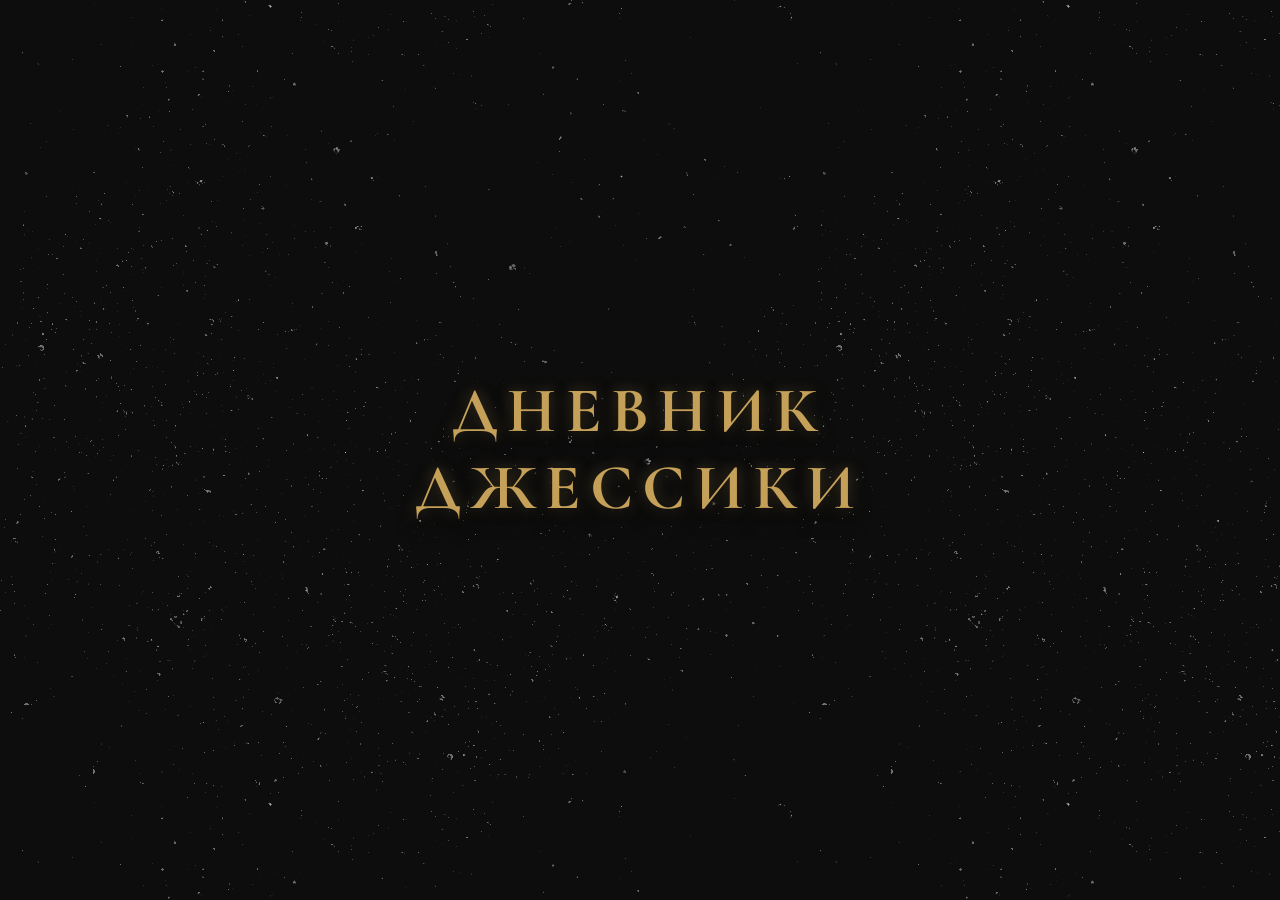
<file: ru/book1/html_0.html>
<!DOCTYPE html>
<html lang="ru">
<head>
<!-- Google tag (gtag.js) -->
<script async src="https://www.googletagmanager.com/gtag/js?id=G-QPC8KW5WGG"></script>
<script>
  window.dataLayer = window.dataLayer || [];
  function gtag(){dataLayer.push(arguments);}
  gtag('js', new Date());

  gtag('config', 'G-QPC8KW5WGG');
</script>
    <meta charset="UTF-8">
    <meta name="viewport" content="width=device-width, initial-scale=1.0">
    <title>Дневник Джессики — Вступление</title>
<link rel="preconnect" href="https://fonts.googleapis.com">
<link rel="preconnect" href="https://fonts.gstatic.com" crossorigin>
<link href="https://fonts.googleapis.com/css2?family=Cormorant+Garamond:ital,wght@0,400;0,600;0,700;1,400;1,600&family=Great+Vibes&display=swap" rel="stylesheet">
<link href="https://fonts.googleapis.com/css2?family=Cormorant+Garamond:ital,wght@0,400;0,600;0,700;1,400;1,600&family=Great+Vibes&family=Lora:ital,wght@0,400;0,500;0,600;1,400;1,500&display=swap" rel="stylesheet">
    
    <link rel="stylesheet" href="../../css/style.css">

<link rel="apple-touch-icon" sizes="180x180" href="../../img/icons/apple-touch-icon.png">
<link rel="icon" type="image/png" sizes="32x32" href="../../img/icons/favicon-32x32.png">
<link rel="icon" type="image/png" sizes="16x16" href="../../img/icons/favicon-16x16.png">
<link rel="manifest" href="../../img/icons/site.webmanifest">
</head>

<body>
    <!-- 2. ВСТАВЛЯЕМ ЭТОТ МИНИ-СКРИПТ СРАЗУ ПОСЛЕ BODY -->
    <!-- Он сработает со скоростью света, ДО того как страница отрисуется -->
    <script>
        (function() {
            var savedTheme = localStorage.getItem('activeSiteTheme') || 'theme-patient';
            document.body.classList.add(savedTheme);
        })();
    </script>

 <div id="screen-cover" class="screen active">
        <div id="particles-container"></div>
        <div class="cover-content">
            <div class="title-3d">Дневник<br>Джессики</div>
        </div>
        <div class="page-turn-trigger" id="btn-turn-page" title="Кликните, чтобы перевернуть страницу"></div>
    </div>

    <div id="screen-content" class="screen">
        
        <div id="mobile-menu-btn" class="mobile-menu-btn">
            <span></span><span></span><span></span>
        </div>
        
<div class="f11-hint" id="fullscreen-btn">
    ДЛЯ КОРРЕКТНОЙ РАБОТЫ САЙТА<br>
    НАЖМИТЕ <span class="f11-key">F11</span><br>
    ПОЛНОЭКРАННЫЙ РЕЖИМ
</div>

<aside class="sidebar elegant-sidebar">
<div class="sidebar-top-panel">
    
    <div class="sidebar-nav-col">
        <div class="nav-link main-link" id="btn-to-main-landing">
            Главная
        </div>
        <div class="nav-link sub-link" id="btn-back-to-menu">
            К выбору книг
        </div>
    </div>

    <div class="sidebar-divider"></div>

    <div class="sidebar-theme-col">
        <span class="theme-option active" id="theme-patient">Пациент</span>
        <span class="theme-option" id="theme-doctor">Психиатр</span>
    </div>

</div>

    <hr class="nav-divider">

    <div class="sidebar-gallery">
        <div class="gallery-btn old-money-btn" id="open-gallery">
            Галерея персонажей
        </div>
    </div>

    <hr class="nav-divider">
    
 <nav class="bookmarks">
        <ul class="chapter-list staircase-accordion">
            
            <li class="accordion-item">
                <div class="accordion-header">Вступление <span class="accordion-icon">+</span></div>
                <ul class="submenu-list">
                    <li data-file="html_0.html" data-target="0">Дневник Джессики</li>
                    <li data-file="html_0.html" data-target="3">Действующие лица</li>
                    <li data-file="html_0.html" data-target="8">Места</li>
                    <li data-file="html_0.html" data-target="9">Пролог</li>
                </ul>
            </li>
            
            <li class="accordion-item">
                <div class="accordion-header">Первый раздел <span class="accordion-icon">+</span></div>
                <ul class="submenu-list">
            
        <li class="accordion-item">
            <div class="accordion-header">Глава 1. Amour <span class="accordion-icon">+</span></div>
            <ul class="submenu-list">
                
                <li class="accordion-item">
                    <div class="accordion-header">1/3 Идеальный экземпляр<span class="accordion-icon">+</span></div>
                    <ul class="submenu-list">
                        <li data-file="html_1.html" data-target="11">04.09.2019. Среда. Ассоциации </li>
                        <li data-file="html_1.html" data-target="15">06.09.2019. Пятница. Младшие и старшие</li>
                        <li data-file="html_1.html" data-target="19">08.09.2019. Воскресенье. Первая неделя</li>
                    </ul>
                </li> <li class="accordion-item">
                    <div class="accordion-header">2/3 Психиатр и Батюшка<span class="accordion-icon">+</span></div>
                    <ul class="submenu-list">
                        <li data-file="html_1.html" data-target="21">09.09.2019. Понедельник. Удар в пах</li>
                        <li data-file="html_1.html" data-target="23">09.09.2019. Понедельник. Чужая история</li>
                        <li data-file="html_1.html" data-target="26">09.09.2019. Понедельник. На шаг ближе</li>
                        <li data-file="html_1.html" data-target="28">12.09.2019. Четверг. Школьные выборы</li>
                        <li data-file="html_1.html" data-target="31">14.09.2019. Суббота. Сеанс №6</li>
                        <li data-file="html_1.html" data-target="36">15.09.2019. Воскресенье. Неугодная молитва</li> 
                    </ul>
  </li> <li class="accordion-item">
                    <div class="accordion-header">3/3 Оставьте всё вот так<span class="accordion-icon">+</span></div>
                    <ul class="submenu-list">
                        <li data-file="html_1.html" data-target="39">17.09.2019. Вторник. Поклонник</li>
                        <li data-file="html_1.html" data-target="42">17.09.2019. Вторник. Никакой ревности</li>
                        <li data-file="html_1.html" data-target="44">20.09.2019. Пятница. Мокрая</li>
                        <li data-file="html_1.html" data-target="48">24.09.2019. Вторник. Собственный голос</li>
                        <li data-file="html_1.html" data-target="51">27.09.2019. Пятница. …под деревом</li>
                        <li data-file="html_1.html" data-target="54">30.09.2019. Понедельник.</li>
                        <li data-file="html_1.html" data-target="55">Последняя запись за сентябрь</li>
                    </ul>
                </li> </ul>
       </li> <li class="accordion-item">
            <div class="accordion-header">Глава 2. На грани <span class="accordion-icon">+</span></div>
            <ul class="submenu-list">
                
                <li class="accordion-item">
                    <div class="accordion-header">1/4 Мандарин<span class="accordion-icon">+</span></div>
                    <ul class="submenu-list">
                        <li data-file="html_1.html" data-target="56">30.09.2019. Понедельник. Буратино</li>
                        <li data-file="html_1.html" data-target="57">01.10.2019. Вторник. Витаминка</li>
                        <li data-file="html_1.html" data-target="60">02.10.2019. Среда. Замена</li>
                        <li data-file="html_1.html" data-target="62">03.10.2019. Четверг. Агилера</li>
                        <li data-file="html_1.html" data-target="64">4–7.10.2019. Другая реальность</li>
                        <li data-file="html_1.html" data-target="67">07-08.10.2019. Поздравление</li>
                        <li data-file="html_1.html" data-target="69">9–10.10.2019. Возвращение</li>
                    </ul>
                </li>

                <li class="accordion-item">
                    <div class="accordion-header">2/4 Анекдот<span class="accordion-icon">+</span></div>
                    <ul class="submenu-list">
                        <li data-file="html_1.html" data-target="71">11.10.2019. Пятница. Неофициальные отношения</li>
                        <li data-file="html_1.html" data-target="73">11.10.2019. Пятница. Дженнифер</li>
                        <li data-file="html_1.html" data-target="75">12.10.2019. Суббота. Сеанс №7</li>
                        <li data-file="html_1.html" data-target="80">12.10.2019. Суббота. Радикальные методы</li>
                        <li data-file="html_1.html" data-target="84">12.10.2019. Суббота. План</li>
                    </ul>
                </li>

<li class="accordion-item">
                    <div class="accordion-header">3/4 Инструкция по чтению<span class="accordion-icon">+</span></div>
                    <ul class="submenu-list">
                        <li data-file="html_1.html" data-target="86">14.10.2019. Понедельник. Клиффхэнгер</li>
                        <li data-file="html_1.html" data-target="89">15.10.2019. Вторник. Всё нормально</li>
                        <li data-file="html_1.html" data-target="90">16.10.2019. Среда. До самого окна</li>
                        <li data-file="html_1.html" data-target="95">17.10.2019. Четверг. Безумие</li>
                        <li data-file="html_1.html" data-target="102">18.10.2019. Пятница. Твист</li>
                        <li data-file="html_1.html" data-target="105">19.10.2019. Суббота. Сеанс №8</li>
                        <li data-file="html_1.html" data-target="109">Из архива доктора Морган Браун. Клинические Заметки.</li>
                    </ul>
                </li>

                <li class="accordion-item">
                    <div class="accordion-header">4/4 Выстрел себе в ногу<span class="accordion-icon">+</span></div>
                    <ul class="submenu-list">
                        <li data-file="html_1.html" data-target="110">20.10.2019. Воскресенье. Новая баночка</li>
                        <li data-file="html_1.html" data-target="111">22.10.2019. Вторник. Тема урока</li>
                        <li data-file="html_1.html" data-target="113">23.10.2019. Среда. Новые стандарты</li>
                        <li data-file="html_1.html" data-target="117">24.10.2019. Четверг. Пацанская солидарность</li>
                        <li data-file="html_1.html" data-target="119">24.10.2019. Четверг. Свидетелей нет</li>
                        <li data-file="html_1.html" data-target="120">25.10.2019. Пятница. Бывшая подружка</li>
                        <li data-file="html_1.html" data-target="124">25.10.2019. Пятница. Не такая дискотека</li>
                        <li data-file="html_1.html" data-target="127">25.10.2019. Пятница. Звоночек. Не на урок</li>
                        <li data-file="html_1.html" data-target="130">25.10.2019. Пятница. Другие препараты</li>
                    </ul>
                </li>

                <li data-file="html_1.html" data-target="131" style="margin-top: 10px; padding-left: 15px;">15.02.2030. Запись №1</li>

</ul> 
</li> 
</ul> 
</li>

<li class="accordion-item">
                <div class="accordion-header">Второй раздел <span class="accordion-icon">+</span></div>
                <ul class="submenu-list">
                    
                    <li class="accordion-item">
                        <div class="accordion-header">Глава 3. Голая невесомость <span class="accordion-icon">+</span></div>
                        <ul class="submenu-list">
                            
                            <li class="accordion-item">
                                <div class="accordion-header">1/5 В мусорной корзине <span class="accordion-icon">+</span></div>
                                <ul class="submenu-list">
                                    <li data-file="html_2.html" data-target="133">25.10.2019. Пятница. Жива</li>
                                    <li data-file="html_2.html" data-target="135">26.10.2019. Суббота. Мандарины</li>
                                </ul>
                            </li>

                            <li class="accordion-item">
                                <div class="accordion-header">2/5 Джон Вуд <span class="accordion-icon">+</span></div>
                                <ul class="submenu-list">
                                    <li data-file="html_2.html" data-target="141">01.11.2019. Пятница. Красивый мальчик</li>
                                    <li data-file="html_2.html" data-target="149">01.11.2019. Пятница. Баскетбол и танцы</li>
                                    <li data-file="html_2.html" data-target="156">01.11.2019. Пятница. Деньги не пахнут</li>
                                    <li data-file="html_2.html" data-target="159">02.11.2019. Суббота. Красивая девочка</li>
                                </ul>
                            </li>

                            <li class="accordion-item">
                                <div class="accordion-header">3/5 Дженнифер Холстен <span class="accordion-icon">+</span></div>
                                <ul class="submenu-list">
                                    <li data-file="html_2.html" data-target="161">03.11.2019. Воскресенье. «Отличные новости»</li>
                                    <li data-file="html_2.html" data-target="163">04.11.2019. Понедельник. Пуговица</li>
                                </ul>
                            </li>

                            <li class="accordion-item">
                                <div class="accordion-header">4/5 Фрэнсис Джексон <span class="accordion-icon">+</span></div>
                                <ul class="submenu-list">
                                    <li data-file="html_2.html" data-target="166">05.11.2019. Вторник. Запретный плод</li>
                                    <li data-file="html_2.html" data-target="169">06.11.2019. Среда. Туман</li>
                                    <li data-file="html_2.html" data-target="171">06.11.2019. Среда. Кабинет офтальмолога</li>
                                    <li data-file="html_2.html" data-target="174">07.11.2019. Четверг. Без глаз</li>
                                    <li data-file="html_2.html" data-target="176">08.11.2019. Пятница. Темно</li>
                                    <li data-file="html_2.html" data-target="179">08.11.2019. Пятница. Директ смс</li>
                                    <li data-file="html_2.html" data-target="182">09.11.2019. Суббота. Метиловый спирт</li>
                                    <li data-file="html_2.html" data-target="185">09.11.2019. Суббота. Гадкий утёнок</li>
                                    <li data-file="html_2.html" data-target="190">10.11.2019. Воскресенье. Скарлетт</li>
                                </ul>
                            </li>
<li class="accordion-item">
    <div class="accordion-header">5/5 Джессика Нолан <span class="accordion-icon">+</span></div>
    <ul class="submenu-list">
        <li data-file="html_2.html" data-target="193">Без даты</li>
        <li data-file="html_2.html" data-target="194">08.11.2019. Выписка</li>
        <li data-file="html_2.html" data-target="195">11.11.2019. Понедельник. Даже не прошлое</li>
        <li data-file="html_2.html" data-target="196">12.11.2019. Вторник. Иммунитет</li>
        <li data-file="html_2.html" data-target="197">16.11.2019. Суббота. Сеанс №9</li>
        <li data-file="html_2.html" data-target="202">17.11.2019. Воскресенье. Ржавый парк</li>
        <li data-file="html_2.html" data-target="205">18.11.2019. Понедельник. Невозможно</li>
        <li data-file="html_2.html" data-target="206">19.11.2019. Вторник. Оковы сняты</li>
        <li data-file="html_2.html" data-target="208">20.11.2019. Среда. Обеденный перерыв</li>
        <li data-file="html_2.html" data-target="213">21.11.2019. Четверг. Осуждение</li>
        <li data-file="html_2.html" data-target="216">22.11.2019. Пятница. По старой схеме</li>
        <li data-file="html_2.html" data-target="217">22.11.2019. Пятница. Нотации Моники</li>
        <li data-file="html_2.html" data-target="219">24.11.2019. Воскресенье. Фотографии</li>
        <li data-file="html_2.html" data-target="221">25.11.2019. Понедельник. Выводы</li>
</ul>
                            </li>
                        </ul> </li> <li class="accordion-item">
                        <div class="accordion-header">Глава 4. Её <span class="accordion-icon">+</span></div>
                        <ul class="submenu-list">
                            
                            <li class="accordion-item">
                                <div class="accordion-header">1/5 Альба / Элиза Солбейн / Диана Кроуфорд <span class="accordion-icon">+</span></div>
                                <ul class="submenu-list">
                                    <li data-file="html_2.html" data-target="228">30.11.2019. Суббота. 15-й день рождения Альбы</li>
                                    <li data-file="html_2.html" data-target="233">30.11.2019. Суббота. Игра в мафию. Правила</li>
                                    <li data-file="html_2.html" data-target="239">30.11.2019. Суббота. Игра в мафию. Первая игра</li>
                                    <li data-file="html_2.html" data-target="240">30.11.2019. Суббота. Игра в мафию. Вторая игра</li>
                                    <li data-file="html_2.html" data-target="241">30.11.2019. Суббота. Игра в мафию. Третья игра</li>
                                    <li data-file="html_2.html" data-target="243">30.11.2019. Суббота. Различный интерес</li>
                                </ul>
                            </li>

                            <li class="accordion-item">
                                <div class="accordion-header">2/5 Вероника, Ричард, Глен, Джулия, Мелисса <span class="accordion-icon">+</span></div>
                                <ul class="submenu-list">
                                    <li data-file="html_2.html" data-target="246">02.12.2019. Понедельник. Какие-то чудесные очки</li>
                                    <li data-file="html_2.html" data-target="253">03.12.2019. Вторник. Свечи</li>
                                    <li data-file="html_2.html" data-target="255">03.12.2019. Вторник. Ай, Кун, и тянки</li>
                                    <li data-file="html_2.html" data-target="258">04.12.2019. Среда. Водные процедуры</li>
                                    <li data-file="html_2.html" data-target="260">07.12.2019. Суббота. Найденные записи</li>
                                    <li data-file="html_2.html" data-target="263">09.12.2019. Понедельник. Иерархия</li>
                                    <li data-file="html_2.html" data-target="265">13.12.2019. Пятница. Фокализация</li>
                                </ul>
                            </li>

                            <li class="accordion-item">
                                <div class="accordion-header">3/5 Новогодний фэйл <span class="accordion-icon">+</span></div>
                                <ul class="submenu-list">
                                    <li data-file="html_2.html" data-target="270">14.12.2019. Суббота. Сеанс №12</li>
                                    <li data-file="html_2.html" data-target="274">15.12.2019. Понедельник. Стационар</li>
                                    <li data-file="html_2.html" data-target="276">17.12.2019. Вторник. Репетиции</li>
                                    <li data-file="html_2.html" data-target="280">21.12.2019. Суббота. Дура</li>
                                    <li data-file="html_2.html" data-target="283">25.12.2019. Среда. Приглашение</li>
                                    <li data-file="html_2.html" data-target="287">25.12.2019. Среда. Запрещаю</li>
                                    <li data-file="html_2.html" data-target="290">25.12.2019. Среда. Выступление</li>
                                    <li data-file="html_2.html" data-target="294">25.12.2019. Среда. Отмена</li>
                                </ul>
                            </li>

                            <li class="accordion-item">
                                <div class="accordion-header">4/5 День рождения Фрэнсиса <span class="accordion-icon">+</span></div>
                                <ul class="submenu-list">
                                    <li data-file="html_2.html" data-target="300">26.12.2019. Четверг. Подготовка к празднику</li>
                                    <li data-file="html_2.html" data-target="303">26.12.2019. Четверг. А вот и ОНА</li>
                                    <li data-file="html_2.html" data-target="307">26.12.2019. Четверг. Пьём</li>
                                    <li data-file="html_2.html" data-target="311">26.12.2019. Четверг. Зеркало и Я</li>
                                    <li data-file="html_2.html" data-target="316">**.**.20**. Четверг. Двойная игра</li>
                                    <li data-file="html_2.html" data-target="317">26.12.2019. Четверг. Пьём дальше</li>
                                    <li data-file="html_2.html" data-target="319">26.12.2019. Четверг. Бонни и Клайд</li>
                                    <li data-file="html_2.html" data-target="321">26-27.12.2019. Полночь. Нараспашку</li>
                                    <li data-file="html_2.html" data-target="324">26-27.12.2019. Полночь. Её</li>
                                    <li data-file="html_2.html" data-target="325">27.12.2019. Пятница. Мой подарок</li>
                                </ul>
                            </li>
<li class="accordion-item">
                                <div class="accordion-header">5/5 Аноним <span class="accordion-icon">+</span></div>
                                <ul class="submenu-list">
                                    <li data-file="html_2.html" data-target="327">27.12.2019. Пятница. Громко</li>
                                    <li data-file="html_2.html" data-target="330">27.12.2019. Пятница. Холод по коже</li>
                                    <li data-file="html_2.html" data-target="332">27.12.2019. Пятница. Перегар</li>
                                    <li data-file="html_2.html" data-target="336">27-28.12.2019. Слив</li>
                                </ul>
                            </li>
                        </ul> </li> <li class="accordion-item">
                        <div class="accordion-header">Глава 5. Ловушка <span class="accordion-icon">+</span></div>
                        <ul class="submenu-list">
                            
                            <li class="accordion-item">
                                <div class="accordion-header">1/5 Красные/Чёрные <span class="accordion-icon">+</span></div>
                                <ul class="submenu-list">
                                    <li data-file="html_2.html" data-target="341">Альба — Дженнифер</li>
                                    <li data-file="html_2.html" data-target="345">Альба — Диана</li>
                                    <li data-file="html_2.html" data-target="349">28.12.2019. Суббота. Ричард и Глен</li>
                                    <li data-file="html_2.html" data-target="350">28.12.2019. Суббота. Мелисса и подруги. Район Индари</li>
                                    <li data-file="html_2.html" data-target="351">Альба — Лиззи</li>
                                    <li data-file="html_2.html" data-target="354">Альба — Марго</li>
                                </ul>
                            </li>

                            <li class="accordion-item">
                                <div class="accordion-header">2/5 Затишье <span class="accordion-icon">+</span></div>
                                <ul class="submenu-list">
                                    <li data-file="html_2.html" data-target="356">28.12.2019. Суббота. Глазки</li>
                                    <li data-file="html_2.html" data-target="359">28.12.2019. Суббота. На часах время: отпустить</li>
                                    <li data-file="html_2.html" data-target="362">29.12.2019. Воскресенье. Квартира сестер</li>
                                    <li data-file="html_2.html" data-target="364">30.12.2019. Понедельник. Поддержка</li>
                                </ul>
                            </li>

                            <li class="accordion-item">
                                <div class="accordion-header">3/5 Конфронтация <span class="accordion-icon">+</span></div>
                                <ul class="submenu-list">
                                    <li data-file="html_2.html" data-target="366">31.12.2019. Вторник. Прямой эфир</li>
                                    <li data-file="html_2.html" data-target="369">31.12.2019. Вторник. Доставка</li>
                                    <li data-file="html_2.html" data-target="373">31.12.2019. Вторник. Кукушка надела капюшон</li>
                                    <li data-file="html_2.html" data-target="375">31.12.2019. Вторник. Приготовление</li>
                                    <li data-file="html_2.html" data-target="377">31.12.2019. Вторник. Операция «Ничего особенного»</li>
                                    <li data-file="html_2.html" data-target="381">31.12.2019. Вторник. Снежная тишина</li>
                                    <li data-file="html_2.html" data-target="382">31.12.2019. Вторник. Пятая игра в мафию</li>
                                </ul>
                            </li>

                            <li class="accordion-item">
                                <div class="accordion-header">4/5 изярг в изянк зи<span class="accordion-icon">+</span></div>
                                <ul class="submenu-list">
                                    <li data-file="html_2.html" data-target="390">31.12.2019. Вторник. Выход из игры</li>
                                    <li data-file="html_2.html" data-target="394">31.12.2019. Вторник. Прогресс</li>
                                    <li data-file="html_2.html" data-target="395">31.12.2019. Вторник. Осколки на мандарины</li>
                                    <li data-file="html_2.html" data-target="399">01.01.2020. Среда. Чужое счастье</li>
                                    <li data-file="html_2.html" data-target="401">01.01.2020. Среда. Между двумя</li>
                                    <li data-file="html_2.html" data-target="404">01.01.2020. Среда. Ванная комната</li>
                                    <li data-file="html_2.html" data-target="406">01.01.2020. Среда. Минус две души</li>
                                </ul>
                            </li>

                            <li class="accordion-item">
                                <div class="accordion-header">5/5 Всё только начинается <span class="accordion-icon">+</span></div>
                                <ul class="submenu-list">
                                    <li data-file="html_2.html" data-target="410">01.01.2020. Среда. Фемида</li>
                                </ul>
                            </li>

                        </ul> </li> </ul> </li>

<li class="accordion-item">
    <div class="accordion-header">Третий раздел<span class="accordion-icon">+</span></div>
    <ul class="submenu-list">
        
        <li class="accordion-item">
            <div class="accordion-header">Глава 6. Инверсия <span class="accordion-icon">+</span></div>
            <ul class="submenu-list">
                
                <li class="accordion-item">
                    <div class="accordion-header">1/8 Сёстры <span class="accordion-icon">+</span></div>
                    <ul class="submenu-list">
                        <li data-file="html_3.html" data-target="415">01.01.2020. Среда. Бартон</li>
                        <li data-file="html_3.html" data-target="419">02.01.2020. Четверг. План разрушения</li>
                        <li data-file="html_3.html" data-target="421">02.01.2020. Четверг. Фу</li>
                        <li data-file="html_3.html" data-target="424">02.01.2020. Четверг. Тревога</li>
                    </ul>
                </li>

                <li class="accordion-item">
                    <div class="accordion-header">2/8 Две полоски <span class="accordion-icon">+</span></div>
                    <ul class="submenu-list">
                        <li data-file="html_3.html" data-target="425">04.01.2020. Суббота. Не твоё дело</li>
                        <li data-file="html_3.html" data-target="427">04.01.2020. Суббота. Я знаю пароль</li>
                        <li data-file="html_3.html" data-target="429">04.01.2020. Суббота. Разбитый телефон</li>
                        <li data-file="html_3.html" data-target="432">05.01.2020. Воскресенье. Незапланированное отцовство</li>
                        <li data-file="html_3.html" data-target="435">05.01.2020. Воскресенье. Треугольник</li>
                        <li data-file="html_3.html" data-target="441">05.01.2020. Воскресенье. Тошнота</li>
                        <li data-file="html_3.html" data-target="443">05.01.2020. Воскресенье. «4ever bitches»</li>
                    </ul>
                </li>

                <li class="accordion-item">
                    <div class="accordion-header">3/8 Ф <span class="accordion-icon">+</span></div>
                    <ul class="submenu-list">
                        <li data-file="html_3.html" data-target="445">05.01.2020. Воскресенье. Желание</li>
                        <li data-file="html_3.html" data-target="446">05.01.2020. Воскресенье. Диаманты</li>
                        <li data-file="html_3.html" data-target="448">06.01.2020. Понедельник. Ирония судьбы</li>
                        <li data-file="html_3.html" data-target="450">06.01.2020. Понедельник. Подруги</li>
                        <li data-file="html_3.html" data-target="452">06.01.2020. Понедельник. Извинения</li>
                        <li data-file="html_3.html" data-target="455">06.01.2020. Понедельник. Игра в кошки мышки</li>
                        <li data-file="html_3.html" data-target="456">07.01.2020. Вторник. Гордость</li>
                        <li data-file="html_3.html" data-target="458">08.01.2020. Среда. Провод</li>
                        <li data-file="html_3.html" data-target="460">08.01.2020. Среда. 24 часа</li>
                    </ul>
                </li>

                <li class="accordion-item">
                    <div class="accordion-header">4/8 Время истекло <span class="accordion-icon">+</span></div>
                    <ul class="submenu-list">
                        <li data-file="html_3.html" data-target="462">09.01.2020. Четверг. Имя</li>
                        <li data-file="html_3.html" data-target="466">09.01.2020. Четверг. Слив</li>
                    </ul>
                </li>

                <li class="accordion-item">
                    <div class="accordion-header">5/8 Три круга ада <span class="accordion-icon">+</span></div>
                    <ul class="submenu-list">
                        <li data-file="html_3.html" data-target="472">09.01.2020. Четверг. Горячие головы</li>
                        <li data-file="html_3.html" data-target="477">09.01.2020. Четверг. Как дела?</li>
                        <li data-file="html_3.html" data-target="478">10.01.2020. Пятница. Опрос</li>
                        <li data-file="html_3.html" data-target="482">10.01.2020. Пятница. Допрос</li>
                    </ul>
                </li>

                <li class="accordion-item">
                    <div class="accordion-header">6/8 33.33% <span class="accordion-icon">+</span></div>
                    <ul class="submenu-list">
                        <li data-file="html_3.html" data-target="486">10.01.2020. Пятница. Отсутствие алиби</li>
                        <li data-file="html_3.html" data-target="489">10.01.2020. Пятница. Время сказать</li>
                        <li data-file="html_3.html" data-target="494">11.01.2020. Суббота. Автобус</li>
                        <li data-file="html_3.html" data-target="498">11.01.2020. Суббота. Ещё раз — мафия</li>
                    </ul>
                </li>

                <li class="accordion-item">
                    <div class="accordion-header">7/8 Объятия <span class="accordion-icon">+</span></div>
                    <ul class="submenu-list">
                        <li data-file="html_3.html" data-target="508">11.01.2020. Суббота. Сеанс №13</li>
                        <li data-file="html_3.html" data-target="512">11.01.2020. Суббота. Безжалостная</li>
                        <li data-file="html_3.html" data-target="515">**.**.202*. Воскресенье. Мой ребёнок</li>
                    </ul>
                </li>

                <li class="accordion-item">
                    <div class="accordion-header">8/8 Третий — не лишний <span class="accordion-icon">+</span></div>
                    <ul class="submenu-list">
                        <li data-file="html_3.html" data-target="518">13.01.2020. Понедельник. Новенький</li>
                        <li data-file="html_3.html" data-target="521">13.01.2020. Понедельник. Методы Шерлока</li>
                        <li data-file="html_3.html" data-target="528">14.01.2020. Вторник. Фото на память</li>
                    </ul>
                </li>

<li data-file="html_3.html" data-target="532" style="margin-top: 10px; padding-left: 15px; cursor: pointer; list-style: none;">
                    15.02.2030. Запись №2
                </li>
            </ul>
        </li>

<li class="accordion-item">
    <div class="accordion-header">Глава 7. Наизнанку <span class="accordion-icon">+</span></div>
    <ul class="submenu-list">
        
        <li class="accordion-item">
            <div class="accordion-header">Подглава 1. Кристиан/Фрэнсис <span class="accordion-icon">+</span></div>
            <ul class="submenu-list">
                
                <li class="accordion-item">
                    <div class="accordion-header">1/10 Кристиан Стивенсон. Цепная реакция <span class="accordion-icon">+</span></div>
                    <ul class="submenu-list">
                        <li data-file="html_3.html" data-target="533">15.01.2020. Среда. Человек под дождём</li>
                        <li data-file="html_3.html" data-target="540">15.01.2020. Среда. Переписочки</li>
                        <li data-file="html_3.html" data-target="541">16.01.2020. Четверг. Физика</li>
                        <li data-file="html_3.html" data-target="545">16.01.2020. Четверг. Тактика</li>
                        <li data-file="html_3.html" data-target="548">17.01.2020. Пятница. Группа поддержки</li>
                        <li data-file="html_3.html" data-target="551">17.01.2020. Пятница. Моника</li>
                        <li data-file="html_3.html" data-target="556">17.01.2020. Пятница. Не вывожу</li>
                        <li data-file="html_3.html" data-target="560">18.01.2020. Суббота. Апельсинки и Кошечки</li>
                        <li data-file="html_3.html" data-target="561">18.01.2020. Суббота. Лайв</li>
                    </ul>
                </li>

                <li class="accordion-item">
                    <div class="accordion-header">2/10 Элиза Солбейн. Альба всё расскажет <span class="accordion-icon">+</span></div>
                    <ul class="submenu-list">
                        <li data-file="html_3.html" data-target="563">18.01.2020. Суббота. Лиззи</li>
                        <li data-file="html_3.html" data-target="568">18.01.2020. Суббота. Троба</li>
                    </ul>
                </li>

                <li class="accordion-item">
                    <div class="accordion-header">3/10 Ещё одна попытка <span class="accordion-icon">+</span></div>
                    <ul class="submenu-list">
                        <li data-file="html_3.html" data-target="575">19.01.2020. Воскресенье. Капитан команды</li>
                        <li data-file="html_3.html" data-target="578">19.01.2020. Воскресенье. Испорченное свидание</li>
                        <li data-file="html_3.html" data-target="585">19.01.2020. Воскресенье. Ещё один разговор</li>
                        <li data-file="html_3.html" data-target="587">20.01.2020. Понедельник. Не такая</li>
                        <li data-file="html_3.html" data-target="590">20.01.2020. Понедельник. Без пары</li>
                        <li data-file="html_3.html" data-target="592">20.01.2020. Понедельник. Последняя в списке нужных</li>
                        <li data-file="html_3.html" data-target="595">20.01.2020. Понедельник. Погром</li>
                        <li data-file="html_3.html" data-target="597">20.01.2020. Понедельник. Опрос</li>
                        <li data-file="html_3.html" data-target="599">20.01.2020. Понедельник. Совесть</li>
                    </ul>
                </li>

<li class="accordion-item">
    <div class="accordion-header">4/10 Человек за дверью <span class="accordion-icon">+</span></div>
    <ul class="submenu-list">
        <li data-file="html_3.html" data-target="602">21.01.2020. Вторник. Папочка Ф</li>
        <li data-file="html_3.html" data-target="606">21.01.2020. Вторник. Пара</li>
        <li data-file="html_3.html" data-target="608">21.01.2020. Вторник. Нож в спину</li>
        <li data-file="html_3.html" data-target="609">21.01.2020. Вторник. Рыба</li>
        <li data-file="html_3.html" data-target="612">21.01.2020. Вторник. Колледж в Престоне</li>
    </ul>
</li>

<li class="accordion-item">
    <div class="accordion-header">5/10 Жестокая справедливость <span class="accordion-icon">+</span></div>
    <ul class="submenu-list">
        <li data-file="html_3.html" data-target="614">22.01.2020. Среда. Фрэнсис без пары</li>
        <li data-file="html_3.html" data-target="618">22.01.2020. Среда. Танец</li>
        <li data-file="html_3.html" data-target="620">22.01.2020. Среда. Прогулка между строк</li>
        <li data-file="html_3.html" data-target="624">23.01.2020. Четверг. На глазах учителя</li>
        <li data-file="html_3.html" data-target="626">24.01.2020. Пятница. Блёстки</li>
        <li data-file="html_3.html" data-target="631">24.01.2020. Пятница. Хрупкая дружба</li>
        <li data-file="html_3.html" data-target="632">25.01.2020. Суббота. Сеанс №14</li>
        
        <li data-file="html_3.html" data-target="635" style="margin: 5px 0; padding-left: 15px; cursor: pointer; list-style: none; font-style: italic;">Из архива психиатра Морган Браун</li>

        <li data-file="html_3.html" data-target="636">26.01.2020. Воскресенье. Игрок. Фьючер</li>
    </ul>
</li>

<li class="accordion-item">
    <div class="accordion-header">6/10 Манипуляция <span class="accordion-icon">+</span></div>
    <ul class="submenu-list">
        <li data-file="html_3.html" data-target="637">27.01.2020. Понедельник. Остаться после урока</li>
        <li data-file="html_3.html" data-target="639">28.01.2020. Вторник. Тест</li>
        <li data-file="html_3.html" data-target="642">28.01.2020. Вторник. Ревность</li>
        <li data-file="html_3.html" data-target="644">29.01.2020. Среда. Написанная история</li>
        <li data-file="html_3.html" data-target="648">30.01.2020. Четверг. Жемчужина в тени</li>
        <li data-file="html_3.html" data-target="653">31.01.2020. Пятница. Выбор</li>
        <li data-file="html_3.html" data-target="656">31.01.2020. Пятница. Игра на вылет</li>
    </ul>
</li>

<li class="accordion-item">
    <div class="accordion-header">7/10 Приговор <span class="accordion-icon">+</span></div>
    <ul class="submenu-list">
        <li data-file="html_3.html" data-target="659">01.02.2020. Суббота. Удача на стороне магии</li>
        <li data-file="html_3.html" data-target="662">02.02.2020. Воскресенье. Кошечки</li>
        <li data-file="html_3.html" data-target="663">02.02.2020. Воскресенье. Возвращение Фьючера</li>
        <li data-file="html_3.html" data-target="668">02.02.2020. Воскресенье. В презервативе</li>
        <li data-file="html_3.html" data-target="671">03.02.2020. Понедельник. Сосед</li>
    </ul>
</li>

<li class="accordion-item">
    <div class="accordion-header">8/10 Имя отца <span class="accordion-icon">+</span></div>
    <ul class="submenu-list">
        <li data-file="html_3.html" data-target="674">03.02.2020. Понедельник. Невозможная симпатия</li>
        <li data-file="html_3.html" data-target="676">03.02.2020. Понедельник. Новая дружба</li>
        <li data-file="html_3.html" data-target="681">04.02.2020. Вторник. Сбор против венерических заболеваний</li>
        <li data-file="html_3.html" data-target="685">05.02.2020. Среда. И снова болезнь</li>
        <li data-file="html_3.html" data-target="686">05.02.2020. Среда. Счастливая</li>
        <li data-file="html_3.html" data-target="688">06.02.2020. Четверг. Запала</li>
        <li data-file="html_3.html" data-target="690">07.02.2020. Пятница. Неразгаданным</li>
    </ul>
</li>

<li class="accordion-item">
    <div class="accordion-header">9/10 Фарс <span class="accordion-icon">+</span></div>
    <ul class="submenu-list">
        <li data-file="html_3.html" data-target="691">08.02.2020. Суббота. Сеанс № 15-16</li>
        <li data-file="html_3.html" data-target="692">08.02.2020. Суббота. Фарс</li>
        <li data-file="html_3.html" data-target="696">09.02.2020. Воскресенье. Мелисса</li>
        <li data-file="html_3.html" data-target="697">09.02.2020. Воскресенье. Примирение</li>
        <li data-file="html_3.html" data-target="702">09.02.2020. Воскресенье. Мечты сбываются</li>
        <li data-file="html_3.html" data-target="704">09.02.2020. Воскресенье. Возвращение тётки</li>
    </ul>
</li>

<li class="accordion-item">
    <div class="accordion-header">10/10 Ложный след <span class="accordion-icon">+</span></div>
    <ul class="submenu-list">
        <li data-file="html_3.html" data-target="708">10.02.2020. Понедельник. Двойной удар</li>
        <li data-file="html_3.html" data-target="709">10.02.2020. Понедельник. Шоколадка</li>
        <li data-file="html_3.html" data-target="711">11.02.2020. Вторник. Подозрения</li>
        <li data-file="html_3.html" data-target="720">12.02.2020. Среда. Утренние дебаты</li>
        <li data-file="html_3.html" data-target="721">12.02.2020. Среда. Любовь победила</li>
        <li data-file="html_3.html" data-target="723">13.02.2020. Четверг. Помоги мне</li>
        <li data-file="html_3.html" data-target="724">13.02.2020. Четверг. Не вижу смысла</li>
        <li data-file="html_3.html" data-target="725">13.02.2020. Четверг. Статистика</li>
    </ul>
</li>

<li data-file="html_3.html" data-target="727" style="margin-top: 10px; padding-left: 15px; cursor: pointer; list-style: none;">
                    15.02.2030. Запись №3
                </li>
</ul> </li> </ul> </li> </ul> </li>

    <li class="accordion-item">
    <div class="accordion-header">Четвёртый раздел<span class="accordion-icon">+</span></div>
    <ul class="submenu-list">
        
        <li class="accordion-item">
            <div class="accordion-header">Глава 7. Наизнанку <span class="accordion-icon">+</span></div>
            <ul class="submenu-list">
                
                <li class="accordion-item">
                    <div class="accordion-header">Подглава 2. День влюблённых <span class="accordion-icon">+</span></div>
                    <ul class="submenu-list">
                        <li class="accordion-item">
                            <div class="accordion-header">1/4 Свидетель <span class="accordion-icon">+</span></div>
                            <ul class="submenu-list">
                                <li data-file="html_4.html" data-target="729">14.02.2020. Пятница. Под градусом</li>
                                <li data-file="html_4.html" data-target="733">14.02.2020. Пятница. Больше чем просто друг</li>
                                <li data-file="html_4.html" data-target="736">14.02.2020. Пятница. Свет за школой</li>
                            </ul>
                        </li>
                        <li class="accordion-item">
                            <div class="accordion-header">2/4 Барби этого вечера <span class="accordion-icon">+</span></div>
                            <ul class="submenu-list">
                                <li data-file="html_4.html" data-target="738">14.02.2020. Пятница. Тайны валентинок</li>
                            </ul>
                        </li>
                        <li class="accordion-item">
                            <div class="accordion-header">3/4 Младшая сестра <span class="accordion-icon">+</span></div>
                            <ul class="submenu-list">
                                <li data-file="html_4.html" data-target="744">14.02.2020. Пятница. Медленный танец</li>
                            </ul>
                        </li>
                        <li class="accordion-item">
                            <div class="accordion-header">4/4 Другая любовь <span class="accordion-icon">+</span></div>
                            <ul class="submenu-list">
                                <li data-file="html_4.html" data-target="750">14.02.2020. Пятница. Сговор в коридоре</li>
                                <li data-file="html_4.html" data-target="753">14.02.2020. Пятница. Предвестник</li>
                                <li data-file="html_4.html" data-target="754">14.02.2020. Пятница. Помощь Барби</li>
                                <li data-file="html_4.html" data-target="756">14.02.2020. Пятница. Принцесса и уродец</li>
                                <li data-file="html_4.html" data-target="758">14.02.2020. Пятница. Сцена, которую никто не увидит</li>
                            </ul>
                        </li>
                    </ul>
                </li>

                <li class="accordion-item">
                    <div class="accordion-header">Подглава 3. Маски <span class="accordion-icon">+</span></div>
                    <ul class="submenu-list">
                        <li class="accordion-item">
                            <div class="accordion-header">1/2 Начало <span class="accordion-icon">+</span></div>
                            <ul class="submenu-list">
                                <li data-file="html_4.html" data-target="762">14.02.2020. Пятница. Втроём</li>
                                <li data-file="html_4.html" data-target="766">14.02.2020. Пятница. Мышеловка</li>
                            </ul>
                        </li>
                        <li class="accordion-item">
                            <div class="accordion-header">2/2 конец? <span class="accordion-icon">+</span></div>
                            <ul class="submenu-list">
                                <li data-file="html_4.html" data-target="768">14.02.2020. Пятница. Апогей</li>
                            </ul>
                        </li>
                    </ul>
                </li>

                <li class="accordion-item">
                    <div class="accordion-header">Подглава 4. Срываем ВСЕ маски <span class="accordion-icon">+</span></div>
                    <ul class="submenu-list">
                        <li data-file="html_4.html" data-target="775">1/2 Из пепла</li>
                        <li data-file="html_4.html" data-target="784">2/2 Взрыв всего вулкана</li>
                    </ul>
                </li>

                <li class="accordion-item">
                    <div class="accordion-header">Подглава 5. Выжившие <span class="accordion-icon">+</span></div>
                    <ul class="submenu-list">
                        <li data-file="html_4.html" data-target="791">17.02.2020. Понедельник. Обнаженные стены</li>
                    </ul>
                </li>
            </ul>
        </li>

        <li class="accordion-item">
            <div class="accordion-header">Глава 8. Артефакт <span class="accordion-icon">+</span></div>
            <ul class="submenu-list">
                <li data-file="html_4.html" data-target="792">1/3 03.06.2020 Глядя назад</li>
                <li data-file="html_4.html" data-target="793">2/3 18.06.2020 Тайна очков</li>
                <li data-file="html_4.html" data-target="796">3/3 25.06.2020 Выпускной</li>
            </ul>
        </li>

</ul> </li> <li class="accordion-item" style="margin-top: 25px;">
    <div class="accordion-header" style="font-weight: bold; text-transform: uppercase; letter-spacing: 1px;">
        ЭПИЛОГ <span class="accordion-icon">+</span>
    </div>
    <ul class="submenu-list">
        <li data-file="html_4.html" data-target="803">О трилогии</li>
        
        <li data-file="html_4.html" data-target="804">26.06.2030. Запись №4</li>
            </ul>
        </li>
    </ul> </nav> <div class="sidebar-footer">
    <div class="copyright-text">
        © 2026 Пациент пятой палаты<br>Все права защищены
    </div>
</div>

</aside>

        <div class="book-viewport">
            <div class="click-zone zone-left" id="zone-prev" title="Предыдущая страница"></div>
            <div class="click-zone zone-right" id="zone-next" title="Следующая страница"></div>
            
            <div id="page-counter" class="page-counter"></div>
            
            <div class="art-book-container" id="pages-wrapper">
                
                <div class="page active">
                    <div class="chapter-header">
                        <h1>ВСТУПЛЕНИЕ</h1>
                    </div>
<p><span class="pov-marker">📓 Дневник</span></p>
                    <p>Меня зовут Джессика.</p> 
                    <p>И мне поставили диагноз:</p> 
<p><span class="trauma">Синдром Адели Гюго</span> <sup class="custom-note" tabindex="0" data-tooltip="Психическое расстройство, заключающееся в безответной, одержимой любовной зависимости, схожей с наркотической.">[*]</sup></p>
                    <p>Редкая болезнь, превращающая любовь в яд,</p> 
                    <p>А сердце — в бомбу с таймером.</p> 
                    <p>Тик-так.</p>
                    <div class="vzdoh"></div>
                    <p>Мне тринадцать лет. Я схожу с ума.</p> 
                    <p><i>Такой себя помню в начале истории.</i></p> 
                    <p>И пусть вас не смущает мой возраст. Обесценивание здесь неуместно. Моё состояние — не просто сильная влюблённость, оно за пределами любви, когда любовь становится смертельной ловушкой. И это не метафора из дешёвого романа и не девчачья драма с розовыми соплями. А горькая, острая правда, которая сжигает меня изнутри.</p>
                    <div class="vzdoh"></div>
                    <p>99,9&nbsp;% подобных дневников — это сплошные ванильные секретики и рисунки милых единорогов, отчего даже мне, подростку, становится приторно. Поэтому перед вами те самые 0,1&nbsp;% — грязь, кровь, триллер и ежедневная борьба за собственную душу.</p>
                    <div class="vzdoh"></div>
                    <p>Всё началось с мимолётного взгляда и стремительно мчится к финалу, которого я боюсь до чёртиков и жду до дрожи в коленках. Ведь он закончится либо моим абсолютным безумием, либо полным триумфом. Начинается игра на выживание. И ясно лишь одно: это решишь ты — кто из нас был чудовищем, а кто — жертвой.</p>
                </div>

                <div class="page">
                    <div class="chapter-header">
                    <h1>ВСТУПЛЕНИЕ</h1>
                    </div>       
                    <p>Фрэнсис, 16 лет. Красавчик. Совершенство.</p>
                    <p>Он стал моим всем. Его смех звучит в голове даже во сне, и я просыпаюсь с его эхом. Его глаза — как ключи к моему сердцу, открывающие что-то запретное, но такое манящее. Его руки — крепче любых замков. Обнимая меня, они держат весь мой мир.</p>
                    <div class="vzdoh"></div>
                    <p>А потом у него появилась девушка — Альба, 14 лет. Сука. Дефект.</p>
                    <p>Она та, от вида которой выворачивает до тошноты. И те самые губы, что должны были быть моими, теперь принадлежали ей. Это и стало концом моего беззаботного детства.</p>
                    <div class="vzdoh"></div>
                    <p>Мир вокруг рухнул. Не просто покачнулся — он развалился на атомы, превратившись в безмолвную, липкую тишину. Еда стала безвкусным песком. Сон обернулся кошмарами, где его лицо маячило в каждом углу.</p>
                    <p>Мои летние каникулы прошли в спальне за закрытыми дверями.</p>
                    <p>У нас православная семья, поэтому мама молилась за меня каждый день, ставила свечки в церкви, жаловалась батюшке, пока он не посоветовал отвезти меня к знакомому психиатру.</p>
                    <p>Лечить любовь? Лечить эту пронзительную боль, эту мёртвую пустоту, которая сжирает тебя изнутри?</p> 
                    <p>Я лишь усмехнулась. Холодно. Зло.</p>
                    <div class="vzdoh"></div>
                    <p>В школе все думали, что это просто история о глупой девочке. Не первая и не последняя, которая неудачно влюбилась в самого желанного мальчика… Пусть думают. Пусть шепчутся. Пусть смеются. Они просто не понимают — это другое. Плакать в подушку я больше не собиралась. И для начала мне нужно было избавиться от его новой девушки.</p>
                </div>

                <div class="page">
                    <div class="chapter-header">
                    <h1>ВСТУПЛЕНИЕ</h1>
                    </div>
                    <p>Я стала её «подругой». Сладкой. Заботливой. Безупречной. Мои лайки и комменты под её фотками, кивки на её тупые шутки, обмен любимыми футболками — всё это было частью одного большого, медленного, безпощадного плана. Альба даже не подозревала, как сильно он мне нужен. За пару недель я втёрлась в доверие настолько, что уже выжидала идеальный момент, чтобы нанести удар. Но… они просто расстались. Без драмы. Без криков. Без ссор.</p>
                    <p>И я расцвела.</p>
                    <p>Воздух снова стал приятным. Цвета обрели насыщенность. Еда стала вкусной. Но он всё ещё не был моим.</p>
                    <p>Альба меня раскусила. Догадалась, что я была рядом с ней только из-за Фрэнсиса. Поэтому решила: если он не её — значит, ничей.</p>
                    <div class="vzdoh"></div>
                    <p>В последний день серого лета она написала:</p>
                    <p>«Ты никогда для него не станешь номером один. Потому что это место занято — мною».</p>
                    <p>И тогда я поняла: это не конец. Это только начало.</p>
                    <p>Ведь девочка с синдромом Адели готова пойти на всё.</p>
                    <p>А чем готова рискнуть она?</p>
                    <div class="vzdoh"></div>
                    <p><i>Переворачивая страницы, ты будешь думать, что понял, во что играют эти детки, но лишь дочитав до конца — поймёшь, как сильно во всём ошибался.</i></p>
<details class="music-box" ontoggle="stopOthers(this)">
    <summary>
        <span>🎧 Слушать Lana Del Rey — Born To Die</span>
    </summary>
    
    <div class="music-content">
        <p class="music-source-label">Spotify</p>
        <iframe data-src="https://open.spotify.com/embed/track/4Ouhoi2lAhrLJKFzUqEzwl?utm_source=generatort&theme=0" src="" width="100%" height="80" frameborder="0" allowtransparency="true" allow="encrypted-media"></iframe>
        
        <p class="music-source-label">YouTube</p>
        <iframe data-src="https://www.youtube.com/embed/Bag1gUxuU0g?si=Y5RNTedT0ynbPyIG" src="" width="100%" height="150" frameborder="0" allowfullscreen></iframe>
    </div>
</details>
</div>
                <div class="page">
                    <div class="chapter-header">
                        <h1>🎭 Действующие лица</h1>
                    </div>
                    <p>11-й класс:</p>
                    <p><span class="highlight" style="font-size: 1.2em;">Фрэнсис Джексон</span> — 16–17 лет, школа №5.</p>
                    <p><span class="highlight" style="font-size: 1.2em;">Джон Вуд</span> — 16–17 лет, школа №5.</p>
                    <p><span class="highlight" style="font-size: 1.2em;">Кристиан Стивенсон</span> — 18 лет, школа №5.</p>
                    <p><span style="font-size: 0.8em;">Билл — 16–17 лет, школа №5.</span></p>
                    <p><span style="font-size: 0.8em;">Агилера — 16–17 лет, школа №1.</span></p>
                    <p><span style="font-size: 0.8em;">Скарлетт — 16–17 лет, школа №1.</span></p>
                    <br>
                    <p>10-й класс:</p>
                    <p>Саймон — 15-16 лет, школа №5.</p>
                    <p>Фред — 15-16 лет, школа №5.</p>
                    <p><span style="font-size: 0.7em;">Зои — 15 лет, школа №1.</span></p>
                    <p><span style="font-size: 0.7em;">Грейс — 16 лет, школа №2.</span></p>
                    <p><span style="font-size: 0.6em;">Кларенс — 16 лет, школа №2.</span></p>
                    <br>
                    <p>9-й класс:</p>
                    <p><span class="highlight" style="font-size: 1.2em;">Альба Солбейн</span> — 14–15 лет, школа №1.</p>
                    <p><span class="highlight" style="font-size: 1.2em;">Дженнифер Холстен</span> — 14–15 лет, школа №5.</p> 
                    <p><span style="font-size: 0.8em;">Эшли — 15 лет, школа №5.</span></p>
                    <p><span style="font-size: 0.8em;">Сэм — 14 лет, школа №5.</span></p>
                    <p><span style="font-size: 0.8em;">Майкл — 15 лет, школа №1.</span></p>
                    <p><span style="font-size: 0.6em;">Оливия — 14 лет, школа №1.</span></p>
                    <p><span style="font-size: 0.6em;">София Коллинз — 14 лет, школа №1.</span></p>
                </div>

                <div class="page">
                    <div class="chapter-header">
                        <h1>🎭 Действующие лица</h1>
                    </div>
                    <p>8-й класс:</p>
                    <p><span class="highlight" style="font-size: 1.2em;">Джессика Нолан</span> — 13–14 лет, школа №5.</p>
                    <p><span class="highlight" style="font-size: 1.2em;">Диана Кроуфорд</span> — 14 лет, школа №5.</p>
                    <p>Лилли — 13-14 лет, школа №5.</p>
                    <p>Глен — 13-14 лет, школа №5.</p>
                    <p><span style="font-size: 0.8em;">Алекс — 14 лет, школа №14, Престон.</span></p>
                    <p><span style="font-size: 0.8em;">Чарли — 13–14 лет, школа №5.</span></p>
                    <p><span style="font-size: 0.8em;">Эмма — 14 лет, школа №1.</span></p>
                    <p><span style="font-size: 0.6em;">Элизабет Нолан?</span></p>
                    <br>
                    <p>7-й класс:</p>
                    <p><span class="highlight" style="font-size: 1.2em;">Элиза Солбейн (Лиззи)</span> — 13 лет, школа №1.</p>
                    <p><span class="highlight" style="font-size: 1.2em;">Ричард Леннон</span> — 12–13 лет, школа №5.</p>
                    <p>Мелисса — 13 лет, школа №5.</p>
                    <p><span style="font-size: 0.8em;">Джулия Роуз — 12–13 лет, школа №5.</span></p>
                    <p><span style="font-size: 0.8em;">Мэйв — 12–13 лет, школа №5.</span></p>
                    <p><span style="font-size: 0.8em;">Кейт — 11–12 лет, школа №5.</span></p>
                    <p><span style="font-size: 0.8em;">Хлоя — 13 лет, школа №5.</span></p>
                    <p><span style="font-size: 0.8em;">Дэн — 12–13 лет, школа №5.</span></p>
                    <p><span style="font-size: 0.7em;">Роберт — 12 лет, школа №5.</span></p>
                    <p><span style="font-size: 0.8em;">Бет Холстен (Бетти) — 13 лет, школа №1.</span></p>
                    <p><span style="font-size: 0.7em;">Бобби — 12 лет, школа №1.</span></p>
                </div>

                <div class="page">
                    <div class="chapter-header">
                    <h1>🎭 Действующие лица</h1>
                    </div>
                    <p>6-й класс:</p>
                    <p><span class="highlight" style="font-size: 1.2em;">Вероника Роуз</span> — 11–12 лет, школа №5.</p>
                    <p>Нэйтан — 11-12 лет, школа №1.</p>
                    <p><span style="font-size: 0.7em;">Дэйзи — 11 лет, школа №5.</span></p>
                    <p><span style="font-size: 0.7em;">Джимми — 11 лет, школа №5.</span></p>
                    <p><span style="font-size: 0.7em;">Трево — 11 лет, школа №5.</span></p>
                    <br>
                    <p>Младшие/Детский сад:</p>
                    <p><span style="font-size: 0.8em;">Лея Нолан — 6 лет.</span></p>
                    <p><span style="font-size: 0.8em;">Джордж Нолан — 6 лет.</span></p>
                    <p><span style="font-size: 0.7em;">Феликс (младший брат Джона Вуда) — 7 лет.</span></p>
                    <p><span style="font-size: 0.7em;">Авраам (хоккей) — 7 лет.</span></p>
                    <br>
                    <p>Колледж в Престоне:</p>
                    <p><span class="highlight" style="font-size: 1.2em;">Льюис (Фьючер)</span> — 19–20 лет, третий курс, учился в школе №1.</p>
                    <p><span class="highlight" style="font-size: 1.2em;">Марго</span> — 18 лет, первый курс, училась в школе №1.</p>
                    <p><span style="font-size: 0.8em;">Дэвид Магваер — 18 лет, первый курс, учился в школе №5.</span></p>
                    <p><span style="font-size: 0.8em;">Ирвин — 16 лет, ушёл после 9-го класса, учился в школе №5.</span></p>
                    <p><span style="font-size: 0.7em;">Лиям Кроуфорд (брат Дианы) — 18 лет, первый курс, учился в школе №5.</span></p>
                </div>

                <div class="page">
                    <div class="chapter-header">
                    <h1>🎭 Действующие лица</h1>
                    </div>
                    <p>Родители:</p>
                    <p>Аннета (мама Джессики) — 47 лет.</p>
                    <p><span style="font-size: 0.7em;">Отец Джессики — 50 лет.</span></p>
                    <p>Отец Фрэнсиса — 40 лет.</p>
                    <p><span style="font-size: 0.7em;">Мама Фрэнсиса — 39 лет.</span></p>
                    <p>Сара (мама Джона) — 40 лет.</p>
                    <p><span style="font-size: 0.7em;">Мама Дианы — 39 лет.</span></p>
                    <br>
                    <p>Учителя:</p>
                    <p>Шэрон Сандерс (учитель зарубежной литературы, завуч) — 71 год.</p>
                    <p>Моника (классный руководитель 8-го класса, учитель истории) — 30 лет.</p>
                    <p><span style="font-size: 0.8em;">Кимберли Андерсон (завуч) — 38 лет.</span></p>
                    <p><span style="font-size: 0.8em;">Мисс Смит (директор) — 65 лет.</span></p>
                    <p><span style="font-size: 0.8em;">Мисс Кларк (педагог-организатор) — 25 лет.</span></p>
                    <p><span style="font-size: 0.8em;">Грегори МакКалистер (учитель физики) — 73 года.</span></p>
                    <p><span style="font-size: 0.8em;">Мисс О’Нил (учитель французского языка) — 58 лет.</span></p>
                    <p><span style="font-size: 0.8em;">Мисс Паттерсон (учитель английского языка) — 70 лет.</span></p>
                </div>

                <div class="page">
                    <div class="chapter-header">
                    <h1>🎭 Действующие лица</h1>
                    </div>
                    <p>Остальные:</p>
                    <p><span class="highlight" style="font-size: 1.2em;">Морган Браун (психиатр)</span>  — 55 лет.</p>
                    <p><span style="font-size: 0.8em;">Отец Бернард (священник) — 46 лет.</span></p>
                    <p><span style="font-size: 0.8em;">Тётка сестёр Солбейн — 42 года.</span></p>
                    <p><span style="font-size: 0.8em;">Бартон — 27 лет.</span></p>
                    <p><span style="font-size: 0.7em;">Старший брат Джессики — 22 года.</span></p>
                    <p><span style="font-size: 0.7em;">Эктор — 48 лет.</span></p>
                    <p><span style="font-size: 0.7em;">Шарлотта (тётка Дианы) — 40 лет.</span></p>
                    <p><span style="font-size: 0.7em;">Бабушка Дженнифер — 59 лет.</span></p>
                    <p><span style="font-size: 0.7em;">Гордон (сосед снизу на съёмной квартире) — 75 лет.</span></p>
                    <p><span style="font-size: 0.7em;">Стефан Стивенсон — 19-20 лет.</span></p>
                </div>

                <div class="page">
                    <div class="chapter-header">
                        <h1>🗺️ Места</h1>
                    </div>
                    <p><span class="highlight">Американ</span> — страна, в которой происходят события.</p>
                    <p><span class="highlight">Вайтфилд</span> — город, центр истории.</p>
                    <p><span class="highlight">Престон</span> — центр штата (40 км от Вайтфилда). Здесь находится психиатрическая больница и колледж.</p>
                    <p><span class="highlight">Индари</span> — район в Вайтфилде, где живёт большинство героев.</p>
                    <p><span class="highlight">Съёмная квартира для праздников на Индари.</span></p>
                    <p><span class="highlight">Пиццерия в Вайтфилде.</span></p>
                </div>

                <div class="page">
                    <div class="chapter-header">
                    <h1>ПРОЛОГ</h1>
                    </div>  
<p><span class="pov-marker">📓 Дневник</span></p>
    <p>Я не сплю.</p>
    <p>В комнате душно — или мне показалось?</p>
    <p>Двери и окна настежь, но воздух всё равно стоит на месте. Холодный лунный свет не приносит прохлады. Всё внутри скручивается — как будто кто-то сжигает меня изнутри, оставляя чёрные угольки мёртвой ткани.</p>
    <p>Да, моё тело ломит после того, как я перестала пить антидепрессанты. Не хочу, чтобы в школе увидели меня другой: уставшей, безжизненной и вечно сонной.</p>
    <div class="vzdoh"></div>
    <p>Утром я встала по будильнику.</p> 
    <p>Автоматически почистила зубы. Натянула юбку. Попыталась сама подровнять чёлку.</p>
    <p>Смотрю в зеркало — и не вижу себя.</p>
    <p>Только девочку, которая ещё не догадывается, что этот год станет её агонией.</p>
</div>

            </div>
        </div>
    </div>

<audio id="audio-cover-flip" src="../../audio/pr.mp3" preload="auto"></audio>

<audio id="audio-page-flip" src="../../audio/pr.mp3"></audio>
<audio id="audio-book-close" src="../../audio/kviboruk.mp3"></audio>

<script src="../../js/book.js"></script>

<div id="gallery-modal" class="gallery-overlay">
    
    <div class="gallery-content">
        
        <h2 class="gallery-title">Фотоальбом</h2>

        <div class="gallery-grid">
            <div class="section-cover-container">
                <img src="../../img/book1/cover-1.webp" alt="Джессика" class="section-cover-art" loading="lazy" decoding="async">
                <p class="cover-caption">Джессика</p>
            </div>
            
            <div class="section-cover-container">
                <img src="../../img/book1/cover-2.webp" alt="Фрэнсис" class="section-cover-art" loading="lazy" decoding="async">
                <p class="cover-caption">Фрэнсис</p>
            </div>

            <div class="section-cover-container">
                <img src="../../img/book1/cover-3.webp" alt="Альба" class="section-cover-art" loading="lazy" decoding="async">
                <p class="cover-caption">Альба</p>
            </div>

            <div class="section-cover-container">
                <img src="../../img/book1/cover-4.webp" alt="Элиза" class="section-cover-art" loading="lazy" decoding="async">
                <p class="cover-caption">Элиза</p>
            </div>

            <div class="section-cover-container">
                <img src="../../img/book1/cover-5.webp" alt="Марго" class="section-cover-art" loading="lazy" decoding="async">
                <p class="cover-caption">Марго</p>
            </div>

            <div class="section-cover-container">
                <img src="../../img/book1/cover-6.webp" alt="Льюис (Фьючер)" class="section-cover-art" loading="lazy" decoding="async">
                <p class="cover-caption">Льюис (Фьючер)</p>
            </div>

            <div class="section-cover-container">
                <img src="../../img/book1/cover-7.webp" alt="Диана" class="section-cover-art" loading="lazy" decoding="async">
                <p class="cover-caption">Диана</p>
            </div>

            <div class="section-cover-container">
                <img src="../../img/book1/cover-8.webp" alt="Джон" class="section-cover-art" loading="lazy" decoding="async">
                <p class="cover-caption">Джон</p>
            </div>

            <div class="section-cover-container">
                <img src="../../img/book1/cover-9.webp" alt="Вероника" class="section-cover-art" loading="lazy" decoding="async">
                <p class="cover-caption">Вероника</p>
            </div>

            <div class="section-cover-container">
                <img src="../../img/book1/cover-10.webp" alt="Ричард" class="section-cover-art" loading="lazy" decoding="async">
                <p class="cover-caption">Ричард</p>
            </div>

            <div class="section-cover-container">
                <img src="../../img/book1/cover-11.webp" alt="Кристиан" class="section-cover-art" loading="lazy" decoding="async">
                <p class="cover-caption">Кристиан</p>
            </div>

            <div class="section-cover-container">
                <img src="../../img/book1/cover-12.webp" alt="Дженнифер" class="section-cover-art" loading="lazy" decoding="async">
                <p class="cover-caption">Дженнифер</p>
            </div>

            <div class="section-cover-container">
                <img src="../../img/book1/cover-13.webp" alt="Мисс Морган Браун" class="section-cover-art" loading="lazy" decoding="async">
                <p class="cover-caption">Мисс Морган Браун</p>
            </div>

            <div class="section-cover-container">
                <img src="../../img/book1/cover-14.webp" alt="Взрослая Альба" class="section-cover-art" loading="lazy" decoding="async">
                <p class="cover-caption">Взрослая Альба</p>
            </div>

        </div> <div class="gallery-close-text" id="close-gallery-bottom">ЗАКРЫТЬ АРХИВ</div>

    </div> </div> </body>
</html>
</file>
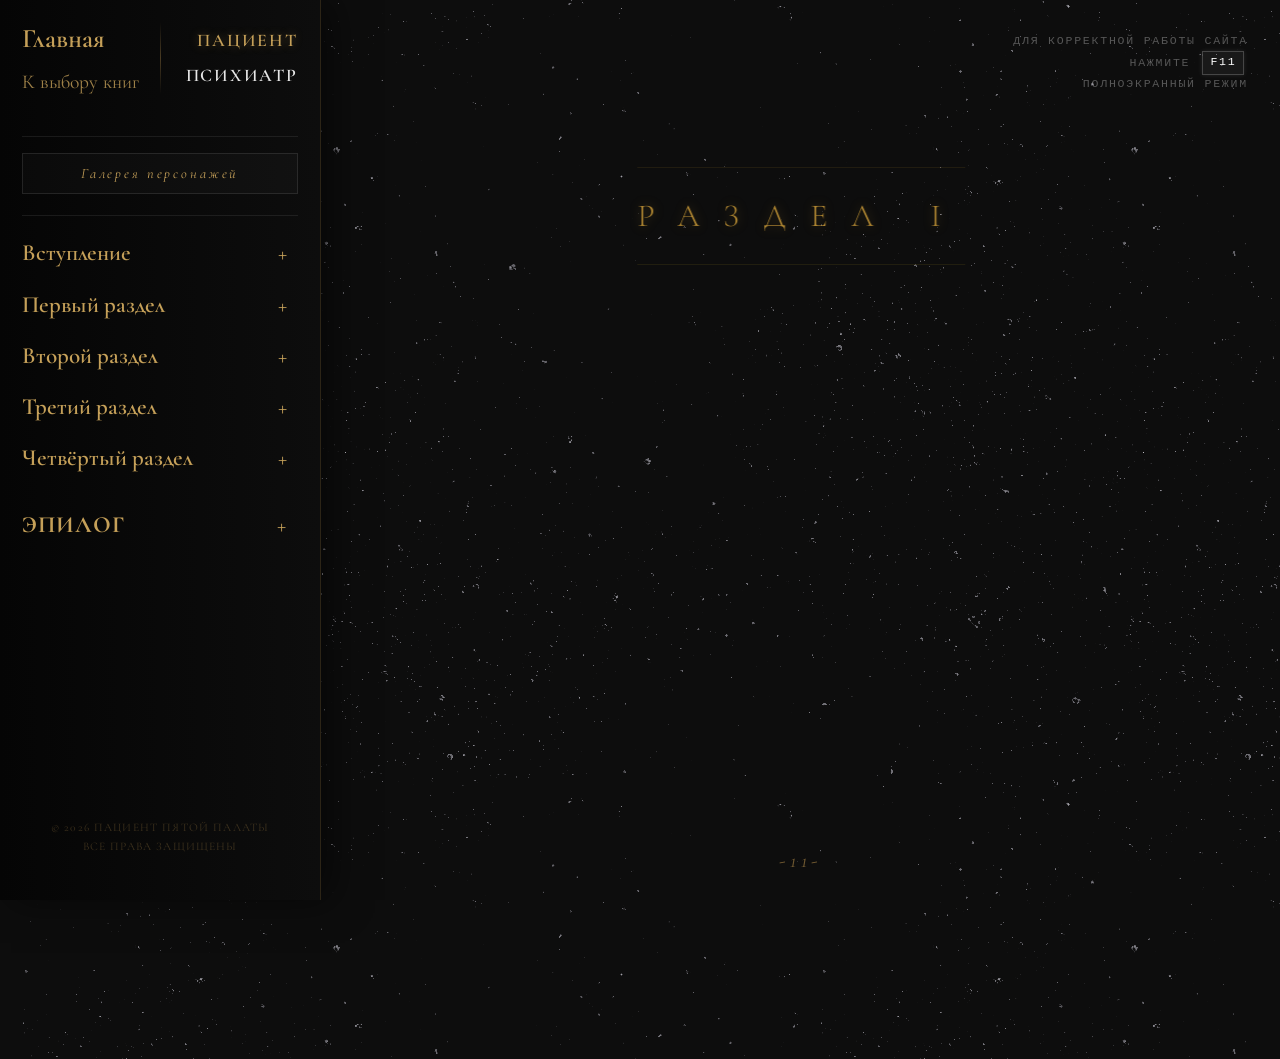
<file: ru/book1/html_1.html>
<!DOCTYPE html>
<html lang="ru">
<head>
<!-- Google tag (gtag.js) -->
<script async src="https://www.googletagmanager.com/gtag/js?id=G-QPC8KW5WGG"></script>
<script>
  window.dataLayer = window.dataLayer || [];
  function gtag(){dataLayer.push(arguments);}
  gtag('js', new Date());

  gtag('config', 'G-QPC8KW5WGG');
</script>
    <meta charset="UTF-8">
    <meta name="viewport" content="width=device-width, initial-scale=1.0">
    <title>Раздел I</title>
    <link href="https://fonts.googleapis.com/css2?family=Cormorant+Garamond:ital,wght@0,400;0,600;0,700;1,400;1,600&family=Great+Vibes&display=swap" rel="stylesheet">
    
    <link rel="stylesheet" href="../../css/style.css">

<link rel="apple-touch-icon" sizes="180x180" href="../../img/icons/apple-touch-icon.png">
<link rel="icon" type="image/png" sizes="32x32" href="../../img/icons/favicon-32x32.png">
<link rel="icon" type="image/png" sizes="16x16" href="../../img/icons/favicon-16x16.png">
<link rel="manifest" href="../../img/icons/site.webmanifest">   
</head>

<body data-offset="10">

    <!-- 2. ВСТАВЛЯЕМ ЭТОТ МИНИ-СКРИПТ СРАЗУ ПОСЛЕ BODY -->
    <!-- Он сработает со скоростью света, ДО того как страница отрисуется -->
    <script>
        (function() {
            var savedTheme = localStorage.getItem('activeSiteTheme') || 'theme-patient';
            document.body.classList.add(savedTheme);
        })();
    </script>

    <div id="screen-content" class="screen active" style="opacity: 1;"> 
        <div id="mobile-menu-btn" class="mobile-menu-btn">
            <span></span><span></span><span></span>
        </div>
        
<div class="f11-hint" id="fullscreen-btn">
    ДЛЯ КОРРЕКТНОЙ РАБОТЫ САЙТА<br>
    НАЖМИТЕ <span class="f11-key">F11</span><br>
    ПОЛНОЭКРАННЫЙ РЕЖИМ
</div>

<aside class="sidebar elegant-sidebar">
<div class="sidebar-top-panel">
    
    <div class="sidebar-nav-col">
        <div class="nav-link main-link" id="btn-to-main-landing">
            Главная
        </div>
        <div class="nav-link sub-link" id="btn-back-to-menu">
            К выбору книг
        </div>
    </div>

    <div class="sidebar-divider"></div>

    <div class="sidebar-theme-col">
        <span class="theme-option active" id="theme-patient">Пациент</span>
        <span class="theme-option" id="theme-doctor">Психиатр</span>
    </div>

</div>

    <hr class="nav-divider">

    <div class="sidebar-gallery">
        <div class="gallery-btn old-money-btn" id="open-gallery">
            Галерея персонажей
        </div>
    </div>

    <hr class="nav-divider">
    
 <nav class="bookmarks">
        <ul class="chapter-list staircase-accordion">
            
            <li class="accordion-item">
                <div class="accordion-header">Вступление <span class="accordion-icon">+</span></div>
                <ul class="submenu-list">
                    <li data-file="html_0.html" data-target="0">Дневник Джессики</li>
                    <li data-file="html_0.html" data-target="3">Действующие лица</li>
                    <li data-file="html_0.html" data-target="8">Места</li>
                    <li data-file="html_0.html" data-target="9">Пролог</li>
                </ul>
            </li>
            
            <li class="accordion-item">
                <div class="accordion-header">Первый раздел <span class="accordion-icon">+</span></div>
                <ul class="submenu-list">
            
        <li class="accordion-item">
            <div class="accordion-header">Глава 1. Amour <span class="accordion-icon">+</span></div>
            <ul class="submenu-list">
                
                <li class="accordion-item">
                    <div class="accordion-header">1/3 Идеальный экземпляр<span class="accordion-icon">+</span></div>
                    <ul class="submenu-list">
                        <li data-file="html_1.html" data-target="11">04.09.2019. Среда. Ассоциации </li>
                        <li data-file="html_1.html" data-target="15">06.09.2019. Пятница. Младшие и старшие</li>
                        <li data-file="html_1.html" data-target="19">08.09.2019. Воскресенье. Первая неделя</li>
                    </ul>
                </li> <li class="accordion-item">
                    <div class="accordion-header">2/3 Психиатр и Батюшка<span class="accordion-icon">+</span></div>
                    <ul class="submenu-list">
                        <li data-file="html_1.html" data-target="21">09.09.2019. Понедельник. Удар в пах</li>
                        <li data-file="html_1.html" data-target="23">09.09.2019. Понедельник. Чужая история</li>
                        <li data-file="html_1.html" data-target="26">09.09.2019. Понедельник. На шаг ближе</li>
                        <li data-file="html_1.html" data-target="28">12.09.2019. Четверг. Школьные выборы</li>
                        <li data-file="html_1.html" data-target="31">14.09.2019. Суббота. Сеанс №6</li>
                        <li data-file="html_1.html" data-target="36">15.09.2019. Воскресенье. Неугодная молитва</li> 
                    </ul>
  </li> <li class="accordion-item">
                    <div class="accordion-header">3/3 Оставьте всё вот так<span class="accordion-icon">+</span></div>
                    <ul class="submenu-list">
                        <li data-file="html_1.html" data-target="39">17.09.2019. Вторник. Поклонник</li>
                        <li data-file="html_1.html" data-target="42">17.09.2019. Вторник. Никакой ревности</li>
                        <li data-file="html_1.html" data-target="44">20.09.2019. Пятница. Мокрая</li>
                        <li data-file="html_1.html" data-target="48">24.09.2019. Вторник. Собственный голос</li>
                        <li data-file="html_1.html" data-target="51">27.09.2019. Пятница. …под деревом</li>
                        <li data-file="html_1.html" data-target="54">30.09.2019. Понедельник.</li>
                        <li data-file="html_1.html" data-target="55">Последняя запись за сентябрь</li>
                    </ul>
                </li> </ul>
       </li> <li class="accordion-item">
            <div class="accordion-header">Глава 2. На грани <span class="accordion-icon">+</span></div>
            <ul class="submenu-list">
                
                <li class="accordion-item">
                    <div class="accordion-header">1/4 Мандарин<span class="accordion-icon">+</span></div>
                    <ul class="submenu-list">
                        <li data-file="html_1.html" data-target="56">30.09.2019. Понедельник. Буратино</li>
                        <li data-file="html_1.html" data-target="57">01.10.2019. Вторник. Витаминка</li>
                        <li data-file="html_1.html" data-target="60">02.10.2019. Среда. Замена</li>
                        <li data-file="html_1.html" data-target="62">03.10.2019. Четверг. Агилера</li>
                        <li data-file="html_1.html" data-target="64">4–7.10.2019. Другая реальность</li>
                        <li data-file="html_1.html" data-target="67">07-08.10.2019. Поздравление</li>
                        <li data-file="html_1.html" data-target="69">9–10.10.2019. Возвращение</li>
                    </ul>
                </li>

                <li class="accordion-item">
                    <div class="accordion-header">2/4 Анекдот<span class="accordion-icon">+</span></div>
                    <ul class="submenu-list">
                        <li data-file="html_1.html" data-target="71">11.10.2019. Пятница. Неофициальные отношения</li>
                        <li data-file="html_1.html" data-target="73">11.10.2019. Пятница. Дженнифер</li>
                        <li data-file="html_1.html" data-target="75">12.10.2019. Суббота. Сеанс №7</li>
                        <li data-file="html_1.html" data-target="80">12.10.2019. Суббота. Радикальные методы</li>
                        <li data-file="html_1.html" data-target="84">12.10.2019. Суббота. План</li>
                    </ul>
                </li>

<li class="accordion-item">
                    <div class="accordion-header">3/4 Инструкция по чтению<span class="accordion-icon">+</span></div>
                    <ul class="submenu-list">
                        <li data-file="html_1.html" data-target="86">14.10.2019. Понедельник. Клиффхэнгер</li>
                        <li data-file="html_1.html" data-target="89">15.10.2019. Вторник. Всё нормально</li>
                        <li data-file="html_1.html" data-target="90">16.10.2019. Среда. До самого окна</li>
                        <li data-file="html_1.html" data-target="95">17.10.2019. Четверг. Безумие</li>
                        <li data-file="html_1.html" data-target="102">18.10.2019. Пятница. Твист</li>
                        <li data-file="html_1.html" data-target="105">19.10.2019. Суббота. Сеанс №8</li>
                        <li data-file="html_1.html" data-target="109">Из архива доктора Морган Браун. Клинические Заметки.</li>
                    </ul>
                </li>

                <li class="accordion-item">
                    <div class="accordion-header">4/4 Выстрел себе в ногу<span class="accordion-icon">+</span></div>
                    <ul class="submenu-list">
                        <li data-file="html_1.html" data-target="110">20.10.2019. Воскресенье. Новая баночка</li>
                        <li data-file="html_1.html" data-target="111">22.10.2019. Вторник. Тема урока</li>
                        <li data-file="html_1.html" data-target="113">23.10.2019. Среда. Новые стандарты</li>
                        <li data-file="html_1.html" data-target="117">24.10.2019. Четверг. Пацанская солидарность</li>
                        <li data-file="html_1.html" data-target="119">24.10.2019. Четверг. Свидетелей нет</li>
                        <li data-file="html_1.html" data-target="120">25.10.2019. Пятница. Бывшая подружка</li>
                        <li data-file="html_1.html" data-target="124">25.10.2019. Пятница. Не такая дискотека</li>
                        <li data-file="html_1.html" data-target="127">25.10.2019. Пятница. Звоночек. Не на урок</li>
                        <li data-file="html_1.html" data-target="130">25.10.2019. Пятница. Другие препараты</li>
                    </ul>
                </li>

                <li data-file="html_1.html" data-target="131" style="margin-top: 10px; padding-left: 15px;">15.02.2030. Запись №1</li>

</ul> 
</li> 
</ul> 
</li>

<li class="accordion-item">
                <div class="accordion-header">Второй раздел <span class="accordion-icon">+</span></div>
                <ul class="submenu-list">
                    
                    <li class="accordion-item">
                        <div class="accordion-header">Глава 3. Голая невесомость <span class="accordion-icon">+</span></div>
                        <ul class="submenu-list">
                            
                            <li class="accordion-item">
                                <div class="accordion-header">1/5 В мусорной корзине <span class="accordion-icon">+</span></div>
                                <ul class="submenu-list">
                                    <li data-file="html_2.html" data-target="133">25.10.2019. Пятница. Жива</li>
                                    <li data-file="html_2.html" data-target="135">26.10.2019. Суббота. Мандарины</li>
                                </ul>
                            </li>

                            <li class="accordion-item">
                                <div class="accordion-header">2/5 Джон Вуд <span class="accordion-icon">+</span></div>
                                <ul class="submenu-list">
                                    <li data-file="html_2.html" data-target="141">01.11.2019. Пятница. Красивый мальчик</li>
                                    <li data-file="html_2.html" data-target="149">01.11.2019. Пятница. Баскетбол и танцы</li>
                                    <li data-file="html_2.html" data-target="156">01.11.2019. Пятница. Деньги не пахнут</li>
                                    <li data-file="html_2.html" data-target="159">02.11.2019. Суббота. Красивая девочка</li>
                                </ul>
                            </li>

                            <li class="accordion-item">
                                <div class="accordion-header">3/5 Дженнифер Холстен <span class="accordion-icon">+</span></div>
                                <ul class="submenu-list">
                                    <li data-file="html_2.html" data-target="161">03.11.2019. Воскресенье. «Отличные новости»</li>
                                    <li data-file="html_2.html" data-target="163">04.11.2019. Понедельник. Пуговица</li>
                                </ul>
                            </li>

                            <li class="accordion-item">
                                <div class="accordion-header">4/5 Фрэнсис Джексон <span class="accordion-icon">+</span></div>
                                <ul class="submenu-list">
                                    <li data-file="html_2.html" data-target="166">05.11.2019. Вторник. Запретный плод</li>
                                    <li data-file="html_2.html" data-target="169">06.11.2019. Среда. Туман</li>
                                    <li data-file="html_2.html" data-target="171">06.11.2019. Среда. Кабинет офтальмолога</li>
                                    <li data-file="html_2.html" data-target="174">07.11.2019. Четверг. Без глаз</li>
                                    <li data-file="html_2.html" data-target="176">08.11.2019. Пятница. Темно</li>
                                    <li data-file="html_2.html" data-target="179">08.11.2019. Пятница. Директ смс</li>
                                    <li data-file="html_2.html" data-target="182">09.11.2019. Суббота. Метиловый спирт</li>
                                    <li data-file="html_2.html" data-target="185">09.11.2019. Суббота. Гадкий утёнок</li>
                                    <li data-file="html_2.html" data-target="190">10.11.2019. Воскресенье. Скарлетт</li>
                                </ul>
                            </li>
<li class="accordion-item">
    <div class="accordion-header">5/5 Джессика Нолан <span class="accordion-icon">+</span></div>
    <ul class="submenu-list">
        <li data-file="html_2.html" data-target="193">Без даты</li>
        <li data-file="html_2.html" data-target="194">08.11.2019. Выписка</li>
        <li data-file="html_2.html" data-target="195">11.11.2019. Понедельник. Даже не прошлое</li>
        <li data-file="html_2.html" data-target="196">12.11.2019. Вторник. Иммунитет</li>
        <li data-file="html_2.html" data-target="197">16.11.2019. Суббота. Сеанс №9</li>
        <li data-file="html_2.html" data-target="202">17.11.2019. Воскресенье. Ржавый парк</li>
        <li data-file="html_2.html" data-target="205">18.11.2019. Понедельник. Невозможно</li>
        <li data-file="html_2.html" data-target="206">19.11.2019. Вторник. Оковы сняты</li>
        <li data-file="html_2.html" data-target="208">20.11.2019. Среда. Обеденный перерыв</li>
        <li data-file="html_2.html" data-target="213">21.11.2019. Четверг. Осуждение</li>
        <li data-file="html_2.html" data-target="216">22.11.2019. Пятница. По старой схеме</li>
        <li data-file="html_2.html" data-target="217">22.11.2019. Пятница. Нотации Моники</li>
        <li data-file="html_2.html" data-target="219">24.11.2019. Воскресенье. Фотографии</li>
        <li data-file="html_2.html" data-target="221">25.11.2019. Понедельник. Выводы</li>
</ul>
                            </li>
                        </ul> </li> <li class="accordion-item">
                        <div class="accordion-header">Глава 4. Её <span class="accordion-icon">+</span></div>
                        <ul class="submenu-list">
                            
                            <li class="accordion-item">
                                <div class="accordion-header">1/5 Альба / Элиза Солбейн / Диана Кроуфорд <span class="accordion-icon">+</span></div>
                                <ul class="submenu-list">
                                    <li data-file="html_2.html" data-target="228">30.11.2019. Суббота. 15-й день рождения Альбы</li>
                                    <li data-file="html_2.html" data-target="233">30.11.2019. Суббота. Игра в мафию. Правила</li>
                                    <li data-file="html_2.html" data-target="239">30.11.2019. Суббота. Игра в мафию. Первая игра</li>
                                    <li data-file="html_2.html" data-target="240">30.11.2019. Суббота. Игра в мафию. Вторая игра</li>
                                    <li data-file="html_2.html" data-target="241">30.11.2019. Суббота. Игра в мафию. Третья игра</li>
                                    <li data-file="html_2.html" data-target="243">30.11.2019. Суббота. Различный интерес</li>
                                </ul>
                            </li>

                            <li class="accordion-item">
                                <div class="accordion-header">2/5 Вероника, Ричард, Глен, Джулия, Мелисса <span class="accordion-icon">+</span></div>
                                <ul class="submenu-list">
                                    <li data-file="html_2.html" data-target="246">02.12.2019. Понедельник. Какие-то чудесные очки</li>
                                    <li data-file="html_2.html" data-target="253">03.12.2019. Вторник. Свечи</li>
                                    <li data-file="html_2.html" data-target="255">03.12.2019. Вторник. Ай, Кун, и тянки</li>
                                    <li data-file="html_2.html" data-target="258">04.12.2019. Среда. Водные процедуры</li>
                                    <li data-file="html_2.html" data-target="260">07.12.2019. Суббота. Найденные записи</li>
                                    <li data-file="html_2.html" data-target="263">09.12.2019. Понедельник. Иерархия</li>
                                    <li data-file="html_2.html" data-target="265">13.12.2019. Пятница. Фокализация</li>
                                </ul>
                            </li>

                            <li class="accordion-item">
                                <div class="accordion-header">3/5 Новогодний фэйл <span class="accordion-icon">+</span></div>
                                <ul class="submenu-list">
                                    <li data-file="html_2.html" data-target="270">14.12.2019. Суббота. Сеанс №12</li>
                                    <li data-file="html_2.html" data-target="274">15.12.2019. Понедельник. Стационар</li>
                                    <li data-file="html_2.html" data-target="276">17.12.2019. Вторник. Репетиции</li>
                                    <li data-file="html_2.html" data-target="280">21.12.2019. Суббота. Дура</li>
                                    <li data-file="html_2.html" data-target="283">25.12.2019. Среда. Приглашение</li>
                                    <li data-file="html_2.html" data-target="287">25.12.2019. Среда. Запрещаю</li>
                                    <li data-file="html_2.html" data-target="290">25.12.2019. Среда. Выступление</li>
                                    <li data-file="html_2.html" data-target="294">25.12.2019. Среда. Отмена</li>
                                </ul>
                            </li>

                            <li class="accordion-item">
                                <div class="accordion-header">4/5 День рождения Фрэнсиса <span class="accordion-icon">+</span></div>
                                <ul class="submenu-list">
                                    <li data-file="html_2.html" data-target="300">26.12.2019. Четверг. Подготовка к празднику</li>
                                    <li data-file="html_2.html" data-target="303">26.12.2019. Четверг. А вот и ОНА</li>
                                    <li data-file="html_2.html" data-target="307">26.12.2019. Четверг. Пьём</li>
                                    <li data-file="html_2.html" data-target="311">26.12.2019. Четверг. Зеркало и Я</li>
                                    <li data-file="html_2.html" data-target="316">**.**.20**. Четверг. Двойная игра</li>
                                    <li data-file="html_2.html" data-target="317">26.12.2019. Четверг. Пьём дальше</li>
                                    <li data-file="html_2.html" data-target="319">26.12.2019. Четверг. Бонни и Клайд</li>
                                    <li data-file="html_2.html" data-target="321">26-27.12.2019. Полночь. Нараспашку</li>
                                    <li data-file="html_2.html" data-target="324">26-27.12.2019. Полночь. Её</li>
                                    <li data-file="html_2.html" data-target="325">27.12.2019. Пятница. Мой подарок</li>
                                </ul>
                            </li>
<li class="accordion-item">
                                <div class="accordion-header">5/5 Аноним <span class="accordion-icon">+</span></div>
                                <ul class="submenu-list">
                                    <li data-file="html_2.html" data-target="327">27.12.2019. Пятница. Громко</li>
                                    <li data-file="html_2.html" data-target="330">27.12.2019. Пятница. Холод по коже</li>
                                    <li data-file="html_2.html" data-target="332">27.12.2019. Пятница. Перегар</li>
                                    <li data-file="html_2.html" data-target="336">27-28.12.2019. Слив</li>
                                </ul>
                            </li>
                        </ul> </li> <li class="accordion-item">
                        <div class="accordion-header">Глава 5. Ловушка <span class="accordion-icon">+</span></div>
                        <ul class="submenu-list">
                            
                            <li class="accordion-item">
                                <div class="accordion-header">1/5 Красные/Чёрные <span class="accordion-icon">+</span></div>
                                <ul class="submenu-list">
                                    <li data-file="html_2.html" data-target="341">Альба — Дженнифер</li>
                                    <li data-file="html_2.html" data-target="345">Альба — Диана</li>
                                    <li data-file="html_2.html" data-target="349">28.12.2019. Суббота. Ричард и Глен</li>
                                    <li data-file="html_2.html" data-target="350">28.12.2019. Суббота. Мелисса и подруги. Район Индари</li>
                                    <li data-file="html_2.html" data-target="351">Альба — Лиззи</li>
                                    <li data-file="html_2.html" data-target="354">Альба — Марго</li>
                                </ul>
                            </li>

                            <li class="accordion-item">
                                <div class="accordion-header">2/5 Затишье <span class="accordion-icon">+</span></div>
                                <ul class="submenu-list">
                                    <li data-file="html_2.html" data-target="356">28.12.2019. Суббота. Глазки</li>
                                    <li data-file="html_2.html" data-target="359">28.12.2019. Суббота. На часах время: отпустить</li>
                                    <li data-file="html_2.html" data-target="362">29.12.2019. Воскресенье. Квартира сестер</li>
                                    <li data-file="html_2.html" data-target="364">30.12.2019. Понедельник. Поддержка</li>
                                </ul>
                            </li>

                            <li class="accordion-item">
                                <div class="accordion-header">3/5 Конфронтация <span class="accordion-icon">+</span></div>
                                <ul class="submenu-list">
                                    <li data-file="html_2.html" data-target="366">31.12.2019. Вторник. Прямой эфир</li>
                                    <li data-file="html_2.html" data-target="369">31.12.2019. Вторник. Доставка</li>
                                    <li data-file="html_2.html" data-target="373">31.12.2019. Вторник. Кукушка надела капюшон</li>
                                    <li data-file="html_2.html" data-target="375">31.12.2019. Вторник. Приготовление</li>
                                    <li data-file="html_2.html" data-target="377">31.12.2019. Вторник. Операция «Ничего особенного»</li>
                                    <li data-file="html_2.html" data-target="381">31.12.2019. Вторник. Снежная тишина</li>
                                    <li data-file="html_2.html" data-target="382">31.12.2019. Вторник. Пятая игра в мафию</li>
                                </ul>
                            </li>

                            <li class="accordion-item">
                                <div class="accordion-header">4/5 изярг в изянк зи<span class="accordion-icon">+</span></div>
                                <ul class="submenu-list">
                                    <li data-file="html_2.html" data-target="390">31.12.2019. Вторник. Выход из игры</li>
                                    <li data-file="html_2.html" data-target="394">31.12.2019. Вторник. Прогресс</li>
                                    <li data-file="html_2.html" data-target="395">31.12.2019. Вторник. Осколки на мандарины</li>
                                    <li data-file="html_2.html" data-target="399">01.01.2020. Среда. Чужое счастье</li>
                                    <li data-file="html_2.html" data-target="401">01.01.2020. Среда. Между двумя</li>
                                    <li data-file="html_2.html" data-target="404">01.01.2020. Среда. Ванная комната</li>
                                    <li data-file="html_2.html" data-target="406">01.01.2020. Среда. Минус две души</li>
                                </ul>
                            </li>

                            <li class="accordion-item">
                                <div class="accordion-header">5/5 Всё только начинается <span class="accordion-icon">+</span></div>
                                <ul class="submenu-list">
                                    <li data-file="html_2.html" data-target="410">01.01.2020. Среда. Фемида</li>
                                </ul>
                            </li>

                        </ul> </li> </ul> </li>

<li class="accordion-item">
    <div class="accordion-header">Третий раздел<span class="accordion-icon">+</span></div>
    <ul class="submenu-list">
        
        <li class="accordion-item">
            <div class="accordion-header">Глава 6. Инверсия <span class="accordion-icon">+</span></div>
            <ul class="submenu-list">
                
                <li class="accordion-item">
                    <div class="accordion-header">1/8 Сёстры <span class="accordion-icon">+</span></div>
                    <ul class="submenu-list">
                        <li data-file="html_3.html" data-target="415">01.01.2020. Среда. Бартон</li>
                        <li data-file="html_3.html" data-target="419">02.01.2020. Четверг. План разрушения</li>
                        <li data-file="html_3.html" data-target="421">02.01.2020. Четверг. Фу</li>
                        <li data-file="html_3.html" data-target="424">02.01.2020. Четверг. Тревога</li>
                    </ul>
                </li>

                <li class="accordion-item">
                    <div class="accordion-header">2/8 Две полоски <span class="accordion-icon">+</span></div>
                    <ul class="submenu-list">
                        <li data-file="html_3.html" data-target="425">04.01.2020. Суббота. Не твоё дело</li>
                        <li data-file="html_3.html" data-target="427">04.01.2020. Суббота. Я знаю пароль</li>
                        <li data-file="html_3.html" data-target="429">04.01.2020. Суббота. Разбитый телефон</li>
                        <li data-file="html_3.html" data-target="432">05.01.2020. Воскресенье. Незапланированное отцовство</li>
                        <li data-file="html_3.html" data-target="435">05.01.2020. Воскресенье. Треугольник</li>
                        <li data-file="html_3.html" data-target="441">05.01.2020. Воскресенье. Тошнота</li>
                        <li data-file="html_3.html" data-target="443">05.01.2020. Воскресенье. «4ever bitches»</li>
                    </ul>
                </li>

                <li class="accordion-item">
                    <div class="accordion-header">3/8 Ф <span class="accordion-icon">+</span></div>
                    <ul class="submenu-list">
                        <li data-file="html_3.html" data-target="445">05.01.2020. Воскресенье. Желание</li>
                        <li data-file="html_3.html" data-target="446">05.01.2020. Воскресенье. Диаманты</li>
                        <li data-file="html_3.html" data-target="448">06.01.2020. Понедельник. Ирония судьбы</li>
                        <li data-file="html_3.html" data-target="450">06.01.2020. Понедельник. Подруги</li>
                        <li data-file="html_3.html" data-target="452">06.01.2020. Понедельник. Извинения</li>
                        <li data-file="html_3.html" data-target="455">06.01.2020. Понедельник. Игра в кошки мышки</li>
                        <li data-file="html_3.html" data-target="456">07.01.2020. Вторник. Гордость</li>
                        <li data-file="html_3.html" data-target="458">08.01.2020. Среда. Провод</li>
                        <li data-file="html_3.html" data-target="460">08.01.2020. Среда. 24 часа</li>
                    </ul>
                </li>

                <li class="accordion-item">
                    <div class="accordion-header">4/8 Время истекло <span class="accordion-icon">+</span></div>
                    <ul class="submenu-list">
                        <li data-file="html_3.html" data-target="462">09.01.2020. Четверг. Имя</li>
                        <li data-file="html_3.html" data-target="466">09.01.2020. Четверг. Слив</li>
                    </ul>
                </li>

                <li class="accordion-item">
                    <div class="accordion-header">5/8 Три круга ада <span class="accordion-icon">+</span></div>
                    <ul class="submenu-list">
                        <li data-file="html_3.html" data-target="472">09.01.2020. Четверг. Горячие головы</li>
                        <li data-file="html_3.html" data-target="477">09.01.2020. Четверг. Как дела?</li>
                        <li data-file="html_3.html" data-target="478">10.01.2020. Пятница. Опрос</li>
                        <li data-file="html_3.html" data-target="482">10.01.2020. Пятница. Допрос</li>
                    </ul>
                </li>

                <li class="accordion-item">
                    <div class="accordion-header">6/8 33.33% <span class="accordion-icon">+</span></div>
                    <ul class="submenu-list">
                        <li data-file="html_3.html" data-target="486">10.01.2020. Пятница. Отсутствие алиби</li>
                        <li data-file="html_3.html" data-target="489">10.01.2020. Пятница. Время сказать</li>
                        <li data-file="html_3.html" data-target="494">11.01.2020. Суббота. Автобус</li>
                        <li data-file="html_3.html" data-target="498">11.01.2020. Суббота. Ещё раз — мафия</li>
                    </ul>
                </li>

                <li class="accordion-item">
                    <div class="accordion-header">7/8 Объятия <span class="accordion-icon">+</span></div>
                    <ul class="submenu-list">
                        <li data-file="html_3.html" data-target="508">11.01.2020. Суббота. Сеанс №13</li>
                        <li data-file="html_3.html" data-target="512">11.01.2020. Суббота. Безжалостная</li>
                        <li data-file="html_3.html" data-target="515">**.**.202*. Воскресенье. Мой ребёнок</li>
                    </ul>
                </li>

                <li class="accordion-item">
                    <div class="accordion-header">8/8 Третий — не лишний <span class="accordion-icon">+</span></div>
                    <ul class="submenu-list">
                        <li data-file="html_3.html" data-target="518">13.01.2020. Понедельник. Новенький</li>
                        <li data-file="html_3.html" data-target="521">13.01.2020. Понедельник. Методы Шерлока</li>
                        <li data-file="html_3.html" data-target="528">14.01.2020. Вторник. Фото на память</li>
                    </ul>
                </li>

<li data-file="html_3.html" data-target="532" style="margin-top: 10px; padding-left: 15px; cursor: pointer; list-style: none;">
                    15.02.2030. Запись №2
                </li>
            </ul>
        </li>

<li class="accordion-item">
    <div class="accordion-header">Глава 7. Наизнанку <span class="accordion-icon">+</span></div>
    <ul class="submenu-list">
        
        <li class="accordion-item">
            <div class="accordion-header">Подглава 1. Кристиан/Фрэнсис <span class="accordion-icon">+</span></div>
            <ul class="submenu-list">
                
                <li class="accordion-item">
                    <div class="accordion-header">1/10 Кристиан Стивенсон. Цепная реакция <span class="accordion-icon">+</span></div>
                    <ul class="submenu-list">
                        <li data-file="html_3.html" data-target="533">15.01.2020. Среда. Человек под дождём</li>
                        <li data-file="html_3.html" data-target="540">15.01.2020. Среда. Переписочки</li>
                        <li data-file="html_3.html" data-target="541">16.01.2020. Четверг. Физика</li>
                        <li data-file="html_3.html" data-target="545">16.01.2020. Четверг. Тактика</li>
                        <li data-file="html_3.html" data-target="548">17.01.2020. Пятница. Группа поддержки</li>
                        <li data-file="html_3.html" data-target="551">17.01.2020. Пятница. Моника</li>
                        <li data-file="html_3.html" data-target="556">17.01.2020. Пятница. Не вывожу</li>
                        <li data-file="html_3.html" data-target="560">18.01.2020. Суббота. Апельсинки и Кошечки</li>
                        <li data-file="html_3.html" data-target="561">18.01.2020. Суббота. Лайв</li>
                    </ul>
                </li>

                <li class="accordion-item">
                    <div class="accordion-header">2/10 Элиза Солбейн. Альба всё расскажет <span class="accordion-icon">+</span></div>
                    <ul class="submenu-list">
                        <li data-file="html_3.html" data-target="563">18.01.2020. Суббота. Лиззи</li>
                        <li data-file="html_3.html" data-target="568">18.01.2020. Суббота. Троба</li>
                    </ul>
                </li>

                <li class="accordion-item">
                    <div class="accordion-header">3/10 Ещё одна попытка <span class="accordion-icon">+</span></div>
                    <ul class="submenu-list">
                        <li data-file="html_3.html" data-target="575">19.01.2020. Воскресенье. Капитан команды</li>
                        <li data-file="html_3.html" data-target="578">19.01.2020. Воскресенье. Испорченное свидание</li>
                        <li data-file="html_3.html" data-target="585">19.01.2020. Воскресенье. Ещё один разговор</li>
                        <li data-file="html_3.html" data-target="587">20.01.2020. Понедельник. Не такая</li>
                        <li data-file="html_3.html" data-target="590">20.01.2020. Понедельник. Без пары</li>
                        <li data-file="html_3.html" data-target="592">20.01.2020. Понедельник. Последняя в списке нужных</li>
                        <li data-file="html_3.html" data-target="595">20.01.2020. Понедельник. Погром</li>
                        <li data-file="html_3.html" data-target="597">20.01.2020. Понедельник. Опрос</li>
                        <li data-file="html_3.html" data-target="599">20.01.2020. Понедельник. Совесть</li>
                    </ul>
                </li>

<li class="accordion-item">
    <div class="accordion-header">4/10 Человек за дверью <span class="accordion-icon">+</span></div>
    <ul class="submenu-list">
        <li data-file="html_3.html" data-target="602">21.01.2020. Вторник. Папочка Ф</li>
        <li data-file="html_3.html" data-target="606">21.01.2020. Вторник. Пара</li>
        <li data-file="html_3.html" data-target="608">21.01.2020. Вторник. Нож в спину</li>
        <li data-file="html_3.html" data-target="609">21.01.2020. Вторник. Рыба</li>
        <li data-file="html_3.html" data-target="612">21.01.2020. Вторник. Колледж в Престоне</li>
    </ul>
</li>

<li class="accordion-item">
    <div class="accordion-header">5/10 Жестокая справедливость <span class="accordion-icon">+</span></div>
    <ul class="submenu-list">
        <li data-file="html_3.html" data-target="614">22.01.2020. Среда. Фрэнсис без пары</li>
        <li data-file="html_3.html" data-target="618">22.01.2020. Среда. Танец</li>
        <li data-file="html_3.html" data-target="620">22.01.2020. Среда. Прогулка между строк</li>
        <li data-file="html_3.html" data-target="624">23.01.2020. Четверг. На глазах учителя</li>
        <li data-file="html_3.html" data-target="626">24.01.2020. Пятница. Блёстки</li>
        <li data-file="html_3.html" data-target="631">24.01.2020. Пятница. Хрупкая дружба</li>
        <li data-file="html_3.html" data-target="632">25.01.2020. Суббота. Сеанс №14</li>
        
        <li data-file="html_3.html" data-target="635" style="margin: 5px 0; padding-left: 15px; cursor: pointer; list-style: none; font-style: italic;">Из архива психиатра Морган Браун</li>

        <li data-file="html_3.html" data-target="636">26.01.2020. Воскресенье. Игрок. Фьючер</li>
    </ul>
</li>

<li class="accordion-item">
    <div class="accordion-header">6/10 Манипуляция <span class="accordion-icon">+</span></div>
    <ul class="submenu-list">
        <li data-file="html_3.html" data-target="637">27.01.2020. Понедельник. Остаться после урока</li>
        <li data-file="html_3.html" data-target="639">28.01.2020. Вторник. Тест</li>
        <li data-file="html_3.html" data-target="642">28.01.2020. Вторник. Ревность</li>
        <li data-file="html_3.html" data-target="644">29.01.2020. Среда. Написанная история</li>
        <li data-file="html_3.html" data-target="648">30.01.2020. Четверг. Жемчужина в тени</li>
        <li data-file="html_3.html" data-target="653">31.01.2020. Пятница. Выбор</li>
        <li data-file="html_3.html" data-target="656">31.01.2020. Пятница. Игра на вылет</li>
    </ul>
</li>

<li class="accordion-item">
    <div class="accordion-header">7/10 Приговор <span class="accordion-icon">+</span></div>
    <ul class="submenu-list">
        <li data-file="html_3.html" data-target="659">01.02.2020. Суббота. Удача на стороне магии</li>
        <li data-file="html_3.html" data-target="662">02.02.2020. Воскресенье. Кошечки</li>
        <li data-file="html_3.html" data-target="663">02.02.2020. Воскресенье. Возвращение Фьючера</li>
        <li data-file="html_3.html" data-target="668">02.02.2020. Воскресенье. В презервативе</li>
        <li data-file="html_3.html" data-target="671">03.02.2020. Понедельник. Сосед</li>
    </ul>
</li>

<li class="accordion-item">
    <div class="accordion-header">8/10 Имя отца <span class="accordion-icon">+</span></div>
    <ul class="submenu-list">
        <li data-file="html_3.html" data-target="674">03.02.2020. Понедельник. Невозможная симпатия</li>
        <li data-file="html_3.html" data-target="676">03.02.2020. Понедельник. Новая дружба</li>
        <li data-file="html_3.html" data-target="681">04.02.2020. Вторник. Сбор против венерических заболеваний</li>
        <li data-file="html_3.html" data-target="685">05.02.2020. Среда. И снова болезнь</li>
        <li data-file="html_3.html" data-target="686">05.02.2020. Среда. Счастливая</li>
        <li data-file="html_3.html" data-target="688">06.02.2020. Четверг. Запала</li>
        <li data-file="html_3.html" data-target="690">07.02.2020. Пятница. Неразгаданным</li>
    </ul>
</li>

<li class="accordion-item">
    <div class="accordion-header">9/10 Фарс <span class="accordion-icon">+</span></div>
    <ul class="submenu-list">
        <li data-file="html_3.html" data-target="691">08.02.2020. Суббота. Сеанс № 15-16</li>
        <li data-file="html_3.html" data-target="692">08.02.2020. Суббота. Фарс</li>
        <li data-file="html_3.html" data-target="696">09.02.2020. Воскресенье. Мелисса</li>
        <li data-file="html_3.html" data-target="697">09.02.2020. Воскресенье. Примирение</li>
        <li data-file="html_3.html" data-target="702">09.02.2020. Воскресенье. Мечты сбываются</li>
        <li data-file="html_3.html" data-target="704">09.02.2020. Воскресенье. Возвращение тётки</li>
    </ul>
</li>

<li class="accordion-item">
    <div class="accordion-header">10/10 Ложный след <span class="accordion-icon">+</span></div>
    <ul class="submenu-list">
        <li data-file="html_3.html" data-target="708">10.02.2020. Понедельник. Двойной удар</li>
        <li data-file="html_3.html" data-target="709">10.02.2020. Понедельник. Шоколадка</li>
        <li data-file="html_3.html" data-target="711">11.02.2020. Вторник. Подозрения</li>
        <li data-file="html_3.html" data-target="720">12.02.2020. Среда. Утренние дебаты</li>
        <li data-file="html_3.html" data-target="721">12.02.2020. Среда. Любовь победила</li>
        <li data-file="html_3.html" data-target="723">13.02.2020. Четверг. Помоги мне</li>
        <li data-file="html_3.html" data-target="724">13.02.2020. Четверг. Не вижу смысла</li>
        <li data-file="html_3.html" data-target="725">13.02.2020. Четверг. Статистика</li>
    </ul>
</li>

<li data-file="html_3.html" data-target="727" style="margin-top: 10px; padding-left: 15px; cursor: pointer; list-style: none;">
                    15.02.2030. Запись №3
                </li>
</ul> </li> </ul> </li> </ul> </li>

    <li class="accordion-item">
    <div class="accordion-header">Четвёртый раздел<span class="accordion-icon">+</span></div>
    <ul class="submenu-list">
        
        <li class="accordion-item">
            <div class="accordion-header">Глава 7. Наизнанку <span class="accordion-icon">+</span></div>
            <ul class="submenu-list">
                
                <li class="accordion-item">
                    <div class="accordion-header">Подглава 2. День влюблённых <span class="accordion-icon">+</span></div>
                    <ul class="submenu-list">
                        <li class="accordion-item">
                            <div class="accordion-header">1/4 Свидетель <span class="accordion-icon">+</span></div>
                            <ul class="submenu-list">
                                <li data-file="html_4.html" data-target="729">14.02.2020. Пятница. Под градусом</li>
                                <li data-file="html_4.html" data-target="733">14.02.2020. Пятница. Больше чем просто друг</li>
                                <li data-file="html_4.html" data-target="736">14.02.2020. Пятница. Свет за школой</li>
                            </ul>
                        </li>
                        <li class="accordion-item">
                            <div class="accordion-header">2/4 Барби этого вечера <span class="accordion-icon">+</span></div>
                            <ul class="submenu-list">
                                <li data-file="html_4.html" data-target="738">14.02.2020. Пятница. Тайны валентинок</li>
                            </ul>
                        </li>
                        <li class="accordion-item">
                            <div class="accordion-header">3/4 Младшая сестра <span class="accordion-icon">+</span></div>
                            <ul class="submenu-list">
                                <li data-file="html_4.html" data-target="744">14.02.2020. Пятница. Медленный танец</li>
                            </ul>
                        </li>
                        <li class="accordion-item">
                            <div class="accordion-header">4/4 Другая любовь <span class="accordion-icon">+</span></div>
                            <ul class="submenu-list">
                                <li data-file="html_4.html" data-target="750">14.02.2020. Пятница. Сговор в коридоре</li>
                                <li data-file="html_4.html" data-target="753">14.02.2020. Пятница. Предвестник</li>
                                <li data-file="html_4.html" data-target="754">14.02.2020. Пятница. Помощь Барби</li>
                                <li data-file="html_4.html" data-target="756">14.02.2020. Пятница. Принцесса и уродец</li>
                                <li data-file="html_4.html" data-target="758">14.02.2020. Пятница. Сцена, которую никто не увидит</li>
                            </ul>
                        </li>
                    </ul>
                </li>

                <li class="accordion-item">
                    <div class="accordion-header">Подглава 3. Маски <span class="accordion-icon">+</span></div>
                    <ul class="submenu-list">
                        <li class="accordion-item">
                            <div class="accordion-header">1/2 Начало <span class="accordion-icon">+</span></div>
                            <ul class="submenu-list">
                                <li data-file="html_4.html" data-target="762">14.02.2020. Пятница. Втроём</li>
                                <li data-file="html_4.html" data-target="766">14.02.2020. Пятница. Мышеловка</li>
                            </ul>
                        </li>
                        <li class="accordion-item">
                            <div class="accordion-header">2/2 конец? <span class="accordion-icon">+</span></div>
                            <ul class="submenu-list">
                                <li data-file="html_4.html" data-target="768">14.02.2020. Пятница. Апогей</li>
                            </ul>
                        </li>
                    </ul>
                </li>

                <li class="accordion-item">
                    <div class="accordion-header">Подглава 4. Срываем ВСЕ маски <span class="accordion-icon">+</span></div>
                    <ul class="submenu-list">
                        <li data-file="html_4.html" data-target="775">1/2 Из пепла</li>
                        <li data-file="html_4.html" data-target="784">2/2 Взрыв всего вулкана</li>
                    </ul>
                </li>

                <li class="accordion-item">
                    <div class="accordion-header">Подглава 5. Выжившие <span class="accordion-icon">+</span></div>
                    <ul class="submenu-list">
                        <li data-file="html_4.html" data-target="791">17.02.2020. Понедельник. Обнаженные стены</li>
                    </ul>
                </li>
            </ul>
        </li>

        <li class="accordion-item">
            <div class="accordion-header">Глава 8. Артефакт <span class="accordion-icon">+</span></div>
            <ul class="submenu-list">
                <li data-file="html_4.html" data-target="792">1/3 03.06.2020 Глядя назад</li>
                <li data-file="html_4.html" data-target="793">2/3 18.06.2020 Тайна очков</li>
                <li data-file="html_4.html" data-target="796">3/3 25.06.2020 Выпускной</li>
            </ul>
        </li>

</ul> </li> <li class="accordion-item" style="margin-top: 25px;">
    <div class="accordion-header" style="font-weight: bold; text-transform: uppercase; letter-spacing: 1px;">
        ЭПИЛОГ <span class="accordion-icon">+</span>
    </div>
    <ul class="submenu-list">
        <li data-file="html_4.html" data-target="803">О трилогии</li>
        
        <li data-file="html_4.html" data-target="804">26.06.2030. Запись №4</li>
            </ul>
        </li>
    </ul> </nav> <div class="sidebar-footer">
    <div class="copyright-text">
        © 2026 Пациент пятой палаты<br>Все права защищены
    </div>
</div>

</aside>

        <div class="book-viewport">
            <div class="click-zone zone-left" id="zone-prev" title="Предыдущая страница"></div>
            <div class="click-zone zone-right" id="zone-next" title="Следующая страница"></div>
            
            <div id="page-counter" class="page-counter"></div>
            
            <div class="art-book-container" id="pages-wrapper">
                
<div class="page active">
    <h2 class="section-title">Раздел I</h2>
</div>

<div class="page">
        <div class="chapter-header">
            <h1>Глава 1. 💘 Amour</h1>
            <h3>1/3 💎 Идеальный экземпляр</h3>
            <h4>04.09.2019. Среда. Ассоциации</h4>
        </div>
 <p><span class="pov-marker">📓 Дневник Джессики</span></p>        
 <p>Школьный коридор. Пахнет свежей краской, пылью и сосательными леденцами со вкусом груши и барбариса. Вокруг шум и гам. Стою у доски расписания, ищу свой восьмой класс. Мелочь толкается и дышит в затылок. Хотя бы не задавили.</p>
 <p>Опять урок в шестом кабинете. Придушить бы. А-а-а... Там старые неудобные стулья. Опять спина болеть будет.</p>
 <p>Сзади кто-то орёт из младших:</p>
 <p>— Миссис Андерсон, он мне портфель обрисовал!</p>
 <p>Смешно. Не жалко. И бесит. Особенно этот пискливый голосок.</p>
 <p>Позади слышу знакомый, почти родной голос. Как же я по нему соскучилась.</p> 
 <p>О да… Это ОН. Маска безразличия. Лицо? Расслабленное. Чёлка? Поправленная. Всё норм.</p>
 <p>Поворачиваюсь.</p>
 <p>Смотрю на него и краснею.</p>
 <p>Солнце освещает его бронзовое лицо, будто лаская скулы. Аж блестит, гад. Короткая стрижка, чёлка уложена набок, виски выбриты подчистую. Рубашка с двумя расстёгнутыми верхними пуговицами, тёмные широкие джинсы, кроссовки, зашнурованные идеально симметрично, серебряная цепочка на загорелой шее и классические часы на запястье. Всё идеально. Как по заказу. Упакуйте мне такого, пожалуйста. Даже двух: один — на выход, второй — для дома. Чтобы гладить, целовать… и, если что, придушить от любви. О да…</p>
 <p>— Фрэн, привет, — делаю вид, что спокойна, но внутри вот прям… разрывает от счастья.</p>
 <p>— Привет, — отвечает он, продолжая искать в расписании свой класс.</p>

</div>

<div class="page">
        <div class="chapter-header">
            <h1>Глава 1. 💘 Amour</h1>
            <h3>1/3 💎 Идеальный экземпляр</h3>
            <h4>04.09.2019. Среда. Ассоциации</h4>
        </div>
    <p>Щёки горят, улыбаюсь, а глаза — предательски светятся, безпощадно<sup class="custom-note" tabindex="0" data-tooltip="Автор сознательно использует дореволюционное правило написания 1917 г. приставки «без-» (напр., безплатный, безсильно).">[*]</sup> выдавая меня. Маска безразличия слетела. Надеюсь, он не видит, как я превращаюсь в кашу из нервов и гормонов.</p>
    <p>— Как дела?</p>
    <p>— Нормально… Слышал, ты записалась на французский.</p>
    <p>— Ага. Как и ты, — подмигнула ему.</p>
    <p>Я знаю всё твоё расписание, дурачок. Я записалась на французский, потому что там будешь ТЫ.</p>
    <p>— Зачем он тебе?</p>
    <p>Эм… Зачем мне ещё этот ненужный французский? Что я вообще о нём знаю? Ладненько, нужно быстренько импровизировать.</p>
    <p>— Ну, Париж, улитки, багеты, — перечисляла я и смеялась, глядя куда-то в потолок. — Знаешь... Марсельеза<sup class="custom-note" tabindex="0" data-tooltip="Государственный гимн Франции.">[*]</sup>, романтика, улитки… Улитки, кстати, реально смешно.</p>
    <p>Бли-и-и-н. Скажи что-нибудь нормальное, кроме этих улиток, идиотка!</p> 
    <p>— Есть ощущение, что впереди у тебя очень много работы.</p>
    <p>— Согласна.</p>
    <p>В этот момент кто-то из старших, проходя мимо, цепляет меня рюкзаком по плечу. Я пошатываюсь.</p>
    <p>— Ай! — хмуро бросаю ему в спину. — Придурок!</p>
    <p>Фрэнсис чуть дёргается:</p>
    <p>— Всё окей?</p>
    <p>Мы отошли в сторону к подоконнику. Вот от чего так несёт краской. Но уже засохло, так что норм.</p>
    <p>— Тогда начнём срез знаний, — сказал он. — Что из перечисленного ты уже можешь сказать в оригинале?</p> 
</div>

    <div class="page">
        <div class="chapter-header">
            <h1>Глава 1. 💘 Amour</h1>
            <h3>1/3 💎 Идеальный экземпляр</h3>
            <h4>04.09.2019. Среда. Ассоциации</h4>
        </div>
<p>— Ну, — протянула я, пытаясь не показаться тупой. — Paris… Romantique… и, конечно же, Amour.</p>
<p>— Неплохо. Но вот ассоциации, конечно, из ряда: <i>London is the capital of Great Britain</i>, — он хмыкнул.</p>
<p>— Ага. Так и живу. Ах, вот вспомнила! Ещё говорят, что там много геев, — говорю и тыкаю его локтем в бок. Нашла причину прикоснуться. Дотронуться. Потрогать. Вот прям… не могу без этого. И хочу ещё!!!</p>
<p>— На что ты намекаешь?.. — он прищурился.</p>
<p>— Просто надеюсь, что ты не гей. Хотя для них ты был бы реальным крашем<sup class="custom-note" tabindex="0" data-tooltip="Человек, который очень нравится, объект влюблённости.">[*]</sup>.</p>
<p>Он смеётся. Звенит звонок на урок.</p>
<p>— Я — точно нет. А вот Билли...</p>
<p>— Ну и отлично! — Прикладываю руку к сердцу. — А то уровень моей тревожности мог резко подскочить.</p>
<p>— С тобой весело, — он улыбнулся.</p>
<p>Да. Я такая одна. Да и ты тоже недалеко ушёл. Я тут изворачиваюсь как могу, а ты не замечаешь.</p>
<p>— А ты морозишься. Вокруг тебя одна девочка крутится…</p>
<p>— Какая девочка?</p>
<p>Бли-и-и-н... Зачем я это ляпнула?!</p>
<p>— Мне пора. Пока!</p>
<p>— Что?..</p>
<p>Мой девиз по жизни — делай ноги, когда сказала кринж<sup class="custom-note" tabindex="0" data-tooltip="Чувство неловкости или стыда за свои или чужие действия.">[*]</sup>. Пусть теперь думает, что я имела в виду.</p>
</div>

    <div class="page">
        <div class="chapter-header">
            <h1>Глава 1. 💘 Amour</h1>
            <h3>1/3 💎 Идеальный экземпляр</h3>
            <h4>04.09.2019. Среда. Ассоциации</h4>
        </div>
    <p>Сижу на каком-то уроке. Обдумываю наш разговор.</p>
    <p>Французский — моё лучшее решение. Видеть его даже по субботам? Господи, я готова там ночевать. Держите меня! Жаль только, сидит не со мной, а со своим дружочком. Я бы уже давно положила руку на его бедро. Невинно. Так, чтобы привык. А потом — захват!!!</p>
    <p>— Джесс! — толкает Диана локтем.</p>
    <p>— А?</p>
    <p>— Я тебе вопрос задала только что.</p>
    <p>— Я думала... над уравнением.</p>
    <p>— Мы на литературе.</p>
    <p>— Ну и что? Тоже по-своему трагедия.</p>
    <p>Сама тоже мечтаешь. Уверена в этом на двести процентов. Думаешь, не вижу, как ты сама пялилась на него в столовой?</p>
    <p>В какой-то момент учительница упоминает, как главный герой романа попадает на приём к врачу. И у меня срабатывает флешбэк.</p>
    <p>Стоп, Джесс!</p>
    <p>Ловлю себя на мысли, что я совсем забыла о сеансах с психиатром. Мне ведь нужно стараться не думать о Фрэнсисе и избегать подобных разговоров на переменах. Сейчас понимаю, что более дурацких слов в этой жизни я ещё не слышала. Даже смешно становится. М-м-м… терапия, психиатричка, больничка — идите на х*й!</p>
</div>

<div class="page">
    <div class="chapter-header">
        <h1>Глава 1. 💘 Amour</h1>
        <h3>1/3 💎 Идеальный экземпляр</h3>
        <h4>06.09.2019. Пятница. Младшие и старшие</h4>
    </div>
    <p><span class="pov-marker">📓 Дневник Джессики</span></p>
    <p>Сегодня я снова была самой ответственной старшей сестрой. После школы пришла забирать младших: Лею и Джорджа. Но похвалит ли меня мама? Вряд ли. Сидит дома. Могла бы и сама пройтись. Подработки сегодня не было. Почему сидим? Целлюлит растим?</p>
    <p>Дети тусуются в песочнице, кидаются игрушками, визжат так, будто здесь реально решаются важные вопросы. Но как только я появилась — все резко затихли. Чувствую, как пялятся с завистью: моих забирают первыми. А вы сидите дальше, жуйте свой песок!</p>
    <p>Лея выбежала ко мне с лицом победителя, будто получила премию за самую классную сестру. Джордж возится с пасочками, делая вид, что ему вообще всё равно. Но я-то знаю — просто не хочет показать, что рад меня видеть. Спустя полминуты детская гордость проиграла, и он лениво тащился мыть руки.</p>
    <p>Мы собрались, я мило улыбнулась воспитательнице и вышла с младшими за территорию детского сада.</p>
    <p>— Ладненько, взяли меня за руки! А то ещё какой-нибудь нарик<sup class="custom-note" tabindex="0" data-tooltip="Пренебрежительное сленговое сокращение от слова «наркоман».">[*]</sup> собьёт, — не удержалась от своей классической морали.</p>
    <p>— Хэй, мы уже взрослые. Остынь! — сказал Джордж, пытаясь освободить свою ладонь.</p>
    <p>— «Хэй», — передразнила я. — Какой дерзкий. От кого ты вообще это слово услышал?</p>
    <div class="vzdoh"></div>
    <p>Веду их по дорожке, чувствую себя героем боевика, который эвакуирует важных персон прямо из преисподней. На самом деле, конечно, всё гораздо банальнее. Обычная улочка, пахнет гарью, ветер шевелит волосы. В кармане спортивных штанов болтается телефон, а в голове — заевшая песня из ТикТока<sup class="custom-note" tabindex="0" data-tooltip="Популярная соцсеть для обмена короткими видео.">[*]</sup>: «Ту, ту, ту, ту…»</p>
</div>

<div class="page">
    <div class="chapter-header">
        <h1>Глава 1. 💘 Amour</h1>
        <h3>1/3 💎 Идеальный экземпляр</h3>
        <h4>06.09.2019. Пятница. Младшие и старшие</h4>
    </div>
    <p>Иногда мне кажется, что быть старшей сестрой — всё равно что быть воспитателем, матерью и другом — такой себе трансформер<sup class="custom-note" tabindex="0" data-tooltip="Человек, вынужденный сочетать в себе множество разных ролей и функций.">[*]</sup>.</p>
    <p>Держите меня!!!</p>
    <p>Возвращаемся мимо школы, и я вижу Его, лениво закидывающего рюкзак на спину. Выходит из школы как раз тогда, когда мы уже идём домой. Совпадение? К сожалению — да. Не могу удержаться.</p>
    <p>— Привет, Фрэнсис Джексон! — я кивнула ему, и тут Джордж резко вырывает свою ладонь. — А ну взял меня снова за руку!</p>
    <p>— Не буду! — огрызается Джордж.</p>
    <p>— Привет, мамочка, — сказал он с улыбкой, подойдя ближе.</p>
    <p>Сердце забилось сильнее. Сегодня он в толстом тёмном худи. Наверное, очень мягкое. Вот бы проверить. М-м-м…</p>
    <p>— Одинокая. Сильная. Независимая, — ответила я, старательно пряча улыбку.</p>
    <p>— А отец? — спрашивает Фрэнсис чуть тише, с какой-то взрослой ноткой.</p>
    <p>— Алкаш, — вздохнула и покачала головой.</p>
    <p>— Ну, надо было думать, с кем спать.</p>
    <p>— А я не спала, — усмехнулась я. — Непорочное зачатие.</p>
    <p>— Да ты прям Дева Мария, — восхитился он. Обожаю его чувство юмора.</p>
    <p>Джордж сразу заулыбался, а Лея фыркнула:</p>
    <p>— Это наша сестра, дядя. Мы домой идём!</p>
    <p>— Не влезай! Тут взрослые общаются, — сказала я, фыркнув в ответ.</p>
    <p>— А я хочу писать! — вдруг пожаловался Джордж, почесав себя меж ног.</p>
    <p>— Ладно, пошёл я. — Фрэнсис подмигнул и сделал шаг назад. — А то он сейчас тут напрудит себе в штаны, а виноват буду я.</p>
    <p>— Как же мне с вами «повезло»... — закатила я глаза.</p>
</div>

<div class="page">
    <div class="chapter-header">
        <h1>Глава 1. 💘 Amour</h1>
        <h3>1/3 💎 Идеальный экземпляр</h3>
        <h4>06.09.2019. Пятница. Младшие и старшие</h4>
    </div>
    <p>По дороге домой я вся сияла, пока Лея вычитывала Джорджа и шла с надутыми губами. Братик защищал меня, а вот сестрёнка включила вторую мамку и ругала меня за то, что я заговорила с Фрэном. М-да, от младших не скроешь. Особенно от Леи, любительницы подслушивать и сунуть свой нос куда не просят.</p>
<div class="vzdoh"></div>
    <p>— Мама, а Джессика снова виделась с Фрэнсисом, — сообщила младшая сразу же, когда вошли в дом.</p>
    <p>Я офигела… Вот зараза малая!</p>
    <p>— Что? — резко обернулась мама. — Тебе напомнить слова психиатра?</p>
    <p>— Он сам подошёл, что мне нужно было делать? — отчиталась я. — Убегать как сумасшедшая?</p>
    <p>— Не как сумасшедшая. Тебе объяснил специалист, что это болезнь.</p>
    <p>— Мы парой слов перекинулись…</p>
    <p>— Доктор сказала — никакого общения. Развернулась и ушла.</p>
    <p>— Ах, значит, я совсем, по-твоему, чокнутая? — фыркнула я, хлопнув дверью. Косяк в коридоре чуть не отвалился.</p>
    <p>— Джесси, не позорь меня! — сказала она, глядя на меня как на чужую. — Мы ходим в церковь и должны быть примером для других людей. Представь, как на нас будут смотреть, если узнают, что ты психически больная. Соседка опять скажет: «Зачем ты нарожала столько детей, если не можешь с ними справиться?»</p>
    <p>Я не верила своим ушам. Не понимаю, почему я должна заботиться о том, что скажут какие-то бабушки? Ответа от меня не было.</p>
    <p>Мама продолжила:</p>
    <p>— Это ты сейчас так говоришь. А потом — клеймо на всю жизнь… Обо мне вообще начнут говорить, что только притворяюсь хорошей, а из-за моих грехов во какая напасть в тебя вцепилась.</p>

</div>

<div class="page">
    <div class="chapter-header">
        <h1>Глава 1. 💘 Amour</h1>
        <h3>1/3 💎 Идеальный экземпляр</h3>
        <h4>06.09.2019. Пятница. Младшие и старшие</h4>
    </div>
    <p>Она швырнула полотенце на стол и со слезами побежала в ванную.</p>
    <p>— Можешь так не переживать. Скажешь, что меня подкинули, а ты по доброте своей душевной приютила меня, как Моисея<sup class="custom-note" tabindex="0" data-tooltip="Ветхозаветный пророк. Согласно преданию, был найден младенцем в корзине на реке Нил и принят в семью египетской принцессы.">[*]</sup>.</p>
    <p>— Ну вот что ты мелешь, — уже всхлипывая, сказала она за дверью комнаты. — Я волнуюсь за тебя, а ты ёрничаешь. Уже не знаю, как на тебя повлиять.</p>
    <p>Угу. И вместо того, чтобы меня поддержать, она сделала мою проблему своей обузой. Ведь важнее её репутация, чем мои чувства. Хорошо. Вижу, как ты волнуешься. Я запомнила.</p>

<details class="music-box" ontoggle="stopOthers(this)">
    <summary>
        <span>🎧 Слушать Эрика Лундмоен — Яд</span>
    </summary>
    
    <div class="music-content">
        <p class="music-source-label">Spotify</p>
        <iframe data-src="https://open.spotify.com/embed/track/59vIllaE2ottAAAtAiAuLt?utm_source=generator&theme=0" src="" width="100%" height="80" frameborder="0" allowtransparency="true" allow="encrypted-media"></iframe>
        
        <p class="music-source-label">YouTube</p>
        <iframe data-src="https://www.youtube.com/embed/DWQr8_47MC4?si=Tso1OT1c2rB2PB6M" src="" width="100%" height="150" frameborder="0" allowfullscreen></iframe>
    </div>
</details>

    <p>Я пошла в комнату, закрылась, надела наушники, включила музыку, вскочила на кровать и начала кружиться. Мир в голове медленно расплывается, пока я не почувствовала, как падаю лицом в мягкое и безопасное — на подушки. Музыка спасала меня от этой чёртовой реальности, делая её хоть на минуту выносимой.</p>
</div>

<div class="page">
    <div class="chapter-header">
        <h1>Глава 1. 💘 Amour</h1>
        <h3>1/3 💎 Идеальный экземпляр</h3>
        <h4>08.09.2019. Воскресенье. Первая неделя</h4>
    </div>

    <p><span class="pov-marker">📓 Дневник Джессики</span></p>
    
    <p>Первая школьная неделя прошла без катастроф. Я выжила. Синдром отмены потихоньку ослабевал. А вчера я даже кайфанула от жизни.</p>
<details class="music-box" ontoggle="stopOthers(this)">
    <summary>
        <span>🎧 Слушать Lana Del Rey — Young and Beautiful</span>
    </summary>
    
    <div class="music-content">
        <p class="music-source-label">Spotify</p>
        <iframe data-src="https://open.spotify.com/embed/track/2nMeu6UenVvwUktBCpLMK9?utm_source=generator&theme=0" src="" width="100%" height="80" frameborder="0" allowtransparency="true" allow="encrypted-media"></iframe>
        
        <p class="music-source-label">YouTube</p>
        <iframe data-src="https://www.youtube.com/embed/o_1aF54DO60?si=1LiVvLnLjdxsi2Ih" src="" width="100%" height="150" frameborder="0" allowfullscreen></iframe>
    </div>
</details>

    <p>В субботу был первый французский. Препод — молодая, с серьгами-кольцами и фиолетовыми тенями. Хорошо, что она некрасивая — не придётся ревновать.</p>    
<p>На занятии мы рассказывали о себе. Я подготовилась заранее: теперь Фрэнсис знает, что я обожаю клубничное мороженое, залипаю в сериалы, люблю длинные звонки, пошлый юмор и делаю кривые причёски сестре. Ещё сказала, что мечтаю стать фотомоделью. Так что пусть заходят на мою инсту<sup class="custom-note" tabindex="0" data-tooltip="Социальная сеть для обмена фотографиями и видео.">[*]</sup> чаще.</p>
<p>О нём я и так всё знала: ходит в качалку, играет в баскетбол, фанатеет от мотоциклов, зависает с друзьями, начинающий фотограф (может, когда-то устроим фотосессию в стиле ню<sup class="custom-note" tabindex="0" data-tooltip="Жанр фотоискусства, демонстрирующий эстетику обнажённого человеческого тела.">[*]</sup>) и мутит какой-то рендеринг<sup class="custom-note" tabindex="0" data-tooltip="Процесс создания финального изображения или видео на основе компьютерной модели.">[*]</sup> на компе. А ещё хочет сделать тату. Обалденно!</p>
<p>Весь урок я таращилась на его руки: эти вены, как корни деревьев из «Аватара»<sup class="custom-note" tabindex="0" data-tooltip="Культовый фантастический фильм Джеймса Кэмерона.">[*]</sup>, оплели его предплечья, аккуратные крепкие пальцы, то, как он ими держит ручку — всё это заставляет меня потеть... Ох. Секси. Придуши меня ими! Прямо сейчас!!!</p>
<p>А после — мы стояли у выхода и болтали. Просто болтали. Шутили. Я снова «случайно» трогала его — то плечо, то руку, то щёчку. Потом извинялась. И снова трогала. Смеялась так громко. Как идиотка. Но такая счастливая ИДИОТКА.</p>

</div>

<div class="page">
    <div class="chapter-header">
        <h1>Глава 1. 💘 Amour</h1>
        <h3>1/3 💎 Идеальный экземпляр</h3>
        <h4>08.09.2019. Воскресенье. Первая неделя</h4>
    </div>
    <p>Вечером ему написала. Он ответил. Записывала кружочки<sup class="custom-note" tabindex="0" data-tooltip="Видеосообщения в мессенджере Telegram.">[*]</sup>, и он помогал мне с домашним заданием по алгебре. Мы переписывались до поздней ночи. А потом я не могла уснуть. Прокручивала наш разговор. Фантазировала, как бы мы могли остаться одни в кабинете… Мне бы никто не мешал.</p>
    <p>В доме — идеальная тишина. Окно в моей комнате приоткрыто, и с улицы доносятся звуки ночных сверчков. Лежу под одеялом, смотрю его фотки в инсте, иногда поглядываю на звёздное небо. Экран телефона мигает в темноте, а я мысленно рисую нашу общую картинку.</p>
    <p>Считаю время:</p>
    <p>23:00.</p>
    <p>00:28.</p>    
    <p>Задремала.</p>    
    <p>Где-то под утро, в 04:09, снова проснулась и опять думала только о нём. Я влюбляюсь ещё сильнее. Вот прям… каждый раз кажется, что сильнее нельзя, но я разбиваю этот миф. МОЖНО! Мой синдром поглощает меня, подчиняя себе мою душу. Или это и не болезнь, а просто настоящая любовь?..</p>
    <p>Так я встретила рассвет — с ним в голове.</p>
</div>


<div class="page">
    <div class="chapter-header">
        <h1>Глава 1. 💘 Amour</h1>
        <h3>2/3 Психиатр и Батюшка</h3>
        <h4>09.09.2019. Понедельник. Удар в пах</h4>
    </div>
    
    <p><span class="pov-marker">📓 Дневник Джессики</span></p>
    
    <p>После нашей долгой переписки я ждала, что в школе он подойдёт ко мне первый. И даже, может, обнимет… Но нет. Полный игнор. С каждой переменой злилась всё больше, а девочки шептались, что у меня начались месячные. Как будто я — невидимка и исчерпала безплатный лимит внимания. Дальше только по подписке.</p>
    <p>Ну ладненько…</p>
    
    <div class="vzdoh"></div>
 
    <p>После шестого урока я первая вылетела из кабинета и спустилась вниз к своему шкафчику. Взяла джинсовку, начала копаться в своей косметичке и тут:</p>
    <p>«Хлоп»! Кто-то ударил меня по попе.</p>
    <p>Я на рефлексе. Разворот. Удар с ноги — чётко в пах.</p>
    <p>— Ай... бл*!</p>
    <p>Это был Фрэнсис. Он согнулся пополам, корчась от боли.</p>
    <p>Что же я наделала? Теперь он, может, больше не шлёпнет меня так. Бли-и-и-н.</p>    
    <p>— Господи! Джексон?! Я думала, это Саймон! Он всё время пристаёт. Извини!</p>    
    <p>Наклонилась к нему и начала гладить по плечу.</p>    
    <p>— Я просто хотел поздороваться… — прохрипел он, не разгибаясь.</p>   
    <p>Я чуть не лишила себя возможности иметь детей когда-нибудь от своего краша.</p>   
    <p>— Я в шоке. Реально не знала, что это ты… Пусть будет тебе за игнор!</p>   
    <p>— К тебе подходить опасно. Особенно сзади.</p>
    <p>— Не опасно. Я хотела Саймону врезать. Правда, ему было бы не больно. Там всё равно между ног пусто.</p>    
    <p>— А ты проверяла? — попытался пошутить он, выпрямляясь.</p>   
    <p>— Не дай бог, — перекрестилась я.</p>   
    <p>Он наконец выпрямился, держась за дверку моего шкафчика, но уже улыбался. Нужно его удержать.</p> 
</div>

<div class="page">
    <div class="chapter-header">
        <h1>Глава 1. 💘 Amour</h1>
        <h3>2/3 Психиатр и Батюшка</h3>
        <h4>09.09.2019. Понедельник. Удар в пах</h4>
    </div> 
    <p>— Ты домой дойдёшь? — спросила я, кусая губу.</p>    
    <p>— Вызови такси. Или скорую, — изображая непрекращающуюся боль, сказал он.</p>    
    <p>— Ты же в пяти минутах от школы!</p>   
    <p>— Ну тогда — донеси меня на руках!</p>    
    <p>Хм. Спасибо за идею. Давно хотела, но сейчас прозвучит непалевно<sup class="custom-note" tabindex="0" data-tooltip="Вызывающе подозрение, выдающее скрытые намерения.">[*]</sup>.</p>
    <p>— Давай, я тебя лучше провожу, — сказала я.</p>    
    <p>— Не надо…</p>    
    <p>— А я и не спрашивала.</p>    
    <p>Он посмотрел на меня, чтобы ещё раз убедиться, что я не шучу.</p>    
    <p>— Ну, окей, раз это был не вопрос. Пошли!</p>    
    <div class="vzdoh"></div>    
    <p>Мы вышли вместе. Он чуть хромал, но мне кажется — уже симулировал. Всё сложилось лучше, чем начиналось. Плохого дня как и не было. Главное, мы опять рядом.</p>
</div>

<div class="page">
    <div class="chapter-header">
        <h1>Глава 1. 💘 Amour</h1>
        <h3>2/3 Психиатр и Батюшка</h3>
        <h4>09.09.2019. Понедельник. Чужая история</h4>
    </div>
    
    <p><span class="pov-marker">🌸 Редкий фрагмент из жизни Лилли</span></p>
    
    <p>Учебный день окончен. Вышли из кабинета, сразу же запахло хлоркой, слышу, как плескается тряпка, уборщица уже приготовила ведро, чтобы вымыть пол и сбежать из этого дурдома. Диана и я идём по коридору — вразвалочку, лениво, с телефонами в руках, обсуждая фотку подруги Дианы из инсты.</p>   
    <p>— Меня бы мама убила, если бы я выложила такую фотку, — сказала я, слегка мотая головой.</p>
    <p>— Ну, у тебя не такие формы, как у неё, — хмыкнула Диана, поправляя заколку.</p>
    <p>— Спасибо, подруга. Обняла.</p>
    <p>— Да ладно тебе. Даже если бы были — ты бы всё равно не выложила.</p>
    <p>— Потому что у меня ещё остался стыд.</p>
    <p>— А может быть, в её теле ты бы думала иначе…</p>
    <p>Мимо прошла завуч.</p>
    <p>— До свидания, девочки. — Кивнула она.</p>
    <p>— До свидания, миссис Андерсон, — машинально откликнулась я.</p>
    <p>Диана вдруг вцепилась мне в запястье.</p>
    <p>— Смотри! — она указывает на окно заднего двора.</p>
    <p>— Что там?</p>
    <p>— Вон, слева. Парочка.</p>
    <p>Я прищурилась. Джессика и Фрэнсис. Он чуть прихрамывал, она что-то ему говорила, размахивая руками, как будто доказывала что-то всей вселенной.</p>
    <p>— Мама родная… — протянула я.</p>
    <p>— Она его провожает?</p>
    <p>— За младшими, может, идёт?</p>
    <p>— Они не в садике сегодня. Заболели.</p>
</div>

<div class="page">
    <div class="chapter-header">
        <h1>Глава 1. 💘 Amour</h1>
        <h3>2/3 Психиатр и Батюшка</h3>
        <h4>09.09.2019. Понедельник. Чужая история</h4>
    </div> 
    <p>Просто стоим, наблюдаем.</p>
    <p>Джессика жестикулирует особенно экспрессивно.</p>  
    <p>— Хотя, если честно... — я чуть пожала плечами, — иногда её жаль.</p>
    <p>— Джессику?</p>
    <p>— Ага. Поначалу думала, что, как обычно, она просто выпендривается, но сейчас видно, как сильно в него вцепилась.</p>
    <p>— Я думала, это закончится ещё в прошлом году, — бросила Диана.</p>
    <p>— Похоже, что за лето её чувства только укрепились. И стелется теперь перед ним, как коврик. Ведь если не будет этого делать, то он её перестанет замечать.</p>
    <p>Диана фыркнула:</p>
    <p>— Найдёт себе кого-то постарше, и она успокоится.</p>
    <p>— Может, тебя найдёт — ты же немного старше Джесси. Ей только в марте будет четырнадцать.</p>
    <p>— Я за ним бегать не собираюсь. А с ней ему просто так удобно.</p>
    <p>Снова пауза.</p>
    <p>Фрэнсис копается в телефоне, словно уже и забыл, что стоит не один. Джессика поправляет волосы.</p>
    <p>— Ты бы хотела, чтобы тебя вот так кто-то провожал домой после школы? — неожиданно сказала я каким-то опечаленным голосом.</p>
    <p>— Не отказалась бы. А ты, вижу, хочешь.</p>
    <p>— Не-е-е…</p>
    <p>— Угу.</p>
    <p>— Диана. Не угукай. Я у тебя вообще-то спрашивала.</p>
    <p>— Смотри, как она бесится, что он кому-то отвечает в телефоне. Даже губки утиные<sup class="custom-note" tabindex="0" data-tooltip="Манера складывать губы для фото, имитирующая поцелуй.">[*]</sup> скрутила, — сказала Диана, взяла меня за губы и начала сжимать их пальцами.</p>
</div>

<div class="page">
    <div class="chapter-header">
        <h1>Глава 1. 💘 Amour</h1>
        <h3>2/3 Психиатр и Батюшка</h3>
        <h4>09.09.2019. Понедельник. Чужая история</h4>
    </div>
    <p>— И всё равно дальше стоит, — произнесла я странным голосом через её руку. — Терпит.</p>
    <p>— А потом будет хвастаться, что он её провожал.</p>
    <p>— Но она живёт в другой стороне.</p>
    <p>— Провожал к садику, скажет. — Махнула рукой Диана, пародируя Джессику. — Снова себя накрутит.</p>
    <p>— Ну да, — тяжело вздохнула я, — там любовь в глазах смотрящей.</p>
    <p>— Согласна. Сделай фото, пока они не исчезли. — Кивнула Диана. — Скинем ей вечером, чтобы посмотрела на себя со стороны, как нелепо выглядит, и вбила себе в голову, что ему плевать на неё. Стоит, наверняка другой отвечает.</p>
    <p>Я подняла телефон, поймала ракурс, задержала дыхание.</p>
    <p>Щёлк.</p>
    <p>Фото получилось.</p>
    <div class="vzdoh"></div>
    <p>Как будто у всех своя драма, а у меня только экран с отражением чужой истории. И по итогу грустными из школы ушли не они, а я.</p>
</div>
       
<div class="page">
    <div class="chapter-header">
        <h1>Глава 1. 💘 Amour</h1>
        <h3>2/3 Психиатр и Батюшка</h3>
        <h4>09.09.2019. Понедельник. На шаг ближе</h4>
    </div>
    
    <p><span class="pov-marker">📓 Дневник Джессики</span></p>
    
    <p>Мы подошли к его дому. Мимо пролетает машина, подняв кучу пыли вокруг нас. Я бросила водителю вслед пару некрасивых слов — заслужил. Стоим. Откашливаемся.</p>   
    <p>— Спасибо, что проводила, — сказал он, слегка улыбаясь и поправляя ремешок рюкзака.</p>    
    <p>— Ты на меня не обижаешься?</p>   
    <p>Я смотрела на него снизу вверх.</p>    
    <p>— Да нет, сам виноват. Подкрался как идиот.</p>    
    <p>Сейчас бы его прижать к себе — и не отпускать. М-м-м… Но делаю вид, что вообще не об этом думаю.</p>   
    <p>— А я — каратистка от Бога. — Усмехнулась я, ковыряя ногтем край рукава.</p>    
    <p>— Не сомневаюсь.</p>    
    <p>— Бросаем французский. Открываю свой кружок по карате. Первое занятие — удар в пах.</p>    
    <p>Рассмеялась так, что залаяла его собака во дворе.</p>    
    <p>— Ты страшная.</p>    
    <p>— В смысле — страшная?! — Я надулась.</p>    
    <p>— В смысле — опасная. И симпатичная — для восьмиклассницы.</p>    
    <p>— Спасибо... Для одиннадцатиклассника — ты тоже ничего.</p>

<details class="music-box" ontoggle="stopOthers(this)">
    <summary>
        <span>🎧 Слушать Lana Del Rey — High By The Beach</span>
    </summary>
    
    <div class="music-content">
        <p class="music-source-label">Spotify</p>
        <iframe data-src="https://open.spotify.com/embed/track/7g3htkaLz4ETFn0cifwM3y?utm_source=generator&theme=0" src="" width="100%" height="80" frameborder="0" allowtransparency="true" allow="encrypted-media"></iframe>
        
        <p class="music-source-label">YouTube</p>
        <iframe data-src="https://www.youtube.com/embed/bxjw_8RpoNI?si=Twz0ahXGWuXDL4ip" src="" width="100%" height="150" frameborder="0" allowfullscreen></iframe>
    </div>
</details>

    <p>Он улыбнулся, но с места не сдвинулся. Намёк?</p>    
    <p>Я переминаюсь с ноги на ногу, будто тяну время. Сердце бешено колотится. Делаю шаг вперёд, будто сама себя подталкиваю.</p>    
</div>

<div class="page">
    <div class="chapter-header">
        <h1>Глава 1. 💘 Amour</h1>
        <h3>2/3 Психиатр и Батюшка</h3>
        <h4>09.09.2019. Понедельник. На шаг ближе</h4>
    </div>
    <p>— Ладно, я пойду, — говорит Фрэн и дальше стоит, словно провоцируя.</p>    
    <p>Я просто хочу его обнять. Даже поцеловать… Нет, не решусь. А вот обнять — могу.</p>    
    <p>Держите меня!!!</p>
    <div class="vzdoh"></div>
    <p>Медленно тянусь к Фрэну, опускаю глаза, раскрываю руки. Он обнимает в ответ, аккуратно кладёт свои большие ладони мне на талию. Его прикосновения как лихорадка — моментально поднимают жар в моём теле. Бабочки под кожей. Сердце кончается...</p>    
    <p>— Пока, — шепчу я и не отпускаю.</p>    
    <p>— Пока, — отвечает он, чуть крепче сжимая мои плечи.</p>    
    <p>Шепчу ему на ухо:</p>    
    <p>— Если выбирать между «привет» и шлепком по заднице, то я выбираю второй вариант.</p>    
    <p>И, пока он не понял, как мне снесло крышу — включаю режим «беги, Джесси, беги»<sup class="custom-note" tabindex="0" data-tooltip="«Беги, Форрест, беги» — знаменитая фраза из фильма «Форрест Гамп», ставшая нарицательной для обозначения стремительного бега.">[*]</sup> — и лечу по улице.</p>    
    <p>А сердце всё равно остаётся ТАМ, у его дома.</p>
</div>

<div class="page">
    <div class="chapter-header">
        <h1>Глава 1. 💘 Amour</h1>
        <h3>2/3 Психиатр и Батюшка</h3>
        <h4>12.09.2019. Четверг. Школьные выборы</h4>
    </div>
    
    <p><span class="pov-marker">🗝 Из истории Ричарда</span></p>
    
    <p>На заднем дворе наша школьная беседка. Столик, две лавки и козырёк. Рядом клумбы, над которыми мы пахали летом, по асфальту носятся пятиклассники: орут, играют в догонялки, матерятся. Вспоминаю себя в молодости — а прошло-то всего два года. Осень тёплая, солнце бьёт в глаза даже через очки, птицы летают низко, как говорила бабушка — к дождю».</p>
    <p>Мои одноклассницы-семиклассницы Кейт и Мелисса зависают на лавке. Я тихонько уселся рядом. Мел дёргает шнурок на худи, Кейт листает ленту в телефоне.</p>
    <p>— Как думаешь, кто-то проголосует за меня, если я выдвинусь? — спросила Мелисса.</p>
    <p>— Конечно! Твой любимый Фрэнсис точно проголосует, — произнесла Кейт с издёвкой.</p>
    <p>— Это не смешно! — надулась Мел и засунула руки в карманы. — Может, он тогда обратит на меня внимание…</p>
    <p>— Да ты и так ему строчишь двадцать четыре на семь. Он устал уже обращать на тебя внимание.</p>
    <p>— Лол<sup class="custom-note" tabindex="0" data-tooltip="Английская аббревиатура, означающая громкий смех (Laughing Out Loud).">[*]</sup>! И не 24/7!</p>
    <p>— Ага, сегодня ещё не успела?</p>
    <p>— Я вообще-то здесь, — остановил их я, помахав рукой.</p>
    <p>— Ричард! Ты чё, подслушиваешь? — возмутилась Кейт.</p>
    <p>— Было бы что… — демонстративно закатил глаза. — Как обычно, говорите либо про Фрэнсиса, либо про Джона.</p>
    <p>— Ну не о тебе же.</p>
    <p>— Вот стану богатым — обо мне только и будете говорить.</p>
    <p>— Как? Почку продашь? — усмехнулась Мелисса.</p>
</div>

<div class="page">
    <div class="chapter-header">
        <h1>Глава 1. 💘 Amour</h1>
        <h3>2/3 Психиатр и Батюшка</h3>
        <h4>12.09.2019. Четверг. Школьные выборы</h4>
    </div>

    <p>— Скучно с вами. Лучше пойду покажу пацанам, как дерутся настоящие мужики.</p>
    <p>— А ты-то откуда знаешь, как мужики дерутся? — подколола Кейт.</p>
    <p>— Значит, не пойду! Буду сидеть и вам мешать.</p>
    <p>— Ой. Сиди. Нам фиолетово.</p>
    <p>— Вон и Джексон ваш идёт, если что.</p>
    <p>У Мисси сразу загорелись глаза, будто ей пирожок с маком купили.</p>
    <p>— М-да, Мелиссы любимчик.</p>
    <p>— И твой тоже.</p>
    <p>— Мне больше Джон нравится.</p>
    <p>— Не ори, он может услышать! — Мелисса сразу ныряет в телефон.</p>
    <p>— Кстати…</p>
    <p>— Только не вздумай… — шипит Мел сквозь зубы, но поздно.</p>
    <p>— Привет, Фрэнсис! — Машет рукой Кейт, чтобы он точно заметил.</p>
    <p>Джексон разворачивается, кивает и подходит. Спокойный такой, будто не понимает, что тут сейчас будет шоу.</p>
    <p>— Привет.</p>
    <p>— А Мелисса хочет тебе кое-что сказать…</p>
    <p>— Я тебя убью, — прошипела Мел.</p>
    <p>— Ну? — Фрэнсис смотрит прямо на неё. — Я здесь. Говори.</p>
    <p>— Ты будешь баллотироваться в президенты школы? — еле дыша, спросила она.</p>
    <p>— Та мне пофиг на эти выборы. Я же в выпускном классе, — пожал плечами он.</p>
    <p>— А вот Мелисса будет! — заявила Кейт и толкнула подругу в бок.</p>
    <p>— Я ещё не решила.</p>
</div>

<div class="page">
    <div class="chapter-header">
        <h1>Глава 1. 💘 Amour</h1>
        <h3>2/3 Психиатр и Батюшка</h3>
        <h4>12.09.2019. Четверг. Школьные выборы</h4>
    </div>
    <p>— Удачи, если надумаешь! — сказал Фрэнсис и пошёл к школе, даже не дождавшись продолжения.</p>
    <p>— А ты проголосуешь за меня? — бросает ему вслед.</p>
    <p>— Посмотрим.</p>
    <p>Мелисса ловит Кейт за рукав и впечатывает подзатыльник.</p>
    <p>— Ты офигела?! Какой же это кринж. Только опозорила меня.</p>
    <p>— Ой, тебе не привыкать.</p>
    <p>— Подставлю тебя перед Джоном — посмотрю на твоё лицо!</p>
    <p>— Я тебя прибью тогда!</p>
    <p>Звенит звонок на урок. Двор начинает пустеть. Мелисса быстро схватила свою сумку и, не дождавшись подруги, пошла в школу.</p>
    <p>— Помогла ей поговорить с Джексоном, а она ещё носом крутит, — оправдывалась Кейт, глядя то ли на меня, то ли просто говорила сама с собой. — Да и вообще — сама буду баллотироваться! И наберу больше голосов, чем она. Меня любят больше.</p>
    <p>— Ты проиграешь.</p>
    <p>— О, ты ещё здесь?.. Слушай, проголосуешь за меня?</p>
    <p>— Звучит как бизнес-предложение. А взамен что?</p>
    <p>— А что ты хочешь?</p>
    <p>— Хм… десять баксов.</p>
    <p>— Что? Иди ты на хр*н!</p>
    <p>— Ничего личного. Просто бизнес. Мне же нужен стартовый капитал.</p>
</div>

<div class="page">
    <div class="chapter-header">
        <h1>Глава 1. 💘 Amour</h1>
        <h3>2/3 Психиатр и Батюшка</h3>
        <h4>14.09.2019. Суббота. 📋 Сеанс №6</h4>
    </div>
    
    <p><span class="pov-marker">📓 Дневник Джессики</span></p>
    
    <p>Находясь в этом кабинете, чувствую себя реально больной. Потому что здесь ко мне относятся не как к обычной школьнице, а как к пациентке с серьёзной психической болезнью. Атмосфера давит сразу, как только переступаешь порог. Пациенты, которые здесь лежат, выглядят безжизненно, и складывается впечатление, что если сюда попасть, то это билет в одну сторону.</p>
    <p>Совсем нет того вайба<sup class="custom-note" tabindex="0" data-tooltip="Атмосфера, настроение, передаваемое кем-либо или чем-либо.">[*]</sup>, как в фильме с Ди Каприо «Остров проклятых»<sup class="custom-note" tabindex="0" data-tooltip="Психологический триллер Мартина Скорсезе о психиатрической лечебнице.">[*]</sup>. Там была загадка, а здесь — всё очевидно. Отсутствие современного ремонта как бы слегка намекает тебе, что принципы лечения будут те же, что и при постройке этого здания: электротерапия, шоковая терапия и другие леденящие душу процедуры. Ха-ха, конечно. Но внутри реально создаётся ощущение медленно нарастающего угнетения. Тревожность поднимается. И на секунду даже теряю дар речи. А воздух в больничке шепчет: с тобой что-то не так. После такого хочется поскорее отсюда уйти. Боясь, что ты можешь заразиться. Хотя на меня уже так смотрят, будто я заразная.</p>
    <div class="vzdoh"></div>
    <p>Я сижу на мягком стуле — точно таком же, какие стоят у нас в кабинете истории. За окном шумит ветер, ветки то и дело стучат по стеклу, предвещая что-то зловещее. Женщина лет сорока пяти, в очках, сидит за рабочим столом. От неё веет приторными духами, которыми она тщетно пытается перебить въевшийся в одежду и кожу запах табака. Выражение лица её такое, будто я — невменяемая. Сейчас это вызывает улыбку. Но ещё два месяца назад мне было совсем не до смеха. В июле я погрузилась в жуткую депрессию от новости, что Фрэнсис нашёл себе девушку. И вот до чего довёл его необдуманный, глупый поступок.</p>
</div>

<div class="page">
    <div class="chapter-header">
        <h1>Глава 1. 💘 Amour</h1>
        <h3>2/3 Психиатр и Батюшка</h3>
        <h4>14.09.2019. Суббота. 📋 Сеанс №6</h4>
    </div>

    <p>С тех пор мой диагноз сменялся несколько раз, прежде чем ему дали точное определение: депрессия, пограничка<sup class="custom-note" tabindex="0" data-tooltip="ПРЛ (пограничное расстройство личности). Подросткам его ставят крайне редко, так как в 13–15 лет психика ещё слишком пластична, а симптомы легко спутать с обычным пубертатным кризисом.">[*]</sup>, и, наконец, — синдром Адели. Врач сообщила маме, что такой диагноз не ставится, однако после нескольких бесед со мной она была настолько уверена в нём, что не побоялась рискнуть своей репутацией, ведь видит во мне какую-то мономанию<sup class="custom-note" tabindex="0" data-tooltip="Психическое расстройство, при котором сознание больного одержимо одной идеей или страстью.">[*]</sup>.</p>
    <div class="vzdoh"></div>
    <p>— Ранее ты жаловалась на тошноту и головные боли. Я тебе назначила СИОЗС<sup class="custom-note" tabindex="0" data-tooltip="Селективные ингибиторы обратного захвата серотонина. Это группа современных антидепрессантов, которые действуют мягче старых препаратов, но всё равно имеют накопительный эффект.">[*]</sup>, у которых побочные эффекты менее выражены, чем у прошлых препаратов. Расскажи, как себя чувствуешь сейчас? — спросила она профессиональным строгим голосом, быстро окинув взглядом мою историю болезни.</p>
    <p>Я замялась. Пожала плечами.</p>    
    <p>— Я перестала их принимать. Фрэнсис же расстался с Альбой, я говорила вам по телефону. Вот уже как три недели без препаратов. Мне хорошо.</p>    
    <p>Она вскинула брови, будто я пригласила её сегодня на свой творческий вечер, посвящённый самоубийству… Повод для депрессии исчез. Что её так удивило?</p>    
    <p>— Ты понимаешь, что нельзя бросать медикаментозное лечение сразу же, как только тебе кажется, что стало легче? — сказала она немного раздражённым тоном и сняла уродливые очки. Затем продолжила мягче: — Это отличные препараты, Джессика. Тебе они нужны не только в момент самой депрессии. Они — твоя подушка безопасности.</p>    
    <p>— Но причины для депрессии больше нет. Они же расстались. Всё чудесно, — натянуто улыбнулась я, выпрямив немного спину.</p>   
    <p>— А если завтра они снова сойдутся? — она снова подняла брови, как и голос. — Что, если у него появится другая девушка? — и уши. — А если он просто смеётся над тобой?</p>
</div>

<div class="page">
    <div class="chapter-header">
        <h1>Глава 1. 💘 Amour</h1>
        <h3>2/3 Психиатр и Батюшка</h3>
        <h4>14.09.2019. Суббота. 📋 Сеанс №6</h4>
    </div>

    <p>Я перебила, не могла больше слушать вымышленные «если» этой психиатрички:</p>
    <p>— Этого не будет. Он хороший и не смеётся надо мной.</p>
    <p>В кабинет вошла девушка в белом.</p>
    <p>Пауза.</p>
    <p>Положила какие-то документы на стол и ушла. Появилось немного времени передохнуть от такого психологического напора. Психиатр отвлеклась, словно забыв обо мне, так резко сменилось её выражение лица. Но перерыв был небольшой, и вернулась она не одна, а с напряжением на красном лице.</p>    
    <p>— Дорогая, неужели ты хочешь лечь к нам в стационар? — Она звучала спокойно, но как скрытый способ запугать добрым голосом, а ещё это похоже на отточенный вариант манипуляции.</p>   
    <p>— Нет, — покивала я, глотнув ком в горле, взявшийся ниоткуда.</p>    
    <p>Ветки деревьев ударили по окну сильнее обычного, я немного вздрогнула. Согнула спину, словно пыталась защититься от чего-то невидимого, к тому же здесь было прохладно. Она вздохнула и посмотрела на книжный шкаф за моей спиной, потом откашлялась. Словно готовилась что-то сказать.</p>    
    <p>Ты можешь говорить, что хочешь, умная тётя. Я люблю. А ты куришь. Мы обе делаем то, что нас убивает. Но у тебя больше шансов заболеть раком лёгких от своей вредной привычки, чем у меня лечь в дурку<sup class="custom-note" tabindex="0" data-tooltip="Разговорное, пренебрежительное название психиатрической больницы.">[*]</sup>. Так что пока ты не бросишь курить, вряд ли сможешь стать для меня примером.</p>  
    <p>— Ты с ним общаешься? Переписываешься?.. Только честно! — Она посмотрела так пристально, что я почувствовала себя крошечной букашечкой.</p>
    <p>Если скажу правду, мама снова заберёт телефон. И все мои вечера пройдут без возможности ему написать. Вместо этого придётся веселить Лею и Джорджа. Только не это.</p>
</div>

<div class="page">
    <div class="chapter-header">
        <h1>Глава 1. 💘 Amour</h1>
        <h3>2/3 Психиатр и Батюшка</h3>
        <h4>14.09.2019. Суббота. 📋 Сеанс №6</h4>
    </div>

    <p>— На переменах, если случайно увидимся. Привет и пока, — прозвучало из моих уст уверенно и сухо. — И если сам подойдёт.</p>    
    <p>— Хорошо, Джесси. Небольшой прогресс, — произнесла врач, кивнув, и тут же внесла записи на компьютер.</p>    
    <p>Да уж, прогресс. Для тебя?.. А давайте сделаем из меня не только больную, но и отшельницу. Что мне теперь, совсем ни с кем не общаться?</p>    
    <p>— Ты нашла себе хобби, как мы обсуждали на прошлой терапии, чтобы отвлекаться? — продолжила допрос.</p>
    <p>— Конечно. Я учу французский. Даже записалась к репетитору, который приходит в школу, — постаралась звучать уверенно, поправив волосы.</p>    
    <p>— Прекрасно. — Снова записала, быстро стуча по клавиатуре. — И как успехи?</p>
    <p>— Сложно, но интересно.</p>    
    <p>— Это только к вашему классу приходит или общие занятия?</p>    
    <p>По ладоням выступил пот. Щёки вспыхнули. Правда или ложь? Это она может проверить у мамы. Поэтому лгать опасно.</p>    
    <p>— Общие, — ответила я тише обычного.</p>    
    <p>— Угу, — протянула она с подозрением и взяла в руки карандаш. — А Фрэнсис тоже посещает занятия?</p>    
    <p>Сука. Как она это делает? А-а-а… Ненавижу!</p>    
    <p>— Да... Он готовится к экзаменам. Ему нужен французский. Отличник же. Хочет поступить в престижный универ, — протараторила я, пытаясь показать, что это не проблема.</p>
    <p>Доктор скривилась, уронила карандаш на стол и сцепила руки в замок. Словно её пазл сложился<sup class="custom-note" tabindex="0" data-tooltip="Идиома, означающая, что все разрозненные факты соединились в одну понятную картину.">[*]</sup>. Она нагнулась немного вперёд. Все её действия вызвали у меня рвотные позывы.</p>
</div>

<div class="page">
    <div class="chapter-header">
        <h1>Глава 1. 💘 Amour</h1>
        <h3>2/3 Психиатр и Батюшка</h3>
        <h4>14.09.2019. Суббота. 📋 Сеанс №6</h4>
    </div>

    <p>— Хорошо, Джессика. А теперь позови свою маму и подожди за дверью.</p>
    <p>Я встала, подыграла ей, а именно: сделала вид, что всё ок, и вышла в коридор.</p>
    <p>Ждала маму минут пятнадцать, уткнувшись в телефон, параллельно проверяя чужие сторис<sup class="custom-note" tabindex="0" data-tooltip="Функция в Инстаграме, позволяющая выкладывать фото и короткие видео, которые исчезают через 24 часа.">[*]</sup>.</p>
    
    <details class="music-box" ontoggle="stopOthers(this)">
    <summary>
        <span>🎧 Слушать Lana Del Rey — Dark Paradise</span>
    </summary>
    
    <div class="music-content">
        <p class="music-source-label">Spotify</p>
        <iframe data-src="https://open.spotify.com/embed/track/6qqdFWe7C4LsBjWbXQdsHA?utm_source=generator&theme=0" src="" width="100%" height="80" frameborder="0" allowtransparency="true" allow="encrypted-media"></iframe>
        
        <p class="music-source-label">YouTube</p>
        <iframe data-src="https://www.youtube.com/embed/dvSZQ4oMHGM?si=63So0pQoyOJ1TQ8H" src="" width="100%" height="150" frameborder="0" allowfullscreen></iframe>
    </div>
</details>

    <p>Через несколько минут мама вышла из кабинета — лицо перекошено, глаза сверкают.</p>    
    <p>— Всё норм? — осторожно спросила я.</p>    
    <p>Мама молчала секунду, потом — бац! — ударила меня сумкой.</p>    
    <p>— Никакого французского! — прорычала она. — Ты сказала, что нужно подтянуть язык, а не чтобы сидеть рядом с ним!</p>    
    <p>— Конечно, — вскрикнула я, как очевидное. — Я бы не пошла туда, если бы не он. Фрэнсис — моя мотивация. Он делает меня только лучше.</p>    
    <p>Мама вдруг встала на колени и начала молиться, не замечая меня.</p>    
    <p>Стыд и позор.</p>    
    <p>Я быстро спускалась по лестнице, чтобы выбежать на улицу.</p>
    <div class="vzdoh"></div>
    <p>Господи, ну пожалуйста, сделай так, чтобы мы с Фрэнсисом были вместе. Мне с ним так хорошо. Он — идеальная пара для меня. И не слушай маму. Она просто поверила в чушь этой психиатрички-манипуляторши.</p>   
    <p>Прошу!</p>
</div>

<div class="page">
    <div class="chapter-header">
        <h1>Глава 1. 💘 Amour</h1>
        <h3>2/3 Психиатр и Батюшка</h3>
        <h4>15.09.2019. Воскресенье. Неугодная молитва</h4>
    </div>
    
    <p><span class="pov-marker">📓 Дневник Джессики</span></p>
    
    <p>На следующий день мама в приказном порядке потащила меня в церковь. Не удивительно. Теперь ей казалось, что в меня вселился бес, потому что я, в отличие от неё и «чудесной» Леи, нерегулярно бываю на службах.</p>
    <p>Мне нравились церковные службы, честно. Разговоры с батюшкой и запах ладана<sup class="custom-note" tabindex="0" data-tooltip="Ароматическая древесная смола, используемая при богослужении.">[*]</sup> — во всём этом была своя уникальная атмосфера. Тёплая, домашняя, уютная. Единственный минус — это ранние подъёмы, от которых хочется на выходных отдохнуть.</p>
    <p>— Ты подготовилась к исповеди?</p>
    <p>— Да, мама, я написала всё на листочке, — ответила я, закатав глаза.</p>
    <p>Тащилась, держа за руку сонного Джорджа.</p>
    <p>— Надеюсь, там упоминается твоё враньё.</p>
    <p>— На первых строчках…</p>
    <p>— Только не дерзи мне! — пригрозила, а потом снова начала монолог с Богом. — Ну вот почему у неё такой характер тяжёлый? В кого она такая пошла?!</p>
    <p>Да в тебя же и пошла. Хватит уже говорить в голос сама с собой. А то я решу, что дурдом — это по наследству.</p>
    <div class="vzdoh"></div>
    <p>Мы вошли на территорию церкви и, «о чудо», я не упала и не начала биться в конвульсиях, как одержимая, а перекрестилась и поклонилась. Мама сделала всё то же самое, но только на коленях, вымазавшись с головы до ног.</p>
    <div class="vzdoh"></div>
    <p>Служба прошла хорошо. Я исповедалась<sup class="custom-note" tabindex="0" data-tooltip="Таинство покаяния, в котором верующий при посредничестве священника открывает свои грехи Богу и получает через него прощение.">[*]</sup> и причастилась<sup class="custom-note" tabindex="0" data-tooltip="Причастие (Евхаристия) — главное Таинство, в котором верующий под видом хлеба и вина вкушает Тело и Кровь Христа для сверхъестественного единения с Богом.">[*]</sup>. Мама с небольшим облегчением выдохнула и поставила огромную свечку за моё здоровье.</p>

</div>

<div class="page">
    <div class="chapter-header">
        <h1>Глава 1. 💘 Amour</h1>
        <h3>2/3 Психиатр и Батюшка</h3>
        <h4>15.09.2019. Воскресенье. Неугодная молитва</h4>
    </div>
    <p>Мучает ли меня совесть?.. Наверное, да. Я ведь соврала на исповеди. Точнее, не всё упомянула. Я знала, что мама хорошо общается с батюшкой, поэтому боялась сказать лишнее. Я знаю, что Господь видит мою искреннюю любовь к Фрэнсису и понимает меня как никто другой. Он услышит меня, и Джексон одумается. Ведь быть со мной — лучший вариант. Никто так им не дорожит, как я, и никогда не будет.</p>
    <div class="vzdoh"></div>
    <p>Мама выждала отца Бернарда и начала ему плакаться. Он молча кивал, утешительно гладил её по плечу, успокаивал как мог, говоря, что «на всё воля Божия». Я решила подойти к своей любимой иконе святой великомученицы Екатерины<sup class="custom-note" tabindex="0" data-tooltip="Святая Екатерина — великомученица, считающаяся покровительницей любви и брака.">[*]</sup> и попросить лично у неё, чтобы она умолила Бога за мои отношения с Фрэнсисом. Поцеловав икону, я увидела боковым зрением, что ко мне идёт отец Бернард.</p> 
    <p>— Привет, моя умница, как твои дела? — Приобнял он меня по-отечески и чмокнул в голову. От его тела исходило приятное тепло, в котором хотелось раствориться. А его рука, которая касалась моего плеча, словно могла защитить от всего зла в этом мире. Отец Бернард был высоким, плотным мужчиной, с густой бородой и громким угрюмым голосом, который никак не сочетался с его характером и добротой.</p>
    <p>— Отлично, батюшка. А у вас как?</p>
    <p>— Ой, старею, — Посмеялся он. — Как школа? Как успехи?</p>
    <p>— Хорошо, школа на месте, учусь.</p>
    <p>— Принимаешь антидепрессанты, которые выписала врач?</p>    
    <p>Ясно. Уже знает, что нет. Ладненько…</p>    
    <p>— Мне намного лучше. Я здорова. Правда.</p>
    <p>— Это хорошо, что лучше, но я вам посоветовал отличного специалиста. Лучшего во всей стране. Если она говорит, что нужно принимать, то — делай, как говорят, — сказал он строго, но с любовью.</p>
   
</div>

<div class="page">
    <div class="chapter-header">
        <h1>Глава 1. 💘 Amour</h1>
        <h3>2/3 Психиатр и Батюшка</h3>
        <h4>15.09.2019. Воскресенье. Неугодная молитва</h4>
    </div>
    <p>Угу, в стране, как ещё не во вселенной? А в созвездии Кассиопеи<sup class="custom-note" tabindex="0" data-tooltip="Созвездие Северного полушария неба.">[*]</sup> она тоже номер один?</p>
    <p>От раздражения большим пальцем чуть не сорвала наращённый ноготь на среднем.</p> 
    <p>— Разве любовь нужно лечить таблетками?</p>
    <p>— Любовь — нет. А вот нездоровую привязанность, которая мешает тебе в твоей учёбе, молитве и повседневных делах, — да. Более того, даже среди святых были врачи. Поэтому не обманывай и лечись. Хорошо?</p>
    <p>Я немного натянуто улыбнулась и обняла его. Отрицание резало мою душу. Я не хотела пить таблетки. И не считала, что это нездоровая привязанность. А моя молитва будет посильнее многих. Ведь я обращаюсь с самым чистым и искренним сердцем.</p>
</div>

<div class="page">
    <div class="chapter-header">
        <h1>Глава 1. 💘 Amour</h1>
        <h3>3/3 Оставьте всё вот так</h3>
        <h4>17.09.2019. Вторник. Поклонник</h4>
    </div>
    
    <p><span class="pov-marker">📓 Дневник Джессики</span></p>
    
    <p>На зарубежной литературе к нам подсадили десятиклассников. Училка Шэрон Сандерс куда-то ушла. Дала задания и испарилась. В классе сразу начался базар-вокзал. Душно, пахнет то ли мокрыми подмышками, то ли дешёвым дезодорантом. Одна Лилли пытается что-то читать, остальные — забили.</p>
    <p>Саймон и его дружок Фред клеятся к Диане, пытаясь потрогать её с разных сторон. Она хихикает и доказывает ещё раз, что тоже не святая. Я включаю камеру. Они меня снимали с Лилли, теперь я буду снимать Диану. Да и на этих двух придурков с десятого компромат мне не помешает.</p>    
    <p>Вдруг Фред резко вырывает из рук мой телефон.</p>
    <p>— Эй, отдай!</p>    
    <p>Я вскочила. Он хочет, чтобы я за ним гонялась.</p>
    <p>— Да я просто посмотрю, чё тут у тебя. — Ржёт он и пятится к двери.</p>
    <p>— Верни, скотина! — визжу я, чувствуя, что щёки уже горят.</p>    
    <p>Он листает галерею. Фоток там больше тысячи, и, к счастью, почти все безобидные. Вовремя почистила все скрины<sup class="custom-note" tabindex="0" data-tooltip="Снимки экрана телефона или компьютера.">[*]</sup> переписок с Фрэнсисом и его фотки, перед тем как ехать в Престон к психиатричке.</p>   
    <p>Я бросаюсь — он уворачивается, я хватаю — он ускользает. Он жмёт на экран.</p>
    <p>Нет!!! Только не эту фотку, где я кривляюсь.</p>  
    <p>— Я сейчас реально буду плакать! — заорала я, тяжело дыша.</p>
    <p>Фред вдруг замирает, смотрит на меня, и в нём словно что-то стреляет. Он протягивает мне телефон, пытаясь скрыть неловкость после взгляда мне в глаза.</p>
    <p>— Ничего интересного. — Пожал он плечами. — Ни одной фотки в ванной. Я разочарован.</p>
</div>

<div class="page">
    <div class="chapter-header">
        <h1>Глава 1. 💘 Amour</h1>
        <h3>3/3 Оставьте всё вот так</h3>
        <h4>17.09.2019. Вторник. Поклонник</h4>
    </div>
    
    <p>— А ты с чего взял, что они должны быть?</p>
    <p>— Не знаю. Все девчонки так делают.</p>
    <p>— Не все. Я — не делаю. Я же не какая-то шлюха.</p>    
    <p>Отвернулась, а он хмыкнул. Меня это взбесило.</p>
    <p>— Жаль. У тебя, наверно, получилось бы красиво. — Подмигнул он.</p>
    <p>— Ты мерзкий, — буркнула я, убирая телефон.</p>
    <p>— Ага. Но симпатичный.</p>
    <p>— Мечтатель. — Фыркнула я, обидевшись на него.</p>   
    <p>— И у меня к тебе дело.</p>
    <p>— Какое ещё?</p>
    <p>— Проведу тебя домой. За моральный ущерб.</p>
    <p>— Ага, проведёшь. Только если хочешь, чтобы я тебя тоже ударила — как Фрэнсиса.</p>
    <p>— Мне нравится риск. — Хмыкнул он и распрямил спину. — И я не Фрэнсис…</p>
    <p>Он хотел как-то оскорбить его, но побоялся. И правильно сделал. Пусть завидует молча.</p>
    <br>
    <p>Ладненько, получилось так, что домой мы шли втроём: я, Саймон и Фред, который так того хотел. Компашка мечты. Как будто мне уже тридцать пять, рядом двое детей и кризис женщины среднего возраста.</p>
    <p>Фред где-то нарвал букетик из опавших листьев, вручил мне, будто вручает «Оскар»<sup class="custom-note" tabindex="0" data-tooltip="Главная ежегодная кинопремия мира, вручаемая Академией кинематографических искусств и наук США.">[*]</sup>.</p>
    <p>— Это чтобы загладить вину, — торжественно сказал он.</p>
    <p>— Можешь им подтереться. — Я сладко улыбнулась.</p>
</div>

<div class="page">
    <div class="chapter-header">
        <h1>Глава 1. 💘 Amour</h1>
        <h3>3/3 Оставьте всё вот так</h3>
        <h4>17.09.2019. Вторник. Поклонник</h4>
    </div>
    
    <p>Он бросил его под ноги и растоптал.</p>
    <p>Стало как-то неловко. Он смотрел, будто надеялся — вдруг хоть чуть-чуть зацепил меня. И это было грустно. Фред чуть сжал губы и отвёл взгляд — на секунду стал настоящим, без понтов.</p>
    <p>Какой-то приступ совести, но я его жалеть не собираюсь. И не хочу, чтобы жалели меня.</p>
    <p>Честно, он мне не нужен. Это его проблема, что он влюбился. Никаких шансов.</p>
    <p>А Фрэнсис должен знать: я не просто одна из. Я — конфетка, но не для всех. Пусть подумает, что у него не только фан-клуб, но и конкуренты. И пускай теперь сам понервничает: вдруг меня заберут?</p>
</div>

<div class="page flat-turn">
    <div class="chapter-header">
        <h1>Глава 1. 💘 Amour</h1>
        <h3>3/3 Оставьте всё вот так</h3>
        <h4>17.09.2019. Вторник. Никакой ревности</h4>
    </div>
    
    <p><span class="pov-marker">📓 Дневник Джессики</span></p>
    
    <p>Вечером я снова написала Фрэнсису. Опять. Ну а что? Он тоже пишет. Иногда. А значит — почти взаимно.</p>
    
<p class="chat-header">📱 INSTAGRAM DIRECT</p>

<div class="ig-direct">
    <span class="ig-time">21:39 | </span><span class="ig-user">jess.angel</span><br>
    Сегодня после школы меня домой провожали два старшеклассника.<br>    
    <span class="ig-time">21:45 | </span><span class="ig-user">fran.jackson</span><br>
    Два?<br>
    Серьёзно?<br>    
    <span class="ig-time">21:46 | </span><span class="ig-user">jess.angel</span><br>
    Ага.<br>
    Один из них даже вручил мне букет.<br>    
    <span class="ig-time">21:46 | </span><span class="ig-user">fran.jackson</span><br>
    Цветы?<br>    
    <span class="ig-time">21:46 | </span><span class="ig-user">jess.angel</span><br>
    Из опавших листьев, но всё равно романтично, нет?<br>    
    <span class="ig-time">21:47 | </span><span class="ig-user">fran.jackson</span><br>
    Ну, звучит… осенне.
</div>

<p>...Осенне?</p>
<p>Придушила бы его. Где ревность? Где «а кто они такие?» Где паника?!</p>

<div class="ig-direct">
    <span class="ig-time">21:48 | </span><span class="ig-user">jess.angel</span><br>
    Ну ты даёшь. Даже не напрягся.<br>    
    <span class="ig-time">21:49 | </span><span class="ig-user">fran.jackson</span><br>
    Завтра подерусь с ними)<br>  
    <span class="ig-time">21:49 | </span><span class="ig-user">jess.angel</span><br>
    Ха-ха.<br>
    Шутишь?<br>    
    <span class="ig-time">21:51 | </span><span class="ig-user">fran.jackson</span><br>
    Да<br>    
    <span class="ig-time">21:52 | </span><span class="ig-user">jess.angel</span><br>
    Блин.<br>
    А я думала, ты серьёзно.<br>
    Я скучаю по тебе…<br>
    А ты?<br>    
    <span class="ig-time">21:53 | </span><span class="ig-user">fran.jackson</span><br>
    По себе?<br>
    Я себя каждый день вижу.<br>    
    <span class="ig-time">21:54 | </span><span class="ig-user">jess.angel</span><br>
    По мне, придурок!<br>
    Извини.<br>    
    <span class="ig-time">21:54 | </span><span class="ig-user">fran.jackson</span><br>
    Скучаю по алгебре, как когда-то мы её решали по телефону.
</div>

<p>Что-то в этой фразе было... милым. Странным. Но милым. Словно он бросил мне спасательный круг, но это был просто сучок.</p>

<div class="ig-direct">
    <span class="ig-time">21:58 | </span><span class="ig-user">jess.angel</span><br>
    Окей. Звони, раз скучаешь.<br>
    Порешаем ещё раз.
</div>
</div>

<div class="page">
    <div class="chapter-header">
        <h1>Глава 1. 💘 Amour</h1>
        <h3>3/3 Оставьте всё вот так</h3>
        <h4>17.09.2019. Вторник. Никакой ревности</h4>
    </div>

    <p>Я положила телефон. Смотрела на экран. Секунда. Другая.</p>
    <p>И вдруг — звонок. Как будто услышал не пальцами, а сердцем.</p>    
    <p>Мы болтали полтора часа. Про школу. Про еду. Про музыку. Я спрашивала — он отвечал. Я ржала — он тоже. Мы были как два идиота в параллельных мирах, но на одной частоте. И я, конечно, рассказала, что одному из этих парней — Фреду — я вроде как нравлюсь.</p>
    <p>Он выдал: «Ну… ты многим можешь нравиться».</p>    
    <p>Вот и всё. Ни одной эмоции. Ни намёка на ревность. Ни «держись от него подальше».</p>    
    <p>Счастлива, что поговорила с ним, хоть и шёпотом — лишь бы не услышала мама. Но и расстроена, что он так отстранённо себя ведёт.</p>    
    <p>Ладно. Я же не сдаюсь.</p>
</div>

<div class="page">
    <div class="chapter-header">
        <h1>Глава 1. 💘 Amour</h1>
        <h3>3/3 Оставьте всё вот так</h3>
        <h4>20.09.2019. Пятница. Мокрая</h4>
    </div>
    
    <p><span class="pov-marker">📓 Дневник Джессики</span></p>
    <p>Стою в туалете, набираю воду в ржавое ведро, чтобы помыть пол в нашем кабинете. Лилли тем временем подметала. Я никуда не спешу.</p>    
    <p>Ведро уже полное, даже хлещет через бортики. Потому что я задумалась и забыла прикрутить кран. Я подношу его к краю раковины — аккуратно, почти как хирург. И, конечно же, задеваю дном.</p>    
    <p>Шлёп.</p>    
    <p>Вода выплескивается прямо на меня.</p>   
    <p>— Бл*!.. — зашипела я, прижав руки к мокрой юбке. Холодно. И мерзко. И тупо.</p>   
    <p>Дверь скрипнула.</p>    
    <p>— Всё нормально? — заглядывает Фрэнсис. — Услышал твой крик и не удивился. С тобой вечно что-то случается.</p>    
    <p>— Я… мокрая, — пробормотала я, глядя на себя. Вода стекает по ногам, будто я попала под дождь в школьной форме.</p>    
    <p>— Мокрая девочка? — усмехнулся он, не особо скрывая взгляд. — Горячо.</p>    
    <p>Мои щёки, наверное, вспыхнули. Как будто это не просто слова.</p>    
    <p>— Тогда надо облиться ещё, — произнесла я и плеснула ещё.</p>   
    <p>— Не надо, заболеешь, — он шагнул ближе. — Давай помогу донести.</p>   
    <p>— Какой ты заботливый. Прям джентльмен.</p>   
    <p>Он берёт ведро. Я смотрю на его руки. Почему даже когда он просто несёт ведро — это выглядит как сцена из романтического фильма? Камера крупным планом, замедление, фоновый трек.</p>   
    <p>Заходим в мой кабинет.</p>
</div>

<div class="page">
    <div class="chapter-header">
        <h1>Глава 1. 💘 Amour</h1>
        <h3>3/3 Оставьте всё вот так</h3>
        <h4>20.09.2019. Пятница. Мокрая</h4>
    </div>
    
    <p>— Где тебя носит? — ворчит Лилли у доски. — Я уже всё сделала, между прочим.</p>    
    <p>— Облилась, — пожала я плечами. — А Фрэнсис меня спас.</p>    
    <p>— Мамочки… — закатала она глаза.</p>    
    <p>Он молча ставит ведро у доски.</p>    
    <p>— Привет. — бросила Лилли.</p>    
    <p>— Привет, — ответил он.</p>    
    <p>— Я ухожу. Завтра куча заданий.</p>    
    <p>— Пока. Уходи с Богом, — не оборачиваясь, говорю ей, сдерживая улыбку.</p>   
    <p>У Фрэнсиса звонит телефон, он берёт трубку и выходит за ней. Дверь закрылась.</p>   
    <p>…</p>    
    <p>Как быстро я осталась одна. С грязным полом. С осенью за окном. И с желанием проконтролировать Фрэнсиса, чтобы он вернулся после звонка ко мне.</p>    
    <p>Но я включила гордость. Где я её нашла — не знаю. Где выключается — тоже.</p>    
    <p>Дверь снова скрипнула.</p>    
    <p>Это не он. Бл-и-и-и-н!</p>   
    <p>— О, сидит одна-одинёшенька! — Ехидничает Саймон в своём любимом растянутом свитере и с выражением «я здесь как дома». Самодовольный до зубовного скрежета.</p>   
    <p>— Ты чего ещё не ушёл?</p>
    <p>— Я думал, вместе пойдём.</p>
    <p>— Только если пол вымоешь.</p>
    <p>— Может, сразу массаж тебе сделать?</p>
    <p>— Только попробуй, — пригрозила я, замахнувшись шваброй.</p>
</div>

<div class="page">
    <div class="chapter-header">
        <h1>Глава 1. 💘 Amour</h1>
        <h3>3/3 Оставьте всё вот так</h3>
        <h4>20.09.2019. Пятница. Мокрая</h4>
    </div>

    <p>— Спокойно. Я и не собирался. Но пол — это уже слишком.</p>
    <p>— Тогда катись домой.</p>
    <p>— С радостью.</p>
    <p>— Ну?</p>
    <p>— Стою. Думал, ты полюбовнее попросишь.</p>
    <p>И тут — спасение. Дверь открывается снова. Фрэнсис.</p>
    <p>— Что вы тут орёте? — спросил он, глядя на нас.</p>
    <p>— Да она хочет, чтоб я пол за неё мыл, — пожаловался Саймон, как ребёнок на перемене.</p>
    <p>— Я и сама справлюсь! — выпалила я.</p>
    <p>— Всё, всё, ухожу, не мешаю, — буркнул Саймон и вышел.</p>

    <details class="music-box" ontoggle="stopOthers(this)">
    <summary>
        <span>🎧 Слушать Ben Howard — Promise</span>
    </summary>
    
    <div class="music-content">
        <p class="music-source-label">Spotify</p>
        <iframe data-src="https://open.spotify.com/embed/track/4qyfir5Yr7nfo05g6cyFMT?utm_source=generator&theme=0" src="" width="100%" height="80" frameborder="0" allowtransparency="true" allow="encrypted-media"></iframe>
        
        <p class="music-source-label">YouTube</p>
        <iframe data-src="https://www.youtube.com/embed/9iTGrGPu2U4?si=tW47PkVXqLAPeRdP" src="" width="100%" height="150" frameborder="0" allowfullscreen></iframe>
    </div>
</details>

    <p>Мы остались вдвоём.</p>
    <p>Фрэн подошёл ближе. Посмотрел в глаза.</p>
    <p>— Почему ты нервничаешь?</p>
    <p>Я не ответила. Просто подошла и обняла его. Молча.</p>
    <p>Села на парту, обвила руками и ногами, прижалась щекой к его груди. Мне нужны эти моменты больше, чем хорошие оценки.</p>
    <p>Вот так обалденно.</p>
    <p>Он стоит. Не дёргается. Просто держит.</p>
    <p>Его пальцы медленно гладят моё плечо. Не спеша. Словно утешает, даже не зная от чего.</p>

</div>

<div class="page">
    <div class="chapter-header">
        <h1>Глава 1. 💘 Amour</h1>
        <h3>3/3 Оставьте всё вот так</h3>
        <h4>20.09.2019. Пятница. Мокрая</h4>
    </div>
    <p>М-м-м…</p>
    <p>Мне хорошо. Спокойно. Тихо.</p>
    <p>Я обвиваю его руками, поглаживаю шею.</p>
    <p>А ногами, в тонких колготках, будто вплетаюсь в него ещё сильнее.</p>
    <p>Вот прям… настолько вау.</p>
    <p>Вдыхаю аромат его духов. Чувствую биение его сердца.</p>
    <p>Так не хочется, чтобы кто-то вошёл и всё испортил.</p>
    <p>Я обнимаю его крепче, словно пытаясь остановить время.</p>
    <p>Его футболка пахнет порошком. И этим запахом можно дышать вечно.</p>
    <p>С улицы доносится гудок автобуса. Я не отреагировала.</p>
    <div class="vzdoh"></div>
    <p>Он берёт меня за руку и садится на стул за первую парту.</p>
    <p>Я подалась к нему. И… свернулась клубочком.</p>
    <p>Просто лежу у него на руках, на коленях…</p>
    <p>И в этот миг мне показалось, что я наконец-то дышу после долгой паузы.</p>
</div>

<div class="page">
    <div class="chapter-header">
        <h1>Глава 1. 💘 Amour</h1>
        <h3>3/3 Оставьте всё вот так</h3>
        <h4>24.09.2019. Вторник. Собственный голос</h4>
    </div>
    
    <p><span class="pov-marker">📔 Из блокнота Мелиссы</span></p>
    
    <p>Ну что ж… на школьных выборах победила Лилли. Камон<sup class="custom-note" tabindex="0" data-tooltip="(Come on) — англицизм, выражающий возмущение, недоверие или призыв к действию.">[*]</sup>! Конечно. Кто бы сомневался. Отличница, любимица, милашка. У неё друзей — полшколы. И даже мисс Андерсон всех агитировала за неё.</p>
    <p>А Мелисса? А что я?</p>
    <p>У меня голос был один. И то — собственный.</p>  
    <div class="vzdoh"></div>
    <p>— Вот скажи мне, почему за Лилли проголосовало полшколы, а за меня — я одна? — бомбила я, влетая с Кейт на второй этаж.</p>    
    <p>— Ну… Она умная, ответственная, у неё хорошие оценки… — говорила Кейт, плетясь позади.</p>    
    <p>— То есть я тупая, безответственная и вообще мусор?</p>    
    <p>— Ой, я не это имела в виду…</p>   
    <p>— Знаешь, что бесит больше всего? Что даже мои друзья проголосовали не за меня! Камон!</p>    
    <p>— Может, потому что они… ну… голосовали за меня?</p>   
    <p>Я остановилась прямо перед ней, и она врезалась грудью мне в нос. Ну вот, ещё я и низкая, как куст. Кринж.</p>   
    <p>— Что? Ты тоже баллотировалась? Меня в школе не было всего два дня.</p>   
    <p>— Вот я и сказала всем, что тебя нет — голосуйте за меня. Ты будешь не против.</p>    
    <p>— Лол. А у меня спросить? Скажи, что это рофл<sup class="custom-note" tabindex="0" data-tooltip="(ROFL) — шутка, что-то очень смешное.">[*]</sup>.</p>    
    <p>В руках крепко сжимала кейс от наушников. Надеюсь, он достаточно прочный, чтобы выдержать мой гнев.</p>    
    <p>— Это правда. Прости… или не прощай — я бы всё равно так сделала.</p>
</div>

<div class="page">
    <div class="chapter-header">
        <h1>Глава 1. 💘 Amour</h1>
        <h3>3/3 Оставьте всё вот так</h3>
        <h4>24.09.2019. Вторник. Собственный голос</h4>
    </div>
    
    <p>Я ускорила шаг. Она меня пытается остановить.</p>    
    <p>— Ну, мы же всё равно подруги, правда же? Мелисса! Стой!</p>    
    <p>Я встала. Замерла. Медленно оборачиваюсь.</p>    
    <p>— Я просто… подумала, что шансов у тебя маловато… — якобы с сожалением сказала Кейт.</p>   
    <p>— Вот и подруга. Спасибо, блин.</p>   
    <p>Пауза. Я кипела. Она смотрит на меня, как кот из «Шрэка»<sup class="custom-note" tabindex="0" data-tooltip="Отсылка к персонажу, умеющему делать жалобные глаза, чтобы манипулировать окружающими.">[*]</sup>. Знает, на что надавить.</p>    
    <p>— Я не думала, что для тебя это так важно.</p>    
    <p>— Ладно, это полбеды. Главное — за кого голосовал Фрэнсис? — спросила я, выдыхая. Всё равно уже ничего не изменить.</p>    
    <p>И тут, как чёрт из табакерки<sup class="custom-note" tabindex="0" data-tooltip="Идиома, означающая внезапное появление кого-либо.">[*]</sup>:</p>    
    <p>— Та ему пофиг, — буркнул Ричард, выползая из-за угла.</p>    
    <p>— Ты снова подслушивал?!</p>    
    <p>— Я рядом шёл! Ты вообще замечаешь хоть кого-то, кроме своего Джексона?</p>   
    <p>— Кто это? — спросила Кейт.</p>    
    <p>— Я вообще-то ваш одноклассник.</p>   
    <p>— Ты ростом ниже, чем я, — бросила ему я. — Пятиклассники — на первом этаже.</p>   
    <p>— И мне тоже тринадцать, если что, как и тебе. А вот Кейт всё ещё одиннадцать.</p>   
    <p>— Я хоть и младше вас, зато выгляжу вдвое старше, — сказала Кейт.</p>   
    <p>— Вот когда мне подарят на день рождения телефон последней модели, ты заговоришь по-другому.</p>
    <p>— Какой? Андроид<sup class="custom-note" tabindex="0" data-tooltip="Операционная система для смартфонов; здесь используется в контексте превосходства владельцев iPhone.">[*]</sup>?! Пф, тоже мне — телефон. — Я усмехнулась.</p>    
 
</div>

<div class="page">
    <div class="chapter-header">
        <h1>Глава 1. 💘 Amour</h1>
        <h3>3/3 Оставьте всё вот так</h3>
        <h4>24.09.2019. Вторник. Собственный голос</h4>
    </div>
    
    <p>— Если ты и разбогатеешь когда-то, то я первая тебя заблокирую, — не отставала Кейт.</p>    
    <p>— Завидуйте молча. — Он пожал плечами, резко сверяя что-то в телефоне. — Вон твой Фрэнсис стоит. И, кстати…</p>    
    <p>Он вдруг резко наклонился ко мне, и я едва не шлёпнула его локтем. Шепчет:</p>
    <p>— Сейчас он трогает Джессику за жопу.</p>    
    <p>— ЧЕГО?! — у меня аж голос сорвался. — Где?</p>    
    <p>Он указывает вниз по лестнице. Я, как дура, резко поворачиваю голову. И да — вижу. Джессика хихикает. Фрэнсис что-то ей говорит, наклоняется ближе. Его рука — на уровне спины. Может, чуть ниже. Может. А может, и нет.</p>    
    <p>— Вот… — прошипела я, пытаясь найти оскорбления, но не смогла.</p>   
    <p>— Если хочешь, я могу потрогать тебя. Для равновесия, — выдал Ричард с каменным лицом.</p>    
    <p>— Свали, извращенец! — выплюнула я, чувствуя, как внутри всё сжимается.</p>    
    <p>— Ты лох, Ричи, — добавила Кейт, скрестив руки и усмехнувшись.</p>    
    <p>— Это потому, что я бедный? — Он развёл руками.</p>    
    <p>— Это потому, что ты противный.</p>
    <div class="vzdoh"></div>
    <p>Иду быстро. Почти бегом. Словно могла убежать от этого... ощущения. Внутри — как будто раздербанили диван и оставили одни пружины. Жёсткие. Скрипучие. И с дырой посередине.</p>
    <p>Я влетаю в класс. Сажусь. Нет, швыряюсь. Рюкзак — на стул рядом. Никто сюда не сядет. Или не так. Пусть садится рядом тот, кто за меня проголосовал.</p>
    <p>Не могу в это поверить. Камон. Один голос…</p>
</div>

<div class="page">
    <div class="chapter-header">
        <h1>Глава 1. 💘 Amour</h1>
        <h3>3/3 Оставьте всё вот так</h3>
        <h4>27.09.2019. Пятница. …под деревом</h4>
    </div>
    
    <p><span class="pov-marker">📓 Дневник Джессики</span></p>
    
    <p>Вообще, вести дневник — это было одно из домашних заданий психиатрички. Но вместо того, чтобы ежедневно записывать рефлексию по поводу своего состояния, я превратила его в кое-что большее, в кое-что личное. И вести его каждый день мне слишком лень. Поэтому пока вот так. Скачками.</p>    
    <p>А потом — пятница.</p>
    <p>Геометрия. Шестой урок. Голова раскалывается. Словно кто-то изнутри долбит молотком по вискам. Я встаю. Подхожу к классной руководительнице Монике. Ей тридцать, она молодая и сильно отличается от древних учителей вроде миссис Паттерсон. Между собой мы зовём её по имени. Моника нас очень любит, а мы любим её в ответ.</p>
    <p>— Можно мне домой?..</p>
    <p>Она внимательно смотрит и потом кивает.</p>
    <p>— Ты как привидение, иди.</p>
    <p>— Спасибо за комплимент.</p>
    <p>Я выхожу из кабинета. Телефон в руке, пальцы дрожат. Хочется просто лечь где-нибудь и не вставать. Набираю маму. И в этот момент — бах. Телефон вылетает и шлёпается на плитку.</p>
    <p>Какая же я неуклюжая. Руки затряслись так, словно кто-то выбил из них телефон.</p>
    <p>— Бл*... — сглатываю. — Это было стекло?..</p>
    <p>Внизу, возле учительской, стояли одиннадцатиклассники. Фрэнсис видит, что это мой телефон, и поднимает. Смотрит. Молчит.</p>
    <p>— Это было стекло?.. — повторяю ещё раз.</p>
    <p>— Если бы его не было — тогда фиаско<sup class="custom-note" tabindex="0" data-tooltip="Полная неудача, провал.">[*]</sup>.</p>
    <p>Спускаюсь к нему и забираю этот кусок побитого хлама.</p>
</div>

<div class="page">
    <div class="chapter-header">
        <h1>Глава 1. 💘 Amour</h1>
        <h3>3/3 Оставьте всё вот так</h3>
        <h4>27.09.2019. Пятница. …под деревом</h4>
    </div>

    <p>— Я домой отпросилась. Мне очень плохо. Пока, — говорю ему и иду к своему шкафчику.</p>
    <p>Надеваю кожанку, перед зеркалом делаю хвост, туго затягивая резинкой, и вижу, как он подходит сзади.</p>   
    <p>— Захотел второй урок карате?</p>
    <p>— Угу. Но на втором уроке теперь я тебя провожу.</p>
    <p>— Ого, неожиданно. А у тебя что, все уроки закончились?</p>
    <p>— Физик заболел, а следующий — физ-ра. Мы решили не ждать её.</p>
    
<details class="music-box" ontoggle="stopOthers(this)">
    <summary>
        <span>🎧 Слушать Cigarettes After Sex — Apocalypse</span>
    </summary>
    
    <div class="music-content">
        <p class="music-source-label">Spotify</p>
        <iframe data-src="https://open.spotify.com/embed/track/1oAwsWBovWRIp7qLMGPIet?utm_source=generator&theme=0" src="" width="100%" height="80" frameborder="0" allowtransparency="true" allow="encrypted-media"></iframe>
        
        <p class="music-source-label">YouTube</p>
        <iframe data-src="https://www.youtube.com/embed/sElE_BfQ67s?si=8CObbPsVAy3y3zwG" src="" width="100%" height="150" frameborder="0" allowfullscreen></iframe>
    </div>
</details>
    
    <p>Фрэнсис пошёл со мной. Кажется, мои попытки его соблазнить начинают работать. Во время дороги домой я очень близко к нему прислонялась, почти наступая ему на ноги. Такое тепло… Хотя ветер прохладный, воздух влажный, противный. Листья шлёпаются по кроссовкам, прилипая к подошве.</p>
    <p>Он подаёт мне руку, чтобы я перепрыгнула лужу. Держит бережно за пальцы, и я прыгаю. Смеюсь. Смотрю ему в карие добрые глаза. А когда нам попалась очень большая лужа — он просто взял меня на руки и перенёс.</p>
    <p>Мелочь. А я хотела расплакаться. И — расплакалась. Сказала, что из-за боли в голове. Наврала. Но он ничего не сказал. Просто остановился... и поцеловал в лоб. А потом поставил на асфальт. И вроде бы стою. И вроде бы парю над ним. Оставьте всё вот так.</p>
    <p>Взяла его за руку, и мы молча пошли к повороту на мою улицу. Дальше нельзя. Вдруг увидит мама.</p>
    <p>Остановилась. Он — тоже. Стоим под большим деревом. Сильный холодный ветер. С ветвей срываются капли. Мы ёжимся, глядя друг на друга.</p>
</div>

<div class="page">
    <div class="chapter-header">
        <h1>Глава 1. 💘 Amour</h1>
        <h3>3/3 Оставьте всё вот так</h3>
        <h4>27.09.2019. Пятница. …под деревом</h4>
    </div>

    <p>Дышим в такт. Фрэнсис чуть наклоняется и…</p>
    <p>Целует меня. В губы. Медленно. Нежно.</p>
    <p>Это был наш первый поцелуй. В этом году. В этой жизни. В этой вселенной.</p>
    <p>На душе становится не просто светло. Все самые тёмные уголки меня теперь превратились в отдельные галактики. Так сильно они преисполнились жизнью. Это было лучше любых антидепрессантов в мире. А потом — луч света сквозь чёрные облака, словно он пришёл изнутри. Как будто даже небо решило: «Ладно, девочка, вот тебе момент счастья. Лови, пока не убежал».</p>
    <p>И снова чёрные густые тени. Гром.</p>
    <p>Я обняла его за шею. Прильнула ближе. Вцепилась со всей силы, чтобы хотя бы физически показать, как мне не хочется его отпускать. Вот прям… настолько сильно.</p>
    <p>Он отстранился. Улыбнулся. Я прижала палец к губам.</p>
    <p>— Иди. А то дождь снова начнётся, и ты намокнешь.</p>
    <p>— Хорошо, — сказал он. И ушёл. Просто… ушёл.</p>
    <p>А я осталась. Под деревом. Голова болит, а сердце радуется.</p>
    <p>Дует сильный ветер. Холодные капли продолжают падать мне за шиворот. И я счастливая, с пульсом под тысячу, ощущаю этот дискомфорт, как ребёнок в пелёнках, который крепко скован, но эти оковы — его дом. Его безопасность. Его жизнь.</p>
    <p>Но где-то глубоко… будто царапнулось что-то. Я не знаю — радость это была или тревога. Но мысль, что это и всё… меня пугала.</p>
    <p>Я пропустила эти мысли и собиралась двигаться дальше, навстречу своей мечте, забив на все слова мамы, батюшки и психиатра. Как же они ошибаются. Я ему нравлюсь, и, возможно, он тоже в меня влюбился.</p>
    <p>Идеально!</p>
</div>

<div class="page">
    <div class="chapter-header">
        <h1>Глава 1. 💘 Amour</h1>
        <h3>3/3 Оставьте всё вот так</h3>
        <h4>30.09.2019. Понедельник</h4>
    </div>
    
    <p><span class="pov-marker">📓 Дневник Джессики</span></p>
    
    <p>Я ждала, что он оглянется тогда.</p>
    <p>Не оглянулся.</p> 
    <p>Я снова хочу большего.</p> 
    <p>Знаю.</p>
</div>

<div class="page">
    <div class="chapter-header">
        <h1>Глава 1. 💘 Amour</h1>
        <h3>3/3 Оставьте всё вот так</h3>
        <h4>Последняя запись за сентябрь</h4>
    </div>
    
    <p><span class="pov-marker">📓 Дневник Джессики</span></p>
    
    <p>У меня не просто бабочки в животе<sup class="custom-note" tabindex="0" data-tooltip="Идиома, описывающая чувство волнения и восторга, часто связанное с влюблённостью.">[*]</sup>. Там зоопарк с каруселью.</p>
    <p>И, наверное, я впервые в жизни по-настоящему поцеловалась.</p>
    <p>И вряд ли когда-то ещё в моей жизни будет чувство сильнее этого.</p>
    <p>Но даже он — для меня теперь не ответ.</p>
    <p>Я так сильно хотела… хоть на миг заглянуть в его голову. Узнать, что он сейчас чувствует. Что думает. Хоть что-нибудь.</p>
    <p>Потому что я всё сильнее понимаю: я люблю его слишком. А он, может, просто даже не осознаёт, насколько стал моим всем.</p>
    <div class="vzdoh"></div>
    <p>Я всё ещё держу пальцы на его губах. Чтобы ещё раз к ним прикоснуться…</p>
</div>




<div class="page">
    <div class="chapter-header">
        <h1>Глава 2. На грани</h1>
        <h3>1/4 🍊 Мандарин</h3>
        <h4>30.09.2019. Понедельник. Буратино</h4>
    </div>
    
    <p><span class="pov-marker">📓 Дневник Джессики</span></p>
    
    <p>Он всё-таки заболел. Пожертвовал собой, когда нёс меня на руках по холодным лужам. У Фрэна обнаружили пневмонию и положили в больницу. Мне так хотелось к нему… приехать, пожалеть, обнять, даже если бы сама заболела. Но мама меня не отпустит ни под каким предлогом. Я пыталась придумать что-то внятное, но без шансов.</p>
    
<p>В школе объявили, что двадцать пятого октября будет осенний бал<sup class="custom-note" tabindex="0" data-tooltip="Традиционное школьное мероприятие, включающее танцевальную программу и конкурсы.">[*]</sup>. Из каждого класса нужно по паре. Конечно же, я согласилась. Хотела, чтобы на меня смотрел Фрэнсис, как я танцую с другим, и ревновал. Но вот мой партнёр — сплошное несчастье. Чарли.</p>

<p>Господи, какой он деревянный. Двигается, как будто его оживили минуту назад. Если бы завтра снимали фильм про Буратино<sup class="custom-note" tabindex="0" data-tooltip="Деревянный мальчик, персонаж сказки А. Н. Толстого, символ неуклюжести в данном контексте.">[*]</sup> — я бы отправила его на кастинг. Он кладёт руки мне на талию, как будто собирался схватить картошку в супермаркете, и постоянно наступает мне на ноги. Я же крутилась, как могла, стараясь не споткнуться о его неуклюжие движения.</p>
    
    <p>А взгляд Фрэнсиса, которого здесь не было, я чувствовала. Хотела чувствовать. Хотела, чтобы он смотрел. И жалел, что можно танцевать только с девочками своего класса.</p>
    
    <p>Репетировали мы танец и конкурсы, которые там будут, на физкультуре или истории. Моника часто позволяла заниматься всякой фигнёй на своих уроках. Всё-таки классный руководитель. И за это мы её обожаем.</p>
</div>

<div class="page">
    <div class="chapter-header">
        <h1>Глава 2. На грани</h1>
        <h3>1/4 🍊 Мандарин</h3>
        <h4>01.10.2019. Вторник. Витаминка</h4>
    </div>
    
<p><span class="pov-marker">Ⓕ Из воспоминаний Фрэнсиса</span></p>
    
    <p>Я лежу на койке, уткнувшись щекой в подушку. За окном потемнело давным-давно. Думаю, что уже наступила ночь. Или всё ещё тянулся вечер?.. Температура прыгала то под сорок, то опускалась чуть ниже. А в голове всё плавало, будто ты под водой, и кто-то включил музыку в другом мире.</p>
    
    <p>Общая палата на троих, но пока — я один. Пахнет больницей и сыростью. Ну, больничный запах — его тяжело описать, каждый его понимает на подсознательном уровне. А сырость всегда была неотъемлемой её частью. По крайней мере, нашей старой больницы. «Отличная атмосфера, чтобы выздороветь». Надеюсь, не подхвачу грибковую инфекцию.</p>
    <p>У окна стоит старая тумбочка. Криво прикрытая занавеска слегка колышется от сквозняка. На столике лежит одинокий мандарин, «Парацетамол»<sup class="custom-note" tabindex="0" data-tooltip="Лекарственное средство, обладающее обезболивающим и жаропонижающим действием.">[*]</sup>, баночка с витаминами и тетрадь, в которую я ничего не писал.</p>

<details class="music-box" ontoggle="stopOthers(this)">
    <summary>
        <span>🎧 Слушать Тима Белорусских — Витаминка</span>
    </summary>
    
    <div class="music-content">
        <p class="music-source-label">Spotify</p>
        <iframe data-src="https://open.spotify.com/embed/track/5vFHluxAjSXsMeaipCjoYx?utm_source=generator&theme=0" src="" width="100%" height="80" frameborder="0" allowtransparency="true" allow="encrypted-media"></iframe>
        
        <p class="music-source-label">YouTube</p>
        <iframe data-src="https://www.youtube.com/embed/zn0XeYg0hIs?si=xM_gWoQtoZLUmUj0" src="" width="100%" height="150" frameborder="0" allowfullscreen></iframe>
    </div>
</details>

    <p>Свет от уличного фонаря ложился на серую простыню, будто кто-то забыл выключить луну. Глаза так болят от температуры, что плавятся, глядя на экран телефона. Я не писал ей весь день. Не потому, что не хотел. Просто… всё плыло.</p>
    
    <p>Телефон завибрировал. Думаю, это она.</p>
</div>


<div class="page flat-turn">
    <div class="chapter-header">
        <h1>Глава 2. На грани</h1>
        <h3>1/4 🍊 Мандарин</h3>
        <h4>01.10.2019. Вторник. Витаминка</h4>
    </div>

<p class="chat-header">📱 INSTAGRAM DIRECT</p>

<div class="ig-direct">
    <span class="ig-time">22:04 | </span><span class="ig-user">jess.angel</span><br>
    Ты не отвечаешь<br>
    Я переживаю<br>
    Можешь просто смайл кинуть, если живой?<br>

    <span class="ig-time">22:06 | </span><span class="ig-user">fran.jackson</span><br>
    Живой<br>
    Почти<br>

    <span class="ig-time">22:06 | </span><span class="ig-user">jess.angel</span><br>
    Фрэн…<br>
    Это всё я<br>
    Дождь, ветер, и я такая: давай, неси меня<br>
    А теперь ты лежишь в больнице<br>
    Чувствую себя виноватой<br>

    <span class="ig-time">22:08 | </span><span class="ig-user">fran.jackson</span><br>
    Не говори ерунду<br>
    Я хотел тебя проводить<br>
    И провёл<br>
    У тебя болела голова<br>
    Я волновался<br>
    А потом…<br>
    Нужно было дома отогреться, а я ещё холодный душ принял<br>

    <span class="ig-time">22:08 | </span><span class="ig-user">jess.angel</span><br>
    Я скучаю<br>
    В школе всё какое-то тухлое<br>
    Даже никто не шипперит<sup class="custom-note" tabindex="0" data-tooltip="Представлять в качестве пары каких-либо персонажей или реальных людей.">[*]</sup> нас.<br>
    Всё. Трагедия.<br>

    <span class="ig-time">22:10 | </span><span class="ig-user">fran.jackson</span><br>
    Мне тоже не хватает<br>
    Твоего смеха по коридору<br>
    Твоих якобы случайных касаний<br>
    По приколам, которые понимаешь только ты<br>

    <span class="ig-time">22:11 | </span><span class="ig-user">jess.angel</span><br>
    М-м-м<br>
    Я раскраснелась<br>
    Хочу тебя поскорее увидеть<br>

    <span class="ig-time">22:13 | </span><span class="ig-user">fran.jackson</span><br>
    Я бы сейчас тоже не отказался тебя видеть<br>
    Ты бы, наверное, заставила меня улыбнуться<br>

    <span class="ig-time">22:13 | </span><span class="ig-user">jess.angel</span><br>
    Конечно<br>

    <span class="ig-time">22:17 | </span><span class="ig-user">fran.jackson</span><br>
    📷 <span class="media-desc">Фото [деревяная тумбочка, на ней: мандарин, стакан воды, шторы, фонарь за окном]</span><br>
    Вот мой вайб<br>
    Палата люкс<sup class="custom-note" tabindex="0" data-tooltip="Категория отельных номеров или товаров повышенной комфортности.">[*]</sup><br>

    <span class="ig-time">22:18 | </span><span class="ig-user">jess.angel</span><br>
    О, шик!<br>
    А мандарин — это символ одиночества или символ верности?<br>
    Если второе — я приторможу страдать, так уж и быть<br>

    <span class="ig-time">22:19 | </span><span class="ig-user">fran.jackson</span><br>
    Символ нашего общения<br>
    Он, как и ты, не спускает с меня глаз<br>
    Иногда даже кажется, что внутри него камера<br>
    Главное — поправиться<br>
    А ты не скучай<br>
    И не вини себя<br>
    Мне правда приятно, что ты рядом<br>
    Пусть и в телефоне<br>

    <span class="ig-time">22:38 | </span><span class="ig-user">jess.angel</span><br>
    А чтобы ты выздоравливал быстрее…<br>
    Вот тебе витаминка-Джессика 😇<br>
    Только не урони телефон от жара<br>
    📷 <span class="media-desc">Самоуничтожающееся фото [ванная в тёплых тонах, на краю раковины — свеча, в кадре — бёдра и попа в тоненьких трусиках с надписью «angel» на резинке. Лица нет. Стоит спиной. Белые волосы кончиками нежно касаются прогнутой поясницы. В отражении — только свет.]</span><br>

    <span class="ig-time">22:41 | </span><span class="ig-user">fran.jackson</span><br>
    …<br>
    Я сейчас реально умер.<br>
    Врач, кажется, слышал мой выдох.<br>
    Можно я это поставлю на заставку?<br>

    <span class="ig-time">22:43 | </span><span class="ig-user">jess.angel</span><br>
    Теперь настроение лучше?<br>
    Надеюсь, ты не успел сделать скрин<br>

    <span class="ig-time">22:44 | </span><span class="ig-user">fran.jackson</span><br>
    Клянусь своим мандарином.<br>
    Не успел.<br>
    И спасибо.<br>
    Это было лучше, чем все мои витамины
</div>
</div>

<div class="page">
    <div class="chapter-header">
        <h1>Глава 2. На грани</h1>
        <h3>1/4 🍊 Мандарин</h3>
        <h4>01.10.2019. Вторник. Витаминка</h4>
    </div>

    <p>Какая же она красотка. Как градусник: вроде прикладываешь к сердцу, чтобы проверить температуру, а она её поднимает. Если бы она была старше… В десятом классе одна девочка, как и в моём. Ну, не очень. В девятом все какие-то странные. Либо характер ужасный, либо внешне не очень. Либо просто не в моём вкусе. Вот и остаётся — Джессика.</p>
</div>

<div class="page">
    <div class="chapter-header">
        <h1>Глава 2. На грани</h1>
        <h3>1/4 🍊 Мандарин</h3>
        <h4>02.10.2019. Среда. Замена</h4>
    </div>
    
    <p><span class="pov-marker">📓 Дневник Джессики</span></p>
    
    <p>После сеанса у психиатра мама стала раздражённой, как истеричка. Ведь она якобы опозорилась перед врачом. И считала нужным контролировать мой приём антидепрессантов. Причём такая идея пришла ей только на прошлой неделе. Теперь каждое моё утро начиналось с того, что мама стояла над душой и смотрела, как я запихиваю в себя препараты.</p>
    
<p>У меня после их приёма начиналась тахикардия<sup class="custom-note" tabindex="0" data-tooltip="Состояние, при котором частота сердечных сокращений превышает 90 ударов в минуту.">[*]</sup>, усиливалась головная боль первое время, появлялся лишний вес. Я приседаю не для того, чтобы Фрэнсис посмотрел на меня и увидел жир, а не упругую попку. Зато сон стал такой, словно мне выпускали пулю в лоб, как только я касалась подушки. И сонливость преследовала меня на протяжении всего дня. Ещё недавно жизнерадостная Джессика превращалась в помятый старый овощ. Мне такой расклад не нравится.</p>

    <p>После нашей переписки и его приятной реакции на моё горячее фото я убедилась, что выгляжу горячо. Ему нравится моё тело, нравится моя энергия, нравится моя дерзость. А эти таблетки убивают мои лучшие качества, делая меня безжизненной, апатичной и некрасивой. Они убивают меня. ПОРА ЭТО ПРЕКРАЩАТЬ! Ладненько… Я решила снова схитрить.</p>
    
<p>Ночь. В доме тишина. А значит — время действовать. Я аккуратно откидываю толстое одеяло, без скрипа слезаю с кровати и беру из своей тумбочки заранее приготовленные таблетки цитрамона<sup class="custom-note" tabindex="0" data-tooltip="Комбинированный лекарственный препарат, содержащий аспирин, парацетамол и кофеин; применяется как обезболивающее.">[*]</sup>. Высыпаю их в карман и на цыпочках выхожу из своей спальни. Двери на кухню открыты. Намёк? Знак?</p>
    
    <p>Вошла. Пахнет сырниками. В животе забурчало. Прекрати! Сейчас не до этого! Я поставила стул, поднялась на него. Нащупываю в темноте опору и благодаря лунному свету достаю с верхней полки коробку с медикаментами. Здесь, в баночке, и были мои антидепрессанты, которые выписывались по рецепту моего психиатра. Откручиваю крышку баночки. Замираю. Прислушиваюсь, не идёт ли кто попить воды.</p>

</div>

<div class="page">
    <div class="chapter-header">
        <h1>Глава 2. На грани</h1>
        <h3>1/4 🍊 Мандарин</h3>
        <h4>02.10.2019. Среда. Замена</h4>
    </div>
    <p>Всё спокойно. Сердце колотится от адреналина. Я высыпаю препараты в правый карман, до последней таблетки, а потом достаю из левого — цитрамон, кладу на дно ватку, чтобы не цокало по дну, и засыпаю свою подмену. Уж лучше я буду пить таблетки от головной боли, чем эту дрянь, которая замедляет время. Хочу выглядеть нормально, а не заторможенным экспонатом.</p>
    
    <p>Баночку ставлю на место, тихо закрываю дверцы, возвращаю стул на место и иду в туалет. Там я высыпала из кармана антидепрессанты в унитаз, стянула трусики до коленок и с улыбкой до ушей пописала на них. Прощай, сумасшедшая жизнь! И всё смыла.</p>
</div>

<div class="page">
    <div class="chapter-header">
        <h1>Глава 2. На грани</h1>
        <h3>1/4 🍊 Мандарин</h3>
        <h4>03.10.2019. Четверг. Агилера</h4>
    </div>
    
<p><span class="pov-marker">Ⓕ Из воспоминаний Фрэнсиса</span></p>
    
    <p>Лежу на спине в полудрёме, уставившись в жёлтое пятно на потолке. Где-то капало. То ли кран, то ли крыша. Температура вроде спадала, но в теле всё ещё было липко, будто под кожей медленно плавился лёд. Пахнет неприятно. Хочется уже домой, принять душ и лечь на свой удобный диван.</p>
    
    <p>Я знал, что со мной будет кто-то ещё — «общая палата», классика. Но был уверен, что сегодня останусь один. Облом.</p>
    
    <p>Скрипнула дверь. Шаги. Вторые. Голос медсестры и чей-то знакомый смех. Я приподнялся на локтях, медленно, чтобы не закружилась голова. И чуть не выронил дыхание. Сердце ёкнуло. В голове пролетает куча воспоминаний.</p>
    <p>— Агилера<sup class="custom-note" tabindex="0" data-tooltip="Агилера — прозвище девушки, производное от фамилии или сравнение с певицей Кристиной Агилерой.">[*]</sup>? — голос у меня сорвался, будто не разговаривал лет сто.</p>
    
    <p>— Ого, какие люди — Джексон, — она улыбнулась и чуть наклонила голову. — Вот уж не думала, что свидимся в такой романтической обстановке.</p>
    
    <p>Моя бывшая. Одна из первых, которая видела преображение семиклассника «Джекси» в того Джексона, кем я являюсь сейчас. Но об этом я расскажу как-то в другой раз.</p>
    
    <p>Раньше мы с ней хорошо общались, но учёба в разных школах повлияла на наши отношения. А может, зря? Я вижу ту же улыбку, только сейчас она ярче. Ту же осанку, только стройнее. И даже волосы, собранные кое-как, выглядят небрежно-красиво. Словно она даже болеет с грацией. Теперь Агилера не просто красивая — она выросла. И стала девушкой, которая даже с температурой обладает какой-то зрелостью. Фигура просто огонь. Раньше она была милой, фигуристой, игривой, как… как… Джессика?</p>
    
    <p>Фух. Как холодный душ после всего первого школьного месяца. Ей же, кстати, через пару дней семнадцать лет должно быть, если моя башка правильно помнит.</p>

</div>

<div class="page">
    <div class="chapter-header">
        <h1>Глава 2. На грани</h1>
        <h3>1/4 🍊 Мандарин</h3>
        <h4>03.10.2019. Четверг. Агилера</h4>
    </div>    
    <p>— А я даже рада, что тебя встретила, — говорила она, усаживаясь на свою койку. — Думала, что со скуки здесь подохну. Но в инсте недавно видела, что ты фотографом заделался. Так что можно будет фотосессию безплатную по старой дружбе, правда?</p>    
    <p>— Ну так, фоткаю для себя. Не людей — пейзажи.</p>    
    <p>— Значит, не пофоткаешь меня?</p>    
    <p>— Можно попробовать, только на телефон. Фотик дома.</p>    
    <p>— Окей. Дело же не в инструменте, а в том, кто за этим инструментом?</p>    
    <p>— Учитывая мою фантазию, я могу это воспринять двусмысленно, — сказал я и чё-то раскраснелся.</p>    
    <p>— Ну и выдумщик же ты. Только мне себя в порядок нужно привести.</p>    
    <p>— Ты как себя чувствуешь?</p>    
    <p>— Прекрасно. 39,5 вчера было. Сегодня уже — 38. Так что иду на поправку.</p>    
    <p>— Ты изменилась. Хотя ты и так была ничего.</p>    
    <p>— Спасибо, ты тоже изменился.</p>    
    <p>— В какую сторону?</p>    
    <p>— В странную, — она усмехнулась. — Но это не плохо. Странное — это ты.</p>    
    <p>Я посмотрел на неё. Она облокотилась на подушку, достала из рюкзака бутылку воды, сделала глоток. Мы рассмеялись. И смех какой-то... другой. Не как с Джессикой. Легче, что ли. Без этого вечного напряга. От этой мысли улыбка сама сползла с лица. Как будто боялся, что если позволю себе больше, то сразу предам. Но когда она нагнулась, почувствовал смущение. И сразу же — чувство вины. Словно посмотрел не туда — и тебя уже судят. Хотя мы всё ещё на разных кроватях. </p>    
    <p>Фух. Температура снова подскочила.</p>
</div>

<div class="page">
    <div class="chapter-header">
        <h1>Глава 2. На грани</h1>
        <h3>1/4 🍊 Мандарин</h3>
        <h4>04.10.2019 – 07.10.2019. Другая реальность</h4>
    </div>
    
<p><span class="pov-marker">Ⓕ Из воспоминаний Фрэнсиса</span></p>
    
    <p>С Агилерой легко. Она не смотрит на меня одержимым взглядом. Ведь я — обычный человек, а не идеал, каким рисует меня Джессика, Дженнифер или кто-то ещё. Может, потому что она не соревнуется за меня?</p>
    
<p>Она читала мне вслух то, что попадалось ей в рекомендациях. Какие-то тупые фанфики<sup class="custom-note" tabindex="0" data-tooltip="Любительское сочинение по мотивам популярных оригинальных произведений.">[*]</sup> на известные манги<sup class="custom-note" tabindex="0" data-tooltip="Манга — японские комиксы.">[*]</sup>, рецепты куриных бульонов и гороскопы, которые, кажется, она выдумывала на ходу. А я лежал и слушал. Местами даже кайфовал.</p>

<p>— Напомни, а ты кто по знаку зодиака? — спросила она без всякого смущения, что не помнит дату моего ДР.</p>
<p>— Козерог.</p>
<p>— О-о-о. Звучит катастрофически печально.</p>
<p>— Чего это?</p>
<p>— Ну, Козероги — это рэд-флаг<sup class="custom-note" tabindex="0" data-tooltip="(Red flag) — «красный флаг», метафора для предупреждающих сигналов о негативных чертах характера человека.">[*]</sup>.</p>
    <p>— Какой ещё рэд-флаг? Я же не бык.</p>
    <p>— Бычок сексуальный. Хах. Тебе бы подошло.</p>
    <p>— Ха-ха-ха. Что?</p>
    <p>— Итак, КОЗЕРОГИ. Прогноз на шестое октября, — сказала Агилера дикторским голосом и встала в центр кровати.</p>
    <p>— Не верю, но то, что ты вста…</p>
    <p>— Не перебивай! — перебила она.</p>
    <p>— Окей, — недовольно протянул я.</p>
    <p>— «Козерогов ожидает тяжёлый день. Учитывая их скупость на эмоции, они упрямо продолжают сидеть на своей койке, уткнувшись в странную игру, и не хотят фотографировать обаятельных и обворожительных Весов».</p>
</div>

<div class="page">
    <div class="chapter-header">
        <h1>Глава 2. На грани</h1>
        <h3>1/4 🍊 Мандарин</h3>
        <h4>04.10.2019 – 07.10.2019. Другая реальность</h4>
    </div>
    <p>— Какой-то бред.</p>
    <p>— Ну не скажи. А как по мне — пока совпадает на 100%, — произнесла она, глядя в телефон.</p>
    <p>— Это всё?</p>
    <p>— Нет. «Козероги ужасно эгоцентричны и не замечают никого вокруг себя. Им кажется, что они — центр галактики, вокруг которых вращается куча мелких планет».</p>
    <p>Я перебил:</p>
    <p>— Всё они замечают. Центром галактики, знаешь ли, тоже непросто быть.</p>
    <p>— Да расслабься, — хихикнула она. — Я специально, чтобы тебя подразнить.</p>
    <p>Агилера вскочила с кровати, схватила соседнюю подушку и начала меня душить. Мы подурачились немного, и она вернулась на свою койку.</p>
    <p>Иногда смотрел, как она дремлет, отвернувшись к стене. Тёплая. Настоящая. Не могу насмотреться на неё и привыкнуть к её новому образу. Сейчас Агилера выглядела как взрослая девушка, которая знает, чего хочет. И вроде бы хотела общаться со мной.</p>    
    <p>А телефон всё мигал.</p>

<p class="chat-header">📱 INSTAGRAM DIRECT</p>

<div class="ig-direct">
    <span class="ig-time">12:04 | </span><span class="ig-user">jess.angel</span><br>
    Как ты?<br>

    <span class="ig-time">15:27 | </span><span class="ig-user">jess.angel</span><br>
    Выздоравливаешь?<br>

    <span class="ig-time">16:13 | </span><span class="ig-user">jess.angel</span><br>
    Уроки опять сдохли без тебя.
</div>

</div>

<div class="page">
    <div class="chapter-header">
        <h1>Глава 2. На грани</h1>
        <h3>1/4 🍊 Мандарин</h3>
        <h4>04.10.2019 – 07.10.2019. Другая реальность</h4>
    </div>

    <p>Я отвечал. Односложно. Смайлами. Иногда — позже, чем хотел. Иногда — не так, как надо. Иногда — вовсе забывал.</p>
    
    <p>Мне было стыдно. Но тут — совсем другая реальность. Какая-то простая. Без игр и фальши. Я был в одной комнате с той, кто смотрит на тебя, будто ты не популярность города, которого все хотят, а обычный парень.</p>
    
    <p>Мне впервые понравилось болеть…</p>
    <p>Я знал, что меня в любом случае осудят. Но когда вокруг тебя так много людей, складывается впечатление, что им уже нужен не ты — а их победа. Так что я ещё не знал, на чьей я стороне.</p>
    
    <p>Телефон мигнул снова.</p>
    
<div class="ig-notification">
    <span class="ig-notif-title">📱 INSTAGRAM</span>
    <span class="ig-notif-info"><span class="ig-time">21:04</span> | <span class="ig-user">jess.angel</span></span>
    Фрэн… всё окей? Молчи, если жив
</div>

    <p>Я не ответил. Я просто включил музыку в наушниках и отвернулся.</p>
    
<details class="music-box" ontoggle="stopOthers(this)">
    <summary>
        <span>🎧 Слушать Eminem — Beautiful</span>
    </summary>
    
    <div class="music-content">
        <p class="music-source-label">Spotify</p>
        <iframe data-src="https://open.spotify.com/embed/track/1HR2CTi0ytRJIcik1QKdOa?utm_source=generator&theme=0" src="" width="100%" height="80" frameborder="0" allowtransparency="true" allow="encrypted-media"></iframe>
        
        <p class="music-source-label">YouTube</p>
        <iframe data-src="https://www.youtube.com/embed/4HuTdB0MqoE?si=OjZXt50cw1HnhrbR" src="" width="100%" height="150" frameborder="0" allowfullscreen></iframe>
    </div>
</details>

<p>Какой-то тильт<sup class="custom-note" tabindex="0" data-tooltip="(Tilt) — состояние эмоционального упадка, растерянности или подавленности.">[*]</sup>. Почему я повёлся на её игры? Теперь я точно знаю, что мне нравятся девочки постарше. Но нравлюсь ли им я? Может, я только краш для малолеток?</p>
</div>

<div class="page">
    <div class="chapter-header">
        <h1>Глава 2. На грани</h1>
        <h3>1/4 🍊 Мандарин</h3>
        <h4>07–08.10.2019. Понедельник–Вторник. Поздравление</h4>
    </div>
    
<p><span class="pov-marker">Ⓕ Из воспоминаний Фрэнсиса</span></p>
    
    <p>Мы долго сидели в телефонах, пока время не перевалило за двенадцать. В палате пахнет лекарствами и мятными конфетами Агилеры, которыми она хрустела полдня. Аг лежит на боку, уткнувшись в экран телефона. Свет освещает её красивое пухленькое лицо, которое то и дело улыбается. Волосы растрёпаны, и эта неряшливость выглядит так, будто ей не нужно стараться. Настолько она настоящая.</p>

<details class="music-box" ontoggle="stopOthers(this)">
    <summary>
        <span>🎧 Слушать Laura Branigan — Self Control</span>
    </summary>
    
    <div class="music-content">
        <p class="music-source-label">Spotify</p>
        <iframe data-src="https://open.spotify.com/embed/track/6JNJERZGJwDVgkmbohBw7u?utm_source=generator&theme=0" src="" width="100%" height="80" frameborder="0" allowtransparency="true" allow="encrypted-media"></iframe>
        
        <p class="music-source-label">YouTube</p>
        <iframe data-src="https://www.youtube.com/embed/8foyktslOFY?si=R5Bidq3GwSGb0o9W" src="" width="100%" height="150" frameborder="0" allowfullscreen></iframe>
    </div>
</details>

    <p>— Ты что-то странно на меня смотришь, — сказала она, заметив мой взгляд.</p>
    <p>— Потому что наступило восьмое число, — ответил ей и смущённо улыбнулся. — С днём рождения, Аг.</p>
    <p>Она замерла, а потом медленно повернулась ко мне — будто не ожидала, что я не забуду.</p>
    <p>— Даже не напоминала… — прошептала. — А ты всё равно помнишь.</p>
    <p>— Не хочу хвастаться, но я увидел у тебя в сторис пару минут назад скрин поздравления. Это подтвердило мою память.</p>  
    <p>Пауза.</p>
    <p>— Какой ты быстрый. И подарок будет?</p>
    <p>Тут она поймала меня врасплох. Я потянулся к тумбочке. Просветил фонариком. Внутри — пусто. Конечно. Только мандарин одиноко лежит за дверцей, не видя, как я общаюсь с Агилерой. Нет. Его ей не отдам. Сверху на тумбочке банка витаминов.</p>
    <p>— Ну-у-у… если ты не против витаминов...</p>
    <p>Она хмыкнула, откинулась на подушку и, не глядя, сказала:</p>
</div>

<div class="page">
    <div class="chapter-header">
        <h1>Глава 2. На грани</h1>
        <h3>1/4 🍊 Мандарин</h3>
        <h4>07–08.10.2019. Понедельник–Вторник. Поздравление</h4>
    </div>

    <p>— Ладно. Вчера вечером мы классно пофоткались. Это ты уже сделал. Тогда… — она приложила палец к подбородку. — О, поздравь меня по-настоящему.</p>
    <p>— В смысле?</p>
    <p>— Поцелуй, — уверенно выпалила Аг.</p>
    <p>— Серьёзно?..</p>
    <p>— Расслабься. Просто в щёку. По-дружески. Не драматизируй.</p>
    <p>Секунда. Другая. Я посмотрел в потолок. Подумал о Джессике. О нашем поцелуе под деревом. О её словах. О том, как она писала «ты не отвечаешь», как переживала. Как скидывала фото с надписью «angel».</p>
    <p>Желудок агрессивно сжался.</p>
    <p>— Только в щёку, — повторил я, уточняя.</p>
    <p>Она молча кивнула. Я встаю с койки и иду к ней. Медленно. Будто каждое движение нужно было обосновывать самому себе. Она уселась на кровать, спиной прислонившись к стене.</p>
    <p>Сел рядом. Сделал вдох. От неё пахнет очень приятно. Очень. Такая сладкая…</p>
    <p>Коснулся губами её кожи на щеке. Тёплая. Чистая. Ощутил, как она легко при этом улыбалась. Словно прикоснулся к прошлому. Или к будущему, в котором меня никто не будет судить?</p>
    <p>Отстранился. Аг всё ещё молчала. Я опустил глаза, а внутри — будто задел грань. И не был уверен, что не перешёл её.</p>
    <p>Агилера видела мою борьбу и давить не стала. Просто взяла телефон и сделала вид, что так и дальше сидела, отвечая на поздравления.</p>
</div>

<div class="page">
    <div class="chapter-header">
        <h1>Глава 2. На грани</h1>
        <h3>1/4 🍊 Мандарин</h3>
        <h4>09–10.10.2019. Среда–Четверг. Возвращение</h4>
    </div>
    
<p><span class="pov-marker">Ⓕ Из воспоминаний Фрэнсиса</span></p>
    
    <p>Ощущения, когда идёшь в школу после долгого отсутствия, такие, словно ты сейчас войдёшь и никто тебя уже не помнит. В моём случае, может, я бы даже и обрадовался.</p>
    
    <p>Шёл по коридору, когда увидел, как Джессика на другом конце резко застыла. Её глаза расширились, будто она увидела призрака. Секунда. Она роняет сумку и бежит прямо ко мне.</p>
    
    <p>— Фрэ-э-э-э-э-н!!! — голос перекрыл всё остальное.</p>
    
    <p>Широкие, косолапые, милые шаги, серые глазки, чёлка, которая ей так идёт. Всё это двигалось с огромной скоростью в моём направлении. Я не успел ничего сказать — она буквально впрыгнула мне на руки, вцепилась ногами, руками, щекой в плечо. Как будто я вернулся из командировки. Как будто без меня всё это время она не дышала.</p>
    
    <p>Я чуть пошатнулся — сил ещё не набрал, но устоял. Потому что именно в этот момент понял: я вернулся. Не просто в школу. А в нашу реальность. Где есть она. Со своим светом, запахом, блёстками на щеках и привычкой хватать за шею, когда обнимает.</p>
    
    <p>— Ты даже не представляешь… — шептала она. — Я думала, с ума сойду тут без тебя… думала, ты умер… — она не отпускала.</p>
    
    <p>— Прекрати, я же тут, — прошептал я. — Целый. Почти.</p>
    
    <p>Мимо проходит Моника, закатывает глаза. Осуждающе, с презрением глянула на Джессику, которая просто себя не контролировала.</p>
</div>

<div class="page">
    <div class="chapter-header">
        <h1>Глава 2. На грани</h1>
        <h3>1/4 🍊 Мандарин</h3>
        <h4>09–10.10.2019. Среда–Четверг. Возвращение</h4>
    </div>

    <p>Я попытался выкинуть Агилеру из головы, как будто нашей палаты и не было. Эти два дня Джессика была рядом всегда. Каждую перемену. Каждую паузу между уроками. Засыпала вопросами, дурачилась, хихикала, словно заново вспоминала, как быть счастливой. Однако память — вещь упрямая. Моментами что-то всплывало, как сон, которого ты не помнил утром, но вспомнил вечером. Интересно, как бы Агилера себя повела в этом случае? — подумал я. Когда Джессика дёргала меня за рукав, вспоминал, как та поправляла волосы. Когда она смотрела на меня, я чувствовал разницу между этими разными мирами.</p>
    
    <p>Но здесь — только Джессика. Она в этой школе всегда рядом. И я вернулся — к ней. Как будто никогда не уходил. Как будто всё это время просто приснилось. Я в её мире. Где главная — ОНА.</p>
    
<div class="vzdoh"></div>

<p><i>Сейчас я понимаю, что меня подкупали её комплименты, хотя тогда отрицал это. Я чётко понимал свои границы, но когда слишком близко к ним подходил, то всё размывалось. И вот я уже иду за ней. Провожаю. Целую. Хр*н знает, почему. Наверное, просто потому что… мог.</i></p>
    <div class="vzdoh"></div>
    <p>Но разве не я главный в этом мире?</p>
</div>


<div class="page">
    <div class="chapter-header">
        <h1>Глава 2. На грани</h1>
        <h3>2/4 Анекдот</h3>
        <h4>11.10.2019. Пятница. Неофициальные отношения</h4>
    </div>
    
    <p><span class="pov-marker">📙 Из блокнота Джулии</span></p>
    
    <p>— Девочки! — я влетела в кабинет биологии, едва не снесла чей-то стул. — Я только что такое видела…</p>
    <p>— Мы тебя слушаем, — протянула Мелисса, вальяжно дожёвывая пирожок с маком.</p>
    <p>— Я иду в туалет по своим делам. Захожу… — запнулась, потому что самой не верилось. — А там… Фрэнсис. И Джессика. Целуются взасос.</p>
    <p>— Ты точно видела? Или тебе как обычно показалось? — уточнила Хлоя, приподнимая бровь.</p>
    <p>— Эй, Хлоя. Я не выдумываю. Дверь кабинки была приоткрыта. Они, видимо, не заметили… или забыли закрыть. Короче, я захожу — и БАЦ. Они в обнимку. У Джексона рука в её волосах, а Джессика вцепилась в его рубашку. Я и писять перехотела. Чуть не поскользнулась на месте. Развернулась и свалила. Придётся идти на улицу.</p>
    
    <p>Мелисса поперхнулась. Ричард на задней парте так широко раскрыл рот, что чуть не уронил телефон, когда его задела Кейт, подбегая к нам.</p>
    
    <p>— Чё, прям сосутся? — спросил он с неожиданным интересом, щурясь.</p>
    <p>— Ага. Я в ступоре стояла. Как будто… они давно вместе. Только никто нам не говорил.</p>
    <p>— А они типа обязаны всем чё-то говорить? — закатила глаза Хлоя.</p>
    <p>— Я до сих пор в шоке, — буркнула я.</p>
    <p>— Ушла на самом интересном, — хмыкнул Ричард, и по его лицу расползлась та самая ухмылка.</p>
    <p>— Так сходи сам, раз так хочется.</p>
    <p>— Та не. Не хочу мешать. Пацанская солидарность. Может, у них уже перепихон там.</p>
</div>

<div class="page">
    <div class="chapter-header">
        <h1>Глава 2. На грани</h1>
        <h3>2/4 Анекдот</h3>
        <h4>11.10.2019. Пятница. Неофициальные отношения</h4>
    </div>
    
    <p>— Ей ещё тринадцать, Ричард, — резко осадила его Мелисса.</p>
    <p>— Ну, выглядит она на пятнадцать. И, зная Джессику, она бы не отказалась, — пожал он плечами, будто бы говорил о рецепте салата.</p>
    <p>— Откуда ты там знаешь.</p>
    <p>— Поверь. Знаю больше, чем вы. И лучше бы на его месте оказался я. Я бы её любил. Гладил бы её. Целовал бы в сисю… — мечтал Ричи.</p>
    <p>— Фу. Блин. Завидуй молча, — оборвала его я.</p>
    <p>— Кринжа навалил, — сказала Мелисса.</p>
    <p>— Тебе же Мэйв нравилась, — вставила Кейт.</p>
    <p>— Ну это другое. Вы не поняли. Если бы у меня была такая как Джессика, я бы её ценил сильнее, чем Джексон.</p>
    
    <p>Ричард что-то там говорил, но его уже никто не слушал.</p>
    
    <br>
    
<p>До конца дня об этом знали почти все. Случайно стала зачинщиком слухов. Ой. Сорян<sup class="custom-note" tabindex="0" data-tooltip="Сленговое извинение, искажённое от английского «sorry».">[*]</sup>. Но, похоже, Фрэнсису и Джессике было вообще не до этого. На переменах — вместе. На обеде — вместе. В коридоре — в обнимку. Я даже немного завидовала. Это же так круто, когда есть с кем позажиматься. Даже в туалете. И им было плевать. Официально это или нет. Важно было только одно.</p>
    
    <p>Что им кайфово.</p>
</div>

<div class="page">
    <div class="chapter-header">
        <h1>Глава 2. На грани</h1>
        <h3>2/4 Анекдот</h3>
        <h4>11.10.2019. Пятница. Дженнифер</h4>
    </div>
    
    <p><span class="pov-marker">📓 Дневник Джессики</span></p>
    
    <p>Ладненько… поправила юбку, рубашку, волосы. Готова.</p>
    
    <p>Мы вышли из туалета в коридор как ни в чём не бывало. Взяли портфель и сумку и подошли к подоконнику. Солнечный луч бил в пыльные стёкла, заставляя аллергиков чихать и краснеть. Посмотрели друг на друга и громко рассмеялись, вспоминая, что мы творили минуту ранее.</p>
    
<details class="music-box" ontoggle="stopOthers(this)">
    <summary>
        <span>🎧 Слушать Lana Del Rey — Blue Jeans</span>
    </summary>
    
    <div class="music-content">
        <p class="music-source-label">Spotify</p>
        <iframe data-src="https://open.spotify.com/embed/track/4RyK6N4IQ85xxLgguQAFH5?utm_source=generator&theme=0" src="" width="100%" height="80" frameborder="0" allowtransparency="true" allow="encrypted-media"></iframe>
        
        <p class="music-source-label">YouTube</p>
        <iframe data-src="https://www.youtube.com/embed/9p15MdpVAO0?si=KxGLOfjiqq3gsp8s" src="" width="100%" height="150" frameborder="0" allowfullscreen></iframe>
    </div>
</details>
    
    <p>Неподалёку от нас, возле кабинета химии, устроили базар-вокзал девятиклассники. Я их недолюбливала. Мальчики какие-то грубые и неинтересные. А девочки — даже хочется вытереть руки салфетками, когда случайно в столовой касаешься их. Особенно не любила одну — чрезвычайно противную сучку, которая настырно пыталась понравиться Фрэнсису. Ей пятнадцать. Она высокая, как уличный фонарь, худая, как палка, и просто мерзко милая. Вместо того чтобы ей врезать, когда она приближается к моему Фрэнсису, я неестественно улыбаюсь, как околдованная. И мы театрально начинаем изображать подруг, пока Фрэн не отвернётся. Бе-е-е. Зовут её…</p>   
    <p>Дженнифер.</p>    
    <p>И, по моим данным, запала на Фрэнсиса раньше всех. Но, как видите, шансов ей это не прибавило.</p>
    <p>Нам было плевать, что кто-то мог нас увидеть. Ну как нам… Особенно мне. Я решила обнять его ещё раз перед тем, как идти на урок. Ведь звонок был пять минут назад. Я закрыла глаза, вдыхая его запах, и на секунду мне показалось, что мир сжался до глухого пульса в висках. Вокруг никого, только мы. Но потом почувствовала на себе чей-то взгляд. Тяжёлый, острый, как жало пчелы.</p>
</div>

<div class="page">
    <div class="chapter-header">
        <h1>Глава 2. На грани</h1>
        <h3>2/4 Анекдот</h3>
        <h4>11.10.2019. Пятница. Дженнифер</h4>
    </div>  
    <p>Открыла глаза и увидела её. Дженни. Стоит в компании своих одноклассниц в паре метров от нас, прислонившись к стене, и смотрит. В её глазах… что там? Ярость? Зависть? Желание? Всё сразу. Её обычно милое личико сейчас искажено. Знаете, когда ты улыбаешься, но видно, как тебе грустно. Вот ОНО. И в этот момент я почувствовала странное удовлетворение. Да, Фрэнсис мой. Намёк понят?.. Она ничего не может с этим поделать. Антидепрессанты хоть и прибавили мне в своё время лишнего веса, но и благодаря этому у меня подросла грудь. Красивая и упругая. А вот у неё там — ровно и гладко, как у пацана. Так что пусть завидует дальше.</p>
    
<p>Он опустил мне ладони на попу, и гештальт<sup class="custom-note" tabindex="0" data-tooltip="Незавершённая ситуация или потребность, требующая логического финала.">[*]</sup> закрылся. Идеально.</p>
</div>


<div class="page">
    <div class="chapter-header">
        <h1>Глава 2. На грани</h1>
        <h3>2/4 Анекдот</h3>
        <h4>12.10.2019. Суббота. 📋 Сеанс №7</h4>
    </div>
    
    <p><span class="pov-marker">📓 Дневник Джессики</span></p>
    
    <p>Прошёл месяц с момента, когда я последний раз была на терапии и в церкви. Вместо очных встреч я несколько раз созванивалась с доктором по телефону. Такая была договорённость, если у мамы не будет возможности возить меня по субботам в Престон. Я принимала якобы «антидепрессанты» и говорила, что контакты с Фрэнсисом свелись к минимуму. Я также подтянула свои оценки в школе и стала идеальной дочерью. Мама была в полном восторге от таких изменений. Она уверенно заявляла, что Бог услышал наши молитвы и исцелил меня. А психиатр при этом была орудием в его руках.</p>
    
<p>Сегодня мне нужно зафиксировать свою ремиссию<sup class="custom-note" tabindex="0" data-tooltip="Период течения хронического заболевания, характеризующийся значительным ослаблением или исчезновением его симптомов.">[*]</sup>. И вот я здесь.</p>
    
    <p>— Ну, Джессика, как самочувствие? — спросила доктор, откашлявшись.</p>
    <p>— Прекрасно, таблетки реально помогают мне справляться, — улыбаясь, ответила ей.</p>    
    <p>— Отлично. Но препараты не панацея на 100%. Более важно то, какая твоя реакция не только на препараты, но и на наши беседы… Ты по телефону говорила, что Фрэнсис попал в больницу…</p>   
    <p>Я кивнула. И уже была готова к её нападкам.</p>    
    <p>— Возникало ли у тебя желание всё бросить и поехать к нему?</p>    
    <p>Думаешь хитрее меня?</p>    
    <p>— Если честно, да, но я подумала в тот момент, что он бы ко мне не приехал. У меня проснулась гордость, поэтому я отбросила эту мысль.</p>    
    <p>Съела, сука? Думала, я скажу нет, или мне стало жалко маму? Мне ведь не шесть лет, я не Лея.</p>    
    <p>— Это существенный прогресс. Ты больше его не идеализируешь и начинаешь слышать своё «Я», — сообщила она позитивно, покивав головой, и внесла записи на компьютер.</p>
    
</div>

<div class="page">
    <div class="chapter-header">
        <h1>Глава 2. На грани</h1>
        <h3>2/4 Анекдот</h3>
        <h4>12.10.2019. Суббота. 📋 Сеанс №7</h4>
    </div>
    
    <p>— Я вылечилась? — подняв брови, спросила её.</p>   
    <p>— Это долгий процесс, — умным голосом протянула психиатричка. — Не спеши. Но ты на правильном пути… Вот что ещё хотела спросить. А на французский ты перестала ходить?</p>    
    <p>— Да, мама ведь запретила тогда.</p>
    <p>— Ну вот. Ты сейчас можешь увидеть, как позитивно на тебе сказывается минимальное общение с объектом мании.</p>
    <p>— Наверное… — сказала я, глядя в окно. — Вам виднее.</p>
    <p>— Динамика явно положительная. Вижу, что ты похорошела и даже подросла немного за то время, пока мы не виделись.</p>
    <p>— Это от ваших антидепрессантов, которые я принимаю.</p>
    <p>— Идёт набор веса, это нормально. Необходимо чем-то жертвовать. И поверь, лучше ты немного наберёшь, чем снова откажешься от еды и впадёшь в депрессию.</p>    
    <p>Я кивнула.</p>   
    <p>Схавала, сука? Можешь пойти покурить после сеанса. Вижу, как лестно ты себя в уме накручиваешь, поднимая самооценку. Поставила несуществующий диагноз и вылечила его. Аплодирую!</p>    
    <p>— А как ты отреагировала на его возвращение в школу после больницы?</p>    
    <p>Вспоминаю, как летела на него на всех парах и обнимала. Обалденно. Но отвечу я ей, конечно же, иначе:</p>    
    <p>— Нейтрально. По-моему, мы даже не поздоровались в тот день.</p>    
    <p>— Почему?</p>    
    <p>Какой неожиданный вопрос. Джесси, думай.</p>    
    <p>— Я репетировала с Чарли на переменах. Была занята.</p>    
    <p>Она начала постукивать карандашом по столу.</p>    
    <p>— Хорошо. Джессика. А твои отношения с мамой улучшились?</p>
</div>

<div class="page">
    <div class="chapter-header">
        <h1>Глава 2. На грани</h1>
        <h3>2/4 Анекдот</h3>
        <h4>12.10.2019. Суббота. 📋 Сеанс №7</h4>
    </div>
    <p>— Я слушаюсь её, пытаюсь не спорить, помогаю с младшими… не знаю. Просто стараюсь лишний раз не попадаться ей на глаза.</p>
    <p>— А с отцом?</p>
    <p>— Как вы и говорили, стараюсь чаще с ним общаться по телефону. Но он же постоянно в командировках. Ему не всегда удобно.</p>    
    <p>Она записала снова. Сняла очки и протёрла краешком халата обе линзы.</p>    
    <p>— Он тебя поддерживает в лечении?</p>
    <p>— Говорит, что я умница, красавица и скоро у меня не будет отбоя от мальчиков.</p>    
    <p>Снова запись. Откашлялась. Смотрит на меня.</p>    
    <p>— Хорошо, говоришь «препараты помогают тебе»… Угу. Вот скажи мне такое — как выглядел Фрэнсис в день возвращения в школу, когда вы увиделись? Что на нём было надето? Как он себя вёл?</p>
    <p>Пауза. Какой вариант будет правильным на этот раз? Она пытается раскусить меня.</p>
    
    <p>— Не помню, я ведь репетировала с Чарли.</p>
    <p>— Хорошо… А как он отреагировал, что ты танцуешь с другим?</p>
    
    <p>Как я об этом сама не подумала. Он же один раз даже видел, как мы репетировали. Я просила Чарли держать меня крепче, но Фрэн на это совсем никак не обращал внимания. И снова меня не приревновал. Блин. Нужно отвечать. Я молчу слишком долго. Дыхание участилось, на лбу выступили капельки пота.</p>
    
    <p>— Он… Никак. Он не видел.</p>
    <p>— Угу.</p>

</div>

<div class="page">
    <div class="chapter-header">
        <h1>Глава 2. На грани</h1>
        <h3>2/4 Анекдот</h3>
        <h4>12.10.2019. Суббота. 📋 Сеанс №7</h4>
    </div>
    <p>Она начала вносить записи в компьютер, громко щёлкая клавишами, словно пытается этими звуками надавить на меня. И печатает дольше обычного. И что там можно писать? Слово «не помню»? А может, догадывается? Или читает мысли? Я ведь слишком долго молчала. Меня даже в жар бросило. Держите меня! Ты точно не знаешь, Джесс. Ты — девочка в ремиссии. Держись. Осталось немного. Смени тему!</p>
    <p>— У меня закончились таблетки. Вы ещё мне выпишете рецепт? Или достаточно? Ведь мне уже лучше.</p>
    <p>— Ещё, — еле слышно произнесла и продолжила печатать. — До конца года точно будешь пить. Вот тебе рецепт на новую баночку, — сказала она и протянула мне листочек. — Отдашь маме.</p>  
    <div class="vzdoh"></div>
    <p>Лучи солнца падают на глянцевые папки, которые занимают половину её рабочего места. Зачем ей они, если вся информация в компьютерах? Доктор откашлялась и словно забыла обо мне. Эта необычная пауза. Что-то явно не так. Она обрывает молчание, снова смотря только в экран.</p>
    <p>— Сколько раз ты ему написала, пока он лежал в больнице?</p>
    <p>— Один, два, может три, я не считала, не помню.</p>
    <p>Она поглядела на меня через очки, сложила руки в замок, вскинула назад плечи.</p>
    <p>— Джессика, милая, ты знаешь, какой самый главный критерий при лечении твоего синдрома?</p>
    <p>— Антидепрессанты?</p>
    <p>Она отрицательно покачала головой.</p>
    <p>— Терапия?</p>
    <p>Снова — нет. Я растерялась. Пожала плечами. Буду молчать. Пусть сама играет в эти игры.</p>    
   </div>

<div class="page">
    <div class="chapter-header">
        <h1>Глава 2. На грани</h1>
        <h3>2/4 Анекдот</h3>
        <h4>12.10.2019. Суббота. 📋 Сеанс №7</h4>
    </div>
    <p>— Самое главное, Джесси, — твоё принятие болезни. А ты всё ещё на этапе отрицания.</p>   
    <p>Что? Ты же десять минут назад сказала, что у меня заметные улучшения…</p>    
    <p>— Я ведь уже всё делаю, как вы говорите. Перестала ходить на французский, меньше с ним общаюсь, чаще стала делиться своими переживаниями с родителями, — раздражённо перечисляла, пока она невозмутимо сверлила меня взглядом.</p>    
    <p>— Ты продолжаешь стоять на сво... Хорошо, — прервала она себя. — В таком случае у меня есть анекдот.</p>    
    <p>Анекдот? При всём уважении к отцу Бернарду, но она — чокнутая.</p>    
    <p>— Даже не спросишь, почему анекдот, а не пословица или ещё что-то? Неинтересно? — уточнила она.</p>
    <p>— Нет, — пожала плечами, пытаясь не уводить свой взгляд.</p>
    <p>— И снова мимо, — отрубила она.</p>    
    <p>Я покачнулась на стуле. В ушах зазвенело. Кровь прилила к вискам.</p>    
    <p>— Спрашивает как-то судья у подсудимого: «Обвиняемый, почему вы так много лжёте?» — «Потому что вы много спрашиваете».</p>
    <div class="vzdoh"></div>
    <p>Солнце спрятало свои лучи, как и я своё позитивное настроение. В кабинете резко потемнело. Психиатричка снова внесла какие-то заметки. Посмотрела на фотографию в рамке, а затем попросила, чтобы я позвала маму, а сама подождала за дверью.</p>    
    <p>Ловлю флешбэки<sup class="custom-note" tabindex="0" data-tooltip="(Flashback) — психологическое явление, при котором человек внезапно переживает прошлый опыт; возвращение в прошлое.">[*]</sup>.</p>
</div>

<div class="page">
    <div class="chapter-header">
        <h1>Глава 2. На грани</h1>
        <h3>2/4 Анекдот</h3>
        <h4>12.10.2019. Суббота. Радикальные методы</h4>
    </div>
    
    <p><span class="pov-marker">👩 Из воспоминаний Аннеты (мамы)</span></p>
    
    <p>Я вхожу в кабинет, надеясь услышать хорошие новости. Смотрю на стул, на котором сидела моя девочка, и представляю, как ей проходить через всё это.</p>
    <p>— Мисс Браун, утешите меня сегодня хорошими новостями?</p>    
    <p>— Вы садитесь, — попросила она сухо. — Скажу вам сразу честно — прогресса я не вижу. Мне жаль. Но есть две новости. И начнём с плохой: Джессика снова вошла в отрицание. Почти месяц без очной психотерапии — слишком долго. А разговоры по телефону не могут полноценно заменить очные встречи. Хорошая: ваша девочка очень умна для своего возраста.</p>
    <p>Психиатр смотрела на меня, наверное, ожидая какого-то ответа.</p>    
    <p>— У нас не было возможности ездить чаще в Престон. У неё школа, у меня подработки. Да и с младшими посидеть некому, — унылым голосом объяснила я ситуацию. — А к нашему местному психиатру в Вайтфилде вы не советуете ходить.</p>
    <p>— Никто не обещал, что будет легко. Рабочий диагноз пока подтверждается по всем описаниям. Её объект обожания укрепляет свои позиции и становится центром фиксации внутреннего мира Джессики. Поэтому она готова лгать: вам, мне, себе и не краснеть. Причём ухищряется так ловко, что в этот раз я ей почти поверила. Синдром Адели Гюго в её случае как вирус, который мутирует и адаптируется к лечению, вырабатывая новые устойчивые антитела. А если он будет проявлять к ней внимание, не дай Бог поцелует, или, ещё хуже — у них будет сексуальная связь, то…</p>  
    <p>— Господи, у меня сейчас инфаркт будет, — сказала я, держась за сердце.</p>
    <p>— Ладно, не хочу Вас пугать. Просто вы, как никто другой, должны быть готовы к самым худшим последствиям.</p>
    <p>— Но как же… — начала я, но врач меня перебила.</p>
    <p>— Но! Вы должны любить её. И верить в лучшее. Верить в то, что она справится. И делать всё для этого со своей стороны.</p>
</div>

<div class="page">
    <div class="chapter-header">
        <h1>Глава 2. На грани</h1>
        <h3>2/4 Анекдот</h3>
        <h4>12.10.2019. Суббота. Радикальные методы</h4>
    </div>
    
    <p>— Может, всё-таки было бы лучшим вариантом, если бы она сменила школу?</p>
    
    <p>— Аннета, мы уже с вами обсуждали это не раз. Убежать от проблемы — не значит решить её. Она уже возникла. И лучше лечить, пока Джессика ещё ребёнок. И где гарантия, что подобное не повторится с другим мальчиком или уже мужчиной? И тогда даже смена города не спасёт. Вашей дочери нужно объяснить, что вокруг неё есть достаточно людей, которые её любят и ценят. И не просто объяснить, а создать дружественную среду внутри семьи.</p>
    
    <p>— Мисс Браун, а разве до этого она была враждебной? Джессика — первая девочка в нашей семье. Мы все её очень любим. Единственное, что отцу приходится много работать, чтобы нас обеспечить. Поэтому с ним она видится по праздникам.</p>
    
    <p>— Я бы лучше настояла на том, чтобы он сменил работу. И больше времени проводил с дочерью.</p>
    
    <p>— Это невозможно. Мы просто не протянем.</p>
    
    <p>— Я понимаю. Но у Джессики нет сейчас авторитета. К сожалению, она его в вас не видит. А внимания и поддержки отца никак не заменить. Это тоже немаловажный фактор в её синдроме — то, как она воспринимает мужчину.</p>
    
    <p>— И что мне с этим делать?</p>
    
    <p>— Бороться! Не опускать руки! Верить! Поддерживать! Любить!</p>
    
    <p>— Но разве я не люблю её?</p>
    
    <p>— Любите, конечно, но сейчас ей нужно как можно больше внимания. Я от себя делаю всё возможное. Отец Бернард меня попросил за неё как за родную дочь. А я у него в долгу. В своё время он очень сильно помог моему брату. И я сделаю всё, чтобы помочь Джессике. Ведь её одержимость Фрэнсисом способна поглотить её целиком, если мы будем давать ей поблажки. А если лечить что-то другое, мы её просто потеряем. Вы готовы мне довериться, Аннета?</p>
    
</div>

<div class="page">
    <div class="chapter-header">
        <h1>Глава 2. На грани</h1>
        <h3>2/4 Анекдот</h3>
        <h4>12.10.2019. Суббота. Радикальные методы</h4>
    </div>
    <p>— Мне страшно уже, мисс Браун. Может, какие-то таблетки ей новые?</p>    
    <p>— Мама. Откройте глаза! Просто напичкать её препаратами, превратив ребёнка в овощ? Одними антидепрессантами её диагноз не лечится. Здесь нужен комплексный подход. Новый подход. А терапии желаемого результата не дают. Во-первых — редко, во-вторых — не достучаться. Я считаю — нужно действовать радикальнее. Но без вашего согласия и помощи я не смогу. Прошу, доверьтесь мне.</p>    
    <p>Я замялась. Поправила сумочку.</p>    
    <p>— Может, всё-таки… Не знаю. Что это за способ?</p>
    <p style="text-align: center; letter-spacing: 5px; margin: 15px 0;">. . .</p>    
    <p>Она рассказала. Её метод меня очень смутил и, по правде говоря, вызвал недоверие как к специалисту. Может, всё-таки в Вайтфилд её отвезти к местному психиатру? Господи, помоги! Что мне делать?</p>
    <p>— Аннета, что скажете?</p>    
    <p>— Мне страшно. Боюсь, мы сделаем только хуже.</p>    
    <p>— Вы правы. Но здесь как в шахматах: придётся пожертвовать чем-то, чтобы потом достичь большего. Я жертвую своей репутацией. Причём уже не первый раз. Вы это прекрасно знаете. Но для меня правильный, точный диагноз важнее этого места. У меня приоритет, чтобы пациент вылечился. Мы должны подтвердить синдром Адели этим экспериментом либо же раз и навсегда о нём забыть и лечить ПРЛ, — сказала она, глядя мне в глаза.</p>
    <p>— Вы рискуете репутацией, а я — состоянием своей дочери. Лучше продолжайте с ней беседы, — сообщила я и уже встала, чтобы уйти.</p>    
    <p>— Аннета, подождите.</p>
</div>

<div class="page">
    <div class="chapter-header">
        <h1>Глава 2. На грани</h1>
        <h3>2/4 Анекдот</h3>
        <h4>12.10.2019. Суббота. Радикальные методы</h4>
    </div>    
    <p>Я остановилась. Она взяла рамку со стола.</p>    
    <p>— Присядьте, пожалуйста. Я с вами поделюсь своей личной историей, а вы решите, пойти на радикальный метод или же продолжить психотерапию без моих новаторств.</p>    
    <p>— Хорошо, я вас слушаю.</p>    
    <p>— На этой рамке моя дочь…</p>    
    <p style="text-align: center; letter-spacing: 5px; margin: 15px 0;">. . .</p>    
    <p>Она начала рассказ, которым я бы не хотела делиться, поскольку он личный и… Не хочу. Мне не давали разрешения на это. Но её история тронула меня до слёз.</p>    
    <p>Я очень люблю свою девочку. К тому же батюшка очень хорошо о ней отзывался. Да и видно, что специалист не только голову, но и сердце вкладывает в работу. А её личная история доказывает, что она знает, о чём говорит. И иконка стоит возле компьютера…</p>    
    <p>— Если вам верит отец Бернард, то и я вам верю. Мне очень жаль вас, и больно было слышать, что вы пережили. Я доверяю вам лечение своей дочери.</p>
</div>

<div class="page">
    <div class="chapter-header">
        <h1>Глава 2. На грани</h1>
        <h3>2/4 Анекдот</h3>
        <h4>12.10.2019. Суббота. План</h4>
    </div>
    
    <p><span class="pov-marker">📓 Дневник Джессики</span></p>
    
    <p>Сижу на мягкой лавке. Съежилась. Боюсь даже представить реакцию мамы, когда психиатричка скажет, что я всё вру. Но как?.. Как она меня раскусила? Я же всё детально продумала, пока ехала сюда. Я знала, что она будет давить на меня, знала, что будет спрашивать о Фрэнсисе, за таблетки, родителей. Может быть, я слишком идеально всё показала? Блин, Джесси. У тебя была одна попытка, и ты облажалась. Вдруг придётся менять школу, или у меня заберут телефон, или… я даже не знаю, на что эта сука готова пойти… Точно. Она хочет выслужиться за счёт меня. Ведь поставила такой редкий синдром. Её все так хвалят, советует батюшка, «лучший специалист», а может, она просто самовлюбленная сука, которая хочет убедить меня в том, что я больна. Чтобы потом вылечить то, чего не существует.</p>   
    <p>Какая же я глупая. Ещё и поверила ей вначале. Начала вести дневник… А когда у меня с Фрэнсисом всё наладилось, она решила, что это иллюзия. Ну уж нет. К следующей терапии я подготовлюсь лучше…</p>
    
    <br>
    
    <p>Так, выходит мама. Сейчас снова начнутся публичные молитвы и непонимание, за какие грехи ей досталась такая дочь.</p>    
    <p>— Джесси, доктор сказала, что ремиссия проходит успешно, — сообщила она, улыбаясь, а потом бросилась меня обнимать.</p>   
    <p>Ничего не понимаю. Неужели она ей не сказала? Но… почему?</p>   
    <p>— Я тоже, мама, — с каменным лицом произнесла я, глядя на двери кабинета.</p>   
    <p>— Можем даже поехать в Макдональдс, угощаю.</p>    
    <p>— Но у меня же желудок больной.</p>    
    <p>— Ничего, сегодня можно. Ты — заслужила.</p>   
    <p>Мне стало стыдно. Она такая счастливая… Даже слезу пустила.</p>    

</div>

<div class="page">
    <div class="chapter-header">
        <h1>Глава 2. На грани</h1>
        <h3>2/4 Анекдот</h3>
        <h4>12.10.2019. Суббота. План</h4>
    </div>
    <p>— Мама, ты чего? Не плачь.</p>    
    <p>— Всё нормально, — вытирала она слезы и истерически посмеивалась.</p>    
    <p>Это выглядело ещё тревожнее и страшнее, чем если бы она орала.</p>    
    <p>— Мне нужно на терапию приезжать в этом месяце?</p>    
    <p>— Да, Джесси, приедешь на следующей неделе.</p>    
    <p>— Так скоро?</p>    
    <p>— Ну, ты не забывай, что все сеансы должны были проходить вживую, а не по телефону.</p>    
    <p>— Ладно, поехали в твой Макдональдс, — сухо сказала я, и мы спустились по ступенькам вниз.</p>
</div>

<div class="page">
    <div class="chapter-header">
        <h1>Глава 2. На грани</h1>
        <h3>3/4 ✍️ Инструкция по чтению</h3>
        <h4>14.10.2019. Понедельник. 📖 Клиффхэнгер</h4>
    </div>
    
    <p><span class="pov-marker">📙 Из блокнота Мелиссы</span></p>
    
    <p>Сидим с Кейт за второй партой на уроке зарубежной литературы. Шэрон Сандерс — моя любимая учительница. Она невероятно добрая, и несмотря на свой большой возраст — неконсервативная, и всегда интересно рассказывает.</p>
    
    <p>— На этом и остановимся, — сообщила учительница, прервав свой рассказ.</p>
    <p>— Ну-у-у, — расстроенно протянула Мэйв. — На самом интересном.</p>
    <p>— А чтобы я не заканчивала на самом интересном, нужно было прочесть это самостоятельно. У вас на это было два дня.</p>
    <p>— Пожалуйста, — вставила я. — Нам и так много задают.</p>
<p>— Считайте, что я использовала на вас Клиффхэнгер<sup class="custom-note" tabindex="0" data-tooltip="(Cliffhanger) — художественный приём в литературе и кино, оставляющий развязку неопределённой до следующего эпизода.">[*]</sup>, — сказала Шэрон Сандерс.</p>
<p>— Это из «Наруто»<sup class="custom-note" tabindex="0" data-tooltip="Культовая японская манга и аниме-сериал.">[*]</sup> или «Аватара»<sup class="custom-note" tabindex="0" data-tooltip="Здесь имеется в виду мультсериал «Аватар: Легенда об Аанге».">[*]</sup>? — уточнил Дэн.</p>
    <p>— Это термин из литературы.</p>
    <p>— А, ладно, тогда неинтересно, — сказал он и снова нагло уткнулся в телефон.</p>
    <p>— За себя говори, — рявкнула на него Мэйв. — Что же это?</p>
    <p>— Это художественный приём, которым пользуются авторы для создания интриги. Крючок для читателя. Чтобы ему хотелось дочитать и узнать, чем же всё закончилось. Ведь сцена прервалась на самом интересном. Вот и вы теперь вернётесь домой и прочтёте.</p>
    <p>— Сейчас же на перемене это сделаю, — призналась я, уже открывая книгу.</p>
    <p>И снова Дэн блеснул своей логикой:</p>
<p>— А почему название такое немецкое? Его что, придумали в Третьем рейхе<sup class="custom-note" tabindex="0" data-tooltip="Неофициальное название Германской империи в 1933–1945 годах.">[*]</sup>?</p>
    <p>— Нет. В переводе означает «стоять на краю обрыва».</p>
    <p>— Ну, тогда это к другой нации. Не буду говорить, а то вы меня заплюёте.</p>
    <p>— Мы это и так сделаем, — повернувшись к нему, сказала Мэйв и стукнула его дневником по голове.</p>
</div>

<div class="page">
    <div class="chapter-header">
        <h1>Глава 2. На грани</h1>
        <h3>3/4 ✍️ Инструкция по чтению</h3>
        <h4>14.10.2019. Понедельник. 📖 Клиффхэнгер</h4>
    </div>
    <p>Дэн положил телефон на стол и обратился к Мэйв, словно они тут вдвоём:</p>
    <p>— Крошка, если ты будешь это делать одна, то я готов даже стать на колени.</p>
    <p>— Фу-у-у, — протянули мы с Кейт.</p>
    <p>— Дэн, это, конечно, смелое заявление, но свою симпатию к девочке нужно показывать иначе, — сказала миссис Шэрон.</p>
    <p>— Как главный герой, который убил в дуэли невинного человека?</p>
    <p>— Это романтично, — сказала Мэйв, задумавшись.</p>
    <p>Дэн хмыкнул.</p>
    <p>— Не думаю, что это того стоило. Вдруг она его и не полюбит. А человека уже не воскресить. Говно эта любовь средневековая.</p>
    <p>— Уж лучше твоя, да? — съязвила учительница.</p>
    <p>— Да. А что? И ей приятно, и я не против. Все живы, и никто не умер.</p>
    <p>— Поэтому у тебя и нет девушки, — сказала Мэйв.</p>
    <p>Дэн вышел из игры, спрятал телефон. В кабинете тишина.</p>
    <p>— До этого мы читали про чувака, который бросил перчатку львам<sup class="custom-note" tabindex="0" data-tooltip="Отсылка к балладе Ф. Шиллера «Перчатка», где герой совершает подвиг ради капризной дамы.">[*]</sup>, чтобы доказать свою любовь. Он ради этой тёлки пожертвовал всем. А она его даже не любила. В чём прикол? Я не понимаю. Реально. Тупость какая-то. Не даёт эта, даст другая. Зачем добиваться и доказывать тому, кому на тебя наплевать?</p>
    <p>— Но ты же себе противоречишь, — не выдержал Ричард.</p>
    <p>— Чем же?</p>
    <p>— Ты сам втюхался в Мэйв и даже не против, чтобы она плюнула в тебя.</p>
    <p>— Это другое.</p>
    <p>Мисс Сандерс рассмеялась.</p>
    <p>— Дэн, ты только что неосознанно объяснил вечную любовную дилемму. Голова думает правильно, но сердце… сердце хочет и поступает иначе.</p>
</div>

<div class="page">
    <div class="chapter-header">
        <h1>Глава 2. На грани</h1>
        <h3>3/4 ✍️ Инструкция по чтению</h3>
        <h4>14.10.2019. Понедельник. 📖 Клиффхэнгер</h4>
    </div>
    <p>— Значит, я тоже дурак?</p>
    <p>— Не дурак ты, Дэн. Ты просто влюблён.</p>
</div>

<div class="page">
    <div class="chapter-header">
        <h1>Глава 2. На грани</h1>
        <h3>3/4 ✍️ Инструкция по чтению</h3>
        <h4>15.10.2019. Вторник. Всё нормально</h4>
    </div>
    
    <p><span class="pov-marker">📓 Дневник Джессики</span></p>
    
    <p>Маму словно подменили. Она меньше стала меня контролировать. Дала воздуха подышать. И больше наигранной заботы не было. Мои опасения, что психиатр раскусила меня — неправда. Я снова могла переписываться с ним до самой ночи, без страха, что кто-то войдёт в комнату.</p>
</div>

<div class="page">
    <div class="chapter-header">
        <h1>Глава 2. На грани</h1>
        <h3>3/4 ✍️ Инструкция по чтению</h3>
        <h4>16.10.2019. Среда. До самого окна</h4>
    </div>
    
    <p><span class="pov-marker">📓 Дневник Джессики</span></p>
    
    <p>Стою у зеркала и нарочно медленно плету косу. У Фрэна урок во втором кабинете. Сейчас выйдет и увидит меня.</p>
    <p>Так и случилось. Мимо прошли все, кроме него. Я заметила в отражении: он стоял прямо за спиной. Я вздрогнула — и не от страха.</p>
    <p>— Страшно? — усмехнулся Фрэнсис.</p>
    <p>— Я скоро из-за тебя заикаться начну, — сказала я, делая вид, что о чём-то задумалась.</p>
    <p>— Ты же видела меня.</p>
    <p>— Это было неожиданно, — пробормотала я, не отпуская прядь. — Идёшь уже домой?</p>
    <p>— Да. Я только куртку возьму. Мне нужно к Саймону. Мне нужно у него взять ключ от мотоцикла. И заодно могу тебя провести.</p>
    <p>— Очень мило. Тогда я тоже одеваюсь. Я быстро.</p>
    <p>Он хочет меня проводить. Что это значит? Что-то серьёзное? Или такой же повод выдуманный, как и у меня, и ключа не существует? А вдруг он хочет сказать, что я — ничего не значу для него, и мы так и будем друзьями? Или наоборот — предложит встречаться?</p>
    <p>Идём молча. Точнее, он что-то говорит, но я не слушаю. Только голову себе ломаю, почему он меня решил провести. Шорох моих кроссовок и его шаги рядом. Я не выдержала:</p>
    <p>— Значит, в одной палате с Агилерой лежал?</p>
    <p>— Что? Откуда ты знаешь? — сморщив лоб, спросил Фрэн.</p>
    <p>— Если бы ты не скрывал — от тебя бы и узнала.</p>
    <p>— В этом городе и посрать без внимания нельзя.</p>
    <p>Он напрягся.</p>
</div>

<div class="page">
    <div class="chapter-header">
        <h1>Глава 2. На грани</h1>
        <h3>3/4 ✍️ Инструкция по чтению</h3>
        <h4>16.10.2019. Среда. До самого окна</h4>
    </div>
    <p>— Эй, ты чего, — вскинулась я. — Я просто увидела у неё в сторис. Она в палате — а на заднем фоне ты. Втыкаешь в телефон.</p>
    <p>— А, да… Странно, что я это не видел.</p>
    <p>— Ах, ты ещё и мониторишь её сторис?</p>
    <p>Остановилась, сложив руки.</p>
    <p>— Джесс, блин… Вот скажи, только честно: ты вообще понимаешь, зачем я тебе?</p>
    <p>Я офигела от вопроса. И выпалила, не подумав:</p>
    <p>— Затем, зачем и всем остальным.</p>
    <p>— Ну тогда с тобой всё ясно.</p>
    <p>— Что тебе ясно?! — голос дрожал. Раздражение и страх вперемешку. Он ведь для меня — всё.</p>
    <p>— Может, ты за счёт меня себе статус набиваешь, — задумчиво сказал он.</p>
    <p>Это было как пощёчина. В моменте мне захотелось убежать, но я решила иначе. Шагнула к нему и начала щипать за плечо. Он сначала уворачивался, потом вдруг неожиданно обнял.</p>
    <p>Я замерла. Потом прильнула ближе — лбом в грудь, ладонями в спину.</p>
    <p>— Ты мне просто нужен, — прошептала я.</p>
    <p>— Для чего?</p>
    <p>— Для того…</p>
    <p>— Для любви?</p>
    <p>— Ты серьёзно сейчас? Если бы не она — я бы не делала всего того, что делаю.</p>
    <p>Он молчал. Руки всё ещё держали. Пахнет родным, привычным, своим. </p>
     <p>МОИМ!</p>
</div>

<div class="page">
    <div class="chapter-header">
        <h1>Глава 2. На грани</h1>
        <h3>3/4 ✍️ Инструкция по чтению</h3>
        <h4>16.10.2019. Среда. До самого окна</h4>
    </div>
    <p>— А ты знаешь, чего хочешь ты? — спросила я.</p>
    <p>— Я? Знаю.</p>
    <p>— Чего?</p>
    <p>— Хочу провести тебя прямо до самого дома.</p>
    <p>Коленки подкосились. Почему ты это говоришь сейчас? Как же не вовремя.</p>
    <p>— Хорошо, — выдохнула я. И отпустила его. — А ещё чего хочешь?</p>
    <p>— Чтобы было всё, что хочу, и ничего не хотеть.</p>
    <p>Снова ушёл от ответа. Ни малейшей конкретики. Надежда на то, что он предложит мне встречаться, исчезла как мираж. Хотя… может, он и хочет сделать романтично, прямо возле моего дома? Тогда риск оправдается. И я сразу же сообщу маме, даже если она заметит, что он — любит меня и мы встречаемся. Поэтому лечиться не от чего. Как же сложно…</p>
    <p>Он трогает меня за локоть, я играючи бью его по руке. Он улыбается. Я громко смеюсь. Так мы дошли к нашему месту первого поцелуя.</p>
    <p>— Ты серьёзно хочешь дойти до самых дверей? — спросила я, прячась за дерево.</p>
    <p>— А ты против?</p>
    <p>Я снова начала сомневаться. Если вы когда-нибудь в один момент могли испытать счастье и страх, то вот он. Я мечтала сотню ночей, как он меня проводит, а теперь боюсь, что увидит мама. Снова эта МАМА и её психиатричка, которая разгоняет паранойю. Ладненько… Рискну!</p>
    <p>Взяла его за руку.</p>
    <p>— Идём.</p>
    <p>Я размахивала руками — по-детски. Он придержал меня.</p>
    <p>— Люди подумают, что мы сбежали с дурки, — рассмеялась я.</p>
</div>

<div class="page">
    <div class="chapter-header">
        <h1>Глава 2. На грани</h1>
        <h3>3/4 ✍️ Инструкция по чтению</h3>
        <h4>16.10.2019. Среда. До самого окна</h4>
    </div>
    <p>— Так, нормально иди.</p>
    <p>— Но мы уже пришли… — я встала напротив него. Смотрю прямо в глаза.</p>
    <p>— Что ты так на меня смотришь? — он смутился.</p>
    <p>— А ты мне запрети, — сказала я и ткнула его в нос.</p>
    <p>— Ты чего?</p>
    <p>— Да ничего…</p>
    <p>Конечно, ничего. Мы уже возле окна, а ты тянешь резину. Я повернула голову в сторону дома. Поднялась шторка. В окне появилась мама. Наверное, услышала — я ведь снова говорила громко. Сердце заколотилось, как бешеное.</p>
    <p>— Ладно… пока, — выдохнул он и хотел меня поцеловать. Это было сложнейшее решение, ведь я и так согласилась на авантюру, что он меня проводит до самого окна. Чтобы ничего не заподозрил.</p>
    <p>— Конечно. Обнимемся, — сказала я и быстро обняла вместо поцелуя. Шторка закрылась.</p>
</div>

<div class="page">
    <div class="chapter-header">
        <h1>Глава 2. На грани</h1>
        <h3>3/4 ✍️ Инструкция по чтению</h3>
    </div>

    <p><span class="pov-marker">👩 Из воспоминаний Аннеты</span></p>
    
    <p><i>Я видела, как она на него смотрела. И чувствовала материнскую тревогу. А всё потому, что в глазах этого парня были совсем другие эмоции… Эта неделя и есть тот самый радикальный метод лечения. Мне он не нравился. Но вмешиваться было нельзя. Я пообещала психиатру.</i></p>
</div>


<div class="page">
    <div class="chapter-header">
        <h1>Глава 2. На грани</h1>
        <h3>3/4 ✍️ Инструкция по чтению</h3>
        <h4>17.10.2019. Четверг. Безумие</h4>
    </div>
    
    <p><span class="pov-marker">📓 Дневник Джессики</span></p>
    
    <p>Сегодня я ждала, пока он закончит уборку в своём кабинете. Мы втроём — я, он и Джон. Устроили маленький водный бой. Облили Фрэнсиса рыжеватой водой, он орал, что любимая рубашка теперь навсегда с оттенком морковки. Смех. Шум. Только вот техничка нас спалила. Орала на всех, но особенно — на меня. Глянула так, будто я проститутка какая-то. Пусть думает, что хочет. Пусть злится. Ей-то что? Ей шестьдесят пять. Твой поезд уехал. Прощай.</p>
    <p>Фрэнсис снова хотел меня проводить. Теперь нужно было вернуть ключ. Саймон болеет, и в школе сделать это нельзя. Но мама и так смотрела на меня вчера, словно я опять легла умирать, хотя мы просто обнялись по-дружески, как я ей объяснила. И в историю с ключом она, конечно же, не поверила.</p>
    <p>Сегодня — моя очередь. Как тогда, в сентябре. Мне казалось — это был переломный момент. Тогда наши отношения вышли на новый уровень. Сейчас он уже сам проявляет интерес. И я не хочу, чтобы это закончилось. Я чувствовала: если он снова обнимет меня, то я не отпущу. И не убегу. Ни в этот раз, ни в следующий.</p>
    <p>— Я думал, что девушки не провожают парней, — усмехнулся Фрэнсис.</p>
    <p>— А я — не обычная девушка, — сказала я, закручивая волосы в дульку. — Считай, просто по пути. Мне малявок нужно будет забрать. Не заденет твою гордость мужскую?</p>
    <p>— Всё нормально у моей гордости, — отмахнулся он.</p>
    <p>— Ну, тогда всё прекрасно.</p>    
    <p>Время пролетело как комета. Дороги домой словно и не было. Я остановилась перед его домом. Не хотелось, чтобы этот момент так быстро закончился.</p>
    <p>— Зайдёшь ко мне? — спросил он.</p>
    <p>О, да! Он предложил САМ. И… я загорелась. Но попыталась не выдать радости.</p>
</div>

<div class="page">
    <div class="chapter-header">
        <h1>Глава 2. На грани</h1>
        <h3>3/4 ✍️ Инструкция по чтению</h3>
        <h4>17.10.2019. Четверг. Безумие</h4>
    </div>    

    <p>— Никого дома?</p>
    <p>— Будут через час — есть время. Покажу свою комнату.</p>
    <p>Я кивнула.</p>
    
    <p>Он открывает дверь. Я вхожу первой, как кошка — на счастье. Снимаю кроссовки медленно, пытаясь не вымазаться. Сердце стучит так, будто я вдыхаю не воздух, а пожар. Комната у него не маленькая — уютная. Кровать, заправленная словно под линеечку, столик с лампой возле окна, компьютер. В углу — гантели. Вещи висят на плечиках. М-м-м... Так сексуально всё выглядит. Он опрятный не только в школе. Хорошо, что Фрэн не видел моей спальни. У него бы челюсть отвисла от бардака.</p>
    <p>— Ух ты, какая панамка, — взвизгнула я и примерила на себя. — Это новая?</p>
<p>— Да, из новой коллекции заказывал. Вот недавно пришла. Как у Янг Лина<sup class="custom-note" tabindex="0" data-tooltip="Шведский рэпер, один из основоположников стиля клауд-рэп.">[*]</sup>.</p>
    <p>— Кто это?</p>
    <p>— Мой любимый рэпер.</p>
    <p>— Скинешь треки?</p>
    <p>Неужели я забыла, что он слушает? Положу назад эту панамку. Или… надену на него. Так и сделала.</p>
    <p>— У тебя… нормально. Хотя я бы не поместилась.</p>
    <p>— Почему? Жопа большая? — хмыкнул он.</p>   
    <p>Держите меня!!!</p>  

<details class="music-box" ontoggle="stopOthers(this)">
    <summary>
        <span>🎧 Слушать ЛСП & Oxxxymiron — Безумие</span>
    </summary>
    
    <div class="music-content">
        <p class="music-source-label">Spotify</p>
        <iframe data-src="https://open.spotify.com/embed/track/2H45fxPQJ4YwSXJiIc3iT3?utm_source=generator&theme=0" src="" width="100%" height="80" frameborder="0" allowtransparency="true" allow="encrypted-media"></iframe>
        
        <p class="music-source-label">YouTube</p>
        <iframe data-src="https://www.youtube.com/embed/GRvRIS--JRo?si=fv56Nm32Yfl3ytrY" src="" width="100%" height="150" frameborder="0" allowfullscreen></iframe>
    </div>
</details>

    <p>Я подхожу к нему вплотную. Беру его руки, кладу себе на бёдра. Сердце ударяется о рёбра, как птичка о колючки терновника.</p>
    <p>— Ну как? Большая?</p>
</div>

<div class="page">
    <div class="chapter-header">
        <h1>Глава 2. На грани</h1>
        <h3>3/4 ✍️ Инструкция по чтению</h3>
        <h4>17.10.2019. Четверг. Безумие</h4>
    </div>          
    <p>— Такая, какая должна быть. Мне нравится, — его голос стал ниже.</p>
    <p>— Тогда не отпускай, — прошептала я.</p>
    <p>Целую его в шею. Он чуть дёрнулся от неожиданности. Или от того, что я была слишком напориста.</p>
    <p>— Тебе нравится? — спросила я, хотя знала, что нравится. Видела по глазам. По телу.</p>
    <p>Он не ответил. Проводит рукой по моей спине, притягивает ближе. Что я ахаю. Целую его дальше: шея, подбородок, челюсть, губы… М-м-м…</p>    
    <p>Он берёт меня за попку и валит на кровать. Он сидит сверху. Я лежу снизу. Всё тело вспыхивает, как будто меня полили керосином. Фрэн держит меня за талию, пальцы скользят к груди. Через футболку. Я быстро стянула её с себя, чтобы не мешал. Просто… чтобы он чувствовал кожу. Чтобы я лучше чувствовала его руки. Те руки, о которых я мечтала на французском. Чтобы он видел, что я — не ребёнок. Я — взрослая. Почти.</p>
    <p>Внутри что-то кричит: «Ты ведёшь себя как шлюха». Голос той уборщицы школьной. Затем голосом икон из церкви. Затем… ТИХО! Я не останавливаюсь. Лишь усиливаю напор. Ведь он замешкался на моей груди. Ещё немного, и он уйдёт. Передумает. И мои мечты останутся мечтами. Нельзя давать ему думать!</p>
    <p>Он замирает. Его рука всё ещё лежит на мне поверх лифчика.</p>
    <p>— Джесс… — прошептал он. — Тебе тринадцать…</p>
    <p>— Я же не запрещаю. Наоборот…</p>
    <p>— Я не должен…</p>    
    <p>Фрэн тянется ко мне. Целует в мои розовые губы, и снова — преграда. Он аккуратно отстранился. Сел на край кровати, провёл ладонью по лицу.</p>
    <p>— Ты с ума меня сведёшь, — сказал он, глядя, как вздымается моя грудь.</p>
</div>

<div class="page">
    <div class="chapter-header">
        <h1>Глава 2. На грани</h1>
        <h3>3/4 ✍️ Инструкция по чтению</h3>
        <h4>17.10.2019. Четверг. Безумие</h4>
    </div>    
 
    <p>Встаю. Обнимаю его сзади и кладу подбородок на его плечо.</p>
    <p>— Не нужно ничего делать, если не хочешь. Правда. Мне просто было необходимо почувствовать, что я не девочка на фоне.</p>
    <p>Он берёт меня за лицо. Смотрит в глаза. Целует. Снова смотрит. Снова целует. Долго. Борется.</p>
    <p>— Ты не на фоне, — шепчет мне. — Просто… не хочу наделать глупостей, о чём потом буду жалеть.</p>    
    <p>Я улыбаюсь. Всё-таки хочет меня. Но опять странное чувство в интимном моменте: он на грани. И всё ещё держится. Ради меня. Ради себя. А я? Я тоже держусь. Пока. Ведь и сама боюсь, что за этой гранью ждёт меня.</p>
    
<details class="music-box" ontoggle="stopOthers(this)">
    <summary>
        <span>🎧 Слушать Halsey — Control</span>
    </summary>
    
    <div class="music-content">
        <p class="music-source-label">Spotify</p>
        <iframe data-src="https://open.spotify.com/embed/track/3SKzTIl9mW0DadTys9SFo3?utm_source=generator&theme=0" src="" width="100%" height="80" frameborder="0" allowtransparency="true" allow="encrypted-media"></iframe>
        
        <p class="music-source-label">YouTube</p>
        <iframe data-src="https://www.youtube.com/embed/so8V5dAli-Q?si=1MHKQF9hmP-9y7Xb" src="" width="100%" height="150" frameborder="0" allowfullscreen></iframe>
    </div>
</details>
    
    <p>Фрэнсис сел на стул, включил колонку. Заиграла песня, которую я недавно ему скидывала. Сажусь на кровать, скрещиваю ноги, делаю вид, будто ничего не происходит. Просто пришла… просто сижу. А внутри — пожар только сильнее. Я чувствую его запах, как ветер для пламени. Я слышу его каждый вдох. Каждый стук сердца.</p>
    <p>— Ты не устаёшь так смотреть? — спросил он, подойдя ко мне, взяв за подбородок.</p>
    <p>— А ты? — бросила я в ответ. — Хочешь, я отведу глаза?</p>
    <p>— Не хочу, чтобы ты снова играла. Будь собой! Тебе так это идёт.</p>
    <p>— Я и есть сейчас настоящая, — соврала я, ведь не знала уже, а где я настоящая.</p>
    <p>Я просто продолжала давить. И чем дальше — тем сильнее. Поднимаю его футболку, целую в слегка волосатый живот. Его пресс вздрагивает, и я чувствую стальные кубики — он и сам играет.</p>
</div>

<div class="page">
    <div class="chapter-header">
        <h1>Глава 2. На грани</h1>
        <h3>3/4 ✍️ Инструкция по чтению</h3>
        <h4>17.10.2019. Четверг. Безумие</h4>
    </div>

    <p>— Джесс, у меня сейчас уже твёрдо.</p>
    <p>— Терпи. Как терплю и я.</p>    
    <p>Если здесь и есть чудовище и жертва, то оно в одном теле — в моём.</p>    
    <p>Ещё одна попытка. Залезаю под футболку и начинаю целовать грудь — он смеётся. Щекотно. Снимает её. И видит мои красные щёчки и взъерошенные волосы. Смотрю в глаза. В них было что-то… смешанное: неуверенность, возбуждение, вина. Всё вместе. Мне захотелось одновременно его и поцеловать… и извиниться. Нужно было что-то одно…</p>
    <p>И я выбрала — поцелуй. Снова. В который раз. Плана у меня не было — чистая импровизация. Залезаю на кровать, чтобы казаться выше, наклоняюсь к нему, и наши губы встретились. Медленно. Тепло. Руки — снова на бёдрах. Пальцы — осторожные. Будто боялся прикоснуться не туда. Я гладила его по шее, по спине. У него — мурашки. У меня — ураган внутри. Он пытался держаться. Но я чувствовала, как он тает. С каждой секундой.</p>
    <p>— Джесс… — прошептал он в губы. — Я уже на грани.</p>
    <p>— Почему? Я же не прошу… ничего большего.</p>
    <p>— Но ты всё чувствуешь, — сказал он. — И я тоже.</p>
    <p>Он не отстранился. Он просто… замер. Словно ждал, что кто-то нажмёт на стоп. </p>
    <p>— Мы словно и целуемся, и боремся, — сказал он, сражаясь с возбуждением.</p>
    <p>— Так и есть.</p>
    <p>На долю секунды мне стало страшно. Не за него — за себя. Я делаю вид, что контролирую всё. Но что, если я ошибаюсь? Я блефую в надежде на то, что уверена в его действиях, но делаю вид, словно всем управляю я. И в этот момент — звонок. Телефон завибрировал в моём кармане. Я фыркнула, не открывая глаз.</p>
</div>

<div class="page">
    <div class="chapter-header">
        <h1>Глава 2. На грани</h1>
        <h3>3/4 ✍️ Инструкция по чтению</h3>
        <h4>17.10.2019. Четверг. Безумие</h4>
    </div>       
    <p>— Не обращай внимания, — прошептала я и потянула его за цепочку.</p>
    <p>— Может… что-то важное.</p>
    <p>— Сейчас я — важна, — сказала я, и мне стало стыдно за эти слова. Но только внутри. А снаружи — я продолжала играть в уверенность.</p>
    <p>— Это, наверное, мама.</p>
    <p>— Значит, это точно неважно.</p>    
    <p>Кусаю его за ушко. </p>
    <p>— Джесс… — он положил ладонь на мою щёку, но не оттолкнул.</p>
    <p>— Если ты скажешь «стоп», я остановлюсь, — произнесла я. — Только скажи.</p>
    <p>Он не сказал. Он просто снова поцеловал.</p>
    <p>— Чувствую себя извращенцем. Надеюсь, об этом никто и никогда не узнает.</p>
    <p>— Это всего лишь цифры. Мы же просто целуемся.</p>
    <p>— Но я хочу уже не просто целовать… мне этого недостаточно. Но с тобой — не могу.</p>
    <p>Только после третьего звонка он остановился. Вытащил мой телефон и дал мне. Дышал тяжело.</p>
    <p>— Возьми. Вдруг она уже звонит в полицию.</p>    
    <p>Сердце билось, как бешеное. Пальцы дрожали.</p>
    <p>— Алло… Да, я уже иду… — отвечала нервно и грубо. — Младших забрать? А ты не могла сказать раньше?.. Всё, давай… Ага.</p>
    <p>Я отключилась. Посмотрела на него.</p>
    <p>— Младших нужно забрать. Я пойду.</p>
    <p>— Да, конечно, — растерянно сказал Фрэн.</p>
    <p>Встала, потянулась за своей кофточкой. Надевала её быстро, как будто каждая секунда — защита от чего-то страшного. От самой себя.</p>
</div>

<div class="page">
    <div class="chapter-header">
        <h1>Глава 2. На грани</h1>
        <h3>3/4 ✍️ Инструкция по чтению</h3>
        <h4>17.10.2019. Четверг. Безумие</h4>
    </div>      
    <p>— Не провожай.</p>
    <p>Он всё-таки провёл до двери.</p>
    <p>— Ты меня съела, — прошептал он, прежде чем я вышла.</p>
    <p>— Я бы съела тебя по-настоящему, но есть кое-что другое… — ответила я. — Ты сам это сказал.</p>
    <p>Я поцеловала его в щёку. Закрыла за собой дверь. И только тогда позволила себе выдохнуть. Я всё ещё хочу быть любимой. Не просто желанной. А нужной. И нет, Фрэнсис, я не другая, внутри — я ещё хуже. Но я не могу рисковать тем, что у меня есть — чувства. А таким как Агилера или Альба — нечего терять.</p>
    <div class="vzdoh"></div>
    <p>Я шла домой, будто в тумане. Только не в сером — в золотом. В голове был только он. Его запах. Его губы. Его дыхание. Его взгляд. Каждый поцелуй я прокручивала снова и снова. А в животе — будто фейерверки. Без конца.</p>
    <p>Я светилась, и, кажется, люди на улице чувствовали. Это было... лучше, чем я могла представить. И хуже — потому что теперь я не смогу без этого. Он стал моим наркотиком.</p>
    <p>Теперь точка отсчёта была у его порога. До следующей встречи. Где всё снова начиналось с нуля. Я попала в порочный круг, из которого мне теперь самой не выбраться.</p>
</div>

<div class="page">
    <div class="chapter-header">
        <h1>Глава 2. На грани</h1>
        <h3>3/4 ✍️ Инструкция по чтению</h3>
        <h4>18.10.2019. Пятница. 📖 Твист</h4>
    </div>
    
    <p><span class="pov-marker"> 📙 Из блокнота Мелиссы</span></p>
    
    <p>Я прочитала всё произведение до конца и, мягко говоря, была в шоке. Камон. Этот рыцарь оказался её двоюродным братом, всё делал не из любви, а из корыстных побуждений за трон, чтобы устранить конкурентов. Вот это поворот.</p>    
    <p>— Ну как вам концовка? Хоть кто-то прочёл? — спросила Шэрон Сандерс.</p>
    <p>— Я вообще не поняла, это типа тот брат, что погиб вначале? — пыталась решить головоломку Кейт.</p>
    <p>— Это он, правильно.</p>
    <p>— Но он же умер…</p>
    <p>— А вот это уже другой литературный приём.</p>    
    <p>Дэн перебил:</p>
    <p>— Хэлмнханфхтер?</p>
    <p>— Нет, Дэн, не то, что ты сказал. Я такое впервые слышу.</p>
    <p>— Да он мелет чушь, — пояснила Мэйв, ударив Дэна тетрадкой по лицу. — Хватит в телефоне втыкать!</p>
    <p>— Мэйв, слишком радикальные методы, — сказала учительница. — Не обращай на него внимания. Он хоть и в телефоне, но слушает нас. Верно?</p>
    <p>— Ага, нафиг вы мне не сдались. У меня тут важный уровень, — нервничая, пробормотал Дэн.</p>
    <p>— Не отвлекайтесь на него, пожалуйста, — сказала я. — Давайте книгу обсудим.</p>
    <p>— Согласна, — подтвердила Мэйв. — Так что за приём говорите?</p>
    <p>— Твист<sup class="custom-note" tabindex="0" data-tooltip="Неожиданный поворот в сюжете, который радикально меняет восприятие происходящего.">[*]</sup>.</p>
    <p>— О, я знаю, — снова Дэн. — Это такая игра, где нужна растяжка. Ставить ноги и руки на разноцветные кружки.</p>

</div>

<div class="page">
    <div class="chapter-header">
        <h1>Глава 2. На грани</h1>
        <h3>3/4 ✍️ Инструкция по чтению</h3>
        <h4>18.10.2019. Пятница. 📖 Твист</h4>
    </div>  
    <p>— Кретин! — выпалила Мэйв и долбанула его книгой по голове. — Это ТВИСТ, а то — ТВИСТЕР<sup class="custom-note" tabindex="0" data-tooltip="Популярная напольная игра для активных компаний.">[*]</sup>.</p>     
    <p>Вмешалась Шэрон Сандерс:</p>
    <p>— Мэйви, ну вот видишь, что ему и так тяжело, а ты всё бьёшь и бьёшь его. Только хуже ведь получается.</p>
    <p>— Извините, но он взбесил просто, — сказала она, поправляя свои кудри.</p>
    <p>— И что означает твист? — уточнила Кейт. — Что мёртвые становятся живыми?</p>    
    <p>Какая же она глупая. Ещё и голосовали на выборах за неё, а не за меня. Лучше бы молчала.</p>    
    <p>— Твист — это неожиданный поворот в сюжете. Герой может оказаться на самом деле не тем, каким мы его видели.</p>   
    <p>Уж Кейт точно — твист. Такая вся умная только с виду, а на деле…</p>    
    <p>— Теперь понятно. Значит, брат не умер, а вырос и притворился доблестным рыцарем? — уточнила она.</p>  
    <p>Говорю же. Тупая.</p>    
    <p>— Всё верно. Благодаря таким приёмам, как твист и клиффхэнгер книга становится живее и интереснее, — рассказала учительница.</p>
    <p>— Это ведь получается, что читателя обманули? — уточнил Ричард.</p>
    <p>— Не совсем. Хороший автор всегда оставляет подсказки и зацепки. Как и в нашем произведении. У рыцаря была такая же родинка по наследству, как и у главной героини. Но она посчитала это простым совпадением. И это лишь одна из подсказок. А таких было в книге несколько штук.</p>
    <p>— Ого, это реально интересно, — сказала я с восхищением.</p>
    <p>— И вот вам сразу домашнее задание на самую высокую оценку: кто найдёт хотя бы три подсказки, тому сразу в журнал ставлю А+<sup class="custom-note" tabindex="0" data-tooltip="Высший балл в западной системе оценивания знаний.">[*]</sup>.</p>
 
</div>

<div class="page">
    <div class="chapter-header">
        <h1>Глава 2. На грани</h1>
        <h3>3/4 ✍️ Инструкция по чтению</h3>
        <h4>18.10.2019. Пятница. 📖 Твист</h4>
    </div>
    <p>— Ого, я сразу же приступлю, как вернусь домой, — заявила Кейт.</p>   
    <p>Ну-ну. Готова поспорить, что ты и одной не найдёшь. А потом будешь звонить мне как ни в чём не бывало и пытаться выведать у меня.</p>
    <p>— А если Дэн найдёт эти три подсказки, — начала Шэрон Сандерс, — только самостоятельно, то следующий стих на память может не учить.</p>
    <p>— Ого, — возмутился Ричард.</p>
    <p>— Я его и так учить не собираюсь! — заявил Дэн.</p>
    <p>— У меня были такие, что по полгода сдавали стихи. Так что оценку за семестр не закрою. Выбирай сам.</p>
    <p>— Если ты не согласишься, то я врежу ещё раз! — пригрозила Мэйв.</p>
    <p>— Ладно, ладно. Только не бей. Лучше потанцуй со мной на этой дискотеке.</p>
    <p>— Потанцую, — неохотно она согласилась. — Только найди, пожалуйста, эту подсказку!</p>
    <p>— А если я найду все? — спросил Ричард. — Потанцуешь со мной?</p>
    <p>— С тобой и за десять — нет, — отрезала Мэйв.</p>
    
<p>Блин, жалко Ричарда. Он-то заслуживает больше. А Мэйв с ним так жестоко. Таким дуракам, как Дэн, везёт всегда. Тоже мне Иванушка-дурачок<sup class="custom-note" tabindex="0" data-tooltip="Один из главных героев русских народных сказок, которому часто везёт благодаря случаю или доброте, несмотря на кажущуюся глупость.">[*]</sup>.</p>
</div>

<div class="page">
    <div class="chapter-header">
        <h1>Глава 2. На грани</h1>
        <h3>3/4 ✍️ Инструкция по чтению</h3>
        <h4>19.10.2019. Суббота. 📋 Сеанс №8</h4>
    </div>
    
    <p><span class="pov-marker">📓 Дневник Джессики</span></p>
    
<p>Обычно, после литургии батюшка выходит к людям и начинает говорить своё слово. Это может быть: проповедь, объяснение Евангелия дня или просто какие-то вопросы по благоустройству храма. Я всегда с вниманием слушала отца Бернарда. И многое понимала. Но так и не научилась применять в жизни. Мне было понятно, что такое — рай, что такое — ад, но вот совсем никак я не могла понять, что такое «мытарства»<sup class="custom-note" tabindex="0" data-tooltip="Испытания души человека после смерти на пути к Божьему престолу.">[*]</sup>. Это словно ещё одна попытка отстрадать, после которой будет возможность попасть в рай. Как в школе: оставляют на второй год в младших классах, и учат снова. Примерно так бы я описала мою восьмую очную терапию.</p>
    <p>— Привет, Джессика, — неожиданно тепло сказала врач-психиатр.</p>
    <p>— Добрый день, доктор.</p>   
    <p>Убедившись, что мои опасения были ложными, я расслабилась. Уверенно усаживаюсь на стул. Думаю, эта терапия будет проще, чем предыдущий допрос.</p>
    <p>— Быстро пролетела неделя. Так ведь?</p>
    <p>— К сожалению, да, — опустила я глаза, вспомнив множество радостных моментов с Фрэнсисом.</p>
    <p>— Это уже наша восьмая терапия. Очень символично, ведь цифра восемь зациклена сама на себе, — начала она загадочно, взяв планшетку в руки и нарисовав карандашом цифру. — У неё нет острых углов, а если перевернуть, — перевернула, а карандаш использовала как указку, — то будет похожа на знак безконечности. Именно так бы я пока описала твой путь…</p>    
    <p>Пауза, внимательно смотрит на мою реакцию, а я пока не понимаю, что происходит.</p>    
    <p>— Мы не в тупике, Джессика, мы ходим по кругу. И, кстати, как тебе наша ложь?</p>
    <p>— Какая ещё «ложь»? — не понимая, о чём речь, уточнила.</p>

</div>

<div class="page">
    <div class="chapter-header">
        <h1>Глава 2. На грани</h1>
        <h3>3/4 ✍️ Инструкция по чтению</h3>
        <h4>19.10.2019. Суббота. 📋 Сеанс №8</h4>
    </div>
    <p>— Появление твоей мамы в хорошем настроении, а не в слезах, после нашей прошлой беседы, — выговорила она с каким-то осуждением в голосе. — Ты теперь счастлива, что она обманута и радуется твоим сказкам?</p>
    <p>Её лицо с дружелюбного сменилось на устрашающее. </p>
    <p>— Что это значит? — начала я догадываться, к чему клонит эта психиатричка. Во рту пересыхало.</p>
    <p>Она нарочно уронила планшетку, и та хлопнула по столу с оглушающим звуком.</p>
    <p>— Это значит — я всё рассказала твоей маме. Что ты продолжаешь общаться с Фрэнсисом, и не просто не борешься, а совсем теперь отрицаешь болезнь. Я права?</p>
    <p>Сердце словно билось головой об стену, пытаясь покончить с собой. Но эта сука даже не думала останавливаться.</p>
    <p>— Ты водила за нос меня на прошлой беседе, водила за нос мать всю прошлую неделю… Поэтому я подумала, что было бы справедливо обмануть тебя так же… Три месяца наших разговоров ни к чему толком не привели. Мы пробовали всё: разговоры, доверие, мягкое убеждение. Впустую.</p>
    <p>Я глотнула. Пульсация в голове била по ушам, останавливая поток мыслей. </p>
    <p>— Надеюсь, твоя совесть не струсит и немножко заставит поразмыслить ещё раз над своими поступками. Мы — не твои враги. Мы — враги твоей болезни. Джессика. Услышь меня!</p>    
    <p>Может, она вообще не врач, а просто издевается над людьми? Нет никакой болезни.</p>
    <p>Психиатричка не умолкает:</p>
</div>

<div class="page">
    <div class="chapter-header">
        <h1>Глава 2. На грани</h1>
        <h3>3/4 ✍️ Инструкция по чтению</h3>
        <h4>19.10.2019. Суббота. 📋 Сеанс №8</h4>
    </div>
    <p>— Вижу, как тебе неприятно осознавать, что обманывать можешь не только ты здесь. А теперь поставь себя на место матери. Пока ты делала вид, что не общаешься с Фрэнсисом, — она затихла, откашлялась и продолжила не так импульсивно: — Пришлось её уговорить отыграть сценку, и вижу — ты поверила. Вот на что она готова пойти ради тебя… Твоя любящая мама, которая воспитывает четырёх детей, ходит на подработку, помогает людям, посещает церковь — пошла на грех ради тебя. Она обманула собственную дочь ради её же блага. У меня сердце обливалось кровью, когда она звонила мне в слезах и рассказывала, как твой «друг» провожал тебя до самого окна. И это после всех твоих слов, что вы — не общаетесь.</p>
    <p>Моя мама меня обманула, чтобы мне помочь. Что на это скажет Господь? Похвалит её?.. А с другой стороны — она согрешила, чтобы помочь мне… Она реально, значит, переживает, если даже готова была всю неделю делать вид, словно не знает правды.</p>
    <p>— Понятно теперь, почему мама тогда заплакала, выйдя из вашего кабинета. Это были не слёзы радости. Получается, я… ничтожество? Вы этого добивались? </p>
    <p>И они хотят, чтобы я выбирала. Эта манипуляторша не такая уж и тупая, как мне казалось. Я продолжила:</p>
    <p>— Загнали меня в угол выбора, надавив на самое уязвимое место. И всё в такой неподходящий момент, когда с Фрэном у меня всё просто шикарно.</p>
    <p>— Вот именно, Джесси. А не доведи ты себя до ваших «якобы» хороших отношений с ним сейчас, ты бы сделала выбор в пользу СЕБЯ. А потом уже в пользу мамы, меня, отца Бернарда. Ты делаешь это не для нас. А для того, чтобы избавиться от синдрома.</p>
    <p>— Вы… — но вместо слов пошли слёзы. — Вы заставляете меня сделать выбор между любовью всей моей жизни и ВАМИ. Так нельзя! </p>

</div>

<div class="page">
    <div class="chapter-header">
        <h1>Глава 2. На грани</h1>
        <h3>3/4 ✍️ Инструкция по чтению</h3>
        <h4>19.10.2019. Суббота. 📋 Сеанс №8</h4>
    </div>
    <p>Я чувствовала себя сломанной. Всего этого я точно не могла предвидеть или просчитать. Она меня разложила на части.</p>
    <p>— Джесси, я — врач. Моя задача — помочь тебе. Чтобы ты вылечилась. Чтобы могла полноценно жить. Ты ведь знаешь, как закончила Адель Гюго?.. Знаешь. Оставшуюся жизнь провела в психиатрической больнице, продолжая бредить и писать своему лейтенанту. Это реальная история. Взрослая женщина полностью утратила контроль над собой. И я не хочу такого же конца для тебя. Тем более, были случаи и хуже… — сказала она и протёрла свои глаза. — Поэтому ты либо лечишься, либо… Будешь видеть меня чаще, чем родную мать. А это, думаю, для тебя теперь хуже ада.</p>
    
    <p>Выбрать себя и отказаться от того, что у меня было и будет ещё с Фрэнсисом? А если я потом выйду замуж за него? Они тоже будут утверждать, что я больна? </p>
    <p>— Извини, мама, но… НЕТ! Я выбираю себя. Только в своём понимании, — прошептала я, встала и ушла.</p>
</div>

<div class="page flat-turn" style="background-color: #fdfaf5; border: 1px solid #b89b5e; padding: 40px; color: #2c2c2c; font-family: 'Times New Roman', serif;">
    <div style="text-align: center; border-bottom: 2px solid #b89b5e; margin-bottom: 30px; padding-bottom: 10px;">
        <h2 style="text-transform: uppercase; letter-spacing: 3px; margin: 0;">Архив доктора Морган Браун</h2>
        <h3 style="margin: 10px 0;">Клинические заметки</h3>
    </div>

<div style="margin-bottom: 25px; line-height: 1.6;">
    <b>ПАЦИЕНТ:</b> Джессика Нолан<br>
    <b>СЕАНС №:</b> 7 и 8 (сводный анализ)<br>
    <b>ДАТА НАЧАЛА ЭКСПЕРИМЕНТА:</b> 12.10.2019<br>
    <b>ДАТА ОКОНЧАНИЯ ЭКСПЕРИМЕНТА:</b> 19.10.2019<br>
    <b>РАБОЧИЙ ДИАГНОЗ:</b> Синдром Адели Гюго.<br>
    <b>ДИФФЕРЕНЦИАЛЬНЫЙ ДИАГНОЗ:</b> F60.3 (Пограничное расстройство личности).
</div>

<div style="border-top: 1px solid #b89b5e; padding-top: 15px; margin-bottom: 25px;">
    <h4 style="text-decoration: underline; text-transform: uppercase; margin-bottom: 15px;">Раздел I: Цель и гипотеза эксперимента</h4>
    <p><b>Цель:</b> Дифференциальная диагностика. Проверить, является ли патологическая фиксация на объекте (Фрэнсис) первичным ядром расстройства, или же она является одним из симптомов общей эмоциональной дисрегуляции (ПРЛ).</p>
    
    <p style="margin-top: 15px; margin-bottom: 5px;"><b>Гипотеза:</b></p>
    <p><b>Сценарий ПРЛ:</b> Пациентка, столкнувшись с разоблачением, ответит защитной агрессией и проекцией вины на терапевта/мать. Эмпатический отклик к матери (чувство вины за причинённую боль) будет минимален или полностью заблокирован нарциссической защитой.</p>
    <p><i>Последствия критические:</i> полное недоверие к матери и психиатру, депрессия, суицидальные мысли.<br>
    <i>Вероятность подтверждения:</i> ниже среднего.</p>

    <p style="margin-top: 15px;"><b>Сценарий «Синдрома Адели»:</b> Пациентка способна на эмпатический отклик, но он окажется вторичным по отношению к главной цели — сохранению связи с объектом. После кратковременного проявления вины она вернётся к защите своей одержимости, идентифицируя терапевтическое вмешательство как прямую угрозу. Пациент с синдромом Адели готов пожертвовать всем — отношениями с близкими, терапией, собственным благополучием — ради сохранения связи с объектом одержимости.</p>
    <p><i>Риски:</i> усиление мании к объекту, потеря доверия к психотерапевту.<br>
    <i>Вероятность подтверждения:</i> высокая.</p>
</div>

<div class="vzdoh"></div>

<div style="margin-bottom: 25px;">
    <h4 style="text-decoration: underline; text-transform: uppercase; margin-bottom: 15px;">Раздел II: Ход эксперимента и наблюдения</h4>
    <p>Протокол «Реакция Лорен» был приведён в действие.</p>
    
    <ol style="line-height: 1.6; padding-left: 20px;">
        <li style="margin-bottom: 10px;"><b>Реакция на разоблачение:</b> Как и предполагалось, пациентка продемонстрировала краткосрочную, но явную эмпатическую реакцию: шок и неконтролируемые слёзы. Она вербализовала своё чувство вины, но не как чистое признание, а как вопрос к размышлению («Получается, я… ничтожество?»).</li>
        <li style="margin-bottom: 10px;"><b>Точка выбора и контратака:</b> Сразу за этим последовал акт самосохранения, но не личности, а одержимости. Пациентка вербально атаковала психотерапевта, обвинив его в принуждении к «выбору между любовью всей моей жизни и ВАМИ». Она чётко обозначила две противоборствующие силы, подтвердив центральную роль «любви» в её системе ценностей.</li>
        <li><b>Кульминация и отказ:</b> Кульминацией стало прямое терапевтическое предложение сделать выбор в пользу собственного «Я», а не объекта. Реакция пациентки была немедленной и однозначной. Вербализовав отказ («НЕТ!») и сопроводив его фразой, демонстрирующей патологическое искажение реальности («Я выбираю себя. Только в своём понимании»), пациентка самовольно прервала сеанс и покинула кабинет.</li>
    </ol>
</div>

<div style="margin-bottom: 25px;">
    <h4 style="text-decoration: underline; text-transform: uppercase; margin-bottom: 15px;">Раздел III: Выводы и подтверждение гипотезы</h4>
    <p>Эксперимент полностью подтвердил рабочую гипотезу «Синдрома Адели».</p>
    <p>Пациентка прошла «тест на эмпатию», что отличает её случай от многих проявлений ПРЛ. Однако эта эмпатия была мгновенно и сознательно подавлена, как только возникла прямая угроза её центральной фиксации (Фрэнсису).</p>
    <p>Полностью отсутствуют мысли о суициде или о нанесении себе вреда, что очень характерно при ПРЛ. Её импульсивные и рискованные действия не носят характера самоповреждения, а являются, скорее, отчаянными перформансами, нацеленными исключительно на реакцию объекта.</p>
    <p>При ПРЛ характерны скачкообразные эмоции к объекту одержимости, однако пациентка всячески защищает свой объект, продолжая верить в его лучшие качества. Пример этому — случай пациентки, когда она не сообщает о попадании в больницу, ведь боится равнодушной реакции объекта.</p>
    <p>Финальный уход — это не хаотичный импульсивный поступок, а целенаправленное, стратегическое действие по защите своей одержимости. Она физически сбежала из ситуации, где её болезнь была поставлена под сомнение. Пациент готов пожертвовать терапией и отношениями с матерью ради сохранения статус-кво с объектом. Что в очередной раз подтверждает гипотезу «Синдрома Адели».</p>
    <p>Таким образом, диагноз ПРЛ является лишь «оболочкой» для более специфического и разрушительного ядра — любовной мономании.</p>
</div>

<div style="font-style: italic; background: rgba(184, 155, 94, 0.05); padding: 20px; border-left: 4px solid #b89b5e;">
    <h4 style="margin-top: 0; margin-bottom: 15px;">Личная заметка:</h4>
    <p>Джессика сделала тот же выбор, что и моя покойная доченька Лорен Браун, — выбрав объект своей одержимости.</p>
    <p>Ради доказательной базы я была вынуждена прибегнуть к радикальным методам. Моя цель — не только вылечить пациентку, но и оформить этот случай как научный прецедент: написать докторскую, добиться признания диагноза «Синдром Адели Гюго» и разработать для него отдельную терапию, чтобы помочь девушкам и мужчинам по всему миру преодолеть любовную одержимость. Диагноз, считавшийся доныне литературным, — реален. Стандартные методы не работают. Нужно менять стратегию.</p>
    <p>Да простит меня Господь, но в Джессике я снова вижу Лорен. Симптомы — зеркальны. Я осознаю риск переноса и проекции, которому нас учат в академии, но сходство слишком очевидно, чтобы его игнорировать. Осознаю, что поступаю непрофессионально и нарушаю все этические законы. Но я ставлю цель выше, чем просто помочь Джессике, выше, чем просто спасти Лорен, которой уже не помочь. Моя цель: предотвратить те ежегодные 50 тыс. суицидов из-за невзаимной любви. Мои нарушения — это всё равно, что исцеление больных в субботу Христом для книжников. Но… не человек для протоколов и субботы, а протоколы и суббота для человека.</p>
    <p>В случае успешного лечения Джессики есть шансы, что она станет примером, как можно преодолеть любовную зависимость. И пациентам будет ставиться более точный диагноз, под который будет разработана специальная терапия, а количество самоубийств в мире сократится в разы. С этого дня я буду лечить её так, как нужно было бы лечить свою дочь.</p>
    <p>На этот раз — я не проиграю.</p>
   </div>
</div>
<div class="page">
    <div class="chapter-header">
        <h1>Глава 2. На грани</h1>
        <h3>4/4 Выстрел себе в ногу</h3>
        <h4>20.10.2019. Воскресенье. Новая баночка</h4>
    </div>
    
    <p><span class="pov-marker">📓 Дневник Джессики</span></p>
    
    <p>Дома был серьёзный разговор с мамой. Она плакала, пытаясь разорвать моё сердце. Умоляла, чтобы я перестала её обманывать и не прекращала пить препараты. Сказала, что завтра же купит по рецепту таблетки, а на следующую субботу отложит все дела, чтобы отвезти меня на девятый сеанс.</p>
    
    <p>Поначалу мне было её жаль, я сама расплакалась и попросила прощения. Но потом мне показалось, что она сама себя хочет накручивать, превращая ситуацию во что-то очень страшное. Они с психиатричкой продолжают делать трагедию.</p>
    
    <p>Я была очень близко в четверг. Фрэнсис почти сломался передо мной. Думаю, на этой неделе я его дожму и уже никогда не отпущу. М-м-м… Держите меня!</p>
</div>

<div class="page">
    <div class="chapter-header">
        <h1>Глава 2. На грани</h1>
        <h3>4/4 Выстрел себе в ногу</h3>
        <h4>22.10.2019. Вторник. Тема урока</h4>
    </div>
    
<p><span class="pov-marker">Ⓕ Из воспоминаний Фрэнсиса</span></p>
    
    <p>Сидим с Джоном в шестом кабинете на уроке физики. Преподаватель записывает тему на доске, а я тем временем переписываюсь в телефоне.</p>
    <p>— Ты неподходящий урок выбрал для этого, — прошептал Джон, пнув меня локтём.</p>
    <p>Он прав. Если Грегори Маккаллистер заметит, то может и ударить циркулем. Хотя вряд ли он такое позволит со старшеклассником. Так что пох.</p>
    <p>— Мне одновременно пишет Альба и Джессика. Одна спрашивает за дискотеку, а вторая — за любимую позу в сексе.</p>
    <p>— Тот случай, когда неясно, кто что спрашивает.</p>
    <p>— Согласен. Иногда сам путаюсь, — признался я, отвечая с ошибками.</p>
    <p>— Записываем тему урока молча, — сказал физик, вытирая остальную часть доски.</p>
    <p>Я оставил телефон на коленях и взял ручку. Смотрю на доску и вижу, как всё в глазах мерцает. Словно перед этим смотрел пару часов на сварку. Прижмуриваюсь, но всё равно мутно. Какой-то закон, но не пойму какой.</p>
    <p>— Джексон, что ты там щуришься? — спросил учитель.</p>
    <p>— Не могу разобрать, что вы написали.</p>
    <p>— У меня в кабинете есть бинокль. Принести? — отшутился он.</p>
    <p>— Я не шучу. Реально не могу разобрать.</p>
    <p>— Это всё ваши телефоны. Тупеете на глазах. Ещё, небось, мастурбируете по пять раз на день.</p>
    <p>Билл не сдержал смешок, и нам ржачней было от его реакции. </p>
    <p>— Это пока девочек в классе нет, можем затронуть такую тему, — сказал физик.</p>
</div>

<div class="page">
    <div class="chapter-header">
        <h1>Глава 2. На грани</h1>
        <h3>4/4 Выстрел себе в ногу</h3>
        <h4>22.10.2019. Вторник. Тема урока</h4>
    </div>    
    <p>— Значит, это правда, что от онанизма слепнут? — спросил Билл, не скрывая улыбку до ушей.</p>
    <p>— И волосы на руках растут, — саркастически добавил Джон.</p>
    <p>— Я сегодня эксперименты не планировал. Да и это не моя специальность. Лучше уж обсудите проблему Джексона на уроке биологии, — сказал преподаватель.</p>
    <p>— Вы задолбали. Так какая тема-то? А? — вмешался я.</p>
<p>— Закон Джоуля — Ленца<sup class="custom-note" tabindex="0" data-tooltip="Физический закон, дающий количественную оценку теплового действия электрического тока.">[*]</sup>, — прошептал Джон.</p>

    <p>Наверное, линзы испортились. Или всё-таки мастурбация?.. Ой, всё. Закон этого, как его там… Ленса.</p>
</div>

<div class="page">
    <div class="chapter-header">
        <h1>Глава 2. На грани</h1>
        <h3>4/4 Выстрел себе в ногу</h3>
        <h4>23.10.2019. Среда. Новые стандарты</h4>
    </div>
    
    <p><span class="pov-marker">📙 Из блокнота Джулии</span></p>
    
    <p>Спортзал вонял пылью и влажной резиной. Под ногами поскрипывал деревянный пол, чуть липкий от прошедшего урока. В углу кто-то расставлял стойки для баскетбола, а на противоположной стороне — Кейт и Роберт медленно крутились под воображаемую музыку, разучивая шаги для танца. Мелисса сидела на лавке и жевала пирожок с маком, задумчиво разглядывая свои кроссовки.</p>    
    <p>— Блин… Я тоже хочу танцевать на этом балу, — простонала я, облокотившись на спинку лавки и закинув ноги на сумку.</p>
    <p>— Но из нашего класса уже есть пара, — заметила Мелисса, скользнув взглядом в сторону танцующих.</p>
    <p>— А я и не хочу с мальчиками из нашего класса.</p>    
    <p>Я надула щёки и уронила голову на плечо Мелиссе.</p>
    <p>— А со мной бы потанцевала? — вмешался Ричард, непонятно откуда нарисовавшись. Он плюхнулся рядом.</p>
    <p>Мелисса закатила глаза и театрально вздохнула. Я ответила:</p>
    <p>— Ричи, я выше тебя на две головы.</p>
    <p>— Размер — не главное. Главное — техника, — сказал он, важно откинувшись назад и скрестив руки на груди.</p>
    <p>— Так говорят все, у кого техника — это единственное, что есть, — съязвила я, вытянув ноги вперёд.</p>
    <p>— А ты откуда знаешь, чего у меня нет? — ухмыльнулся он, подмигивая.</p>
    <p>— Экстрасенс. И немного — ведьма.</p>    
    <p>Он схватил карандаш с подоконника, начал крутить между пальцами.</p>
    <p>— Видишь карандаш? — с наигранной серьёзностью сказал он.</p>
    <p>— Ну и?</p>
    <p>— Вот такой у меня, — подмигнул он снова.</p>  
</div>

<div class="page">
    <div class="chapter-header">
        <h1>Глава 2. На грани</h1>
        <h3>4/4 Выстрел себе в ногу</h3>
        <h4>23.10.2019. Среда. Новые стандарты</h4>
    </div>     
    <p>Я выхватила карандаш и, не задумываясь, переломила его пополам.</p>
    <p>— А я думаю — вот такой.</p>
    <p>— Какой кринж, — простонала Мелисса, спрятав лицо в ладонях. — Вы нормальные вообще?</p>    
    <p>Раздался топот. В зал вбежали Саймон и Фред, дышали тяжело, пот стекал по лбу, футболки прилипли к телу. Они выглядели так, будто только что выиграли спринт на смерть.</p>
    <p>— Почему не бегаем? — спросил Саймон, кинув взгляд на нас с лавки.</p>
    <p>— А почему вы бегаете во время урока? У вас же физика, — не растерялась Мелисса, откидывая со лба прядь.</p>
    <p>— Мы тренируемся к преодолению скорости света, — пыхтя, махнул рукой Фред.</p>
    <p>— Без шансов. Жирок помешает, — подколола я, показывая пальцем на его живот.</p>
    <p>— А ты не охр*нела? — огрызнулся Саймон и легонько хлопнул меня по бедру.</p>
    <p>Я тут же щипаю его за бок. Начинается возня. Пацаны меня дразнят, хватают за плечи, крутят вокруг себя, словно мы были на вечеринке в начальной школе.</p>
    <p>— Я сниму это на п*рн*хаб, — хохотнул Ричард, доставая телефон. — Детская п*рн*ха — это вам не шутки. Сюда!!! Я стану миллионером.</p>
    <p>— Извращенцы! — Мелисса в панике поджала ноги, будто под лавкой могло быть безопаснее.</p>   
    <p>А ведь я не просто дразнюсь… Я надеюсь, что они видят мою симпатию. Особенно Саймон.</p>
    <p>— Хватит меня трогать! — закричала я, пытаясь вырваться. — Лучше пригласили бы на танец!</p>
    <p>— Мадам, — Фред вдруг выпрямился и поклонился. — Разрешите пригласить?</p>
</div>

<div class="page">
    <div class="chapter-header">
        <h1>Глава 2. На грани</h1>
        <h3>4/4 Выстрел себе в ногу</h3>
        <h4>23.10.2019. Среда. Новые стандарты</h4>
    </div>    
    <p>И почему предложил Фред, а не Саймон?</p>
    <p>— Вали в баню!</p>    
    <p>Саймон сделал вид, что уходит, задрав нос:</p>
    <p>— Она просто хочет танцевать со мной, потому что я не пельмень, как ты.</p>
    <p>— Кто сказал, что я хочу с тобой? — прищурилась я, соврав ему.</p>
    <p>— Ты. Только что.</p>
    <p>— Я сказала обоим. Ой. Всё. Я передумала.</p>
    <p>— Ну и пошла ты!</p>    
    <p>Они ушли, оставив за собой только запах пота и хохот. Я рухнула лицом в ладони. Расплакалась. А что, если я никому не нравлюсь?..</p>
    <p>— Придурки!</p>
    <p>— Не обижайся. Они ко всем лезут, — сказала Мелисса, похлопав меня по спине.</p>
    <p>— Да, безчувственные животные они. Я им намекаю, что хочу серьёзности хоть иногда, а они как дятлы — одно и то же.</p>    
    <p>Ричард наклонился вперёд, подперев подбородок рукой.</p>
    <p>— Но если бы они позвали серьёзно… кого бы выбрала?</p>
    <p>— Саймона… — выдохнула я. — Но он и не подумает звать.</p>
    <p>— Так позови ты! В чём проблема???</p>
    <p>— Мальчики должны делать первый шаг, — фыркнула Мелисса.</p>
    <p>— Это в каменном веке было, — оспорил Рич. — Всё никак историю про рыцаря забыть не можете?</p>
    <p>— Вот и нет нормальных больше у нас в школе, — со злости бросила я и пожала плечами. — Потому Джексоном все и бредим.</p>
    <p>— А ты знаешь, что Джессика его домой провожала? — вдруг сказал Ричард, глядя на меня с улыбкой.</p>
</div>

<div class="page">
    <div class="chapter-header">
        <h1>Глава 2. На грани</h1>
        <h3>4/4 Выстрел себе в ногу</h3>
        <h4>23.10.2019. Среда. Новые стандарты</h4>
    </div>   
    <p>— Откуда знаешь?! — встряла Мелисса, услышав о своём возлюбленном.</p>
    <p>— Ну… все знают.</p>    
    <p>Новые стандарты? Мне теперь что, тоже Саймона проводить, чтобы ему понравиться? </p>
    <p>— А эти придурки всё равно будут пускать на неё слюни, — сказала я, продолжая хныкать.</p>
    <p>— Ну, камон… всё, успокаивайся, — гладила Мелисса по голове и прижала к себе. — Я тоже не в восторге от того, что сказал Ричард. Но живу ведь как-то?</p>
</div>

<div class="page">
    <div class="chapter-header">
        <h1>Глава 2. На грани</h1>
        <h3>4/4 Выстрел себе в ногу</h3>
        <h4>24.10.2019. Четверг. Пацанская солидарность</h4>
    </div>
    
    <p><span class="pov-marker">🐉 Из воспоминаний Фреда</span></p>
    
    <p>Финальная репетиция. Спортзал гудит, как вокзал на Рождество — все бегают, ржут, спорят... В воздухе проскакивает запах краски, пота и пыли от старых мячей.</p>
    <p>Я стоял у стены, засунув руки в карманы худи, и смотрел, как она двигается. Джессика. Крутится под музыку, волосы взлетают, спина прямая, глаза горят.</p>
    <p>Капец. И почему я не Фрэнсис? По сравнению с ним, я похож просто на пугало в её глазах. Какие у меня шансы? Хоть на стенку лезь.</p>
    <p>— Хочу пригласить её на медленный, — пробормотал я, почесав затылок и глядя в пол.</p>
    <p>— Её? Это кого ещё? — Саймон даже не повернулся. Только прищурился, будто услышал бред.</p>
    <p>— Джесси, — выдохнул я.</p>
    <p>— Ты рехнулся? — фыркнул он. — Она с Фрэнсисом будет. Очнись, придурок.</p>
    <p>— А если не будет? — я поднял брови. — У Джексона дофига вариантов. Может, выберет кого-то другого.</p>
    <p>— А ты себя в зеркало видел?</p>
    <p>— Каждый день. И, честно? Уж получше, чем ты — точно.</p>
    <p>— Посмотрим ещё. С тобой даже Джулия не станцует.</p>
    <p>— А тебе слабо её пригласить? — прищурился я, не отводя взгляда.</p>
    <p>Саймон выдохнул и закатил глаза. Пнул ногой лежащую на полу бутылку.</p>
    <p>— Мне? Зачем мне? — он поднял брови театрально.</p>
    <p>— А потому что ты трус. Вот и всё.</p>
    <p>— А ты — клоун, — отрезал он. — Всё с тобой ясно.</p>
    <p>— С тобой тем более, — усмехнулся я. — Ты просто сам хочешь танцевать с Джессикой. Признай.</p>
</div>

<div class="page">
    <div class="chapter-header">
        <h1>Глава 2. На грани</h1>
        <h3>4/4 Выстрел себе в ногу</h3>
        <h4>24.10.2019. Четверг. Пацанская солидарность</h4>
    </div>    
    <p>— Сама она мне не сдалась! — отмахнулся он, подбирая мяч и швыряя его в кольцо.</p>
    <p>— Мимо, — прокомментировал я. — Как и мимо Джессики.</p>
    <p>— Заткнись! Не нужна она мне… — неуверенно сказал Саймон.</p>
    <p>— А кто недавно ждал её после биологии? Чтобы пойти вместе домой. Стоял, как пёсик.</p>
    <p>— Нам по пути было. И вообще… скучно одному идти. — Он отвернулся, поправил капюшон.</p>
    <p>Я рассмеялся.</p>
    <p>— Я всё вижу, брат. Как ты на неё смотришь, когда думаешь, что никто не палит.</p>
    <p>Он резко развернулся.</p>
    <p>— В очко моё тоже смотришь?</p>
    <p>— Не, туда пусть Рич заглядывает. У него, говорят, техника, — подмигнул я и хохотнул.</p>
    <p>Саймон уже хотел что-то бросить в ответ, но я, не дожидаясь, врезал ему под зад и рванул в сторону выхода. В таких ситуациях школа научила меня действовать на опережение.</p>
    <p>— Ща поймаю, романтик недоделанный! — заорал он и побежал за мной.</p>
    <p>За спиной — смех, скрип кроссовок, хлопки мяча о стену. А в груди — странная лёгкость. Как будто всё, что важно, ещё только начинается.</p>
    <p><i>Как же я скучаю по тем временам. Эта дискотека будет отличной. Не то что следующая…</i></p>
</div>

<div class="page">
    <div class="chapter-header">
        <h1>Глава 2. На грани</h1>
        <h3>4/4 Выстрел себе в ногу</h3>
        <h4>24.10.2019. Четверг. Свидетелей нет</h4>
    </div>
    
    <p><span class="pov-marker">📓 Дневник Джессики</span></p>
    
    <p>К дневнику не прикасалась почти неделю. В прошлую субботу из Престона меня вёз старший брат. Я сказала, что со мной уже всё в порядке. Ведь два месяца я себя чувствую почти прекрасно. Сказала, что понимаю всю заботу и действительно ценю, что моя семья делает для меня. Но иногда уже прям перебор. Я призналась, что общалась с Фрэнсисом всё это время, ведь, несмотря на опасение психиатрички, это влияло на меня только положительно. И если она не дура, то и сама могла это заметить. Лишь умолчала о подмене таблеток. Этого лучше ни маме, ни брату не знать.</p>
    <p>Свидетелей нет. Если только по моему дневнику не напишут книгу или снимут сериал.</p>
    <p>Пропустила два дня из-за жутких болей в животе. А это я ещё не говорю про мигрени. Может быть, из-за того, что я принимала не антидепрессанты, а цитрамон? Хотя... Эти же таблетки, наоборот, должны снимать боли. Похоже, из-за стресса. Эта психиатричка скоро меня полностью угробит.</p>
    <p>Естественно, восьмая терапия повлияла на меня. Я теперь поняла, что мне нужно стать взрослее и сильнее. Мои реакции на действия Фрэнсиса привлекли слишком много лишнего внимания. Но все эти депрессии в прошлом! Сейчас наши отношения находятся между дружбой и любовью. Я его завожу. Он меня хочет. И есть надежда, что Фрэн завтра на дискотеке предложит мне встречаться. У меня прям очень большие ожидания от этого осеннего бала. И предчувствия просто шикарные.</p>
</div>

<div class="page">
    <div class="chapter-header">
        <h1>Глава 2. На грани</h1>
        <h3>4/4 Выстрел себе в ногу</h3>
        <h4>25.10.2019. Пятница. Бывшая подружка</h4>
    </div>
    
    <p><span class="pov-marker">📓 Дневник Джессики</span></p>
    
    <p>Выступление прошло отлично. Зал визжал, хлопал, кто-то даже снимал на телефон. Лучшей парой бала признали Джона с его одноклассницей. И мне всё равно. Абсолютно. С этим Буратино Чарли ничего и не могло выйти нормально. Он двигался так, словно до этого он репетировал не танец, а как не умереть от судорог. Ощущения, как будто в его колени за час до выхода всадили обойму. А в конкурсах он позорился так, что я не выдержала и ржала. Не горжусь. Но всё равно — ржала.</p>    
    <p>После выступления мы с Лилли и Дианой дышали в коридоре у входа в спортзал. Умирали со смеху, вспоминая лицо Чарли на выходе в круг. Я пила воду из стаканчика, и тут… В конце коридора — будто замедление.</p>    
    <p>Они.</p>    
    <p>Альба. Приехала со своей школы на нашу дискотеку. Шагает с высокомерным взглядом. Руки в карманах. Одетая не как на дискотеку, а как на разборки во дворе. В красной олимпийке Adidas и чёрных обтягивающих джинсах.</p>
    <p>Дженнифер. Идёт рядом, что-то ей рассказывает. В блестящем платье и накрученных волосах. Выглядит так, словно прогибается под неё.</p>
    <p>Лиззи. Младшая сестра Альбы. Семиклассница. Разноцветные волосы, заплетённые в маленькие косички, в коротком топе и лосинах. Ведёт прямую в инсте.</p>
    <p>И немного позади Марго — девушка Фьючера, уже окончившего школу, с которым дружил Фрэнсис. С кучерявыми русыми волосами и милой улыбкой с ямочками. Одетая в скромное платье. Словно обязана быть рядом из-за общей компании.</p>
    
    <p>Всё самое мерзкое и отвратительное собралось вместе. Они шли, как будто это их бал. Медленно, уверенно, пафосно. Сияли. Диана сделала пару шагов им навстречу. И я уже чувствовала — сейчас будет кислота под глянцем. Она начала их обнимать и целовать по очереди. Это их компашка. А я — стою с маленькой Лилли. И чувствую себя уязвимей некуда. Ладненько…</p>

</div>

<div class="page">
    <div class="chapter-header">
        <h1>Глава 2. На грани</h1>
        <h3>4/4 Выстрел себе в ногу</h3>
        <h4>25.10.2019. Пятница. Бывшая подружка</h4>
    </div>  
    <p>— Привет, дорогая, — произнесла Альба с фальшивой теплотой, целуя меня в щёку.</p>
    <p>— Привет, солнце, — ответила я так же. — Как ты?</p>
    <p>— Отлично. А ты?</p>
<p>— Прекрасно, — ответила я с улыбкой, — а ты на дискотеку или в падике<sup class="custom-note" tabindex="0" data-tooltip="Сленговое сокращение от «подъезд».">[*]</sup> посидеть? — поддела я, указав на её внешний вид.</p>
    <p>— Мне, чтобы выглядеть хорошо, не нужны платья и тонны блёсток на щеках, — кивнула она на меня.</p>    
    <p>Один — один. Коленки начинают трястись. Лилли позорно лыбится, а Диана — в стороне.</p>   
    <p>— Слушай, я побегу. Меня Фрэнсис искал.</p>
    <p>— Ну давай, беги, — выдала она с каменным лицом.</p>    
    <p>— Они за школой с Льюисом и Джоном, — сказала Марго из тени Альбы. — Можем пойти вместе.</p>
    <p>— Отлично, давай.</p>    
    <p>Альба зыркнула на Марго, но не сказала ни слова. Вот и думай теперь, Альба. Думай, что он реально за мной где-то бегает. И для убедительности мы правда пошли его искать.</p>  
    <p>— Ты с ними общаешься? — спросила я у Марго, выйдя на улицу.</p>
    <p>— С самой Альбой не очень. Больше с Дианой и Дженни. Лиззи тоже ничего. Мой парень дружит с Джексоном, Джоном и Дэвидом.</p>
    <p>— Поэтому и терпишь это лицемерие, да?</p>  
    <p>Она скромно усмехнулась.</p>
    <p>— Приходится…</p>
</div>

<div class="page">
    <div class="chapter-header">
        <h1>Глава 2. На грани</h1>
        <h3>4/4 Выстрел себе в ногу</h3>
        <h4>25.10.2019. Пятница. Бывшая подружка</h4>
    </div>

    <p>Мы зашли за школу и увидели огромную компанию. Человек двадцать, может. Марго подошла к Фьючеру, он обнял её и поцеловал. Зависть внутри меня взыграла. Я так же близко подошла к Фрэнсису, но он — неловко от меня отстранился. Хм. Понятно. Боится опозориться, что его обнимает восьмиклассница. Как обычно. Ничего нового. Я уже привыкла, что он меня стесняется при старших.</p>
    <p>— Всё норм?</p>
    <p>Фрэнсис кивнул. От него понесло спиртным. Поняла, что не нужно его отвлекать, и вернулась обратно в зал. Стараюсь вести себя взрослее и больше не давить на него. Пусть расслабится. Тем более пьяненький он будет ещё милее. А там гляди, можно будет и закрыться где-нибудь в кабинке, или стащить ключ от читального зала, и там провести в поцелуях оставшийся вечер. И потом держите меня!!!</p>
    <p>А пока буду веселиться и танцевать.</p>
    
<details class="music-box" ontoggle="stopOthers(this)">
    <summary>
        <span>🎧 Слушать G-Eazy & Halsey — Him & I</span>
    </summary>
    
    <div class="music-content">
        <p class="music-source-label">Spotify</p>
        <iframe data-src="https://open.spotify.com/embed/track/5k38wzpLb15YgncyWdTZE4?utm_source=generator&theme=0" src="" width="100%" height="80" frameborder="0" allowtransparency="true" allow="encrypted-media"></iframe>
        
        <p class="music-source-label">YouTube</p>
        <iframe data-src="https://www.youtube.com/embed/SA7AIQw-7Ms?si=R-fMQyMN-ihg55LR" src="" width="100%" height="150" frameborder="0" allowfullscreen></iframe>
    </div>
</details>

<details class="music-box" ontoggle="stopOthers(this)">
    <summary>
        <span>🎧 Слушать Billie Eilish, Khalid — lovely</span>
    </summary>
    
    <div class="music-content">
        <p class="music-source-label">Spotify</p>
        <iframe data-src="https://open.spotify.com/embed/track/0u2P5u6lvoDfwTYjAADbn4?utm_source=generator&theme=0" src="" width="100%" height="80" frameborder="0" allowtransparency="true" allow="encrypted-media"></iframe>
        
        <p class="music-source-label">YouTube</p>
        <iframe data-src="https://www.youtube.com/embed/V1Pl8CzNzCw?si=0MylZaEM7MpG6yV4" src="" width="100%" height="150" frameborder="0" allowfullscreen></iframe>
    </div>
</details>

    <p>В зале мигали гирлянды, пахло духами и каплями пота на бархатных платьях. Я танцевала с семиклашками и с Лилли. К нашему кругу присоединились Саймон и Фред. Я то и дело поглядывала на вход в зал, но Фрэна всё не было. Не один раз хотелось выбежать, найти его и затащить сюда, но… нужно быть мудрее. Терпи, Джесси, терпи. Он выпьет и придёт.</p>
    <p>Стою с Лилли возле столика диджеев. Диана куда-то пропала. Лиззи и Дженнифер иногда мелькали перед входом. Забегут на сцену, попляшут перед всеми, а потом снова куда-то убегают.</p>
</div>

<div class="page">
    <div class="chapter-header">
        <h1>Глава 2. На грани</h1>
        <h3>4/4 Выстрел себе в ногу</h3>
        <h4>25.10.2019. Пятница. Бывшая подружка</h4>
    </div>
    <p>Музыка перешла в медленную. Первый танец — я просто отказала Саймону. Не в настроении. Он обиделся, но пригласил Кейт. Второй — Фред. Даже не дослушала. Сказала, что хочу в туалет. Третий — станцевала с Лилли. Просто чтобы не стоять столбом. Четвёртый — одна. Пятый?</p>
    <p>Поглядываю на вход, на часы, выскакиваю в коридор. А его всё нет.</p>
    <p>Я ждала. Ждала, как идиотка. Настроение полностью пропало. Я становилась злой и раздражённой. Мечтала, что он подойдёт, улыбнётся, скажет: «Потанцуем?». Что его ладони окажутся на моей талии, а мои — на его плечах. Что мы закружимся, как в фильме. И он предложит мне встречаться.</p>
    <p>Где же ты, Фрэнсис?..</p>
</div>

<div class="page">
    <div class="chapter-header">
        <h1>Глава 2. На грани</h1>
        <h3>4/4 Выстрел себе в ногу</h3>
        <h4>25.10.2019. Пятница. Не такая дискотека</h4>
    </div>
    
    <p><span class="pov-marker">📙 Из блокнота Джулии</span></p>
    
    <p>Музыка долбит по мозгам. Воздух был горячий, будто нас заперли в духовке и включили режим конвекции<sup class="custom-note" tabindex="0" data-tooltip="Режим в духовом шкафу, обеспечивающий равномерную циркуляцию горячего воздуха.">[*]</sup>. Мимо проходили парочки, кто-то орал в ухо подругам, кто-то уже обнимался у колонок. Я падаю на лавку, как будто у меня закончился заряд батареи.</p>
    <p>— Ну вы это вообще видели?!</p>
    <p>— М?</p>
    <p>Мисси жевала что-то и даже не подняла взгляд.</p>
    <p>— Саймон и Фред! Ни один не подошёл! — я всплеснула руками, чуть не уронив заколку.</p>
    <p>— Что, правда?.. — Кейт выпрямилась, будто её током ударило.</p>
    <p>— И почему, спрашивается, Саймон танцевал с тобой?! — ткнула я пальцем в Кейт. — Ты теперь у нас фаворитка?</p>
    <p>Кейт пожала плечами.</p>
    <p>— Да я б с Джоном танцевала, если б можно было.</p>
    <p>— Тогда какого чёрта ты согласилась с ним танцевать???! </p>
    <p>Меня уже трясло. Кейт покрутила у виска. Мисси закатила глаза и вставила:</p>
    <p>— Лол. А я вообще — ноль. Тебя хотя бы малявки приглашали… Даже Фрэнсис с Джессикой не танцует, хотя они целыми днями по коридорам слипаются.</p>
    <p>Я плюхнулась на лавку и откинулась на спинку, уставилась в потолок. Синий свет мигнул по лицу.</p>
    <p>— Эти придурки просто козлы. Безчувственные, тупые, криворукие козлы.</p>
    <p>— Говори за своих, — буркнула Кейт. — Джон норм.</p>
    <p>— Да причём здесь твой Джон!!! </p>
</div>

<div class="page">
    <div class="chapter-header">
        <h1>Глава 2. На грани</h1>
        <h3>4/4 Выстрел себе в ногу</h3>
        <h4>25.10.2019. Пятница. Не такая дискотека</h4>
    </div> 
    <p>Тут к нам подвалил Ричард. Щёки красные, волосы в разные стороны, пот на лбу. Сияет. Как будто старшики дали понюхать пробку от дешёвого сидра.</p>
    <p>— Ну чё, кого тут хейтят? — уселся рядом.</p>
    <p>— Иди нафиг, Рич, — бросила Кейт, даже не глядя на него.</p>
    <p>— Да я просто… эмпатить пришёл. Вижу — вибрации злости.</p>
    <p>— Это ты от страха вибрируешь, — рыкнула я.</p>
    <p>— Справедливо… — кивнул он и тут же добавил: — Ну, если чё, я танцую с воздухом. Мой партнёр — кислород. И вы его убиваете. Дышать просто нечем.</p>
    <p>Втянула воздух сквозь зубы. Сильно. Чтобы не сорваться.</p>
    <p>— Пусть теперь вообще ко мне никто не подходит! Ни один! Пусть дохнут в одиночестве!</p>
    <p>— Это всё из-за Саймона и Фреда, — вставил Рич.</p>
    <p>— Боже, Ричард… — простонала Мисси и обняла меня. — Ты видишь, ей больно. Зачем ты это делаешь?</p>
    <p>— Я не специально. Я просто… ну, был в зоне поражения. Думал, что она ревнует к Джессике, — сказал он, как будто шепнул в микрофон перед взрывом.</p>
    <p>— Чего?! — у меня аж ухо задёргалось.</p>
    <p>— Ну, они ей предлагали танец…</p>
    <p>— А ты откуда знаешь?! — напряглась Мелисса.</p>
    <p>— Мимо проходил. Я как бы — разведка.</p>
    <p>— Ты бес, Ричард. Реально, — прокомментировала Кейт.</p>
    <p>Я прикусила губу. Сказала тише:</p>
    <p>— Просто она красивее меня. Это очевидно.</p>
    <p>— Со мной вообще никто не танцует, — пожаловался он. — Даже Дэн с Мэйв — дважды. Хотя по договору на литературе — должны были один раз. И у него перхоть. И воняет сигаретами. И…</p>
</div>

<div class="page">
    <div class="chapter-header">
        <h1>Глава 2. На грани</h1>
        <h3>4/4 Выстрел себе в ногу</h3>
        <h4>25.10.2019. Пятница. Не такая дискотека</h4>
    </div>

    <p>— То есть ты считаешь, что я некрасивая?! — я метнула в него взгляд, как нож.</p>
    <p>— Да нормальная ты, Джулия, не выдумывай.</p>
    <p>— У тебя фигура классная, — подтвердила Кейт.</p>
    <p>— Ты огонь, честно, — добавила Мисси. — Просто у нас в школе почти нет нормальных парней.</p>
    <p>— Спасибо, девчонки, угу… Я вообще-то ещё здесь, — напомнил о себе Рич.</p>
    <p>— Вообще, вы лучшие, — прошептала я. — Даже ты, Ричард.</p>
    <p>— Да я офигел сейчас, — он даже улыбнулся нормально. — Ко мне что, сто баксов прилипли?</p>
    <p>Я повернулась к нему. Глянула в глаза.</p>
    <p>— Потанцуем?</p>
    <p>— Ты рофлишь?</p>
    <p>— Нет. Только как друзья.</p>
    <p>— Тогда я — за.</p>
    <p>Он вскочил и подал руку.</p>
    <p>— Сейчас же клубняк играет, — напомнила Мисси.</p>
    <p>— Идеально. Пусть все думают, что у нас приват<sup class="custom-note" tabindex="0" data-tooltip="Индивидуальный танец.">[*]</sup>.</p>
    <p>Я встала. Взяла его за руку. Он прижался ко мне, как будто нашёл зарядку в чужом городе, и заулыбался, как ребёнок. Пусть это и не мечта для меня, ну хоть он счастлив. Мы кружились на нашем привычном паркете. Я смотрела в окно на звёзды. Не о такой дискотеке я мечтала.</p>
    <p>— Это мило… — сказала Мелисса.</p>
    <p>— Ага… — безразлично кивнула Кейт.</p>
    <p>А в понедельник… эти два придурка снова будут меня трогать, шутить и говорить, какая я классная. А я — девочка, и мне хочется романтики. Так что пошли они в жопу!!!</p>
</div>

<div class="page">
    <div class="chapter-header">
        <h1>Глава 2. На грани</h1>
        <h3>4/4 Выстрел себе в ногу</h3>
        <h4>25.10.2019. Пятница. Звоночек. Не на урок</h4>
    </div>
    
    <p><span class="pov-marker">📓 Дневник Джессики</span></p>
    
    <p>Объявили, что ещё полчаса, и дискотека закончится. Я танцевала с Лилли и Мэйв. К нам снова присоединились Фред и Саймон. От них уже штырило алкоголем. Походу здесь только я не пила. А следовало бы. Они пыжились как могли, чтобы нас развеселить. Мы смеялись. Лишь портило настроение то, что рядом Лиззи странно хихикает, а Дженнифер нервно бегает туда-сюда. Я за ними наблюдаю весь вечер. Бесят!</p>   
    <p>Меня кто-то резко взял за руку. </p>
    <p>Диана. </p>
    <p>Серьёзное лицо.</p>
    <p>— Джесс, это не совсем моё дело, но ты должна знать, что только что произошло.</p>
    <p>— Говори, — внутри всё уже сжималось.</p>
    <p>— Не здесь. Пошли в наш кабинет истории, чтобы никто не слышал.</p>
    <p>— Окей, — согласилась я и шла за руку с Дианой, выражение лица которой осталось перед глазами.</p>
    <p>— Вы с Фрэнсисом поссорились? — спросила она, закрыв за нами двери.</p>
    <p>— Нет… — вопрос меня дико напугал. — Всё нормально было. Правда, он так и не пришёл танцевать. Но я видела его с Дэвидом и Фьючером за школой три часа назад. Ему плохо?</p>
    <p>— Нет, Джесси, — тон Дианы совсем мне не нравился. — Альба и Фрэнсис закрылись в школьном туалете... В кабинке. Ты знаешь. И… она ему отсосала. Это я услышала от Дэвида.</p>
    <p style="text-align: center; margin: 20px 0;"><span class="tinnitus-glitch">свист в ушах</span>
 
</div>

<div class="page">
    <div class="chapter-header">
        <h1>Глава 2. На грани</h1>
        <h3>4/4 Выстрел себе в ногу</h3>
        <h4>25.10.2019. Пятница. Звоночек. Не на урок</h4>
    </div>
    <p>Бежать или упасть? А может вообще не реагировать? Остаться стоять здесь, слушать приглушённую музыку, или посмеяться над весёлым розыгрышем?</p>
    <p>— Шутишь?</p>
    <p>Она отрицательно покивала.</p>
    <p>— Эй, Джесс, ты побелела и начинаешь дрожать, — напуганно сообщила Диана, приложив руку к моему лбу. — Эй, Джессика. У тебя лоб холодный.</p>  
    <p>Мы просто все погибнем. Ведь кислород закончился. Как дышит Диана? Может она не человек? Помню, мы изучали как-то анаэробных существ<sup class="custom-note" tabindex="0" data-tooltip="Организмы, способные жить и развиваться при отсутствии свободного кислорода.">[*]</sup>, которым не нужен воздух для жизни. Я чувствую, как мир стал симуляцией, это просто игра. Или я по факту не принадлежу себе? Жар в ушах. Интересно. Звук становится всё тише. Музыка играет медленнее. Словно после слова «отсосала» включили слоу-мо<sup class="custom-note" tabindex="0" data-tooltip="Слоу-мо (Slow-mo) — эффект замедленной съёмки.">[*]</sup>.</p>
    <p>— …с ними был мой старший брат. Я приходила одноразку<sup class="custom-note" tabindex="0" data-tooltip="Электронная сигарета, рассчитанная на определённое количество затяжек.">[*]</sup> взять у него. И… ах*ела… Джесс?.. Ау?</p>
    <p>— Да?.. Весело, — выдала я с каменным лицом.</p>
    <p>— Если мне не веришь — спроси у Джона. Он тоже в компании.</p>
    <p>— Она и им тоже?</p>
    <p>Я сжала кулаки, почувствовав возможность руководить телом.</p>
    <p>Нет, бл*дь! Я не хочу приходить в себя. Почему я ещё здесь?! </p>
    <p>СуКа! А-а-а!!! </p>
    <p>Я чувствую это ёб*ное тело. Чувствую, как кислород снова наполняет мою грудь.</p>    
    <p>— Нет, говорят, они были там вдвоём. Никто не мешал.</p>
    <p>— Уже поздно… Мне пора.</p>   
    <p>Господи, хоть бы эти слёзы не полились прямо сейчас. Нет. Это невозможно. Слишком сильное давление в глазах.</p>    
    <p>— Ты в порядке? Тебя проводить?</p>

    </div>

<div class="page">
    <div class="chapter-header">
        <h1>Глава 2. На грани</h1>
        <h3>4/4 Выстрел себе в ногу</h3>
        <h4>25.10.2019. Пятница. Звоночек. Не на урок</h4>
    </div>
    <p>— Где Лилли?</p>
    <p>— Танцует. Джессика, ты сильно расстроилась?.. Только не натвори глупостей! Прошу…</p>
    <p>Она взяла меня за руку, а я не могла говорить — глотала слёзы и судорожно вдыхала воздух, только вдыхала, может, моя грудная клетка порвётся, и я взорвусь.</p>
    <div class="vzdoh"></div>
    <p>Бегу к своему шкафчику, беру курточку и выбегаю на улицу. Диана стояла посреди коридора и наблюдала, не понимая, что ей делать. Пусть она сдохнет со спермой на блузке. Мерзкая тварь. Надеюсь, он хотя бы не стал её целовать... хотя, чё я себя обманываю? Он ведь официально не мой парень. И никому не принадлежит. Свободный… Свободный тр*хаться с кем угодно. С этой… у*бищей.</p>
    <div class="vzdoh"></div>
    <p>Как я теперь соглашусь с ним встречаться, зная, что он мне изменил?</p>
</div>

<div class="page">
    <div class="chapter-header">
        <h1>Глава 2. На грани</h1>
        <h3>4/4 Выстрел себе в ногу</h3>
        <h4>25.10.2019. Пятница. Другие препараты</h4>
    </div>
    
    <p><span class="pov-marker">📓 Дневник Джессики</span></p>
    
    <p>Самое сложное теперь — не показать эмоции маме. Или тогда будет крышка. Сейчас мне нужны антидепрессанты. СРОЧНО! И в большом количестве. Чтобы уснуть хотя бы до конца этого года. Хорошо, что мама купила новую баночку на этой неделе. Осталось незаметно взять её, пока не видит мама, чтобы выпить побольше. Хотя бы она смотрела телек или развлекала Лею.</p>
    <div class="vzdoh"></div>    
    <p>И вот я дома. По времени всё сходится. Сразу бегу в ванную. Смыть потёкший макияж. К счастью, меня не заметили.</p>    
    <p>Джессика, держись!</p>   
    <p>В голове мысль: «ты меня будешь видеть чаще, чем родную мать».</p>    
    <p>Сука. ИСЧЕЗНИ!</p>   
    <p>Это голос психиатрички не затыкается. Срочно нужны таблетки!!! Спокойно, Джессика. Прекращай дрожать. Ты ещё достанешь Альбу, просто потерпи немного. Мы ей отомстим. Она просто дьявол. Она хочет мне помешать быть с Фрэнсисом, как и все вокруг.</p>   
    <div class="vzdoh"></div>
    <p>…иду по коридору. Джордж смотрит боевик, играется солдатиками. Мама в спальне. Слышу, как читает Лее сказки на ночь. На кухне — никого. Ставлю стул, аккуратно дрожащими ногами поднимаюсь, тихо тяну дверки на себя, достаю банку. Открываю, высыпаю, смотрю на них и… падаю со стула, теряя сознание. </p>
    <div class="vzdoh"></div>
    <p><i>Я успела заменить новые антидепрессанты на цитрамон. СНОВА. И забыла об этом. Увидев в руке не те таблетки, я почувствовала, как ноги подкосились.</i></p>
</div>

<div class="page">
    <div class="chapter-header">
        <h1>Глава 2. На грани</h1>
        <h4>15.02.2030. Запись №1</h4>
    </div>

    <div class="comment-box">
        <div class="comment-box-header">
            <span class="comment-box-title">👑 Комментарий Альбы Солбейн</span>
        </div>

        <details class="music-box" ontoggle="stopOthers(this)">
            <summary>
                <span>🎧 Слушать Crystal Castles — KEROSENE</span>
            </summary>
            <div class="music-content">
                <p class="music-source-label">Spotify</p>
                <iframe data-src="https://open.spotify.com/embed/track/2K70ZV0Ls65Kkj0WUEfHlz?utm_source=generator&theme=0" src="" width="100%" height="80" frameborder="0" allowtransparency="true" allow="encrypted-media"></iframe>
                
                <p class="music-source-label">YouTube</p>
                <iframe data-src="https://www.youtube.com/embed/qR2QIJdtgiU?si=bgIVdoUdeThp0tnE" src="" width="100%" height="150" frameborder="0" allowfullscreen></iframe>
            </div>
        </details>

        <div class="vzdoh"></div>

        <div class="comment-box-body">
            <p>Салют всем, кого ещё не стошнило от драмы Джессики.</p> 
            <div class="vzdoh"></div>           
            <p>Хотя книга называется «Дневник Джессики», она не является только её дневником в чистом виде.</p>
            <p>Это книга, которую по реальным событиям написал мой братик (оставлю пока его имя в секрете). Он заморочился и собрал кучу реальной информации: расспрашивал людей о событиях того времени, перечитывал чужие дневники, блокноты и даже достал архивные записи психиатра. Похоже, из-за этого и свихнулся. Сейчас он в больничке, так что права на книгу теперь принадлежат мне.</p>            
            <p>Мои юристы уже работают над тем, чтобы переименовать её из «Дневника Джессики» в «Дневник Альбы».</p>            
            <p>Сейчас вы держите в руках официальное переиздание с моими комментариями. Весь остальной текст остаётся в оригинале. Таким, каким всю информацию интерпретировал мой братик.</p>
            <p>Если вам пока скучно, то прошу дождаться моего появления, ведь именно эта история сделала меня популярной и медийной личностью. Здоровья братику.</p>
            <p>Я не хотела вмешиваться так рано… но фанаты просто не оставляют меня в покое. И просили для тех, кто читает впервые, в переиздании дать несколько подсказок.</p>
            <p>Врываться вот так некрасиво. Понимаю.</p>
            <p>Зато дальше будет — только красиво.</p>
            <p>И никак иначе.</p>
            <div class="vzdoh"></div>
            <p>Люблю вас, мои поклонники.</p>
            <p>И — горите в аду, хейтеры.</p>
        </div>
    </div>
</div>
</div>
</div>

<audio id="audio-page-flip" src="../../audio/pr.mp3"></audio>
<audio id="audio-book-close" src="../../audio/kviboruk.mp3"></audio>

<script src="../../js/book.js"></script>

<div id="gallery-modal" class="gallery-overlay">
    
    <div class="gallery-content">
        
         <h2 class="gallery-title">Фотоальбом</h2>

        <div class="gallery-grid">
            <div class="section-cover-container">
                <img src="../../img/book1/cover-1.webp" alt="Джессика" class="section-cover-art" loading="lazy" decoding="async">
                <p class="cover-caption">Джессика</p>
            </div>
            
            <div class="section-cover-container">
                <img src="../../img/book1/cover-2.webp" alt="Фрэнсис" class="section-cover-art" loading="lazy" decoding="async">
                <p class="cover-caption">Фрэнсис</p>
            </div>

            <div class="section-cover-container">
                <img src="../../img/book1/cover-3.webp" alt="Альба" class="section-cover-art" loading="lazy" decoding="async">
                <p class="cover-caption">Альба</p>
            </div>

            <div class="section-cover-container">
                <img src="../../img/book1/cover-4.webp" alt="Элиза" class="section-cover-art" loading="lazy" decoding="async">
                <p class="cover-caption">Элиза</p>
            </div>

            <div class="section-cover-container">
                <img src="../../img/book1/cover-5.webp" alt="Марго" class="section-cover-art" loading="lazy" decoding="async">
                <p class="cover-caption">Марго</p>
            </div>

            <div class="section-cover-container">
                <img src="../../img/book1/cover-6.webp" alt="Льюис (Фьючер)" class="section-cover-art" loading="lazy" decoding="async">
                <p class="cover-caption">Льюис (Фьючер)</p>
            </div>

            <div class="section-cover-container">
                <img src="../../img/book1/cover-7.webp" alt="Диана" class="section-cover-art" loading="lazy" decoding="async">
                <p class="cover-caption">Диана</p>
            </div>

            <div class="section-cover-container">
                <img src="../../img/book1/cover-8.webp" alt="Джон" class="section-cover-art" loading="lazy" decoding="async">
                <p class="cover-caption">Джон</p>
            </div>

            <div class="section-cover-container">
                <img src="../../img/book1/cover-9.webp" alt="Вероника" class="section-cover-art" loading="lazy" decoding="async">
                <p class="cover-caption">Вероника</p>
            </div>

            <div class="section-cover-container">
                <img src="../../img/book1/cover-10.webp" alt="Ричард" class="section-cover-art" loading="lazy" decoding="async">
                <p class="cover-caption">Ричард</p>
            </div>

            <div class="section-cover-container">
                <img src="../../img/book1/cover-11.webp" alt="Кристиан" class="section-cover-art" loading="lazy" decoding="async">
                <p class="cover-caption">Кристиан</p>
            </div>

            <div class="section-cover-container">
                <img src="../../img/book1/cover-12.webp" alt="Дженнифер" class="section-cover-art" loading="lazy" decoding="async">
                <p class="cover-caption">Дженнифер</p>
            </div>

            <div class="section-cover-container">
                <img src="../../img/book1/cover-13.webp" alt="Мисс Морган Браун" class="section-cover-art" loading="lazy" decoding="async">
                <p class="cover-caption">Мисс Морган Браун</p>
            </div>

            <div class="section-cover-container">
                <img src="../../img/book1/cover-14.webp" alt="Взрослая Альба" class="section-cover-art" loading="lazy" decoding="async">
                <p class="cover-caption">Взрослая Альба</p>
            </div>

        </div> <div class="gallery-close-text" id="close-gallery-bottom">ЗАКРЫТЬ АРХИВ</div>

    </div> </div> </body>
</html>
</file>
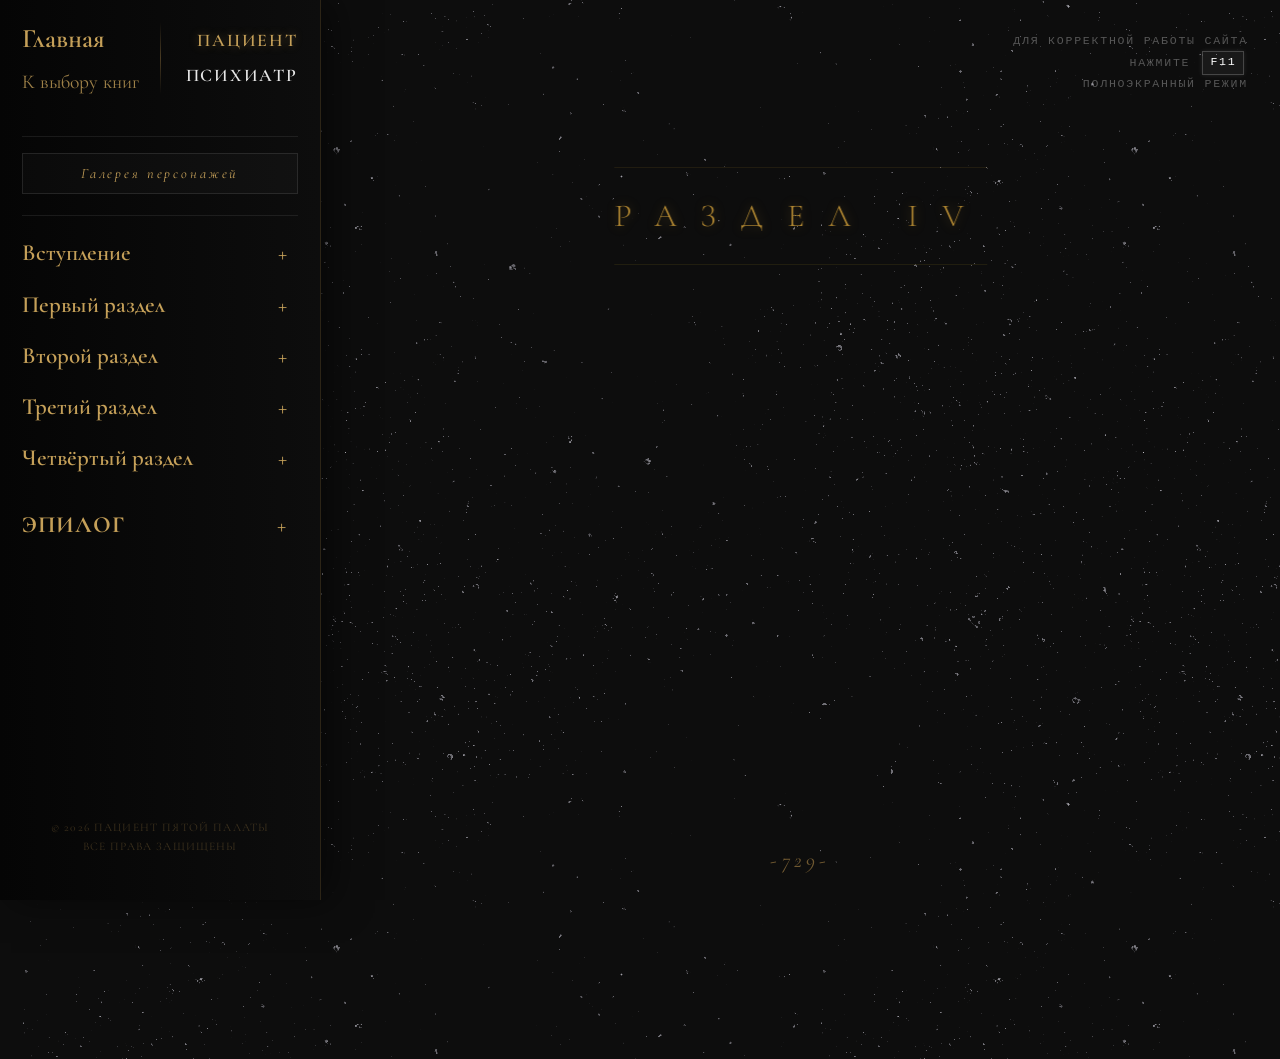
<file: ru/book1/html_4.html>
<!DOCTYPE html>
<html lang="ru">
<head>
<!-- Google tag (gtag.js) -->
<script async src="https://www.googletagmanager.com/gtag/js?id=G-QPC8KW5WGG"></script>
<script>
  window.dataLayer = window.dataLayer || [];
  function gtag(){dataLayer.push(arguments);}
  gtag('js', new Date());

  gtag('config', 'G-QPC8KW5WGG');
</script>    
    <meta charset="UTF-8">
    <meta name="viewport" content="width=device-width, initial-scale=1.0">
    <title>Раздел IV</title>
    <link href="https://fonts.googleapis.com/css2?family=Cormorant+Garamond:ital,wght@0,400;0,600;0,700;1,400;1,600&family=Great+Vibes&display=swap" rel="stylesheet">

    <link rel="stylesheet" href="../../css/style.css">

<link rel="apple-touch-icon" sizes="180x180" href="../../img/icons/apple-touch-icon.png">
<link rel="icon" type="image/png" sizes="32x32" href="../../img/icons/favicon-32x32.png">
<link rel="icon" type="image/png" sizes="16x16" href="../../img/icons/favicon-16x16.png">
<link rel="manifest" href="../../img/icons/site.webmanifest">
</head>

<body data-offset="728">

    <!-- 2. ВСТАВЛЯЕМ ЭТОТ МИНИ-СКРИПТ СРАЗУ ПОСЛЕ BODY -->
    <!-- Он сработает со скоростью света, ДО того как страница отрисуется -->
    <script>
        (function() {
            var savedTheme = localStorage.getItem('activeSiteTheme') || 'theme-patient';
            document.body.classList.add(savedTheme);
        })();
    </script>

    <div id="screen-content" class="screen active" style="opacity: 1;">
        <div id="mobile-menu-btn" class="mobile-menu-btn"><span></span><span></span><span></span></div>

<div class="f11-hint" id="fullscreen-btn">
    ДЛЯ КОРРЕКТНОЙ РАБОТЫ САЙТА<br>
    НАЖМИТЕ <span class="f11-key">F11</span><br>
    ПОЛНОЭКРАННЫЙ РЕЖИМ
</div>

<aside class="sidebar elegant-sidebar">
<div class="sidebar-top-panel">
    
    <div class="sidebar-nav-col">
        <div class="nav-link main-link" id="btn-to-main-landing">
            Главная
        </div>
        <div class="nav-link sub-link" id="btn-back-to-menu">
            К выбору книг
        </div>
    </div>

    <div class="sidebar-divider"></div>

    <div class="sidebar-theme-col">
        <span class="theme-option active" id="theme-patient">Пациент</span>
        <span class="theme-option" id="theme-doctor">Психиатр</span>
    </div>

</div>

    <hr class="nav-divider">

    <div class="sidebar-gallery">
        <div class="gallery-btn old-money-btn" id="open-gallery">
            Галерея персонажей
        </div>
    </div>

    <hr class="nav-divider">
    
 <nav class="bookmarks">
        <ul class="chapter-list staircase-accordion">
            
            <li class="accordion-item">
                <div class="accordion-header">Вступление <span class="accordion-icon">+</span></div>
                <ul class="submenu-list">
                    <li data-file="html_0.html" data-target="0">Дневник Джессики</li>
                    <li data-file="html_0.html" data-target="3">Действующие лица</li>
                    <li data-file="html_0.html" data-target="8">Места</li>
                    <li data-file="html_0.html" data-target="9">Пролог</li>
                </ul>
            </li>
            
            <li class="accordion-item">
                <div class="accordion-header">Первый раздел <span class="accordion-icon">+</span></div>
                <ul class="submenu-list">
            
        <li class="accordion-item">
            <div class="accordion-header">Глава 1. Amour <span class="accordion-icon">+</span></div>
            <ul class="submenu-list">
                
                <li class="accordion-item">
                    <div class="accordion-header">1/3 Идеальный экземпляр<span class="accordion-icon">+</span></div>
                    <ul class="submenu-list">
                        <li data-file="html_1.html" data-target="11">04.09.2019. Среда. Ассоциации </li>
                        <li data-file="html_1.html" data-target="15">06.09.2019. Пятница. Младшие и старшие</li>
                        <li data-file="html_1.html" data-target="19">08.09.2019. Воскресенье. Первая неделя</li>
                    </ul>
                </li> <li class="accordion-item">
                    <div class="accordion-header">2/3 Психиатр и Батюшка<span class="accordion-icon">+</span></div>
                    <ul class="submenu-list">
                        <li data-file="html_1.html" data-target="21">09.09.2019. Понедельник. Удар в пах</li>
                        <li data-file="html_1.html" data-target="23">09.09.2019. Понедельник. Чужая история</li>
                        <li data-file="html_1.html" data-target="26">09.09.2019. Понедельник. На шаг ближе</li>
                        <li data-file="html_1.html" data-target="28">12.09.2019. Четверг. Школьные выборы</li>
                        <li data-file="html_1.html" data-target="31">14.09.2019. Суббота. Сеанс №6</li>
                        <li data-file="html_1.html" data-target="36">15.09.2019. Воскресенье. Неугодная молитва</li> 
                    </ul>
  </li> <li class="accordion-item">
                    <div class="accordion-header">3/3 Оставьте всё вот так<span class="accordion-icon">+</span></div>
                    <ul class="submenu-list">
                        <li data-file="html_1.html" data-target="39">17.09.2019. Вторник. Поклонник</li>
                        <li data-file="html_1.html" data-target="42">17.09.2019. Вторник. Никакой ревности</li>
                        <li data-file="html_1.html" data-target="44">20.09.2019. Пятница. Мокрая</li>
                        <li data-file="html_1.html" data-target="48">24.09.2019. Вторник. Собственный голос</li>
                        <li data-file="html_1.html" data-target="51">27.09.2019. Пятница. …под деревом</li>
                        <li data-file="html_1.html" data-target="54">30.09.2019. Понедельник.</li>
                        <li data-file="html_1.html" data-target="55">Последняя запись за сентябрь</li>
                    </ul>
                </li> </ul>
       </li> <li class="accordion-item">
            <div class="accordion-header">Глава 2. На грани <span class="accordion-icon">+</span></div>
            <ul class="submenu-list">
                
                <li class="accordion-item">
                    <div class="accordion-header">1/4 Мандарин<span class="accordion-icon">+</span></div>
                    <ul class="submenu-list">
                        <li data-file="html_1.html" data-target="56">30.09.2019. Понедельник. Буратино</li>
                        <li data-file="html_1.html" data-target="57">01.10.2019. Вторник. Витаминка</li>
                        <li data-file="html_1.html" data-target="60">02.10.2019. Среда. Замена</li>
                        <li data-file="html_1.html" data-target="62">03.10.2019. Четверг. Агилера</li>
                        <li data-file="html_1.html" data-target="64">4–7.10.2019. Другая реальность</li>
                        <li data-file="html_1.html" data-target="67">07-08.10.2019. Поздравление</li>
                        <li data-file="html_1.html" data-target="69">9–10.10.2019. Возвращение</li>
                    </ul>
                </li>

                <li class="accordion-item">
                    <div class="accordion-header">2/4 Анекдот<span class="accordion-icon">+</span></div>
                    <ul class="submenu-list">
                        <li data-file="html_1.html" data-target="71">11.10.2019. Пятница. Неофициальные отношения</li>
                        <li data-file="html_1.html" data-target="73">11.10.2019. Пятница. Дженнифер</li>
                        <li data-file="html_1.html" data-target="75">12.10.2019. Суббота. Сеанс №7</li>
                        <li data-file="html_1.html" data-target="80">12.10.2019. Суббота. Радикальные методы</li>
                        <li data-file="html_1.html" data-target="84">12.10.2019. Суббота. План</li>
                    </ul>
                </li>

<li class="accordion-item">
                    <div class="accordion-header">3/4 Инструкция по чтению<span class="accordion-icon">+</span></div>
                    <ul class="submenu-list">
                        <li data-file="html_1.html" data-target="86">14.10.2019. Понедельник. Клиффхэнгер</li>
                        <li data-file="html_1.html" data-target="89">15.10.2019. Вторник. Всё нормально</li>
                        <li data-file="html_1.html" data-target="90">16.10.2019. Среда. До самого окна</li>
                        <li data-file="html_1.html" data-target="95">17.10.2019. Четверг. Безумие</li>
                        <li data-file="html_1.html" data-target="102">18.10.2019. Пятница. Твист</li>
                        <li data-file="html_1.html" data-target="105">19.10.2019. Суббота. Сеанс №8</li>
                        <li data-file="html_1.html" data-target="109">Из архива доктора Морган Браун. Клинические Заметки.</li>
                    </ul>
                </li>

                <li class="accordion-item">
                    <div class="accordion-header">4/4 Выстрел себе в ногу<span class="accordion-icon">+</span></div>
                    <ul class="submenu-list">
                        <li data-file="html_1.html" data-target="110">20.10.2019. Воскресенье. Новая баночка</li>
                        <li data-file="html_1.html" data-target="111">22.10.2019. Вторник. Тема урока</li>
                        <li data-file="html_1.html" data-target="113">23.10.2019. Среда. Новые стандарты</li>
                        <li data-file="html_1.html" data-target="117">24.10.2019. Четверг. Пацанская солидарность</li>
                        <li data-file="html_1.html" data-target="119">24.10.2019. Четверг. Свидетелей нет</li>
                        <li data-file="html_1.html" data-target="120">25.10.2019. Пятница. Бывшая подружка</li>
                        <li data-file="html_1.html" data-target="124">25.10.2019. Пятница. Не такая дискотека</li>
                        <li data-file="html_1.html" data-target="127">25.10.2019. Пятница. Звоночек. Не на урок</li>
                        <li data-file="html_1.html" data-target="130">25.10.2019. Пятница. Другие препараты</li>
                    </ul>
                </li>

                <li data-file="html_1.html" data-target="131" style="margin-top: 10px; padding-left: 15px;">15.02.2030. Запись №1</li>

</ul> 
</li> 
</ul> 
</li>

<li class="accordion-item">
                <div class="accordion-header">Второй раздел <span class="accordion-icon">+</span></div>
                <ul class="submenu-list">
                    
                    <li class="accordion-item">
                        <div class="accordion-header">Глава 3. Голая невесомость <span class="accordion-icon">+</span></div>
                        <ul class="submenu-list">
                            
                            <li class="accordion-item">
                                <div class="accordion-header">1/5 В мусорной корзине <span class="accordion-icon">+</span></div>
                                <ul class="submenu-list">
                                    <li data-file="html_2.html" data-target="133">25.10.2019. Пятница. Жива</li>
                                    <li data-file="html_2.html" data-target="135">26.10.2019. Суббота. Мандарины</li>
                                </ul>
                            </li>

                            <li class="accordion-item">
                                <div class="accordion-header">2/5 Джон Вуд <span class="accordion-icon">+</span></div>
                                <ul class="submenu-list">
                                    <li data-file="html_2.html" data-target="141">01.11.2019. Пятница. Красивый мальчик</li>
                                    <li data-file="html_2.html" data-target="149">01.11.2019. Пятница. Баскетбол и танцы</li>
                                    <li data-file="html_2.html" data-target="156">01.11.2019. Пятница. Деньги не пахнут</li>
                                    <li data-file="html_2.html" data-target="159">02.11.2019. Суббота. Красивая девочка</li>
                                </ul>
                            </li>

                            <li class="accordion-item">
                                <div class="accordion-header">3/5 Дженнифер Холстен <span class="accordion-icon">+</span></div>
                                <ul class="submenu-list">
                                    <li data-file="html_2.html" data-target="161">03.11.2019. Воскресенье. «Отличные новости»</li>
                                    <li data-file="html_2.html" data-target="163">04.11.2019. Понедельник. Пуговица</li>
                                </ul>
                            </li>

                            <li class="accordion-item">
                                <div class="accordion-header">4/5 Фрэнсис Джексон <span class="accordion-icon">+</span></div>
                                <ul class="submenu-list">
                                    <li data-file="html_2.html" data-target="166">05.11.2019. Вторник. Запретный плод</li>
                                    <li data-file="html_2.html" data-target="169">06.11.2019. Среда. Туман</li>
                                    <li data-file="html_2.html" data-target="171">06.11.2019. Среда. Кабинет офтальмолога</li>
                                    <li data-file="html_2.html" data-target="174">07.11.2019. Четверг. Без глаз</li>
                                    <li data-file="html_2.html" data-target="176">08.11.2019. Пятница. Темно</li>
                                    <li data-file="html_2.html" data-target="179">08.11.2019. Пятница. Директ смс</li>
                                    <li data-file="html_2.html" data-target="182">09.11.2019. Суббота. Метиловый спирт</li>
                                    <li data-file="html_2.html" data-target="185">09.11.2019. Суббота. Гадкий утёнок</li>
                                    <li data-file="html_2.html" data-target="190">10.11.2019. Воскресенье. Скарлетт</li>
                                </ul>
                            </li>
<li class="accordion-item">
    <div class="accordion-header">5/5 Джессика Нолан <span class="accordion-icon">+</span></div>
    <ul class="submenu-list">
        <li data-file="html_2.html" data-target="193">Без даты</li>
        <li data-file="html_2.html" data-target="194">08.11.2019. Выписка</li>
        <li data-file="html_2.html" data-target="195">11.11.2019. Понедельник. Даже не прошлое</li>
        <li data-file="html_2.html" data-target="196">12.11.2019. Вторник. Иммунитет</li>
        <li data-file="html_2.html" data-target="197">16.11.2019. Суббота. Сеанс №9</li>
        <li data-file="html_2.html" data-target="202">17.11.2019. Воскресенье. Ржавый парк</li>
        <li data-file="html_2.html" data-target="205">18.11.2019. Понедельник. Невозможно</li>
        <li data-file="html_2.html" data-target="206">19.11.2019. Вторник. Оковы сняты</li>
        <li data-file="html_2.html" data-target="208">20.11.2019. Среда. Обеденный перерыв</li>
        <li data-file="html_2.html" data-target="213">21.11.2019. Четверг. Осуждение</li>
        <li data-file="html_2.html" data-target="216">22.11.2019. Пятница. По старой схеме</li>
        <li data-file="html_2.html" data-target="217">22.11.2019. Пятница. Нотации Моники</li>
        <li data-file="html_2.html" data-target="219">24.11.2019. Воскресенье. Фотографии</li>
        <li data-file="html_2.html" data-target="221">25.11.2019. Понедельник. Выводы</li>
</ul>
                            </li>
                        </ul> </li> <li class="accordion-item">
                        <div class="accordion-header">Глава 4. Её <span class="accordion-icon">+</span></div>
                        <ul class="submenu-list">
                            
                            <li class="accordion-item">
                                <div class="accordion-header">1/5 Альба / Элиза Солбейн / Диана Кроуфорд <span class="accordion-icon">+</span></div>
                                <ul class="submenu-list">
                                    <li data-file="html_2.html" data-target="228">30.11.2019. Суббота. 15-й день рождения Альбы</li>
                                    <li data-file="html_2.html" data-target="233">30.11.2019. Суббота. Игра в мафию. Правила</li>
                                    <li data-file="html_2.html" data-target="239">30.11.2019. Суббота. Игра в мафию. Первая игра</li>
                                    <li data-file="html_2.html" data-target="240">30.11.2019. Суббота. Игра в мафию. Вторая игра</li>
                                    <li data-file="html_2.html" data-target="241">30.11.2019. Суббота. Игра в мафию. Третья игра</li>
                                    <li data-file="html_2.html" data-target="243">30.11.2019. Суббота. Различный интерес</li>
                                </ul>
                            </li>

                            <li class="accordion-item">
                                <div class="accordion-header">2/5 Вероника, Ричард, Глен, Джулия, Мелисса <span class="accordion-icon">+</span></div>
                                <ul class="submenu-list">
                                    <li data-file="html_2.html" data-target="246">02.12.2019. Понедельник. Какие-то чудесные очки</li>
                                    <li data-file="html_2.html" data-target="253">03.12.2019. Вторник. Свечи</li>
                                    <li data-file="html_2.html" data-target="255">03.12.2019. Вторник. Ай, Кун, и тянки</li>
                                    <li data-file="html_2.html" data-target="258">04.12.2019. Среда. Водные процедуры</li>
                                    <li data-file="html_2.html" data-target="260">07.12.2019. Суббота. Найденные записи</li>
                                    <li data-file="html_2.html" data-target="263">09.12.2019. Понедельник. Иерархия</li>
                                    <li data-file="html_2.html" data-target="265">13.12.2019. Пятница. Фокализация</li>
                                </ul>
                            </li>

                            <li class="accordion-item">
                                <div class="accordion-header">3/5 Новогодний фэйл <span class="accordion-icon">+</span></div>
                                <ul class="submenu-list">
                                    <li data-file="html_2.html" data-target="270">14.12.2019. Суббота. Сеанс №12</li>
                                    <li data-file="html_2.html" data-target="274">15.12.2019. Понедельник. Стационар</li>
                                    <li data-file="html_2.html" data-target="276">17.12.2019. Вторник. Репетиции</li>
                                    <li data-file="html_2.html" data-target="280">21.12.2019. Суббота. Дура</li>
                                    <li data-file="html_2.html" data-target="283">25.12.2019. Среда. Приглашение</li>
                                    <li data-file="html_2.html" data-target="287">25.12.2019. Среда. Запрещаю</li>
                                    <li data-file="html_2.html" data-target="290">25.12.2019. Среда. Выступление</li>
                                    <li data-file="html_2.html" data-target="294">25.12.2019. Среда. Отмена</li>
                                </ul>
                            </li>

                            <li class="accordion-item">
                                <div class="accordion-header">4/5 День рождения Фрэнсиса <span class="accordion-icon">+</span></div>
                                <ul class="submenu-list">
                                    <li data-file="html_2.html" data-target="300">26.12.2019. Четверг. Подготовка к празднику</li>
                                    <li data-file="html_2.html" data-target="303">26.12.2019. Четверг. А вот и ОНА</li>
                                    <li data-file="html_2.html" data-target="307">26.12.2019. Четверг. Пьём</li>
                                    <li data-file="html_2.html" data-target="311">26.12.2019. Четверг. Зеркало и Я</li>
                                    <li data-file="html_2.html" data-target="316">**.**.20**. Четверг. Двойная игра</li>
                                    <li data-file="html_2.html" data-target="317">26.12.2019. Четверг. Пьём дальше</li>
                                    <li data-file="html_2.html" data-target="319">26.12.2019. Четверг. Бонни и Клайд</li>
                                    <li data-file="html_2.html" data-target="321">26-27.12.2019. Полночь. Нараспашку</li>
                                    <li data-file="html_2.html" data-target="324">26-27.12.2019. Полночь. Её</li>
                                    <li data-file="html_2.html" data-target="325">27.12.2019. Пятница. Мой подарок</li>
                                </ul>
                            </li>
<li class="accordion-item">
                                <div class="accordion-header">5/5 Аноним <span class="accordion-icon">+</span></div>
                                <ul class="submenu-list">
                                    <li data-file="html_2.html" data-target="327">27.12.2019. Пятница. Громко</li>
                                    <li data-file="html_2.html" data-target="330">27.12.2019. Пятница. Холод по коже</li>
                                    <li data-file="html_2.html" data-target="332">27.12.2019. Пятница. Перегар</li>
                                    <li data-file="html_2.html" data-target="336">27-28.12.2019. Слив</li>
                                </ul>
                            </li>
                        </ul> </li> <li class="accordion-item">
                        <div class="accordion-header">Глава 5. Ловушка <span class="accordion-icon">+</span></div>
                        <ul class="submenu-list">
                            
                            <li class="accordion-item">
                                <div class="accordion-header">1/5 Красные/Чёрные <span class="accordion-icon">+</span></div>
                                <ul class="submenu-list">
                                    <li data-file="html_2.html" data-target="341">Альба — Дженнифер</li>
                                    <li data-file="html_2.html" data-target="345">Альба — Диана</li>
                                    <li data-file="html_2.html" data-target="349">28.12.2019. Суббота. Ричард и Глен</li>
                                    <li data-file="html_2.html" data-target="350">28.12.2019. Суббота. Мелисса и подруги. Район Индари</li>
                                    <li data-file="html_2.html" data-target="351">Альба — Лиззи</li>
                                    <li data-file="html_2.html" data-target="354">Альба — Марго</li>
                                </ul>
                            </li>

                            <li class="accordion-item">
                                <div class="accordion-header">2/5 Затишье <span class="accordion-icon">+</span></div>
                                <ul class="submenu-list">
                                    <li data-file="html_2.html" data-target="356">28.12.2019. Суббота. Глазки</li>
                                    <li data-file="html_2.html" data-target="359">28.12.2019. Суббота. На часах время: отпустить</li>
                                    <li data-file="html_2.html" data-target="362">29.12.2019. Воскресенье. Квартира сестер</li>
                                    <li data-file="html_2.html" data-target="364">30.12.2019. Понедельник. Поддержка</li>
                                </ul>
                            </li>

                            <li class="accordion-item">
                                <div class="accordion-header">3/5 Конфронтация <span class="accordion-icon">+</span></div>
                                <ul class="submenu-list">
                                    <li data-file="html_2.html" data-target="366">31.12.2019. Вторник. Прямой эфир</li>
                                    <li data-file="html_2.html" data-target="369">31.12.2019. Вторник. Доставка</li>
                                    <li data-file="html_2.html" data-target="373">31.12.2019. Вторник. Кукушка надела капюшон</li>
                                    <li data-file="html_2.html" data-target="375">31.12.2019. Вторник. Приготовление</li>
                                    <li data-file="html_2.html" data-target="377">31.12.2019. Вторник. Операция «Ничего особенного»</li>
                                    <li data-file="html_2.html" data-target="381">31.12.2019. Вторник. Снежная тишина</li>
                                    <li data-file="html_2.html" data-target="382">31.12.2019. Вторник. Пятая игра в мафию</li>
                                </ul>
                            </li>

                            <li class="accordion-item">
                                <div class="accordion-header">4/5 изярг в изянк зи<span class="accordion-icon">+</span></div>
                                <ul class="submenu-list">
                                    <li data-file="html_2.html" data-target="390">31.12.2019. Вторник. Выход из игры</li>
                                    <li data-file="html_2.html" data-target="394">31.12.2019. Вторник. Прогресс</li>
                                    <li data-file="html_2.html" data-target="395">31.12.2019. Вторник. Осколки на мандарины</li>
                                    <li data-file="html_2.html" data-target="399">01.01.2020. Среда. Чужое счастье</li>
                                    <li data-file="html_2.html" data-target="401">01.01.2020. Среда. Между двумя</li>
                                    <li data-file="html_2.html" data-target="404">01.01.2020. Среда. Ванная комната</li>
                                    <li data-file="html_2.html" data-target="406">01.01.2020. Среда. Минус две души</li>
                                </ul>
                            </li>

                            <li class="accordion-item">
                                <div class="accordion-header">5/5 Всё только начинается <span class="accordion-icon">+</span></div>
                                <ul class="submenu-list">
                                    <li data-file="html_2.html" data-target="410">01.01.2020. Среда. Фемида</li>
                                </ul>
                            </li>

                        </ul> </li> </ul> </li>

<li class="accordion-item">
    <div class="accordion-header">Третий раздел<span class="accordion-icon">+</span></div>
    <ul class="submenu-list">
        
        <li class="accordion-item">
            <div class="accordion-header">Глава 6. Инверсия <span class="accordion-icon">+</span></div>
            <ul class="submenu-list">
                
                <li class="accordion-item">
                    <div class="accordion-header">1/8 Сёстры <span class="accordion-icon">+</span></div>
                    <ul class="submenu-list">
                        <li data-file="html_3.html" data-target="415">01.01.2020. Среда. Бартон</li>
                        <li data-file="html_3.html" data-target="419">02.01.2020. Четверг. План разрушения</li>
                        <li data-file="html_3.html" data-target="421">02.01.2020. Четверг. Фу</li>
                        <li data-file="html_3.html" data-target="424">02.01.2020. Четверг. Тревога</li>
                    </ul>
                </li>

                <li class="accordion-item">
                    <div class="accordion-header">2/8 Две полоски <span class="accordion-icon">+</span></div>
                    <ul class="submenu-list">
                        <li data-file="html_3.html" data-target="425">04.01.2020. Суббота. Не твоё дело</li>
                        <li data-file="html_3.html" data-target="427">04.01.2020. Суббота. Я знаю пароль</li>
                        <li data-file="html_3.html" data-target="429">04.01.2020. Суббота. Разбитый телефон</li>
                        <li data-file="html_3.html" data-target="432">05.01.2020. Воскресенье. Незапланированное отцовство</li>
                        <li data-file="html_3.html" data-target="435">05.01.2020. Воскресенье. Треугольник</li>
                        <li data-file="html_3.html" data-target="441">05.01.2020. Воскресенье. Тошнота</li>
                        <li data-file="html_3.html" data-target="443">05.01.2020. Воскресенье. «4ever bitches»</li>
                    </ul>
                </li>

                <li class="accordion-item">
                    <div class="accordion-header">3/8 Ф <span class="accordion-icon">+</span></div>
                    <ul class="submenu-list">
                        <li data-file="html_3.html" data-target="445">05.01.2020. Воскресенье. Желание</li>
                        <li data-file="html_3.html" data-target="446">05.01.2020. Воскресенье. Диаманты</li>
                        <li data-file="html_3.html" data-target="448">06.01.2020. Понедельник. Ирония судьбы</li>
                        <li data-file="html_3.html" data-target="450">06.01.2020. Понедельник. Подруги</li>
                        <li data-file="html_3.html" data-target="452">06.01.2020. Понедельник. Извинения</li>
                        <li data-file="html_3.html" data-target="455">06.01.2020. Понедельник. Игра в кошки мышки</li>
                        <li data-file="html_3.html" data-target="456">07.01.2020. Вторник. Гордость</li>
                        <li data-file="html_3.html" data-target="458">08.01.2020. Среда. Провод</li>
                        <li data-file="html_3.html" data-target="460">08.01.2020. Среда. 24 часа</li>
                    </ul>
                </li>

                <li class="accordion-item">
                    <div class="accordion-header">4/8 Время истекло <span class="accordion-icon">+</span></div>
                    <ul class="submenu-list">
                        <li data-file="html_3.html" data-target="462">09.01.2020. Четверг. Имя</li>
                        <li data-file="html_3.html" data-target="466">09.01.2020. Четверг. Слив</li>
                    </ul>
                </li>

                <li class="accordion-item">
                    <div class="accordion-header">5/8 Три круга ада <span class="accordion-icon">+</span></div>
                    <ul class="submenu-list">
                        <li data-file="html_3.html" data-target="472">09.01.2020. Четверг. Горячие головы</li>
                        <li data-file="html_3.html" data-target="477">09.01.2020. Четверг. Как дела?</li>
                        <li data-file="html_3.html" data-target="478">10.01.2020. Пятница. Опрос</li>
                        <li data-file="html_3.html" data-target="482">10.01.2020. Пятница. Допрос</li>
                    </ul>
                </li>

                <li class="accordion-item">
                    <div class="accordion-header">6/8 33.33% <span class="accordion-icon">+</span></div>
                    <ul class="submenu-list">
                        <li data-file="html_3.html" data-target="486">10.01.2020. Пятница. Отсутствие алиби</li>
                        <li data-file="html_3.html" data-target="489">10.01.2020. Пятница. Время сказать</li>
                        <li data-file="html_3.html" data-target="494">11.01.2020. Суббота. Автобус</li>
                        <li data-file="html_3.html" data-target="498">11.01.2020. Суббота. Ещё раз — мафия</li>
                    </ul>
                </li>

                <li class="accordion-item">
                    <div class="accordion-header">7/8 Объятия <span class="accordion-icon">+</span></div>
                    <ul class="submenu-list">
                        <li data-file="html_3.html" data-target="508">11.01.2020. Суббота. Сеанс №13</li>
                        <li data-file="html_3.html" data-target="512">11.01.2020. Суббота. Безжалостная</li>
                        <li data-file="html_3.html" data-target="515">**.**.202*. Воскресенье. Мой ребёнок</li>
                    </ul>
                </li>

                <li class="accordion-item">
                    <div class="accordion-header">8/8 Третий — не лишний <span class="accordion-icon">+</span></div>
                    <ul class="submenu-list">
                        <li data-file="html_3.html" data-target="518">13.01.2020. Понедельник. Новенький</li>
                        <li data-file="html_3.html" data-target="521">13.01.2020. Понедельник. Методы Шерлока</li>
                        <li data-file="html_3.html" data-target="528">14.01.2020. Вторник. Фото на память</li>
                    </ul>
                </li>

<li data-file="html_3.html" data-target="532" style="margin-top: 10px; padding-left: 15px; cursor: pointer; list-style: none;">
                    15.02.2030. Запись №2
                </li>
            </ul>
        </li>

<li class="accordion-item">
    <div class="accordion-header">Глава 7. Наизнанку <span class="accordion-icon">+</span></div>
    <ul class="submenu-list">
        
        <li class="accordion-item">
            <div class="accordion-header">Подглава 1. Кристиан/Фрэнсис <span class="accordion-icon">+</span></div>
            <ul class="submenu-list">
                
                <li class="accordion-item">
                    <div class="accordion-header">1/10 Кристиан Стивенсон. Цепная реакция <span class="accordion-icon">+</span></div>
                    <ul class="submenu-list">
                        <li data-file="html_3.html" data-target="533">15.01.2020. Среда. Человек под дождём</li>
                        <li data-file="html_3.html" data-target="540">15.01.2020. Среда. Переписочки</li>
                        <li data-file="html_3.html" data-target="541">16.01.2020. Четверг. Физика</li>
                        <li data-file="html_3.html" data-target="545">16.01.2020. Четверг. Тактика</li>
                        <li data-file="html_3.html" data-target="548">17.01.2020. Пятница. Группа поддержки</li>
                        <li data-file="html_3.html" data-target="551">17.01.2020. Пятница. Моника</li>
                        <li data-file="html_3.html" data-target="556">17.01.2020. Пятница. Не вывожу</li>
                        <li data-file="html_3.html" data-target="560">18.01.2020. Суббота. Апельсинки и Кошечки</li>
                        <li data-file="html_3.html" data-target="561">18.01.2020. Суббота. Лайв</li>
                    </ul>
                </li>

                <li class="accordion-item">
                    <div class="accordion-header">2/10 Элиза Солбейн. Альба всё расскажет <span class="accordion-icon">+</span></div>
                    <ul class="submenu-list">
                        <li data-file="html_3.html" data-target="563">18.01.2020. Суббота. Лиззи</li>
                        <li data-file="html_3.html" data-target="568">18.01.2020. Суббота. Троба</li>
                    </ul>
                </li>

                <li class="accordion-item">
                    <div class="accordion-header">3/10 Ещё одна попытка <span class="accordion-icon">+</span></div>
                    <ul class="submenu-list">
                        <li data-file="html_3.html" data-target="575">19.01.2020. Воскресенье. Капитан команды</li>
                        <li data-file="html_3.html" data-target="578">19.01.2020. Воскресенье. Испорченное свидание</li>
                        <li data-file="html_3.html" data-target="585">19.01.2020. Воскресенье. Ещё один разговор</li>
                        <li data-file="html_3.html" data-target="587">20.01.2020. Понедельник. Не такая</li>
                        <li data-file="html_3.html" data-target="590">20.01.2020. Понедельник. Без пары</li>
                        <li data-file="html_3.html" data-target="592">20.01.2020. Понедельник. Последняя в списке нужных</li>
                        <li data-file="html_3.html" data-target="595">20.01.2020. Понедельник. Погром</li>
                        <li data-file="html_3.html" data-target="597">20.01.2020. Понедельник. Опрос</li>
                        <li data-file="html_3.html" data-target="599">20.01.2020. Понедельник. Совесть</li>
                    </ul>
                </li>

<li class="accordion-item">
    <div class="accordion-header">4/10 Человек за дверью <span class="accordion-icon">+</span></div>
    <ul class="submenu-list">
        <li data-file="html_3.html" data-target="602">21.01.2020. Вторник. Папочка Ф</li>
        <li data-file="html_3.html" data-target="606">21.01.2020. Вторник. Пара</li>
        <li data-file="html_3.html" data-target="608">21.01.2020. Вторник. Нож в спину</li>
        <li data-file="html_3.html" data-target="609">21.01.2020. Вторник. Рыба</li>
        <li data-file="html_3.html" data-target="612">21.01.2020. Вторник. Колледж в Престоне</li>
    </ul>
</li>

<li class="accordion-item">
    <div class="accordion-header">5/10 Жестокая справедливость <span class="accordion-icon">+</span></div>
    <ul class="submenu-list">
        <li data-file="html_3.html" data-target="614">22.01.2020. Среда. Фрэнсис без пары</li>
        <li data-file="html_3.html" data-target="618">22.01.2020. Среда. Танец</li>
        <li data-file="html_3.html" data-target="620">22.01.2020. Среда. Прогулка между строк</li>
        <li data-file="html_3.html" data-target="624">23.01.2020. Четверг. На глазах учителя</li>
        <li data-file="html_3.html" data-target="626">24.01.2020. Пятница. Блёстки</li>
        <li data-file="html_3.html" data-target="631">24.01.2020. Пятница. Хрупкая дружба</li>
        <li data-file="html_3.html" data-target="632">25.01.2020. Суббота. Сеанс №14</li>
        
        <li data-file="html_3.html" data-target="635" style="margin: 5px 0; padding-left: 15px; cursor: pointer; list-style: none; font-style: italic;">Из архива психиатра Морган Браун</li>

        <li data-file="html_3.html" data-target="636">26.01.2020. Воскресенье. Игрок. Фьючер</li>
    </ul>
</li>

<li class="accordion-item">
    <div class="accordion-header">6/10 Манипуляция <span class="accordion-icon">+</span></div>
    <ul class="submenu-list">
        <li data-file="html_3.html" data-target="637">27.01.2020. Понедельник. Остаться после урока</li>
        <li data-file="html_3.html" data-target="639">28.01.2020. Вторник. Тест</li>
        <li data-file="html_3.html" data-target="642">28.01.2020. Вторник. Ревность</li>
        <li data-file="html_3.html" data-target="644">29.01.2020. Среда. Написанная история</li>
        <li data-file="html_3.html" data-target="648">30.01.2020. Четверг. Жемчужина в тени</li>
        <li data-file="html_3.html" data-target="653">31.01.2020. Пятница. Выбор</li>
        <li data-file="html_3.html" data-target="656">31.01.2020. Пятница. Игра на вылет</li>
    </ul>
</li>

<li class="accordion-item">
    <div class="accordion-header">7/10 Приговор <span class="accordion-icon">+</span></div>
    <ul class="submenu-list">
        <li data-file="html_3.html" data-target="659">01.02.2020. Суббота. Удача на стороне магии</li>
        <li data-file="html_3.html" data-target="662">02.02.2020. Воскресенье. Кошечки</li>
        <li data-file="html_3.html" data-target="663">02.02.2020. Воскресенье. Возвращение Фьючера</li>
        <li data-file="html_3.html" data-target="668">02.02.2020. Воскресенье. В презервативе</li>
        <li data-file="html_3.html" data-target="671">03.02.2020. Понедельник. Сосед</li>
    </ul>
</li>

<li class="accordion-item">
    <div class="accordion-header">8/10 Имя отца <span class="accordion-icon">+</span></div>
    <ul class="submenu-list">
        <li data-file="html_3.html" data-target="674">03.02.2020. Понедельник. Невозможная симпатия</li>
        <li data-file="html_3.html" data-target="676">03.02.2020. Понедельник. Новая дружба</li>
        <li data-file="html_3.html" data-target="681">04.02.2020. Вторник. Сбор против венерических заболеваний</li>
        <li data-file="html_3.html" data-target="685">05.02.2020. Среда. И снова болезнь</li>
        <li data-file="html_3.html" data-target="686">05.02.2020. Среда. Счастливая</li>
        <li data-file="html_3.html" data-target="688">06.02.2020. Четверг. Запала</li>
        <li data-file="html_3.html" data-target="690">07.02.2020. Пятница. Неразгаданным</li>
    </ul>
</li>

<li class="accordion-item">
    <div class="accordion-header">9/10 Фарс <span class="accordion-icon">+</span></div>
    <ul class="submenu-list">
        <li data-file="html_3.html" data-target="691">08.02.2020. Суббота. Сеанс № 15-16</li>
        <li data-file="html_3.html" data-target="692">08.02.2020. Суббота. Фарс</li>
        <li data-file="html_3.html" data-target="696">09.02.2020. Воскресенье. Мелисса</li>
        <li data-file="html_3.html" data-target="697">09.02.2020. Воскресенье. Примирение</li>
        <li data-file="html_3.html" data-target="702">09.02.2020. Воскресенье. Мечты сбываются</li>
        <li data-file="html_3.html" data-target="704">09.02.2020. Воскресенье. Возвращение тётки</li>
    </ul>
</li>

<li class="accordion-item">
    <div class="accordion-header">10/10 Ложный след <span class="accordion-icon">+</span></div>
    <ul class="submenu-list">
        <li data-file="html_3.html" data-target="708">10.02.2020. Понедельник. Двойной удар</li>
        <li data-file="html_3.html" data-target="709">10.02.2020. Понедельник. Шоколадка</li>
        <li data-file="html_3.html" data-target="711">11.02.2020. Вторник. Подозрения</li>
        <li data-file="html_3.html" data-target="720">12.02.2020. Среда. Утренние дебаты</li>
        <li data-file="html_3.html" data-target="721">12.02.2020. Среда. Любовь победила</li>
        <li data-file="html_3.html" data-target="723">13.02.2020. Четверг. Помоги мне</li>
        <li data-file="html_3.html" data-target="724">13.02.2020. Четверг. Не вижу смысла</li>
        <li data-file="html_3.html" data-target="725">13.02.2020. Четверг. Статистика</li>
    </ul>
</li>

<li data-file="html_3.html" data-target="727" style="margin-top: 10px; padding-left: 15px; cursor: pointer; list-style: none;">
                    15.02.2030. Запись №3
                </li>
</ul> </li> </ul> </li> </ul> </li>

    <li class="accordion-item">
    <div class="accordion-header">Четвёртый раздел<span class="accordion-icon">+</span></div>
    <ul class="submenu-list">
        
        <li class="accordion-item">
            <div class="accordion-header">Глава 7. Наизнанку <span class="accordion-icon">+</span></div>
            <ul class="submenu-list">
                
                <li class="accordion-item">
                    <div class="accordion-header">Подглава 2. День влюблённых <span class="accordion-icon">+</span></div>
                    <ul class="submenu-list">
                        <li class="accordion-item">
                            <div class="accordion-header">1/4 Свидетель <span class="accordion-icon">+</span></div>
                            <ul class="submenu-list">
                                <li data-file="html_4.html" data-target="729">14.02.2020. Пятница. Под градусом</li>
                                <li data-file="html_4.html" data-target="733">14.02.2020. Пятница. Больше чем просто друг</li>
                                <li data-file="html_4.html" data-target="736">14.02.2020. Пятница. Свет за школой</li>
                            </ul>
                        </li>
                        <li class="accordion-item">
                            <div class="accordion-header">2/4 Барби этого вечера <span class="accordion-icon">+</span></div>
                            <ul class="submenu-list">
                                <li data-file="html_4.html" data-target="738">14.02.2020. Пятница. Тайны валентинок</li>
                            </ul>
                        </li>
                        <li class="accordion-item">
                            <div class="accordion-header">3/4 Младшая сестра <span class="accordion-icon">+</span></div>
                            <ul class="submenu-list">
                                <li data-file="html_4.html" data-target="744">14.02.2020. Пятница. Медленный танец</li>
                            </ul>
                        </li>
                        <li class="accordion-item">
                            <div class="accordion-header">4/4 Другая любовь <span class="accordion-icon">+</span></div>
                            <ul class="submenu-list">
                                <li data-file="html_4.html" data-target="750">14.02.2020. Пятница. Сговор в коридоре</li>
                                <li data-file="html_4.html" data-target="753">14.02.2020. Пятница. Предвестник</li>
                                <li data-file="html_4.html" data-target="754">14.02.2020. Пятница. Помощь Барби</li>
                                <li data-file="html_4.html" data-target="756">14.02.2020. Пятница. Принцесса и уродец</li>
                                <li data-file="html_4.html" data-target="758">14.02.2020. Пятница. Сцена, которую никто не увидит</li>
                            </ul>
                        </li>
                    </ul>
                </li>

                <li class="accordion-item">
                    <div class="accordion-header">Подглава 3. Маски <span class="accordion-icon">+</span></div>
                    <ul class="submenu-list">
                        <li class="accordion-item">
                            <div class="accordion-header">1/2 Начало <span class="accordion-icon">+</span></div>
                            <ul class="submenu-list">
                                <li data-file="html_4.html" data-target="762">14.02.2020. Пятница. Втроём</li>
                                <li data-file="html_4.html" data-target="766">14.02.2020. Пятница. Мышеловка</li>
                            </ul>
                        </li>
                        <li class="accordion-item">
                            <div class="accordion-header">2/2 конец? <span class="accordion-icon">+</span></div>
                            <ul class="submenu-list">
                                <li data-file="html_4.html" data-target="768">14.02.2020. Пятница. Апогей</li>
                            </ul>
                        </li>
                    </ul>
                </li>

                <li class="accordion-item">
                    <div class="accordion-header">Подглава 4. Срываем ВСЕ маски <span class="accordion-icon">+</span></div>
                    <ul class="submenu-list">
                        <li data-file="html_4.html" data-target="775">1/2 Из пепла</li>
                        <li data-file="html_4.html" data-target="784">2/2 Взрыв всего вулкана</li>
                    </ul>
                </li>

                <li class="accordion-item">
                    <div class="accordion-header">Подглава 5. Выжившие <span class="accordion-icon">+</span></div>
                    <ul class="submenu-list">
                        <li data-file="html_4.html" data-target="791">17.02.2020. Понедельник. Обнаженные стены</li>
                    </ul>
                </li>
            </ul>
        </li>

        <li class="accordion-item">
            <div class="accordion-header">Глава 8. Артефакт <span class="accordion-icon">+</span></div>
            <ul class="submenu-list">
                <li data-file="html_4.html" data-target="792">1/3 03.06.2020 Глядя назад</li>
                <li data-file="html_4.html" data-target="793">2/3 18.06.2020 Тайна очков</li>
                <li data-file="html_4.html" data-target="796">3/3 25.06.2020 Выпускной</li>
            </ul>
        </li>

</ul> </li> <li class="accordion-item" style="margin-top: 25px;">
    <div class="accordion-header" style="font-weight: bold; text-transform: uppercase; letter-spacing: 1px;">
        ЭПИЛОГ <span class="accordion-icon">+</span>
    </div>
    <ul class="submenu-list">
        <li data-file="html_4.html" data-target="803">О трилогии</li>
        
        <li data-file="html_4.html" data-target="804">26.06.2030. Запись №4</li>
            </ul>
        </li>
    </ul> </nav> <div class="sidebar-footer">
    <div class="copyright-text">
        © 2026 Пациент пятой палаты<br>Все права защищены
    </div>
</div>

</aside>

        <div class="book-viewport">
            <div class="click-zone zone-left" id="zone-prev"></div>
            <div class="click-zone zone-right" id="zone-next"></div>
            <div id="page-counter" class="page-counter"></div>
            
            <div class="art-book-container" id="pages-wrapper">

<div class="page active">        
        <h2 class="section-title">Раздел IV</h2>
</div>

<div class="page">
    <div class="chapter-header">
        <h2>Глава 7.2. Наизнанку • День влюблённых</h2>
        <h3>1/4 Свидетель </h3>
        <h4>14.02.2020. Пятница. Под градусом</h4>
    </div>

    <p><span class="pov-marker">Ⓙ Из воспоминаний Джона</span></p>

    <p>Сегодня был скорченный день. Типа праздник, девочки дарят друг дружке валентинки, признаются в любви, обнимаются. Мне пох на эту движуху.</p>
    <p>По школьной традиции в 17:00 открывали «валентиновый сундук». В течение сегодняшнего дня каждый мог бросить в сундук валентинку с чьим-то именем. Потом их достают, считают имена, и победитель получает право трижды сменить музыку на дискотеке. Любую песню. Хоть «Barbie Girl» — никто не имел права возражать.</p>

    <div class="vzdoh"></div>

    <p>Как и договаривались на выходных, мы собрались перед дискотекой. Машина. Пять человек. Темнеющее небо. Запотевшие стёкла. Сидели: я, Фрэнсис, Дженнифер, Билл и Кристиан.</p>
    <p>Фрэнсис достаёт бутылку.</p>
    <p>— Чтобы не было скучно, — сказал он, наливая на донышко.</p>
    <p>— Не, ну это серьёзное мероприятие уже, — взяв пластиковый стаканчик, изрёк Билл. — Не то что эти валентинки, песенки.</p>
    <p>— Ещё не выпил, а настроение уже поднялось, — заметил Джексон, поправив чёлку. Его волосы намазаны гелем.</p>

    <div class="vzdoh"></div>

    <p>Билл, как всегда, себя переоценил. Уже через десять минут его стошнило прямо из машины.</p>
    <p>— Прекрасный старт, — фыркнул я, включив музыку для настроения.</p>

    <details class="music-box" ontoggle="stopOthers(this)">
        <summary>
            <span>🎧 Слушать Yung Lean — Kyoto</span>
        </summary>
        <div class="music-content">
            <p class="music-source-label">Spotify</p>
            <iframe data-src="https://open.spotify.com/embed/track/7vQ8hT2jlA6RhxI4ZxISVd?utm_source=generator&theme=0" width="100%" height="80" frameborder="0" allowtransparency="true" allow="encrypted-media"></iframe>
            <p class="music-source-label">YouTube</p>
            <iframe data-src="https://www.youtube.com/embed/tMgkt9jdjTU?si=WnMGdqiI6nKKmLjW" width="100%" height="150" frameborder="0" allowfullscreen></iframe>
        </div>
    </details>

</div>

<div class="page">
    <div class="chapter-header">
        <h2>Глава 7.2. Наизнанку • День влюблённых</h2>
        <h3>1/4 Свидетель </h3>
        <h4>14.02.2020. Пятница. Под градусом</h4>
    </div>
    <p>Дженнифер не допивала и много закусывала, несмотря на то что Джексон пытался налить ей побольше, но она закрывала стакан рукой. Она сегодня очень красивая, так что я попросил наливать больше мне. Я волнуюсь, а Джексон поглядывает на меня так, словно ещё раз пытается убедиться, согласен ли я на тройничок сегодня вечером. В него словно вселился Фьючер.</p>
    <p>А Крис... Он держит пластиковый стаканчик так, как будто в нём не наливка, а граната.</p>
    <p>— Не обязательно пить, если не хочешь, — сказал я, когда Фрэн налил ему в третий раз.</p>
    <p>— Ты хоть пил когда-нибудь? — шутя спросил Фрэн, глядя в зеркало машины.</p>
    <p>— Нет, — сухо ответил новенький.</p>
    <p>— Ты серьёзно? — уточняю я.</p>
    <p>— Ага.</p>
    <p>— Я попробую, — ответил он и сделал маленький глоток.</p>
    <p>Лицо сморщилось, но он не сдался.</p>

    <div class="vzdoh"></div>

    <p>Я добавил громкости, мы с Фрэнсисом закурили, потом затянулась пару раз Дженни. Биллу было плохо, а Кристиан отказался. Снег за окном почти весь растаял. Моросит мокрый дождь с очень неприятным ветром. Сквозняк разносит дым по машине. Кристиан кашляет.</p>
    <p>— И не курил ни разу? </p>
    <p>— Не-а… Ужас, как вы это делаете.</p>
    <p>Ещё один разлив, и фиолетово-розовое небо придало вайба нашему движу. Это та атмосфера, которую я буду вспоминать в семьдесят лет, сидя на пороге и затягивая сижку.</p>
    <p>— Ты ни разу не курил? — удивился Фрэнсис.</p>
</div>

<div class="page">
    <div class="chapter-header">
        <h2>Глава 7.2. Наизнанку • День влюблённых</h2>
        <h3>1/4 Свидетель</h3>
        <h4>14.02.2020. Пятница. Под градусом</h4>
    </div>    
    <p>— Сам не знаю, как это случилось, — пожал он плечами и допил наливку из стакана, сильно скривившись.</p>
    <p>— А ничё, что я у него это спрашивал? </p>
    <p>— Когда? </p>
    <p>— Две минуты назад. Ты где был? </p>
    <p>— Меня отвлекла Дженни.</p>
    <p>— Я не отвлекала, а накинула на тебя курточку, — поправила Холстен. — Холодно же, а ты сопротивлялся.</p>
    <p>— Поэтому ты любимчик девочек, — заметил я, а он хмыкнул.</p>
    <p>— Фрэнсис тоже любимчик, — сказал Крис, хлопнув Фрэнсиса.</p>
    <p>— Я любимчик плохих девочек, — подчеркнул он театрально, раскрыв широко руки, так что чуть сигаретой не пропалил кресло, на котором я сидел.</p>
    <p>— Значит, я плохая девочка, — ударила его по плечу Дженни, глядя уже весёленькими глазами.</p>
    <p>— Получается так, — подтвердил Джексон и поцеловал её в губы. </p>
    <p>Мы рассмеялись. Фрэнсис продолжал наливать, пока бутылка не опустела. Мы закусывали: кто шоколадкой, кто чипсами, кто запивал колой. И тут вдруг Билл, полусогнувшись, зашептал под трек, почти рэпом: </p>
    <p>— Я был заперт в своей голове... Но мои мысли не получится унять...</p>
    <p>Все посмотрели на него, а потом заржали просто наповал. Он вскинул голову, как будто очнулся, и выдал: </p>
    <p>— Не знаю, как это работает, но я уже никуда не хочу идти. Оставьте меня здесь!</p>
    <p>А потом его снова вырвало.</p>
</div>

<div class="page">
    <div class="chapter-header">
        <h2>Глава 7.2. Наизнанку • День влюблённых</h2>
        <h3>1/4 Свидетель</h3>
        <h4>14.02.2020. Пятница. Под градусом</h4>
    </div>       
    <p>Подошло время, когда нужно ехать в школу, чтобы не пропустить начало. Фрэнсис оставил машину недалеко от школьной территории, так что нам пришлось немного пройтись.</p>
</div>

<div class="page">
    <div class="chapter-header">
        <h2>Глава 7.2 Наизнанку • День влюблённых</h2>
        <h3>1/4 Свидетель</h3>
        <h4>14.02.2020. Пятница. Больше чем просто друг</h4>
    </div>

    <p><span class="pov-marker">Ⓒ Из воспоминаний Кристиана</span></p>

    <p>Вошли с заднего двора на территорию школы. Случайно вступил в лужу, пропуская вперёд Дженнифер. Почувствовал, как начала мокнуть правая нога. Уже виднелись окна актового зала, слышу музыку, но я не мог зайти. Не так. Не с этим внутри. Несмотря на то что я расслабился, меня начало судорожно трясти. Может, стоило закурить?</p>
    <p>— Фрэнсис, подожди, — положив руку ему на плечо, сказал я. — Можем… отойти за угол? На минуту. Я хочу поговорить.</p>
    <p>Он посмотрел на меня с недоумением, как и остальные.</p>
    <p>— С тобой всё хорошо? Выглядишь не очень.</p>
    <p>— Всё отлично, просто кое-что личное.</p>
    <p>— Ладно, вы идите, мы сейчас догоним! — сказал он Джону, Дженни и Биллу. </p>
    <p>Фрэнсис пожал плечами и пошёл за мной. </p>

    <details class="music-box" ontoggle="stopOthers(this)">
        <summary>
            <span>🎧 Слушать Joji — Ew</span>
        </summary>
        <div class="music-content">
            <p class="music-source-label">Spotify</p>
            <iframe data-src="https://open.spotify.com/embed/track/1y9kw88x5zwG9Pyxu3veQ2?utm_source=generator&theme=0" src="" width="100%" height="80" frameborder="0" allowtransparency="true" allow="encrypted-media"></iframe>
            <p class="music-source-label">YouTube</p>
            <iframe data-src="https://www.youtube.com/embed/UGB_Bsm5Unk?si=1Mqf2maRjK8UaBbx" src="" width="100%" height="150" frameborder="0" allowfullscreen></iframe>
        </div>
    </details>

    <p>Мы прошли за школу, туда, где пахнет мокрым асфальтом, где свет фонарей едва пробивается сквозь ветки. Моё дыхание превратилось в пар, как будто сам воздух не справляется с тем, что я чувствую.</p>
    <p>— Я давно хотел… — мялся я, не зная с чего начать. — Ну, то есть, я понимаю, что это прозвучит странно. Особенно сейчас. Но лучше сейчас, чем никогда.</p>
    <p>Фрэнсис молчит. Руки в карманах. Куртка нараспашку. Фонари режут темноту, но до меня не дотягивались. Я сам себя режу, мучаю, пытаясь построить предложение внутри своей головы. Свет рассыпается где-то в стороне, не касаясь меня. Я долго пытался подобрать слова и не знал с чего начать. Зато тьма охотно меня поглощала. Я чувствую пустоту внутри себя и пытаюсь её заполнить. И начал я отвратительно:</p>
</div>

<div class="page">
    <div class="chapter-header">
        <h2>Глава 7.2 Наизнанку • День влюблённых</h2>
        <h3>1/4 Свидетель</h3>
        <h4>14.02.2020. Пятница. Больше чем просто друг</h4>
    </div>    
    <p>— Я не влюблён в тебя, Фрэн. Не так. Я не бегаю за тобой, как Джессика или Дженнифер. Я просто… — меня останавливает ком в горле, но я, подвигав челюстью, пытаюсь его сглотнуть, — всё это время наблюдал. Понимал. И чем больше понимал — тем яснее становилось: если тебе когда-нибудь станет по-настоящему тяжело — я рядом. Больше, чем просто одноклассник. Больше, чем просто друг. Я не делю людей на девочек и мальчиков. Я смотрю глубже. На то, какие они внутри.</p>
    <p>Он на секунду отшатнулся. Лицо словно закрылось.</p>
    <p>— Крис... — испуганно прерывает меня. — Ты перебрал? Может, тебя домой отвезти? </p>
    <p>— Видишь, ты заботлив, а значит — я не ошибался в тебе. Ты очень скрытный, и тяжело иногда понять, о чём ты действительно думаешь, а многим это вообще неинтересно. Но не мне… — я остановился и посмотрел ему в глаза. Где-то там внутри спрятана душа, которая научилась выставлять шипы, чтобы её не ранили, но моя душа научилась находить эти шипы, чтобы на них падать. — И да, я трезв. И серьёзен. Мне надоело ходить кругами. Все эти игры, отношения, статусы. Ты тоже устал — я вижу. Так вот... если бы ты захотел — мы могли бы уехать. После выпускного. Куда угодно. Только ты и я. Без всего этого хаоса.</p>
    <p>Он смотрит на меня, потирая лоб и глаза. Долго. Словно переваривает всё мною сказанное. Смотрит на небо, тяжело выдыхая, выпуская пар. Почесал затылок, а потом тихо произнёс:</p>
    <p>— Мне нечего тебе ответить, Кристиан.</p>
    <p>И посмотрел мне в глаза. Колени будто затекли. Я стою, как будто не в своём теле. Как будто тело осталось здесь, а я — где-то между словами. Как будто я заблудился. Вляпался. Потерялся.</p>
</div>

<div class="page">
    <div class="chapter-header">
        <h2>Глава 7.2 Наизнанку • День влюблённых</h2>
        <h3>1/4 Свидетель</h3>
        <h4>14.02.2020. Пятница. Больше чем просто друг</h4>
    </div>      
    <p>Можно ли сломать то, что уже и так сломано? Думаю, да, доломав то, что осталось. Сердце провалилось в пятки, потом ушло глубже. Я в нём уверен. Он сохранит это в тайне. Согласно покивал ему, понимая, что на другое и рассчитывать не стоило. Протягиваю ему руку, он пожимает. Я не зол, не обижен, просто раздосадован. Потянул его за руку и крепко обнял, по-мужски. </p>
    <p>— Чем больше выбор, тем сложнее он даётся, — прошептал ему на ухо.</p>
    <p>— Это всё х*йня! — ответил он и ушёл, отвечая кому-то на СМС.</p>

    <div class="vzdoh"></div>

    <p>Фрэнсис ушёл. Я остался стоять. Думать. И тогда я понял: есть ещё один человек, который действительно особенный, который выделяется на фоне этой иерархии, находясь вне её. Она — добрая, честная, светлая. И я больше не хочу молчать. Я найду Лилли. Я скажу, что она мне очень нравится как девушка, и в первую очередь — как человек. И приглашу на танец.</p>
</div>

<div class="page">
    <div class="chapter-header">
        <h2>Глава 7.2 Наизнанку • День влюблённых</h2>
        <h3>1/4 Свидетель</h3>
        <h4>14.02.2020. Пятница. Свет за школой</h4>
    </div>

    <p><span class="pov-marker">🗝 Из истории Ричарда</span></p>

    <p>Я возвращался с улицы, мимо мусорки, к школе. Ветер стал противным — как будто хотел выдуть меня обратно, закрыть в туалете, как в четвёртом классе, и… ладно, это другая история. Не хочу о ней. Снега почти нет, лужи — липкие, настроение — никакое. Снова скрутило живот перед мероприятием. Уже привык. И в этот момент я услышал отдалённые голоса и повернул голову, пытаясь прислушаться.</p>
    <p>За школой, почти в темноте, стояли Фрэнсис и Кристиан. Один слушал, второй — говорил. Крис выглядел взволнованным, а Фрэнсис — словно испуганным. </p>
    <p>Я поправил очки, и они показали то, от чего мой желудок свернулся пополам. В момент, когда Крис смотрел на Фрэнсиса, из его глаз шёл белый мягкий свет по направлению к Джексону. У него в глазах был свет. Не фигурально. Реально свет. Я даже шагнул назад. И замер. Такой чистый свет я ещё не видел. Он не просто белый, он белоснежный, мягкий, тёплый… Вау. И всё стало понятно.</p>
    <p>Вот что в нём странного. Вот почему девчонки тянутся, но не могут понять, почему он так и не определился с выбором. Почему он такой закрытый, непохожий. Почему пацаны из Престона сказали, что у меня нет шансов. Вот ублюдки. Не такой я и уродливый. Но нет. Не претендовал. Я нормальный.</p>
    <p>Похоже… он испытывает чувства не только к девочкам, но и к мальчикам. Я бы не сказал, что это была любовь какая-то голубая, гейская. Нет. Свет был другой. Почти ангельский. Вижу, как он берёт его за руку и обнимает, а вокруг них такое яркое облако, что меня ударило по глазам. Я снял очки, испугавшись, что они сейчас треснут. Мне не стыдно признать. И это был не просто страх. Это были чужие сильные чувства, от которых хотелось спрятаться — как будто они могли перекинуться на меня. Свет был такой нежный, что даже я ощущал его на себе. Мне захотелось обнять Кристиана после того, как Фрэнсис ушёл, а тот остался там стоять. Похожий свет я у него однажды видел к Джессике, но слабее, и со временем он исчез.</p>

</div>

<div class="page">
    <div class="chapter-header">
        <h2>Глава 7.2 Наизнанку • День влюблённых</h2>
        <h3>1/4 Свидетель</h3>
        <h4>14.02.2020. Пятница. Свет за школой</h4>
    </div>

    <p><i>Тогда я не мог ещё понять, что это было. И, конечно, первая мысль, на которой я остановился, была одна: он — бисексуален. И это был момент, когда всё внутри него вырвалось наружу, пусть даже никто этого, кроме меня, не увидел. Мне никогда не поверят в то, что я видел. Я бы и сам это с радостью забыл.</i></p>
    <p><i>Я убежал, чтобы меня никто не заметил, с ощущением, что увидел то, что не должен был, словно прикоснулся к чужой интимности. В детстве я не умел держать язык за зубами, поэтому меня дико распирало желание рассказать это кому-нибудь. Хотя бы намёком. Как я обычно это и делаю.</i></p>
</div>

<div class="page">
    <div class="chapter-header">
        <h2>Глава 7.2 Наизнанку • День влюблённых</h2>
        <h3>2/4 Барби этого вечера</h3>
        <h4>14.02.2020. Пятница. Тайны валентинок</h4>
    </div>

    <p><span class="pov-marker">📚 Из воспоминаний всех присутствующих</span></p>

    <p>17:00. Сундук с валентинками. </p>
    <p>В спортзале человек пятьдесят. Даже Джессика пришла после болезни. Красивая такая, в белом платье, на каблуках, с заколочкой сбоку в виде цветочка. Нежная. </p>
    <p>Фрэнсис в чёрной атласной рубашке, рукава закатаны высоко, так что видны его накачанные предплечья, волосы аккуратно уложены гелем, туфли аж блестят. </p>
    <p>Дженнифер в коротком платье с блёстками, подчёркивающем её стройную фигуру, на высоких каблуках с тоненькими шпильками. Сидит на втором ряду с Фрэнсисом.</p>
    <p>Джон в белой рубашке с бабочкой, сложив руки на груди, наблюдает за происходящим. </p>
    <p>Кристиан с каменным лицом в стороне от всех, но выглядит так, будто сошёл с афиши модного сериала: выбритые виски, волосы зачёсаны назад, порванные джинсы и тёмная вечерняя рубашка с металлическими пуговицами, от которых отблескивает свет.</p>
    
    <div class="vzdoh"></div>

    <p>А также: Джулия — в нежно-розовом платье, строгая Хлоя — как с подиума, Вероника с кудряшками, пытающаяся скопировать Мэйв, Ричард в костюме — сидит бледный, протирает очки, Мелисса с огромными косами. Диана в зелёном обтягивающем платье с длинной рыжей косой и Лилли в скромной блузке с двумя аккуратными косичками.</p>
    <p>И другие.</p>

    <div class="vzdoh"></div>

    <p>Ведущие мероприятия — Кейт и Мэйв. </p>

    <details class="music-box" ontoggle="stopOthers(this)">
        <summary>
            <span>🎧 Слушать Aqua — Barbie Girl</span>
        </summary>
        <div class="music-content">
            <p class="music-source-label">Spotify</p>
            <iframe data-src="https://open.spotify.com/embed/track/5ZrDlcxIDZyjOzHdYW1ydr?utm_source=generator&theme=0" src="" width="100%" height="80" frameborder="0" allowtransparency="true" allow="encrypted-media"></iframe>
            <p class="music-source-label">YouTube</p>
            <iframe data-src="https://www.youtube.com/embed/ZyhrYis509A?si=JDH5PEC_3WRuxXkz" src="" width="100%" height="150" frameborder="0" allowfullscreen></iframe>
        </div>
    </details>

</div>

<div class="page">
    <div class="chapter-header">
        <h2>Глава 7.2 Наизнанку • День влюблённых</h2>
        <h3>2/4 Барби этого вечера</h3>
        <h4>14.02.2020. Пятница. Тайны валентинок</h4>
    </div>

    <p>— Ну что, вот и настало то время, когда мы вскроем этот сундук и узнаем, — громко в микрофон заводила публику Мэйв, еле устояв на каблуках, — кто же эта девчонка, у которой куча тайных поклонников, или это будет серийный краш?</p>
    <p>Публика зааплодировала.</p>
    <p>— Ваши ставки, зал? — обратилась ко всем присутствующим Кейт.</p>
    <p>Из зала звучали выкрики:</p>
    <p>— Фрэнсис... </p>
    <p>— Да, это Джексон... </p>
    <p>— Крис... </p>
    <p>— Кристиан... </p>
    <p>— Джессика... </p>
    <p>— Мэйв... </p>
    <p>— Джесси.</p>
    <p>— Фрэн.</p>
    <p>— Крис.</p>

    <div class="vzdoh"></div>

    <p>Фрэнсис аплодировал и поднимал руки вверх, когда звучало его имя. Джессика вставала с места и делала жест в форме сердца перед грудью. А вот Кристиан сидел без движений, смущённо улыбаясь. Его подбадривали рядом сидящие девочки.</p>
    <p>Из зала звучали слова поддержки: Эшли, Джон, Фрэнсис, Кристиан, Джулия, Кейт...</p>
    <p>— Мэйв, ты красотка! — выкрикнул шестиклассник.</p>
    <p>— Вот это признание, Мэйв, — рассмеялась со всем залом Кейт.</p>
    <p>— Спасибо, Дэниал, только тебе нужно подрасти ещё, — ответила Мэйв, и снова раздался смех и свист.</p>
    <p>— Мы за тебя всем классом голосовали! — выкрикнули младшеклассники.</p>

    
</div>

<div class="page">
    <div class="chapter-header">
        <h2>Глава 7.2 Наизнанку • День влюблённых</h2>
        <h3>2/4 Барби этого вечера</h3>
        <h4>14.02.2020. Пятница. Тайны валентинок</h4>
    </div>
    <p>Настроение почти у всех было отличное. Школа маленькая, и все друг друга прекрасно знают.</p>
    <p>— А ты сама кому валентинку писала, Мэйв? — обратилась Кейт с вопросом к своей соведущей.</p>
    <p>Мэйв сжала губы и, согнув колени, засмущалась, широко улыбаясь.</p>
    <p>— Я, конечно же, писала валентинки моим любимым кошечкам из седьмого класса! — завизжала Мэйв и захлопала.</p>
    <p>— А из мальчиков... — настаивала Кейт. — Не стесняйся!</p>
    <p>— Ну... </p>
    <p>— Зал, давайте поддержим Мэйв! — свист и аплодисменты прозвучали на просьбу Кейт.</p>
    <p>— Хорошо… Я… — тянет интригу. — Отправила… валентинку… через сундук... Джону из одиннадцатого класса! — призналась Мэйв, и прозвучали аплодисменты.</p>
    <p>— Спасибо, кудряшка. Ты лучшая! — выкрикнул Джон, и снова шум в зале. </p>
    <p>— Ну что, сейчас мы всё узнаем. Для этого нам нужен умный человек, который умеет хорошо считать. А мы все знаем, что умнее красавицы Лилли в школе никого нет, — сказала Мэйв и захлопала. </p>
    <p>— Давайте встретим её аплодисментами, — произнесла Кейт. — Громче! </p>
    <p>— Выходи, Лилли!</p>

    <div class="vzdoh"></div>

    <p>Подсчёт начался. Крис не шевелился. Сидит с каменным лицом, будто все эти имена — не для него. Дженнифер держит за руку Фрэнсиса, словно боясь, что его унесёт ветром от неё. Джессика гордо делает вид, что не замечает эту парочку. Её развеселяет Глен.</p>
    <p>— Ну что, результаты у нас уже готовы, — подглядывая в список, говорит Мэйв. — Начнём с третьего места.</p>



</div>

<div class="page">
    <div class="chapter-header">
        <h2>Глава 7.2 Наизнанку • День влюблённых</h2>
        <h3>2/4 Барби этого вечера</h3>
        <h4>14.02.2020. Пятница. Тайны валентинок</h4>
    </div>
    <p>— Поддержите аплодисментами, — попросила Кейт.</p>
    <p>— Передаю микрофон Лилли... Держи, крошка.</p>
    <p>Лилли улыбалась, держа в руках планшетку с результатами.</p>
    <p>— Третье место… с 26 валентинками… занимает… наш выпускник… крутой фотограф… Фрэнсис!</p>
    <p>Снова гул поддержки и выкриков. Фрэнсис похлопал себе. Его поцеловала аккуратно в щёку Дженнифер. </p>
    <p>— Моя там тоже есть, — сказала она, поправляя ему воротник.</p>
    <p>— Я не сомневаюсь.</p>
    
    <div class="vzdoh"></div>

    <p><span class="pov-marker">📕 Из рассказа Дженнифер</span></p>

    <p>Двадцать девочек за него ещё проголосовали. Разве уже непонятно, что он со мной? </p>
    <p>Смотрю по сторонам. Посмотрела, смотрит ли Джессика. Она, скрестив пальцы, просила, чтобы не второе место. Хм, думает, что выиграет? Какая же она самовлюблённая. За меня вот вообще никто не голосовал. Думаю, Фрэнсис подарит мне лично. Он же говорил, что будет сюрприз.</p>
    
    <div class="vzdoh"></div>

    <p>— Фух, — продолжила Лилли, потерев лоб. — Казалось бы, две главные звезды нашей школы должны были бы бороться за первое место, но… Месяц назад… всё изменилось. Пришёл ОН — красивый, высокий, добрый. Покоритель сердец и новый краш нашей школы — Кристиан. Он набрал тоже 26 валентинок. Получается, ещё одно третье место.</p>
    <p>Зал просто сошёл с ума. Все аплодировали. Все, кроме меня, Фреда и Саймона.</p>
    <p>— А кто же занял второе и первое место? — удивилась Джулия. </p>
    <p>— А вот второе место занимает девочка, которая особенно сегодня выглядит сногсшибательно, обворожительно, непревзойдённо — Мэйв Картер. </p>

</div>

<div class="page">
    <div class="chapter-header">
        <h2>Глава 7.2 Наизнанку • День влюблённых</h2>
        <h3>2/4 Барби этого вечера</h3>
        <h4>14.02.2020. Пятница. Тайны валентинок</h4>
    </div>

    <p>Зал просто взорвался. Кто-то даже подпрыгнул. Парни хлопали с удивлённым одобрением, девочки кричали от восторга. Мэйв вскочила, вскинула руки, как чемпион по боксу, выхватила свой микрофон и закричала: </p>
    <p>— ЭТО Я, БЭЙБИ! Где мой Кэн??? </p>
    <p>— Она набрала целых 28 валентинок, — огласила Кейт. — Поздравляем её. Но ты так не радуйся, это всего лишь второе место.</p>
    <p>— Блин, а кто первое? Были же Фрэн и Крис. Разве это не третье и второе?</p>
    <p>Джессика уже готовилась праздновать, ведь была уверена, что это она. Вижу, как самодовольно улыбается, поправляя свой бюст. Лилли берёт последнюю бумажечку и читает каким-то непонимающим голосом:</p>
    <p>— А первое место у нас занимает — Элизабет Нолан.</p>
    <p>На секунду я почувствовала странную радость в теле, а затем ужас, от которого вздрогнула. Я хотела закричать, что это я, но… Может, дежавю или ещё что-то подобное? Но я не Элизабет Нолан, а Дженнифер Холстен. За кого тогда голосовали люди?</p>
    <p>Меня повело в сторону. Нужно было меньше пить в машине или больше закусывать. Надеюсь, хоть не пахнет от меня спиртным, а то умру со стыда, если заметят учителя. </p>
    <p>— Дженни, всё в порядке? — спросил меня Фрэнсис, приобняв за талию.</p>
    <p>— Это пранк какой-то? </p>
    <p>— Не знаю.</p>
    <p>— Есть ещё жвачка?</p>
    <p>— Ура! — выкрикнула Джессика. </p>
    <p>— «Элизабет Нолан» написано везде, не «Джессика Нолан». Причём все валентинки подписаны почти одним почерком, — промямлила растерянно Лилли.</p>
    <p>— Но там же моя фамилия, я чувствую, что голосовали за меня! — доказывала Джессика, поставив руки в боки.</p>
</div>

<div class="page">
    <div class="chapter-header">
        <h2>Глава 7.2 Наизнанку • День влюблённых</h2>
        <h3>2/4 Барби этого вечера</h3>
        <h4>14.02.2020. Пятница. Тайны валентинок</h4>
    </div>    
    <p>— Наверное, кто-то опять пошутил, — вмешалась Кимберли Андерсон. — И если там один почерк, то у нас было правило — за одного только один голос с человека. В таком случае победу отдаём Мэйв Картер. </p>
    <p>Мэйв завизжала от радости. Остальное её не волновало. Она победитель.</p>
    <p>— И по традиции нашей школы на дискотеке она имеет право в любой момент поставить три свои песни, которые ей захочется, — сказала завуч.</p>
    <p>— А где голоса за Лилли, вы чё, ошалели? — кто-то громко выкрикнул из зала. </p>
    <p>Все обернулись на этот голос и притихли. </p>
    <p>— Нэйтан, ты чё здесь делаешь? — удивился Джон, узнав друга.</p>
    <p>— Пришёл поддержать эту скромную принцессу, — указал он на Лилли. Она засмущалась. </p>

    <div class="vzdoh"></div>

    <p><span class="pov-marker">Ⓒ Из воспоминаний Кристиана</span></p>

    <p>А что это за шут? Откуда он вообще появился и почему подкатывает к Лилли? Я даже почувствовал, как испаряется алкоголь вместе с разговором за школой. </p>

    <p>— А ты что, против моей победы? — недовольно спросила у него Мэйв.</p>
    <p>— Детка, в твоей победе я не сомневался. Всё путём. Просто хотел видеть в тройке Лилли.</p>
    <p>— Тогда раз всё ок, мы начинаем дискотеку! — объявила Кейт, и заиграла музыка.</p>
    
    <div class="vzdoh"></div>

    <p>Как хорошо, что мой почерк никто не знает. <s>Жаль, что у Элизабет забрали первое место, онинепонимаюткакэтоважнодлянеё…</s></p>

    <details class="music-box" ontoggle="stopOthers(this)">
        <summary>
            <span>🎧 Слушать Eiffel 65 — Blue (Da Ba Dee)</span>
        </summary>
        <div class="music-content">
            <p class="music-source-label">Spotify</p>
            <iframe data-src="https://open.spotify.com/embed/track/7lMIJ4EFWRVoAIPDpeGyM3?utm_source=generator&theme=0" src="" width="100%" height="80" frameborder="0" allowtransparency="true" allow="encrypted-media"></iframe>
            <p class="music-source-label">YouTube</p>
            <iframe data-src="https://www.youtube.com/embed/68ugkg9RePc?si=LNQWrN_8G7D3CpE0" src="" width="100%" height="150" frameborder="0" allowfullscreen></iframe>
        </div>
    </details>
</div>

<div class="page">
    <div class="chapter-header">
        <h2>Глава 7.2. Наизнанку • День влюблённых</h2>
        <h3>3/4 Младшая сестра</h3>
        <h4>14.02.2020. Пятница. Медленный танец</h4>
    </div>

    <p><span class="pov-marker">Ⓒ Из воспоминаний Кристиана</span></p>

    <p>Отказ Фрэнсиса, конкурент за Лилли… Словно весь мир против меня. В который раз? Кто-то смеётся, кто-то танцует, кто-то шепчет. А я… не могу найти себе место. Всё внутри — ещё там, за школой. Там, где свет фонарей разбивался о мокрый асфальт.</p>
    <p>А только я начал улыбаться — появляется этот парень. На вид — совсем ребёнок, но как он уверенно себя ведёт. Несмотря на то что Лилли совсем не его типаж.</p>
    <p>За мной по стопам ходил Глен.</p>
    <p>— Ты чё кислый такой? — спрашивает он. — Валентинок — гора, девочки сами лезут, а ты как будто из морга вернулся. — Расстроился из-за третьего места?</p>    
    <p>Я пожал плечами.</p>
    <p>— Да всё равно мне на третье место. Голова болит.</p>
    <p>— Да ты выпил, да? — нагнулся он ко мне, пытаясь заглянуть в глаза. — Ты же не пьёшь.</p>
    <p>— Было дело. Но не будем об этом, — отмахнулся я и пошёл на улицу. Уже стемнело.</p>
    <p>— Смотри на него, а мне не предложил. Друг ещё называется.</p>
    <p>— Я был со своими.</p>
    <p>— А я, значит, чужой?.. Ладно, не парься.</p>
    <p>Постояв на пороге, подышав свежим воздухом, я вернулся в зал. Со мной был Глен, это очень помогало. Если бы не он, возможно, я бы уже пошёл домой. Мы сидели на лавочке, наблюдали за тем, как девочки бегают друг за дружкой. Он говорил не умолкая, а мне хотелось ещё выпить для смелости. Я искал глазами Лилли, к которой цепляется этот Нэйтан. Он очень весёлый и разговорчивый, моя противоположность сейчас.</p>
    
</div>

<div class="page">
    <div class="chapter-header">
        <h2>Глава 7.2. Наизнанку • День влюблённых</h2>
        <h3>3/4 Младшая сестра</h3>
        <h4>14.02.2020. Пятница. Медленный танец</h4>
    </div>
    <p>Глен расспрашивает, с кем я хочу потанцевать, на что я его оставляю без ответа.</p>
    <p>Ко мне в течение вечера подходили по очереди.</p>
    <p>— Крис, потанцуем? — Джулия.</p>
    <p>— Крис, с тобой хочет потанцевать Хлоя, но стесняется сказать, — говорит Мелисса, а Хлоя закрывается руками и убегает.</p>
    <p>— Мелисса, ты тоже хотела, — подначивает Кейт.</p>
    <p>— Он не в настроении.</p>
    <p>— Ладно, пойдёмте. Пусть посидит! — говорит Джулия.</p>
    <p>Я вежливо отнекивался. Сначала. Спустя час подошли старшие, с местного колледжа, те, кто учились в пятой школе. Так говорил Глен. Я никого из них не знал. Они подходили к Фрэнсису и Джону, о чём-то разговаривали, а потом уходили за школу или стояли в коридоре общались. Учителя радостно их приветствовали, а те улыбались в ответ. Мне нравится эта школа. Видно, какая здесь семейная атмосфера, несмотря на все любовные приключения.</p>
    <div class="vzdoh"></div>
    <p>Малыши начали рассекать лазером воздух, создавая впечатление клубной дискотеки. И тогда Глен положил руку мне на плечо:</p>
    <p>— Брат, пошли. Смотри, как они веселятся. Давай!</p>
    <p>Мы подходим к апельсинкам. Они яркие, громкие, весёлые и все разные. От них исходит тепло, они рады меня видеть. Я заулыбался и начал танцевать в центре них. Это моя компания. Те люди, которые в принципе не просят ничего взамен, кроме моего внимания. Я забуду обо всём хоть на немного. Потанцую с ними, пока старшие в стороне смеются, глядя, как я в центре семиклассниц.</p>
        <details class="music-box" ontoggle="stopOthers(this)">
        <summary>   
          <span>🎧 Miyagi & Эндшпиль — I Got Love</span>
        </summary>
        <div class="music-content">
            <p class="music-source-label">Spotify</p>
            <iframe data-src="https://open.spotify.com/embed/track/43wgyQXc2M9KmTDUqVzugM?utm_source=generator&theme=0" src="" width="100%" height="80" frameborder="0" allowtransparency="true" allow="encrypted-media"></iframe>
            <p class="music-source-label">YouTube</p>
            <iframe data-src="https://www.youtube.com/embed/nidQCt_HEsY?si=kgiTCkuw56DV0Gxh" src="" width="100%" height="150" frameborder="0" allowfullscreen></iframe>
        </div>
    </details>
</div>

<div class="page">
    <div class="chapter-header">
        <h2>Глава 7.2. Наизнанку • День влюблённых</h2>
        <h3>3/4 Младшая сестра</h3>
        <h4>14.02.2020. Пятница. Медленный танец</h4>
    </div>

    <p>Сначала я закружился с Барби этого вечера — Мэйв. Потом с милой Мелиссой. Потом со скромной Кейт. Джулия рассмеялась, когда я чуть не наступил ей на ногу. Хлоя дрожала, держа меня за руку.</p>
    <p>Я немного расслабился. Смеялся, веселился с ними, как в наших переписках. Недалеко от нас — другая компания: Джон, Дженнифер, Билл и Фрэнсис. Они были как отдельный остров: весёлые, дерзкие, громкие. Джон круто танцует, он расслаблен. Отдыхает. Фрэнсис танцует так, как будто всю боль оставил где-то под кожей, и теперь может быть просто парнем, которому хорошо. И я смотрел. И танцевал. И на миг подумал: «А может, и я так смогу?».. Нет, не смогу.</p>

    <p>Глазами искал другую компанию: Джессику, Диану, Фреда, Саймона, Нэйтона и Лилли.</p>
    <p>Лилли.</p>
    <p>Я поглядываю на неё и на этого парня рядом.</p>
    <p>— Кто это? — спрашиваю я у Глена.</p>
    <p>— Нэйтан из первой школы. Мой сосед на Индари.</p>
    <p>— Чего он ведёт себя так?</p>
    <p>— У него отец бандит.</p>
    <p>— А-а-а, ну тогда всё понятно.</p>

    <div class="vzdoh"></div>

    <p>Пришло время медленного танца.</p>
    <p>— Глен, потанцуем? — подошла к нему шестиклассница с очень красивыми глазами и пышной причёской.</p>
    <p>— Давай, Вероника.</p>
    
    <p>Он ушёл, а Апельсинки сами меня отправили к Джессике. Она была раздражённой весь вечер, поэтому я — разбитый, но не сломленный до конца — пошёл её спасать. Мою пару на выпускной. Фреду она отказала, Саймон пытался, но я молча её увёл у него из-под носа.</p>
   
</div>

<div class="page">
    <div class="chapter-header">
        <h2>Глава 7.2. Наизнанку • День влюблённых</h2>
        <h3>3/4 Младшая сестра</h3>
        <h4>14.02.2020. Пятница. Медленный танец</h4>
    </div>
    <details class="music-box" ontoggle="stopOthers(this)">
        <summary>
            <span>🎧 Слушать LP — Lost On You</span>
        </summary>
        <div class="music-content">
            <p class="music-source-label">Spotify</p>
            <iframe data-src="https://open.spotify.com/embed/track/40x5K8xyIWVmSeUrYjj0os?utm_source=generator&theme=0" src="" width="100%" height="80" frameborder="0" allowtransparency="true" allow="encrypted-media"></iframe>
            <p class="music-source-label">YouTube</p>
            <iframe data-src="https://www.youtube.com/embed/boeuk8N_Gsw?si=aNH06CrjctDpVpef" src="" width="100%" height="150" frameborder="0" allowfullscreen></iframe>
        </div>
    </details>

    <p>— Вот я и собралась, — сказала она, отсылая к тому моменту, когда её ждал, а она всё тянула, заставляя меня ждать на улице, после того как она меня прождала два часа. Мы так и не успели обсудить тот момент проявления её характера.</p>
    <p>— Но ты всё ещё без шапки и курточки, — пошутил я, улыбаясь в ответ.</p>
    <p>— Я могу надеть, если хочешь? — ерничала она, делая вид, что уходит, держа меня за руку.</p>
    <p>— Не нужно, сегодня ты прекрасна, — произнёс я от всего сердца. — Равных тебе нет.</p>
    <p>— Раз прекрасна, то давай поднимемся на сцену? Хочу с тобой станцевать перед всеми, — попросила она и потянула за руку, я подался. Слышу, как её каблуки касаются ступенек, небольшой пролёт, и мы возвышаемся перед Фрэнсисом, Дженнифер, Джоном, Джулией, Дианой, Лилли, Гленом, Вероникой, Саймоном и Ричардом, стоя на сцене. Я держу её за талию, касаясь белоснежного платья, она гордо опускает свои плечи вниз, а руками обхватывает мою шею. Смотрю в её серые глаза и вижу, как она повзрослела.</p>
    <p>— Если Мэйв — Барби этого вечера, то ты в этом белом платье — из другого кино.</p>
    <p>— Из какого?</p>
    <p>— Которое в будущем будет о тебе.</p>
    <p>— Звучит поэтично.</p>
    <p>— Я иногда сочиняю, но немного, — признался я, повернув голову в ту сторону, куда она смотрит. Фрэнсис танцует с Дженнифер и смотрит на Джессику, но Дженнифер берёт танец в свои руки и поворачивает его к нам спиной, посмотрев на нас и опустив глаза, крепче обняв Джексона.</p>
</div>

<div class="page">
    <div class="chapter-header">
        <h2>Глава 7.2. Наизнанку • День влюблённых</h2>
        <h3>3/4 Младшая сестра</h3>
        <h4>14.02.2020. Пятница. Медленный танец</h4>
    </div>    
    <p>— Стихи? — спрашивает Джессика, тяжело вздохнув.</p>
    <p>— Да, но мечтаю написать свою книгу, — открываю ей секрет.</p>
    <p>— Круто, я бы почитала, — сказала Джессика, остановившись. Она внимательно смотрит. — Ты необычный. У тебя всё получится!</p>
    <p>Мне приятно это слышать. Я знаю, о чём будет эта книга. Я аккуратно касаюсь её лица и говорю:</p>
    <p>— <strong>Однажды я тебе что-то пришлю. Даже если мы не будем общаться, даже если пройдёт много времени, даже если я напишу с другого аккаунта. Твою историю я не забуду. Никогда! Если когда-нибудь выйдет книга о нераздельной любви — она будет о тебе, дорогая. Там будет всего восемь глав, по числу букв твоего имени. Так ты точно поймёшь, что она посвящена тебе.</strong></p>
    <p>Её губы задрожали, а глаза намокли.</p>
    <p>— Я сейчас расплачусь. Не говори больше. Просто... обними. Сильно.</p>
    <div class="vzdoh"></div>
        <div class="vzdoh"></div>
            <div class="vzdoh"></div>
    <p><span class="pov-marker">📓 Дневник Джессики</span></p>

    <p>Мы замолчали, я уткнулась носом в его шею. От него пахнет, как от родного человека. Через секунду мои глаза встретились с глазами Дженни, которые молча говорили — на этом месте могла бы быть ты. Их танец был не таким, как на репетициях. Он был ближе, чувственней, интимней, а ведь на её месте могла оказаться Я. </p>
    <p>Она права. Я бы делала так, чтобы все нам завидовали, но Дженнифер ведёт себя очень скромно. Может, так и надо? Может, он достался действительно той, кто по-настоящему его достойна?</p>


</div>

<div class="page">
    <div class="chapter-header">
        <h2>Глава 7.2. Наизнанку • День влюблённых</h2>
        <h3>3/4 Младшая сестра</h3>
        <h4>14.02.2020. Пятница. Медленный танец</h4>
    </div>   
    <p>Они не просто танцевали. Он держит её за талию так, как будто там — центр его мира, а она смотрит на него снизу вверх. С влюблённостью. Её глаза светятся сильнее, чем лазерные указки. А мои — блестят. От слёз. Кристиан никогда не узнает, что в тот момент я смирилась. Просто крепче вцепилась в него, словно это могло хоть на минуту удержать меня, чтобы не упасть в пепел — в то, что осталось от моего горячего сердца.</p>
    <p>Держи меня!</p>
            <div class="vzdoh"></div>
            <div class="vzdoh"></div>
    <p><span class="pov-marker">Ⓒ Из воспоминаний Кристиана</span></p>

    <p>Джессика положила мне на плечо свою голову и смотрела в сторону Фрэнсиса и Дженни. Я чувствовал биение её сердца, тяжёлую пустоту внутри груди. Я слышал, как она плачет внутри, не подавая вида. Это так было… лично. </p>
    <p>Я не знал, как назвать это чувство. Это была не любовь. Не жалость. Это было что-то между. Что-то, что заставляло защищать, даже если сломлен сам.</p>
    <p>Я поглаживаю её как младшую сестру. Она целует меня в плечо, на котором лежала, и всхлипывает. Я понимаю её и пытаюсь забрать всю боль на себя, освободив её от этой ноши. Лучше погибнет кто-то один из нас, чем вдвоём. Я знаю, что у неё всё будет хорошо. Она справится!</p>
</div>

<div class="page">
    <div class="chapter-header">
        <h2>Глава 7.2. Наизнанку • День влюблённых</h2>
        <h3>4/4 Другая любовь</h3>
        <h4>14.02.2020. Пятница. Сговор в коридоре</h4>
    </div>

    <p><span class="pov-marker">🗝 Из рассказа Ричарда</span></p>

    <p>Фред вылетел из зала, хлопнув дверью. Саймон за ним.</p>
    <p>Позади них играла грустная музыка, каблуки щёлкали по паркету, кто-то визжал от смеха. Здесь — полутёмный коридор.</p>
    <p>Пусто. Только я.</p>
    <p>Стою, уткнувшись в телефон. Не читал. Просто залипал в экран. Со мной всё равно никто не станет танцевать медляк. Мне там делать нечего. Перед глазами всё ещё вижу свет в глазах Криса. И я больше не мог держать это в себе.</p>
    <p>— Эй, Фред! Саймон! Сюда. Быстро.</p>
    <p>Они обернулись. Подошли. Оба злые.</p>
    <p>— Чё за срочняк, Ричард? — буркнул Фред.</p>
    <p>— У меня инфа. Про Криса.</p>
    <p>— Не томи, — фыркнул Саймон. — Что ещё он натворил?</p>
    <p>Я обвёл взглядом коридор. Пусто.</p>
    <p>— Короче. Я это видел. Он... стоял с Фрэнсисом. За школой. И из его глаз… шёл свет.</p>
    <p>— Чё?</p>
    <p>— Не фигурально. Реально. Белый. Мягкий. Как из кино.</p>
    <p>Они переглянулись.</p>
    <p>— Ты придурок? — фыркнул Саймон.</p>
    <p>— У него радиация? Плутоний внутри? — усмехнулся Фред.</p>
    <p>— Стоп. Забудьте, как я это сказал, — я вскинул руки, как будто рисовал формулу в воздухе. — И слушайте нормально.</p>
    <p>— Ну давай. У тебя последний шанс нас удивить.</p>
    <p>— Он… гей.</p>
    <p>— Чё, бл*?</p>

</div>

<div class="page">
    <div class="chapter-header">
        <h2>Глава 7.2. Наизнанку • День влюблённых</h2>
        <h3>4/4 Другая любовь</h3>
        <h4>14.02.2020. Пятница. Сговор в коридоре</h4>
    </div>
    <p>— Ну или би. Я не уверен. Но я видел, как он признавался Фрэнсису в любви.</p>
    <p>Они замолчали.</p>
    <p>— Точно? — нахмурился Саймон. — Хрень какая-то.</p>
    <p>— Отвечаю. Пацаны из Престона что-то шептали про него. Что у него отличие есть, что он странный, часто школу менял. Вот оно. Я говорил вам, когда вы его впервые увидели.</p>
    <p>— Ты что-то замечал? — спросил Саймон у Фреда.</p>
    <p>— Нет, — пожал тот плечами.</p>
    <p>— Вот и я нет. Хотя… — Саймон задумался. — Он всегда как будто не здесь. Как будто сканирует людей.</p>
    
    <p>— Ладно. Хрен с ним. Проверим, — Фред зевнул.</p>
    <p>Саймон наклонился и что-то прошептал ему на ухо. Я сделал вид, что не слышал. Но слышал.</p>
    <p>— Помнишь, я тебе говорил, что у меня есть мысль, как его наказать… и ты будешь рядом. Вот это — тот момент.</p>
    
    <p>Он выпрямился, посмотрел на меня уже спокойнее:</p>
    <p>— Слушай. Когда все подбухнут, а училки свалят в учительскую, ты скажи ему, что мы его ищем. Что хотим просто… поговорить. Открыто.</p>
    <p>— Лады. Только вы…</p>
    <p>— Чё?</p>
    <p>— Без жести, ладно? — попросил их. — Мы же… типа кореша теперь?</p>
    <p>— Базару зиро, — кивнул Саймон, хлопнув меня по плечу.</p>
    <p>— Мы просто поговорим. А ты красавчик, Ричи. Реальный информатор, — добавил Фред.</p>

    <div class="vzdoh"></div>

    <p>Они ушли. А я остался. И в груди всё завыло.</p>
</div>

<div class="page">
    <div class="chapter-header">
        <h2>Глава 7.2. Наизнанку • День влюблённых</h2>
        <h3>4/4 Другая любовь</h3>
        <h4>14.02.2020. Пятница. Сговор в коридоре</h4>
    </div>
    <p><i>Я знал, что сделал.</i></p>
    <p><i>И сразу — прошу прощения.</i></p>
    <p><i>Если бы я знал, к чему это приведёт…</i></p>
    <p><i>Я бы лучше убежал домой, лёг спать и проснулся утром в холодном поту.</i></p>
    <p><i>И сказал бы себе: «Какое странное дерьмо мне приснилось».</i></p>
    <p><i>Забыть.</i></p>
    <p><i>И никому.</i></p>
    <p><i>Никогда.</i></p>
    <p><i>Не говорить.</i></p>
    <p><i>Ни-ко-му.</i></p>
</div>

<div class="page">
    <div class="chapter-header">
        <h2>Глава 7.2. Наизнанку • День влюблённых</h2>
        <h3>4/4 Другая любовь</h3>
        <h4>14.02.2020. Пятница. Предвестник</h4>
    </div>

    <p><span class="pov-marker">📚 Из воспоминаний всех, кто был в зале</span></p>

    <p>Громкая музыка, пахнет алкоголем и сигаретами, духами и потом. Кто-то делал круги, кто-то пытался танцевать вальс. Джон чуть не задел диджея. Дженнифер смеялась, прикрывая рот руками. Кейт с Мелиссой танцевали вместе, изображая дуэт из клипа. Хлоя уже сняла туфли и ходила босиком.</p>
    <p>И тут — всё мигнуло.</p>
    <p>Свет дёрнулся, будто испугался, и исчез. Полностью.</p>    
    <p>Всё замерло на секунду. Потом — крик. Смех. Шёпот.</p>
    <p>— Свет вырубило?</p>
    <p>— Это прикол?</p>
    <p>— Офигенно!</p>
    <p>— Ща фонарик включу!</p>    
    <p>Учителя собрались в уголке.</p>
    <p>— Всё под контролем! — крикнул физрук.</p>
    <p>— Просто автомат выбило. Спокойно!</p>    
    <p>Фонарики включились. Один — под лицо. Другой — в глаза. Третий — в потолок. Лица казались искажёнными, как на старых VHS-кассетах.</p>

    <div class="vzdoh"></div>

    <p><span class="pov-marker">Ⓒ Из воспоминаний Кристиана</span></p>
    <p>Я стоял у стены. Сначала не двигаясь. Потом медленно достал телефон, экран мигнул — 7% — и потух. Я ощутил, как мир качнулся. Как будто что-то рядом. Что-то старое. Или очень новое. Не знаю почему, но я обернулся к двери.</p>
    <p>И увидел его: Ричард смотрит на меня. Он просто стоит. В проёме. И смотрит... Сердце забилось сильнее, словно предчувствовало что-то плохое. Это просто волнение — отвечал я себе. Ведь я хочу сделать то, что хотел ещё пару дней назад.</p>
</div>

<div class="page">
    <div class="chapter-header">
        <h2>Глава 7.2. Наизнанку • День влюблённых</h2>
        <h3>4/4 Другая любовь</h3>
        <h4>14.02.2020. Пятница. Помощь Барби</h4>
    </div>

    <p><span class="pov-marker">Ⓒ Из воспоминаний Кристиана</span></p>

    <p>Когда свет вернулся, всё будто щёлкнуло обратно. Звук пошёл, зал задвигался, кто-то закричал, что «это был лучший момент», кто-то вспоминал, как налетел на стену в темноте.</p>
    <p>Стою в стороне. Проверяю, все ли на месте.</p>
    <p>Лилли — да. Она как раз собиралась с девочками в туалет. «Потом потанцуем» — сказала Диане.</p>
    <p>Отлично. У меня есть минут пять. Теперь главное — найти Барби этого вечера.</p>
    <p>Мэйв светилась. Она уже оттанцевала с Джоном, с Фрэнсисом, включила два своих любимых трека. Значит — осталась одна попытка. Хочу станцевать с Лилли под свою любимую песню. Я подошёл к кудряшке.</p>
    <p>— Слушай, можешь сделать мне одолжение?</p>
    <p>— Ты чего такой серьёзный? — широко она улыбалась, танцуя. — Не пугай. Что случилось?</p>
    <p>— У тебя ведь осталась возможность врубить свою песню? Последнюю?</p>
    <p>— Ну да… — кивнула она, поправляя колготки. — Одну.</p>
    <p>— Очень прошу!!! Через пару минут поставь вот эту.</p>
    <p>— Э-э, нет. Я хотела свою!</p>
    <p>— Мэйв, потом я твой должник. Серьёзно, — умоляю я, глядя как кот из Шрэка.</p>
    <p>— Ну... ладно. Уговорил. Поставлю.</p>
    <p>— Я скину песню тебе в личку.</p>
    <p>— Только не какую-нибудь слёзную хрень, я тебя умоляю.</p>
    <p>— Не-е-е-т, — соврал я, ибо по-другому она бы не согласилась.</p>
    <p>— Будешь должен.</p>
    <p>— Уже.</p>
</div>

<div class="page">
    <div class="chapter-header">
        <h2>Глава 7.2. Наизнанку • День влюблённых</h2>
        <h3>4/4 Другая любовь</h3>
        <h4>14.02.2020. Пятница. Помощь Барби</h4>
    </div>    
    <p>Она пошла к диджею, а я — к краю сцены. Сел на колонку.</p>
    <p>Вдох. Выдох.</p>
    <p>Скинул песню.</p>
    <p>Через 3:27 всё изменится.</p>
    <p>Пора. Я вышел в коридор и ждал Лилли, когда она будет идти назад.</p>
</div>

<div class="page">
    <div class="chapter-header">
        <h2>Глава 7.2. Наизнанку • День влюблённых</h2>
        <h3>4/4 Другая любовь</h3>
        <h4>14.02.2020. Пятница. Принцесса и уродец</h4>
    </div>

    <p><span class="pov-marker">Ⓒ Из воспоминаний Кристиана</span></p>

    <p>Стою у входа, подпирая подоконник, нервно потираю пальцы. Сердце вырывается. Она возвращалась с Джессикой и Дианой. Джессика незаметно кивнула, словно дала согласие на мою попытку. Я кивнул в ответ. Попросил Лилли задержаться, ведь хочу что-то сказать.</p>
    <p>— Я тебя слушаю, — говорила она счастливая. Её веснушки светятся. Такой лёгкой я её ещё не видел.</p>
    <p>Я начал, чтобы не терять времени:</p>
    <p>— Слушай, ты уже видела мои знаки внимания, и я решил сказать тебе напрямую. Ты мне очень нравишься. Я не знаю, как в таком маленьком человечке вместилось столько прекрасных качеств: доброта, ум и красота. Это идеальная формула, и мне она казалась невозможной в этом мире, как философский камень. Если ты мне можешь ответить взаимностью, приглашаю тебя на танец, — сказал я, пока она терпеливо молчала.</p>
    <p>Она тяжело вздохнула, покивала головой в стороны.</p>
    <p>— Ты извини меня, правда. Но мне нравится другой, я пойду, — вот так коротко и холодно. Сказала и пошла.</p>
    <p>Я ожидал всего, но не этого. Не знаю. Мне казалось, что я сделал идеальный выбор. Второй выбор сердцем, и снова мимо.</p>
    <div class="vzdoh"></div>
    <p>В этот момент включается песня, которую я скинул Мэйв.</p>

    <details class="music-box" ontoggle="stopOthers(this)">
        <summary>
            <span>🎧 Слушать Tom Odell — Another Love</span>
        </summary>
        <div class="music-content">
            <p class="music-source-label">Spotify</p>
            <iframe data-src="https://open.spotify.com/embed/track/3JvKfv6T31zO0ini8iNItO?utm_source=generator&theme=0" width="100%" height="80" frameborder="0" allowtransparency="true" allow="encrypted-media"></iframe>
            <p class="music-source-label">YouTube</p>
            <iframe data-src="https://www.youtube.com/embed/MwpMEbgC7DA?si=qDlhT1-Ts536sqlF" width="100%" height="150" frameborder="0" allowfullscreen></iframe>
        </div>
    </details>

</div>

<div class="page">
    <div class="chapter-header">
        <h2>Глава 7.2. Наизнанку • День влюблённых</h2>
        <h3>4/4 Другая любовь</h3>
        <h4>14.02.2020. Пятница. Принцесса и уродец</h4>
    </div>    
    <p>Грудь будто провалилась внутрь. Я не упал, но ноги предлагали. В память врезались те моменты, как я обнял её хрупкое тело, как неловко поцеловал на день рождения. И понимал, что больше у меня этого не будет.</p>
    <p>Я остался стоять на месте.</p>
    <p>Что со мной не так? Мы ведь были бы идеальной парой. Я выбрал её не за внешность, и всё равно — я проиграл. Даже не начав игру. Она вернулась к своим одноклассницам, а потом к ней подошёл вот этот из другой школы — Нэйтан. Пригласил её на танец, и она… согласилась.</p>
    <p>Любовь — ужасна. Мерзкая. Противная. Слепая.</p>
    <p>Вот так я видел их танец. Он даже не смотрел на неё. Просто взял за руку. Она не обернулась. Даже этого мне не оставила…</p>
    <p>Я бы дорожил ею, как чем-то редким, хрупким, живым, а для этого урода она просто ради забавы.</p>
    <p>— Да, она влюблена в него. Странно, правда? — появившись ниоткуда, задумчиво сказал Ричард, сам, наверное, удивляясь увиденному. — Она хорошая девочка, а он — плохой мальчик. Словно принцесса и уродец... Тебе, кстати, искали Саймон и Фред. Хотят поговорить. Они на улице.</p>
    <p>Я молча кивнул и пошёл на улицу, как будто сам вёл себя на казнь. Словно просил — добейте.</p>
</div>

<div class="page">
    <div class="chapter-header">
        <h2>Глава 7.2. Наизнанку • День влюблённых</h2>
        <h3>4/4 Другая любовь</h3>
        <h4>14.02.2020. Пятница. Сцена, которую никто не увидит</h4>
    </div>

    <p><span class="pov-marker">Ⓒ Из воспоминаний Кристиана</span></p>

    <p>Оказавшись на улице, я увидел два недовольных лица. Стоят на пороге. Саймон плюётся семечками, а Фред нервно подёргивает ногой. Будут угрожать??? Я понимаю, что увёл у них Джессику полчаса назад. Они хотели танцевать с ней, но хватит ли им ума понять, что она не хотела танцевать с ними? А забрал её я. Снова. Алкоголь ещё действует, поэтому мне не страшно.</p>
    <p>— Пойдём за школу, поговорим! — сказал кто-то из них. Уже не помню.</p>
    <p>За нами плёлся Ричард, оглядываясь по сторонам. Он пытается подражать старшим, прикусывая семечки, имитируя блатную походку. Ветер чудом не сдувает его с ног. Я улыбнулся, подумав об этом. Влезет же в голову.</p>
    <p>Мы свернули за школу. Туда, где я ещё пару часов назад смотрел в карие глаза Фрэнсиса. Срывается мелкий дождь, дует знойный ветер. Моя рубашка совсем меня не защищает. Рёбра озябли — теперь холод был не только внутри, но и снаружи. Фред меня тормознул, схватив за плечо.</p>
    <p>— А нам тут птичка напела, что ты голубых кровей, сечёшь? — начал Саймон, плюнув в меня шелухой.</p>
    <p>— Обычных, — пожал я плечами. Он закатал глаза.</p>
    <p>— Светишься от любви к мальчикам, да? Что неясного? — пояснил громче Фред.</p>
    <p>— Пацаны с Престона передали, — добавил Саймон. Свет падает на его лицо, и я чётко вижу презрение в его мимике. </p>
    <p>Так же, как пропало электричество полчаса назад, пропал и страх, и злость, и инстинкт самосохранения. Мне смешно его поведение. Я лишь хмыкнул, ожидая, что будет дальше.</p>
</div>

<div class="page">
    <div class="chapter-header">
        <h2>Глава 7.2. Наизнанку • День влюблённых</h2>
        <h3>4/4 Другая любовь</h3>
        <h4>14.02.2020. Пятница. Сцена, которую никто не увидит</h4>
    </div>    
    <p>— Смотри, он даже не отрицает, — убедился Фред, кивая головой. Он поглядывает на Саймона, словно ждёт указания, что делать дальше. — Всё ясно.</p>
    <p>— Знаешь, кого мы терпеть не можем? — спросил Саймон, подойдя ближе. — Таких как ты — пид*расов.</p>
    <p>Он осмотрелся вокруг, а затем резкий замах сменился на хлёсткий удар в мою челюсть. Я падаю в кусты, ветками царапая себе лицо. Что-то хрустнуло в моём позвонке. Не успев подняться, Фред с разгона бьёт меня своим огромным сапогом по почкам. Хватаюсь за спину. Саймон повторяет за ним, нанося удар с другой стороны. Это издевательство сопровождается оскорблениями. Рукава мокрые, джинсы в грязи. Они не позволяют мне подняться, пиная снова и снова… </p>
    <p>Я слышу, как играет моя песня, под которую я должен был танцевать с хорошим, добрым, скромным, прекрасным, милым человеком. Лилли была в моих глазах самой невинной и безкорыстной, как ангел, как ребёнок, как тот, за кого можно умереть, зная, что она станет достойным человеком.</p>

<div class="story-poem">
    <p>Там за окном, через стену — танцевали, смеялись, любили...</p>
    <p>Поэтому этой сцены никто не увидит.</p>
    
    <span class="poem-break"></span>
    
    <p>Я слушал песню…</p>
    <p>А меня — оскорбляли, унижали, били.</p>
    
    <span class="poem-break"></span>
    
    <p>Я плачу и не сопротивляюсь.</p>
    <p>Меня постепенно покидают силы…</p>
</div>

</div>

<div class="page">
    <div class="chapter-header">
        <h2>Глава 7.2. Наизнанку • День влюблённых</h2>
        <h3>4/4 Другая любовь</h3>
        <h4>14.02.2020. Пятница. Сцена, которую никто не увидит</h4>
    </div>     
    <p>— Кто-то идёт! Валим отсюда, пока нас не спалили, — сказал Ричард и побежал. </p>
    <p>— Да погоди, насладимся, как он рыдает, — говорил Саймон, тяжело дыша. Он не мог оторвать глаз от моих страданий. Представляю, как он об этом мечтал с самых первых минут моего появления. Он ненавидит не меня, а Джексона, природу, себя. Я просто тот, на ком он может согнать свою злость. Я его прощаю. Он просто лишён этого чувства, которым я пытался поделиться, но его никто не взял. </p>
    <p>Уходя, он кривлялся, пытаясь копировать меня плачущего: </p>
    <p>— Сейчас он побежит к своим девочкам, и они его пожалеют. Хорошего мальчика.</p>
    <p>— Чё за хрень вы устроили, вы же сказали: «поговорим»? — напуганный Ричард кричал, убегая.</p>
    <p>— Вот мы и поговорили, — плюнул Фред, и они ушли. </p>

    <div class="vzdoh"></div>

    <p>Я долго не вставал. Душевная, сердечная боль была намного больнее физических ударов. Лежу, и всё, что чувствую — что я никому не нужен. Причин подниматься нет. Там внутри всё кончено. Лишь мысли про маму дают мне сил дышать. Снаружи мне восемнадцать, а внутри — я наивный котёнок, который после издевательств не шипит, а надеется на ласку. Ему холодно, он лежит на улице и трусится от холода.</p>
    <p>Моя любовь слепа, мертва, безумна. Сама по себе она несправедлива, холодна, безжалостна. И улыбалась всякий раз лишь для того, чтобы заманить меня в свои сети, показать, какая она нежная, чтобы своим ядом пронзить каждую клеточку, дабы я страдал при каждом вдохе.</p>
    
</div>

<div class="page">
    <div class="chapter-header">
        <h2>Глава 7.2. Наизнанку • День влюблённых</h2>
        <h3>4/4 Другая любовь</h3>
        <h4>14.02.2020. Пятница. Сцена, которую никто не увидит</h4>
    </div>     
    <p>В этот День влюблённых счастливы лишь те, кто не способен любить глубоко. Лишь на поверхности, делая вид, имитируя, чтобы перевернуть всё в свою пользу. Я не знаю, как мне выжить в этом жестоком мире, в котором после расставания человек, которому ты подарил своё сердце, убил его, раздавил, уничтожил, поиздевался, нанёс увечья, взорвал. </p>
    <p>Нолан! Я сейчас о тебе. Ни Джессика, ни Стивен, ни Фрэнсис, ни Лилли… никто не заменил тебя и не заменит, потому что дело не в тебе, а во мне. Это я такой наивный, каждый раз надеющийся, что этот человек со мной навсегда. </p>
    <p>Я где-то слышал, что современная любовь как девушка лёгкого поведения — с тобой только из-за выгоды. Мне придётся стать призраком, который будет блуждать по этой земле, пока не встретит своего человека. Как призрак, который не может найти покой своей душе. Я поменял школу, поменял город, но я не могу поменять людей. </p>
    <p>Слышу, как рядом проехал человек на велосипеде. Он посмотрел на меня и не остановился… С каждым разом влюбляясь, я словно предаю всех тех людей, кому говорил «люблю». Это оставляет след.</p>
</div>

<div class="page">
    <div class="chapter-header">
        <h2>Глава 7.3. Наизнанку • Маски</h2>
        <h3>1/2 Начало</h3>
        <h4>14.02.2020. Пятница. Втроём</h4>
    </div>

        <blockquote class="epigraph">
            <p>Это не маскарад, а День влюблённых. Поэтому пришло время сорвать свои маски.</p>
            <cite>&mdash;&nbsp;Альба Солбейн</cite>
        </blockquote>

    <p><span class="pov-marker">Ⓙ Из воспоминаний Джона</span></p>

    <p>Такое вспоминать стыдно, но… план Фрэнсиса всё ещё был в деле.</p>
    <p>Мы в машине хорошо накатили, потом ещё догонялись, и до завершения дискотеки уже собирались ехать на квартиру. Дженнифер была в прекрасном настроении, танцуя с Фрэнсисом, не отходя от него ни на шаг. Она и не подозревала, что у неё вечером будет секс, но не только с Фрэнсисом, а и со мной. По крайней мере, так нам хотелось.</p>
    <p>Фрэн говорит, что это будет лучший день в её жизни, и мы могли бы взять любую на её место, но выбрали её. Она симпатичная, всегда с нами, никогда не обсуждала нас при других людях, умеет держать язык за зубами в отличие от многих других девочек — она хорошая. И мысль, что такая девочка будет первой — только ставила галочку напротив слова «да».</p>
    <p>Мы думали, потом можно ещё позвать Кристиана. Но… Четвёртый тут лишний. Да и вряд ли бы он согласился. Скорее, это было как шутка, которая быстро нас оставила. Выходя из зала, мы его не видели. Куда-то исчез. Так что этот вечер продолжится втроём.</p>

    <div class="vzdoh"></div>

    <p>Пьяный Фрэнсис отказался идти пешком, и мы поехали на машине. А это уже добавило адреналина в кровь. По дороге мы заехали на точку и купили бутылку самогона. Знаю. Перебор. Но тогда настроение позволяло.</p>

    <details class="music-box" ontoggle="stopOthers(this)">
        <summary>
            <span>🎧 Слушать BONES — Dirt</span>
        </summary>
        <div class="music-content">
            <p class="music-source-label">Spotify</p>
            <iframe data-src="https://open.spotify.com/embed/track/00RaykzZO1vFk3eSSxHYHV?utm_source=generator&theme=0" width="100%" height="80" frameborder="0" allowtransparency="true" allow="encrypted-media"></iframe>
            <p class="music-source-label">YouTube</p>
            <iframe data-src="https://www.youtube.com/embed/0IYght7FGdg?si=EsQOc6hpwhJEhy0z" width="100%" height="150" frameborder="0" allowfullscreen></iframe>
        </div>
    </details>
</div>
   
<div class="page">
    <div class="chapter-header">
        <h2>Глава 7.3. Наизнанку • Маски</h2>
        <h3>1/2 Начало</h3>
        <h4>14.02.2020. Пятница. Втроём</h4>
    </div>

    <p>Войдя в знакомую квартиру, Дженнифер расстегнула каблуки и бросила куда-то в угол. Фрэнсис небрежно кинул куртку прямо на обогреватель, взял девочку на руки и понёс в спальню. Весь алкоголь, который мы успели залить в себя, пульсирует в голове.</p>
    <p>Фрэн тихонько включил музыку на своём телефоне, положил его на диван, а за ним туда же — Дженнифер. Я не знал, что мне делать… Иду в ванную, беру старое мыло, включаю холодную воду, умываюсь. Слышу их смех. Что, если Фрэнсис и есть аноним?</p>
    <p>От этой мысли моё сердце застучало как бешеное. Ещё раз умылся. Иду к ним в спальню, снимаю с себя рубашку, ложусь рядом. Дженни лежит на спине, поворачивает голову в мою сторону, Фрэнсис сверху над ней целует её в шею. Смотрю пьяными глазами и пытаюсь понять, чувствую ли я возбуждение. Милое лицо Дженнифер больше годится для нежностей, чем для секса.</p>
    <p>— Поцелуешь её? — спрашивает Фрэнсис. — Или так и будешь смотреть?</p>
    <p>— Фрэн, ты чего? — засмущалась Дженни, повернув его лицо к себе.</p>
    <p>Он лёг на бок с другой стороны от неё, поглаживая её по щеке. Я протягиваю свою руку и кладу ей так же на щёку, но с противоположной стороны. Она слегка поглядывает на меня, и я поворачиваю её голову к себе, а затем целую в маленькие губы. Это неправильно. Знаю. И всё равно не остановился.</p>
    <p>Фрэн достал бутылку шампанского, спрятанного с Нового года здесь. Начал пить из горла. Дженни отдёрнулась, приподнялась на локтях и посмотрела на Фрэнсиса. Она не понимает, что происходит. Хочет посмотреть на его реакцию. Вернее — её отсутствие.</p>
    <p>— Ты меня любишь?</p>
    <p>— А ты меня?</p>
</div>
   
<div class="page">
    <div class="chapter-header">
        <h2>Глава 7.3. Наизнанку • Маски</h2>
        <h3>1/2 Начало</h3>
        <h4>14.02.2020. Пятница. Втроём</h4>
    </div>

    <p>— Конечно… Ты говорил, что будет сюрприз?!</p>
    <p>— А тебе он не нравится?</p>
    <p>— Кто?</p>
    <p>— Сюрприз. Вот он. Я, Ты и Джон.</p>
    <p>— Ты так хочешь?</p>
    <p>— Это мой лучший друг. Почему нет? — пожал он плечами и сделал ещё один глоток. Она застыла, икнула, посмотрела на меня.</p>
    <p>— Ты красивый, Джон… Я знаю, что ты не подставлял Джексона. И… я не знаю, кто это. Честно.</p>
    <p>— Я тебе верю, Дженни.</p>
    <p>— Ты хочешь, чтобы я его поцеловала? — спрашивает она у Фрэна.</p>
    <p>— Я хочу, чтобы ты хотела.</p>
    <p>— Хорошо, как скажешь, — отвечает она, а затем резко оборачивается, залезает сверху на меня и страстно целует. Это было неожиданно, горячо, возбуждающе. Она пьяна или просто слишком скромная, чтобы быть такой всегда?</p>
    <div class="vzdoh"></div>
    <p>Мы лежим на диване, целуемся, пьём шампанское… Настал момент, когда пора действовать дальше. Моя рука двигалась в том направлении, куда ещё Дженни никого не пускала... И тут экран на телефоне Фрэнсиса вспыхнул:</p>

    <div class="ig-notification">
        <span class="ig-notif-title">📱 Входящий звонок</span>
        <span class="ig-notif-info">Неизвестный номер</span>
    </div>

    <p>Словно кто-то дёрнул за провод и обесточил всё, что между нами было. Дженни перестала хихикать. Секунду смотрела на экран, потом на Джексона.</p>
    
    <p>Фрэн взял трубку и поставил на громкую:</p>
    </div>
   
<div class="page">
    <div class="chapter-header">
        <h2>Глава 7.3. Наизнанку • Маски</h2>
        <h3>1/2 Начало</h3>
        <h4>14.02.2020. Пятница. Втроём</h4>
    </div>
    <p>— Алло, кто это? — пьяным, но встревоженным голосом спросил он.</p>
    <p>— Салют, это АЛЬБА!</p>
    <p>…</p>
    <p>Дженнифер встала и пошла за водкой, которую мы купили. Я пошёл за ней.</p>
    <p>Сидели на кухне молча. Успели выпить по одной стопке, пока Фрэнсис разговаривал на балконе.</p>
    <p>— Закуси сыром, — сказал я и протянул ломтик.</p>
    <p>— Спасибо, — отказалась она, отмахнувшись.</p>
    <div class="vzdoh"></div>
    <p>Вошёл Фрэнсис. Он долго тянуть не стал:</p>
    <p>— Она едет сюда на такси. Будет через десять минут.</p>
    <p>— Какого х*я? — не сдержалась Дженни, явно предъявляя Фрэнсису. Я и сам был не в восторге. Зачем Альбе сюда ехать?</p>
    <p>— Это не моя идея — она сама, — пожал плечами Джексон, будучи тоже не в восторге. — Спросила, где я, и поставила перед фактом. Мне кажется, даже если бы я спал у себя дома, она бы приехала и туда.</p>
    <p>— И что она хочет? — спросил я.</p>
    <p>— Я не знаю. Скоро спросим.</p>
    <p>Дженни налила себе ещё одну и выпила. Начала кашлять. Фрэнсис набрал воды из-под крана и протянул ей. Она жадно запила.</p>
    <p>— Закуси! </p>
    <p>Она молча откусила кусок сыра.</p>
    <p>— Ладно… — сказал сухо Фрэн. — Я встречу её внизу.</p>
    <p>— Я с тобой, — сказала Дженни, боясь отпустить его одного. — Не хочу тебя с ней наедине оставлять.</p>
    <p>— Ну и я с вами. Не хочу тут один сидеть, как идиот, — пробурчал я, будто это хоть немного скрасит неловкость.</p>
</div>

<div class="page">
    <div class="chapter-header">
        <h2>Глава 7.3. Наизнанку • Маски</h2>
        <h3>1/2 Начало</h3>
        <h4>14.02.2020. Пятница. Мышеловка</h4>
    </div>

    <p><span class="pov-marker">📕 Из рассказа Дженнифер</span></p>

    <p>Несколько минут спустя</p>
    <p>— Соскучился, пупсик? — спросила Альба, глядя на Фрэнсиса, как только вышла из такси. Она готовилась. Выглядит шикарно, стерва. Волосы собраны в хвост. Лёгкая осенняя курточка, широкие серые спортивные штаны, кроссовки.</p>
    <p>Ей никто не ответил. Машина тронулась, оставив облачко дыма из выхлопной трубы.</p>
    <p>— Пойдёмте в квартиру! — сказал Фрэнсис, махнув рукой. — Здесь очень холодно. А ты, Дженни, ещё вышла без курточки, — добавил он и заботливо приобнял меня за плечо.</p>
    <p>— Дженни, — перекривила Альба. — Ну х*ясе у вас тут любовь.</p>
    <p>— Нет, не любовь, — вмешался Джон, сложив руки на груди.</p>
    <p>— А-а-а, хм, — протянула она, опустив глаза, улыбается. — Я поняла, тройничок намечался.</p>
    <p>— Меньше фантазируй, Альба, — сказала я, чувствуя злость и уверенность. — Это в твоём стиле — спать с двумя за одну ночь, но не в моём.</p>
    <p>— Неплохо. Только это слова проигравшего. Ха? — выкрутилась она.</p>
    <p>— А я проиграла?.. Ты что-то напутала.</p>
    <p>— Всё, внутри поговорим, — серьёзно сказал Фрэнсис, пытаясь рукой сдвинуть меня с места.</p>
    <p>— Я бы хотела наедине поговорить со смелой Холстен. Даже удивлена, что она так изменилась за время моего недолгого отсутствия. Или ты только рядом с Джексоном смелая?</p>
    <p>Она думает, что может вот так явиться и диктовать свои правила? Сразу же пытаться меня унизить, чтобы заблестела её корона?</p>
</div>

<div class="page">
    <div class="chapter-header">
        <h2>Глава 7.3. Наизнанку • Маски</h2>
        <h3>1/2 Начало</h3>
        <h4>14.02.2020. Пятница. Мышеловка</h4>
    </div>    
    <p>— Вы поднимайтесь, — сказала я, отправляя рукой Фрэнсиса, — а я с Альбой кое-что наше девчачье обсужу!</p>
    <p>— Точно?</p>
    <p>— Ну попробуй, Дженни! — сказала Альба, спрятав руки в карманы.</p>
    <p>— Всё будет нормально! — произнесла я уверенным пьяным голоском.</p>
    <p>— Окей, мы вас ждём, — сказал Фрэнсис и пошёл наверх. Как будто спешил удалиться из эпицентра, пока он не взорвался. За ним двинулся Вуд.</p>
</div>

<div class="page">
    <div class="chapter-header">
        <h2>Глава 7.3. Наизнанку • Маски</h2>
        <h3>2/2 Конец?</h3>
        <h4>14.02.2020. Пятница. Апогей</h4>
    </div>

    <p><span class="pov-marker">📕 Из рассказа Дженнифер</span></p>

    <p>Ветер пробирает, моросит дождь. Стоим у подъезда, словно ждём, кто первый дёрнется и выстрелит… Она начала первой. Как обычно. Она всё делала первой, и это меня раздражало. Особенно её надменность и уверенность.</p>
    
    <p>— Тебе холодно? Или ты дрожишь от страха? Парни ведь ушли. Можно больше не притворяться и просто пойти домой! Твой подъезд недалеко.</p>
    <p>— С чего ты решила, что мне нужно идти домой?</p>
    <p>— Дружеский совет.</p>
    <p>— А ты мне подруга?</p>
    <p>— Конечно. А ты разве уже считаешь, что мы не дружим? Просто скажи, как ты по мне соскучилась, — шипела Альба, словно змея, провоцируя. — Мы же подруги. Давай! Так давно не виделись. Ну же!!! Ты за меня, наверное, волновалась. Ночами не спала, пока я лежала в больнице.</p>
    <p>— Ты зачем сюда припёрлась? — дерзко выпалила я, сделав небольшой шаг к ней. — Тебя не звали. Тебя никто уже даже не вспоминает. Кроме меня — потому что ты всё ещё портишь мне жизнь в кошмарах.</p>
    <p>— Главное, что помнишь ты. И запомнишь этот вечер. Ведь я вам интимчик сорвала, угу? — голос её был всё выше и всё противнее.</p>
    <p>— Такое ощущение, что ты существуешь только для того, чтобы портить людям жизнь, — честно сказала своё мнение. — Ты же вампир. Ты ненавидишь всех!</p>
    <p>Махнула я рукой, которую почти не чувствовала. Всё моё тело словно не настоящее после водки.</p>
    <p>— Ой, а это у нас ангелочек запел, — исказила она свой голос, манерно кривляясь мне в лицо. — Да?.. Крылышки от дождя не намокли ещё?</p>
    <p>Как же хочется ей всё высказать!!!! Самоуверенной. Самодовольной. Аж тошно.</p>
    <p>— Чего ты хочешь?</p>
</div>

<div class="page">
    <div class="chapter-header">
        <h2>Глава 7.3. Наизнанку • Маски</h2>
        <h3>2/2 Конец?</h3>
        <h4>14.02.2020. Пятница. Апогей</h4>
    </div>

    <p>— Нет! — отрезала она. — Ты глухая? Иди домой! Вижу, у тебя из окошка светится. Наверное, мама готовит тёплый супчик или ещё какие-нибудь помои. Ну ты же и их съешь. У тебя ведь нет смелости возразить.</p>
    <p>— Думаешь, можешь вот так со мной говорить?</p>
    <p>— Могу и буду! Последний раз говорю — иди домой! Мальчики хотят провести вечер со взрослой девочкой, а не с вот этим! — она указала на меня, скривив лицо от отвращения.</p>
    <p>— Да я лучше, чем ты… Во ВСЁМ!</p>
    <p>— Поэтому ты слила голосовую Лиззи всему городу? — прыснула она, глядя на меня своими змеиными глазами, и кивнула. — А? Ну же! Скажи мне в лицо, если хочешь быть номером один. Или только исподтишка можешь действовать?..</p>
    <p>Альба достаёт телефон и смотрит на время. Улыбается. Как будто скучала по этим моментам конфликтов один на один. </p>
    <p>— Тик-так. А время идёт… Дженни протрезвела и снова опустила глазки, — прокомментировала она, продолжая дальше жалить. — Не знаю, как тебе, но мне уже холодно. Так что я пойду наверх, а ты пойдёшь домой!</p>
    <p>Не в этот раз, сука!</p>
    <p>Я ухмыльнулась. Сегодня всё будет иначе, Альба.</p>
    <p>Вытаскиваю из кармана телефон, капельки дождя капают на экран, захожу в инсту и сквозь туман в глазах начинаю печатать…</p>
    <details class="music-box" ontoggle="stopOthers(this)">
        <summary>
            <span>🎧 Слушать Blue Foundation — Eyes On Fire</span>
        </summary>
        <div class="music-content">
            <p class="music-source-label">Spotify</p>
            <iframe data-src="https://open.spotify.com/embed/track/3XHrTm6WE2BOHafLwTT3GR?utm_source=generator&theme=0" width="100%" height="80" frameborder="0" allowtransparency="true" allow="encrypted-media"></iframe>
            <p class="music-source-label">YouTube</p>
            <iframe data-src="https://www.youtube.com/embed/24ICmB1Mka8?si=FYWQe24lPrtJ8ccQ" width="100%" height="150" frameborder="0" allowfullscreen></iframe>
        </div>
    </details>

    <p>— Кому ты там пишешь? — спрашивает она с подозрением. Я хмыкнула, продолжая печатать, даже не подняв глаза. — Ой, Фрэн, помоги, мне страшно, а-а-а, спаси меня, — кривлялась она.</p>
    <p>— Проверь сторис анонима!</p>
</div>

<div class="page">
    <div class="chapter-header">
        <h2>Глава 7.3. Наизнанку • Маски</h2>
        <h3>2/2 Конец?</h3>
        <h4>14.02.2020. Пятница. Апогей</h4>
    </div>
    <p>Альба стоит несколько секунд неподвижно, хмыкает, а затем разблокирует телефон и заходит в инсту. Она открывает… смотрит на экран, и самодовольное лицо сменяется на крик в комнате страха. Крик без голоса. Крик ужаса.</p>

<p class="chat-header">📲 INSTAGRAM STORY | <span class="trauma">@your_poison999</span></p>
    <div class="vzdoh"></div>
    <div class="ig-stories">
        <span class="ig-story-title">Сторис</span>
        Это я твой яд
    </div>

    <p>Альба поднимает глаза, наполненные ненавистью. </p>
    <p>Я злорадно, ехидно улыбаюсь, вспоминая все её издевательства надо мной, засовывая свой целый, непобитый, невредимый телефон, который стал ужасом для многих грешных душ. Я не меняла стекло, потому что оно цело, потому что я всех обманула.</p>

    <p>— Да, Альба. Я и есть твой самый горький яд. Твой яд, который ты пила, и он тебя уничтожал как внутри, так и снаружи. И тянул на дно всех, кого ты подмяла под себя. А самое сладкое, что никто так и не разгадал, кто же этот АНОНИМ. Но теперь ты знаешь, что это — глупая, наивная ДЖЕННИФЕР.</p>

    <p>Я смотрю на лицо Альбы, поливая её своими словами как ядом. Я собираюсь снять свою маску первой и показать, во что меня превратила эта несправедливая жизнь. Поэтому продолжила:</p>

    <p>— Фрэнсис, Фьючер, Ирвин, да даже Джон… все хотят тебя, а я — вечный запасной вариант, — сказала я, почувствовав горечь во рту от этих слов. — Всё началось с дня рождения, когда ты нахально отодвинула меня от Фрэнсиса, а потом весь вечер мерзко целовала его. Это я сделала фото, пока все глазели, как ты делаешь ему засос. Я — создала аккаунт, когда в общем чате услышала голосовую от Лиззи. И слила всё без единого сожаления, чтобы весь Вайтфилд и Престон видели, какая ты шлюха!.. А потом продолжала изображать вид испуганной девочки при твоих допросах.</p>

</div>

<div class="page">
    <div class="chapter-header">
        <h2>Глава 7.3. Наизнанку • Маски</h2>
        <h3>2/2 Конец?</h3>
        <h4>14.02.2020. Пятница. Апогей</h4>
    </div>    
    <p>Альба держит в руках свой телефон так крепко, словно ухватилась за него как за последний якорь, прежде чем потеряться в моём океане правды.</p>
    <p>— Специально пригласила Джессику на Новый год, чтобы вы убили друг дружку. И самое отвратительное для тебя то, что твоя тупая сестра начала меня ещё защищать, придумывая на ходу, что это она попросила меня пригласить Джесси. И даже потом у вас дома, когда Диана почти меня раскусила, Лиззи снова продолжила меня выгораживать, защищая мой образ невинной девочки.</p>
    <div class="vzdoh"></div>
    <p>Её лицо впервые в жизни пыталось переключиться на роль проигравшей. Оно искажается, словно кричит, как ему сейчас некомфортно в этом новом статусе. А слова про сестру только добивают эту победительницу, а после сегодняшнего дня — опущенную на самое дно.</p>
    <div class="vzdoh"></div>
    <p>— Помню, когда ты пришла в ванную, я успела написать Джессике только в последнюю секунду. Ведь всё своё ограниченное время я потратила на отмену слива от имени анонима, чтобы вы подумали на Джессику. А потом, для убедительности — расплакалась. И вы снова повелись. Лохушки.</p>
    <div class="vzdoh"></div>
    <p>Альба даже не моргнула. Она словно окаменела. А я всё больше и больше наслаждаюсь триумфом, забивая гвозди в её крышку гроба.</p>
    <div class="vzdoh"></div>
    <p>— Но несмотря на всё это... Когда исчезла ты, сломалась Джессика, я всё равно оставалась на заднем плане для Фрэнсиса. Самым обидным стало то, что даже после секса с тобой он меня отверг. Я испытала дикое унижение, сидя в ванной, пока ты тр*халась с Фьючером. И после такого… я поняла, что недостаточно разрушать всех его сучек. Можно поступить гораздо проще — РАЗРУШИТЬ ЕГО!</p>
    <div class="vzdoh"></div>
    <p>Солбейн начало сильно трясти. Дует холодный ветер, а вместе с ним и торнадо, которое кружило её в вихре моих слов.</p>
</div>

<div class="page">
    <div class="chapter-header">
        <h2>Глава 7.3. Наизнанку • Маски</h2>
        <h3>2/2 Конец?</h3>
        <h4>14.02.2020. Пятница. Апогей</h4>
    </div>
    <p>— Ты очень сильно облажалась, Альба, поверив в месть этой бусинки Марго. Написав в общий чат о своей беременности, ты думала, что мы будем переживать за тебя, поддерживать, но… как выяснилось, ты лишь внешне казалась умной и грозной. Я дала шанс и время Фрэнсису, чтобы он сделал правильный выбор в мою сторону, но он продолжал меня игнорировать и не замечать моей любви. Он начал думать на Джона, и я поняла, что это идеальное прикрытие. Ведь поссорившись с ним, у него не было бы человека, который всегда рядом, который всегда поддержит. И это место должно было стать моим.</p>
    
    <div class="vzdoh"></div>
    <p>Альба закрыла глаза, пытаясь выдавить их веками. Фрэнсис и Джон ещё не спустились проверить, всё ли ок, а значит — время ещё есть. Я продолжала:</p>
    <p>— Спустя неделю Лиззи пригласила меня к себе на вечеринку. Мы веселились, обнимались, танцевали. Она наклюкалась и написала Джону, чтобы сообщить ему и Фрэнсису, что ты сделала аборт. А меня — отправила в свою спальню, чтобы лишний раз на меня снова не думали. Такая сладкая… Ещё тупее, чем ты. Лиззи облажалась. У вас очень тонкие стены, и мне всё было прекрасно слышно — о чём они говорят на кухне. Джон снова был рядом, Джон снова слышал, и Джон снова был готов на роль козла отпущения. Я слила новость про аборт сразу же после его допроса. Пусть Фрэнсис думает, что это Джон пытается меня подставить, а не я его. И утром ещё и получила алиби, ведь «умная» Диана повелась на то, что у меня треснуло стекло на телефоне и я его оставила дома в этот момент. Потом, конечно, она замети…</p>
    <p>Звонок обрывает меня. Фрэнсис. Сейчас успокою его:</p>
    <p>— Алло, да, Фрэн. Нет. Всё нормально... Я скоро зайду, мне не холодно. А вот Альба собирается домой… Да, она приезжала извиниться… Мы сейчас договорим, и я поднимусь… Всё… Ага… Давай, целую!</p>

</div>

<div class="page">
    <div class="chapter-header">
        <h2>Глава 7.3. Наизнанку • Маски</h2>
        <h3>2/2 Конец?</h3>
        <h4>14.02.2020. Пятница. Апогей</h4>
    </div>
    <p>Я отключилась и посмотрела на эту сучку. Альба вытерла лицо своей мокрой ладонью, пытаясь заживо содрать с себя кожу. Я бы хотела, чтобы этот вечер не заканчивался. Пусть попробует меня заткнуть.</p>
    <p>— Ой, ты всё ещё здесь?.. — спросила я в её манере. — Ну тогда продолжим… Появление Фьючера ещё подкинуло мне контента для слива. И снова информация чудесным образом попала сначала к Джону. Всё складывалось идеально. Этот слив навсегда мог поставить точку в их дружбе. Фрэнсис был подавлен, но я была рядом. В очередной раз. И он — прозрел от моего тепла и ласки.</p>
    <p>Такой безэмоциональной Альбы я никогда в жизни не видела. Надеюсь, она достанет пистолет и выстрелит себе в голову. Ведь это лучшее решение на данный момент.</p>
    <p>— Но вот что нас отличает? Я тебе скажу. Я не разрушаю всё ради самого разрушения. Я делала это лишь для того, чтобы наказать тебя и получить Джексона. Поэтому, впутав в игру Фьючера, мне его стало жаль. Я использовала Ф не только для того, чтобы думали на Марго, но и чтобы дать Фрэнсису шанс одуматься и прекратить всё в любой момент. Но он не ломался. А когда это случилось, то я хотела исправить ситуацию, ведь Фьючер всегда защищал меня на Индари, когда я была маленькой. И я хотела защитить его, написав, что всё с тобой кончено. Ты сделала аборт, и он может спокойно возвращаться в Вайтфилд. Я не стала добивать Джессику, ведь она отступила, хоть и проявляла жалкие попытки. Я не добила Джона, когда они помирились, ведь Фрэнсис уже был моим. И самое главное — аноним остался неразгаданным. Я победила.</p>
    <p>Она открыла глаза и не поверила, что реальность продолжается. Это не страшный сон. И не сон во сне. Это — страшная жизнь. Её новая, вонючая, позорная жизнь. Холод пробирает её до костей, словно земля пожирает труп мертвеца. А мне стало жарко.</p>
</div>

<div class="page">
    <div class="chapter-header">
        <h2>Глава 7.3. Наизнанку • Маски</h2>
        <h3>2/2 Конец?</h3>
        <h4>14.02.2020. Пятница. Апогей</h4>
    </div>
    <p>— Подведём итоги: ты — залетела, сделала аборт. Весь Вайтфилд и Престон знают, какая ты шлюха. Джессика — потеряла свою последнюю надежду во Фрэнсисе. Ах, вот ещё забыла. Сучка Эшли хотела помешать мне танцевать с Фрэнсисом на выпускном, заняв моё место, а на следующий день внезапно отравилась. Вот это совпадение, — саркастически произнесла я. — Никто даже не понял, что это я её отравила. Поэтому на выпускном Фрэнсис будет танцевать со мной, а не с моей тупой одноклассницей. Сейчас же я на квартире у двух самых классных парней в школе. Они хотят МЕНЯ! — и с улыбкой добавила: — И вот я уже и не вторая. </p>
    <div class="vzdoh"></div>
    <p>Стою гордо, осознавая победу в этой войне. Враг номер один полностью уничтожен! Неужели я это сделала? Сердце вырывается наружу от адреналина. Безумие! Любовь творит чудеса.</p>
    <p>— И я больше не боюсь тебя! Что ты мне сделаешь?.. Ударишь?.. Тогда я вернусь к ним и покажу, какая ты ненормальная. А ради него я готова на всё, даже на секс втроём! Так что снова вызывай такси и у*бывай отсюда на все четыре стороны, — грубо ей фыркнула, что аж капельки забрызгали ей лицо. — Тебе даже сделают скидку как постоянному клиенту. Усекла?!</p>
</div>

<div class="page">
    <div class="chapter-header">
        <h2>Глава 7.4. Наизнанку • Срываем ВСЕ маски</h2>
        <h3>1/2 Из пепла</h3>
        <h4>14.02.2020. Пятница.</h4>
    </div>

    <p><span class="pov-marker">📕 Из рассказа Дженнифер</span></p>

    <p>В ответ — тишина.</p>
    <p>Понимаю. Даже нет слёз. Я её переиграла, унизила, растоптала.</p>

    <details class="music-box" ontoggle="stopOthers(this)">
        <summary>
            <span>🎧 Слушать LORN — ACID RAIN</span>
        </summary>
        <div class="music-content">
            <p class="music-source-label">Spotify</p>
            <iframe data-src="https://open.spotify.com/embed/track/7pM9cLbrgRGX1hHElTX92m?utm_source=generator&theme=0" width="100%" height="80" frameborder="0" allowtransparency="true" allow="encrypted-media"></iframe>
            <p class="music-source-label">YouTube</p>
            <iframe data-src="https://www.youtube.com/embed/evgoa2uVcuE?si=GxyEYdCKVwuHfkAo" width="100%" height="150" frameborder="0" allowfullscreen></iframe>
        </div>
    </details>

    <p>Альба проверила телефон, за который так крепко держалась, и опустила голову. Я с упованием наслаждаюсь её опущенным взглядом, но она каким-то бесячим издевательским голосом протягивает:</p>
    <p>— М-м-м… по-ня-я-я-т-не-нь-ко…</p>
    <p>А затем поднимает над головой правую руку, сомкнув пальцы, изображая пистолет перед выстрелом, как это делает ночью босс и его свита в игре «Мафия», когда засыпает город. </p>
    <p>— Только вот знаешь, в чём прикол, — начала Альба, подняв свои глаза. И это уже были глаза не девочки, а глаза — дьявола. — А НЕ БЫЛО никакой беременности и никакого аборта.</p>
    <p>Выстрел. </p>
    <p>…</p>
    <p>Её пальцы сомкнулись, а в моей голове прозвучал звук падающей гильзы, касание асфальта которой сопровождалось отрывом одной из артерий в моём сердце.</p>
    <p>Животный страх дезориентировал в один миг. Вся почва под ногами пошатнулась так, словно раскололись тектонические плиты под тем местом, где я стояла. Она продолжила:</p>
</div>

<div class="page">
    <div class="chapter-header">
        <h2>Глава 7.4. Наизнанку • Срываем ВСЕ маски</h2>
        <h3>1/2 Из пепла</h3>
        <h4>14.02.2020. Пятница.</h4>
    </div>

    <p>— Первого января я поссорилась с Лиззи из-за одного извращенца Бартона, который хотел с ней встречаться. Я забрала у неё телефон в целях воспитательного процесса, а через несколько дней она слетела с катушек. Перед тем как улететь в Чехию к матери, Лиззи на нервах выбросила мой телефон в окно с четвёртого этажа. Его я больше не видела. Всё утро меня тошнило, но не от беременности, а от того, что я много выпила на дне рождения Софии. Я села в такси, чтобы добраться до Престона, а оттуда улететь в Чехию, но по дороге поняла, что не могу войти в свой аккаунт в инсте. Так что никаких СМС я не отправляла ни Фрэнсису, ни в общий чат. А телефон, я так понимаю, уцелел. Это — <span class="trauma">РАЗ</span>.</p>

    <div class="vzdoh"></div>

    <p>Жар и холод стали одним злом, пожирая меня со всех сторон, как древний дракон и как морское чудовище. Смотрю на Альбу и не верю своим ушам. Я приняла мираж за твёрдый камень. Приняла чью-ту шутку за реальность… но как же её фото из больницы и голосовая Фьючеру? Это тоже игра?</p>

    <p>— А <span class="trauma">ДВА</span> — ещё страшнее для тебя, — она подняла свой телефон, продолжая крепко его сжимать. — Что после того, как я увидела твою сторис, я сразу же включила диктофон и всё сказанное тобой дальше — записала.</p>

    <div class="vzdoh"></div>

    <p>Меня повело окончательно, в голове закружилось, живот скрутило и меня вырвало на лавочку. Я не упала, потому что невидимая сила ещё удерживала меня на плаву. Эти ДВА взрыва были уже точкой, после которых только тьма. Но она не останавливалась.</p>

    <p>— Допизделась? — усмехнулась Альба, подойдя ближе. — Пытаясь медленно убить меня, ты с каждым словом стреляла себе в голову. Получается — ты снова вторая.</p>

    <p>Она развела весело руками и истерически захохотала. Ей так весело. Для неё это праздник. </p>
</div>

<div class="page">
    <div class="chapter-header">
        <h2>Глава 7.4. Наизнанку • Срываем ВСЕ маски</h2>
        <h3>1/2 Из пепла</h3>
        <h4>14.02.2020. Пятница.</h4>
    </div>
    <p>Мне нечего ответить. Это унижение уже вышло за рамки безумия. Я смотрю на свою блевотину и вижу сыр, сыр, который лежал в мышеловке, на которую я попалась — мышка.</p>
    <p>— <span class="trauma">ТРИ</span>, — прозвучал как ещё один выстрел в спину, когда десять минут назад казалось, что твой противник уже повержен. — Ты думала, что ты всех на*бываешь? Я тоже сначала так подумала, что аноним придумал это всё в одиночку, пока не узнала про СМС Джексону и в общий чат. Только один человек мог писать с моего аккаунта и придумать все эти сказки про беременность и аборт. Моя младшая сестра —  Элиза Солбейн. Вот почему она тебя защищала. И если в этой игре ты была — анонимом, то она — стала твоим <span class="trauma">КУКЛОВОДОМ</span>.</p>

    <p>Этого я даже не могла предположить. Лиззи — кукловод? А я думаю, почему она меня защищала. Она защищала меня, чтобы использовать. Справа на моём плече не было ангела, там была Лиззи. Поверила в дружбу. С кем? С младшей сестрой этого демона? В этой семейке все еб*нутые.</p>

    <div class="vzdoh"></div>

    <p>— Она не дура. Я думаю, младшая сестрёнка быстро сообразила, как проверить, кто сливает инфу. А потом поняла, что раз ты предала нас, то тебя можно использовать в своих целях. Зачем делать такую грязную работу своими руками, когда есть обезумевшая дурочка-подружка?.. Вот так она мстила мне за мою любовь и заботу. Лиззи просто веселилась, когда вы все сходили с ума… Она прекрасно знала, что, закрыв тебя в комнате, ты услышишь через стену новость про аборт и снова не устоишь, чтобы всё слить. Даже гордость немножко берёт за сестру. Молодец! Только вот она выбрала не ту соперницу. Но это ладно, я с ней отдельно разберусь.</p>

    <p>Я полностью протрезвела. Чуда не случилось. Это меня переиграли, унизили и растоптали. И пока она не высосет мою душу, она не заткнётся. А я — и двинуться с места не могу. Она — демон. Альбу никак не победить. Вся кровь ушла в ноги. Гримаса поплыла. Как восставшая из пепла, ОНА продолжала расстрел.</p>
</div>

<div class="page">
    <div class="chapter-header">
        <h2>Глава 7.4. Наизнанку • Срываем ВСЕ маски</h2>
        <h3>1/2 Из пепла</h3>
        <h4>14.02.2020. Пятница.</h4>
    </div>

    <p>— Если это всё, на что ты способна, Дженнифер, то мне тебя очень жаль. Нет... Реально жаль. Ты пыталась навязать борьбу, но обделалась. Не вывезла на себе роли плохой девочки. Ведь, как ты правильно заметила, ты — другая. И твоя слабость — это твоя слабость, твоё милосердие, недопустимое для злодея такого ранга.</p>

    <p>Моя маска оказалась подделкой. Такой, что отличить её смогла только Альба. Что будет дальше? Поднимусь ли я наверх? Всё так чудесно складывалось.</p>

    <p>— Ты из жалости написала Фьючеру, но он — игрок моего ранга. Льюис оказался взрослее, и вместо того, чтобы впадать в паранойю и играть в детектива, пошёл прямо к моему отцу… Представляешь??? Как раз в тот день, когда я вернулась из Чехии. Совпадение? Я открываю двери и вижу напуганного Льюиса, который втирает мне про мой аборт.</p>

    <p>Почему он пошёл к ней? Бл*дь. Поче… презерватив джон качалка он специально это всё мне говорил они знали что я подставляю джона и фьючер ждал меня чтобы передать инфу для проверки, как то бы сделал ночью шериф, а я повелась… ДуРаАаАаА!!!2222</p>

    <div class="vzdoh"></div>

    <p>— <span class="trauma">ЧЕТЫРЕ</span>, — сказала Альба, добивая мой труп. — Теперь Фьючер играл в моей команде. Так что, пока мы сидели в кафе, ты сама нам всё рассказала в переписке. Возвращение в школу пришлось отложить. А когда я поняла, что выдуманная история Лиззи рушится, нужно было её подкрепить, поэтому с утра мы пошли в больницу, нашли палату, пока никто не видит, и сделали фото, а потом анонимно отправили в закрытый канал, чтобы вконец запутать эту историю. Думаю, Лиззи была в шоке. И голосовое из больницы было подставой Марго, чтобы закрыть вопрос, как Джон получил первое голосовое из нашего чата. Солбейн не дуры, Солбейн легко поняли, как ты действуешь. Так что то, что тебе казалось удачей — было нашим планом. Фьючер специально дал информацию сначала Джону о презервативе, а потом — тебе. Это была наживка, и ты её проглотила. Так я стала шерифом и проверила мафию. В этот момент я и стала умнее анонима и выше самого кукловода.</p>

</div>

<div class="page">
    <div class="chapter-header">
        <h2>Глава 7.4. Наизнанку • Срываем ВСЕ маски</h2>
        <h3>1/2 Из пепла</h3>
        <h4>14.02.2020. Пятница.</h4>
    </div>
    <p>— Удали запись, пожалуйста, прошу!!! Ты победила. Не уничтожай меня! — просила я дрожащим голосом, переживая только за одно — чтобы не узнал Джексон.</p>
    <p>— Вот что отличает настоящего злодея от поддельного: он не даёт поблажек!</p>
    <p>— Умоляю! Что угодно!</p>
    <p>— Не удалю, дорогая! Более того… Ведь когда я поднимусь наверх, я эту запись включу Фрэнсису.</p>
    <p>— Не надо ему!!! Только не Джексону.</p>
    <p>— <span class="trauma">ПЯТЬ</span>, — сказала она, и я чуть не потеряла сознание. — На колени!</p>

    <div class="vzdoh"></div>

    <p style="font-size: 1.0em;">Я надеюсь, это сон, который мне до сих пор снится.</p>
    <p style="font-size: 1.1em;">И если вы можете, разбудите меня!</p>
    <p style="font-size: 1.2em;">Прошу, кто-нибудь!</p>
    <p style="font-size: 1.3em;">Сделайте хоть что-то!</p>
    <p style="font-size: 1.4em;">Остановите её!!!</p>
    <p class="trauma" style="font-size: 1.5em; text-indent: 0;">ЗАКРОЙТЕ ЭТУ ГРЁБАННУЮ КНИГУ!!!!!!</p>
    <p class="trauma" style="font-size: 1.6em; text-indent: 0;">УНИЧТОЖЬТЕ ЕЁ!!!!!!!!!!!!!!!</p>
</div>

<div class="page">
    <div class="chapter-header">
        <h2>Глава 7.4. Наизнанку • Срываем ВСЕ маски</h2>
        <h3>1/2 Из пепла</h3>
        <h4>14.02.2020. Пятница.</h4>
    </div>
    <p style="font-size: 0.9em;">— Становись на колени! — шёпотом повторила Альба, чувствуя полный контроль над ситуацией.</p>
    <p>— Умоляю, не надо!</p>
    <p>— Я сказала: <span style="font-size: 1.1em; font-weight: bold;">НА КОЛЕНИ!!!</span> — заорала она так, что неподалёку залаяли собаки.</p>
    <p>Я послушно встала, боясь, что она не блефует и реально включит запись Фрэну. Это всё равно что убить меня. Он не простит никогда в жизни. Ни в этой, ни в следующей. </p>
    <div class="vzdoh"></div>
    <p>— А теперь слушай сюда, плоская! — говорила она, нагнувшись ко мне, закрыв последний свет своей тенью. — От танца с Джексоном ты откажешься. Сама! Я ТАК ХОЧУ! Сломай себе что-нибудь, мне плевать. Но от танца ты откажешься! Это <span class="trauma">ШЕСТЬ</span>.</p>
    <p>Стоя на коленях, я вспоминаю наши репетиции, наш поцелуй в раздевалке, наши медляки ушедшего вечера, который проклят. Его лёгкую улыбку, чёрные глаза, острые скулы, сильные руки…</p>
    <div class="vzdoh"></div>
    <p>— И сразу же — <span class="trauma">СЕМЬ</span>. Аккаунт анонима ты отдаёшь мне и забываешь о том, что когда-то им управляла. Или я напомню так, что по ночам ты больше не уснёшь, — сказала Альба и пальцем подняла мой подбородок, по которому ручьём лились слёзы. — Усекла?! </p>
    <p>— Да, — дрожащим голосом ответила я.</p>
    <p>— Говори пароль.</p>
    <div class="vzdoh"></div>
    <p>Я передала доступ к аккаунту <span class="trauma">@your_poison999</span>, и Альба посмотрела ещё один раз в мои блёклые глаза. </p>


</div>

<div class="page">
    <div class="chapter-header">
        <h2>Глава 7.4. Наизнанку • Срываем ВСЕ маски</h2>
        <h3>1/2 Из пепла</h3>
        <h4>14.02.2020. Пятница.</h4>
    </div>
    <p>— С тобой я закончила — <span class="trauma">Восемь</span>, — сказала она и ударила ладонью по моей левой щеке. Я упала на асфальт и разревелась.</p>    
    <p>Солбейн открыла двери подъезда и пошла наверх. В квартиру.</p>
    <p>А я?</p>
    <p>Я пошла за гаражи и просто упала. Пролежав в холодной луже до посинения, пыталась придумать, как жить дальше. На следующий день я сказала родителям, что хочу сменить школу. А затем просто уехать. Чем дальше, тем лучше. </p>
</div>

<div class="page">
    <div class="chapter-header">
        <h2>Глава 7.4. Наизнанку • Срываем ВСЕ маски</h2>
        <h3>1/2 Из пепла</h3>
        <h4>14.02.2020. Пятница.</h4>
    </div>

    <p><span class="pov-marker">👑 Из видеоблога Альбы</span></p>

    <p><span class="trauma">ДЕВЯТЬ</span>.</p>
    
    <p>О, да, я знаю. </p>
    <p>Вы уже считаете со мной? </p>
    <p>Это так будоражит… такой адреналин, когда не знаешь, когда закончится счёт, когда ждёшь, что же будет дальше, в кого будет нацелен следующий выстрел.</p>

    <div class="vzdoh"></div>

    <p>Я звоню Фьючеру.</p>
    <p>— Алло, привет, дорогой... Извини, что так поздно. Просто хочу сказать, что ты самый ах*ительный актёр, которого я видела. Твоя сценка в качалке и появление в подъезде Дженнифер сработали на сто процентов. Сегодня можно расстаться с Марго, это прикрытие нам даже не пригодилось… Отлично. Тебя ждёт самая горячая ночь, когда я вернусь в Престон. Люблю тебя, пока!</p>
    
    <p>Бонни и Клайд. Как он и мечтал.</p>

    <div class="vzdoh"></div>

    <p>Я отключила свой новый телефон, а потом вошла в квартиру, вспоминая каждую победу, совершённую в этих стенах… Сообщила, что Дженнифер не вернётся. Магнитные бури, мигрени, тошнота, депрессия. Всё это настигло её в моменте, но я — здесь. На кураже, в шикарном настроении, с тем самым чувством, что мой план сработал. </p>
    <p>Рассказала, что была в Чехии, аборт прошёл отлично, а Лиззи — всё преувеличила.</p>

    <p><span class="trauma">ДЕСЯТЬ</span>.</p>
    <details class="music-box" ontoggle="stopOthers(this)">
        <summary>
            <span>🎧 Слушать Madonna — Hung Up</span>
        </summary>
        <div class="music-content">
            <p class="music-source-label">Spotify</p>
            <iframe data-src="https://open.spotify.com/embed/track/3850dYVgOFIXJh5U4BFEWH?utm_source=generator" width="100%" height="80" frameborder="0" allowtransparency="true" allow="encrypted-media"></iframe>
            <p class="music-source-label">YouTube</p>
            <iframe data-src="https://www.youtube.com/embed/EDwb9jOVRtU?si=f3yMrOoFAnMeq83U" width="100%" height="150" frameborder="0" allowfullscreen></iframe>
        </div>
    </details>
</div>

<div class="page">
    <div class="chapter-header">
        <h2>Глава 7.4. Наизнанку • Срываем ВСЕ маски</h2>
        <h3>1/2 Из пепла</h3>
        <h4>14.02.2020. Пятница.</h4>
    </div>

    <p>Сидим на кухне.</p>
    <p>— Фрэн, ты пойдёшь со мной в спальню? — спрашиваю я, поглаживая его по голове.</p>
    <p>— Я себе сказал, что с меня хватит этих приключений, — неуверенно он набивает себе цену.</p>
    <p>— Тогда я пойду с Джоном, — говорю я игриво, приобняв его друга несколькими пальцами.</p>
    <p>— Как хочешь, — пожимает он плечами.</p>
    <p>— Хочу вдвоём, — настаиваю я, продолжая играть своим голосом. Поворачиваю его лицо ко мне и делаю вид, что хочу поцеловать, но в последний момент отворачиваюсь. Я знаю, это с мальчиками работает. — Разве тебе не понравилось в прошлый раз?</p>
    <p>— А меня почему не спрашиваешь? — положив руку мне на бедро, спрашивает Вуд.</p>
    <p>— Если ты был согласен с Дженни, то вряд ли откажешься от меня, — сказала я и скинула с себя красную мастерку, села ему на руки, прогнула поясницу, положила его ладони себе на задницу, а затем поцеловала его в шею. </p>

    <div class="vzdoh"></div>

    <p>Мы выпили ещё по одной, и я переспала с Фрэнсисом и Джоном, как того хотела Дженнифер. Это было жарко. Я кричала так, словно этот мир принадлежит мне. Мир, может, и нет, но эти двое — точно. </p>
    <p>Я не планировала, но такой день… Влюблённых. Как без любви?</p>
    <p>Любви к Джону? К Фрэнсису?</p>
    <p>Нет.</p>
    <p>К себе!</p>
    <p>А они просто животные.</p>
    <p>И это ещё не конец!</p>
</div>

<div class="page">
    <div class="chapter-header">
        <h2>Глава 7.4. Наизнанку • Срываем ВСЕ маски</h2>
        <h3>2/2 Взрыв всего вулкана</h3>
        <h4>14.02.2020. Пятница.</h4>
    </div>

    <p><span class="pov-marker">👑 Из видеоблога Альбы</span></p>

    <p>Вы думаете, это невозможно?</p>
    <p>Думаете — всё?</p>
    <p>Прекрати!</p>
    <p>Вы говорите, что это — конец света? </p>
    <p>Или ты хочешь грязи и крови? И говоришь дальше…</p>

    <div class="vzdoh"></div>

    <p>В таком случае, вы уже не маленькие детки. И умеете считать не только до десяти, но и дальше. Так что повторяйте за мной.</p>
    <p>Я говорю — <span class="trauma">ОДИНАДЦАТЬ</span>.</p>

    <p>После секса с этими двумя красавчиками я вышла на балкон, достала пачку сигарет, которую тогда спрятал Фьючер, и позвонила Диане.</p>
    <p>— Алло, кто это?</p>
    <p>— Это Альба.</p>
    <p>— Ого, что-то срочное? Время полпятого утра, — сонным голосом шепчет Диана.</p>
    <p>— Даже не спросишь, как я? </p>
    <p>— Конечно, извини…</p>
    <p>— Не извиняйся. Всё нормально. Просто хотела поблагодарить тебя за то, что сообщила Джессике о моём минете Фрэнсису тогда на дискотеке осенью. И за следующие разы тоже спасибо, хотя я уже и не просила.</p>
    <p>— Это не ради тебя было, Альба. Я делала это ради неё!</p>
    <p>— Ах так? Ну, в любом случае, ты свою роль выполнила. Отдыхай!</p>

    <p>Такая дерзкая, а Дженнифер не дожала. Как видите, даже у меня не всё гладко. Но сработало же, правда? </p>
</div>

<div class="page">
    <div class="chapter-header">
        <h2>Глава 7.4. Наизнанку • Срываем ВСЕ маски</h2>
        <h3>2/2 Взрыв всего вулкана</h3>
        <h4>14.02.2020. Пятница.</h4>
    </div>

    <p>Теперь звоночек любимой сестрёнке. Ведь она породила то зло, в которое все поверили.</p>
    <p>— Алло, приветик, родная, — говорю я заботливым, тёплым голосочком.</p>
    <p>— Альба? — слышу нотки испуга.</p>
    <p>— Да, это я. Только вот почему-то звонила на свой старый номер, а он вне зоны доступа???</p>
    <p>— Я же его разбила, когда выбросила из окна с четвёртого этажа. Ты забыла? — изображает дурочку. Всегда так, когда я давлю.</p>
    <p>— У меня очень хорошая память. Особенно помню, как тебя долго не было утром в день моего отъезда.</p>
    <p>Тишина. Думает, что соврать. Но ранним утром ничего, видимо, в голову ей не пришло.</p>
    <p>— Ты в Чехии или в Престоне? </p>
    <p>Делаю затяжку, закидываю ногу на ногу, выдыхаю облачко дыма.</p>
    <p>— Сейчас я в Вайтфилде. Танцую на могиле Дженнифер… Вот стало скучно, и думаю, может, на твоей поплясать? </p>
    <p>— Эй, Альба. Ты пьяна? </p>
    <p>— Нет, Лиззи, ты что??? Я полностью трезвая, — говорю я издевательским голосом. — А знаешь, что меня так трезвит? Ну?</p>
    <p>— Не знаю.</p>
    <p>— Мысль о том, что моя родная сестра за моей спиной делала всё для того, чтобы меня уничтожить.</p>
    <p>Сейчас Лиззи долго молчать не стала:</p>
    <p>— Ты этого заслужила! Возомнила из себя неприкасаемую богиню, лишила меня телефона, решила за меня, с кем мне встречаться…</p>
</div>

<div class="page">
    <div class="chapter-header">
        <h2>Глава 7.4. Наизнанку • Срываем ВСЕ маски</h2>
        <h3>2/2 Взрыв всего вулкана</h3>
        <h4>14.02.2020. Пятница.</h4>
    </div>
    <p>— Заткнись! — фыркнула я, сжав сигарету в руке. — Мои знакомые нашли твоего Бартона. Так что ты или рассказываешь мне, как всё провернула, или я делаю то, что обещала.</p>
    <p>— Ты блефуешь.</p>
    <p>— Да ну? — удивляюсь я, открываю инсту и нахожу название, которое скинули мои знакомые. — Слышала о таком — @bart_anon.jhr?</p>
    <p>— Ладно, я тебе верю, только не трогайте его! Я расскажу…</p>
    <p>— Окей. Валяй!</p>
    <p>— Всё, что было до дня твоего отъезда — ко мне не относится. У меня даже плана не было, я действовала интуитивно. Твой телефон я бросила не за гаражи, как мне показалось — он ударился о ветки и упал возле дерева под нашим окном. Я его нашла утром, когда возвращалась из магазина. Лежал в снегу, экран треснул, но после включения реагировал на нажатия. Я спряталась с ним за гаражи и думала, что делать. Дверь подъезда открылась, и я увидела, как ты пошла в аптеку за активированным углём. Сидела и думала, что мне делать… — начинает плакать.</p>
    <p>— Если ты будешь реветь, то я ничего не услышу!</p>
    <p>— Телефон включила только после того, как ты вернулась, надеясь, что тебя дальше будет тошнить и мой телефон будет не с тобой. Ведь когда я его включу и появится связь, то придёт СМС на мой телефон, что «Абонент Альба на связи». Ведь с него звонила ты, когда искала вечером. Сидя на кухне, я тысячу раз видела твой графический ключ. Запомнить его была не проблема. Я хотела поступить с тобой так, как поступила ты с моим Бартоном — отпугнула его. Я тоже самое хотела сделать и с Фрэнсисом. Для доказательств даже нашла фотку теста с двумя полосками, масштабировала и отправила ему как доказательство. Затем поменяла пароль на твоём аккаунте и на своём тоже. Приходилось действовать очень быстро, надеясь, что ты не читаешь всё это. Вот так… Я спрятала телефон и вошла в квартиру… Когда зазвонил мой телефон, я поняла, что это либо Джон, либо Фрэнсис. Я быстро подтвердила твою беременность, а затем — удалила СМС, что твой номер был на связи. Вот и всё. Ты уехала, а я вернулась за твоим разбитым телефоном и решила убедиться, Дженнифер это или всё же была Марго.</p>
</div>

<div class="page">
    <div class="chapter-header">
        <h2>Глава 7.4. Наизнанку • Срываем ВСЕ маски</h2>
        <h3>2/2 Взрыв всего вулкана</h3>
        <h4>14.02.2020. Пятница.</h4>
    </div>

    <p>— Не ври! Ты уже знала, что это Дженни, ведь заступилась за неё на Новый год.</p>
    <p>— Тогда я заступилась за неё как за подругу. А в этот раз поняла, что она подставила и меня, слив голосовое с моим голосом. Не знаю, что на меня нашло, но я решила её использовать, и дальше продолжила её защищать, глядя, как она красиво всё делает сама. Я лишь наблюдала. </p>
    <p>— И специально её закрыла в спальне, чтобы она подслушала? </p>
    <p>— Ты и это знаешь уже?.. Да, я всё предусмотрела. Ума для этого много не надо.</p>
    <p>— И тебе было не страшно, что будет, если я узнаю???</p>
    <p>— Мне было обидно, что моя история вот так развалилась, когда тётка дала номер матери учительницы, и сама она звонила матери, ведь ничего не знала. Я давала неверные номера классухе, когда та просила у меня, чтобы не спалиться. Но я не поняла, что произошло потом… Мать соврала учительнице, ты выставила фото из больницы, а Марго слила голосовое Фьючера, которое ты отправила ему из больницы.</p>

    <div class="vzdoh"></div>

    <p>— Да, Лиззи. После того как тётка поговорила с матерью, она сразу позвонила мне. Это я убедила её соврать учительнице, а затем дорисовала вашу историю, подставив Марго и сфоткавшись в больнице. Дженнифер ошиблась, написав Фьючеру, который влюбился в меня. А я ошибок не прощаю.</p>
    <p>— Зачем ты всё это делала?</p>
    <p>— Хотела отомстить красиво.</p>
    <p>— Ты сумасшедшая! Я после фотки в больнице реально подумала, что тебе тогда тошнило не от похмелья. Чуть с ума не сошла, когда подумала, что всё, что я выдумала — правда.</p>
    <p>— Ты так и не ответила, не страшно ли тебе было заваривать эту кашу? </p>
    <p>— Что ты мне сделаешь? Снова заберёшь телефон? </p>
</div>

<div class="page">
    <div class="chapter-header">
        <h2>Глава 7.4. Наизнанку • Срываем ВСЕ маски</h2>
        <h3>2/2 Взрыв всего вулкана</h3>
        <h4>14.02.2020. Пятница.</h4>
    </div>
    <p>— Хуже. Лиззи, девочка. Нужно было подумать о последствиях. Телефон забрали у твоего Бартона и нашли в нём твои интимные фотки и переписку, как он мечтал тебя тр*хнуть… А чего ты умолкла? <span class="trauma">ДВЕНАДЦАТЬ</span>. Мне вот вчера скинули знакомые фотографию. Там какой-то парень двадцатисемилетний. Его отморозки избили, представляешь? Ой, а это же твой Бартон, — сказала я, имитируя удивление, приложив ладонь ко рту.</p>
    <p>— А-а-а-а-а-а-а, — завопила сестрёнка.</p>
    <p>— Я же держу своё слово, Лиззи! Ты это прекрасно знаешь. Так что его тяжёлое состояние — следствие твоих необдуманных поступков, которые подорвали мою репутацию. </p>
    <p>— Я ненавижу тебя!!! Умри! Сдохни, тварь! Он любил меня!</p>
    <p>— Ой, ты так кричишь, что проснётся тётка. Она ведь дома? </p>

    <details class="music-box" ontoggle="stopOthers(this)">
        <summary>
            <span>🎧 Слушать Artonoise — Acid Storm</span>
        </summary>
        <div class="music-content">
            <p class="music-source-label">Spotify</p>
            <iframe data-src="https://open.spotify.com/embed/track/5DGeKt2X33M1tDvbTkw7PW?utm_source=generator" width="100%" height="80" frameborder="0" allowtransparency="true" allow="encrypted-media"></iframe>
            <p class="music-source-label">YouTube</p>
            <iframe data-src="https://www.youtube.com/embed/cBvnhhC4-N8?si=pLN0DSFoooenbHV_" width="100%" height="150" frameborder="0" allowfullscreen></iframe>
        </div>
    </details>

    <p>Выбило звонок. Ну ничего. Побесится и успокоится. Не думала же она, что я это так просто оставлю? Кукловод должны быть умнее, как по мне. </p>
        <div class="vzdoh"></div>
    <p>Но знаете что? Всей бы этой эпичной сцены не было бы без самого безобидного человека, которого я знаю. Он — солнышко. Мой котик. Просто прелесть. Человек, который даже не подозревал, какой важной информацией он со мной поделился. После того как мы с Фьючером чётко вычислили Дженни, я с ним связалась через инсту и дала свои новые контакты. Набираю номер: «Любимый двоюродный братик».</p>
</div>

<div class="page">
    <div class="chapter-header">
        <h2>Глава 7.4. Наизнанку • Срываем ВСЕ маски</h2>
        <h3>2/2 Взрыв всего вулкана</h3>
        <h4>14.02.2020. Пятница.</h4>
    </div>

    <p><span class="trauma">ТРИНАДЦАТЬ</span>.</p>

    <p>— Алло, ну ты как, уже в Престоне?.. Хорошо… Мне правда больно было это слышать, что с тобой произошло вчера вечером… Не парься за такси. Считай, его оплатил мой отец… Хорошо отоспись, и, если надо — вызови врача. Пусть посмотрят тебя… Обнимаю тебя крепко! И спасибо за информацию, что Дженнифер будет с ними на квартире. Я сразу же выехала. Это она была анонимом… Да, я бы тоже на неё не подумала, но зло должно быть наказано… Спасибо, что не говорил, что знаешь меня!.. Угу… Нет, не переживай! НИКТО НЕ ПОСТРАДАЛ! Всё… Пока, Кристиан.</p>
</div>

<div class="page">
<br><br><br><br>
    <div style="text-align: center; margin-top: 3em; margin-bottom: 3em;">
        <p style="font-size: 1.1em; letter-spacing: 0.05em;">А теперь я скажу немного об эпилоге.</p>
        <p style="font-size: 1.1em; letter-spacing: 0.05em;">Те маски, которые вы носите — детский маскарад.</p>
        
        <p style="font-size: 1.3em; font-weight: bold; margin-top: 1.5em;">Потому что <span class="trauma">я — номер один</span>.</p>
        <p style="font-size: 1.3em; font-weight: bold;">Выше «анонима», выше «кукловода».</p>
        <p style="font-size: 1.3em; font-weight: bold;">Все маски теперь принадлежат мне.</p>
        <p style="font-size: 1.3em; font-weight: bold;">Я сорвала их с лиц всех этих… дешёвых злодеев.</p>
        
        <p style="font-size: 2em; font-weight: bold; color: var(--gold); text-transform: uppercase; letter-spacing: 0.1em; margin-top: 1.5em; text-shadow: 0 0 10px rgba(197, 160, 89, 0.3);">Я — АЛЬБА!</p>
        
        <p style="font-size: 1.2em; margin-top: 1em; letter-spacing: 0.05em;">Запомни это имя.</p>
        <p style="font-size: 1.2em; letter-spacing: 0.05em;">И не пытайся повторить это дома.</p>
        
        <p class="trauma" style="font-size: 1.6em; font-weight: bold; margin-top: 1.5em; text-transform: uppercase; letter-spacing: 0.05em;">Я приду и сорву её с тебя!!!</p>
    </div>
</div>

<div class="page">
    <div class="chapter-header">
        <h2>Глава 7.5. Наизнанку • Выжившие</h2>
        <h4>17.02.2020. Понедельник. Обнажённые стены</h4>
    </div>

    <p><span class="pov-marker">📓 Дневник Джессики</span></p>

    <p>С утра перед первым уроком, как обычно, я пришла на репетицию, но Кристиана не было. Фрэнсис тоже стоял один — Дженни не пришла. Мы сидели на телефонах, но ответа от них не последовало.</p>
    <p>— Ну, раз такая ситуация, то я предлагаю тебе, Джесси, стать в партнёры с Фрэнсисом, — сказала педагог-организатор, понимая абсурдность ситуации.</p>
    
    <p>Мы замерли. Лишь посмотрели друг на друга. Пауза…</p>
    <p>— Ну так что, репетируем — или идёте на урок? </p>
    <p>— Что скажешь, Фрэнсис? — спросила я, подойдя к нему.</p>
    <p>Он пожал плечами.</p>
    <p>— Я не против, — ответил Джексон, протянув мне руку.</p>

    <div class="vzdoh"></div>

    <p>Мы стали в исходное положение. Я держу его за пальцы, забыв, когда последний раз к нему прикасалась. </p>
    <p>— И что бы ни происходило, а мы снова вместе... — хмыкнула я, глядя ему в глаза. </p>
    <p>— Получается — так, — согласился он, удивляясь, как всё вышло.</p>
    <p>…и в этот момент заходит директор:</p>
    <p>— Школу закрывают на карантин до конца месяца.</p>

    <div class="vzdoh"></div>

    <p>Мы замерли.</p>
    <p>За окнами спортивного зала очень медленно кружился мокрый снег.</p>
    <p>Как будто всё застыло. В мире эпидемия.  </p>
    <div class="vzdoh"></div>
    <p>Я думаю, всем нам нужно хорошенько отдохнуть и переварить всё, что произошло. </p>
    <p>Я с вами прощаюсь. Увидимся через пару месяцев. </p>
    <p>Верьте в чудеса!</p>
</div>

<div class="page">
    <div class="chapter-header">
        <h1>Глава 8. Артефакт</h1>
        <h3>1/3 Глядя назад</h3>
        <h4>03.06.2020. Среда.</h4>
    </div>

    <p><span class="pov-marker">📓 Дневник Джессики</span></p>

    <p>После того как загадочно ушёл Кристиан,</p> 
    <p>Всё как будто вернулось на круги своя.</p>
    <p>Только не в Новый год, а даже дальше — в ноябрь.</p>
    <p>Только вот внутри из нас уже никто не прежний.</p>

    <div class="vzdoh"></div>

    <p>Дневник я забросила. Не могла писать.</p>
    <p>Казалось, если вылью хоть слово — тресну сама.</p>
    <p>Но вот… снова взялась. Просто хочется зафиксировать точку, где я сейчас нахожусь.</p>
    <p>Просто... не забыть, что я ещё чувствую.</p>

    <div class="vzdoh"></div>

    <p>С Фрэнсисом всё… хорошо. Почти.</p>
    <p>Мы репетируем. Переписываемся. Созваниваемся.</p>
    <p>Иногда смеёмся, иногда просто молчим.</p>
    <p>Только встречаться он так и не предложил.</p>

    <div class="vzdoh"></div>

    <p>Всё зависло в воздухе.</p>
    <p>На столе есть еда, но она без вкуса.</p>
    <p>Вкус появился, но это суп без соли.</p>
    <p>Противоречивые чувства. Он рядом, но снова сам по себе.</p>

    <div class="vzdoh"></div>

    <p>Дженнифер в школу не вернулась.</p>
    <p>Перевелась в другую — молча, без прощаний.</p>
    <p>Такое чувство, что она сожгла мосты.</p>
    <p>И никто не знает, что было на том берегу.</p>

    <div class="vzdoh"></div>

    <p>Я окончила восьмой класс. Впереди девятый.</p>
    <p>А потом — Престон. Может, к нему. Может... не знаю.</p>
    <p>Я снова живу надеждой. </p>
    <p>Словно люблю за двоих.</p>

    <div class="vzdoh"></div>

    <p>Через три недели у него выпускной.</p>
    <p>Очень жду нашего танца.</p>
    <p>Может быть, он и будет нашей последней репликой?</p>
    <p>А может... долгожданным настоящим началом.</p>
</div>

<div class="page">
    <div class="chapter-header">
        <h1>Глава 8. Артефакт</h1>
        <h3>2/3 Тайна очков</h3>
        <h4>18.06.2020. Четверг.</h4>
    </div>

    <p><span class="pov-marker">📓 Дневник Джессики</span></p>

    <p>До выпускного оставалась неделя.</p>
    <p>Лилли пошла гулять с Нэйтаном по Индари и позвала меня с собой. Мы встретили другую компанию — Джулию, Мелиссу, Ричарда, Веронику, Глена — и начали болтаться по району все вместе.</p>
    
    <p>Солнце клонится к горизонту. Тепло, тихо и как-то… уже по-сентябрьски. Будто всё уже закончилось, а мы просто доигрываем остатки лета. Я заметила, что Глен держит за руку Веронику — и улыбнулась. Она слегка прижалась к нему и сделала вид, что не замечает моего взгляда. Ну хоть кто-то счастлив. </p>
    
    <div class="vzdoh"></div>

    <p>Так остались мы: три одинокие девы — Джулия, Мелисса и я. Точнее, у меня был Фрэнсис. Но это... неофициально. Он как будто и есть — и как будто тень. А у Мелиссы и Джулии всё ещё не прошла влюблённость в Кристиана. Видно, как им тяжело после его ухода по-английски. Каждой — по-своему. Мелисса молчала. Джулия смеялась, игнорируя СМС Фреда. </p>
    
    <p>— О Крисе ничего не слышно? — не выдержала Джулия.</p>
    <p>— Думаю, он сменил номер, — ответил Глен, крепче сжав руку Вероники. — Я ему сто раз пытался позвонить, сто раз написал в личку — без результата.</p>
    <p>— Что же всё-таки случилось в тот вечер? — задавалась вопросом Мелисса. — Мне кажется, люди знают, но не хотят признаться. </p>
    
    <p>Лилли хотела приобнять Нэйтана, но тот холодно отошёл. Ричард прокашлялся. Все глянули на него.</p>
    <p>— Ричи, если ты знаешь — скажи! — просила Джулия. </p>
    <p>— Ты же самый крутой у нас сплетник, — говорила Мелисса, пытаясь взять его лестью. — У тебя повсюду друзья. </p>

</div>

<div class="page">
    <div class="chapter-header">
        <h1>Глава 8. Артефакт</h1>
        <h3>2/3 Тайна очков</h3>
        <h4>18.06.2020. Четверг.</h4>
    </div>    
    <p>— Я больше этим не занимаюсь. Я облажался. Если я что-то и знаю, то точно не скажу, — виноватым голосом говорил Ричард, пиная камни по дороге.</p>
    <p>— Кристиан был мне как старший брат, — сказала я, глядя на него. — Если бы твоя сестра исчезла, а я знала, представь, как бы было тебе.</p>
    <p>Он промолчал. Больше не сказал ни слова. </p>

    <div class="vzdoh"></div>

    <p>Наступил вечер. Джулия пошла домой, а Нэйтан пошёл провожать Лилли. Мы остались сидеть на площадке: я, Мелисса, Ричард, Глен и Вероника. </p>
    <p>— Только обещайте, что не будете смеяться, — вдруг перебил тишину Ричард.</p>
    <p>Он резко встал с лавки, как будто не выдержал.</p>
    <p>— Что ты хочешь сказать? — спросила я, надеясь, что речь пойдёт о Кристиане.</p>
    <p>— Слушай, не томи, Ричард — рявкнул Глен, бросив в него камешек.</p>
    <p>— Окей, — выдохнул он. Снял очки, протёр, надел обратно. Медленно продолжил: — Когда человек влюблён, он начинает светиться. Для вас не буквально, но это видно по движениям, по глазам, по дыханию, по каким-то другим странным мелочам, как будто душа не помещается в теле.</p>

    <div class="vzdoh"></div>

    <p>Он замолчал. Мы слушали.</p>
    <p>— В вечер перед дискотекой я возвращался… ну, неважно откуда. Шёл к школе на открытие сундука. На заднем дворе школы я увидел двоих. Имя одного человека останется секретом, второй же был Кристиан. И тогда случилось это — из его глаз… пошёл свет. Правда! Не фигурально — а реально. Ну, так я вижу. Сияние мягкое, белое, такое, что даже я почувствовал, что у него на сердце. Это происходит благодаря моим очкам. Они не обычные. Да, согласен, бред. Но… сквозь них можно видеть чувства других людей в разных цветовых сияниях, где каждый цвет показывает силу и глубину чувств, которые один человек испытывает к другому.</p>
    
</div>

<div class="page">
    <div class="chapter-header">
        <h1>Глава 8. Артефакт</h1>
        <h3>2/3 Тайна очков</h3>
        <h4>18.06.2020. Четверг.</h4>
    </div>     
    <p>— Звучит и правда дико, — не сдержался Глен. — Нэйтан тебя травкой угостил? </p>
    <p>— И какой цвет за что отвечает? — спросила я, улыбнувшись от шутки Глена.</p>
    <p>— Ну… <b>Золотой</b> — это настоящая любовь, как материнская, которая чистая и без условий. <b>Белый</b> — симпатия, влюблённость. Остальные цвета я не скажу. Пусть будет тайной.</p>
    <p>— Не скажешь, потому что не придумал, — хохотнул Глен, поглядывая на меня.</p>
    <p>— Может быть, — сказал Ричард и усмехнулся, но с грустью в глазах.</p>
    <p>— Значит, если я возьму твои очки, то увижу, как светятся твои глаза, когда ты смотришь на Мэйв?</p>
    <p>— Не знаю…  </p>
    <p>Вероника переглянулась со мной. Я спросила:</p>
    <p>— А если нет любви?</p>
    <p>Он посмотрел только на меня и тихо ответил:</p>
    <p>— Тогда и света нет. Всё просто.</p>
    <p>— Выдумщик! Так, а что с Кристианом? — спросил Глен, думая, что Рич тянет прикол.</p>
    <p>— Я думаю, он поменял школу из-за того, что ему дважды отказали.</p>
    <p>— Как-то ты нас не убедил! — сказала Мелисса, внимательно его слушая всё это время.</p>
    <p>— Я рассказал всё, что мог. Пойду домой!</p>
</div>

<div class="page">
    <div class="chapter-header">
        <h1>Глава 8. Артефакт</h1>
        <h3>3/3 Выпускной</h3>
        <h4>25.06.2020. Четверг.</h4>
    </div>

    <p><span class="pov-marker">🗒 Из блокнота Вероники</span></p>

    <p>Я пришла с Гленом посмотреть на выпускной. Вы скажете: «А ничё тот факт, что ты говорила, что влюблю Глена и не будешь с ним, чтобы он страдал?»</p>
    <p>И вы будете правы. Но я… передумала. </p>
    <p>Мне с ним хорошо. Я люблю его. И портить ничего не собираюсь. </p>

    <div class="vzdoh"></div>

    <p>В здании школы и на заднем дворе было очень много людей. Все красиво одеты. Повсюду разноцветные шарики, шарики с надписью: «Выпуск 2020». Выглядит бомбезно. Ну я тоже не промах. Сделала кудряшки, как нравится Глену, надела каблуки, чёрную юбку и рубашку. Похожа на кореяночку. В таком бы виде я бы точно посоревновалась с Мэйв на Дне влюблённых (если бы мне было интересно). Стоим в коридоре на втором этаже — Глен, Ричард, Джулия и я. До начала мероприятия остаётся десять минут. </p>

    <p>— Бли-и-и-н, — завизжала Джулия. — Посмотрите на Джессику! Она в таком шикарном платье. Я влюбилась. </p>
    <p>— Хм, выглядит хорошо, — согласилась я, глядя, как она подбежала к своей младшей сестре и поцеловала её в щёку.</p>
    <p>— Теперь она — мой краш, — призналась Джулия, пытаясь сфоткать её через телефон. </p>
    <p>В это время рядом пробегают какие-то малыши. Они кидаются друг в друга какой-то хренью из краски, которую, наверняка, купили в цирке, который приезжал в прошлые выходные. И один из них промахнулся и попал в нас. </p>
    <p>— С*ка, мой костюм! — сказал Ричард, глядя на смесь из песка и блёсток. — Мои очки. Всё грязное. Как я теперь выйду?</p>
    <p>— Бл*, моё платье! Что вы наделали! — взмахнула руками Джулия. </p>
</div>

<div class="page">
    <div class="chapter-header">
        <h1>Глава 8. Артефакт</h1>
        <h3>3/3 Выпускной</h3>
        <h4>25.06.2020. Четверг.</h4>
    </div>
    <p>— Так, я в туалет — нужно смыть это, пока не присохло, — сказал Глен. — Кто со мной? </p>
    <p>— Я не понимаю, куда смотрят их родители? — сказала я недовольно.</p>
    <p>Мы пошли смывать эту дрянь с себя. Ричард первым делом снял очки и промыл их под проточной водой, а затем протёр своей рубашкой линзы и положил их рядом. </p>
    <p>Вы уже догадались, что я задумала? </p>
    <p>— Попроси Ричарда подержать свою рубашку, — шёпотом попросила я своего парня.</p>
    <p>— Снова твои игры? — спросил подозрительно Глен.</p>
    <p>— Мои игры вообще-то привели к тому, что мы — вместе. И на этот раз всё очень серьёзно.</p>
    <p>— Вот ты бандитка.</p>
    <p>— Не ори! Просто отвлеки. </p>
    <p>Мой любимый, послушный Глен сделал так, как я и попросила. Ричард держит ему рубашку, а он её оттирает. Я незаметно хватаю его очки и мигом вылетаю в коридор. В уборной осталось трое. Пока Ричард ничего не заподозрил, у меня есть пара минут проверить, насколько правдивы его сказки о волшебных очках.</p>
    <p>Я с предвкушением, с трепетом увидеть сияния, надеваю этот артефакт.</p>
    <p>И… о чудо! Ничего не произошло. Только мир окутал туман. Я снимаю, надеваю ещё раз. Нет… Протёрла их, но снова без результата. </p>
    <p>Может, нужно выйти на улицу? </p>
    <p>Я бегу по коридору как сумасшедшая, оборачиваясь назад, чтобы не заметить за собой хвост. Приоткрываю дверь на улицу, выглядываю, но — ничего. Он надурил меня! Весь год травил сказки про чудо. А он просто сплетник, который грел свои уши и знал, кто кому нравится. Ублюдок малолетний! Никакого сияния через эти долбаные очки не видно. </p>
   
</div>

<div class="page">
    <div class="chapter-header">
        <h1>Глава 8. Артефакт</h1>
        <h3>3/3 Выпускной</h3>
        <h4>25.06.2020. Четверг.</h4>
    </div>
    <p>Я сняла их. Посмотрела ещё раз. Я ожидала увидеть тот самый свет, а увидела наш будничный мир, покрытый туманом.</p>
    <p>Бросаю очки на подоконник. Пусть поищет, умник.</p>
    <p>Всё.</p>

    <div class="vzdoh"></div>
    <p><span class="pov-marker">📓 Дневник Джессики</span></p>

    <p>Вот и настал счастливый момент и одновременно грустный. Моя сага и школьная история с Фрэнсисом подходит к концу на вот такой красивой ноте. Он уезжает в Престон, а я остаюсь здесь. То, чего я и боялась. Но… сейчас выпускной. Мы вместе. Танцуем. Он шикарен. Я — красавица. На нас пришли посмотреть его родители, мои родители. Лея улыбается, веселится, скачет. Моя радость. Она счастлива за меня. </p>
    <p>Мои родные смирились с моим выбором. Они приняли ради меня тот факт, что я снова с ним общаюсь. Что снова ему дала шанс. </p>
    <p>Антидепрессанты я больше не принимаю. К психиатру ездила последний раз перед последним звонком. Мисс Браун сказала забыть о таком диагнозе, как синдром Адели. Она ошиблась. А я, получается, была права! </p>
    <p>Ладненько…</p>
    <p>Я верила в чудо, как попросила и вас верить в чудеса.</p>
    <p>Моя мама молилась и просила, чтобы мне стало лучше, а я молюсь сейчас на коленях, чтобы Фрэнсис дал мне чёткий ответ и больше не мучил надеждой. Встаю с коленок, отряхнув пыль. Смотрю в зеркало, добавив немного уж тех самых легендарных блёсток. Пора!</p>
    <p>Я выхожу из своего кабинета, опустив голову, глядя, как я шагаю на каблуках, пытаясь ровно ставить ножку. Поднимаю глаза и вижу, как Вероника нервно что-то бросает на подоконник. </p>
</div>

<div class="page">
    <div class="chapter-header">
        <h1>Глава 8. Артефакт</h1>
        <h3>3/3 Выпускной</h3>
        <h4>25.06.2020. Четверг.</h4>
    </div>

    <p>Из любопытства подошла к тому месту, увидела очки, взяла их в руки и присмотрелась. R.L. — инициалы Ричарда.</p>
    <p>Ах, да, те самые чудо-очки!!! И тут волна тревоги и страха пробрала меня до костей. Я ещё раз вспомнила ту историю, которую он нам рассказывал неделю назад. Может, его очки реально показывают, кто кого любит? Не могу не проверить. </p>
    <p>И я, со страхом в груди, выдохнула и надела их.</p>

    <details class="music-box" ontoggle="stopOthers(this)">
        <summary>
            <span>🎧 Слушать Where's My Love — SYML</span>
        </summary>
        <div class="music-content">
            <p class="music-source-label">Spotify</p>
            <iframe data-src="https://open.spotify.com/embed/track/1B62o4CbdL9ckGvwsz2cgn?utm_source=generator&theme=0" width="100%" height="80" frameborder="0" allowtransparency="true" allow="encrypted-media"></iframe>
            <p class="music-source-label">YouTube</p>
            <iframe data-src="https://www.youtube.com/embed/43k-NKTdimg?si=Uldhug2P1di98x5R" width="100%" height="150" frameborder="0" allowfullscreen></iframe>
        </div>
    </details>

    <p>То, что я увидела, сбило мне дыхание, сердце ёкнуло, а пальцы рук задрожали. Вокруг меня ходили люди, от которых исходит сияние. Вокруг них световые оболочки, которые имеют разные цветовые оттенки, но в основном — это мягкий голубой цвет, особенно вокруг детей. </p>
    <p>Я посмотрела в окно. Люди на улице излучают сияние, а из их глаз исходит свет, как и говорил Ричард. Матери, которые смотрят на своих детей, излучают мягкий золотистый свет. Я вижу мягкий белый свет в глазах Лилли, когда она смотрит на Нэйтана, но не вижу ничего из его глаз. Мне стало холодно, мурашки пробежали по коже. Он не любит её… </p>

    <div class="vzdoh"></div>

    <p>Но я тут же ощутила жар в теле, когда перевела взгляд на своего отца. Мне хотелось проверить свою теорию, что он уже не любит маму и изменяет ей в Престоне, но… сильный, почти блестящий цвет исходит от него при взгляде на мою маму. Я чуть не пустила слезу. Пытаюсь сдержаться, чтобы не потёк макияж. Это чудесно!!! </p>
    <p>Моя крошка Лея смотрит на младшего с такой тёплой любовью, что мой макияж всё-таки поплыл. В жизни она это скрывает, говоря, что ненавидит его, но сейчас я вижу, что это не так. </p>

</div>

<div class="page">
    <div class="chapter-header">
        <h1>Глава 8. Артефакт</h1>
        <h3>3/3 Выпускной</h3>
        <h4>25.06.2020. Четверг.</h4>
    </div>

    <p>Я замечаю, как Саймон с Фредом стоят на улице и громко смеются. Саймон переводит на меня взгляд, и я вижу боль в его глазах, обиду и ненависть. Вокруг него серый, жуткий кокон. Никакого света. Он густой и громоздкий, и становится только тяжелее после взгляда на меня. Я отвела глаза. </p>
    <p>Даже никогда не могла подумать, что наша вселенная такая чудесная, что все наши чувства и эмоции можно физически увидеть. Цвета были разные. Они исходили не только от взгляда, но даже от слов. Увидеть такое — словно поучаствовать в празднике красок в Индии. Моя душа за эту минуту почувствовала больше, нежели за всю мою жизнь. </p>
    <p>К сожалению, были и тёмные, серые, холодные, агрессивные цвета, которые пугали до холода в пятках. Я сняла их, потому что такой спектр чувств и эмоций физически больше не могла в себя вместить.</p>
    <p>Я была тронута увиденным и поняла. За все мои страдания, за все мои слёзы, за весь мой путь… Господь даёт мне шанс взглянуть на Фрэнсиса и увидеть, что он реально ко мне чувствует. </p>

    <details class="music-box" ontoggle="stopOthers(this)">
        <summary>
            <span>🎧 Слушать Aron Wright — In the Woods</span>
        </summary>
        <div class="music-content">
            <p class="music-source-label">Spotify</p>
            <iframe data-src="https://open.spotify.com/embed/track/5y53TNuEac3Q1fOKN69WPY?utm_source=generator&theme=0" width="100%" height="80" frameborder="0" allowtransparency="true" allow="encrypted-media"></iframe>
            <p class="music-source-label">YouTube</p>
            <iframe data-src="https://www.youtube.com/embed/jYBDirSUs2A?si=Lf6O7FzygksKsbk0" width="100%" height="150" frameborder="0" allowfullscreen></iframe>
        </div>
    </details>

    <p>Аккуратно спускаюсь по ступенькам, подхожу к нему и надеваю очки… Я ждала света. Не золотистого, не белоснежного, хотя бы просто дружеского жёлтого… Ждала хоть чего-нибудь… Он смотрит и улыбается, что-то говорит мне, но я ничего не слышу, лишь <span class="tinnitus-glitch">звон в своих ушах</span>. В моём затылке шум. Даже физическая боль. </p>
    
</div>

<div class="page">
    <div class="chapter-header">
        <h1>Глава 8. Артефакт</h1>
        <h3>3/3 Выпускной</h3>
        <h4>25.06.2020. Четверг.</h4>
    </div>

<p class="trauma" style="font-size: 0.8em; text-align: left; letter-spacing: 0.1em; line-height: 1.6;">
    <span style="color: #4d0000;">С</span><span style="color: #590f0b;">в</span><span style="color: #651e16;">е</span><span style="color: #712d21;">т</span><span style="color: #7d3c2c;">а</span><span style="color: #894b37;">…</span> 
    <span style="color: #955a42;">н</span><span style="color: #a1694d;">е</span><span style="color: #ad7858;">т</span><span style="color: #b98763;">…</span> 
    <span style="color: #c5966e;">в</span> 
    <span style="color: #d1a579;">е</span><span style="color: #ddb484;">г</span><span style="color: #e9c38f;">о</span><span style="color: #f5d29a;">…</span> 
    <span style="color: #fce1a5;">г</span><span style="color: #fdf0b0;">л</span><span style="color: #feffbb;">а</span><span style="color: #ffffff;">з</span><span style="color: #ffffff;">а</span><span style="color: #ffffff;">х</span><span style="color: #ffffff;">.</span>
</p>
    <div class="vzdoh"></div>
    <p class=style="font-size: 0.9em; text-align: left; font-weight: bold; margin-top: 1em; margin-bottom: 0.5em;">Я ДЛЯ НЕГО — НИЧЕГО НЕ ЗНАЧУ.</p>

    <p>Сняла очки, словно открыла воронку. Слёзы водопадом вырвались из моих глаз. Его лицо изменилось на непонимание. Я бросаю очки на асфальт и топчу их каблуком, словно свою надежду. </p>
    <p>Я растоптала. </p>
    <p>Свои. </p>
    <p>Иллюзии. </p>
    <p>Сняла розовые очки и наконец посмотрела в глаза реальности. Мир прекрасен. Мир ужасен. Но без нас вместе.</p>
    <p>— Теперь у тебя нет пары на выпускной, — говорю я захлебываясь, пытаясь преодолеть ком в горле. — Я ухожу! Из твоей жизни. Навсегда!!!</p>
    <div class="vzdoh"></div>
    <p>Я бегу так быстро как только можно бежать, когда в ноги ватные просяться упасть: по асфальту, по камням, переступая рельсы, словно хотела в моменте исчезнуть. Весь этот год пролетел перед глазами.</p>
    <p>Остановилась. </p>
    <p>Стою под деревом, где мы впервые поцеловались, и понимаю… Эта боль будет со мной до конца моих дней. </p>
    <div class="vzdoh"></div>
    <p><i>Вспоминая эту историю, я точно знаю — Нельзя. Никого. Заставить. Себя. Полюбить.</i></p>
    <p><i>Даже если бы я продала душу дьяволу. Это было бы не его желание — это была бы моя сладкая иллюзия. Это был бы пустой манекен.</i></p>
    <p><i>Красивый, желанный, но пустой.</i></p>
    <p><i>А я хотела по-настоящему, а я мечтала, чтобы он меня полюбил.</i></p> 
</div>

<div class="page">
    <div class="chapter-header">
    <h1>Глава 8. Артефакт</h1>
    <h3>3/3 Выпускной</h3>
    </div>

    <p><span class="pov-marker">🗝 Из рассказа Ричарда</span></p>
    <p>P.S.</p>
    <p><i>Я впервые увидел свет без очков, выйдя в коридор и посмотрев на улицу. Я всё время думал, что только в них могу видеть чудо чувств людей, но тогда понял, что — нет.</i></p>
    <p><i>Сила не в очках. Сила в нас. В чистоте нашего сердца и нашей души. Только тот, кто готов, может увидеть сокровенное. Не для того, чтобы навредить, воспользоваться и восхваляться. А чтобы удивиться. Чтобы обрадоваться. Чтобы улыбнуться…</i></p>
    
    <div class="vzdoh"></div>

    <p><i>Истина открывается немногим, но для меня она закрылась в тот день. Я навредил человеку и больше не мог видеть свет. После этого дня этот дар у меня исчез навсегда, но я буду его искать всю оставшуюся жизнь.</i></p>

    <div class="vzdoh"></div>

    <p><i>Я почувствовал, как она отдала всю себя. Я увидел, как из её глаз исходило сияние. Такое сильное и яркое, как первый утренний рассвет.</i></p>
    <p><i>Именно так Джессика в последний раз посмотрела на Фрэнсиса в тот день.</i></p>

    <hr class="final-divider">
    <p class="diary-signature">Завершение Дневника Джессики</p>
</div>

<div class="page">
    <div class="chapter-header">
        <h1>ЭПИЛОГ</h1>
    </div>

    <p>Мой прекрасный друг Стефан Стивенсон создал по-настоящему ужасающую историю, которая перекликается с этой. Ведь её действия так же разворачиваются в школе номер пять, но пятью годами ранее. Мы объединились. Поэтому…</p>
    
    <p>Вас ждёт незабываемая трилогия психологического триллера-детектива, которая с этого момента обретает новый облик — облик потустороннего мира. Такой изнанки вы ещё не видели. </p>

    <div class="vzdoh"></div>

    <p>Во второй книге:</p>
    <ul>
        <li>Психологический триллер сменится на психологический хоррор.</li>
        <li>Ненадёжный рассказчик — на ненадёжную реальность.</li>
        <li>Любовная драма расширится до семейной.</li>
        <li>А за психическими болезнями встанет тень мистики.</li>
    </ul>

    <div class="vzdoh"></div>

    <p>Но это всё ещё наша реальная вселенная. Да-да. И её паранормальность и сверхъестественность зависят исключительно от того, как вы воспримете прочитанное.</p>
    <div class="vzdoh"></div>
    <p>У нас появится новый вопрос:</p>
      <div class="vzdoh"></div>
    <p><span class="trauma">Что страшнее — мир, в котором существуют реальные демоны, или мир, в котором самый страшный демон может родиться внутри твоего собственного разума?</span></p>

    <div class="vzdoh"></div>

    <p>Это решите вы — кто будет жертвой монстра, а кто в него превратится.</p>

    <hr class="final-divider">
    <p class="diary-signature">Кристиан Стивенсон. Престон. Осень 2022 года.</p>

</div>

<div class="page">
    <div class="chapter-header">
        <h1>ЭПИЛОГ</h1>
        <h4>26.06.2030. Запись №4</h4>
    </div>

    <div class="comment-box">
        <div class="comment-box-header">
            <span class="comment-box-title">👑 Комментарий Альбы Солбейн</span>
        </div>

        <div class="comment-box-body">
            <p style="font-weight: bold;">КОНЕЦ ДНЕВНИКА ДЖЕССИКИ?</p>
            <p>Но не конец моего!..</p>
            
            <div class="vzdoh"></div>

            <p>Есть сцена, которую по нескольким причинам Кристиан не внёс в свою книгу, но она кардинально поменяет ваше представление о том, какой же настоящий финал этой истории. </p>
            
        </div>
    </div>
</div>

<div class="page">
    <div class="chapter-header">
        <h4>28.09.2020. Понедельник.</h4>
    </div>

    <p><span class="pov-marker">👵 Из воспоминаний бабушки Дженнифер Холстен</span></p>

    <p>— Дженни, ты не спишь? — спрашиваю я, заглядывая к ней в спальню. — Я пошла к бабушке Зои. Отнесу ей продуктов, и как обычно поговорим, так что завтрак на столе, а на обед приготовишь что-то сама. Ты меня слышишь? </p>
    <p>Она смотрела в телефон, не обращая на меня внимания. Что-то на неё совсем не похоже.</p>
    <p>— Хорошо, — ответила она, еле пробурчав.</p>
    <p>Переходный возраст. Ребекка говорила, что у её внучки такое же. Фыркает постоянно. Ходит недовольная. Ничего ей не интересно. Что за молодёжь пошла? </p>

    <div class="vzdoh"></div>

    <p>Я собрала продукты и потихоньку направилась к старенькой бабушке. Как всегда, разговорились. Ну а что? Она почти не ходит. Сидит одна. Дети приезжают из Престона один раз в месяц. Жалко её. Хорошо, что мои живут рядом. Попросила меня принести кипятильник, потому что плита сломалась, а газом пользоваться она не хочет в целях экономии. Сказала, что принесу сейчас, ведь завтра утром мне на церковную службу, а потом в город запланировала ехать. </p>

    <div class="vzdoh"></div>

    <p>Иду потихоньку домой, вхожу во двор, слышу какой-то шум в сарае. Может, показалось? Нахожу в доме кипятильник, проверяю его — работает. Всё открытое, а Дженнифер нигде нет. Может, в туалете на улице или на огороде по телефону разговаривает… </p>
    <div class="vzdoh"></div>
    <p>Выхожу во двор, слышу снова какой-то глухой звук. Потихоньку иду, открываю двери со скрипом и вижу, как моя внучка висит на петле, привязанная до самой верхней ступеньки лестницы. </p>
 
</div>

<div class="page">
    <div class="chapter-header">
        <h4>28.09.2020. Понедельник.</h4>
    </div>    
    <p class="trauma">Её лицо налито кровью, а глаза смотрят вверх. </p>
    <div class="vzdoh"></div>
    <p>Моё сердце колет, я пошатываюсь, впадая в ступор, но верёвка обрывается... видимо, не первый раз. Дженнифер падает уже вся синяя. Её веки не двигаются. </p>

    <div class="vzdoh"></div>

    <p>Я подползаю к ней, моё горло пересохло, хочу кричать, но не могу, глядя на её совсем детское лицо с этими прекрасными веснушками. Наклоняю к ней ухо — Слава Богу, дышит. И лишь после этого начинаю вопить.</p>
    <div class="vzdoh"></div>
    <p>Зачем? Почему? Что произошло? — крутится у меня в голове. Я не знаю, что мне делать, руки трясутся… Достаю телефон и набираю номер невестки. Пусть она вызовет скорую.</p>
</div>

<div class="page">
    <div class="chapter-header">
        <h1>ЭПИЛОГ</h1>
        <h4>26.06.2030. Запись №4</h4>
    </div>

    <div class="comment-box">
        <div class="comment-box-header">
            <span class="comment-box-title">👑 Комментарий Альбы Солбейн</span>
        </div>

    <details class="music-box" ontoggle="stopOthers(this)">
        <summary>
            <span>🎧 Слушать Oscar and the Wolf — Joaquim</span>
        </summary>
        <div class="music-content">
            <p class="music-source-label">Spotify</p>
            <iframe data-src="https://open.spotify.com/embed/track/4x6H3TK4kSnw1QOxuWD0c5?utm_source=generator&theme=0" src="" width="100%" height="80" frameborder="0" allowtransparency="true" allow="encrypted-media"></iframe>
            <p class="music-source-label">YouTube</p>
            <iframe data-src="https://www.youtube.com/embed/3gTA8xf-W6w?si=7lADqfH6dTO2b9wE" src="" width="100%" height="150" frameborder="0" allowfullscreen></iframe>
        </div>
    </details>

        <div class="vzdoh"></div>

        <div class="comment-box-body">
            <p>Среди вещей Дженнифер Холстен были найдены распечатанные фотографии Фрэнсиса, которые она делала втайне; использованные сим-карты, с которых она ему звонила, пытаясь лишний раз услышать его голос; в её шкафчике аккуратно сложено лежали его вещи, которые она воровала при удобной возможности — кофта, шапка, рубашка. Так она могла наслаждаться его запахом; а также несколько упаковок крысиного яда на основе фосфида цинка<sup class="custom-note" tabindex="0" data-tooltip="Фосфид цинка при реакции с соляной кислотой желудка выделяет крайне ядовитый газ — фосфин, обладающий резким запахом гнилой рыбы.">[*]</sup>, одна из них была добавлена во вторую пачку сухариков, чтобы Эшли не явилась на репетицию. Да, она всё продумала, ловко спихнув отравление одноклассников на недобросовестность поваров в столовой. Но ничего из этого не делает её хладнокровным злодеем, а скорее показывает степень отчаяния.</p>
            
            <div class="vzdoh"></div>

            <p>Кто это делал? Она или её болезнь? Кто пошёл против Альбы Солбейн — непобедимой соперницы, Элизы Солбейн — лучшей подруги, друга детства — Фьючера, или психического здоровья своего любимого — Фрэнсиса?</p>
            <p>Цель оправдывала любые средства.</p>  
            <div class="vzdoh"></div>
            <p>Дженнифер — злодей и жертва в одном облике, которая закапывала себя с каждым сливом, а мы помогали ей в этом, думая, что она действует, руководствуясь только завистью и местью. Это трагедия одного актёра. И пока мы играли в мафию на репутацию, она играла в любовь на сердце, душу и разум. </p>

            <div class="vzdoh"></div>

            <p>Не всех, кто нуждаются в помощи, можно узнать по кричащему виду. Они могут себя вести совсем непримечательно, а потом просто совершить поступок, который от них никто никогда не ожидал и не подумал бы, что этот человек в силе его совершить. </p>
            <div class="vzdoh"></div>    
            <p>Дженнифер положили в психиатрическую больницу Престона с острым бредом, а по достижении совершеннолетия, психиатр мисс Браун поставила ей диагноз <span class="trauma">Синдром Лорен Браун (Синдром Адель Гюго)</span> на основе бредового расстройства, написала докторскую работу и продолжает бороться за включение болезни в DSM-5. </p>
            <div class="vzdoh"></div>           
            <p>Всю грёбанную книгу вы лечили Джессику Нолан, у которой ПРЛ, пока на ваших глазах погибала другая девочка от синдрома Адель Гюго.</p>
            
            <p>Вот так тихо болезнь уничтожает человека, о чём может никто и не догадываться, даже он сам. </p>

            <div class="vzdoh"></div>

            <p>Дженнифер Холстен лечится на стационаре по сей день, ожидая, когда Фрэнсис придёт к ней и предложит встречаться... Она уже давно выбрала имена для их детей и просит бабушку показывать цены на загородные домики возле Престона, чтобы они могли жить там вместе. </p>

            <div class="vzdoh"></div>

            <p>Крис не написал, что Дженни пыталась совершить повешение. Отчасти он винит в этом себя, ссылаясь на то, что благодаря ему я узнала её местонахождение. Он был слишком добр для этого мира. Он просто хотел любить и быть любимым. А эту книгу он написал для всех разбитых сердец, сделав главной героиней ту, которая справилась, вылечилась, победила. Он хотел закончить книгу счастливым финалом, показав, что человек сильнее любой страсти. А я показала вам, что бывает и другой исход. </p>

            <div class="vzdoh"></div>

<p>Вот вам ещё инфа из будущего, которую в первой версии издания не смог предоставить Кристиан:</p>
<div class="vzdoh"></div>
<p><b>Джессика Нолан</b> вылечилась от ПРЛ, продолжая регулярно посещать психотерапевта. В конце девятого класса у неё появился парень, который вытащил связку мандаринов несмотря на осколки. Он не стал тем единственным, но он показал ей, что она достойна настоящей любви. Как сложилась её жизнь в дальнейшем, мне неизвестно. Говорят, она вышла замуж.</p>
<div class="vzdoh"></div>
<p>У <b>Фрэнсиса Джексона</b> с глазками всё ок. Провели сложную операцию в Германии, которая значительно замедлит падение зрения. Теперь его отец в кредитах, а Фрэнсис снова радуется жизни. После окончания школы он всё-таки недолгое время встречался со Скарлетт, затем с Грейс, потом с… </p>
<p>их было много. </p>
<div class="vzdoh"></div>
<p>А что стало со мной? Вы же знаете. </p>
<p>После окончания девятого я уехала в Престон. С Фьючером повстречались недолго — он оказался скучнее, чем я себе представляла. Мой отец финансово помог Кристиану с книгой и рекламой, поэтому первое издание выстрелило и сделало меня известной.</p>
<div class="vzdoh"></div>
<p>А дальше: коллаборации с известными брендами, интервью, модельные агентства, контракты и та самая успешная жизнь. </p>
<p>И поскольку всё сложилось так чудесно (для меня), появилось желание продолжить начатое Кристианом и написать третью книгу. Мне есть что рассказать. </p>
<div class="vzdoh"></div>
<p>Ах да, куколки, и самое главное — никогда не забывайте...</p>
<div class="vzdoh"></div>
<p><span class="alba-prime">Альба всегда номер один!</span></p>
        </div>
    </div>
</div>

<div class="page">
    <div class="takeover-container">
        <h2 class="jessica-old-title">Дневник Джессики</h2>
        <h1 class="alba-new-title">Дневник Альбы</h1>
    </div>
</div>


            </div>
        </div>
    </div>


<audio id="audio-page-flip" src="../../audio/pr.mp3"></audio>
<audio id="audio-book-close" src="../../audio/kviboruk.mp3"></audio>

<script src="../../js/book.js"></script>

<div id="gallery-modal" class="gallery-overlay">
    
    <div class="gallery-content">
        
         <h2 class="gallery-title">Фотоальбом</h2>

        <div class="gallery-grid">
            <div class="section-cover-container">
                <img src="../../img/book1/cover-1.webp" alt="Джессика" class="section-cover-art" loading="lazy" decoding="async">
                <p class="cover-caption">Джессика</p>
            </div>
            
            <div class="section-cover-container">
                <img src="../../img/book1/cover-2.webp" alt="Фрэнсис" class="section-cover-art" loading="lazy" decoding="async">
                <p class="cover-caption">Фрэнсис</p>
            </div>

            <div class="section-cover-container">
                <img src="../../img/book1/cover-3.webp" alt="Альба" class="section-cover-art" loading="lazy" decoding="async">
                <p class="cover-caption">Альба</p>
            </div>

            <div class="section-cover-container">
                <img src="../../img/book1/cover-4.webp" alt="Элиза" class="section-cover-art" loading="lazy" decoding="async">
                <p class="cover-caption">Элиза</p>
            </div>

            <div class="section-cover-container">
                <img src="../../img/book1/cover-5.webp" alt="Марго" class="section-cover-art" loading="lazy" decoding="async">
                <p class="cover-caption">Марго</p>
            </div>

            <div class="section-cover-container">
                <img src="../../img/book1/cover-6.webp" alt="Льюис (Фьючер)" class="section-cover-art" loading="lazy" decoding="async">
                <p class="cover-caption">Льюис (Фьючер)</p>
            </div>

            <div class="section-cover-container">
                <img src="../../img/book1/cover-7.webp" alt="Диана" class="section-cover-art" loading="lazy" decoding="async">
                <p class="cover-caption">Диана</p>
            </div>

            <div class="section-cover-container">
                <img src="../../img/book1/cover-8.webp" alt="Джон" class="section-cover-art" loading="lazy" decoding="async">
                <p class="cover-caption">Джон</p>
            </div>

            <div class="section-cover-container">
                <img src="../../img/book1/cover-9.webp" alt="Вероника" class="section-cover-art" loading="lazy" decoding="async">
                <p class="cover-caption">Вероника</p>
            </div>

            <div class="section-cover-container">
                <img src="../../img/book1/cover-10.webp" alt="Ричард" class="section-cover-art" loading="lazy" decoding="async">
                <p class="cover-caption">Ричард</p>
            </div>

            <div class="section-cover-container">
                <img src="../../img/book1/cover-11.webp" alt="Кристиан" class="section-cover-art" loading="lazy" decoding="async">
                <p class="cover-caption">Кристиан</p>
            </div>

            <div class="section-cover-container">
                <img src="../../img/book1/cover-12.webp" alt="Дженнифер" class="section-cover-art" loading="lazy" decoding="async">
                <p class="cover-caption">Дженнифер</p>
            </div>

            <div class="section-cover-container">
                <img src="../../img/book1/cover-13.webp" alt="Мисс Морган Браун" class="section-cover-art" loading="lazy" decoding="async">
                <p class="cover-caption">Мисс Морган Браун</p>
            </div>

            <div class="section-cover-container">
                <img src="../../img/book1/cover-14.webp" alt="Взрослая Альба" class="section-cover-art" loading="lazy" decoding="async">
                <p class="cover-caption">Взрослая Альба</p>
            </div>

        </div> <div class="gallery-close-text" id="close-gallery-bottom">ЗАКРЫТЬ АРХИВ</div>

    </div> </div> </body>

</html>
</file>
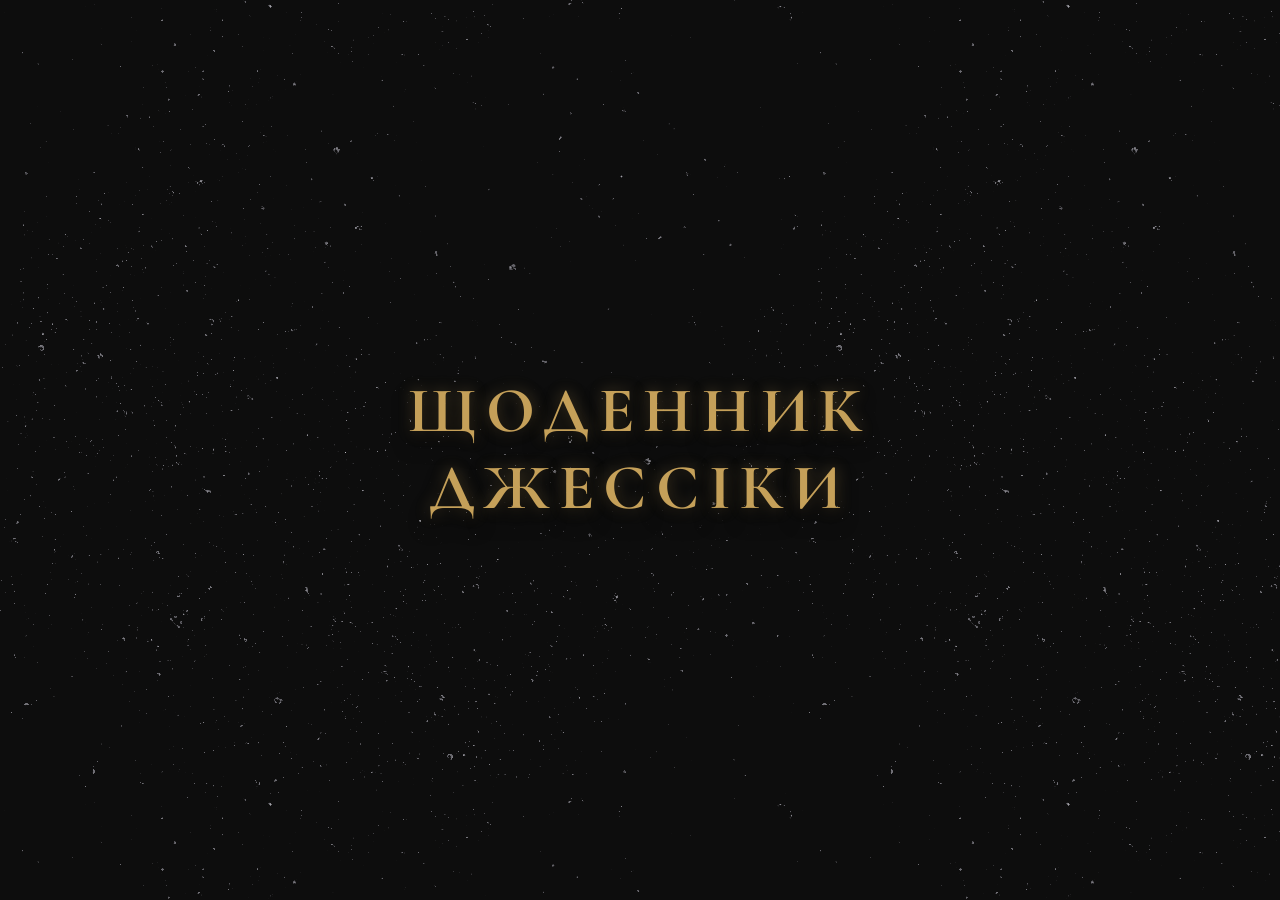
<file: uk/book1/html_0.html>
<!DOCTYPE html>
<html lang="uk">
<head>
<!-- Google tag (gtag.js) -->
<script async src="https://www.googletagmanager.com/gtag/js?id=G-QPC8KW5WGG"></script>
<script>
  window.dataLayer = window.dataLayer || [];
  function gtag(){dataLayer.push(arguments);}
  gtag('js', new Date());

  gtag('config', 'G-QPC8KW5WGG');
</script>
    <meta charset="UTF-8">
    <meta name="viewport" content="width=device-width, initial-scale=1.0">
    <title>Щоденник Джессіки — Вступ</title>
<link rel="preconnect" href="https://fonts.googleapis.com">
<link rel="preconnect" href="https://fonts.gstatic.com" crossorigin>
<link href="https://fonts.googleapis.com/css2?family=Cormorant+Garamond:ital,wght@0,400;0,600;0,700;1,400;1,600&family=Great+Vibes&display=swap" rel="stylesheet">
<link href="https://fonts.googleapis.com/css2?family=Cormorant+Garamond:ital,wght@0,400;0,600;0,700;1,400;1,600&family=Great+Vibes&family=Lora:ital,wght@0,400;0,500;0,600;1,400;1,500&display=swap" rel="stylesheet">
    
    <link rel="stylesheet" href="../../css/style.css">

<link rel="apple-touch-icon" sizes="180x180" href="../../img/icons/apple-touch-icon.png">
<link rel="icon" type="image/png" sizes="32x32" href="../../img/icons/favicon-32x32.png">
<link rel="icon" type="image/png" sizes="16x16" href="../../img/icons/favicon-16x16.png">
<link rel="manifest" href="../../img/icons/site.webmanifest">
</head>

<body>
    <!-- 2. ВСТАВЛЯЕМ ЭТОТ МИНИ-СКРИПТ СРАЗУ ПОСЛЕ BODY -->
    <!-- Он сработает со скоростью света, ДО того как страница отрисуется -->
    <script>
        (function() {
            var savedTheme = localStorage.getItem('activeSiteTheme') || 'theme-patient';
            document.body.classList.add(savedTheme);
        })();
    </script>

 <div id="screen-cover" class="screen active">
        <div id="particles-container"></div>
        <div class="cover-content">
            <div class="title-3d">Щоденник<br>Джессіки</div>
        </div>
        <div class="page-turn-trigger" id="btn-turn-page" title="Кликните, чтобы перевернуть страницу"></div>
    </div>

    <div id="screen-content" class="screen">
        
        <div id="mobile-menu-btn" class="mobile-menu-btn">
            <span></span><span></span><span></span>
        </div>
        
<div class="f11-hint" id="fullscreen-btn">
    ДЛЯ КОРЕКТНОЇ РОБОТИ САЙТУ<br>
    НАТИСНІТЬ <span class="f11-key">F11</span><br>
    ПОВНОЕКРАННИЙ РЕЖИМ
</div>

<aside class="sidebar elegant-sidebar">
<div class="sidebar-top-panel">
    
    <div class="sidebar-nav-col">
        <div class="nav-link main-link" id="btn-to-main-landing">
            Головна
        </div>
        <div class="nav-link sub-link" id="btn-back-to-menu">
            До вибору книг
        </div>
    </div>

    <div class="sidebar-divider"></div>

    <div class="sidebar-theme-col">
        <span class="theme-option active" id="theme-patient">Пацієнт</span>
        <span class="theme-option" id="theme-doctor">Психіатр</span>
    </div>

</div>

    <hr class="nav-divider">

    <div class="sidebar-gallery">
        <div class="gallery-btn old-money-btn" id="open-gallery">
            Галерея персонажів
        </div>
    </div>

    <hr class="nav-divider">
    
 <nav class="bookmarks">
        <ul class="chapter-list staircase-accordion">
            
            <li class="accordion-item">
                <div class="accordion-header">Вступ <span class="accordion-icon">+</span></div>
                <ul class="submenu-list">
                    <li data-file="html_0.html" data-target="0">Щоденник Джессіки</li>
                    <li data-file="html_0.html" data-target="3">Дійові особи</li>
                    <li data-file="html_0.html" data-target="8">Місця</li>
                    <li data-file="html_0.html" data-target="9">Пролог</li>
                </ul>
            </li>
            
<li class="accordion-item">
                <div class="accordion-header">Перший розділ <span class="accordion-icon">+</span></div>
                <ul class="submenu-list">
            
        <li class="accordion-item">
            <div class="accordion-header">Глава 1. Amour <span class="accordion-icon">+</span></div>
            <ul class="submenu-list">
                
                <li class="accordion-item">
                    <div class="accordion-header">1/3 Ідеальний екземпляр<span class="accordion-icon">+</span></div>
                    <ul class="submenu-list">
                        <li data-file="html_1.html" data-target="11">04.09.2019. Середа. Асоціації </li>
                        <li data-file="html_1.html" data-target="15">06.09.2019. П'ятниця. Молодші та старші</li>
                        <li data-file="html_1.html" data-target="19">08.09.2019. Неділя. Перший тиждень</li>
                    </ul>
                </li> <li class="accordion-item">
                    <div class="accordion-header">2/3 Психіатр та Батюшка<span class="accordion-icon">+</span></div>
                    <ul class="submenu-list">
                        <li data-file="html_1.html" data-target="21">09.09.2019. Понеділок. Удар у пах</li>
                        <li data-file="html_1.html" data-target="23">09.09.2019. Понеділок. Чужа історія</li>
                        <li data-file="html_1.html" data-target="26">09.09.2019. Понеділок. На крок ближче</li>
                        <li data-file="html_1.html" data-target="28">12.09.2019. Четвер. Шкільні вибори</li>
                        <li data-file="html_1.html" data-target="31">14.09.2019. Субота. Сеанс №6</li>
                        <li data-file="html_1.html" data-target="36">15.09.2019. Неділя. Неугодна молитва</li> 
                    </ul>
  </li> <li class="accordion-item">
                    <div class="accordion-header">3/3 Залиште все ось так<span class="accordion-icon">+</span></div>
                    <ul class="submenu-list">
                        <li data-file="html_1.html" data-target="39">17.09.2019. Вівторок. Шанувальник</li>
                        <li data-file="html_1.html" data-target="42">17.09.2019. Вівторок. Жодної ревності</li>
                        <li data-file="html_1.html" data-target="44">20.09.2019. П'ятниця. Мокра</li>
                        <li data-file="html_1.html" data-target="48">24.09.2019. Вівторок. Власний голос</li>
                        <li data-file="html_1.html" data-target="51">27.09.2019. П'ятниця. …під деревом</li>
                        <li data-file="html_1.html" data-target="54">30.09.2019. Понеділок.</li>
                        <li data-file="html_1.html" data-target="55">Останній запис за вересень</li>
                    </ul>
                </li> </ul>
       </li> <li class="accordion-item">
            <div class="accordion-header">Глава 2. На межі <span class="accordion-icon">+</span></div>
            <ul class="submenu-list">
                
                <li class="accordion-item">
                    <div class="accordion-header">1/4 Мандарин<span class="accordion-icon">+</span></div>
                    <ul class="submenu-list">
                        <li data-file="html_1.html" data-target="56">30.09.2019. Понеділок. Буратіно</li>
                        <li data-file="html_1.html" data-target="57">01.10.2019. Вівторок. Вітамінка</li>
                        <li data-file="html_1.html" data-target="60">02.10.2019. Середа. Заміна</li>
                        <li data-file="html_1.html" data-target="62">03.10.2019. Четвер. Агілера</li>
                        <li data-file="html_1.html" data-target="64">4–7.10.2019. Інша реальність</li>
                        <li data-file="html_1.html" data-target="67">07-08.10.2019. Привітання</li>
                        <li data-file="html_1.html" data-target="69">9–10.10.2019. Повернення</li>
                    </ul>
                </li>

                <li class="accordion-item">
                    <div class="accordion-header">2/4 Анекдот<span class="accordion-icon">+</span></div>
                    <ul class="submenu-list">
                        <li data-file="html_1.html" data-target="71">11.10.2019. П'ятниця. Неофіційні стосунки</li>
                        <li data-file="html_1.html" data-target="73">11.10.2019. П'ятниця. Дженніфер</li>
                        <li data-file="html_1.html" data-target="75">12.10.2019. Субота. Сеанс №7</li>
                        <li data-file="html_1.html" data-target="80">12.10.2019. Субота. Радикальні методи</li>
                        <li data-file="html_1.html" data-target="84">12.10.2019. Субота. План</li>
                    </ul>
                </li>

<li class="accordion-item">
                    <div class="accordion-header">3/4 Інструкція з читання<span class="accordion-icon">+</span></div>
                    <ul class="submenu-list">
                        <li data-file="html_1.html" data-target="86">14.10.2019. Понеділок. Кліфхенгер</li>
                        <li data-file="html_1.html" data-target="89">15.10.2019. Вівторок. Все нормально</li>
                        <li data-file="html_1.html" data-target="90">16.10.2019. Середа. До самого вікна</li>
                        <li data-file="html_1.html" data-target="95">17.10.2019. Четвер. Божевілля</li>
                        <li data-file="html_1.html" data-target="102">18.10.2019. П'ятниця. Твіст</li>
                        <li data-file="html_1.html" data-target="105">19.10.2019. Субота. Сеанс №8</li>
                        <li data-file="html_1.html" data-target="109">З архіву докторки Морган Браун. Клінічні нотатки.</li>
                    </ul>
                </li>

                <li class="accordion-item">
                    <div class="accordion-header">4/4 Постріл собі в ногу<span class="accordion-icon">+</span></div>
                    <ul class="submenu-list">
                        <li data-file="html_1.html" data-target="110">20.10.2019. Неділя. Нова баночка</li>
                        <li data-file="html_1.html" data-target="111">22.10.2019. Вівторок. Тема уроку</li>
                        <li data-file="html_1.html" data-target="113">23.10.2019. Середа. Нові стандарти</li>
                        <li data-file="html_1.html" data-target="117">24.10.2019. Четвер. Пацанська солідарність</li>
                        <li data-file="html_1.html" data-target="119">24.10.2019. Четвер. Свідків немає</li>
                        <li data-file="html_1.html" data-target="120">25.10.2019. П'ятниця. Колишня подружка</li>
                        <li data-file="html_1.html" data-target="124">25.10.2019. П'ятниця. Не така дискотека</li>
                        <li data-file="html_1.html" data-target="127">25.10.2019. П'ятниця. Дзвіночок. Не на урок</li>
                        <li data-file="html_1.html" data-target="130">25.10.2019. П'ятниця. Інші препарати</li>
                    </ul>
                </li>

                <li data-file="html_1.html" data-target="131" style="margin-top: 10px; padding-left: 15px;">15.02.2030. Запис №1</li>

</ul> 
</li> 
</ul> 
</li>

<li class="accordion-item">
                <div class="accordion-header">Другий розділ <span class="accordion-icon">+</span></div>
                <ul class="submenu-list">
                    
                    <li class="accordion-item">
                        <div class="accordion-header">Глава 3. Гола невагомість <span class="accordion-icon">+</span></div>
                        <ul class="submenu-list">
                            
                            <li class="accordion-item">
                                <div class="accordion-header">1/5 У сміттєвому кошику <span class="accordion-icon">+</span></div>
                                <ul class="submenu-list">
                                    <li data-file="html_2.html" data-target="133">25.10.2019. П'ятниця. Жива</li>
                                    <li data-file="html_2.html" data-target="135">26.10.2019. Субота. Мандарини</li>
                                </ul>
                            </li>

                            <li class="accordion-item">
                                <div class="accordion-header">2/5 Джон Вуд <span class="accordion-icon">+</span></div>
                                <ul class="submenu-list">
                                    <li data-file="html_2.html" data-target="141">01.11.2019. П'ятниця. Гарний хлопчик</li>
                                    <li data-file="html_2.html" data-target="149">01.11.2019. П'ятниця. Баскетбол і танці</li>
                                    <li data-file="html_2.html" data-target="156">01.11.2019. П'ятниця. Гроші не пахнуть</li>
                                    <li data-file="html_2.html" data-target="159">02.11.2019. Субота. Гарна дівчинка</li>
                                </ul>
                            </li>

                            <li class="accordion-item">
                                <div class="accordion-header">3/5 Дженніфер Холстен <span class="accordion-icon">+</span></div>
                                <ul class="submenu-list">
                                    <li data-file="html_2.html" data-target="161">03.11.2019. Неділя. «Чудові новини»</li>
                                    <li data-file="html_2.html" data-target="163">04.11.2019. Понеділок. Ґудзик</li>
                                </ul>
                            </li>

                            <li class="accordion-item">
                                <div class="accordion-header">4/5 Френсіс Джексон <span class="accordion-icon">+</span></div>
                                <ul class="submenu-list">
                                    <li data-file="html_2.html" data-target="166">05.11.2019. Вівторок. Заборонений плід</li>
                                    <li data-file="html_2.html" data-target="169">06.11.2019. Середа. Туман</li>
                                    <li data-file="html_2.html" data-target="171">06.11.2019. Середа. Кабінет офтальмолога</li>
                                    <li data-file="html_2.html" data-target="174">07.11.2019. Четвер. Без очей</li>
                                    <li data-file="html_2.html" data-target="176">08.11.2019. П'ятниця. Темно</li>
                                    <li data-file="html_2.html" data-target="179">08.11.2019. П'ятниця. Дірект смс</li>
                                    <li data-file="html_2.html" data-target="182">09.11.2019. Субота. Метиловий спирт</li>
                                    <li data-file="html_2.html" data-target="185">09.11.2019. Субота. Гидке каченя</li>
                                    <li data-file="html_2.html" data-target="190">10.11.2019. Неділя. Скарлетт</li>
                                </ul>
                            </li>
<li class="accordion-item">
    <div class="accordion-header">5/5 Джессіка Нолан <span class="accordion-icon">+</span></div>
    <ul class="submenu-list">
        <li data-file="html_2.html" data-target="193">Без дати</li>
        <li data-file="html_2.html" data-target="194">08.11.2019. Виписка</li>
        <li data-file="html_2.html" data-target="195">11.11.2019. Понеділок. Навіть не минуле</li>
        <li data-file="html_2.html" data-target="196">12.11.2019. Вівторок. Імунітет</li>
        <li data-file="html_2.html" data-target="197">16.11.2019. Субота. Сеанс №9</li>
        <li data-file="html_2.html" data-target="202">17.11.2019. Неділя. Іржавий парк</li>
        <li data-file="html_2.html" data-target="205">18.11.2019. Понеділок. Неможливо</li>
        <li data-file="html_2.html" data-target="206">19.11.2019. Вівторок. Кайдани знято</li>
        <li data-file="html_2.html" data-target="208">20.11.2019. Середа. Обідня перерва</li>
        <li data-file="html_2.html" data-target="213">21.11.2019. Четвер. Осуд</li>
        <li data-file="html_2.html" data-target="216">22.11.2019. П'ятниця. За старою схемою</li>
        <li data-file="html_2.html" data-target="217">22.11.2019. П'ятниця. Нотації Моніки</li>
        <li data-file="html_2.html" data-target="219">24.11.2019. Неділя. Фотографії</li>
        <li data-file="html_2.html" data-target="221">25.11.2019. Понеділок. Висновки</li>
</ul>
                            </li>
                        </ul> </li> <li class="accordion-item">
                        <div class="accordion-header">Глава 4. Енігма <span class="accordion-icon">+</span></div>
                        <ul class="submenu-list">
                            
                            <li class="accordion-item">
                                <div class="accordion-header">1/5 Альба / Еліза Солбейн / Діана Кроуфорд <span class="accordion-icon">+</span></div>
                                <ul class="submenu-list">
                                    <li data-file="html_2.html" data-target="228">30.11.2019. Субота. 15-й день народження Альби</li>
                                    <li data-file="html_2.html" data-target="233">30.11.2019. Субота. Гра в мафію. Правила</li>
                                    <li data-file="html_2.html" data-target="239">30.11.2019. Субота. Гра в мафію. Перша гра</li>
                                    <li data-file="html_2.html" data-target="240">30.11.2019. Субота. Гра в мафію. Друга гра</li>
                                    <li data-file="html_2.html" data-target="241">30.11.2019. Субота. Гра в мафію. Третя гра</li>
                                    <li data-file="html_2.html" data-target="243">30.11.2019. Субота. Різний інтерес</li>
                                </ul>
                            </li>

                            <li class="accordion-item">
                                <div class="accordion-header">2/5 Вероніка, Річард, Глен, Джулія, Мелісса <span class="accordion-icon">+</span></div>
                                <ul class="submenu-list">
                                    <li data-file="html_2.html" data-target="246">02.12.2019. Понеділок. Якісь чудові окуляри</li>
                                    <li data-file="html_2.html" data-target="253">03.12.2019. Вівторок. Свічки</li>
                                    <li data-file="html_2.html" data-target="255">03.12.2019. Вівторок. Ай, Кун, і тянки</li>
                                    <li data-file="html_2.html" data-target="258">04.12.2019. Середа. Водні процедури</li>
                                    <li data-file="html_2.html" data-target="260">07.12.2019. Субота. Знайдені записи</li>
                                    <li data-file="html_2.html" data-target="263">09.12.2019. Понеділок. Ієрархія</li>
                                    <li data-file="html_2.html" data-target="265">13.12.2019. П'ятниця. Фокалізація</li>
                                </ul>
                            </li>

                            <li class="accordion-item">
                                <div class="accordion-header">3/5 Новорічний фейл <span class="accordion-icon">+</span></div>
                                <ul class="submenu-list">
                                    <li data-file="html_2.html" data-target="270">14.12.2019. Субота. Сеанс №12</li>
                                    <li data-file="html_2.html" data-target="274">15.12.2019. Понеділок. Стаціонар</li>
                                    <li data-file="html_2.html" data-target="276">17.12.2019. Вівторок. Репетиції</li>
                                    <li data-file="html_2.html" data-target="280">21.12.2019. Субота. Дурепа</li>
                                    <li data-file="html_2.html" data-target="283">25.12.2019. Середа. Запрошення</li>
                                    <li data-file="html_2.html" data-target="287">25.12.2019. Середа. Забороняю</li>
                                    <li data-file="html_2.html" data-target="290">25.12.2019. Середа. Виступ</li>
                                    <li data-file="html_2.html" data-target="294">25.12.2019. Середа. Скасування</li>
                                </ul>
                            </li>

                            <li class="accordion-item">
                                <div class="accordion-header">4/5 День народження Френсіса <span class="accordion-icon">+</span></div>
                                <ul class="submenu-list">
                                    <li data-file="html_2.html" data-target="300">26.12.2019. Четвер. Підготовка до свята</li>
                                    <li data-file="html_2.html" data-target="303">26.12.2019. Четвер. А ось і ВОНА</li>
                                    <li data-file="html_2.html" data-target="307">26.12.2019. Четвер. П'ємо</li>
                                    <li data-file="html_2.html" data-target="311">26.12.2019. Четвер. Дзеркало і Я</li>
                                    <li data-file="html_2.html" data-target="316">**.**.20**. Четвер. Подвійна гра</li>
                                    <li data-file="html_2.html" data-target="317">26.12.2019. Четвер. П'ємо далі</li>
                                    <li data-file="html_2.html" data-target="319">26.12.2019. Четвер. Бонні і Клайд</li>
                                    <li data-file="html_2.html" data-target="321">26-27.12.2019. Північ. Навстіж</li>
                                    <li data-file="html_2.html" data-target="324">26-27.12.2019. Північ. Її</li>
                                    <li data-file="html_2.html" data-target="325">27.12.2019. П'ятниця. Мій подарунок</li>
                                </ul>
                            </li>
<li class="accordion-item">
                                <div class="accordion-header">5/5 Анонім <span class="accordion-icon">+</span></div>
                                <ul class="submenu-list">
                                    <li data-file="html_2.html" data-target="327">27.12.2019. П'ятниця. Голосно</li>
                                    <li data-file="html_2.html" data-target="330">27.12.2019. П'ятниця. Холод по шкірі</li>
                                    <li data-file="html_2.html" data-target="332">27.12.2019. П'ятниця. Перегар</li>
                                    <li data-file="html_2.html" data-target="336">27-28.12.2019. Злив</li>
                                </ul>
                            </li>
                        </ul> </li> <li class="accordion-item">
                        <div class="accordion-header">Глава 5. Лабіринт <span class="accordion-icon">+</span></div>
                        <ul class="submenu-list">
                            
                            <li class="accordion-item">
                                <div class="accordion-header">1/5 Червоні/Чорні <span class="accordion-icon">+</span></div>
                                <ul class="submenu-list">
                                    <li data-file="html_2.html" data-target="341">Альба — Дженніфер</li>
                                    <li data-file="html_2.html" data-target="345">Альба — Діана</li>
                                    <li data-file="html_2.html" data-target="349">28.12.2019. Субота. Річард і Глен</li>
                                    <li data-file="html_2.html" data-target="350">28.12.2019. Субота. Мелісса та подруги. Район Індарі</li>
                                    <li data-file="html_2.html" data-target="351">Альба — Ліззі</li>
                                    <li data-file="html_2.html" data-target="354">Альба — Марго</li>
                                </ul>
                            </li>

                            <li class="accordion-item">
                                <div class="accordion-header">2/5 Затишшя <span class="accordion-icon">+</span></div>
                                <ul class="submenu-list">
                                    <li data-file="html_2.html" data-target="356">28.12.2019. Субота. Оченята</li>
                                    <li data-file="html_2.html" data-target="359">28.12.2019. Субота. На годиннику час: відпустити</li>
                                    <li data-file="html_2.html" data-target="362">29.12.2019. Неділя. Квартира сестер</li>
                                    <li data-file="html_2.html" data-target="364">30.12.2019. Понеділок. Підтримка</li>
                                </ul>
                            </li>

                            <li class="accordion-item">
                                <div class="accordion-header">3/5 Конфронтація <span class="accordion-icon">+</span></div>
                                <ul class="submenu-list">
                                    <li data-file="html_2.html" data-target="366">31.12.2019. Вівторок. Прямий ефір</li>
                                    <li data-file="html_2.html" data-target="369">31.12.2019. Вівторок. Доставка</li>
                                    <li data-file="html_2.html" data-target="373">31.12.2019. Вівторок. Котилася торба</li>
                                    <li data-file="html_2.html" data-target="375">31.12.2019. Вівторок. Приготування</li>
                                    <li data-file="html_2.html" data-target="377">31.12.2019. Вівторок. Операція «Нічого особливого»</li>
                                    <li data-file="html_2.html" data-target="381">31.12.2019. Вівторок. Сніжна тиша</li>
                                    <li data-file="html_2.html" data-target="382">31.12.2019. Вівторок. П'ята гра в мафію</li>
                                </ul>
                            </li>

                            <li class="accordion-item">
                                <div class="accordion-header">4/5 Ізярг в ізянк зі <span class="accordion-icon">+</span></div>
                                <ul class="submenu-list">
                                    <li data-file="html_2.html" data-target="390">31.12.2019. Вівторок. Вихід з гри</li>
                                    <li data-file="html_2.html" data-target="394">31.12.2019. Вівторок. Прогрес</li>
                                    <li data-file="html_2.html" data-target="395">31.12.2019. Вівторок. Уламки на мандарини</li>
                                    <li data-file="html_2.html" data-target="399">01.01.2020. Середа. Чуже щастя</li>
                                    <li data-file="html_2.html" data-target="401">01.01.2020. Середа. Між двома</li>
                                    <li data-file="html_2.html" data-target="404">01.01.2020. Середа. Ванна кімната</li>
                                    <li data-file="html_2.html" data-target="406">01.01.2020. Середа. Мінус дві душі</li>
                                </ul>
                            </li>

                            <li class="accordion-item">
                                <div class="accordion-header">5/5 Все тільки починається <span class="accordion-icon">+</span></div>
                                <ul class="submenu-list">
                                    <li data-file="html_2.html" data-target="410">01.01.2020. Середа. Феміда</li>
                                </ul>
                            </li>

                        </ul> </li> </ul> </li>

<li class="accordion-item">
    <div class="accordion-header">Третій розділ<span class="accordion-icon">+</span></div>
    <ul class="submenu-list">
        
        <li class="accordion-item">
            <div class="accordion-header">Глава 6. Інверсія <span class="accordion-icon">+</span></div>
            <ul class="submenu-list">
                
                <li class="accordion-item">
                    <div class="accordion-header">1/8 Сестри <span class="accordion-icon">+</span></div>
                    <ul class="submenu-list">
                        <li data-file="html_3.html" data-target="415">01.01.2020. Середа. Бартон</li>
                        <li data-file="html_3.html" data-target="419">02.01.2020. Четвер. План руйнування</li>
                        <li data-file="html_3.html" data-target="421">02.01.2020. Четвер. Фу</li>
                        <li data-file="html_3.html" data-target="424">02.01.2020. Четвер. Тривога</li>
                    </ul>
                </li>

                <li class="accordion-item">
                    <div class="accordion-header">2/8 Дві смужки <span class="accordion-icon">+</span></div>
                    <ul class="submenu-list">
                        <li data-file="html_3.html" data-target="425">04.01.2020. Субота. Не твоя справа</li>
                        <li data-file="html_3.html" data-target="427">04.01.2020. Субота. Я знаю пароль</li>
                        <li data-file="html_3.html" data-target="429">04.01.2020. Субота. Розбитий телефон</li>
                        <li data-file="html_3.html" data-target="432">05.01.2020. Неділя. Незаплановане батьківство</li>
                        <li data-file="html_3.html" data-target="435">05.01.2020. Неділя. Трикутник</li>
                        <li data-file="html_3.html" data-target="441">05.01.2020. Неділя. Нудота</li>
                        <li data-file="html_3.html" data-target="443">05.01.2020. Неділя. «4ever bitches»</li>
                    </ul>
                </li>

                <li class="accordion-item">
                    <div class="accordion-header">3/8 Ф <span class="accordion-icon">+</span></div>
                    <ul class="submenu-list">
                        <li data-file="html_3.html" data-target="445">05.01.2020. Неділя. Бажання</li>
                        <li data-file="html_3.html" data-target="446">05.01.2020. Неділя. Діаманти</li>
                        <li data-file="html_3.html" data-target="448">06.01.2020. Понеділок. Іронія долі</li>
                        <li data-file="html_3.html" data-target="450">06.01.2020. Понеділок. Подруги</li>
                        <li data-file="html_3.html" data-target="452">06.01.2020. Понеділок. Вибачення</li>
                        <li data-file="html_3.html" data-target="455">06.01.2020. Понеділок. Гра в кішки-мишки</li>
                        <li data-file="html_3.html" data-target="456">07.01.2020. Вівторок. Гордість</li>
                        <li data-file="html_3.html" data-target="458">08.01.2020. Середа. Дріт</li>
                        <li data-file="html_3.html" data-target="460">08.01.2020. Середа. 24 години</li>
                    </ul>
                </li>

                <li class="accordion-item">
                    <div class="accordion-header">4/8 Час сплив <span class="accordion-icon">+</span></div>
                    <ul class="submenu-list">
                        <li data-file="html_3.html" data-target="462">09.01.2020. Четвер. Ім'я</li>
                        <li data-file="html_3.html" data-target="466">09.01.2020. Четвер. Злив</li>
                    </ul>
                </li>

                <li class="accordion-item">
                    <div class="accordion-header">5/8 Три кола пекла <span class="accordion-icon">+</span></div>
                    <ul class="submenu-list">
                        <li data-file="html_3.html" data-target="472">09.01.2020. Четвер. Гарячі голови</li>
                        <li data-file="html_3.html" data-target="477">09.01.2020. Четвер. Як справи?</li>
                        <li data-file="html_3.html" data-target="478">10.01.2020. П'ятниця. Опитування</li>
                        <li data-file="html_3.html" data-target="482">10.01.2020. П'ятниця. Допит</li>
                    </ul>
                </li>

                <li class="accordion-item">
                    <div class="accordion-header">6/8 33.33% <span class="accordion-icon">+</span></div>
                    <ul class="submenu-list">
                        <li data-file="html_3.html" data-target="486">10.01.2020. П'ятниця. Відсутність алібі</li>
                        <li data-file="html_3.html" data-target="489">10.01.2020. П'ятниця. Час сказати</li>
                        <li data-file="html_3.html" data-target="494">11.01.2020. Субота. Автобус</li>
                        <li data-file="html_3.html" data-target="498">11.01.2020. Субота. Ще раз — мафія</li>
                    </ul>
                </li>

                <li class="accordion-item">
                    <div class="accordion-header">7/8 Обійми <span class="accordion-icon">+</span></div>
                    <ul class="submenu-list">
                        <li data-file="html_3.html" data-target="508">11.01.2020. Субота. Сеанс №13</li>
                        <li data-file="html_3.html" data-target="512">11.01.2020. Субота. Безжальна</li>
                        <li data-file="html_3.html" data-target="515">**.**.202*. Неділя. Моя дитина</li>
                    </ul>
                </li>

                <li class="accordion-item">
                    <div class="accordion-header">8/8 Третій — не зайвий <span class="accordion-icon">+</span></div>
                    <ul class="submenu-list">
                        <li data-file="html_3.html" data-target="518">13.01.2020. Понеділок. Новенький</li>
                        <li data-file="html_3.html" data-target="521">13.01.2020. Понеділок. Методи Шерлока</li>
                        <li data-file="html_3.html" data-target="528">14.01.2020. Вівторок. Фото на пам'ять</li>
                    </ul>
                </li>

                <li data-file="html_3.html" data-target="532" style="margin-top: 10px; padding-left: 15px; cursor: pointer; list-style: none;">
                    15.02.2030. Запис №2
                </li>
            </ul>
        </li>

<li class="accordion-item">
    <div class="accordion-header">Глава 7. Навиворіт <span class="accordion-icon">+</span></div>
    <ul class="submenu-list">
        
        <li class="accordion-item">
            <div class="accordion-header">Підглава 1. Крістіан/Френсіс <span class="accordion-icon">+</span></div>
            <ul class="submenu-list">
                
                <li class="accordion-item">
                    <div class="accordion-header">1/10 Крістіан Стівенсон. Ланцюгова реакція <span class="accordion-icon">+</span></div>
                    <ul class="submenu-list">
                        <li data-file="html_3.html" data-target="533">15.01.2020. Середа. Людина під дощем</li>
                        <li data-file="html_3.html" data-target="540">15.01.2020. Середа. Переписочки</li>
                        <li data-file="html_3.html" data-target="541">16.01.2020. Четвер. Фізика</li>
                        <li data-file="html_3.html" data-target="545">16.01.2020. Четвер. Тактика</li>
                        <li data-file="html_3.html" data-target="548">17.01.2020. П'ятниця. Група підтримки</li>
                        <li data-file="html_3.html" data-target="551">17.01.2020. П'ятниця. Моніка</li>
                        <li data-file="html_3.html" data-target="556">17.01.2020. П'ятниця. Не стягую</li>
                        <li data-file="html_3.html" data-target="560">18.01.2020. Субота. Апельсинки та Кішечки</li>
                        <li data-file="html_3.html" data-target="561">18.01.2020. Субота. Лайв</li>
                    </ul>
                </li>

                <li class="accordion-item">
                    <div class="accordion-header">2/10 Еліза Солбейн. Альба все розповість <span class="accordion-icon">+</span></div>
                    <ul class="submenu-list">
                        <li data-file="html_3.html" data-target="563">18.01.2020. Субота. Ліззі</li>
                        <li data-file="html_3.html" data-target="568">18.01.2020. Субота. Троба</li>
                    </ul>
                </li>

                <li class="accordion-item">
                    <div class="accordion-header">3/10 Ще одна спроба <span class="accordion-icon">+</span></div>
                    <ul class="submenu-list">
                        <li data-file="html_3.html" data-target="575">19.01.2020. Неділя. Капітан команди</li>
                        <li data-file="html_3.html" data-target="578">19.01.2020. Неділя. Зіпсоване побачення</li>
                        <li data-file="html_3.html" data-target="585">19.01.2020. Неділя. Ще одна розмова</li>
                        <li data-file="html_3.html" data-target="587">20.01.2020. Понеділок. Не така</li>
                        <li data-file="html_3.html" data-target="590">20.01.2020. Понеділок. Без пари</li>
                        <li data-file="html_3.html" data-target="592">20.01.2020. Понеділок. Остання у списку потрібних</li>
                        <li data-file="html_3.html" data-target="595">20.01.2020. Понеділок. Погром</li>
                        <li data-file="html_3.html" data-target="597">20.01.2020. Понеділок. Опитування</li>
                        <li data-file="html_3.html" data-target="599">20.01.2020. Понеділок. Совість</li>
                    </ul>
                </li>

<li class="accordion-item">
    <div class="accordion-header">4/10 Людина за дверима <span class="accordion-icon">+</span></div>
    <ul class="submenu-list">
        <li data-file="html_3.html" data-target="602">21.01.2020. Вівторок. Татусь Ф</li>
        <li data-file="html_3.html" data-target="606">21.01.2020. Вівторок. Пара</li>
        <li data-file="html_3.html" data-target="608">21.01.2020. Вівторок. Ніж у спину</li>
        <li data-file="html_3.html" data-target="609">21.01.2020. Вівторок. Риба</li>
        <li data-file="html_3.html" data-target="612">21.01.2020. Вівторок. Коледж у Престоні</li>
    </ul>
</li>

<li class="accordion-item">
    <div class="accordion-header">5/10 Жорстока справедливість <span class="accordion-icon">+</span></div>
    <ul class="submenu-list">
        <li data-file="html_3.html" data-target="614">22.01.2020. Середа. Френсіс без пари</li>
        <li data-file="html_3.html" data-target="618">22.01.2020. Середа. Танець</li>
        <li data-file="html_3.html" data-target="620">22.01.2020. Середа. Прогулянка між рядків</li>
        <li data-file="html_3.html" data-target="624">23.01.2020. Четвер. На очах учителя</li>
        <li data-file="html_3.html" data-target="626">24.01.2020. П'ятниця. Блискітки</li>
        <li data-file="html_3.html" data-target="631">24.01.2020. П'ятниця. Тендітна дружба</li>
        <li data-file="html_3.html" data-target="632">25.01.2020. Субота. Сеанс №14</li>
        
        <li data-file="html_3.html" data-target="635" style="margin: 5px 0; padding-left: 15px; cursor: pointer; list-style: none; font-style: italic;">З архіву психіатра Морган Браун</li>

        <li data-file="html_3.html" data-target="636">26.01.2020. Неділя. Гравець. Ф'ючер</li>
    </ul>
</li>

<li class="accordion-item">
    <div class="accordion-header">6/10 Маніпуляція <span class="accordion-icon">+</span></div>
    <ul class="submenu-list">
        <li data-file="html_3.html" data-target="637">27.01.2020. Понеділок. Залишитися після уроку</li>
        <li data-file="html_3.html" data-target="639">28.01.2020. Вівторок. Тест</li>
        <li data-file="html_3.html" data-target="642">28.01.2020. Вівторок. Ревнощі</li>
        <li data-file="html_3.html" data-target="644">29.01.2020. Середа. Написана історія</li>
        <li data-file="html_3.html" data-target="648">30.01.2020. Четвер. Перлина в тіні</li>
        <li data-file="html_3.html" data-target="653">31.01.2020. П'ятниця. Вибір</li>
        <li data-file="html_3.html" data-target="656">31.01.2020. П'ятниця. Гра на виліт</li>
    </ul>
</li>

<li class="accordion-item">
    <div class="accordion-header">7/10 Вирок <span class="accordion-icon">+</span></div>
    <ul class="submenu-list">
        <li data-file="html_3.html" data-target="659">01.02.2020. Субота. Удача на боці магії</li>
        <li data-file="html_3.html" data-target="662">02.02.2020. Неділя. Кішечки</li>
        <li data-file="html_3.html" data-target="663">02.02.2020. Неділя. Повернення Ф'ючера</li>
        <li data-file="html_3.html" data-target="668">02.02.2020. Неділя. У презервативі</li>
        <li data-file="html_3.html" data-target="671">03.02.2020. Понеділок. Сусід</li>
    </ul>
</li>

<li class="accordion-item">
    <div class="accordion-header">8/10 Ім'я батька <span class="accordion-icon">+</span></div>
    <ul class="submenu-list">
        <li data-file="html_3.html" data-target="674">03.02.2020. Понеділок. Неможлива симпатія</li>
        <li data-file="html_3.html" data-target="676">03.02.2020. Понеділок. Нова дружба</li>
        <li data-file="html_3.html" data-target="681">04.02.2020. Вівторок. Збір проти венеричних захворювань</li>
        <li data-file="html_3.html" data-target="685">05.02.2020. Середа. І знову хвороба</li>
        <li data-file="html_3.html" data-target="686">05.02.2020. Середа. Щаслива</li>
        <li data-file="html_3.html" data-target="688">06.02.2020. Четвер. Запала</li>
        <li data-file="html_3.html" data-target="690">07.02.2020. П'ятниця. Нерозгаданим</li>
    </ul>
</li>

<li class="accordion-item">
    <div class="accordion-header">9/10 Фарс <span class="accordion-icon">+</span></div>
    <ul class="submenu-list">
        <li data-file="html_3.html" data-target="691">08.02.2020. Субота. Сеанс № 15-16</li>
        <li data-file="html_3.html" data-target="692">08.02.2020. Субота. Фарс</li>
        <li data-file="html_3.html" data-target="696">09.02.2020. Неділя. Мелісса</li>
        <li data-file="html_3.html" data-target="697">09.02.2020. Неділя. Примирення</li>
        <li data-file="html_3.html" data-target="702">09.02.2020. Неділя. Мрії збуваються</li>
        <li data-file="html_3.html" data-target="704">09.02.2020. Неділя. Повернення тітки</li>
    </ul>
</li>

<li class="accordion-item">
    <div class="accordion-header">10/10 Хибний слід <span class="accordion-icon">+</span></div>
    <ul class="submenu-list">
        <li data-file="html_3.html" data-target="708">10.02.2020. Понеділок. Подвійний удар</li>
        <li data-file="html_3.html" data-target="709">10.02.2020. Понеділок. Шоколадка</li>
        <li data-file="html_3.html" data-target="711">11.02.2020. Вівторок. Підозри</li>
        <li data-file="html_3.html" data-target="720">12.02.2020. Середа. Ранкові дебати</li>
        <li data-file="html_3.html" data-target="721">12.02.2020. Середа. Любов перемогла</li>
        <li data-file="html_3.html" data-target="723">13.02.2020. Четвер. Допоможи мені</li>
        <li data-file="html_3.html" data-target="724">13.02.2020. Четвер. Не бачу сенсу</li>
        <li data-file="html_3.html" data-target="725">13.02.2020. Четвер. Статистика</li>
    </ul>
</li>

<li data-file="html_3.html" data-target="727" style="margin-top: 10px; padding-left: 15px; cursor: pointer; list-style: none;">
                    15.02.2030. Запис №3
                </li>
</ul> </li> </ul> </li> </ul> </li>

<li class="accordion-item">
    <div class="accordion-header">Четвертий розділ<span class="accordion-icon">+</span></div>
    <ul class="submenu-list">
        
        <li class="accordion-item">
            <div class="accordion-header">Глава 7. Навиворіт <span class="accordion-icon">+</span></div>
            <ul class="submenu-list">
                
                <li class="accordion-item">
                    <div class="accordion-header">Підглава 2. День закоханих <span class="accordion-icon">+</span></div>
                    <ul class="submenu-list">
                        <li class="accordion-item">
                            <div class="accordion-header">1/4 Свідок <span class="accordion-icon">+</span></div>
                            <ul class="submenu-list">
                                <li data-file="html_4.html" data-target="729">14.02.2020. П'ятниця. Під градусом</li>
                                <li data-file="html_4.html" data-target="733">14.02.2020. П'ятниця. Більше ніж просто друг</li>
                                <li data-file="html_4.html" data-target="736">14.02.2020. П'ятниця. Світло за школою</li>
                            </ul>
                        </li>
                        <li class="accordion-item">
                            <div class="accordion-header">2/4 Барбі цього вечора <span class="accordion-icon">+</span></div>
                            <ul class="submenu-list">
                                <li data-file="html_4.html" data-target="738">14.02.2020. П'ятниця. Таємниці валентинок</li>
                            </ul>
                        </li>
                        <li class="accordion-item">
                            <div class="accordion-header">3/4 Молодша сестра <span class="accordion-icon">+</span></div>
                            <ul class="submenu-list">
                                <li data-file="html_4.html" data-target="744">14.02.2020. П'ятниця. Повільний танець</li>
                            </ul>
                        </li>
                        <li class="accordion-item">
                            <div class="accordion-header">4/4 Інше кохання <span class="accordion-icon">+</span></div>
                            <ul class="submenu-list">
                                <li data-file="html_4.html" data-target="750">14.02.2020. П'ятниця. Змова в коридорі</li>
                                <li data-file="html_4.html" data-target="753">14.02.2020. П'ятниця. Провісник</li>
                                <li data-file="html_4.html" data-target="754">14.02.2020. П'ятниця. Допомога Барбі</li>
                                <li data-file="html_4.html" data-target="756">14.02.2020. П'ятниця. Принцеса та потвора</li>
                                <li data-file="html_4.html" data-target="758">14.02.2020. П'ятниця. Сцена, яку ніхто не побачить</li>
                            </ul>
                        </li>
                    </ul>
                </li>

                <li class="accordion-item">
                    <div class="accordion-header">Підглава 3. Маски <span class="accordion-icon">+</span></div>
                    <ul class="submenu-list">
                        <li class="accordion-item">
                            <div class="accordion-header">1/2 Початок <span class="accordion-icon">+</span></div>
                            <ul class="submenu-list">
                                <li data-file="html_4.html" data-target="762">14.02.2020. П'ятниця. Утрьох</li>
                                <li data-file="html_4.html" data-target="766">14.02.2020. П'ятниця. Мишоловка</li>
                            </ul>
                        </li>
                        <li class="accordion-item">
                            <div class="accordion-header">2/2 кінець? <span class="accordion-icon">+</span></div>
                            <ul class="submenu-list">
                                <li data-file="html_4.html" data-target="768">14.02.2020. П'ятниця. Апогей</li>
                            </ul>
                        </li>
                    </ul>
                </li>

                <li class="accordion-item">
                    <div class="accordion-header">Підглава 4. Зриваємо ВСІ маски <span class="accordion-icon">+</span></div>
                    <ul class="submenu-list">
                        <li data-file="html_4.html" data-target="775">1/2 З попелу</li>
                        <li data-file="html_4.html" data-target="784">2/2 Вибух усього вулкана</li>
                    </ul>
                </li>

                <li class="accordion-item">
                    <div class="accordion-header">Підглава 5. Ті, хто вижив <span class="accordion-icon">+</span></div>
                    <ul class="submenu-list">
                        <li data-file="html_4.html" data-target="791">17.02.2020. Понеділок. Оголені стіни</li>
                    </ul>
                </li>
            </ul>
        </li>

        <li class="accordion-item">
            <div class="accordion-header">Глава 8. Артефакт <span class="accordion-icon">+</span></div>
            <ul class="submenu-list">
                <li data-file="html_4.html" data-target="792">1/3 03.06.2020 Дивлячись назад</li>
                <li data-file="html_4.html" data-target="793">2/3 18.06.2020 Таємниця окулярів</li>
                <li data-file="html_4.html" data-target="796">3/3 25.06.2020 Випускний</li>
            </ul>
        </li>

</ul> </li> <li class="accordion-item" style="margin-top: 25px;">
    <div class="accordion-header" style="font-weight: bold; text-transform: uppercase; letter-spacing: 1px;">
        ЕПІЛОГ <span class="accordion-icon">+</span>
    </div>
    <ul class="submenu-list">
        <li data-file="html_4.html" data-target="803">Про трилогію</li>
        
        <li data-file="html_4.html" data-target="804">26.06.2030. Запис №4</li>
            </ul>
        </li>
    </ul> </nav> <div class="sidebar-footer">
    <div class="copyright-text">
        © 2026 Пацієнт п'ятої палати<br>Усі права захищені
    </div>
</div>

</aside>

        <div class="book-viewport">
            <div class="click-zone zone-left" id="zone-prev" title="Попередня сторінка"></div>
            <div class="click-zone zone-right" id="zone-next" title="Наступна сторінка"></div>
            
            <div id="page-counter" class="page-counter"></div>
            
            <div class="art-book-container" id="pages-wrapper">
                
<div class="page active">
                    <div class="chapter-header">
                    <h1>ВСТУП</h1>
                    </div>
<p><span class="pov-marker">📓 Щоденник</span></p>
                    <p>Мене звати Джессіка.</p> 
                    <p>І мені поставили діагноз:</p> 
<p><span class="trauma">Синдром Аделі Гюго</span> <sup class="custom-note" tabindex="0" data-tooltip="Психічний розлад, що полягає у нерозділеній, одержимій любовній залежності, подібній до наркотичної.">[*]</sup></p>
                    <p>Рідкісна хвороба, що перетворює кохання на отруту,</p> 
                    <p>А серце — на бомбу з таймером.</p> 
                    <p>Тік-так.</p>
                    <div class="vzdoh"></div>
                    <p>Мені тринадцять років. Я божеволію.</p> 
                    <p><i>Такою себе пам'ятаю на початку історії.</i></p> 
                    <p>І нехай вас не бентежить мій вік. Знецінення тут недоречне. Мій стан — не просто сильна закоханість, він за межами любові, коли кохання стає смертельною пасткою. І це не метафора з дешевого роману і не дівчача драма з рожевими соплями, а гірка, гостра правда, яка спалює мене зсередини.</p>
                    <div class="vzdoh"></div>
                    <p>99,9&nbsp;% подібних щоденників — це суцільні ванільні секретики та малюнки милих єдинорогів, від чого навіть мені, підлітку, стає нудотно. Тому перед вами ті самі 0,1&nbsp;% — бруд, кров, трилер і щоденна боротьба за власну душу.</p>
                    <div class="vzdoh"></div>
                    <p>Усе почалося з миттєвого погляду і стрімко мчить до фіналу, якого я боюся до чортиків і чекаю до тремтіння в колінах. Адже він закінчиться або моїм абсолютним божевіллям, або повним тріумфом. Починається гра на виживання. І зрозуміло лише одне: це вирішиш ти — хто з нас був чудовиськом, а хто — жертвою.</p>
                </div>

                <div class="page">
                    <div class="chapter-header">
                    <h1>ВСТУП</h1>
                    </div>        
                    <p>Френсіс, 16 років. Красунчик. Досконалість.</p>
                    <p>Він став моїм усім. Його сміх звучить у голові навіть уві сні, і я прокидаюся з його луною. Його очі — як ключі до мого серця, що відмикають щось заборонене, але таке принадне. Його руки — міцніші за будь-які замки. Обіймаючи мене, вони тримають увесь мій світ.</p>
                    <div class="vzdoh"></div>
                    <p>А потім у нього з'явилася дівчина — Альба, 14 років. Сука. Дефект.</p>
                    <p>Вона та, від вигляду якої нудить. І ті самі губи, що мали бути моїми, тепер належали їй. Це і стало кінцем мого безтурботного дитинства.</p>
                    <div class="vzdoh"></div>
                    <p>Світ навколо завалився. Не просто похитнувся — він розпався на атоми, перетворившись на безмовну, липку тишу. Їжа стала на смак як пісок. Сон обернувся на кошмари, де його обличчя ввижалося в кожному кутку.</p>
                    <p>Мої літні канікули минули в спальні за зачиненими дверима.</p>
                    <p>У нас православна родина, тому мама молилася за мене щодня, ставила свічки в церкві, скаржилася батюшці, доки він не порадив відвезти мене до знайомого психіатра.</p>
                    <p>Лікувати кохання? Лікувати цей пронизливий біль, цю мертву порожнечу, яка зжирає тебе зсередини?</p> 
                    <p>Я лише всміхнулася. Холодно. Зло.</p>
                    <div class="vzdoh"></div>
                    <p>У школі всі думали, що це просто історія про дурне дівчисько. Не перша і не остання, яка невдало закохалася в найбажанішого хлопця… Нехай думають. Нехай шепочуться. Нехай сміються. Вони просто не розуміють — це інше. Плакати в подушку я більше не збиралася. І для початку мені потрібно було позбутися його нової дівчини.</p>
                </div>

                <div class="page">
                    <div class="chapter-header">
                    <h1>ВСТУП</h1>
                    </div>
                    <p>Я стала її «подругою». Солодкою. Турботливою. Бездоганною. Мої лайки та коменти під її фотками, кивки на її тупі жарти, обмін улюбленими футболками — усе це було частиною одного великого, повільного, безжального плану. Альба навіть не підозрювала, як сильно він мені потрібен. За пару тижнів я втерлася в довіру настільки, що вже вичікувала ідеальний момент, аби завдати удару. Але… вони просто розійшлися. Без драми. Без криків. Без сварок.</p>
                    <p>І я розквітла.</p>
                    <p>Повітря знову стало приємним. Кольори набули насиченості. Їжа стала смачною. Але він досі не був моїм.</p>
                    <p>Альба мене розкусила. Здогадалася, що я була поруч із нею тільки через Френсісa. Тому вирішила: якщо він не її — значить, нічий.</p>
                    <div class="vzdoh"></div>
                    <p>В останній день сірого літа вона написала:</p>
                    <p>«Ти ніколи для нього не станеш номером один. Бо це місце зайняте — мною».</p>
                    <p>І тоді я зрозуміла: це не кінець. Це тільки початок.</p>
                    <p>Адже дівчинка з синдромом Аделі готова піти на все.</p>
                    <p>А чим готова ризикнути вона?</p>
                    <div class="vzdoh"></div>
                    <p><i>Перегортаючи сторінки, ти думатимеш, що зрозумів, у що грають ці дітки, але лише дочитавши до кінця — збагнеш, як сильно в усьому помилявся.</i></p>
<details class="music-box" ontoggle="stopOthers(this)">
    <summary>
        <span>🎧 Слухати Lana Del Rey — Born To Die</span>
    </summary>
    
    <div class="music-content">
        <p class="music-source-label">Spotify</p>
        <iframe data-src="https://open.spotify.com/embed/track/4Ouhoi2lAhrLJKFzUqEzwl?utm_source=generatort&theme=0" src="" width="100%" height="80" frameborder="0" allowtransparency="true" allow="encrypted-media"></iframe>
        
        <p class="music-source-label">YouTube</p>
        <iframe data-src="https://www.youtube.com/embed/Bag1gUxuU0g?si=Y5RNTedT0ynbPyIG" src="" width="100%" height="150" frameborder="0" allowfullscreen></iframe>
    </div>
</details>
</div>
                <div class="page">
                    <div class="chapter-header">
                        <h1>🎭 Дійові особи</h1>
                    </div>
                    <p>11-й клас:</p>
                    <p><span class="highlight" style="font-size: 1.2em;">Френсіс Джексон</span> — 16–17 років, школа №5.</p>
                    <p><span class="highlight" style="font-size: 1.2em;">Джон Вуд</span> — 16–17 років, школа №5.</p>
                    <p><span class="highlight" style="font-size: 1.2em;">Крістіан Стівенсон</span> — 18 років, школа №5.</p>
                    <p><span style="font-size: 0.8em;">Білл — 16–17 років, школа №5.</span></p>
                    <p><span style="font-size: 0.8em;">Агілера — 16–17 років, школа №1.</span></p>
                    <p><span style="font-size: 0.8em;">Скарлетт — 16–17 років, школа №1.</span></p>
                    <br>
                    <p>10-й клас:</p>
                    <p>Саймон — 15-16 років, школа №5.</p>
                    <p>Фред — 15-16 років, школа №5.</p>
                    <p><span style="font-size: 0.7em;">Зої — 15 років, школа №1.</span></p>
                    <p><span style="font-size: 0.7em;">Грейс — 16 років, школа №2.</span></p>
                    <p><span style="font-size: 0.6em;">Кларенс — 16 років, школа №2.</span></p>
                    <br>
                    <p>9-й клас:</p>
                    <p><span class="highlight" style="font-size: 1.2em;">Альба Солбейн</span> — 14–15 років, школа №1.</p>
                    <p><span class="highlight" style="font-size: 1.2em;">Дженніфер Холстен</span> — 14–15 років, школа №5.</p> 
                    <p><span style="font-size: 0.8em;">Ешлі — 15 років, школа №5.</span></p>
                    <p><span style="font-size: 0.8em;">Сем — 14 років, школа №5.</span></p>
                    <p><span style="font-size: 0.8em;">Майкл — 15 років, школа №1.</span></p>
                    <p><span style="font-size: 0.6em;">Олівія — 14 років, школа №1.</span></p>
                    <p><span style="font-size: 0.6em;">Софія Коллінз — 14 років, школа №1.</span></p>
                </div>

                <div class="page">
                    <div class="chapter-header">
                        <h1>🎭 Дійові особи</h1>
                    </div>
                    <p>8-й клас:</p>
                    <p><span class="highlight" style="font-size: 1.2em;">Джессіка Нолан</span> — 13–14 років, школа №5.</p>
                    <p><span class="highlight" style="font-size: 1.2em;">Діана Кроуфорд</span> — 14 років, школа №5.</p>
                    <p>Ліллі — 13-14 років, школа №5.</p>
                    <p>Глен — 13-14 років, школа №5.</p>
                    <p><span style="font-size: 0.8em;">Алекс — 14 років, школа №14, Престон.</span></p>
                    <p><span style="font-size: 0.8em;">Чарлі — 13–14 років, школа №5.</span></p>
                    <p><span style="font-size: 0.8em;">Емма — 14 років, школа №1.</span></p>
                    <p><span style="font-size: 0.6em;">Елізабет Нолан?</span></p>
                    <br>
                    <p>7-й клас:</p>
                    <p><span class="highlight" style="font-size: 1.2em;">Еліза Солбейн (Ліззі)</span> — 13 років, школа №1.</p>
                    <p><span class="highlight" style="font-size: 1.2em;">Річард Леннон</span> — 12–13 років, школа №5.</p>
                    <p>Мелісса — 13 років, школа №5.</p>
                    <p><span style="font-size: 0.8em;">Джулія Роуз — 12–13 років, школа №5.</span></p>
                    <p><span style="font-size: 0.8em;">Мейв — 12–13 років, школа №5.</span></p>
                    <p><span style="font-size: 0.8em;">Кейт — 11–12 років, школа №5.</span></p>
                    <p><span style="font-size: 0.8em;">Хлоя — 13 років, школа №5.</span></p>
                    <p><span style="font-size: 0.8em;">Ден — 12–13 років, школа №5.</span></p>
                    <p><span style="font-size: 0.7em;">Роберт — 12 років, школа №5.</span></p>
                    <p><span style="font-size: 0.8em;">Бет Холстен (Бетті) — 13 років, школа №1.</span></p>
                    <p><span style="font-size: 0.7em;">Боббі — 12 років, школа №1.</span></p>
                </div>

                <div class="page">
                    <div class="chapter-header">
                    <h1>🎭 Дійові особи</h1>
                    </div>
                    <p>6-й клас:</p>
                    <p><span class="highlight" style="font-size: 1.2em;">Вероніка Роуз</span> — 11–12 років, школа №5.</p>
                    <p>Нейтан — 11-12 років, школа №1.</p>
                    <p><span style="font-size: 0.7em;">Дейзі — 11 років, школа №5.</span></p>
                    <p><span style="font-size: 0.7em;">Джиммі — 11 років, школа №5.</span></p>
                    <p><span style="font-size: 0.7em;">Трево — 11 років, школа №5.</span></p>
                    <br>
                    <p>Молодші/Дитячий садок:</p>
                    <p><span style="font-size: 0.8em;">Лея Нолан — 6 років.</span></p>
                    <p><span style="font-size: 0.8em;">Джордж Нолан — 6 років.</span></p>
                    <p><span style="font-size: 0.7em;">Фелікс (молодший брат Джона Вуда) — 7 років.</span></p>
                    <p><span style="font-size: 0.7em;">Авраам (хокей) — 7 років.</span></p>
                    <br>
                    <p>Коледж у Престоні:</p>
                    <p><span class="highlight" style="font-size: 1.2em;">Льюїс (Ф'ючер)</span> — 19–20 років, третій курс, навчався у школі №1.</p>
                    <p><span class="highlight" style="font-size: 1.2em;">Марго</span> — 18 років, перший курс, навчалася у школі №1.</p>
                    <p><span style="font-size: 0.8em;">Девід Магваєр — 18 років, перший курс, навчався у школі №5.</span></p>
                    <p><span style="font-size: 0.8em;">Ірвін — 16 років, пішов після 9-го класу, навчався у школі №5.</span></p>
                    <p><span style="font-size: 0.7em;">Лія Кроуфорд (брат Діани) — 18 років, перший курс, навчався у школі №5.</span></p>
                </div>

                <div class="page">
                    <div class="chapter-header">
                    <h1>🎭 Дійові особи</h1>
                    </div>
                    <p>Батьки:</p>
                    <p>Аннета (мама Джессіки) — 47 років.</p>
                    <p><span style="font-size: 0.7em;">Батько Джессіки — 50 років.</span></p>
                    <p>Батько Френсіса — 40 років.</p>
                    <p><span style="font-size: 0.7em;">Мама Френсіса — 39 років.</span></p>
                    <p>Сара (мама Джона) — 40 років.</p>
                    <p><span style="font-size: 0.7em;">Мама Діани — 39 років.</span></p>
                    <br>
                    <p>Вчителі:</p>
                    <p>Шерон Сандерс (вчитель зарубіжної літератури, завуч) — 71 рік.</p>
                    <p>Моніка (класний керівник 8-го класу, вчитель історії) — 30 років.</p>
                    <p><span style="font-size: 0.8em;">Кімберлі Андерсон (завуч) — 38 років.</span></p>
                    <p><span style="font-size: 0.8em;">Міс Сміт (директор) — 65 років.</span></p>
                    <p><span style="font-size: 0.8em;">Міс Кларк (педагог-організатор) — 25 років.</span></p>
                    <p><span style="font-size: 0.8em;">Грегорі МакКалістер (вчитель фізики) — 73 роки.</span></p>
                    <p><span style="font-size: 0.8em;">Міс О’Ніл (вчитель французької мови) — 58 років.</span></p>
                    <p><span style="font-size: 0.8em;">Міс Паттерсон (вчитель англійської мови) — 70 років.</span></p>
                </div>

                <div class="page">
                    <div class="chapter-header">
                    <h1>🎭 Дійові особи</h1>
                    </div>
                    <p>Інші:</p>
                    <p><span class="highlight" style="font-size: 1.2em;">Морган Браун (психіатр)</span>  — 55 років.</p>
                    <p><span style="font-size: 0.8em;">Отець Бернард (священник) — 46 років.</span></p>
                    <p><span style="font-size: 0.8em;">Тітка сестер Солбейн — 42 роки.</span></p>
                    <p><span style="font-size: 0.8em;">Бартон — 27 років.</span></p>
                    <p><span style="font-size: 0.7em;">Старший брат Джессіки — 22 роки.</span></p>
                    <p><span style="font-size: 0.7em;">Ектор — 48 років.</span></p>
                    <p><span style="font-size: 0.7em;">Шарлотта (тітка Діани) — 40 років.</span></p>
                    <p><span style="font-size: 0.7em;">Бабуся Дженніфер — 59 років.</span></p>
                    <p><span style="font-size: 0.7em;">Гордон (сусід знизу на орендованій квартирі) — 75 років.</span></p>
                    <p><span style="font-size: 0.7em;">Стефан Стівенсон — 19-20 років.</span></p>
                </div>

                <div class="page">
                    <div class="chapter-header">
                        <h1>🗺️ Місця</h1>
                    </div>
                    <p><span class="highlight">Американ</span> — країна, в якій відбуваються події.</p>
                    <p><span class="highlight">Вайтфілд</span> — місто, центр історії.</p>
                    <p><span class="highlight">Престон</span> — центр штату (40 км від Вайтфілда). Тут розташована психіатрична лікарня та коледж.</p>
                    <p><span class="highlight">Індарі</span> — район у Вайтфілді, де живе більшість героїв.</p>
                    <p><span class="highlight">Орендована квартира для свят на Індарі.</span></p>
                    <p><span class="highlight">Піцерія у Вайтфілді.</span></p>
                </div>

                    <div class="page">
                    <div class="chapter-header">
                    <h1>ПРОЛОГ</h1>
                    </div>  
<p><span class="pov-marker">📓 Щоденник</span></p>
    <p>Я не сплю.</p>
    <p>У кімнаті душно — чи мені здалося?</p>
    <p>Двері та вікна навстіж, але повітря все одно стоїть на місці. Холодне місячне світло не приносить прохолоди. Усе всередині скручується — ніби хтось спалює мене дотла, залишаючи чорні вуглинки мертвої тканини.</p>
    <p>Так, моє тіло ломить після того, як я перестала приймати антидепресанти. Не хочу, щоб у школі побачили мене іншою: втомленою, безжиттєвою та вічно сонною.</p>
    <div class="vzdoh"></div>
    <p>Вранці я встала тільки після третього сигнала будильника.</p> 
    <p>Автоматично почистила зуби. Натягнула спідницю. Спробувала сама підрівняти чубчик.</p>
    <p>Дивлюся у дзеркало — і не бачу себе.</p>
    <p>Тільки дівчинку, яка ще не здогадується, що цей рік стане її агонією.</p>
</div>

            </div>
        </div>
    </div>

<audio id="audio-cover-flip" src="../../audio/pr.mp3" preload="auto"></audio>

<audio id="audio-page-flip" src="../../audio/pr.mp3"></audio>
<audio id="audio-book-close" src="../../audio/kviboruk.mp3"></audio>

<script src="../../js/book.js"></script>

<div id="gallery-modal" class="gallery-overlay">
    
    <div class="gallery-content">
        
 <h2 class="gallery-title">Фотоальбом</h2>

        <div class="gallery-grid">
            <div class="section-cover-container">
                <img src="../../img/book1/cover-1.webp" alt="Джессіка" class="section-cover-art" loading="lazy" decoding="async">
                <p class="cover-caption">Джессіка</p>
            </div>
            
            <div class="section-cover-container">
                <img src="../../img/book1/cover-2.webp" alt="Френсіс" class="section-cover-art" loading="lazy" decoding="async">
                <p class="cover-caption">Френсіс</p>
            </div>

            <div class="section-cover-container">
                <img src="../../img/book1/cover-3.webp" alt="Альба" class="section-cover-art" loading="lazy" decoding="async">
                <p class="cover-caption">Альба</p>
            </div>

            <div class="section-cover-container">
                <img src="../../img/book1/cover-4.webp" alt="Еліза" class="section-cover-art" loading="lazy" decoding="async">
                <p class="cover-caption">Еліза</p>
            </div>

            <div class="section-cover-container">
                <img src="../../img/book1/cover-5.webp" alt="Марго" class="section-cover-art" loading="lazy" decoding="async">
                <p class="cover-caption">Марго</p>
            </div>

            <div class="section-cover-container">
                <img src="../../img/book1/cover-6.webp" alt="Льюїс (Ф'ючер)" class="section-cover-art" loading="lazy" decoding="async">
                <p class="cover-caption">Льюїс (Ф'ючер)</p>
            </div>

            <div class="section-cover-container">
                <img src="../../img/book1/cover-7.webp" alt="Діана" class="section-cover-art" loading="lazy" decoding="async">
                <p class="cover-caption">Діана</p>
            </div>

            <div class="section-cover-container">
                <img src="../../img/book1/cover-8.webp" alt="Джон" class="section-cover-art" loading="lazy" decoding="async">
                <p class="cover-caption">Джон</p>
            </div>

            <div class="section-cover-container">
                <img src="../../img/book1/cover-9.webp" alt="Вероніка" class="section-cover-art" loading="lazy" decoding="async">
                <p class="cover-caption">Вероніка</p>
            </div>

            <div class="section-cover-container">
                <img src="../../img/book1/cover-10.webp" alt="Річард" class="section-cover-art" loading="lazy" decoding="async">
                <p class="cover-caption">Річард</p>
            </div>

            <div class="section-cover-container">
                <img src="../../img/book1/cover-11.webp" alt="Крістіан" class="section-cover-art" loading="lazy" decoding="async">
                <p class="cover-caption">Крістіан</p>
            </div>

            <div class="section-cover-container">
                <img src="../../img/book1/cover-12.webp" alt="Дженніфер" class="section-cover-art" loading="lazy" decoding="async">
                <p class="cover-caption">Дженніфер</p>
            </div>

            <div class="section-cover-container">
                <img src="../../img/book1/cover-13.webp" alt="Міс Морган Браун" class="section-cover-art" loading="lazy" decoding="async">
                <p class="cover-caption">Міс Морган Браун</p>
            </div>

            <div class="section-cover-container">
                <img src="../../img/book1/cover-14.webp" alt="Доросла Альба" class="section-cover-art" loading="lazy" decoding="async">
                <p class="cover-caption">Доросла Альба</p>
            </div>

        </div> <div class="gallery-close-text" id="close-gallery-bottom">ЗАКРИТИ АРХІВ</div>
        
    </div> </div> </body>
</html>
</file>
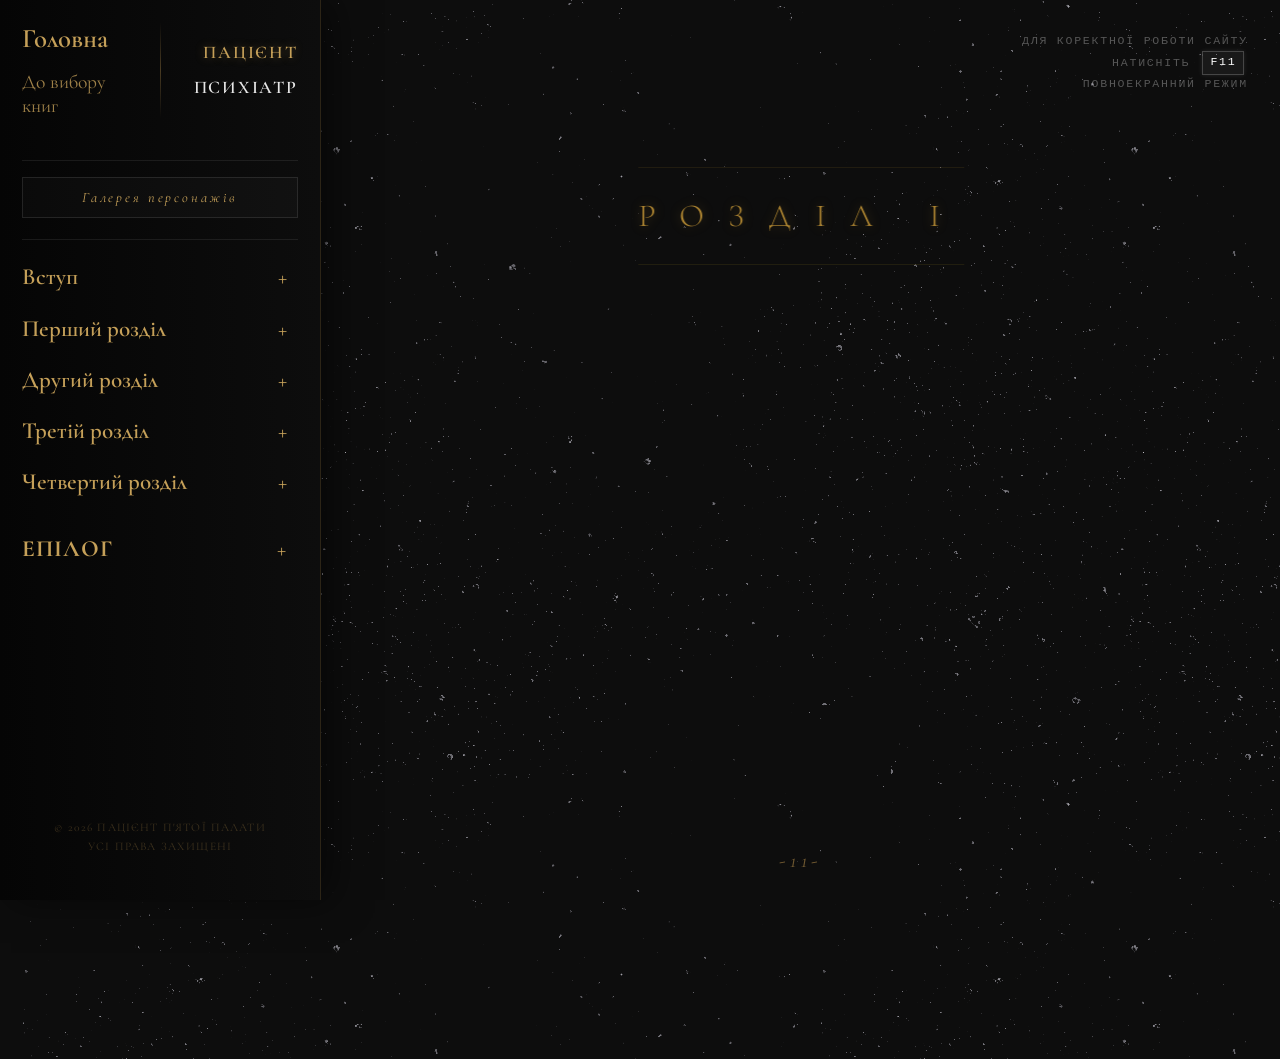
<file: uk/book1/html_1.html>
<!DOCTYPE html>
<html lang="uk">
<head>
<!-- Google tag (gtag.js) -->
<script async src="https://www.googletagmanager.com/gtag/js?id=G-QPC8KW5WGG"></script>
<script>
  window.dataLayer = window.dataLayer || [];
  function gtag(){dataLayer.push(arguments);}
  gtag('js', new Date());

  gtag('config', 'G-QPC8KW5WGG');
</script>
    <meta charset="UTF-8">
    <meta name="viewport" content="width=device-width, initial-scale=1.0">
    <title>Розділ I</title>
    <link href="https://fonts.googleapis.com/css2?family=Cormorant+Garamond:ital,wght@0,400;0,600;0,700;1,400;1,600&family=Great+Vibes&display=swap" rel="stylesheet">
    
    <link rel="stylesheet" href="../../css/style.css">

<link rel="apple-touch-icon" sizes="180x180" href="../../img/icons/apple-touch-icon.png">
<link rel="icon" type="image/png" sizes="32x32" href="../../img/icons/favicon-32x32.png">
<link rel="icon" type="image/png" sizes="16x16" href="../../img/icons/favicon-16x16.png">
<link rel="manifest" href="../../img/icons/site.webmanifest">   
</head>

<body data-offset="10">

    <!-- 2. ВСТАВЛЯЕМ ЭТОТ МИНИ-СКРИПТ СРАЗУ ПОСЛЕ BODY -->
    <!-- Он сработает со скоростью света, ДО того как страница отрисуется -->
    <script>
        (function() {
            var savedTheme = localStorage.getItem('activeSiteTheme') || 'theme-patient';
            document.body.classList.add(savedTheme);
        })();
    </script>

    <div id="screen-content" class="screen active" style="opacity: 1;"> 
        <div id="mobile-menu-btn" class="mobile-menu-btn">
            <span></span><span></span><span></span>
        </div>
        
<div class="f11-hint" id="fullscreen-btn">
    ДЛЯ КОРЕКТНОЇ РОБОТИ САЙТУ<br>
    НАТИСНІТЬ <span class="f11-key">F11</span><br>
    ПОВНОЕКРАННИЙ РЕЖИМ
</div>

<aside class="sidebar elegant-sidebar">
<div class="sidebar-top-panel">
    
    <div class="sidebar-nav-col">
        <div class="nav-link main-link" id="btn-to-main-landing">
            Головна
        </div>
        <div class="nav-link sub-link" id="btn-back-to-menu">
            До вибору книг
        </div>
    </div>

    <div class="sidebar-divider"></div>

    <div class="sidebar-theme-col">
        <span class="theme-option active" id="theme-patient">Пацієнт</span>
        <span class="theme-option" id="theme-doctor">Психіатр</span>
    </div>

</div>

    <hr class="nav-divider">

    <div class="sidebar-gallery">
        <div class="gallery-btn old-money-btn" id="open-gallery">
            Галерея персонажів
        </div>
    </div>

    <hr class="nav-divider">
    
 <nav class="bookmarks">
        <ul class="chapter-list staircase-accordion">
            
            <li class="accordion-item">
                <div class="accordion-header">Вступ <span class="accordion-icon">+</span></div>
                <ul class="submenu-list">
                    <li data-file="html_0.html" data-target="0">Щоденник Джессіки</li>
                    <li data-file="html_0.html" data-target="3">Дійові особи</li>
                    <li data-file="html_0.html" data-target="8">Місця</li>
                    <li data-file="html_0.html" data-target="9">Пролог</li>
                </ul>
            </li>
            
<li class="accordion-item">
                <div class="accordion-header">Перший розділ <span class="accordion-icon">+</span></div>
                <ul class="submenu-list">
            
        <li class="accordion-item">
            <div class="accordion-header">Глава 1. Amour <span class="accordion-icon">+</span></div>
            <ul class="submenu-list">
                
                <li class="accordion-item">
                    <div class="accordion-header">1/3 Ідеальний екземпляр<span class="accordion-icon">+</span></div>
                    <ul class="submenu-list">
                        <li data-file="html_1.html" data-target="11">04.09.2019. Середа. Асоціації </li>
                        <li data-file="html_1.html" data-target="15">06.09.2019. П'ятниця. Молодші та старші</li>
                        <li data-file="html_1.html" data-target="19">08.09.2019. Неділя. Перший тиждень</li>
                    </ul>
                </li> <li class="accordion-item">
                    <div class="accordion-header">2/3 Психіатр та Батюшка<span class="accordion-icon">+</span></div>
                    <ul class="submenu-list">
                        <li data-file="html_1.html" data-target="21">09.09.2019. Понеділок. Удар у пах</li>
                        <li data-file="html_1.html" data-target="23">09.09.2019. Понеділок. Чужа історія</li>
                        <li data-file="html_1.html" data-target="26">09.09.2019. Понеділок. На крок ближче</li>
                        <li data-file="html_1.html" data-target="28">12.09.2019. Четвер. Шкільні вибори</li>
                        <li data-file="html_1.html" data-target="31">14.09.2019. Субота. Сеанс №6</li>
                        <li data-file="html_1.html" data-target="36">15.09.2019. Неділя. Неугодна молитва</li> 
                    </ul>
  </li> <li class="accordion-item">
                    <div class="accordion-header">3/3 Залиште все ось так<span class="accordion-icon">+</span></div>
                    <ul class="submenu-list">
                        <li data-file="html_1.html" data-target="39">17.09.2019. Вівторок. Шанувальник</li>
                        <li data-file="html_1.html" data-target="42">17.09.2019. Вівторок. Жодної ревності</li>
                        <li data-file="html_1.html" data-target="44">20.09.2019. П'ятниця. Мокра</li>
                        <li data-file="html_1.html" data-target="48">24.09.2019. Вівторок. Власний голос</li>
                        <li data-file="html_1.html" data-target="51">27.09.2019. П'ятниця. …під деревом</li>
                        <li data-file="html_1.html" data-target="54">30.09.2019. Понеділок.</li>
                        <li data-file="html_1.html" data-target="55">Останній запис за вересень</li>
                    </ul>
                </li> </ul>
       </li> <li class="accordion-item">
            <div class="accordion-header">Глава 2. На межі <span class="accordion-icon">+</span></div>
            <ul class="submenu-list">
                
                <li class="accordion-item">
                    <div class="accordion-header">1/4 Мандарин<span class="accordion-icon">+</span></div>
                    <ul class="submenu-list">
                        <li data-file="html_1.html" data-target="56">30.09.2019. Понеділок. Буратіно</li>
                        <li data-file="html_1.html" data-target="57">01.10.2019. Вівторок. Вітамінка</li>
                        <li data-file="html_1.html" data-target="60">02.10.2019. Середа. Заміна</li>
                        <li data-file="html_1.html" data-target="62">03.10.2019. Четвер. Агілера</li>
                        <li data-file="html_1.html" data-target="64">4–7.10.2019. Інша реальність</li>
                        <li data-file="html_1.html" data-target="67">07-08.10.2019. Привітання</li>
                        <li data-file="html_1.html" data-target="69">9–10.10.2019. Повернення</li>
                    </ul>
                </li>

                <li class="accordion-item">
                    <div class="accordion-header">2/4 Анекдот<span class="accordion-icon">+</span></div>
                    <ul class="submenu-list">
                        <li data-file="html_1.html" data-target="71">11.10.2019. П'ятниця. Неофіційні стосунки</li>
                        <li data-file="html_1.html" data-target="73">11.10.2019. П'ятниця. Дженніфер</li>
                        <li data-file="html_1.html" data-target="75">12.10.2019. Субота. Сеанс №7</li>
                        <li data-file="html_1.html" data-target="80">12.10.2019. Субота. Радикальні методи</li>
                        <li data-file="html_1.html" data-target="84">12.10.2019. Субота. План</li>
                    </ul>
                </li>

<li class="accordion-item">
                    <div class="accordion-header">3/4 Інструкція з читання<span class="accordion-icon">+</span></div>
                    <ul class="submenu-list">
                        <li data-file="html_1.html" data-target="86">14.10.2019. Понеділок. Кліфхенгер</li>
                        <li data-file="html_1.html" data-target="89">15.10.2019. Вівторок. Все нормально</li>
                        <li data-file="html_1.html" data-target="90">16.10.2019. Середа. До самого вікна</li>
                        <li data-file="html_1.html" data-target="95">17.10.2019. Четвер. Божевілля</li>
                        <li data-file="html_1.html" data-target="102">18.10.2019. П'ятниця. Твіст</li>
                        <li data-file="html_1.html" data-target="105">19.10.2019. Субота. Сеанс №8</li>
                        <li data-file="html_1.html" data-target="109">З архіву докторки Морган Браун. Клінічні нотатки.</li>
                    </ul>
                </li>

                <li class="accordion-item">
                    <div class="accordion-header">4/4 Постріл собі в ногу<span class="accordion-icon">+</span></div>
                    <ul class="submenu-list">
                        <li data-file="html_1.html" data-target="110">20.10.2019. Неділя. Нова баночка</li>
                        <li data-file="html_1.html" data-target="111">22.10.2019. Вівторок. Тема уроку</li>
                        <li data-file="html_1.html" data-target="113">23.10.2019. Середа. Нові стандарти</li>
                        <li data-file="html_1.html" data-target="117">24.10.2019. Четвер. Пацанська солідарність</li>
                        <li data-file="html_1.html" data-target="119">24.10.2019. Четвер. Свідків немає</li>
                        <li data-file="html_1.html" data-target="120">25.10.2019. П'ятниця. Колишня подружка</li>
                        <li data-file="html_1.html" data-target="124">25.10.2019. П'ятниця. Не така дискотека</li>
                        <li data-file="html_1.html" data-target="127">25.10.2019. П'ятниця. Дзвіночок. Не на урок</li>
                        <li data-file="html_1.html" data-target="130">25.10.2019. П'ятниця. Інші препарати</li>
                    </ul>
                </li>

                <li data-file="html_1.html" data-target="131" style="margin-top: 10px; padding-left: 15px;">15.02.2030. Запис №1</li>

</ul> 
</li> 
</ul> 
</li>

<li class="accordion-item">
                <div class="accordion-header">Другий розділ <span class="accordion-icon">+</span></div>
                <ul class="submenu-list">
                    
                    <li class="accordion-item">
                        <div class="accordion-header">Глава 3. Гола невагомість <span class="accordion-icon">+</span></div>
                        <ul class="submenu-list">
                            
                            <li class="accordion-item">
                                <div class="accordion-header">1/5 У сміттєвому кошику <span class="accordion-icon">+</span></div>
                                <ul class="submenu-list">
                                    <li data-file="html_2.html" data-target="133">25.10.2019. П'ятниця. Жива</li>
                                    <li data-file="html_2.html" data-target="135">26.10.2019. Субота. Мандарини</li>
                                </ul>
                            </li>

                            <li class="accordion-item">
                                <div class="accordion-header">2/5 Джон Вуд <span class="accordion-icon">+</span></div>
                                <ul class="submenu-list">
                                    <li data-file="html_2.html" data-target="141">01.11.2019. П'ятниця. Гарний хлопчик</li>
                                    <li data-file="html_2.html" data-target="149">01.11.2019. П'ятниця. Баскетбол і танці</li>
                                    <li data-file="html_2.html" data-target="156">01.11.2019. П'ятниця. Гроші не пахнуть</li>
                                    <li data-file="html_2.html" data-target="159">02.11.2019. Субота. Гарна дівчинка</li>
                                </ul>
                            </li>

                            <li class="accordion-item">
                                <div class="accordion-header">3/5 Дженніфер Холстен <span class="accordion-icon">+</span></div>
                                <ul class="submenu-list">
                                    <li data-file="html_2.html" data-target="161">03.11.2019. Неділя. «Чудові новини»</li>
                                    <li data-file="html_2.html" data-target="163">04.11.2019. Понеділок. Ґудзик</li>
                                </ul>
                            </li>

                            <li class="accordion-item">
                                <div class="accordion-header">4/5 Френсіс Джексон <span class="accordion-icon">+</span></div>
                                <ul class="submenu-list">
                                    <li data-file="html_2.html" data-target="166">05.11.2019. Вівторок. Заборонений плід</li>
                                    <li data-file="html_2.html" data-target="169">06.11.2019. Середа. Туман</li>
                                    <li data-file="html_2.html" data-target="171">06.11.2019. Середа. Кабінет офтальмолога</li>
                                    <li data-file="html_2.html" data-target="174">07.11.2019. Четвер. Без очей</li>
                                    <li data-file="html_2.html" data-target="176">08.11.2019. П'ятниця. Темно</li>
                                    <li data-file="html_2.html" data-target="179">08.11.2019. П'ятниця. Дірект смс</li>
                                    <li data-file="html_2.html" data-target="182">09.11.2019. Субота. Метиловий спирт</li>
                                    <li data-file="html_2.html" data-target="185">09.11.2019. Субота. Гидке каченя</li>
                                    <li data-file="html_2.html" data-target="190">10.11.2019. Неділя. Скарлетт</li>
                                </ul>
                            </li>
<li class="accordion-item">
    <div class="accordion-header">5/5 Джессіка Нолан <span class="accordion-icon">+</span></div>
    <ul class="submenu-list">
        <li data-file="html_2.html" data-target="193">Без дати</li>
        <li data-file="html_2.html" data-target="194">08.11.2019. Виписка</li>
        <li data-file="html_2.html" data-target="195">11.11.2019. Понеділок. Навіть не минуле</li>
        <li data-file="html_2.html" data-target="196">12.11.2019. Вівторок. Імунітет</li>
        <li data-file="html_2.html" data-target="197">16.11.2019. Субота. Сеанс №9</li>
        <li data-file="html_2.html" data-target="202">17.11.2019. Неділя. Іржавий парк</li>
        <li data-file="html_2.html" data-target="205">18.11.2019. Понеділок. Неможливо</li>
        <li data-file="html_2.html" data-target="206">19.11.2019. Вівторок. Кайдани знято</li>
        <li data-file="html_2.html" data-target="208">20.11.2019. Середа. Обідня перерва</li>
        <li data-file="html_2.html" data-target="213">21.11.2019. Четвер. Осуд</li>
        <li data-file="html_2.html" data-target="216">22.11.2019. П'ятниця. За старою схемою</li>
        <li data-file="html_2.html" data-target="217">22.11.2019. П'ятниця. Нотації Моніки</li>
        <li data-file="html_2.html" data-target="219">24.11.2019. Неділя. Фотографії</li>
        <li data-file="html_2.html" data-target="221">25.11.2019. Понеділок. Висновки</li>
</ul>
                            </li>
                        </ul> </li> <li class="accordion-item">
                        <div class="accordion-header">Глава 4. Енігма <span class="accordion-icon">+</span></div>
                        <ul class="submenu-list">
                            
                            <li class="accordion-item">
                                <div class="accordion-header">1/5 Альба / Еліза Солбейн / Діана Кроуфорд <span class="accordion-icon">+</span></div>
                                <ul class="submenu-list">
                                    <li data-file="html_2.html" data-target="228">30.11.2019. Субота. 15-й день народження Альби</li>
                                    <li data-file="html_2.html" data-target="233">30.11.2019. Субота. Гра в мафію. Правила</li>
                                    <li data-file="html_2.html" data-target="239">30.11.2019. Субота. Гра в мафію. Перша гра</li>
                                    <li data-file="html_2.html" data-target="240">30.11.2019. Субота. Гра в мафію. Друга гра</li>
                                    <li data-file="html_2.html" data-target="241">30.11.2019. Субота. Гра в мафію. Третя гра</li>
                                    <li data-file="html_2.html" data-target="243">30.11.2019. Субота. Різний інтерес</li>
                                </ul>
                            </li>

                            <li class="accordion-item">
                                <div class="accordion-header">2/5 Вероніка, Річард, Глен, Джулія, Мелісса <span class="accordion-icon">+</span></div>
                                <ul class="submenu-list">
                                    <li data-file="html_2.html" data-target="246">02.12.2019. Понеділок. Якісь чудові окуляри</li>
                                    <li data-file="html_2.html" data-target="253">03.12.2019. Вівторок. Свічки</li>
                                    <li data-file="html_2.html" data-target="255">03.12.2019. Вівторок. Ай, Кун, і тянки</li>
                                    <li data-file="html_2.html" data-target="258">04.12.2019. Середа. Водні процедури</li>
                                    <li data-file="html_2.html" data-target="260">07.12.2019. Субота. Знайдені записи</li>
                                    <li data-file="html_2.html" data-target="263">09.12.2019. Понеділок. Ієрархія</li>
                                    <li data-file="html_2.html" data-target="265">13.12.2019. П'ятниця. Фокалізація</li>
                                </ul>
                            </li>

                            <li class="accordion-item">
                                <div class="accordion-header">3/5 Новорічний фейл <span class="accordion-icon">+</span></div>
                                <ul class="submenu-list">
                                    <li data-file="html_2.html" data-target="270">14.12.2019. Субота. Сеанс №12</li>
                                    <li data-file="html_2.html" data-target="274">15.12.2019. Понеділок. Стаціонар</li>
                                    <li data-file="html_2.html" data-target="276">17.12.2019. Вівторок. Репетиції</li>
                                    <li data-file="html_2.html" data-target="280">21.12.2019. Субота. Дурепа</li>
                                    <li data-file="html_2.html" data-target="283">25.12.2019. Середа. Запрошення</li>
                                    <li data-file="html_2.html" data-target="287">25.12.2019. Середа. Забороняю</li>
                                    <li data-file="html_2.html" data-target="290">25.12.2019. Середа. Виступ</li>
                                    <li data-file="html_2.html" data-target="294">25.12.2019. Середа. Скасування</li>
                                </ul>
                            </li>

                            <li class="accordion-item">
                                <div class="accordion-header">4/5 День народження Френсіса <span class="accordion-icon">+</span></div>
                                <ul class="submenu-list">
                                    <li data-file="html_2.html" data-target="300">26.12.2019. Четвер. Підготовка до свята</li>
                                    <li data-file="html_2.html" data-target="303">26.12.2019. Четвер. А ось і ВОНА</li>
                                    <li data-file="html_2.html" data-target="307">26.12.2019. Четвер. П'ємо</li>
                                    <li data-file="html_2.html" data-target="311">26.12.2019. Четвер. Дзеркало і Я</li>
                                    <li data-file="html_2.html" data-target="316">**.**.20**. Четвер. Подвійна гра</li>
                                    <li data-file="html_2.html" data-target="317">26.12.2019. Четвер. П'ємо далі</li>
                                    <li data-file="html_2.html" data-target="319">26.12.2019. Четвер. Бонні і Клайд</li>
                                    <li data-file="html_2.html" data-target="321">26-27.12.2019. Північ. Навстіж</li>
                                    <li data-file="html_2.html" data-target="324">26-27.12.2019. Північ. Її</li>
                                    <li data-file="html_2.html" data-target="325">27.12.2019. П'ятниця. Мій подарунок</li>
                                </ul>
                            </li>
<li class="accordion-item">
                                <div class="accordion-header">5/5 Анонім <span class="accordion-icon">+</span></div>
                                <ul class="submenu-list">
                                    <li data-file="html_2.html" data-target="327">27.12.2019. П'ятниця. Голосно</li>
                                    <li data-file="html_2.html" data-target="330">27.12.2019. П'ятниця. Холод по шкірі</li>
                                    <li data-file="html_2.html" data-target="332">27.12.2019. П'ятниця. Перегар</li>
                                    <li data-file="html_2.html" data-target="336">27-28.12.2019. Злив</li>
                                </ul>
                            </li>
                        </ul> </li> <li class="accordion-item">
                        <div class="accordion-header">Глава 5. Лабіринт <span class="accordion-icon">+</span></div>
                        <ul class="submenu-list">
                            
                            <li class="accordion-item">
                                <div class="accordion-header">1/5 Червоні/Чорні <span class="accordion-icon">+</span></div>
                                <ul class="submenu-list">
                                    <li data-file="html_2.html" data-target="341">Альба — Дженніфер</li>
                                    <li data-file="html_2.html" data-target="345">Альба — Діана</li>
                                    <li data-file="html_2.html" data-target="349">28.12.2019. Субота. Річард і Глен</li>
                                    <li data-file="html_2.html" data-target="350">28.12.2019. Субота. Мелісса та подруги. Район Індарі</li>
                                    <li data-file="html_2.html" data-target="351">Альба — Ліззі</li>
                                    <li data-file="html_2.html" data-target="354">Альба — Марго</li>
                                </ul>
                            </li>

                            <li class="accordion-item">
                                <div class="accordion-header">2/5 Затишшя <span class="accordion-icon">+</span></div>
                                <ul class="submenu-list">
                                    <li data-file="html_2.html" data-target="356">28.12.2019. Субота. Оченята</li>
                                    <li data-file="html_2.html" data-target="359">28.12.2019. Субота. На годиннику час: відпустити</li>
                                    <li data-file="html_2.html" data-target="362">29.12.2019. Неділя. Квартира сестер</li>
                                    <li data-file="html_2.html" data-target="364">30.12.2019. Понеділок. Підтримка</li>
                                </ul>
                            </li>

                            <li class="accordion-item">
                                <div class="accordion-header">3/5 Конфронтація <span class="accordion-icon">+</span></div>
                                <ul class="submenu-list">
                                    <li data-file="html_2.html" data-target="366">31.12.2019. Вівторок. Прямий ефір</li>
                                    <li data-file="html_2.html" data-target="369">31.12.2019. Вівторок. Доставка</li>
                                    <li data-file="html_2.html" data-target="373">31.12.2019. Вівторок. Котилася торба</li>
                                    <li data-file="html_2.html" data-target="375">31.12.2019. Вівторок. Приготування</li>
                                    <li data-file="html_2.html" data-target="377">31.12.2019. Вівторок. Операція «Нічого особливого»</li>
                                    <li data-file="html_2.html" data-target="381">31.12.2019. Вівторок. Сніжна тиша</li>
                                    <li data-file="html_2.html" data-target="382">31.12.2019. Вівторок. П'ята гра в мафію</li>
                                </ul>
                            </li>

                            <li class="accordion-item">
                                <div class="accordion-header">4/5 Ізярг в ізянк зі <span class="accordion-icon">+</span></div>
                                <ul class="submenu-list">
                                    <li data-file="html_2.html" data-target="390">31.12.2019. Вівторок. Вихід з гри</li>
                                    <li data-file="html_2.html" data-target="394">31.12.2019. Вівторок. Прогрес</li>
                                    <li data-file="html_2.html" data-target="395">31.12.2019. Вівторок. Уламки на мандарини</li>
                                    <li data-file="html_2.html" data-target="399">01.01.2020. Середа. Чуже щастя</li>
                                    <li data-file="html_2.html" data-target="401">01.01.2020. Середа. Між двома</li>
                                    <li data-file="html_2.html" data-target="404">01.01.2020. Середа. Ванна кімната</li>
                                    <li data-file="html_2.html" data-target="406">01.01.2020. Середа. Мінус дві душі</li>
                                </ul>
                            </li>

                            <li class="accordion-item">
                                <div class="accordion-header">5/5 Все тільки починається <span class="accordion-icon">+</span></div>
                                <ul class="submenu-list">
                                    <li data-file="html_2.html" data-target="410">01.01.2020. Середа. Феміда</li>
                                </ul>
                            </li>

                        </ul> </li> </ul> </li>

<li class="accordion-item">
    <div class="accordion-header">Третій розділ<span class="accordion-icon">+</span></div>
    <ul class="submenu-list">
        
        <li class="accordion-item">
            <div class="accordion-header">Глава 6. Інверсія <span class="accordion-icon">+</span></div>
            <ul class="submenu-list">
                
                <li class="accordion-item">
                    <div class="accordion-header">1/8 Сестри <span class="accordion-icon">+</span></div>
                    <ul class="submenu-list">
                        <li data-file="html_3.html" data-target="415">01.01.2020. Середа. Бартон</li>
                        <li data-file="html_3.html" data-target="419">02.01.2020. Четвер. План руйнування</li>
                        <li data-file="html_3.html" data-target="421">02.01.2020. Четвер. Фу</li>
                        <li data-file="html_3.html" data-target="424">02.01.2020. Четвер. Тривога</li>
                    </ul>
                </li>

                <li class="accordion-item">
                    <div class="accordion-header">2/8 Дві смужки <span class="accordion-icon">+</span></div>
                    <ul class="submenu-list">
                        <li data-file="html_3.html" data-target="425">04.01.2020. Субота. Не твоя справа</li>
                        <li data-file="html_3.html" data-target="427">04.01.2020. Субота. Я знаю пароль</li>
                        <li data-file="html_3.html" data-target="429">04.01.2020. Субота. Розбитий телефон</li>
                        <li data-file="html_3.html" data-target="432">05.01.2020. Неділя. Незаплановане батьківство</li>
                        <li data-file="html_3.html" data-target="435">05.01.2020. Неділя. Трикутник</li>
                        <li data-file="html_3.html" data-target="441">05.01.2020. Неділя. Нудота</li>
                        <li data-file="html_3.html" data-target="443">05.01.2020. Неділя. «4ever bitches»</li>
                    </ul>
                </li>

                <li class="accordion-item">
                    <div class="accordion-header">3/8 Ф <span class="accordion-icon">+</span></div>
                    <ul class="submenu-list">
                        <li data-file="html_3.html" data-target="445">05.01.2020. Неділя. Бажання</li>
                        <li data-file="html_3.html" data-target="446">05.01.2020. Неділя. Діаманти</li>
                        <li data-file="html_3.html" data-target="448">06.01.2020. Понеділок. Іронія долі</li>
                        <li data-file="html_3.html" data-target="450">06.01.2020. Понеділок. Подруги</li>
                        <li data-file="html_3.html" data-target="452">06.01.2020. Понеділок. Вибачення</li>
                        <li data-file="html_3.html" data-target="455">06.01.2020. Понеділок. Гра в кішки-мишки</li>
                        <li data-file="html_3.html" data-target="456">07.01.2020. Вівторок. Гордість</li>
                        <li data-file="html_3.html" data-target="458">08.01.2020. Середа. Дріт</li>
                        <li data-file="html_3.html" data-target="460">08.01.2020. Середа. 24 години</li>
                    </ul>
                </li>

                <li class="accordion-item">
                    <div class="accordion-header">4/8 Час сплив <span class="accordion-icon">+</span></div>
                    <ul class="submenu-list">
                        <li data-file="html_3.html" data-target="462">09.01.2020. Четвер. Ім'я</li>
                        <li data-file="html_3.html" data-target="466">09.01.2020. Четвер. Злив</li>
                    </ul>
                </li>

                <li class="accordion-item">
                    <div class="accordion-header">5/8 Три кола пекла <span class="accordion-icon">+</span></div>
                    <ul class="submenu-list">
                        <li data-file="html_3.html" data-target="472">09.01.2020. Четвер. Гарячі голови</li>
                        <li data-file="html_3.html" data-target="477">09.01.2020. Четвер. Як справи?</li>
                        <li data-file="html_3.html" data-target="478">10.01.2020. П'ятниця. Опитування</li>
                        <li data-file="html_3.html" data-target="482">10.01.2020. П'ятниця. Допит</li>
                    </ul>
                </li>

                <li class="accordion-item">
                    <div class="accordion-header">6/8 33.33% <span class="accordion-icon">+</span></div>
                    <ul class="submenu-list">
                        <li data-file="html_3.html" data-target="486">10.01.2020. П'ятниця. Відсутність алібі</li>
                        <li data-file="html_3.html" data-target="489">10.01.2020. П'ятниця. Час сказати</li>
                        <li data-file="html_3.html" data-target="494">11.01.2020. Субота. Автобус</li>
                        <li data-file="html_3.html" data-target="498">11.01.2020. Субота. Ще раз — мафія</li>
                    </ul>
                </li>

                <li class="accordion-item">
                    <div class="accordion-header">7/8 Обійми <span class="accordion-icon">+</span></div>
                    <ul class="submenu-list">
                        <li data-file="html_3.html" data-target="508">11.01.2020. Субота. Сеанс №13</li>
                        <li data-file="html_3.html" data-target="512">11.01.2020. Субота. Безжальна</li>
                        <li data-file="html_3.html" data-target="515">**.**.202*. Неділя. Моя дитина</li>
                    </ul>
                </li>

                <li class="accordion-item">
                    <div class="accordion-header">8/8 Третій — не зайвий <span class="accordion-icon">+</span></div>
                    <ul class="submenu-list">
                        <li data-file="html_3.html" data-target="518">13.01.2020. Понеділок. Новенький</li>
                        <li data-file="html_3.html" data-target="521">13.01.2020. Понеділок. Методи Шерлока</li>
                        <li data-file="html_3.html" data-target="528">14.01.2020. Вівторок. Фото на пам'ять</li>
                    </ul>
                </li>

                <li data-file="html_3.html" data-target="532" style="margin-top: 10px; padding-left: 15px; cursor: pointer; list-style: none;">
                    15.02.2030. Запис №2
                </li>
            </ul>
        </li>

<li class="accordion-item">
    <div class="accordion-header">Глава 7. Навиворіт <span class="accordion-icon">+</span></div>
    <ul class="submenu-list">
        
        <li class="accordion-item">
            <div class="accordion-header">Підглава 1. Крістіан/Френсіс <span class="accordion-icon">+</span></div>
            <ul class="submenu-list">
                
                <li class="accordion-item">
                    <div class="accordion-header">1/10 Крістіан Стівенсон. Ланцюгова реакція <span class="accordion-icon">+</span></div>
                    <ul class="submenu-list">
                        <li data-file="html_3.html" data-target="533">15.01.2020. Середа. Людина під дощем</li>
                        <li data-file="html_3.html" data-target="540">15.01.2020. Середа. Переписочки</li>
                        <li data-file="html_3.html" data-target="541">16.01.2020. Четвер. Фізика</li>
                        <li data-file="html_3.html" data-target="545">16.01.2020. Четвер. Тактика</li>
                        <li data-file="html_3.html" data-target="548">17.01.2020. П'ятниця. Група підтримки</li>
                        <li data-file="html_3.html" data-target="551">17.01.2020. П'ятниця. Моніка</li>
                        <li data-file="html_3.html" data-target="556">17.01.2020. П'ятниця. Не стягую</li>
                        <li data-file="html_3.html" data-target="560">18.01.2020. Субота. Апельсинки та Кішечки</li>
                        <li data-file="html_3.html" data-target="561">18.01.2020. Субота. Лайв</li>
                    </ul>
                </li>

                <li class="accordion-item">
                    <div class="accordion-header">2/10 Еліза Солбейн. Альба все розповість <span class="accordion-icon">+</span></div>
                    <ul class="submenu-list">
                        <li data-file="html_3.html" data-target="563">18.01.2020. Субота. Ліззі</li>
                        <li data-file="html_3.html" data-target="568">18.01.2020. Субота. Троба</li>
                    </ul>
                </li>

                <li class="accordion-item">
                    <div class="accordion-header">3/10 Ще одна спроба <span class="accordion-icon">+</span></div>
                    <ul class="submenu-list">
                        <li data-file="html_3.html" data-target="575">19.01.2020. Неділя. Капітан команди</li>
                        <li data-file="html_3.html" data-target="578">19.01.2020. Неділя. Зіпсоване побачення</li>
                        <li data-file="html_3.html" data-target="585">19.01.2020. Неділя. Ще одна розмова</li>
                        <li data-file="html_3.html" data-target="587">20.01.2020. Понеділок. Не така</li>
                        <li data-file="html_3.html" data-target="590">20.01.2020. Понеділок. Без пари</li>
                        <li data-file="html_3.html" data-target="592">20.01.2020. Понеділок. Остання у списку потрібних</li>
                        <li data-file="html_3.html" data-target="595">20.01.2020. Понеділок. Погром</li>
                        <li data-file="html_3.html" data-target="597">20.01.2020. Понеділок. Опитування</li>
                        <li data-file="html_3.html" data-target="599">20.01.2020. Понеділок. Совість</li>
                    </ul>
                </li>

<li class="accordion-item">
    <div class="accordion-header">4/10 Людина за дверима <span class="accordion-icon">+</span></div>
    <ul class="submenu-list">
        <li data-file="html_3.html" data-target="602">21.01.2020. Вівторок. Татусь Ф</li>
        <li data-file="html_3.html" data-target="606">21.01.2020. Вівторок. Пара</li>
        <li data-file="html_3.html" data-target="608">21.01.2020. Вівторок. Ніж у спину</li>
        <li data-file="html_3.html" data-target="609">21.01.2020. Вівторок. Риба</li>
        <li data-file="html_3.html" data-target="612">21.01.2020. Вівторок. Коледж у Престоні</li>
    </ul>
</li>

<li class="accordion-item">
    <div class="accordion-header">5/10 Жорстока справедливість <span class="accordion-icon">+</span></div>
    <ul class="submenu-list">
        <li data-file="html_3.html" data-target="614">22.01.2020. Середа. Френсіс без пари</li>
        <li data-file="html_3.html" data-target="618">22.01.2020. Середа. Танець</li>
        <li data-file="html_3.html" data-target="620">22.01.2020. Середа. Прогулянка між рядків</li>
        <li data-file="html_3.html" data-target="624">23.01.2020. Четвер. На очах учителя</li>
        <li data-file="html_3.html" data-target="626">24.01.2020. П'ятниця. Блискітки</li>
        <li data-file="html_3.html" data-target="631">24.01.2020. П'ятниця. Тендітна дружба</li>
        <li data-file="html_3.html" data-target="632">25.01.2020. Субота. Сеанс №14</li>
        
        <li data-file="html_3.html" data-target="635" style="margin: 5px 0; padding-left: 15px; cursor: pointer; list-style: none; font-style: italic;">З архіву психіатра Морган Браун</li>

        <li data-file="html_3.html" data-target="636">26.01.2020. Неділя. Гравець. Ф'ючер</li>
    </ul>
</li>

<li class="accordion-item">
    <div class="accordion-header">6/10 Маніпуляція <span class="accordion-icon">+</span></div>
    <ul class="submenu-list">
        <li data-file="html_3.html" data-target="637">27.01.2020. Понеділок. Залишитися після уроку</li>
        <li data-file="html_3.html" data-target="639">28.01.2020. Вівторок. Тест</li>
        <li data-file="html_3.html" data-target="642">28.01.2020. Вівторок. Ревнощі</li>
        <li data-file="html_3.html" data-target="644">29.01.2020. Середа. Написана історія</li>
        <li data-file="html_3.html" data-target="648">30.01.2020. Четвер. Перлина в тіні</li>
        <li data-file="html_3.html" data-target="653">31.01.2020. П'ятниця. Вибір</li>
        <li data-file="html_3.html" data-target="656">31.01.2020. П'ятниця. Гра на виліт</li>
    </ul>
</li>

<li class="accordion-item">
    <div class="accordion-header">7/10 Вирок <span class="accordion-icon">+</span></div>
    <ul class="submenu-list">
        <li data-file="html_3.html" data-target="659">01.02.2020. Субота. Удача на боці магії</li>
        <li data-file="html_3.html" data-target="662">02.02.2020. Неділя. Кішечки</li>
        <li data-file="html_3.html" data-target="663">02.02.2020. Неділя. Повернення Ф'ючера</li>
        <li data-file="html_3.html" data-target="668">02.02.2020. Неділя. У презервативі</li>
        <li data-file="html_3.html" data-target="671">03.02.2020. Понеділок. Сусід</li>
    </ul>
</li>

<li class="accordion-item">
    <div class="accordion-header">8/10 Ім'я батька <span class="accordion-icon">+</span></div>
    <ul class="submenu-list">
        <li data-file="html_3.html" data-target="674">03.02.2020. Понеділок. Неможлива симпатія</li>
        <li data-file="html_3.html" data-target="676">03.02.2020. Понеділок. Нова дружба</li>
        <li data-file="html_3.html" data-target="681">04.02.2020. Вівторок. Збір проти венеричних захворювань</li>
        <li data-file="html_3.html" data-target="685">05.02.2020. Середа. І знову хвороба</li>
        <li data-file="html_3.html" data-target="686">05.02.2020. Середа. Щаслива</li>
        <li data-file="html_3.html" data-target="688">06.02.2020. Четвер. Запала</li>
        <li data-file="html_3.html" data-target="690">07.02.2020. П'ятниця. Нерозгаданим</li>
    </ul>
</li>

<li class="accordion-item">
    <div class="accordion-header">9/10 Фарс <span class="accordion-icon">+</span></div>
    <ul class="submenu-list">
        <li data-file="html_3.html" data-target="691">08.02.2020. Субота. Сеанс № 15-16</li>
        <li data-file="html_3.html" data-target="692">08.02.2020. Субота. Фарс</li>
        <li data-file="html_3.html" data-target="696">09.02.2020. Неділя. Мелісса</li>
        <li data-file="html_3.html" data-target="697">09.02.2020. Неділя. Примирення</li>
        <li data-file="html_3.html" data-target="702">09.02.2020. Неділя. Мрії збуваються</li>
        <li data-file="html_3.html" data-target="704">09.02.2020. Неділя. Повернення тітки</li>
    </ul>
</li>

<li class="accordion-item">
    <div class="accordion-header">10/10 Хибний слід <span class="accordion-icon">+</span></div>
    <ul class="submenu-list">
        <li data-file="html_3.html" data-target="708">10.02.2020. Понеділок. Подвійний удар</li>
        <li data-file="html_3.html" data-target="709">10.02.2020. Понеділок. Шоколадка</li>
        <li data-file="html_3.html" data-target="711">11.02.2020. Вівторок. Підозри</li>
        <li data-file="html_3.html" data-target="720">12.02.2020. Середа. Ранкові дебати</li>
        <li data-file="html_3.html" data-target="721">12.02.2020. Середа. Любов перемогла</li>
        <li data-file="html_3.html" data-target="723">13.02.2020. Четвер. Допоможи мені</li>
        <li data-file="html_3.html" data-target="724">13.02.2020. Четвер. Не бачу сенсу</li>
        <li data-file="html_3.html" data-target="725">13.02.2020. Четвер. Статистика</li>
    </ul>
</li>

<li data-file="html_3.html" data-target="727" style="margin-top: 10px; padding-left: 15px; cursor: pointer; list-style: none;">
                    15.02.2030. Запис №3
                </li>
</ul> </li> </ul> </li> </ul> </li>

<li class="accordion-item">
    <div class="accordion-header">Четвертий розділ<span class="accordion-icon">+</span></div>
    <ul class="submenu-list">
        
        <li class="accordion-item">
            <div class="accordion-header">Глава 7. Навиворіт <span class="accordion-icon">+</span></div>
            <ul class="submenu-list">
                
                <li class="accordion-item">
                    <div class="accordion-header">Підглава 2. День закоханих <span class="accordion-icon">+</span></div>
                    <ul class="submenu-list">
                        <li class="accordion-item">
                            <div class="accordion-header">1/4 Свідок <span class="accordion-icon">+</span></div>
                            <ul class="submenu-list">
                                <li data-file="html_4.html" data-target="729">14.02.2020. П'ятниця. Під градусом</li>
                                <li data-file="html_4.html" data-target="733">14.02.2020. П'ятниця. Більше ніж просто друг</li>
                                <li data-file="html_4.html" data-target="736">14.02.2020. П'ятниця. Світло за школою</li>
                            </ul>
                        </li>
                        <li class="accordion-item">
                            <div class="accordion-header">2/4 Барбі цього вечора <span class="accordion-icon">+</span></div>
                            <ul class="submenu-list">
                                <li data-file="html_4.html" data-target="738">14.02.2020. П'ятниця. Таємниці валентинок</li>
                            </ul>
                        </li>
                        <li class="accordion-item">
                            <div class="accordion-header">3/4 Молодша сестра <span class="accordion-icon">+</span></div>
                            <ul class="submenu-list">
                                <li data-file="html_4.html" data-target="744">14.02.2020. П'ятниця. Повільний танець</li>
                            </ul>
                        </li>
                        <li class="accordion-item">
                            <div class="accordion-header">4/4 Інше кохання <span class="accordion-icon">+</span></div>
                            <ul class="submenu-list">
                                <li data-file="html_4.html" data-target="750">14.02.2020. П'ятниця. Змова в коридорі</li>
                                <li data-file="html_4.html" data-target="753">14.02.2020. П'ятниця. Провісник</li>
                                <li data-file="html_4.html" data-target="754">14.02.2020. П'ятниця. Допомога Барбі</li>
                                <li data-file="html_4.html" data-target="756">14.02.2020. П'ятниця. Принцеса та потвора</li>
                                <li data-file="html_4.html" data-target="758">14.02.2020. П'ятниця. Сцена, яку ніхто не побачить</li>
                            </ul>
                        </li>
                    </ul>
                </li>

                <li class="accordion-item">
                    <div class="accordion-header">Підглава 3. Маски <span class="accordion-icon">+</span></div>
                    <ul class="submenu-list">
                        <li class="accordion-item">
                            <div class="accordion-header">1/2 Початок <span class="accordion-icon">+</span></div>
                            <ul class="submenu-list">
                                <li data-file="html_4.html" data-target="762">14.02.2020. П'ятниця. Утрьох</li>
                                <li data-file="html_4.html" data-target="766">14.02.2020. П'ятниця. Мишоловка</li>
                            </ul>
                        </li>
                        <li class="accordion-item">
                            <div class="accordion-header">2/2 кінець? <span class="accordion-icon">+</span></div>
                            <ul class="submenu-list">
                                <li data-file="html_4.html" data-target="768">14.02.2020. П'ятниця. Апогей</li>
                            </ul>
                        </li>
                    </ul>
                </li>

                <li class="accordion-item">
                    <div class="accordion-header">Підглава 4. Зриваємо ВСІ маски <span class="accordion-icon">+</span></div>
                    <ul class="submenu-list">
                        <li data-file="html_4.html" data-target="775">1/2 З попелу</li>
                        <li data-file="html_4.html" data-target="784">2/2 Вибух усього вулкана</li>
                    </ul>
                </li>

                <li class="accordion-item">
                    <div class="accordion-header">Підглава 5. Ті, хто вижив <span class="accordion-icon">+</span></div>
                    <ul class="submenu-list">
                        <li data-file="html_4.html" data-target="791">17.02.2020. Понеділок. Оголені стіни</li>
                    </ul>
                </li>
            </ul>
        </li>

        <li class="accordion-item">
            <div class="accordion-header">Глава 8. Артефакт <span class="accordion-icon">+</span></div>
            <ul class="submenu-list">
                <li data-file="html_4.html" data-target="792">1/3 03.06.2020 Дивлячись назад</li>
                <li data-file="html_4.html" data-target="793">2/3 18.06.2020 Таємниця окулярів</li>
                <li data-file="html_4.html" data-target="796">3/3 25.06.2020 Випускний</li>
            </ul>
        </li>

</ul> </li> <li class="accordion-item" style="margin-top: 25px;">
    <div class="accordion-header" style="font-weight: bold; text-transform: uppercase; letter-spacing: 1px;">
        ЕПІЛОГ <span class="accordion-icon">+</span>
    </div>
    <ul class="submenu-list">
        <li data-file="html_4.html" data-target="803">Про трилогію</li>
        
        <li data-file="html_4.html" data-target="804">26.06.2030. Запис №4</li>
            </ul>
        </li>
    </ul> </nav> <div class="sidebar-footer">
    <div class="copyright-text">
        © 2026 Пацієнт п'ятої палати<br>Усі права захищені
    </div>
</div>

</aside>

        <div class="book-viewport">
<div class="click-zone zone-left" id="zone-prev" title="Попередня сторінка"></div>
<div class="click-zone zone-right" id="zone-next" title="Наступна сторінка"></div>
            
            <div id="page-counter" class="page-counter"></div>
            
            <div class="art-book-container" id="pages-wrapper">
                
<div class="page active">
    <h2 class="section-title">Розділ I</h2>
</div>

<div class="page">
        <div class="chapter-header">
            <h1>Глава 1. 💘 Amour</h1>
            <h3>1/3 💎 Ідеальний екземпляр</h3>
            <h4>04.09.2019. Середа. Асоціації</h4>
        </div>
 <p><span class="pov-marker">📓 Щоденник Джессіки</span></p>        
 <p>Шкільний коридор. Пахне свіжою фарбою, пилом і льодяниками зі смаком груші та барбарису. Навколо галас і тлум. Стою біля дошки розкладу, шукаю свій восьмий клас. Дрібнота штовхається і дихає в потилицю. Хоча б не задушили.</p>
 <p>Знову урок у шостому кабінеті. Придушити б. А-а-а... Там старі незручні стільці. Знову спина болітиме.</p>
 <p>Ззаду хтось горлає з молодших:</p>
 <p>— Місіс Андерсон, він мені портфель обмалював!</p>
 <p>Смішно. Не шкода. І бісить. Особливо цей писклявий голосок.</p>
 <p>Позаду чую знайомий, майже рідний голос. Як же я за ним скучила.</p> 
 <p>О так… Це ВІН. Маска байдужості. Обличчя? Розслаблене. Чубчик? Поправлений. Усе норм.</p>
 <p>Повертаюся.</p>
 <p>Дивлюся на нього і червонію.</p>
 <p>Сонце освітлює його бронзове обличчя, ніби пестячи вилиці. Аж блищить, гад. Коротка стрижка, чубчик укладений набік, скроні виголені чисто-чисто. Сорочка з двома розстебнутими верхніми ґудзиками, темні широкі джинси, кросівки, зашнуровані ідеально симетрично, срібний ланцюжок на засмаглій шиї та класичний годинник на зап'ясті. Усе ідеально. Як на замовлення. Запакуйте мені такого, будь ласка. Навіть двох: один — на вихід, другий — для дому. Щоб гладити, цілувати… і, у разі чого, придушити від кохання. О так…</p>
 <p>— Френ, привіт, — вдаю, що спокійна, але всередині аж… розриває від щастя.</p>
 <p>— Привіт, — відповідає він, продовжуючи шукати в розкладі свій клас.</p>

</div>

<div class="page">
        <div class="chapter-header">
            <h1>Глава 1. 💘 Amour</h1>
            <h3>1/3 💎 Ідеальний екземпляр</h3>
            <h4>04.09.2019. Середа. Асоціації</h4>
        </div>
    <p>Щоки палахкотять, усміхаюся, а очі — зрадницьки світяться, безжалісно видаючи мене. Маска байдужості злетіла. Сподіваюся, він не бачить, як я перетворююся на кашу з нервів і гормонів.</p>
    <p>— Як справи?</p>
    <p>— Нормально… Чув, ти записалася на французьку.</p>
    <p>— Ага. Як і ти, — підморгнула йому.</p>
    <p>Я знаю весь твій розклад, дурнику. Я записалася на французьку, тому що там будеш ТИ.</p>
    <p>— Навіщо вона тобі?</p>
    <p>Ем… Навіщо мені ще ця непотрібна французька? Що я взагалі про неї знаю? Гаразд, треба швиденько імпровізувати.</p>
    <p>— Ну, Париж, равлики, багети, — перелічувала я і сміялася, дивлячись кудись у стелю. — Знаєш... Марсельєза<sup class="custom-note" tabindex="0" data-tooltip="Державний гімн Франції.">[*]</sup>, романтика, равлики… Равлики, до речі, реально смішно.</p>
    <p>Блі-і-і-н. Скажи що-небудь нормальне, крім цих равликів, ідіотко!</p> 
    <p>— Є відчуття, що попереду в тебе дуже багато роботи.</p>
    <p>— Згодна.</p>
    <p>У цю мить хтось зі старших, проходячи повз, зачіпає мене рюкзаком за плече. Я похитуюсь.</p>
    <p>— Ай! — похмуро кидаю йому в спину. — Придурок!</p>
    <p>Френсіс трохи смикається:</p>
    <p>— Усе окей?</p>
    <p>Ми відійшли вбік до підвіконня. Ось від чого так несе фарбою. Але вже засохло, тож норм.</p>
    <p>— Тоді почнемо зріз знань, — сказав він. — Що з переліченого ти вже можеш сказати в оригіналі?</p> 
</div>

    <div class="page">
        <div class="chapter-header">
            <h1>Глава 1. 💘 Amour</h1>
            <h3>1/3 💎 Ідеальний екземпляр</h3>
            <h4>04.09.2019. Середа. Асоціації</h4>
        </div>
<p>— Ну, — протягнула я, намагаючись не здаватися тупою. — Paris… Romantique… і, звісно ж, Amour.</p>
<p>— Непогано. Але оці асоціації, звісно, з розряду: <i>London is the capital of Great Britain</i>, — він хмикнув.</p>
<p>— Ага. Так і живу. Ох, ось згадала! Ще кажуть, що там багато геїв, — кажу і штовхаю його ліктем у бік. Знайшла причину торкнутися. Доторкнутися. Помацати. От просто… не можу без цього. І хочу ще!!!</p>
<p>— На що ти натякаєш?.. — він примружився.</p>
<p>— Просто сподіваюся, що ти не гей. Хоча для них ти був би реальним крашем<sup class="custom-note" tabindex="0" data-tooltip="Людина, яка дуже подобається, об'єкт закоханості.">[*]</sup>.</p>
<p>Він сміється. Дзвенить дзвінок на урок.</p>
<p>— Я — точно ні. А от Біллі...</p>
<p>— Ну й чудово! — прикладаю руку до серця. — А то рівень моєї тривожності міг різко підскочити.</p>
<p>— З тобою весело, — він усміхнувся.</p>
<p>Так. Я така одна. Та й ти теж недалеко втік. Я тут викручуюсь як можу, а ти не помічаєш.</p>
<p>— А ти морозишся. Навколо тебе одна дівчинка крутиться…</p>
<p>— Яка дівчинка?</p>
<p>Блі-і-і-н... Навіщо я це ляпнула?!</p>
<p>— Мені час. Па-па!</p>
<p>— Що?.. — перепитав він.</p>
<p>Мій життєвий девіз — роби ноги, коли сказала крінж<sup class="custom-note" tabindex="0" data-tooltip="Почуття ніяковості або сорому за свої чи чужі дії.">[*]</sup>. Нехай тепер думає, що я мала на увазі.</p>
</div>

    <div class="page">
        <div class="chapter-header">
            <h1>Глава 1. 💘 Amour</h1>
            <h3>1/3 💎 Ідеальний екземпляр</h3>
            <h4>04.09.2019. Середа. Асоціації</h4>
        </div>
    <p>Сиджу на якомусь уроці. Обдумую нашу розмову.</p>
    <p>Французька — моє найкраще рішення. Бачити його навіть по суботах? Господи, я готова там ночувати. Тримайте мене! Шкода тільки, що сидить не зі мною, а зі своїм дружбанчиком. Я б уже давно поклала руку на його стегно. Невинно. Так, щоб звик. А потім — захоплення!!!</p>
    <p>— Джесс! — штовхає Діана ліктем.</p>
    <p>— А?</p>
    <p>— Я тобі запитання поставила тільки-но.</p>
    <p>— Я думала... над рівнянням.</p>
    <p>— Ми на літературі.</p>
    <p>— Ну то й що? Теж по-своєму трагедія.</p>
    <p>Сама теж мрієш. Упевнена в цьому на двісті відсотків. Думаєш, не бачу, як ти сама витріщалася на нього в їдальні?</p>
    <p>У якийсь момент вчителька згадує, як головний герой роману потрапляє на прийом до лікаря. І в мене спрацьовує флешбек.</p>
    <p>Стоп, Джесс!</p>
    <p>Ловлю себе на думці, що я зовсім забула про сеанси з психіатром. Мені ж треба намагатися не думати про Френсіса й уникати подібних розмов на перервах. Зараз розумію, що більш безглуздих слів у цьому житті я ще не чула. Навіть смішно стає. М-м-м… терапія, психіатричка, лікарня — йдіть на х*й!</p>
</div>

<div class="page">
    <div class="chapter-header">
        <h1>Глава 1. 💘 Amour</h1>
        <h3>1/3 💎 Ідеальний екземпляр</h3>
        <h4>06.09.2019. П'ятниця. Молодші та старші</h4>
    </div>
    <p><span class="pov-marker">📓 Щоденник Джессіки</span></p>
    <p>Сьогодні я знову була найвідповідальнішою старшою сестрою. Після школи прийшла забирати молодших: Лею та Джорджа. Але чи похвалить мене мама? Навряд чи. Сидить удома. Могла б і сама пройтися. Підробітку сьогодні не було. Чому сидимо? Целюліт ростимо?</p>
    <p>Діти тусуються в пісочниці, кидаються іграшками, верещать так, ніби тут реально вирішуються важливі питання. Але щойно я з'явилася — всі різко замовкли. Відчуваю, як витріщаються із заздрістю: моїх забирають першими. А ви сидіть далі, жуйте свій пісок!</p>
    <p>Лея вибігла до мене з обличчям переможця, ніби отримала премію за найкласнішу сестру. Джордж возиться з пасочками, вдаючи, що йому взагалі байдуже. Але я ж знаю — просто не хоче показати, що радий мене бачити. За пів хвилини дитяча гордість програла, і він ліниво поплентався мити руки.</p>
    <p>Ми зібралися, я мило усміхнулася виховательці й вийшла з молодшими за територію дитячого садка.</p>
    <p>— Гаразд, взяли мене за руки! А то ще якийсь нарик<sup class="custom-note" tabindex="0" data-tooltip="Зневажливе сленгове скорочення від слова «наркоман».">[*]</sup> зб'є, — не втрималася від своєї класичної моралі.</p>
    <p>— Хей, ми вже дорослі. Охолонь! — сказав Джордж, намагаючись вивільнити свою долоню.</p>
    <p>— «Хей», — передражнила я. — Який зухвалий. Від кого ти взагалі це слово почув?</p>
    <div class="vzdoh"></div>
    <p>Веду їх доріжкою, почуваюся героєм бойовика, який евакуює важливих персон прямо з пекла. Насправді, звісно, все набагато банальніше. Звичайна вуличка, пахне горілим, вітер ворушить волосся. У кишені спортивних штанів бовтається телефон, а в голові — пісня з ТікТоку<sup class="custom-note" tabindex="0" data-tooltip="Популярна соцмережа для обміну короткими відео.">[*]</sup>, що засіла: «Ту, ту, ту, ту…»</p>
</div>

<div class="page">
    <div class="chapter-header">
        <h1>Глава 1. 💘 Amour</h1>
        <h3>1/3 💎 Ідеальний екземпляр</h3>
        <h4>06.09.2019. П'ятниця. Молодші та старші</h4>
    </div>
    <p>Іноді мені здається, що бути старшою сестрою — все одно що бути вихователем, матір'ю і другом — такий собі трансформер<sup class="custom-note" tabindex="0" data-tooltip="Людина, змушена поєднувати в собі безліч різних ролей і функцій.">[*]</sup>.</p>
    <p>Тримайте мене!!!</p>
    <p>Повертаємося повз школу, і я бачу Його, як він ліниво закидає рюкзак на спину. Виходить зі школи саме тоді, коли ми вже йдемо додому. Збіг? На жаль — так. Не можу втриматися.</p>
    <p>— Привіт, Френсісе Джексон! — я кивнула йому, і тут Джордж різко вириває свою долоню. — Ану взяв мене знову за руку!</p>
    <p>— Не буду! — огризається Джордж.</p>
    <p>— Привіт, матусю, — сказав він з усмішкою, підійшовши ближче.</p>
    <p>Серце забилося сильніше. Сьогодні він у товстому темному худі. Мабуть, дуже м'яке. От би перевірити. М-м-м…</p>
    <p>— Самотня. Сильна. Незалежна, — відповіла я, старанно ховаючи усмішку.</p>
    <p>— А батько? — питає Френсіс трохи тихіше, з якоюсь дорослою ноткою.</p>
    <p>— Алкаш, — зітхнула і похитала головою.</p>
    <p>— Ну, треба було думати, з ким спати.</p>
    <p>— А я не спала, — усміхнулася я. — Непорочне зачаття.</p>
    <p>— Та ти прям Діва Марія, — захопився він. Обожнюю його почуття гумору.</p>
    <p>Джордж одразу заусміхався, а Лея пирхнула:</p>
    <p>— Це наша сестра, дядьку. Ми додому йдемо!</p>
    <p>— Не втручайся! Тут дорослі спілкуються, — сказала я, пирхнувши у відповідь.</p>
    <p>— А я хочу пісяти! — раптом поскаржився Джордж, почухавши себе між ніг.</p>
    <p>— Гаразд, пішов я. — Френсіс підмигнув і зробив крок назад. — А то він зараз тут наробить собі в штани, а винен буду я.</p>
    <p>— Як же мені з вами «пощастило»... — закотила я очі.</p>
</div>

<div class="page">
    <div class="chapter-header">
        <h1>Глава 1. 💘 Amour</h1>
        <h3>1/3 💎 Ідеальний екземпляр</h3>
        <h4>06.09.2019. П'ятниця. Молодші та старші</h4>
    </div>
    <p>Дорогою додому я вся сяяла, поки Лея сварила Джорджа і йшла з надутими губами. Братик захищав мене, а от сестричка увімкнула другу мамку і лаяла мене за те, що я заговорила з Френом. М-да, від молодших не приховаєш. Особливо від Леї, любительки підслуховувати й пхати свого носа куди не просять.</p>
<div class="vzdoh"></div>
    <p>— Мамо, а Джессіка знову бачилася з Френсісом, — повідомила молодша одразу ж, як увійшли в дім.</p>
    <p>Я офігіла… От зараза мала!</p>
    <p>— Що? — різко обернулася мама. — Тобі нагадати слова психіатра?</p>
    <p>— Він сам підійшов, що мені треба було робити? — відзвітувала я. — Тікати як божевільна?</p>
    <p>— Не як божевільна. Тобі пояснив фахівець, що це хвороба.</p>
    <p>— Ми парою слів перекинулися…</p>
    <p>— Лікарка сказала — ніякого спілкування. Розвернулася і пішла.</p>
    <p>— Ах, значить, я зовсім, по-твоєму, чокнута? — пирхнула я, грюкнувши дверима. Одвірок у коридорі ледь не відвалився.</p>
    <p>— Джессі, не ганьби мене! — сказала вона, дивлячись на мене як на чужу. — Ми ходимо до церкви й маємо бути прикладом для інших людей. Уяви, як на нас дивитимуться, якщо дізнаються, що ти психічно хвора. Сусідка знову скаже: «Навіщо ти наплодила стільки дітей, якщо не можеш із ними впоратися?»</p>
    <p>Я не вірила власним вухам. Не розумію, чому я маю перейматися тим, що скажуть якісь бабусі? Відповіді від мене не було.</p>
    <p>Мама продовжила:</p>
    <p>— Це ти зараз так кажеш. А потім — тавро на все життя… Про мене взагалі почнуть говорити, що лише прикидаюся хорошою, а через мої гріхи он яка напасть у тебе вчепилася.</p>

</div>

<div class="page">
    <div class="chapter-header">
        <h1>Глава 1. 💘 Amour</h1>
        <h3>1/3 💎 Ідеальний екземпляр</h3>
        <h4>06.09.2019. П'ятниця. Молодші та старші</h4>
    </div>
    <p>Вона жбурнула рушник на стіл і зі сльозами побігла до ванної.</p>
    <p>— Можеш так не побиватися. Скажеш, що мене підкинули, а ти з доброти своєї душевної прихистила мене, як Мойсея<sup class="custom-note" tabindex="0" data-tooltip="Старозавітний пророк. Згідно з переказами, був знайдений немовлям у кошику на річці Ніл і прийнятий у сім'ю єгипетської принцеси.">[*]</sup>.</p>
    <p>— Ну от що ти верзеш, — уже схлипуючи, сказала вона за дверима кімнати. — Я хвилююся за тебе, а ти глузуєш. Уже не знаю, як на тебе вплинути.</p>
    <p>Угу. І замість того, щоб мене підтримати, вона зробила мою проблему своїм тягарем. Адже важливіша її репутація, ніж мої почуття. Добре. Бачу, як ти хвилюєшся. Я запам'ятала.</p>

<details class="music-box" ontoggle="stopOthers(this)">
    <summary>
        <span>🎧 Слухати The Hardkiss — Коханці</span>
    </summary>
    
    <div class="music-content">
        <p class="music-source-label">Spotify</p>
        <iframe data-src="https://open.spotify.com/embed/track/2mbIGt0obhqJaoo1XgmtJU?utm_source=generator&theme=0" src="" width="100%" height="80" frameborder="0" allowtransparency="true" allow="encrypted-media"></iframe>
        
        <p class="music-source-label">YouTube</p>
        <iframe data-src="https://www.youtube.com/embed/2fLtqC2BqFo?si=vjraFu0mjnxkN-H4" src="" width="100%" height="150" frameborder="0" allowfullscreen></iframe>
    </div>
</details>

    <p>Я пішла в кімнату, зачинилася, одягла навушники, увімкнула музику, скочила на ліжко і почала кружляти. Світ у голові повільно розпливався, поки я не відчула, як падаю обличчям у м'яке й безпечне — на подушки. Музика рятувала мене від цієї чортової реальності, роблячи її хоч на хвилину стерпною.</p>
</div>

<div class="page">
    <div class="chapter-header">
        <h1>Глава 1. 💘 Amour</h1>
        <h3>1/3 💎 Ідеальний екземпляр</h3>
        <h4>08.09.2019. Неділя. Перший тиждень</h4>
    </div>

    <p><span class="pov-marker">📓 Щоденник Джессіки</span></p>
    
    <p>Перший шкільний тиждень минув без катастроф. Я вижила. Синдром відміни потроху слабшав. А вчора я навіть кайфонула від життя.</p>
<details class="music-box" ontoggle="stopOthers(this)">
    <summary>
        <span>🎧 Слухати Lana Del Rey — Young and Beautiful</span>
    </summary>
    
    <div class="music-content">
        <p class="music-source-label">Spotify</p>
        <iframe data-src="https://open.spotify.com/embed/track/2nMeu6UenVvwUktBCpLMK9?utm_source=generator&theme=0" src="" width="100%" height="80" frameborder="0" allowtransparency="true" allow="encrypted-media"></iframe>
        
        <p class="music-source-label">YouTube</p>
        <iframe data-src="https://www.youtube.com/embed/o_1aF54DO60?si=1LiVvLnLjdxsi2Ih" src="" width="100%" height="150" frameborder="0" allowfullscreen></iframe>
    </div>
</details>

<p>У суботу була перша французька. Викладачка — молода, із сережками-кільцями та фіолетовими тінями. Добре, що вона некрасива — не доведеться ревнувати.</p>    
<p>На занятті ми розповідали про себе. Я підготувалася заздалегідь: тепер Френсіс знає, що я обожнюю полуничне морозиво, залипаю в серіали, люблю довгі дзвінки, вульгарний гумор і роблю криві зачіски сестрі. Ще сказала, що мрію стати фотомоделлю. Тож нехай заходять на мою інсту<sup class="custom-note" tabindex="0" data-tooltip="Соціальна мережа для обміну фотографіями та відео.">[*]</sup> частіше.</p>
<p>Про нього я і так усе знала: ходить у качалку, грає в баскетбол, фанатіє від мотоциклів, зависає з друзями, фотограф-початківець (можливо, колись влаштуємо фотосесію в стилі ню<sup class="custom-note" tabindex="0" data-tooltip="Жанр фотомистецтва, що демонструє естетику оголеного людського тіла.">[*]</sup>) і мутить якийсь рендеринг<sup class="custom-note" tabindex="0" data-tooltip="Процес створення фінального зображення або відео на основі комп'ютерної моделі.">[*]</sup> на компі. А ще хоче зробити тату. Очманіти!</p>
<p>Весь урок я витріщалася на його руки: ці вени, як коріння дерев із «Аватара»<sup class="custom-note" tabindex="0" data-tooltip="Культовий фантастичний фільм Джеймса Кемерона.">[*]</sup>, обплели його передпліччя, акуратні міцні пальці, те, як він ними тримає ручку — усе це змушує мене потіти... Ох. Сексі. Придуши мене ними! Просто зараз!!!</p>
<p>А після — ми стояли біля виходу і базікали. Просто базікали. Жартували. Я знову «випадково» торкалася його — то плеча, то руки, то щічки. Потім вибачалася. І знову торкалася. Сміялася так голосно. Як ідіотка. Але така щаслива ІДІОТКА.</p>

</div>

<div class="page">
    <div class="chapter-header">
        <h1>Глава 1. 💘 Amour</h1>
        <h3>1/3 💎 Ідеальний екземпляр</h3>
        <h4>08.09.2019. Неділя. Перший тиждень</h4>
    </div>
    <p>Увечері йому написала. Він відповів. Записувала кружечки<sup class="custom-note" tabindex="0" data-tooltip="Відеоповідомлення в месенджері Telegram.">[*]</sup>, і він допомагав мені з домашнім завданням з алгебри. Ми переписувалися до пізньої ночі. А потім я не могла заснути. Прокручувала нашу розмову. Фантазувала, як ми могли б залишитися одні в кабінеті… Мені б ніхто не заважав.</p>
    <p>У домі — ідеальна тиша. Вікно в моїй кімнаті прочинене, і з вулиці доносяться звуки нічних цвіркунів. Лежу під ковдрою, дивлюся його фотки в інсті, іноді поглядаю на зоряне небо. Екран телефону блимає в темряві, а я подумки малюю нашу спільну картинку.</p>
    <p>Рахую час:</p>
    <p>23:00.</p>
    <p>00:28.</p>    
    <p>Задрімала.</p>    
    <p>Десь під ранок, о 04:09, знову прокинулася і знову думала тільки про нього. Я закохуюся ще сильніше. От просто… щоразу здається, що сильніше не можна, але я розбиваю цей міф. МОЖНА! Мій синдром поглинає мене, підпорядковуючи собі мою душу. Чи це й не хвороба, а просто справжнє кохання?..</p>
    <p>Так я зустріла світанок — із ним у голові.</p>
</div>


<div class="page">
    <div class="chapter-header">
        <h1>Глава 1. 💘 Amour</h1>
        <h3>2/3 Психіатр та Батюшка</h3>
        <h4>09.09.2019. Понеділок. Удар у пах</h4>
    </div>
    
    <p><span class="pov-marker">📓 Щоденник Джессіки</span></p>
    
    <p>Після нашого довгого листування я чекала, що в школі він підійде до мене першим. І навіть, можливо, обійме… Але ні. Повний ігнор. З кожною перервою злилася дедалі більше, а дівчата шепотілися, що в мене почалися місячні. Наче я — невидимка і вичерпала безплатний ліміт уваги. Далі тільки за підпискою.</p>
    <p>Ну гаразд…</p>
    
    <div class="vzdoh"></div>
 
    <p>Після шостого уроку я перша вилетіла з кабінету і спустилася вниз до своєї шафки. Взяла джинсівку, почала копатися у своїй косметичці й тут:</p>
    <p>«Хляп»! Хтось ударив мене по сідницях.</p>
    <p>Я на рефлексі. Розворот. Удар із ноги — чітко в пах.</p>
    <p>— Ой... бл*!</p>
    <p>Це був Френсіс. Він зігнувся навпіл, корчачись від болю.</p>
    <p>Що ж я накоїла? Тепер він, можливо, більше не лясне мене так. Блі-і-і-н.</p>    
    <p>— Господи! Джексон?! Я думала, це Саймон! Він увесь час чипляється. Вибач!</p>    
    <p>Нахилилася до нього і почала гладити по плечу.</p>    
    <p>— Я просто хотів привітатися… — прохрипів він, не розгинаючись.</p>   
    <p>Я ледь не позбавила себе можливості мати дітей колись від свого краша.</p>   
    <p>— Я в шоці. Реально не знала, що це ти… Нехай буде тобі за ігнор!</p>   
    <p>— До тебе підходити небезпечно. Особливо ззаду.</p>
    <p>— Не небезпечно. Я хотіла Саймону врізати. Щоправда, йому було б не боляче. Там усе одно між ніг порожньо.</p>    
    <p>— А ти перевіряла? — спробував пожартувати він, випрямляючись.</p>   
    <p>— Не дай боже, — перехрестилася я.</p>   
    <p>Він нарешті випрямився, тримаючись за дверцята моєї шафки, але вже усміхався. Треба його втримати.</p> 
</div>

<div class="page">
    <div class="chapter-header">
        <h1>Глава 1. 💘 Amour</h1>
        <h3>2/3 Психіатр та Батюшка</h3>
        <h4>09.09.2019. Понеділок. Удар у пах</h4>
    </div> 
    <p>— Ти додому дійдеш? — запитала я, кусаючи губу.</p>    
    <p>— Виклич таксі. Або швидку, — вдаючи безперервний біль, сказав він.</p>    
    <p>— Ти ж за п'ять хвилин від школи!</p>   
    <p>— Ну тоді — донеси мене на руках!</p>    
    <p>Хм. Дякую за ідею. Давно хотіла, але зараз прозвучить непалевно<sup class="custom-note" tabindex="0" data-tooltip="Викликає підозру, виказує приховані наміри.">[*]</sup>.</p>
    <p>— Давай я тебе краще проводжу, — сказала я.</p>    
    <p>— Не треба…</p>    
    <p>— А я й не питала.</p>    
    <p>Він подивився на мене, щоб ще раз переконатися, що я не жартую.</p>    
    <p>— Ну, окей, раз це було не питання. Ходімо!</p>    
    <div class="vzdoh"></div>    
    <p>Ми вийшли разом. Він трохи шкутильгав, але мені здається — вже симулював. Усе склалося краще, ніж починалося. Поганого дня наче й не було. Головне, ми знову поруч.</p>
</div>

<div class="page">
    <div class="chapter-header">
        <h1>Глава 1. 💘 Amour</h1>
        <h3>2/3 Психіатр та Батюшка</h3>
        <h4>09.09.2019. Понеділок. Чужа історія</h4>
    </div>
    
    <p><span class="pov-marker">🌸 Рідкісний фрагмент із життя Ліллі</span></p>
    
    <p>Навчальний день закінчено. Вийшли з кабінету, одразу ж запахло хлоркою, чую, як хлюпає ганчірка — прибиральниця вже приготувала відро, щоб вимити підлогу і чимшвидше втекти з цього дурдому. Діана і я йдемо коридором — неквапливо, повагом, із телефонами в руках, обговорюючи фотку подруги Діани з інсти.</p>    
    <p>— Мене б мама вбила, якби я виклала таку фотку, — сказала я, злегка хитаючи головою.</p>
    <p>— Ну, у тебе не такі форми, як у неї, — хмикнула Діана, поправляючи шпильку.</p>
    <p>— Дякую, подруго. Обійняла.</p>
    <p>— Та годі тобі. Навіть якби були — ти б усе одно не виклала.</p>
    <p>— Тому що в мене ще лишився сором.</p>
    <p>— А можливо, в її тілі ти б думала інакше…</p>
    <p>Повз пройшла завуч.</p>
    <p>— До побачення, дівчата. — Кивнула вона.</p>
    <p>— До побачення, місіс Андерсон, — машинально відгукнулася я.</p>
    <p>Діана раптом вчепилася мені в зап'ястя.</p>
    <p>— Дивись! — вона вказує на вікно заднього двору.</p>
    <p>— Що там?</p>
    <p>— Онде, ліворуч. Парочка.</p>
    <p>Я примружилася. Джессіка і Френсіс. Він трохи шкутильгав, вона щось йому говорила, розмахуючи руками, наче доводила щось усьому всесвіту.</p>
    <p>— Матінко рідна… — протягнула я.</p>
    <p>— Вона його проводжає?</p>
    <p>— За молодшими, можливо, йде?</p>
    <p>— Вони не в садочку сьогодні. Захворіли.</p>
</div>

<div class="page">
    <div class="chapter-header">
        <h1>Глава 1. 💘 Amour</h1>
        <h3>2/3 Психіатр та Батюшка</h3>
        <h4>09.09.2019. Понеділок. Чужа історія</h4>
    </div> 
    <p>Просто стоїмо, спостерігаємо.</p>
    <p>Джессіка жестикулює особливо експресивно.</p>  
    <p>— Хоча, якщо чесно... — я трохи знизала плечима, — іноді її шкода.</p>
    <p>— Джессіку?</p>
    <p>— Ага. Спочатку думала, що, як зазвичай, вона просто випендрюється, але зараз видно, як сильно в нього вчепилася.</p>
    <p>— Я думала, це закінчиться ще минулого року, — кинула Діана.</p>
    <p>— Схоже, що за літо її почуття тільки зміцніли. І стелиться тепер перед ним, як килимок. Адже якщо не буде цього робити, то він її перестане помічати.</p>
    <p>Діана пирхнула:</p>
    <p>— Знайде собі когось старшого, і вона заспокоїться.</p>
    <p>— Може, тебе знайде — ти ж трохи старша за Джессі. Їй тільки в березні буде чотирнадцять.</p>
    <p>— Я за ним бігати не збираюся. А з нею йому просто так зручно.</p>
    <p>Знову пауза.</p>
    <p>Френсіс порпається в телефоні, ніби вже й забув, що стоїть не один. Джессіка поправляє волосся.</p>
    <p>— Ти б хотіла, щоб тебе ось так хтось проводжав додому після школи? — несподівано сказала я якимось засмученим голосом.</p>
    <p>— Не відмовилася б. А ти, бачу, хочеш.</p>
    <p>— Та ні-і-і…</p>
    <p>— Угу.</p>
    <p>— Діано. Не угукай. Я в тебе взагалі-то запитувала.</p>
    <p>— Дивись, як вона біситься, що він комусь відповідає в телефоні. Навіть губки качечкою<sup class="custom-note" tabindex="0" data-tooltip="Манера складати губи для фото, що імітує поцілунок.">[*]</sup> склала, — сказала Діана, взяла мене за губи й почала стискати їх пальцями.</p>
</div>

<div class="page">
    <div class="chapter-header">
        <h1>Глава 1. 💘 Amour</h1>
        <h3>2/3 Психіатр та Батюшка</h3>
        <h4>09.09.2019. Понеділок. Чужа історія</h4>
    </div>
    <p>— І все одно далі стоїть, — промовила я дивним голосом крізь її руку. — Терпить.</p>
    <p>— А потім буде хвалитися, що він її проводжав.</p>
    <p>— Але вона живе в іншому боці.</p>
    <p>— Проводжав до садочка, скаже, — махнула рукою Діана, пародіюючи Джессіку. — Знову себе накрутить.</p>
    <p>— Ну так, — важко зітхнула я, — там любов в очах тієї, що дивиться.</p>
    <p>— Згодна. Зроби фото, поки вони не зникли. — Кивнула Діана. — Скинемо їй увечері, щоб подивилася на себе збоку, який безглуздий вигляд має, і вбила собі в голову, що йому плювати на неї. Стоїть, напевно, іншій відповідає.</p>
    <p>Я підняла телефон, спіймала ракурс, затамувала подих.</p>
    <p>Клац.</p>
    <p>Фото вийшло.</p>
    <div class="vzdoh"></div>
    <p>Наче у всіх своя драма, а в мене тільки екран із віддзеркаленням чужої історії. І в підсумку сумними зі школи пішли не вони, а я.</p>
</div>
       
<div class="page">
    <div class="chapter-header">
        <h1>Глава 1. 💘 Amour</h1>
        <h3>2/3 Психіатр та Батюшка</h3>
        <h4>09.09.2019. Понеділок. На крок ближче</h4>
    </div>
    
    <p><span class="pov-marker">📓 Щоденник Джессіки</span></p>
    
    <p>Ми підійшли до його будинку. Повз пролітає машина, піднявши купу пилу навколо нас. Я кинула водієві навздогін кілька лайливих слів — заслужив. Стоїмо. Відкашлюємося.</p>   
    <p>— Дякую, що провела, — сказав він, злегка усміхаючись і поправляючи ремінець рюкзака.</p>    
    <p>— Ти на мене не ображаєшся?</p>   
    <p>Я дивилася на нього знизу вгору.</p>    
    <p>— Та ні, сам винен. Підкрався як ідіот.</p>    
    <p>Зараз би його притиснути до себе — і не відпускати. М-м-м… Але вдаю, що взагалі не про це думаю.</p>   
    <p>— А я — каратистка від Бога, — усміхнулася я, колупаючи нігтем край рукава.</p>    
    <p>— Не сумніваюся.</p>    
    <p>— Кидаємо французьку. Відкриваю свій гурток із карате. Перше заняття — удар у пах.</p>    
    <p>Розсміялася так, що залаяла його собака у дворі.</p>    
    <p>— Ти страшна.</p>    
    <p>— Тобто — страшна?! — я надулася.</p>    
    <p>— Тобто — небезпечна. І симпатична — як для восьмикласниці.</p>    
    <p>— Дякую... Для одинадцятикласника — ти теж нічого.</p>

<details class="music-box" ontoggle="stopOthers(this)">
    <summary>
        <span>🎧 Слухати Lana Del Rey — High By The Beach</span>
    </summary>
    
    <div class="music-content">
        <p class="music-source-label">Spotify</p>
        <iframe data-src="https://open.spotify.com/embed/track/7g3htkaLz4ETFn0cifwM3y?utm_source=generator&theme=0" src="" width="100%" height="80" frameborder="0" allowtransparency="true" allow="encrypted-media"></iframe>
        
        <p class="music-source-label">YouTube</p>
        <iframe data-src="https://www.youtube.com/embed/bxjw_8RpoNI?si=Twz0ahXGWuXDL4ip" src="" width="100%" height="150" frameborder="0" allowfullscreen></iframe>
    </div>
</details>

    <p>Він усміхнувся, але з місця не зрушився. Натяк?</p>    
    <p>Я переступаю з ноги на ногу, ніби тягну час. Серце шалено калатає. Роблю крок уперед, ніби сама себе підштовхую.</p>    
</div>

<div class="page">
    <div class="chapter-header">
        <h1>Глава 1. 💘 Amour</h1>
        <h3>2/3 Психіатр та Батюшка</h3>
        <h4>09.09.2019. Понеділок. На крок ближче</h4>
    </div>
    <p>— Гаразд, я піду, — каже Френ і далі стоїть, наче провокуючи.</p>    
    <p>Я просто хочу його обійняти. Навіть поцілувати… Ні, не наважуся. А ось обійняти — можу.</p>    
    <p>Тримайте мене!!!</p>
    <div class="vzdoh"></div>
    <p>Повільно тягнуся до Френа, опускаю очі, розкриваю руки. Він обіймає у відповідь, акуратно кладе свої великі долоні мені на талію. Його дотики як лихоманка — вмить підіймають жар у моєму тілі. Метелики під шкірою. Серце завмирає...</p>    
    <p>— Бувай, — шепочу я і не відпускаю.</p>    
    <p>— Бувай, — відповідає він, трохи міцніше стискаючи мої плечі.</p>    
    <p>Шепочу йому на вухо:</p>    
    <p>— Якщо обирати між «привіт» і ляпасом по задниці, то я обираю другий варіант.</p>    
    <p>І, поки він не зрозумів, як мені знесло дах — вмикаю режим «біжи, Джессі, біжи»<sup class="custom-note" tabindex="0" data-tooltip="«Біжи, Форресте, біжи» — знаменита фраза з фільму «Форрест Ґамп», що стала крилатою для позначення стрімкого бігу.">[*]</sup> — і лечу вулицею.</p>    
    <p>А серце все одно залишається ТАМ, біля його будинку.</p>
</div>

<div class="page">
    <div class="chapter-header">
        <h1>Глава 1. 💘 Amour</h1>
        <h3>2/3 Психіатр та Батюшка</h3>
        <h4>12.09.2019. Четвер. Шкільні вибори</h4>
    </div>
    
    <p><span class="pov-marker">🗝 З історії Річарда</span></p>
    
    <p>На задньому дворі наша шкільна альтанка. Столик, дві лавки й піддашок. Поруч клумби, над якими ми гарували влітку, по асфальту носяться п’ятикласники: горлають, грають у квача, лаються. Згадую себе в молодості — а минуло ж усього два роки. Осінь тепла, сонце б’є в очі навіть крізь окуляри, птахи літають низько, як казала бабуся — «до дощу».</p>
    <p>Мої однокласниці-семикласниці Кейт і Мелісса зависають на лавці. Я тихенько вмостився поруч. Мел смикає шнурок на худі, Кейт гортає стрічку в телефоні.</p>
    <p>— Як думаєш, хтось проголосує за мене, якщо я висунуся? — запитала Мелісса.</p>
    <p>— Звісно! Твій улюблений Френсіс точно проголосує, — промовила Кейт із кпинами.</p>
    <p>— Це не смішно! — надулася Мел і засунула руки в кишені. — Може, він тоді зверне на мене увагу…</p>
    <p>— Та ти й так йому строчиш двадцять чотири на сім. Він втомився вже звертати на тебе увагу.</p>
    <p>— Лол<sup class="custom-note" tabindex="0" data-tooltip="Англійська абревіатура, що означає гучний сміх (Laughing Out Loud).">[*]</sup>! І не 24/7!</p>
    <p>— Ага, сьогодні ще не встигла?</p>
    <p>— Я взагалі-то тут, — спинив їх я, помахавши рукою.</p>
    <p>— Річарде! Ти що, підслуховуєш? — обурилася Кейт.</p>
    <p>— Було б що… — демонстративно закотив очі. — Як завжди, говорите або про Френсіса, або про Джона.</p>
    <p>— Ну не про тебе ж.</p>
    <p>— Ось стану багатим — про мене тільки й будете говорити.</p>
    <p>— Як? Нирку продаси? — усміхнулася Мелісса.</p>
</div>

<div class="page">
    <div class="chapter-header">
        <h1>Глава 1. 💘 Amour</h1>
        <h3>2/3 Психіатр та Батюшка</h3>
        <h4>12.09.2019. Четвер. Шкільні вибори</h4>
    </div>

    <p>— Нудно з вами. Краще піду покажу пацанам, як б’ються справжні мужики.</p>
    <p>— А ти звідки знаєш, як мужики б’ються? — підколола Кейт.</p>
    <p>— Значить, не піду! Буду сидіти й вам заважати.</p>
    <p>— Ой. Сиди. Нам фіолетово.</p>
    <p>— До речі, он і Джексон ваш іде.</p>
    <p>У Міссі одразу загорілися очі, ніби їй пиріжок із маком купили.</p>
    <p>— М-да, Меліссин улюбленець.</p>
    <p>— І твій теж.</p>
    <p>— Мені більше Джон подобається.</p>
    <p>— Не волай, він може почути! — Мелісса одразу пірнає в телефон.</p>
    <p>— До речі…</p>
    <p>— Тільки не здумай… — шипить Мел крізь зуби, але пізно.</p>
    <p>— Привіт, Френсісе! — Махає рукою Кейт, щоб він точно помітив.</p>
    <p>Джексон розвертається, киває і підходить. Спокійний такий, ніби не розуміє, що тут зараз буде шоу.</p>
    <p>— Привіт.</p>
    <p>— А Мелісса хоче тобі щось сказати…</p>
    <p>— Я тебе вб’ю, — прошипіла Мел.</p>
    <p>— Ну? — Френсіс дивиться прямо на неї. — Я тут. Кажи.</p>
    <p>— Ти будеш балотуватися в президенти школи? — ледь дихаючи, запитала вона.</p>
    <p>— Та мені пофіг на ці вибори. Я ж у випускному класі, — знизав плечима він.</p>
    <p>— А ось Мелісса буде! — заявила Кейт і штовхнула подругу в бік.</p>
    <p>— Я ще не вирішила.</p>
</div>

<div class="page">
    <div class="chapter-header">
        <h1>Глава 1. 💘 Amour</h1>
        <h3>2/3 Психіатр та Батюшка</h3>
        <h4>12.09.2019. Четвер. Шкільні вибори</h4>
    </div>
    <p>— Успіху, якщо надумаєш! — сказав Френсіс і пішов до школи, навіть не дочекавшись продовження.</p>
    <p>— А ти проголосуєш за мене? — кидає йому навздогін.</p>
    <p>— Побачимо.</p>
    <p>Мелісса ловить Кейт за рукав і вліплює потиличника.</p>
    <p>— Ти офігіла?! Який же це крінж. Тільки зганьбила мене.</p>
    <p>— Ой, тобі не звикати.</p>
    <p>— Підставлю тебе перед Джоном — подивлюся на твоє обличчя!</p>
    <p>— Я тебе приб’ю тоді!</p>
    <p>Лунає дзвоник на урок. Двір починає порожніти. Мелісса швидко вхопила свою сумку і, не дочекавшись подруги, пішла до школи.</p>
    <p>— Допомогла їй поговорити з Джексоном, а вона ще й носом крутить, — виправдовувалася Кейт, дивлячись чи то на мене, чи то просто розмовляючи сама з собою. — Та й взагалі — сама буду балотуватися! І наберу більше голосів, ніж вона. Мене люблять більше.</p>
    <p>— Ти програєш.</p>
    <p>— О, ти ще тут?.. Слухай, проголосуєш за мене?</p>
    <p>— Звучить як бізнес-пропозиція. А натомість що?</p>
    <p>— А що ти хочеш?</p>
    <p>— Хм… десять баксів.</p>
    <p>— Що? Йди ти на хр*н!</p>
    <p>— Нічого особистого. Просто бізнес. Мені ж потрібен стартовий капітал.</p>
</div>

<div class="page">
    <div class="chapter-header">
        <h1>Глава 1. 💘 Amour</h1>
        <h3>2/3 Психіатр та Батюшка</h3>
        <h4>14.09.2019. Субота. 📋 Сеанс №6</h4>
    </div>
    
    <p><span class="pov-marker">📓 Щоденник Джессіки</span></p>
    
    <p>Перебуваючи в цьому кабінеті, почуваюся реально хворою. Бо тут до мене ставляться не як до звичайної школярки, а як до пацієнтки із серйозною психічною хворобою. Атмосфера тисне одразу, як тільки переступаєш поріг. Пацієнти, які тут лежать, мають неживий вигляд, і складається враження, що якщо сюди потрапити, то це квиток в один бік.</p>
    <p>Зовсім немає того вайбу<sup class="custom-note" tabindex="0" data-tooltip="Атмосфера, настрій, що передається кимось або чимось.">[*]</sup>, як у фільмі з Ді Капріо «Острів проклятих»<sup class="custom-note" tabindex="0" data-tooltip="Психологічний трилер Мартіна Скорсезе про психіатричну лікарню.">[*]</sup>. Там була загадка, а тут — усе очевидно. Відсутність сучасного ремонту ніби злегка натякає тобі, що принципи лікування будуть ті самі, що й в часи будівництва цієї будівлі: електротерапія, шокова терапія та інші процедури, від яких холоне кров. Ха-ха, звісно. Але всередині реально створюється відчуття пригнічення, що повільно наростає. Тривожність підіймається. І на секунду навіть німію. А повітря в лікарні шепоче: з тобою щось не так. Після такого хочеться якомога швидше звідси піти. Боячись, що ти можеш заразитися. Хоча на мене вже так дивляться, ніби я заразна.</p>
    <div class="vzdoh"></div>
    <p>Я сиджу на м'якому стільці — точно такому ж, як ті, що стоять у нас у кабінеті історії. За вікном шумить вітер, гілки раз у раз стукають по склу, віщуючи щось лиховісне. Жінка років сорока п'яти, в окулярах, сидить за робочим столом. Від неї віє нудотно-солодкими парфумами, якими вона марно намагається перебити запах тютюну, що в'ївся в одяг і шкіру. Вираз її обличчя такий, ніби я — несповна розуму. Зараз це викликає усмішку. Але ще два місяці тому мені було зовсім не до сміху. У липні я занурилася в моторошну депресію від новини, що Френсіс знайшов собі дівчину. І ось до чого довів його необдуманий, дурний вчинок.</p>
</div>

<div class="page">
    <div class="chapter-header">
        <h1>Глава 1. 💘 Amour</h1>
        <h3>2/3 Психіатр та Батюшка</h3>
        <h4>14.09.2019. Субота. 📋 Сеанс №6</h4>
    </div>

    <p>Відтоді мій діагноз змінювався кілька разів, перш ніж йому дали точне визначення: депресія, пограничка<sup class="custom-note" tabindex="0" data-tooltip="Межовий розлад особистості (МРО). Підліткам його ставлять вкрай рідко, оскільки в 13–15 років психіка ще занадто пластична, а симптоми легко сплутати зі звичайною пубертатною кризою.">[*]</sup>, і, нарешті, — синдром Аделі. Лікарка повідомила мамі, що такий діагноз не ставиться, проте після кількох розмов зі мною вона була настільки впевнена в ньому, що не побоялася ризикнути своєю репутацією, адже бачить у мені якусь мономанію<sup class="custom-note" tabindex="0" data-tooltip="Психічний розлад, при якому свідомість хворого одержима однією ідеєю або пристрастю.">[*]</sup>.</p>
    <div class="vzdoh"></div>
    <p>— Раніше ти скаржилася на нудоту та головний біль. Я тобі призначила СІОЗС<sup class="custom-note" tabindex="0" data-tooltip="Селективні інгібітори зворотного захоплення серотоніну. Це група сучасних антидепресантів, які діють м'якше за старі препарати, але все одно мають накопичувальний ефект.">[*]</sup>, у яких побічні ефекти менш виражені, ніж у попередніх препаратів. Розкажи, як почуваєшся зараз? — запитала вона професійним суворим голосом, швидко кинувши погляд на мою історію хвороби.</p>
    <p>Я розгубилася. Знизала плечима.</p>    
    <p>— Я перестала їх приймати. Френсіс же розійшовся з Альбою, я казала вам по телефону. Ось уже три тижні без препаратів. Мені добре.</p>    
    <p>Вона підняла брови, ніби я запросила її сьогодні на свій творчий вечір, присвячений самогубству… Привід для депресії зник. Що її так здивувало?</p>    
    <p>— Ти розумієш, що не можна кидати медикаментозне лікування одразу, як тільки тобі здається, що стало легше? — сказала вона трохи роздратованим тоном і зняла потворні окуляри. Потім продовжила м'якше: — Це чудові препарати, Джессіко. Тобі вони потрібні не тільки в момент самої депресії. Вони — твоя подушка безпеки.</p>    
    <p>— Але причини для депресії більше немає. Вони ж розійшлися. Все чудово, — натягнуто усміхнулася я, трохи випрямивши спину.</p>   
    <p>— А якщо завтра вони знову зійдуться? — вона знову підняла брови, як і голос. — Що, якщо в нього з'явиться інша дівчина? — і вуха. — А якщо він просто сміється з тебе?</p>
</div>

<div class="page">
    <div class="chapter-header">
        <h1>Глава 1. 💘 Amour</h1>
        <h3>2/3 Психіатр та Батюшка</h3>
        <h4>14.09.2019. Субота. 📋 Сеанс №6</h4>
    </div>

    <p>Я перебила, не могла більше слухати вигадані «якщо» цієї психіатрички:</p>
    <p>— Цього не буде. Він хороший і не сміється з мене.</p>
    <p>До кабінету зайшла дівчина в білому.</p>
    <p>Пауза. </p>
    <p>Поклала якісь документи на стіл і пішла. З'явилося трохи часу перепочити від такого психологічного натиску. Психіатр відволіклася, ніби забувши про мене, так різко змінився вираз її обличчя. Але перерва була невелика, і повернулася вона не одна, а з напругою на червоному обличчі.</p>    
    <p>— Дорога, невже ти хочеш лягти до нас у стаціонар? — Вона звучала спокійно, але це був прихований спосіб залякати добрим голосом, а ще це схоже на відточений варіант маніпуляції.</p>   
    <p>— Ні, — похитала я головою, ковтнувши клубок у горлі, що взявся нізвідки.</p>    
    <p>Гілки дерев ударили по вікну сильніше за звичайне, я трохи здригнулася. Зігнула спину, ніби намагалася захиститися від чогось невидимого, до того ж тут було прохолодно. Вона зітхнула і подивилася на книжкову шафу за моєю спиною, потім відкашлялася. Ніби готувалася щось сказати.</p>    
    <p>Ти можеш казати, що хочеш, розумна тітко. Я кохаю. А ти куриш. Ми обидві робимо те, що нас убиває. Але у тебе більше шансів захворіти на рак легень від своєї шкідливої звички, ніж у мене лягти в дурку<sup class="custom-note" tabindex="0" data-tooltip="Розмовна, зневажлива назва психіатричної лікарні.">[*]</sup>. Тож поки ти не кинеш курити, навряд чи зможеш стати для мене прикладом.</p>  
    <p>— Ти з ним спілкуєшся? Переписуєшся?.. Тільки чесно! — Вона подивилася так пильно, що я відчула себе крихітною комашкою.</p>
    <p>Якщо скажу правду, мама знову забере телефон. І всі мої вечори минуть без можливості йому написати. Замість цього доведеться веселити Лею та Джорджа. Тільки не це.</p>
</div>

<div class="page">
    <div class="chapter-header">
        <h1>Глава 1. 💘 Amour</h1>
        <h3>2/3 Психіатр та Батюшка</h3>
        <h4>14.09.2019. Субота. 📋 Сеанс №6</h4>
    </div>

    <p>— На перервах, якщо випадково побачимося. Привіт і бувай, — пролунало з моїх вуст упевнено і сухо. — І якщо сам підійде.</p>    
    <p>— Добре, Джессі. Невеликий прогрес, — промовила лікарка, кивнувши, і тут же внесла записи в комп'ютер.</p>    
    <p>Та неввже, прогрес? Для тебе?.. А давайте зробимо з мене не тільки хвору, а й відлюдницю. Що мені тепер, зовсім ні з ким не спілкуватися?</p>    
    <p>— Ти знайшла собі хобі, як ми обговорювали на минулому сеансі, щоб відволікатися? — продовжила допит.</p>
    <p>— Звісно. Я вчу французьку. Навіть записалася до репетитора, який приходить у школу, — постаралася звучати впевнено, поправивши волосся.</p>    
    <p>— Чудово. — Знову записала, швидко стукаючи по клавіатурі. — І як успіхи?</p>
    <p>— Складно, але цікаво.</p>    
    <p>— Це тільки до вашого класу приходить чи спільні заняття?</p>    
    <p>Долоні змокріли. Щоки спалахнули. Правда чи брехня? Це вона може перевірити у мами. Тому брехати небезпечно.</p>    
    <p>— Спільні, — відповіла я тихіше, ніж зазвичай.</p>    
    <p>— Угу, — протягнула вона з підозрою і взяла в руки олівець. — А Френсіс теж відвідує заняття?</p>    
    <p>Сука. Як вона це робить? А-а-а… Ненавиджу!</p>    
    <p>— Так... Він готується до іспитів. Йому потрібна французька. Відмінник же. Хоче вступити до престижного універу, — проторохтіла я, намагаючись показати, що це не проблема.</p>
    <p>Лікарка скривилася, впустила олівець на стіл і зчепила руки в замок. Ніби її пазл склався<sup class="custom-note" tabindex="0" data-tooltip="Ідіома, що означає, що всі розрізнені факти з'єдналися в одну зрозумілу картину.">[*]</sup>. Вона нахилилася трохи вперед. Усі її дії викликали в мене блювотний рефлекс.</p>
</div>

<div class="page">
    <div class="chapter-header">
        <h1>Глава 1. 💘 Amour</h1>
        <h3>2/3 Психіатр та Батюшка</h3>
        <h4>14.09.2019. Субота. 📋 Сеанс №6</h4>
    </div>

    <p>— Добре, Джессіко. А тепер поклич свою маму і почекай за дверима.</p>
    <p>Я встала, підіграла їй, а саме: вдала, що все ок, і вийшла в коридор.</p>
    <p>Чекала на маму хвилин п'ятнадцять, уткнувшись у телефон, паралельно перевіряючи чужі сторіз<sup class="custom-note" tabindex="0" data-tooltip="Функція в Інстаграмі, що дозволяє викладати фото та короткі відео, які зникають через 24 години.">[*]</sup>.</p>
    
    <details class="music-box" ontoggle="stopOthers(this)">
    <summary>
        <span>🎧 Слухати Lana Del Rey — Dark Paradise</span>
    </summary>
    
    <div class="music-content">
        <p class="music-source-label">Spotify</p>
        <iframe data-src="https://open.spotify.com/embed/track/6qqdFWe7C4LsBjWbXQdsHA?utm_source=generator&theme=0" src="" width="100%" height="80" frameborder="0" allowtransparency="true" allow="encrypted-media"></iframe>
        
        <p class="music-source-label">YouTube</p>
        <iframe data-src="https://www.youtube.com/embed/dvSZQ4oMHGM?si=63So0pQoyOJ1TQ8H" src="" width="100%" height="150" frameborder="0" allowfullscreen></iframe>
    </div>
</details>

    <p>Через кілька хвилин мама вийшла з кабінету — обличчя перекошене, очі блищать.</p>    
    <p>— Все норм? — обережно запитала я.</p>    
    <p>Мама мовчала секунду, потім — бац! — вдарила мене сумкою.</p>    
    <p>— Ніякої французької! — прогарчала вона. — Ти сказала, що треба підтягнути мову, а не щоб сидіти поруч із ним!</p>    
    <p>— Звісно, — вигукнула я, як очевидне. — Я б не пішла туди, якби не він. Френсіс — моя мотивація. Він робить мене тільки кращою.</p>    
    <p>Мама раптом встала на коліна і почала молитися, не помічаючи мене.</p>    
    <p>Сором і ганьба.</p>    
    <p>Я швидко спускалася сходами, щоб вибігти на вулицю.</p>
    <div class="vzdoh"></div>
    <p>Господи, ну будь ласка, зроби так, щоб ми з Френсісом були разом. Мені з ним так добре. Він — ідеальна пара для мене. І не слухай маму. Вона просто повірила в нісенітниці цієї психіатрички-маніпуляторки.</p>   
    <p>Прошу!</p>
</div>

<div class="page">
    <div class="chapter-header">
        <h1>Глава 1. 💘 Amour</h1>
        <h3>2/3 Психіатр та Батюшка</h3>
        <h4>15.09.2019. Неділя. Неугодна молитва</h4>
    </div>
    
    <p><span class="pov-marker">📓 Щоденник Джессіки</span></p>
    
    <p>Наступного дня мама примусово потягла мене до церкви. Не дивно. Тепер їй здавалося, що в мене вселився біс, бо я, на відміну від неї та «чудесної» Леї, нерегулярно буваю на службах.</p>
    <p>Мені подобалися церковні служби, чесно. Розмови з батюшкою і запах ладану<sup class="custom-note" tabindex="0" data-tooltip="Ароматична деревна смола, що використовується під час богослужіння.">[*]</sup> — у всьому цьому була своя унікальна атмосфера. Тепла, домашня, затишна. Єдиний мінус — це ранні підйоми, від яких хочеться на вихідних відпочити.</p>
    <p>— Ти підготувалася до сповіді?</p>
    <p>— Так, мамо, я написала все на папірці, — відповіла я, закотивши очі.</p>
    <p>Пленталася, тримаючи за руку сонного Джорджа.</p>
    <p>— Сподіваюся, там згадується твоя брехня.</p>
    <p>— На перших рядках…</p>
    <p>— Тільки не огризайся мені! — пригрозила, а потім знову почала монолог із Богом. — Ну ось чому в неї такий характер важкий? У кого вона така вдалася?!</p>
    <p>Та в тебе ж і вдалася. Досить уже говорити вголос сама з собою. А то я вирішу, що дурдом — це спадкове.</p>
    <div class="vzdoh"></div>
    <p>Ми увійшли на територію церкви і, «о диво», я не впала і не почала битися в конвульсіях, як одержима, а перехрестилася і вклонилася. Мама зробила все те саме, але тільки на колінах, вимазавшись із голови до ніг.</p>
    <div class="vzdoh"></div>
    <p>Служба пройшла добре. Я висповідалася<sup class="custom-note" tabindex="0" data-tooltip="Таїнство покаяння, у якому вірянин за посередництва священника відкриває свої гріхи Богу і отримує через нього прощення.">[*]</sup> і причастилася<sup class="custom-note" tabindex="0" data-tooltip="Причастя (Євхаристія) — головне Таїнство, у якому вірянин під виглядом хліба і вина споживає Тіло і Кров Христа для надприродного єднання з Богом.">[*]</sup>. Мама з невеликим полегшенням видихнула і поставила величезну свічку за моє здоров'я.</p>

</div>

<div class="page">
    <div class="chapter-header">
        <h1>Глава 1. 💘 Amour</h1>
        <h3>2/3 Психіатр та Батюшка</h3>
        <h4>15.09.2019. Неділя. Неугодна молитва</h4>
    </div>
    <p>Чи мучить мене совість?.. Напевно, так. Я ж збрехала на сповіді. Точніше, не все згадала. Я знала, що мама добре спілкується з батюшкою, тому боялася сказати зайве. Я знаю, що Господь бачить мою щиру любов до Френсіса і розуміє мене як ніхто інший. Він почує мене, і Джексон одумається. Адже бути зі мною — найкращий варіант. Ніхто так ним не дорожить, як я, і ніколи не буде.</p>
    <div class="vzdoh"></div>
    <p>Мама дочекалася отця Бернарда і почала йому плакатися. Він мовчки кивав, утішно гладив її по плечу, заспокоював як міг, кажучи, що «на все воля Божа». Я вирішила підійти до своєї улюбленої ікони святої великомучениці Катерини<sup class="custom-note" tabindex="0" data-tooltip="Свята Катерина — великомучениця, яка вважається покровителькою любові та шлюбу.">[*]</sup> і попросити особисто у неї, щоб вона вмолила Бога за мої стосунки з Френсісом. Поцілувавши ікону, я побачила бічним зором, що до мене йде отець Бернард.</p> 
    <p>— Привіт, моя розумнице, як твої справи? — Пригорнув він мене по-батьківськи і цмокнув мене у маківку. Від його тіла йшло приємне тепло, в якому хотілося розчинитися. А його рука, яка торкалася мого плеча, ніби могла захистити від усього зла в цьому світі. Отець Бернард був високим, кремезним чоловіком, із густою бородою і гучним похмурим голосом, який аж ніяк не поєднувався з його характером і добротою.</p>
    <p>— Чудово, батюшко. А у вас як?</p>
    <p>— Ой, старію, — посміявся він. — Як школа? Як успіхи?</p>
    <p>— Добре, школа на місці, вчуся.</p>
    <p>— Приймаєш антидепресанти, які виписала лікарка?</p>    
    <p>Ясно. Уже знає, що ні. Гаразд…</p>    
    <p>— Мені набагато краще. Я здорова. Правда.</p>
    <p>— Це добре, що краще, але я вам порадив чудового фахівця. Найкращого в усій країні. Якщо вона каже, що потрібно приймати, то — роби, як кажуть, — сказав він суворо, але з любов'ю.</p>
    
</div>

<div class="page">
    <div class="chapter-header">
        <h1>Глава 1. 💘 Amour</h1>
        <h3>2/3 Психіатр та Батюшка</h3>
        <h4>15.09.2019. Неділя. Неугодна молитва</h4>
    </div>
    <p>Угу, в країні, а чого ж не у всесвіті? А в сузір'ї Кассіопеї<sup class="custom-note" tabindex="0" data-tooltip="Сузір'я Північної півкулі неба.">[*]</sup> вона теж номер один?</p>
    <p>Від роздратування великим пальцем ледь не зірвала нарощений ніготь на середньому.</p> 
    <p>— Хіба любов треба лікувати таблетками?</p>
    <p>— Любов — ні. А ось нездорову прив'язаність, яка заважає тобі в твоєму навчанні, молитві та повсякденних справах, — так. Крім того, навіть серед святих були лікарі. Тому не обманювай і лікуйся. Добре?</p>
    <p>Я трохи натягнуто усміхнулася і обійняла його. Заперечення різало мою душу. Я не хотіла пити таблетки. І не вважала, що це нездорова прив'язаність. А моя молитва буде сильнішою за багато інших. Адже я звертаюся з найчистішим і щирим серцем.</p>
</div>

<div class="page">
    <div class="chapter-header">
        <h1>Глава 1. 💘 Amour</h1>
        <h3>3/3 Залиште все ось так</h3>
        <h4>17.09.2019. Вівторок. Шанувальник</h4>
    </div>
    
    <p><span class="pov-marker">📓 Щоденник Джессіки</span></p>
    
    <p>На зарубіжній літературі до нас підсадили десятикласників. Вчителька Шерон Сандерс кудись пішла. Дала завдання і випарувалася. У класі одразу почався базар-вокзал. Душно, пахне чи то мокрими пахвами, чи то дешевим дезодорантом. Одна Ліллі намагається щось читати, решта — забили.</p>
    <p>Саймон та його дружок Фред липнуть до Діани, намагаючись помацати її з різних боків. Вона хихикає і доводить ще раз, що теж не свята. Я вмикаю камеру. Вони мене знімали з Ліллі, тепер я буду знімати Діану. Та й на цих двох придурків з десятого компромат мені не завадить.</p>    
    <p>Раптом Фред різко вириває з рук мій телефон.</p>
    <p>— Гей, віддай!</p>    
    <p>Я підскочила. Він хоче, щоб я за ним ганялася.</p>
    <p>— Та я просто подивлюся, що тут у тебе, — ірже він і задкує до дверей.</p>
    <p>— Поверни, скотино! — верещу я, відчуваючи, що щоки вже горять.</p>    
    <p>Він гортає галерею. Фоток там більше тисячі, і, на щастя, майже всі безневинні. Вчасно почистила всі скріни<sup class="custom-note" tabindex="0" data-tooltip="Знімки екрана телефону або комп'ютера.">[*]</sup> листувань із Френсісом та його фотки, перед тим як їхати до Престона до психіатрички.</p>   
    <p>Я кидаюся — він ухиляється, я хапаю — він вислизає. Він тисне на екран.</p>
    <p>Ні!!! Тільки не цю фотку, де я кривляюся.</p>  
    <p>— Я зараз реально буду плакати! — закричала я, важко дихаючи.</p>
    <p>Фред раптом завмирає, дивиться на мене, і в ньому ніби щось стріляє. Він простягає мені телефон, намагаючись приховати ніяковість після погляду мені в очі.</p>
    <p>— Нічого цікавого, — знизав він плечима. — Жодної фотки у ванній. Я розчарований.</p>
</div>

<div class="page">
    <div class="chapter-header">
        <h1>Глава 1. 💘 Amour</h1>
        <h3>3/3 Залиште все ось так</h3>
        <h4>17.09.2019. Вівторок. Шанувальник</h4>
    </div>
    
    <p>— А ти з чого взяв, що вони мають бути?</p>
    <p>— Не знаю. Усі дівчата так роблять.</p>
    <p>— Не всі. Я — не роблю. Я ж не якась шльондра.</p>    
    <p>Відвернулася, а він хмикнув. Мене це розлютило.</p>
    <p>— Шкода. У тебе, мабуть, вийшло б красиво, — підмигнув він.</p>
    <p>— Ти мерзенний, — буркнула я, ховаючи телефон.</p>
    <p>— Ага. Але симпатичний.</p>
    <p>— Мрійник, — пирхнула я, образившись на нього.</p>   
    <p>— І в мене до тебе справа.</p>
    <p>— Яка ще?</p>
    <p>— Проведу тебе додому. За моральну шкоду.</p>
    <p>— Ага, проведеш. Тільки якщо хочеш, щоб я тебе теж ударила — як Френсіса.</p>
    <p>— Мені подобається ризик, — хмикнув він і випрямив спину. — І я не Френсіс…</p>
    <p>Він хотів якось образити його, але побоявся. І правильно зробив. Нехай заздрить мовчки.</p>
    <br>
    <p>Гаразд, вийшло так, що додому ми йшли втрьох: я, Саймон і Фред, який так того хотів. Компашка мрії. Наче мені вже тридцять п'ять, поруч двоє дітей і криза жінки середнього віку.</p>
    <p>Фред десь нарвав букетик з опалого листя, вручив мені, ніби вручає «Оскар»<sup class="custom-note" tabindex="0" data-tooltip="Головна щорічна кінопремія світу, що вручається Академією кінематографічних мистецтв і наук США.">[*]</sup>.</p>
    <p>— Це щоб загладити провину, — урочисто сказав він.</p>
    <p>— Можеш ним підтертися. — Я солодко усміхнулася.</p>
</div>

<div class="page">
    <div class="chapter-header">
        <h1>Глава 1. 💘 Amour</h1>
        <h3>3/3 Залиште все ось так</h3>
        <h4>17.09.2019. Вівторок. Шанувальник</h4>
    </div>
    
    <p>Він кинув його під ноги і розтоптав.</p>
    <p>Стало якось ніяково. Він дивився, ніби сподівався — раптом хоч трохи зачепив мене. І це було сумно. Фред трохи стиснув губи і відвів погляд — на секунду став справжнім, без понтів.</p>
    <p>Якісь докори сумління, але я його шкодувати не збираюся. І не хочу, щоб шкодували мене.</p>
    <p>Чесно, він мені не потрібен. Це його проблема, що він закохався. Жодних шансів. </p>
    <p>А Френсіс має знати: я не просто одна з багатьох. Я — цукерочка, але не для всіх. Нехай подумає, що в нього не тільки фан-клуб, а й конкуренти. І нехай тепер сам понервує: раптом мене заберуть?</p>
</div>

<div class="page flat-turn">
    <div class="chapter-header">
        <h1>Глава 1. 💘 Amour</h1>
        <h3>3/3 Залиште все ось так</h3>
        <h4>17.09.2019. Вівторок. Жодних ревнощів</h4>
    </div>
    
    <p><span class="pov-marker">📓 Щоденник Джессіки</span></p>
    
    <p>Увечері я знову написала Френсісу. Знову. Ну а що? Він теж пише. Іноді. А отже — майже взаємно.</p>
    
<p class="chat-header">📱 INSTAGRAM DIRECT</p>

<div class="ig-direct">
    <span class="ig-time">21:39 | </span><span class="ig-user">jess.angel</span><br>
    Сьогодні після школи мене додому проводжали двоє старшокласників.<br>    
    <span class="ig-time">21:45 | </span><span class="ig-user">fran.jackson</span><br>
    Двоє?<br>
    Серйозно?<br>    
    <span class="ig-time">21:46 | </span><span class="ig-user">jess.angel</span><br>
    Ага.<br>
    Один із них навіть вручив мені букет.<br>    
    <span class="ig-time">21:46 | </span><span class="ig-user">fran.jackson</span><br>
    Квіти?<br>    
    <span class="ig-time">21:46 | </span><span class="ig-user">jess.angel</span><br>
    З опалого листя, але все одно романтично, ні?<br>    
    <span class="ig-time">21:47 | </span><span class="ig-user">fran.jackson</span><br>
    Ну, звучить… по-осінньому.
</div>

<p>...По-осінньому?</p>
<p>Придушила б його. Де ревнощі? Де «а хто вони такі?» Де паніка?!</p>

<div class="ig-direct">
    <span class="ig-time">21:48 | </span><span class="ig-user">jess.angel</span><br>
    Ну ти даєш. Навіть не напружився.<br>    
    <span class="ig-time">21:49 | </span><span class="ig-user">fran.jackson</span><br>
    Завтра поб'юся з ними)<br>  
    <span class="ig-time">21:49 | </span><span class="ig-user">jess.angel</span><br>
    Ха-ха.<br>
    Жартуєш?<br>    
    <span class="ig-time">21:51 | </span><span class="ig-user">fran.jackson</span><br>
    Так<br>    
    <span class="ig-time">21:52 | </span><span class="ig-user">jess.angel</span><br>
    Блін.<br>
    А я думала, ти серйозно.<br>
    Я сумую за тобою…<br>
    А ти?<br>    
    <span class="ig-time">21:53 | </span><span class="ig-user">fran.jackson</span><br>
    За собою?<br>
    Я себе щодня бачу.<br>    
    <span class="ig-time">21:54 | </span><span class="ig-user">jess.angel</span><br>
    За мною, придурку!<br>
    Вибач.<br>    
    <span class="ig-time">21:54 | </span><span class="ig-user">fran.jackson</span><br>
    Сумую за алгеброю, як колись ми її розв’язували телефоном.
</div>

<p>Щось у цій фразі було... милим. Дивним. Але милим. Наче він кинув мені рятувальне коло, але то був просто сучок.</p>

<div class="ig-direct">
    <span class="ig-time">21:58 | </span><span class="ig-user">jess.angel</span><br>
    Окей. Дзвони, раз сумуєш.<br>
    Порозв’язуємо ще раз.
</div>
</div>

<div class="page">
    <div class="chapter-header">
        <h1>Глава 1. 💘 Amour</h1>
        <h3>3/3 Залиште все ось так</h3>
        <h4>17.09.2019. Вівторок. Жодних ревнощів</h4>
    </div>

    <p>Я поклала телефон. Дивилася на екран. Секунда. Інша.</p>
    <p>І раптом — дзвінок. Наче почув не пальцями, а серцем.</p>    
    <p>Ми базікали півтори години. Про школу. Про їжу. Про музику. Я запитувала — він відповідав. Я заходилася сміхом — він теж. Ми були як двоє ідіотів у паралельних світах, але на одній частоті. І я, звісно, розповіла, що одному з цих хлопців — Фреду — я начебто подобаюся.</p>
    <p>Він видав: «Ну… ти багатьом можеш подобатися».</p>    
    <p>Ось і все. Жодної емоції. Жодного натяку на ревнощі. Жодного «тримайся від нього подалі».</p>    
    <p>Щаслива, що поговорила з ним, хоч і пошепки — аби не почула мама. Але й засмучена, що він так відсторонено поводиться.</p>    
    <p>Добренько. Я ж не здаюся.</p>
</div>

<div class="page">
    <div class="chapter-header">
        <h1>Глава 1. 💘 Amour</h1>
        <h3>3/3 Залиште все ось так</h3>
        <h4>20.09.2019. П'ятниця. Мокра</h4>
    </div>
    
    <p><span class="pov-marker">📓 Щоденник Джессіки</span></p>
    <p>Стою в туалеті, набираю воду в іржаве відро, щоб помити підлогу в нашому кабінеті. Ліллі тим часом підмітає. Я нікуди не поспішаю.</p>    
    <p>Відро вже повне, аж хлюпає через краї. Бо я замислилася і забула прикрутити кран. Я підношу його до краю умивальника — акуратно, майже як хірург. І, звісно ж, зачіпаю дном.</p>    
    <p>Хлюп.</p>    
    <p>Вода вихлюпується прямо на мене.</p>   
    <p>— Бл*!.. — зашипіла я, притиснувши руки до мокрої спідниці. Холодно. І мерзенно. І тупо.</p>   
    <p>Двері рипнули.</p>    
    <p>— Усе нормально? — зазирає Френсіс. — Почув твій крик і не здивувався. З тобою вічно щось трапляється.</p>    
    <p>— Я… мокра, — пробурмотіла я, дивлячись на себе. Вода стікає по ногах, ніби я потрапила під дощ у шкільній формі.</p>    
    <p>— Мокра дівчинка? — усміхнувся він, не надто приховуючи погляд. — Гаряче.</p>    
    <p>Мої щоки, мабуть, спалахнули. Наче це не просто слова.</p>    
    <p>— Тоді треба облитися ще, — промовила я і хлюпнула ще.</p>   
    <p>— Не треба, захворієш, — він ступив ближче. — Давай допоможу донести.</p>   
    <p>— Який ти турботливий. Прям джентльмен.</p>   
    <p>Він бере відро. Я дивлюся на його руки. Чому навіть коли він просто несе відро — це виглядає як сцена з романтичного фільму? Камера великим планом, сповільнення, фоновий трек.</p>   
    <p>Заходимо в мій кабінет. </p>
</div>

<div class="page">
    <div class="chapter-header">
        <h1>Глава 1. 💘 Amour</h1>
        <h3>3/3 Залиште все ось так</h3>
        <h4>20.09.2019. П'ятниця. Мокра</h4>
    </div>
    
    <p>— Де тебе носить? — бурчить Ліллі біля дошки. — Я вже все зробила, між іншим.</p>    
    <p>— Облилася, — знизала я плечима. — А Френсіс мене врятував.</p>    
    <p>— Матінко… — закотила вона очі.</p>    
    <p>Він мовчки ставить відро біля дошки.</p>    
    <p>— Привіт, — кинула Ліллі.</p>    
    <p>— Привіт, — відповів він.</p>    
    <p>— Я йду. Завтра купа завдань.</p>    
    <p>— Бувай. Йди з Богом, — не обертаючись, кажу їй, стримуючи усмішку.</p>   
    <p>У Френсіса дзвонить телефон, він бере слухавку і виходить за нею. Двері зачиняються.</p>   
    <p>…</p>    
    <p>Як швидко я залишилася сама. Із брудною підлогою. З осінню за вікном. І з бажанням проконтролювати Френсіса, щоб він повернувся після дзвінка до мене.</p>    
    <p>Але я увімкнула гордість. Де я її знайшла — не знаю. Де вимикається — теж.</p>    
    <p>Двері знову рипнули.</p>    
    <p>Це не він. Бл-і-і-і-н!</p>   
    <p>— О, сидить сама-самісінька! — кепкує Саймон у своєму улюбленому розтягнутому светрі та з виразом «я тут як удома». Самовпевнений до скреготу зубів.</p>   
    <p>— Ти чого ще не пішов?</p>
    <p>— Я думав, разом підемо.</p>
    <p>— Тільки якщо підлогу вимиєш.</p>
    <p>— Може, одразу масаж тобі зробити?</p>
    <p>— Тільки спробуй, — пригрозила я, замахнувшись шваброю.</p>
</div>

<div class="page">
    <div class="chapter-header">
        <h1>Глава 1. 💘 Amour</h1>
        <h3>3/3 Залиште все ось так</h3>
        <h4>20.09.2019. П'ятниця. Мокра</h4>
    </div>

    <p>— Спокійно. Я і не збирався. Але підлога — це вже занадто.</p>
    <p>— Тоді котися додому.</p>
    <p>— Із радістю.</p>
    <p>— Ну?</p>
    <p>— Стою. Думав, ти м'якше попросиш.</p>
    <p>І тут — порятунок. Двері відчиняються знову. Френсіс.</p>
    <p>— Що ви тут кричите? — запитав він, дивлячись на нас.</p>
    <p>— Та вона хоче, щоб я підлогу за неї мив, — поскаржився Саймон, як дитина на перерві.</p>
    <p>— Я і сама впораюся! — випалила я.</p>
    <p>— Усе, усе, йду, не заважаю, — буркнув Саймон і вийшов.</p>

    <details class="music-box" ontoggle="stopOthers(this)">
    <summary>
        <span>🎧 Слухати Ben Howard — Promise</span>
    </summary>
    
    <div class="music-content">
        <p class="music-source-label">Spotify</p>
        <iframe data-src="https://open.spotify.com/embed/track/4qyfir5Yr7nfo05g6cyFMT?utm_source=generator&theme=0" src="" width="100%" height="80" frameborder="0" allowtransparency="true" allow="encrypted-media"></iframe>
        
        <p class="music-source-label">YouTube</p>
        <iframe data-src="https://www.youtube.com/embed/9iTGrGPu2U4?si=tW47PkVXqLAPeRdP" src="" width="100%" height="150" frameborder="0" allowfullscreen></iframe>
    </div>
</details>

    <p>Ми залишилися вдвох.</p>
    <p>Френ підійшов ближче. Подивився в очі.</p>
    <p>— Чому ти нервуєш?</p>
    <p>Я не відповіла. Просто підійшла й обняла його. Мовчки.</p>
    <p>Сіла на парту, обвила його руками й ногами, притиснулася щокою до його грудей. Мені потрібні ці моменти більше, ніж хороші оцінки.</p>
    <p>Ось так неймовірно.</p>
    <p>Він стоїть. Не смикається. Просто тримає.</p>
    <p>Його пальці повільно гладять моє плече. Не поспішаючи. Наче втішає, навіть не знаючи від чого.</p>

</div>

<div class="page">
    <div class="chapter-header">
        <h1>Глава 1. 💘 Amour</h1>
        <h3>3/3 Залиште все ось так</h3>
        <h4>20.09.2019. П'ятниця. Мокра</h4>
    </div>
    <p>М-м-м…</p>
    <p>Мені добре. Спокійно. Тихо.</p>
    <p>Я обвиваю його руками, погладжую шию.</p>
    <p>А ногами, у тонких колготках, ніби вплітаюся в нього ще сильніше.</p>
    <p>От просто… настільки вау.</p>
    <p>Вдихаю аромат його парфумів. Відчуваю биття його серця.</p>
    <p>Так не хочеться, щоб хтось увійшов і все зіпсував.</p>
    <p>Я обіймаю його міцніше, ніби намагаючись зупинити час.</p>
    <p>Його футболка пахне порошком. І цим запахом можна дихати вічно.</p>
    <p>З вулиці чути гудок автобуса. Начє вривається через інтимний простір.</p>
    <div class="vzdoh"></div>
    <p>Він бере мене за руку і сідає на стілець за першу парту.</p>
    <p>Я подалася до нього. І… згорнулася клубочком.</p>
    <p>Просто лежу в нього на руках, на колінах…</p>
    <p>І в цю мить мені здалося, що я нарешті дихаю після довгої паузи.</p>
</div>

<div class="page">
    <div class="chapter-header">
        <h1>Глава 1. 💘 Amour</h1>
        <h3>3/3 Залиште все ось так</h3>
        <h4>24.09.2019. Вівторок. Власний голос</h4>
    </div>
    
    <p><span class="pov-marker">📔 Із блокнота Мелісси</span></p>
    
    <p>Ну що ж… на шкільних виборах перемогла Ліллі. Камон<sup class="custom-note" tabindex="0" data-tooltip="(Come on) — англіцизм, що виражає обурення, недовіру або заклик до дії.">[*]</sup>! Звісно. Хто б сумнівався. Відмінниця, улюблениця, милашка. У неї друзів — пів школи. І навіть міс Андерсон усіх агітувала за неї.</p>
    <p>А Мелісса? А що я?</p>
    <p>У мене голос був один. І той — власний.</p>  
    <div class="vzdoh"></div>
    <p>— Ось скажи мені, чому за Ліллі проголосувало пів школи, а за мене — я одна? — бомбила я, влітаючи з Кейт на другий поверх.</p>    
    <p>— Ну… Вона розумна, відповідальна, у неї хороші оцінки… — казала Кейт, плентаючись позаду.</p>    
    <p>— Тобто я тупа, безвідповідальна і взагалі сміття?</p>    
    <p>— Ой, я не це мала на увазі…</p>   
    <p>— Знаєш, що бісить найбільше? Що навіть мої друзі проголосували не за мене! Камон!</p>    
    <p>— Може, тому що вони… ну… голосували за мене?</p>   
    <p>Я зупинилася прямо перед нею, і вона врізалася грудьми мені в ніс. Ну ось, ще я й низька, як кущ. Крінж.</p>   
    <p>— Що? Ти теж балотувалася? Мене в школі не було лише два дні.</p>   
    <p>— Ось я і сказала всім, що тебе немає — голосуйте за мене. Ти будеш не проти.</p>   
    <p>— Лол. А в мене спитати? Скажи, що це рофл<sup class="custom-note" tabindex="0" data-tooltip="(ROFL) — жарт, щось дуже смішне.">[*]</sup>.</p>    
    <p>У руках міцно стискала кейс від навушників. Сподіваюся, він достатньо міцний, щоб витримати мій гнів.</p>    
    <p>— Це правда. Вибач… або не вибачай — я б усе одно так зробила.</p>
</div>

<div class="page">
    <div class="chapter-header">
        <h1>Глава 1. 💘 Amour</h1>
        <h3>3/3 Залиште все ось так</h3>
        <h4>24.09.2019. Вівторок. Власний голос</h4>
    </div>
    
    <p>Я прискорила крок. Вона намагається мене зупинити.</p>    
    <p>— Ну, ми ж усе одно подруги, правда ж? Меліссо! Стій!</p>    
    <p>Я зупинилася. Завмерла. Повільно обертаюся.</p>    
    <p>— Я просто… подумала, що шансів у тебе замало… — нібито з жалем сказала Кейт.</p>   
    <p>— Ось і подруга. Дякую, блін.</p>   
    <p>Пауза. Я кипіла. Вона дивиться на мене, як кіт зі «Шрека»<sup class="custom-note" tabindex="0" data-tooltip="Відсилання до персонажа, що вміє робити жалібні очі, аби маніпулювати оточенням.">[*]</sup>. Знає, на що натиснути.</p>    
    <p>— Я не думала, що для тебе це так важливо.</p>    
    <p>— Гаразд, це пів біди. Головне — за кого голосував Френсіс? — запитала я, видихаючи. Все одно вже нічого не змінити.</p>    
    <p>І тут, як чорт із табакерки<sup class="custom-note" tabindex="0" data-tooltip="Ідіома, що означає раптову появу кого-небудь.">[*]</sup>:</p>    
    <p>— Та йому пофіг, — буркнув Річард, виповзаючи з-за рогу.</p>    
    <p>— Ти знову підслуховував?!</p>    
    <p>— Я поруч ішов! Ти взагалі помічаєш хоч когось, крім свого Джексона?</p>   
    <p>— Хто це? — запитала Кейт.</p>    
    <p>— Я взагалі-то ваш однокласник.</p>   
    <p>— Ти зростом нижчий, ніж я, — кинула йому я. — П'ятикласники — на першому поверсі.</p>   
    <p>— І мені теж тринадцять, якщо що, як і тобі. А ось Кейт усе ще одинадцять.</p>   
    <p>— Я хоч і молодша за вас, зате виглядаю вдвічі старшою, — сказала Кейт.</p>   
    <p>— Ось коли мені подарують на день народження телефон останньої моделі, ти заговориш інакше.</p>
    <p>— Який? Андроїд<sup class="custom-note" tabindex="0" data-tooltip="Операційна система для смартфонів; тут використовується в контексті переваги власників iPhone.">[*]</sup>?! Пф, теж мені — телефон. — Я усміхнулася.</p>    
 
</div>

<div class="page">
    <div class="chapter-header">
        <h1>Глава 1. 💘 Amour</h1>
        <h3>3/3 Залиште все ось так</h3>
        <h4>24.09.2019. Вівторок. Власний голос</h4>
    </div>
    
    <p>— Якщо ти й розбагатієш колись, то я перша тебе заблокую, — не відставала Кейт.</p>    
    <p>— Заздріть мовчки. — Він знизав плечима, різко звіряючи щось у телефоні. — Он твій Френсіс стоїть. І, до речі…</p>    
    <p>Він раптом різко нахилився до мене, і я ледь не вліпила йому ліктем. Шепоче:</p>
    <p>— Зараз він мацає Джессіку за дупу.</p>    
    <p>— ЧОГО?! — у мене аж голос зірвався. — Де?</p>    
    <p>Він указує вниз по сходах. Я, як дурепа, різко повертаю голову. І так — бачу. Джессіка хихикає. Френсіс щось їй каже, нахиляється ближче. Його рука — на рівні спини. Може, трохи нижче. Може. А може, й ні.</p>    
    <p>— От… — прошипіла я, намагаючись знайти образи, але не змогла.</p>   
    <p>— Якщо хочеш, я можу помацати тебе. Для рівноваги, — видав Річард із кам'яним обличчям.</p>    
    <p>— Звали, збоченцю! — виплюнула я, відчуваючи, як усередині все стискається.</p>    
    <p>— Ти лох, Річі, — додала Кейт, схрестивши руки й усміхнувшись.</p>    
    <p>— Це тому, що я бідний? — Він розвів руками.</p>    
    <p>— Це тому, що ти гидкий.</p>
    <div class="vzdoh"></div>
    <p>Іду швидко. Майже бігом. Наче могла втекти від цього... відчуття. Всередині — ніби роздерли диван і залишили самі пружини. Жорсткі. Скрипучі. І з діркою посередині.</p>
    <p>Я влітаю в клас. Сідаю. Ні, кидаюся. Рюкзак — на стілець поруч. Ніхто сюди не сяде. Або не так. Нехай сідає поруч той, хто за мене проголосував.</p>
    <p>Не можу в це повірити. Камон. Один голос…</p>
</div>

<div class="page">
    <div class="chapter-header">
        <h1>Глава 1. 💘 Amour</h1>
        <h3>3/3 Залиште все ось так</h3>
        <h4>27.09.2019. П'ятниця. …під деревом</h4>
    </div>
    
    <p><span class="pov-marker">📓 Щоденник Джессіки</span></p>
    
    <p>Взагалі, вести щоденник — це було одне з домашніх завдань психіатрички. Але замість того, щоб щодня записувати рефлексію щодо свого стану, я перетворила його на дещо більше, на дещо особисте. І вести його щодня мені занадто лінь. Тому поки що ось так. Стрибками.</p>    
    <p>А потім — п'ятниця.</p>
    <p>Геометрія. Шостий урок. Голова розколюється. Наче хтось ізсередини гатить молотком по скронях. Я встаю. Підходжу до класної керівниці Моніки. Їй тридцять, вона молода і дуже відрізняється від стародавніх учителів на кшталт місіс Паттерсон. Між собою ми кличемо її на ім'я. Моніка нас дуже любить, а ми любимо її у відповідь.</p>
    <p>— Можна мені додому?..</p>
    <p>Вона уважно дивиться і потім киває.</p>
    <p>— Ти як привид, іди.</p>
    <p>— Дякую за комплімент.</p>
    <p>Я виходжу з кабінету. Телефон у руці, пальці тремтять. Хочеться просто лягти де-небудь і не вставати. Набираю маму. І в цей момент — бах. Телефон вилітає і гепається на плитку.</p>
    <p>Яка ж я незграбна. Руки затрусилися так, ніби хтось вибив із них телефон.</p>
    <p>— Бл*... — ковтаю слину. — Це було скло?..</p>
    <p>Внизу, біля вчительської, стояли одинадцятикласники. Френсіс бачить, що це мій телефон, і піднімає. Дивиться. Мовчить.</p>
    <p>— Це було скло?.. — повторюю ще раз.</p>
    <p>— Якби його не було — тоді фіаско<sup class="custom-note" tabindex="0" data-tooltip="Повна невдача, провал.">[*]</sup>.</p>
    <p>Спускаюся до нього і забираю цей шматок побитого мотлоху.</p>
</div>

<div class="page">
    <div class="chapter-header">
        <h1>Глава 1. 💘 Amour</h1>
        <h3>3/3 Залиште все ось так</h3>
        <h4>27.09.2019. П'ятниця. …під деревом</h4>
    </div>

    <p>— Я додому відпросилася. Мені дуже зле. Бувай, — кажу йому і йду до своєї шафки.</p>
    <p>Надіваю шкірянку, перед дзеркалом роблю хвіст, туго затягуючи гумкою, і бачу, як він підходить ззаду.</p>   
    <p>— Захотів другий урок карате?</p>
    <p>— Угу. Але на другому уроці тепер я тебе проводжу.</p>
    <p>— Ого, несподівано. А у тебе що, всі уроки закінчилися?</p>
    <p>— Фізик захворів, а наступний — фіз-ра. Ми вирішили не чекати її.</p>
    
<details class="music-box" ontoggle="stopOthers(this)">
    <summary>
        <span>🎧 Слухати Cigarettes After Sex — Apocalypse</span>
    </summary>
    
    <div class="music-content">
        <p class="music-source-label">Spotify</p>
        <iframe data-src="https://open.spotify.com/embed/track/1oAwsWBovWRIp7qLMGPIet?utm_source=generator&theme=0" src="" width="100%" height="80" frameborder="0" allowtransparency="true" allow="encrypted-media"></iframe>
        
        <p class="music-source-label">YouTube</p>
        <iframe data-src="https://www.youtube.com/embed/sElE_BfQ67s?si=8CObbPsVAy3y3zwG" src="" width="100%" height="150" frameborder="0" allowfullscreen></iframe>
    </div>
</details>
    
    <p>Френсіс пішов зі мною. Здається, мої спроби його звабити починають працювати. Дорогою додому я дуже близько до нього притискалася, майже наступаючи йому на ноги. Таке тепло… Хоча вітер прохолодний, повітря вологе, гидке. Листя хляпає по кросівках, прилипаючи до підошви.</p>
    <p>Він подає мені руку, щоб я перестрибнула калюжу. Тримає дбайливо за пальці, і я стрибаю. Сміюся. Дивлюся в його карі добрі очі. А коли нам трапилася дуже велика калюжа — він просто взяв мене на руки і переніс.</p>
    <p>Дрібниця. А я хотіла розплакатися. І — розплакалася. Сказала, що через біль у голові. Набрехала. Але він нічого не сказав. Просто зупинився... і поцілував у чоло. А потім поставив на асфальт. І ніби стою. І ніби ширяю над ним. Залиште все ось так.</p>
    <p>Взяла його за руку, і ми мовчки пішли до повороту на мою вулицю. Далі не можна. Раптом побачить мама.</p>
    <p>Зупинилася. Він — теж. Стоїмо під великим деревом. Сильний холодний вітер. З гілок зриваються краплі. Ми щулимося, дивлячись одне на одного.</p>
</div>

<div class="page">
    <div class="chapter-header">
        <h1>Глава 1. 💘 Amour</h1>
        <h3>3/3 Залиште все ось так</h3>
        <h4>27.09.2019. П'ятниця. …під деревом</h4>
    </div>

    <p>Дихаємо в такт. Френсіс трохи нахиляється і…</p>
    <p>Цілує мене. В губи. Повільно. Ніжно.</p>
    <p>Це був наш перший поцілунок. Цього року. У цьому житті. У цьому всесвіті.</p>
    <p>На душі стає не просто світло. Усі найтемніші куточки мене тепер перетворилися на окремі галактики. Так сильно вони сповнилися життям. Це було краще за будь-які антидепресанти у світі. А потім — промінь світла крізь чорні хмари, наче він прийшов ізсередини. Ніби навіть небо вирішило: «Добре, дівчинко, ось тобі момент щастя. Лови, поки не втік».</p>
    <p>І знову чорні густі тіні. Грім.</p>
    <p>Я обняла його за шию. Пригорнулася ближче. Вчепилася щосили, щоб хоча б фізично показати, як мені не хочеться його відпускати. От просто… настільки сильно.</p>
    <p>Він відсторонився. Усміхнувся. Я притисла палець до губ.</p>
    <p>— Йди. Бо дощ знову почнеться, і ти змокнеш.</p>
    <p>— Добре, — сказав він. І пішов. Просто… пішов.</p>
    <p>А я залишилася. Під деревом. Голова болить, а серце радіє.</p>
    <p>Дує сильний вітер. Холодні краплі продовжують падати мені за комір. І я щаслива, з пульсом під тисячу, відчуваю цей дискомфорт, як немовля в пелюшках, яке міцно скуте, але ці кайдани — його дім. Його безпека. Його життя.</p>
    <p>Але десь глибоко… ніби дряпнуло щось. Я не знаю — радість це була чи тривога. Але думка, що це і все… мене лякала.</p>
    <p>Я пропустила ці думки і збиралася рухатися далі, назустріч своїй мрії, забивши на всі слова мами, батюшки і психіатра. Як же вони помиляються. Я йому подобаюся, і, можливо, він теж у мене закохався.</p>
    <p>Ідеально!</p>
</div>

<div class="page">
    <div class="chapter-header">
        <h1>Глава 1. 💘 Amour</h1>
        <h3>3/3 Залиште все ось так</h3>
        <h4>30.09.2019. Понеділок</h4>
    </div>
    
    <p><span class="pov-marker">📓 Щоденник Джессіки</span></p>
    
    <p>Я чекала, що він озирнеться тоді.</p>
    <p>Не озирнувся.</p> 
    <p>Я знову хочу більшого.</p> 
    <p>Знаю.</p>
</div>

<div class="page">
    <div class="chapter-header">
        <h1>Глава 1. 💘 Amour</h1>
        <h3>3/3 Залиште все ось так</h3>
        <h4>Останній запис за вересень</h4>
    </div>
    
    <p><span class="pov-marker">📓 Щоденник Джессіки</span></p>
    
    <p>У мене не просто метелики в животі<sup class="custom-note" tabindex="0" data-tooltip="Ідіома, що описує почуття хвилювання та захоплення, часто пов'язане із закоханістю.">[*]</sup>. Там зоопарк із каруселлю.</p>
    <p>І, мабуть, я вперше в житті по-справжньому поцілувалася.</p>
    <p>І навряд чи колись ще в моєму житті буде почуття, сильніше за це.</p>
    <p>Але навіть він — для мене тепер не відповідь.</p>
    <p>Я так сильно хотіла… хоч на мить зазирнути в його голову. Дізнатися, що він зараз відчуває. Що думає. Хоч що-небудь.</p>
    <p>Бо я все дедалі більше розумію: я кохаю його занадто. А він, можливо, просто навіть не усвідомлює, наскільки став моїм усім.</p>
    <div class="vzdoh"></div>
    <p>Я все ще тримаю пальці на своїх губах. Щоб ще раз до них доторкнутися…</p>
</div>




<div class="page">
    <div class="chapter-header">
        <h1>Глава 2. На межі</h1>
        <h3>1/4 🍊 Мандарин</h3>
        <h4>30.09.2019. Понеділок. Буратіно</h4>
    </div>
    
    <p><span class="pov-marker">📓 Щоденник Джессіки</span></p>
    
    <p>Він усе-таки захворів. Пожертвував собою, коли ніс мене на руках холодними калюжами. У Френа виявили пневмонію і поклали до лікарні. Мені так хотілося до нього… приїхати, пожаліти, обійняти, навіть якби сама захворіла. Але мама мене не відпустить під жодним приводом. Я намагалася вигадати щось притомне, але без шансів.</p>
    <p>У школі оголосили, що двадцять п'ятого жовтня буде осінній бал<sup class="custom-note" tabindex="0" data-tooltip="Традиційний шкільний захід, що включає танцювальну програму та конкурси.">[*]</sup>. Від кожного класу потрібно по парі. Звісно ж, я погодилася. Хотіла, щоб на мене дивився Френсіс, як я танцюю з іншим, і ревнував. Але от мій партнер — суцільне нещастя. Чарлі.</p>
    <p>Господи, який він дерев'яний. Рухається, наче його оживили хвилину тому. Якби завтра знімали фільм про Буратіно<sup class="custom-note" tabindex="0" data-tooltip="Дерев'яний хлопчик, персонаж казки О. М. Толстого, символ незграбності в даному контексті.">[*]</sup> — я б відправила його на кастинг. Він кладе руки мені на талію, ніби збирався вхопити картоплю в супермаркеті, і постійно наступає мені на ноги. Я ж крутилася, як могла, намагаючись не спіткнутися через його незграбні рухи.</p>
    <p>А погляд Френсіса, якого тут не було, я відчувала. Хотіла відчувати. Хотіла, щоб він дивився. І шкодував, що можна танцювати тільки з дівчатами свого класу.</p>
    <p>Репетирували ми танець і конкурси, які там будуть, на фізкультурі або історії. Моніка часто дозволяла займатися всякою фігнею на своїх уроках. Усе-таки класний керівник. І за це ми її обожнюємо.</p>
</div>

<div class="page">
    <div class="chapter-header">
        <h1>Глава 2. На межі</h1>
        <h3>1/4 🍊 Мандарин</h3>
        <h4>01.10.2019. Вівторок. Вітамінка</h4>
    </div>
    
    <p><span class="pov-marker">Ⓕ Із спогадів Френсіса</span></p>
    
    <p>Я лежу на ліжку, уткнувшись щокою в подушку. За вікном споночіло казна-коли. Думаю, що вже настала ніч. Чи все ще тягнувся вечір?.. Температура стрибала то під сорок, то опускалася трохи нижче. А в голові все плавало, ніби ти під водою, і хтось увімкнув музику в іншому світі.</p>
    <p>Загальна палата на трьох, але поки що — я один. Пахне лікарнею і вогкістю. Ну, лікарняний запах — його важко описати, кожен його впізнає на підсвідомому рівні. А вогкість завжди була невід'ємною її частиною. Принаймні, нашої старої лікарні. «Чудова атмосфера, щоб одужати». Сподіваюся, не підхоплю грибкову інфекцію.</p>
    <p>Біля вікна стоїть стара тумбочка. Криво запнута фіранка злегка коливається від протягу. На столику лежить самотній мандарин, «Парацетамол»<sup class="custom-note" tabindex="0" data-tooltip="Лікарський засіб, що має знеболювальну та жарознижувальну дію.">[*]</sup>, баночка з вітамінами і зошит, у який я нічого не писав.</p>

<details class="music-box" ontoggle="stopOthers(this)">
    <summary>
        <span>🎧 Слухати TVORCHI - Believe </span>
    </summary>
    
    <div class="music-content">
        <p class="music-source-label">Spotify</p>
        <iframe data-src="https://open.spotify.com/embed/track/4qv70aZ7svjYnEmNB4rvP0?utm_source=generator&theme=0" src="" width="100%" height="80" frameborder="0" allowtransparency="true" allow="encrypted-media"></iframe>
        
        <p class="music-source-label">YouTube</p>
        <iframe data-src="https://www.youtube.com/embed/3uGesAdQiso?si=oc2gcMwqTmDsbeGi" src="" width="100%" height="150" frameborder="0" allowfullscreen></iframe>
    </div>
</details>

    <p>Світло від вуличного ліхтаря лягало на сіре простирадло, ніби хтось забув вимкнути місяць. Очі так болять від температури, що плавляться, коли дивлюся на екран телефону. Я не писав їй увесь день. Не тому, що не хотів. Просто… усе пливло.</p>
    <p>Телефон завібрував. Думаю, це вона.</p>
</div>


<div class="page flat-turn">
    <div class="chapter-header">
        <h1>Глава 2. На межі</h1>
        <h3>1/4 🍊 Мандарин</h3>
        <h4>01.10.2019. Вівторок. Вітамінка</h4>
    </div>

<p class="chat-header">📱 INSTAGRAM DIRECT</p>

<div class="ig-direct">
    <span class="ig-time">22:04 | </span><span class="ig-user">jess.angel</span><br>
    Ти не відповідаєш<br>
    Я хвилююся<br>
    Можеш просто смайл кинути, якщо живий?<br>

    <span class="ig-time">22:06 | </span><span class="ig-user">fran.jackson</span><br>
    Живий<br>
    Майже<br>

    <span class="ig-time">22:06 | </span><span class="ig-user">jess.angel</span><br>
    Френе…<br>
    Це все я<br>
    Дощ, вітер, і я така: давай, неси мене<br>
    А тепер ти лежиш у лікарні<br>
    Почуваюся винною<br>

    <span class="ig-time">22:08 | </span><span class="ig-user">fran.jackson</span><br>
    Не кажи дурниць<br>
    Я хотів тебе провести<br>
    І провів<br>
    У тебе боліла голова<br>
    Я хвилювався<br>
    А потім…<br>
    Треба було вдома відігрітися, а я ще холодний душ прийняв<br>

    <span class="ig-time">22:08 | </span><span class="ig-user">jess.angel</span><br>
    Я сумую<br>
    У школі все якесь тухле<br>
    Навіть ніхто не шиперить<sup class="custom-note" tabindex="0" data-tooltip="Уявляти як пару якихось персонажів або реальних людей.">[*]</sup> нас.<br>
    Усе. Трагедія.<br>

    <span class="ig-time">22:10 | </span><span class="ig-user">fran.jackson</span><br>
    Мені теж бракує<br>
    Твого сміху в коридорі<br>
    Твоїх нібито випадкових дотиків<br>
    Приколів, які розумієш тільки ти<br>

    <span class="ig-time">22:11 | </span><span class="ig-user">jess.angel</span><br>
    М-м-м<br>
    Я почервоніла<br>
    Хочу тебе швидше побачити<br>

    <span class="ig-time">22:13 | </span><span class="ig-user">fran.jackson</span><br>
    Я б зараз теж не відмовився тебе бачити<br>
    Ти б, напевно, змусила мене усміхнутися<br>

    <span class="ig-time">22:13 | </span><span class="ig-user">jess.angel</span><br>
    Звісно<br>

    <span class="ig-time">22:17 | </span><span class="ig-user">fran.jackson</span><br>
    📷 <span class="media-desc">Фото [дерев'яна тумбочка, на ній: мандарин, склянка води, штори, ліхтар за вікном]</span><br>
    Ось мій вайб<br>
    Палата люкс<sup class="custom-note" tabindex="0" data-tooltip="Категорія готельних номерів або товарів підвищеної комфортності.">[*]</sup><br>

    <span class="ig-time">22:18 | </span><span class="ig-user">jess.angel</span><br>
    О, шик!<br>
    А мандарин — це символ самотності чи символ вірності?<br>
    Якщо друге — я припиняю страждати, так і бути<br>

    <span class="ig-time">22:19 | </span><span class="ig-user">fran.jackson</span><br>
    Символ нашого спілкування<br>
    Він, як і ти, не зводить із мене очей<br>
    Іноді навіть здається, що всередині нього камера<br>
    Головне — одужати<br>
    А ти не сумуй<br>
    І не картай себе<br>
    Мені правда приємно, що ти поруч<br>
    Нехай і в телефоні<br>

    <span class="ig-time">22:38 | </span><span class="ig-user">jess.angel</span><br>
    А щоб ти одужував швидше…<br>
    Ось тобі вітамінка-Джессіка 😇<br>
    Тільки не впусти телефон від жару<br>
    📷 <span class="media-desc">Фото, що самознищується [ванна в теплих тонах, на краю умивальника — свічка, у кадрі — стегна та попа в тоненьких трусиках із написом «angel» на резинці. Обличчя немає. Стоїть спиною. Біле волосся кінчиками ніжно торкається прогнутого попереку. У відображенні — тільки світло.]</span><br>

    <span class="ig-time">22:41 | </span><span class="ig-user">fran.jackson</span><br>
    …<br>
    Я зараз реально помер.<br>
    Лікар, здається, чув мій видих.<br>
    Можна я це поставлю на заставку?<br>

    <span class="ig-time">22:43 | </span><span class="ig-user">jess.angel</span><br>
    Тепер настрій кращий?<br>
    Сподіваюся, ти не встиг зробити скрін<br>

    <span class="ig-time">22:44 | </span><span class="ig-user">fran.jackson</span><br>
    Клянуся своїм мандарином.<br>
    Не встиг.<br>
    І дякую.<br>
    Це було краще, ніж усі мої вітаміни
</div>
</div>

<div class="page">
    <div class="chapter-header">
        <h1>Глава 2. На межі</h1>
        <h3>1/4 🍊 Мандарин</h3>
        <h4>01.10.2019. Вівторок. Вітамінка</h4>
    </div>

    <p>Яка ж вона красуня. Як градусник: ніби прикладаєш до серця, щоб перевірити температуру, а вона її підіймає. Якби ж вона була старшою… У десятому класі одна дівчина, як і в моєму. Ну, не дуже. У дев'ятому всі якісь дивні. Або характер жахливий, або зовні не дуже. Або просто не в моєму смаку. От і залишається — Джессіка.</p>
</div>

<div class="page">
    <div class="chapter-header">
        <h1>Глава 2. На межі</h1>
        <h3>1/4 🍊 Мандарин</h3>
        <h4>02.10.2019. Середа. Заміна</h4>
    </div>
    
    <p><span class="pov-marker">📓 Щоденник Джессіки</span></p>
    
    <p>Після сеансу в психіатра мама стала роздратованою, як істеричка. Адже вона нібито зганьбилася перед лікарем. І вважала за потрібне контролювати приймання мною антидепресантів. Причому така ідея спала їй на думку лише минулого тижня. Тепер кожен мій ранок починався з того, що мама стояла над душею і дивилася, як я запихаю в себе препарати.</p>
    <p>У мене після їхнього прийому починалася тахікардія<sup class="custom-note" tabindex="0" data-tooltip="Стан, при якому частота серцевих скорочень перевищує 90 ударів на хвилину.">[*]</sup>, посилювався головний біль, з'являлася зайва вага. Я присідаю не для того, щоб Френсіс подивився на мене і побачив жир, а не пружну дупцю. Зате сон став такий, наче мені випускали кулю в лоб, щойно я торкалася подушки. І сонливість переслідувала мене протягом усього дня. Ще нещодавно життєрадісна Джессіка перетворювалася на пом'ятий старий овоч. Мені такий розклад не подобається.</p>
    <p>Після нашого листування і його приємної реакції на моє гаряче фото я переконалася, що виглядаю гаряче. Йому подобається моє тіло, подобається моя енергія, подобається моя зухвалість. А ці таблетки вбивають мої найкращі якості, роблячи мене млявою, апатичною і некрасивою. Вони вбивають мене. ПОРА ЦЕ ПРИПИНЯТИ! Гаразд… Я вирішила знову схитрувати.</p>
    <p>Ніч. У домі тиша. А отже — час діяти. Я акуратно відкидаю товсту ковдру, без рипіння злажу з ліжка і беру зі своєї тумбочки заздалегідь приготовані таблетки цитрамону<sup class="custom-note" tabindex="0" data-tooltip="Комбінований лікарський препарат, що містить аспірин, парацетамол і кофеїн; застосовується як знеболювальне.">[*]</sup>. Висипаю їх у кишеню і навшпиньках виходжу зі своєї спальні. Двері на кухню відчинені. Натяк? Знак?</p>
    <p>Увійшла. Пахне сирниками. У животі забурчало. Припини! Зараз не до цього! Я поставила стілець, піднялася на нього. Намацую в темряві опору і завдяки місячному світлу дістаю з верхньої полиці коробку з медикаментами. Тут, у баночці, і були мої антидепресанти, які виписувалися за рецептом мого психіатра. Відкручую кришку баночки. Замираю. Прислухаюся, чи не йде хто попити води.</p>

</div>

<div class="page">
    <div class="chapter-header">
        <h1>Глава 2. На межі</h1>
        <h3>1/4 🍊 Мандарин</h3>
        <h4>02.10.2019. Середа. Заміна</h4>
    </div>
    <p>Усе спокійно. Серце калатає від адреналіну. Я висипаю препарати в праву кишеню, до останньої таблетки, а потім дістаю з лівої — цитрамон, кладу на дно ватку, щоб не брязкало, і засипаю свою підміну. Краще вже я буду пити таблетки від головного болю, ніж цю гидоту, яка сповільнює час. Хочу виглядати нормально, а не загальмованим експонатом.</p>
    <p>Баночку ставлю на місце, тихо зачиняю дверцята, повертаю стілець на місце і йду в туалет. Там я висипаю з кишені антидепресанти в унітаз, стягую трусики до колін і з усмішкою до вух пісяю на них. Прощавай, божевільне життя! І все змила.</p>
</div>

<div class="page">
    <div class="chapter-header">
        <h1>Глава 2. На межі</h1>
        <h3>1/4 🍊 Мандарин</h3>
        <h4>03.10.2019. Четвер. Агілера</h4>
    </div>
    
<p><span class="pov-marker">Ⓕ Із спогадів Френсіса</span></p>
    
    <p>Лежу на спині в напівдрімоті, втупившись у жовту пляму на стелі. Десь капало. Чи то кран, чи то дах. Температура ніби спадала, але в тілі все ще було липко, наче під шкірою повільно танув лід. Пахне неприємно. Хочеться вже додому, прийняти душ і лягти на свій зручний диван.</p>
    <p>Я знав, що зі мною буде хтось ще — «загальна палата», класика. Але був упевнений, що сьогодні залишуся один. Облом.</p>
    <p>Грюкнули двері. Кроки. Голос медсестри і чийсь знайомий сміх. Я підвівся на ліктях, повільно, щоб не запаморочилося в голові. І ледь не перехопило подих. Серце тьохнуло. У голові пролітає купа спогадів.</p>
    <p>— Агілера<sup class="custom-note" tabindex="0" data-tooltip="Агілера — прізвисько дівчини, похідне від прізвища або порівняння зі співачкою Крістіною Агілерою.">[*]</sup>? — голос у мене зірвався, ніби не розмовляв років сто.</p>
    <p>— Ого, які люди — Джексон, — вона усміхнулася і трохи нахилила голову. — От уже не думала, що побачимося в такій романтичній обстановці.</p>
    <p>Моя колишня. Одна з перших, хто бачив перетворення семикласника «Джексі» на того Джексона, яким я є зараз. Але про це я розповім якось іншим разом.</p>
    <p>Раніше ми з нею добре спілкувалися, але навчання в різних школах вплинуло на наші стосунки. А може, дарма? Я бачу ту саму усмішку, тільки зараз вона яскравіша. Ту саму поставу, тільки стрункішу. І навіть волосся, зібране абияк, виглядає недбало-красиво. Наче вона навіть хворіє з грацією. Тепер Агілера не просто красива — вона виросла. І стала дівчиною, яка навіть із температурою має якусь зрілість. Фігура просто вогонь. Раніше вона була милою, фігуристою, грайливою, як… як… Джессіка?</p>
    <p>Фух. Як холодний душ після всього першого шкільного місяця. Їй же, до речі, за пару днів сімнадцять років має бути, якщо моя башка правильно пам'ятає.</p>

</div>

<div class="page">
    <div class="chapter-header">
        <h1>Глава 2. На межі</h1>
        <h3>1/4 🍊 Мандарин</h3>
        <h4>03.10.2019. Четвер. Агілера</h4>
    </div>     
    <p>— А я навіть рада, що тебе зустріла, — казала вона, вмощуючись на своє ліжко. — Думала, що від нудьги тут подохну. Але в інсті нещодавно бачила, що ти у фотографи подався. Тож можна буде фотосесію безплатну по старій дружбі, правда?</p>    
    <p>— Ну так, фоткаю для себе. Не людей — пейзажі.</p>    
    <p>— Значить, не пофоткаєш мене?</p>    
    <p>— Можна спробувати, тільки на телефон. Фотик удома.</p>    
    <p>— Окей. Справа ж не в інструменті, а в тому, хто за цим інструментом?</p>    
    <p>— Враховуючи мою фантазію, я можу це сприйняти двозначно, — сказав я і чогось почервонів.</p>    
    <p>— Ну й вигадник же ти. Тільки мені себе до ладу треба привести.</p>    
    <p>— Ти як почуваєшся?</p>    
    <p>— Прекрасно. 39,5 учора було. Сьогодні вже — 38. Тож потрохи одужую.</p>    
    <p>— Ти змінилася. Хоча ти й так була нічого так.</p>    
    <p>— Дякую, ти теж змінився.</p>    
    <p>— У який бік?</p>    
    <p>— У дивний, — вона усміхнулася. — Але це не погано. Дивне — це ти.</p>    
    <p>Я подивився на неї. Вона спиралася на подушку, дістала з рюкзака пляшку води, зробила ковток. Ми розсміялися. І сміх якийсь... інший. Не як із Джессікою. Легший, чи що. Без цього вічного напрягу. Від цієї думки усмішка сама сповзла з обличчя. Наче боявся, що якщо дозволю собі більше, то одразу зраджу. Але коли вона нагнулася, відчув збентеження. І одразу ж — почуття провини. Наче подивився не туди — і тебе вже судять. Хоча ми все ще на різних ліжках. </p>    
    <p>Фух. Температура знову підскочила.</p>
</div>

<div class="page">
    <div class="chapter-header">
        <h1>Глава 2. На межі</h1>
        <h3>1/4 🍊 Мандарин</h3>
        <h4>04.10.2019 – 07.10.2019. Інша реальність</h4>
    </div>
    
<p><span class="pov-marker">Ⓕ Із спогадів Френсіса</span></p>
    
    <p>З Агілерою легко. Вона не дивиться на мене одержимим поглядом. Адже я — звичайна людина, а не ідеал, яким малює мене Джессіка, Дженніфер чи хтось ще. Може, тому що вона не змагається за мене?</p>
    <p>Вона читала мені вголос те, що потрапляло їй у рекомендації. Якісь тупі фанфіки<sup class="custom-note" tabindex="0" data-tooltip="Аматорський твір за мотивами популярних оригінальних творів.">[*]</sup> на відомі манги<sup class="custom-note" tabindex="0" data-tooltip="Манга — японські комікси.">[*]</sup>, рецепти курячих бульйонів та гороскопи, які, здається, вона вигадувала на ходу. А я лежав і слухав. Місцями навіть кайфував.</p>
    <p>— Нагадай, а ти хто за знаком зодіаку? — запитала вона навіть не знітившись, що не пам'ятає дату мого ДН.</p>
    <p>— Козоріг.</p>
    <p>— О-о-о. Звучить катастрофічно сумно.</p>
    <p>— Це чого?</p>
    <p>— Ну, Козороги — це ред-флаг<sup class="custom-note" tabindex="0" data-tooltip="(Red flag) — «червоний прапорець», метафора для попереджувальних сигналів про негативні риси характеру людини.">[*]</sup>.</p>
    <p>— Який ще ред-флаг? Я ж не бик.</p>
    <p>— Бичок сексуальний. Хах. Тобі б підійшло.</p>
    <p>— Ха-ха-ха. Що?</p>
    <p>— Отже, КОЗОРОГИ. Прогноз на шосте жовтня, — сказала Агілера дикторським голосом і стала на середину ліжка.</p>
    <p>— Не вірю, але те, що ти вста…</p>
    <p>— Не перебивай! — перебила вона.</p>
    <p>— Окей, — незадоволено протягнув я.</p>
    <p>— «Козорогів чекає важкий день. Враховуючи їхню скупість на емоції, вони вперто продовжують сидіти на своєму ліжку, втупившись у дивну гру, і не хочуть фотографувати чарівних та звабливих Терезів».</p>
</div>

<div class="page">
    <div class="chapter-header">
        <h1>Глава 2. На межі</h1>
        <h3>1/4 🍊 Мандарин</h3>
        <h4>04.10.2019 – 07.10.2019. Інша реальність</h4>
    </div>
    <p>— Якась маячня.</p>
    <p>— Ну не скажи. А як на мене — поки збігається на 100%, — промовила вона, дивлячись у телефон.</p>
    <p>— Це все?</p>
    <p>— Ні. «Козороги жахливо егоцентричні й не помічають нікого навколо себе. Їм здається, що вони — центр галактики, навколо якого обертається купа дрібних планет».</p>
    <p>Я перебив:</p>
    <p>— Усе вони помічають. Центром галактики, знаєш-но, теж непросто бути.</p>
    <p>— Та розслабся, — хихикнула вона. — Я спеціально, щоб тебе подражнити.</p>
    <p>Агілера підскочила з ліжка, схопила сусідню подушку і почала мене душити. Ми подуріли трохи, і вона повернулася на своє місце.</p>
    <p>Іноді дивився, як вона дрімає, відвернувшись до стіни. Тепла. Справжня. Не можу надивитися на неї й звикнути до її нового образу. Зараз Агілера виглядала як доросла дівчина, яка знає, чого хоче. І ніби хотіла спілкуватися зі мною.</p>    
    <p>А телефон усе блимав.</p>

<p class="chat-header">📱 INSTAGRAM DIRECT</p>

<div class="ig-direct">
    <span class="ig-time">12:04 | </span><span class="ig-user">jess.angel</span><br>
    Як ти?<br>

    <span class="ig-time">15:27 | </span><span class="ig-user">jess.angel</span><br>
    Одужуєш?<br>

    <span class="ig-time">16:13 | </span><span class="ig-user">jess.angel</span><br>
    Уроки знову здохли без тебе.
</div>

</div>

<div class="page">
    <div class="chapter-header">
        <h1>Глава 2. На межі</h1>
        <h3>1/4 🍊 Мандарин</h3>
        <h4>04.10.2019 – 07.10.2019. Інша реальність</h4>
    </div>

    <p>Я відповідав. Однослівно. Смайлами. Іноді — пізніше, ніж хотів. Іноді — не так, як треба. Іноді — зовсім забував.</p>
    
    <p>Мені було соромно. Але тут — зовсім інша реальність. Якась проста. Без ігор та фальші. Я був в одній кімнаті з тією, хто дивиться на тебе, ніби ти не найпопулярніший хлопець міста, якого всі хочуть, а звичайний хлопець.</p>
    
    <p>Мені вперше сподобалося хворіти…</p>
    <p>Я знав, що мене в будь-якому разі засудять. Але коли навколо тебе так багато людей, складається враження, що їм уже потрібен не ти — а їхня перемога. Тож я ще не знав, на чиєму я боці.</p>
    
    <p>Телефон блимнув знову.</p>
    
<div class="ig-notification">
    <span class="ig-notif-title">📱 INSTAGRAM</span>
    <span class="ig-notif-info"><span class="ig-time">21:04</span> | <span class="ig-user">jess.angel</span></span>
    Френе… усе окей? Мовчи, якщо живий
</div>

    <p>Я не відповів. Я просто ввімкнув музику в навушниках і відвернувся.</p>
    
<details class="music-box" ontoggle="stopOthers(this)">
    <summary>
        <span>🎧 Слухати Eminem — Beautiful</span>
    </summary>
    
    <div class="music-content">
        <p class="music-source-label">Spotify</p>
        <iframe data-src="https://open.spotify.com/embed/track/1HR2CTi0ytRJIcik1QKdOa?utm_source=generator&theme=0" src="" width="100%" height="80" frameborder="0" allowtransparency="true" allow="encrypted-media"></iframe>
        
        <p class="music-source-label">YouTube</p>
        <iframe data-src="https://www.youtube.com/embed/4HuTdB0MqoE?si=OjZXt50cw1HnhrbR" src="" width="100%" height="150" frameborder="0" allowfullscreen></iframe>
    </div>
</details>

<p>Якийсь тільт<sup class="custom-note" tabindex="0" data-tooltip="(Tilt) — стан емоційного занепаду, розгубленості або пригніченості.">[*]</sup>. Чому я повівся на її ігри? Тепер я точно знаю, що мені подобаються дівчата старші. Але чи подобаюся їм я? Може, я тільки краш для малоліток?</p>
</div>

<div class="page">
    <div class="chapter-header">
        <h1>Глава 2. На межі</h1>
        <h3>1/4 🍊 Мандарин</h3>
        <h4>07–08.10.2019. Понеділок–Вівторок. Привітання</h4>
    </div>
    
<p><span class="pov-marker">Ⓕ Із спогадів Френсіса</span></p>
    
    <p>Ми довго сиділи в телефонах, поки час не перевалив за дванадцяту. В палаті пахне ліками та м'ятними цукерками Агілери, якими вона хрустіла пів дня. Аг лежить на боці, втупившись в екран телефону. Світло падає на її красиве пухкеньке обличчя, яке раз у раз усміхається. Волосся розпатлане, і ця неохайність виглядає так, ніби їй не потрібно старатися. Настільки вона справжня.</p>

<details class="music-box" ontoggle="stopOthers(this)">
    <summary>
        <span>🎧 Слухати Laura Branigan — Self Control</span>
    </summary>
    
    <div class="music-content">
        <p class="music-source-label">Spotify</p>
        <iframe data-src="https://open.spotify.com/embed/track/6JNJERZGJwDVgkmbohBw7u?utm_source=generator&theme=0" src="" width="100%" height="80" frameborder="0" allowtransparency="true" allow="encrypted-media"></iframe>
        
        <p class="music-source-label">YouTube</p>
        <iframe data-src="https://www.youtube.com/embed/8foyktslOFY?si=R5Bidq3GwSGb0o9W" src="" width="100%" height="150" frameborder="0" allowfullscreen></iframe>
    </div>
</details>

    <p>— Ти щось дивно на мене дивишся, — сказала вона, помітивши мій погляд.</p>
    <p>— Тому що настало восьме число, — відповів їй і ніяково усміхнувся. — З днем народження, Аг.</p>
    <p>Вона завмерла, а потім повільно повернулася до мене — ніби не очікувала, що я не забуду.</p>
    <p>— Навіть не нагадувала… — прошепотіла. — А ти все одно пам'ятаєш.</p>
    <p>— Не хочу хвалитися, але я побачив у тебе в сторіз пару хвилин тому скрін привітання. Це освіжило мою пам'ять.</p>  
    <p>Пауза.</p>
    <p>— Який ти швидкий. І подарунок буде?</p>
    <p>Тут вона застала мене зненацька. Я потягнувся до тумбочки. Просвітив ліхтариком. Всередині — порожньо. Звісно. Тільки мандарин самотньо лежить за дверцятами, не бачачи, як я спілкуюся з Агілерою. Ні. Його їй не віддам. Зверху на тумбочці банка вітамінів.</p>
    <p>— Ну-у-у… якщо ти не проти вітамінів...</p>
    <p>Вона хмикнула, відкинулася на подушку і, не дивлячись, сказала:</p>
</div>

<div class="page">
    <div class="chapter-header">
        <h1>Глава 2. На межі</h1>
        <h3>1/4 🍊 Мандарин</h3>
        <h4>07–08.10.2019. Понеділок–Вівторок. Привітання</h4>
    </div>

    <p>— Гаразд. Вчора ввечері ми класно пофоткалися. Це ти вже зробив. Тоді… — вона приклала палець до підборіддя. — О, привітай мене по-справжньому.</p>
    <p>— Тобто?</p>
    <p>— Поцілуй, — впевнено випалила Аг.</p>
    <p>— Серйозно?..</p>
    <p>— Розслабся. Просто в щоку. По-дружньому. Не драматизуй.</p>
    <p>Секунда. Друга. Я подивився на стелю. Подумав про Джессіку. Про наш поцілунок під деревом. Про її слова. Про те, як вона писала «ти не відповідаєш», як хвилювалася. Як скидала фото з написом «angel».</p>
    <p>Шлунок агресивно стиснувся.</p>
    <p>— Тільки в щоку, — повторив я, уточнюючи.</p>
    <p>Вона мовчки кивнула. Я встаю з ліжка і йду до неї. Повільно. Ніби кожен рух потрібно було обґрунтовувати самому собі. Вона сіла на ліжко, спиною притулившись до стіни.</p>
    <p>Сів поруч. Зробив вдих. Від неї пахне дуже приємно. Дуже. Така солодка…</p>
    <p>Торкнувся губами її шкіри на щоці. Тепла. Чиста. Відчув, як вона легко при цьому усміхалася. Наче торкнувся минулого. Або майбутнього, у якому мене ніхто не засуджуватиме?</p>
    <p>Відсторонився. Аг все ще мовчала. Я опустив очі, а всередині — ніби зачепив межу. І не був упевнений, що не перейшов її.</p>
    <p>Агілера бачила мою боротьбу і тиснути не стала. Просто взяла телефон і вдала, ніби й далі просто сидить та відповідає на привітання.</p>
</div>

<div class="page">
    <div class="chapter-header">
        <h1>Глава 2. На межі</h1>
        <h3>1/4 🍊 Мандарин</h3>
        <h4>09–10.10.2019. Середа–Четвер. Повернення</h4>
    </div>
    
<p><span class="pov-marker">Ⓕ Із спогадів Френсіса</span></p>
    
    <p>Відчуття, коли йдеш до школи після тривалої відсутності, такі, наче ти зараз увійдеш і ніхто тебе вже не пам'ятає. У моєму випадку, можливо, я б навіть і зрадів.</p>
    <p>Йшов коридором, коли побачив, як Джессіка на іншому кінці різко застигла. Її очі розширилися, ніби вона побачила привида. Секунда. Вона кидає сумку і біжить просто до мене.</p>
    <p>— Фре-е-е-е-е-н!!! — голос перекрив усе інше.</p>
    <p>Широкі, клишоногі, милі кроки, сірі очі, чубчик, який їй так личить. Все це рухалося з величезною швидкістю в моєму напрямку. Я не встиг нічого сказати — вона буквально встрибнула мені на руки, вчепилася ногами, руками, щокою в плече. Наче я повернувся з відрядження. Наче без мене весь цей час вона не дихала.</p>
    <p>Я трохи похитнувся — сил ще не набрав, але встояв. Бо саме в цей момент зрозумів: я повернувся. Не просто в школу. А в нашу реальність. Де є вона. Зі своїм світлом, запахом, блискітками на щоках і звичкою хапати за шию, коли обіймає.</p>
    <p>— Ти навіть не уявляєш… — шепотіла вона. — Я думала, з глузду з'їду тут без тебе… думала, ти помер… — вона не відпускала.</p>
    <p>— Припини, я ж тут, — прошепотів я. — Цілий. Майже.</p>
    <p>Повз проходить Моніка, закочує очі. Осудливо, з презирством кидає погляд на Джессіку, яка просто себе не контролює.</p>
</div>

<div class="page">
    <div class="chapter-header">
        <h1>Глава 2. На межі</h1>
        <h3>1/4 🍊 Мандарин</h3>
        <h4>09–10.10.2019. Середа–Четвер. Повернення</h4>
    </div>

    <p>Я спробував викинути Агілеру з голови, наче нашої палати й не було. Ці два дні Джессіка була поруч завжди. Кожну перерву. Кожну паузу між уроками. Засипала питаннями, дуріла, хихикала, наче заново згадувала, як бути щасливою. Проте пам'ять — річ уперта. Моментами щось виринало, як сон, якого ти не пам'ятав уранці, але згадав увечері. Цікаво, як би Агілера поводилася в цьому випадку? — подумав я. Коли Джессіка смикала мене за рукав, згадував, як та поправляла волосся. Коли вона дивилася на мене, я відчував різницю між цими різними світами.</p>
    
    <p>Але тут — тільки Джессіка. Вона в цій школі завжди поруч. І я повернувся — до неї. Наче ніколи не йшов. Наче весь цей час просто наснився. Я в її світі. Де головна — ВОНА.</p>   
<div class="vzdoh"></div>
<p><i>Зараз я розумію, що мене підкуповували її компліменти, хоча тоді заперечував це. Я чітко розумів свої межі, але коли занадто близько до них підходив, то все розмивалося. І ось я вже йду за нею. Проводжаю. Цілую. Хр*н знає, чому. Напевно, просто тому що… міг.</i></p>
    <div class="vzdoh"></div>
    <p>Але хіба не я головний у цьому світі?</p>
</div>


<div class="page">
    <div class="chapter-header">
        <h1>Глава 2. На межі</h1>
        <h3>2/4 Анекдот</h3>
        <h4>11.10.2019. П'ятниця. Неофіційні стосунки</h4>
    </div>
    
    <p><span class="pov-marker">📙 Із блокнота Джулії</span></p>
    
    <p>— Дівчата! — я влетіла в кабінет біології, ледь не знесла чийсь стілець. — Я щойно таке бачила…</p>
    <p>— Ми тебе слухаємо, — протягнула Мелісса, повагом дожовуючи пиріжок із маком.</p>
    <p>— Я йду в туалет у своїх справах. Заходжу… — запнулася, бо самій не вірилося. — А там… Френсіс і джессіка. Смокчуться.</p>
    <p>— Ти точно бачила? Чи тобі як завжди здалося? — уточнила Хлоя, підводячи брову.</p>
    <p>— Ей, Хлоє. Я не вигадую. Двері кабінки були прочинені. Вони, мабуть, не помітили… або забули зачинити. Коротше, я заходжу — і БАЦ. Вони в обіймах. У Джексона рука в її волоссі, а Джессіка вчепилася в його сорочку. Я і пісяти перехотіла. Ледь не посковзнулася на місці. Розвернулася і звалила. Доведеться йти на вулицю.</p>
    
    <p>Мелісса поперхнулася. Річард на задній парті так широко роззявив рота, що ледь не впустив телефон, коли його зачепила Кейт, підбігаючи до нас.</p>
    
    <p>— Що, прямо смокчуться? — запитав він із несподіваним інтересом, мружачись.</p>
    <p>— Ага. Я в ступорі стояла. Наче… вони давно разом. Тільки ніхто нам не казав.</p>
    <p>— А вони типу зобов'язані всім щось казати? — Хлоя закотила очі.</p>
    <p>— Я досі в шоці, — буркнула я.</p>
    <p>— Пішла на найцікавішому, — хмикнув Річард, і по його обличчю розповзлася та сама усмішка.</p>
    <p>— То сходи сам, раз так кортить.</p>
    <p>— Та ні. Не хочу заважати. Пацанська солідарність. Може, у них уже перепихон там.</p>
</div>

<div class="page">
    <div class="chapter-header">
        <h1>Глава 2. На межі</h1>
        <h3>2/4 Анекдот</h3>
        <h4>11.10.2019. П'ятниця. Неофіційні стосунки</h4>
    </div>
    
    <p>— Їй ще тринадцять, Річарде, — різко вгамувала його Мелісса.</p>
    <p>— Ну, виглядає вона на п'ятнадцять. І, знаючи Джессіку, вона б не відмовилася, — знизав він плечима, ніби говорив про рецепт салату.</p>
    <p>— Звідки ти там знаєш.</p>
    <p>— Повір. Знаю більше, ніж ви. І краще б на його місці опинився я. Я б її кохав. Гладив би її. Цілував би в цицю… — мріяв Річі.</p>
    <p>— Фу. Блін. Заздри мовчки, — обірвала його я.</p>
    <p>— Крінжу навалив, — сказала Мелісса.</p>
    <p>— Тобі ж Мейв подобалася, — вставила Кейт.</p>
    <p>— Ну це інше. Ви не зрозуміли. Якби у мене була така як Джессіка, я б її цінував сильніше, ніж Джексон.</p>
    <p>Річард щось там говорив, але його вже ніхто не слухав.</p>
    <br>
    <p>До кінця дня про це знали майже всі. Випадково стала джерелом чуток. Ой. Сорян<sup class="custom-note" tabindex="0" data-tooltip="Сленгове вибачення, спотворене від англійського «sorry».">[*]</sup>. Але, схоже, Френсісу та Джессіці було взагалі не до того. На перервах — разом. На обіді — разом. У коридорі — в обнімку. Я навіть трохи заздрила. Це ж так круто, коли є з ким помацатися. Навіть у туалеті. І їм було плювати, офіційно це чи ні. Важливо було тільки одне.</p>
    <p>Що їм кайфово.</p>
</div>

<div class="page">
    <div class="chapter-header">
        <h1>Глава 2. На межі</h1>
        <h3>2/4 Анекдот</h3>
        <h4>11.10.2019. П'ятниця. Дженніфер</h4>
    </div>
    
    <p><span class="pov-marker">📓 Щоденник Джессіки</span></p>
    
    <p>Гаразд… поправила спідницю, сорочку, волосся. Готова.</p>
    <p>Ми вийшли з туалету в коридор, наче нічого й не сталося. Взяли портфель та сумку і підійшли до підвіконня. Сонячний промінь бив у запилене скло, змушуючи алергіків чхати та червоніти. Подивилися одне на одного і голосно розреготалися, згадуючи, що ми витворяли хвилиною раніше.</p>
    
<details class="music-box" ontoggle="stopOthers(this)">
    <summary>
        <span>🎧 Слухати Lana Del Rey — Blue Jeans</span>
    </summary>
    
    <div class="music-content">
        <p class="music-source-label">Spotify</p>
        <iframe data-src="https://open.spotify.com/embed/track/4RyK6N4IQ85xxLgguQAFH5?utm_source=generator&theme=0" src="" width="100%" height="80" frameborder="0" allowtransparency="true" allow="encrypted-media"></iframe>
        
        <p class="music-source-label">YouTube</p>
        <iframe data-src="https://www.youtube.com/embed/9p15MdpVAO0?si=KxGLOfjiqq3gsp8s" src="" width="100%" height="150" frameborder="0" allowfullscreen></iframe>
    </div>
</details>
    
    <p>Неподалік від нас, біля кабінету хімії, влаштували базар-вокзал дев'ятикласники. Я їх недолюблювала. Хлопці якісь грубі та нецікаві. А дівчата — навіть хочеться витерти руки серветками, коли випадково в їдальні торкаєшся їх. Особливо не любила одну — надзвичайно огидну сучку, яка настирливо намагалася сподобатися Френсісу. Їй п'ятнадцять. Вона висока, як вуличний ліхтар, худа, як палиця, і просто мерзенно мила. Замість того щоб їй врізати, коли вона наближається до мого Френсіса, я неприродно усміхаюся, наче зачарована. І ми театрально починаємо вдавати подруг, поки Френ не відвернеться. Бе-е-е. Звуть її…</p>   
    <p>Дженніфер.</p>    
    <p>І, за моїми даними, запала на Френсіса раніше за всіх. Але, як бачите, шансів їй це не додало.</p>
    <p>Нам було плювати, що хтось міг нас побачити. Ну як нам… Особливо мені. Я вирішила обійняти його ще раз перед тим, як іти на урок. Адже дзвінок був п'ять хвилин тому. Я заплющила очі, вдихаючи його запах, і на секунду мені здалося, що світ стиснувся до глухого пульсу у скронях. Навколо нікого, тільки ми. Але потім відчула на собі чийсь погляд. Важкий, гострий, як жало бджоли.</p>
</div>

<div class="page">
    <div class="chapter-header">
        <h1>Глава 2. На межі</h1>
        <h3>2/4 Анекдот</h3>
        <h4>11.10.2019. П'ятниця. Дженніфер</h4>
    </div>  
    <p>Розплющила очі й побачила її. Дженні. Стоїть у компанії своїх однокласниць за пару метрів від нас, прихилившись до стіни, і дивиться. У її очах… що там? Лють? Заздрість? Бажання? Все одразу. Її зазвичай миле личко зараз викривлене. Знаєте, коли ти усміхаєшся, але видно, як тобі сумно. Ось ВОНО. І в цей момент я відчула дивне задоволення. Так, Френсіс мій. Натяк зрозумілий?.. Вона нічого не може з цим вдіяти. Антидепресанти хоч і додали мені свого часу зайвої ваги, але й завдяки цьому в мене підросли груди. Красиві та пружні. А ось у неї там — рівно і гладенько, як у пацана. Тож нехай заздрить далі.</p>
    <p>Він опустив мені долоні на попу, і гештальт<sup class="custom-note" tabindex="0" data-tooltip="Незавершена ситуація або потреба, що потребує логічного фіналу.">[*]</sup> закрився. Ідеально.</p>
</div>


<div class="page">
    <div class="chapter-header">
        <h1>Глава 2. На межі</h1>
        <h3>2/4 Анекдот</h3>
        <h4>12.10.2019. Субота. 📋 Сеанс №7</h4>
    </div>
    
    <p><span class="pov-marker">📓 Щоденник Джессіки</span></p>
    
    <p>Минув місяць із моменту, коли я востаннє була на терапії та в церкві. Замість очних зустрічей я кілька разів зідзвонювалася з лікаркою телефоном. Така була домовленість, якщо у мами не буде можливості возити мене щосуботи в Престон. Я приймала нібито «антидепресанти» і казала, що контакти з Френсісом звелися до мінімуму. Я також підтягнула свої оцінки в школі та стала ідеальною донькою. Мама була в повному захваті від таких змін. Вона впевнено заявляла, що Бог почув наші молитви й зцілив мене. А психіатр при цьому була знаряддям у його руках.</p>
    <p>Сьогодні мені потрібно зафіксувати свою ремісію<sup class="custom-note" tabindex="0" data-tooltip="Період перебігу хронічного захворювання, що характеризується значним ослабленням або зникненням його симптомів.">[*]</sup>. І ось я тут.</p>
    <p>— Ну, Джессіко, як самопочуття? — запитала лікарка, відкашлявшись.</p>
    <p>— Чудово, таблетки реально допомагають мені справлятися, — усміхаючись, відповіла їй.</p>    
    <p>— Відмінно. Але препарати не панацея на 100%. Важливіше те, яка твоя реакція не тільки на препарати, а й на наші бесіди… Ти телефоном казала, що Френсіс потрапив до лікарні…</p>   
    <p>Я кивнула. І вже була готова до її нападок.</p>    
    <p>— Чи виникало у тебе бажання все кинути й поїхати до нього?</p>    
    <p>Думаєш, хитріша за мене?</p>    
    <p>— Якщо чесно, так, але я подумала в той момент, що він би до мене не приїхав. У мене прокинулася гордість, тому я відкинула цю думку.</p>    
    <p>З'їла, суко? Думала, я скажу «ні», або мені стало шкода маму? Мені ж не шість років, я не Лея.</p>    
    <p>— Це суттєвий прогрес. Ти більше його не ідеалізуєш і починаєш чути своє «Я», — повідомила вона позитивно, похитавши головою, і внесла записи в комп'ютер.</p>
    
</div>

<div class="page">
    <div class="chapter-header">
        <h1>Глава 2. На межі</h1>
        <h3>2/4 Анекдот</h3>
        <h4>12.10.2019. Субота. 📋 Сеанс №7</h4>
    </div>
    
    <p>— Я вилікувалася? — піднявши брови, запитала її.</p>   
    <p>— Це довгий процес, — розумним голосом протягнула психіатричка. — Не поспішай. Але ти на правильному шляху… Ось що ще хотіла запитати. А на французьку ти перестала ходити?</p>    
    <p>— Так, мама ж заборонила тоді.</p>
    <p>— Ну ось. Ти зараз можеш побачити, як позитивно на тобі позначається мінімальне спілкування з об'єктом манії.</p>
    <p>— Напевно… — сказала я, дивлячись у вікно. — Вам видніше.</p>
    <p>— Динаміка явно позитивна. Бачу, що ти погарнішала і навіть підросла трохи за той час, поки ми не бачилися.</p>
    <p>— Це від ваших антидепресантів, які я приймаю.</p>
    <p>— Йде набір ваги, це нормально. Необхідно чимось жертвувати. І повір, краще ти трохи набереш, ніж знову відмовишся від їжі й впадеш у депресію.</p>    
    <p>Я кивнула. </p>   
    <p>З'їла, суко? Можеш піти покурити після сеансу. Бачу, як улесливо ти себе в думках накручуєш, піднімаючи самооцінку. Поставила неіснуючий діагноз і вилікувала його. Аплодую!</p>    
    <p>— А як ти відреагувала на його повернення до школи після лікарні?</p>    
    <p>Згадую, як летіла до нього щодуху і обіймала. Кайф. Але відповім я їй, звісно ж, інакше:</p>    
    <p>— Нейтрально. По-моєму, ми навіть не привіталися того дня.</p>    
    <p>— Чому?</p>    
    <p>Яке несподіване запитання. Джессі, думай.</p>    
    <p>— Я репетирувала з Чарлі на перервах. Була зайнята.</p>    
    <p>Вона почала постукувати олівцем по столу.</p>    
    <p>— Добре, Джессіко. А твої стосунки з мамою покращилися?</p>
</div>

<div class="page">
    <div class="chapter-header">
        <h1>Глава 2. На межі</h1>
        <h3>2/4 Анекдот</h3>
        <h4>12.10.2019. Субота. 📋 Сеанс №7</h4>
    </div>
    <p>— Я слухаюся її, намагаюся не сперечатися, допомагаю з молодшими… не знаю. Просто намагаюся зайвий раз не потрапляти їй на очі.</p>
    <p>— А з батьком?</p>
    <p>— Як ви і казали, намагаюся частіше з ним спілкуватися телефоном. Але він же постійно у відрядженнях. Йому не завжди зручно.</p>    
    <p>Вона записала знову. Зняла окуляри й протерла краєчком халата обидві лінзи.</p>    
    <p>— Він тебе підтримує в лікуванні?</p>
    <p>— Каже, що я розумниця, красуня і скоро в мене не буде відбою від хлопців.</p>    
    <p>Знову запис. Відкашлялася. Дивиться на мене.</p>    
    <p>— Добре, кажеш «препарати допомагають тобі»… Угу. Ось скажи мені таке — як виглядав Френсіс у день повернення до школи, коли ви побачилися? У що він був одягнений? Як він поводився?</p>
    <p>Пауза. Який варіант буде правильним цього разу? Вона намагається розкусити мене.</p>
    <p>— Не пам'ятаю, я ж репетирувала з Чарлі.</p>
    <p>— Добре… А як він відреагував, що ти танцюєш з іншим?</p>
    <p>Як я про це сама не подумала. Він же один раз навіть бачив, як ми репетирували. Я просила Чарлі тримати мене міцніше, але Френ на це зовсім ніяк не звертав уваги. І знову мене не приревнував. Блін. Треба відповідати. Я мовчу занадто довго. Дихання прискорилося, на лобі виступили крапельки поту.</p>
    <p>— Він… Ніяк. Він не бачив.</p>
    <p>— Угу.</p>

</div>

<div class="page">
    <div class="chapter-header">
        <h1>Глава 2. На межі</h1>
        <h3>2/4 Анекдот</h3>
        <h4>12.10.2019. Субота. 📋 Сеанс №7</h4>
    </div>
    <p>Вона почала вносити записи в комп'ютер, голосно цокаючи клавішами, наче намагається цими звуками натиснути на мене. І друкує довше, ніж зазвичай. І що там можна писати? Слово «не пам'ятаю»? А може, здогадується? Або читає думки? Я ж занадто довго мовчала. Мене аж у жар кинуло. Тримайте мене! Ти точно не знаєш, Джесс. Ти — дівчинка в ремісії. Тримайся. Залишилося небагато. Зміни тему!</p>
    <p>— У мене закінчилися таблетки. Ви ще мені випишете рецепт? Чи достатньо? Адже мені вже краще.</p>
    <p>— Ще, — ледь чутно промовила і продовжила друкувати. — До кінця року точно будеш пити. Ось тобі рецепт на нову баночку, — сказала вона і простягнула мені папірець. — Віддаси мамі.</p>  
    <div class="vzdoh"></div>
    <p>Промені сонця падають на глянцеві папки, які займають половину її робочого місця. Навіщо вони їй, якщо вся інформація в комп'ютерах? Лікарка відкашлялася і ніби забула про мене. Ця незвичайна пауза. Щось явно не так. Вона перериває мовчання, знову дивлячись тільки в екран.</p>
    <p>— Скільки разів ти йому написала, поки він лежав у лікарні?</p>
    <p>— Один, два, може три, я не рахувала, не пам'ятаю.</p>
    <p>Вона поглянула на мене крізь окуляри, склала руки в замок, розправила плечі.</p>
    <p>— Джессіко, люба, ти знаєш, який найголовніший критерій при лікуванні твого синдрому?</p>
    <p>— Антидепресанти?</p>
    <p>Вона заперечно похитала головою.</p>
    <p>— Терапія?</p>
    <p>Знову — ні. Я розгубилася. Знизала плечима. Буду мовчати. Нехай сама грає в ці ігри.</p>    
    </div>

<div class="page">
    <div class="chapter-header">
        <h1>Глава 2. На межі</h1>
        <h3>2/4 Анекдот</h3>
        <h4>12.10.2019. Субота. 📋 Сеанс №7</h4>
    </div>
    <p>— Найголовніше, Джессі, — твоє прийняття хвороби. А ти все ще на етапі заперечення.</p>   
    <p>Що? Ти ж десять хвилин тому сказала, що у мене помітні покращення…</p>    
    <p>— Я ж уже все роблю, як ви кажете. Перестала ходити на французьку, менше з ним спілкуюся, частіше стала ділитися своїми переживаннями з батьками, — роздратовано перелічувала, поки вона незворушно свердлила мене поглядом.</p>    
    <p>— Ти продовжуєш гнути своє... Добре, — перервала вона себе. — У такому разі у мене є анекдот.</p>    
    <p>Анекдот? При всій повазі до отця Бернарда, але вона — чокнута.</p>    
    <p>— Навіть не запитаєш, чому анекдот, а не прислів'я чи ще щось? Нецікаво? — уточнила вона.</p>
    <p>— Ні, — знизала плечима, намагаючись не відводити погляд.</p>
    <p>— І знову повз, — відрубала вона.</p>    
    <p>Я похитнулася на стільці. У вухах задзвеніло. Кров прилила до скронь.</p>    
    <p>— Запитує якось суддя у підсудного: «Обвинувачений, чому ви так багато брешете?» — «Бо ви багато запитуєте».</p>
    <div class="vzdoh"></div>
    <p>Сонце сховало свої промені, як і я свій позитивний настрій. У кабінеті різко потемніло. Психіатричка знову внесла якісь замітки. Подивилася на фотографію в рамці, а потім попросила, щоб я покликала маму, а сама почекала за дверима.</p>    
    <p>Ловлю флешбеки<sup class="custom-note" tabindex="0" data-tooltip="(Flashback) — психологічне явище, при якому людина раптово переживає минулий досвід; повернення в минуле.">[*]</sup>.</p>
</div>

<div class="page">
    <div class="chapter-header">
        <h1>Глава 2. На межі</h1>
        <h3>2/4 Анекдот</h3>
        <h4>12.10.2019. Субота. Радикальні методи</h4>
    </div>
    
    <p><span class="pov-marker">👩 Із спогадів Аннети (мами)</span></p>
    
    <p>Я входжу до кабінету, сподіваючись почути хороші новини. Дивлюся на стілець, на якому сиділа моя дівчинка, і уявляю, як їй проходити крізь усе це.</p>
    <p>— Міс Браун, втішите мене сьогодні хорошими новинами?</p>    
    <p>— Ви сідайте, — попросила вона сухо. — Скажу вам одразу чесно — прогресу я не бачу. Мені шкода. Але є дві новини. І почнемо з поганої: Джессіка знову почала все заперечувати. Майже місяць без очної психотерапії — занадто довго. А розмови телефоном не можуть повноцінно замінити очні зустрічі. Хороша: ваша дівчинка дуже розумна як на свій вік.</p>
    <p>Психіатр дивилася на мене, напевно, очікуючи на якусь відповідь.</p>    
    <p>— У нас не було можливості їздити частіше в Престон. У неї школа, у мене підробітки. Та й із молодшими посидіти нікому, — похмурим голосом пояснила я ситуацію. — А до нашого місцевого психіатра у Вайтфілді ви не радите ходити.</p>
    <p>— Ніхто не обіцяв, що буде легко. Робочий діагноз поки що підтверджується за всіма описами. Її об'єкт обожнювання зміцнює свої позиції і стає центром фіксації внутрішнього світу Джессіки. Тому вона готова брехати: вам, мені, собі й не червоніти. Причому вигадує все так спритно, що цього разу я їй майже повірила. Синдром Аделі Гюго в її випадку як вірус, який мутує і адаптується до лікування, виробляючи нові стійкі штами. А якщо він виявлятиме до неї увагу, не дай Боже, поцілує, або, ще гірше — у них буде сексуальний зв'язок, то…</p>  
    <p>— Господи, у мене зараз інфаркт буде, — сказала я, тримаючись за серце.</p>
    <p>— Добре, не хочу Вас лякати. Просто ви, як ніхто інший, повинні бути готові до найгірших наслідків.</p>
    <p>— Але як же… — почала я, але лікарка мене перебила.</p>
    <p>— Але! Ви повинні любити її. І вірити в краще. Вірити в те, що вона впорається. І робити все для цього зі свого боку.</p>
</div>

<div class="page">
    <div class="chapter-header">
        <h1>Глава 2. На межі</h1>
        <h3>2/4 Анекдот</h3>
        <h4>12.10.2019. Субота. Радикальні методи</h4>
    </div>
    
    <p>— Може, все-таки було б кращим варіантом, якби вона змінила школу?</p>
    <p>— Аннето, ми вже з вами обговорювали це не раз. Утекти від проблеми — не означає вирішити її. Вона вже виникла. І краще лікувати, поки Джессіка ще дитина. І де гарантія, що подібне не повториться з іншим хлопчиком чи вже чоловіком? І тоді навіть зміна міста не врятує. Вашій доньці потрібно пояснити, що навколо неї є достатньо людей, які її люблять і цінують. І не просто пояснити, а створити дружнє середовище всередині сім'ї.</p>
    <p>— Міс Браун, а хіба до цього воно було ворожим? Джессіка — перша дівчинка в нашій родині. Ми всі її дуже любимо. Єдине, що батькові доводиться багато працювати, щоб нас забезпечити. Тому з ним вона бачиться у свята.</p>
    <p>— Я б краще наполягла на тому, щоб він змінив роботу. І більше часу проводив із донькою.</p>
    <p>— Це неможливо. Ми просто не протягнемо.</p>
    <p>— Я розумію. Але у Джессіки немає зараз авторитету. На жаль, вона його у вас не бачить. А уваги та підтримки батька ніяк не замінити. Це теж важливий фактор у її синдромі — те, як вона сприймає чоловіка.</p>
    <p>— І що мені з цим робити?</p>
    <p>— Боротися! Не опускати руки! Вірити! Підтримувати! Любити!</p>
    <p>— Але хіба я не люблю її?</p>
    <p>— Любите, звісно, але зараз їй потрібно якомога більше уваги. Я від себе роблю все можливе. Отець Бернард мене попросив за неї як за рідну доньку. А я в нього в боргу. Свого часу він дуже сильно допоміг моєму братові. І я зроблю все, щоб допомогти Джессіці. Адже її одержимість Френсісом здатна поглинути її цілком, якщо ми будемо давати їй поблажки. А якщо лікувати щось інше, ми її просто втратимо. Ви готові мені довіритися, Аннето?</p>
    
</div>

<div class="page">
    <div class="chapter-header">
        <h1>Глава 2. На межі</h1>
        <h3>2/4 Анекдот</h3>
        <h4>12.10.2019. Субота. Радикальні методи</h4>
    </div>
    <p>— Мені страшно вже, міс Браун. Може, якісь таблетки їй нові?</p>    
    <p>— Мамо. Розплющте очі! Просто ннашпигувати її препаратами, перетворивши дитину на овоч? Самими антидепресантами її діагноз не лікується. Тут потрібен комплексний підхід. Новий підхід. А терапії бажаного результату не дають. По-перше — рідко, по-друге — не достукатися. Я вважаю — треба діяти радикальніше. Але без вашої згоди та допомоги я не зможу. Прошу, довіртеся мені.</p>    
    <p>Я завагалася. Поправила сумочку.</p>    
    <p>— Може, все-таки… Не знаю. Що це за спосіб?</p>
    <p style="text-align: center; letter-spacing: 5px; margin: 15px 0;">. . .</p>    
    <p>Вона розповіла. Її метод мене дуже збентежив і, по правді кажучи, викликав недовіру як до фахівця. Може, все-таки у Вайтфілд її відвезти до місцевого психіатра? Господи, допоможи! Що мені робити?</p>
    <p>— Аннето, що скажете?</p>    
    <p>— Мені страшно. Боюся, ми зробимо тільки гірше.</p>    
    <p>— Ви маєте рацію. Але тут як у шахах: доведеться пожертвувати чимось, щоб потім досягти більшого. Я жертвую своєю репутацією. Причому вже не вперше. Ви це прекрасно знаєте. Але для мене правильний, точний діагноз важливіший за це місце. У мене пріоритет, щоб пацієнт вилікувався. Ми повинні підтвердити синдром Аделі цим експериментом або ж раз і назавжди про нього забути і лікувати МРО, — сказала вона, дивлячись мені в очі.</p>
    <p>— Ви ризикуєте репутацією, а я — станом своєї доньки. Краще продовжуйте з нею бесіди, — повідомила я і вже встала, щоб піти.</p>    
    <p>— Аннето, зачекайте.</p>
</div>

<div class="page">
    <div class="chapter-header">
        <h1>Глава 2. На межі</h1>
        <h3>2/4 Анекдот</h3>
        <h4>12.10.2019. Субота. Радикальні методи</h4>
    </div>    
    <p>Я зупинилася. Вона взяла рамку зі столу.</p>    
    <p>— Присядьте, будь ласка. Я з вами поділюся своєю особистою історією, а ви вирішите: погодитися на радикальний метод чи продовжити психотерапію без моїх новаторств.</p>    
    <p>— Добре, я вас слухаю.</p>    
    <p>— На цій фотографії моя донька…</p>    
    <p style="text-align: center; letter-spacing: 5px; margin: 15px 0;">. . .</p>    
    <p>Вона почала розповідь, якою я б не хотіла ділитися, оскільки вона особиста і… Не хочу. Мені не давали дозволу на це. Але її історія розчулила мене до сліз.</p>    
    <p>Я дуже люблю свою дівчинку. До того ж батюшка дуже добре про неї відгукувався. Та й видно, що фахівець не тільки голову, а й серце вкладає в роботу. А її особиста історія доводить, що вона знає, про що говорить. І іконка стоїть біля комп'ютера…</p>    
    <p>— Якщо вам вірить отець Бернард, то і я вам вірю. Мені дуже шкода вас, і боляче було чути, що ви пережили. Я довіряю вам лікування своєї доньки.</p>
</div>

<div class="page">
    <div class="chapter-header">
        <h1>Глава 2. На межі</h1>
        <h3>2/4 Анекдот</h3>
        <h4>12.10.2019. Субота. План</h4>
    </div>
    
    <p><span class="pov-marker">📓 Щоденник Джессіки</span></p>
    
    <p>Сиджу на м'якій лавці. Зщулилася. Боюся навіть уявити реакцію мами, коли психіатричка скаже, що я все брешу. Але як?.. Як вона мене розкусила? Я ж усе детально продумала, поки їхала сюди. Я знала, що вона буде тиснути на мене, знала, що питатиме про Френсіса, про таблетки, про батьків. Можливо, я занадто ідеально все показала? Блін, Джессі. У тебе була одна спроба, і ти прокололася. Раптом доведеться міняти школу, або в мене заберуть телефон, або… я навіть не знаю, на що ця сука готова піти… Точно. Вона хоче вислужитися за мій рахунок. Адже поставила такий рідкісний синдром. Її всі так хвалять, рекомендує батюшка, «найкращий фахівець», а може, вона просто самозакохана сука, яка хоче переконати мене в тому, що я хвора. Щоб потім вилікувати те, чого не існує.</p>   
    <p>Яка ж я дурна. Ще й повірила їй спочатку. Почала вести щоденник… А коли в мене з Френсісом усе налагодилося, вона вирішила, що це ілюзія. Ну вже ні. До наступної терапії я підготуюся краще…</p>
    
    <br>
    
    <p>О, виходить мама. Зараз знову почнуться публічні молитви й нерозуміння, за які гріхи їй дісталася така донька.</p>    
    <p>— Джессі, лікарка сказала, що ремісія проходить успішно, — повідомила вона, усміхаючись, а потім кинулася мене обіймати.</p>   
    <p>Нічого не розумію. Невже вона їй не сказала? Але… чому?</p>   
    <p>— Я теж, мамо, — з кам'яним обличчям промовила я, дивлячись на двері кабінету.</p>   
    <p>— Можемо навіть поїхати в Макдональдс, пригощаю.</p>    
    <p>— Але в мене ж шлунок хворий.</p>    
    <p>— Нічого, сьогодні можна. Ти — заслужила.</p>   
    <p>Мені стало соромно. Вона така щаслива… Навіть просльозилася.</p>    

</div>

<div class="page">
    <div class="chapter-header">
        <h1>Глава 2. На межі</h1>
        <h3>2/4 Анекдот</h3>
        <h4>12.10.2019. Субота. План</h4>
    </div>
    <p>— Мамо, ти чого? Не плач.</p>    
    <p>— Усе нормально, — витирала вона сльози й істерично посміхалася.</p>    
    <p>Це виглядало ще тривожніше і страшніше, ніж якби вона волала.</p>    
    <p>— Мені потрібно на терапію приїжджати цього місяця?</p>    
    <p>— Так, Джессі, приїдеш наступного тижня.</p>    
    <p>— Так скоро?</p>    
    <p>— Ну, ти не забувай, що всі сеанси мали проходити наживо, а не телефоном.</p>    
    <p>— Гаразд, поїхали у твій Макдональдс, — сухо сказала я, і ми спустилися сходами вниз.</p>
</div>

<div class="page">
    <div class="chapter-header">
        <h1>Глава 2. На межі</h1>
        <h3>3/4 ✍️ Інструкція з читання</h3>
        <h4>14.10.2019. Понеділок. 📖 Кліффгенґер</h4>
    </div>
    
    <p><span class="pov-marker">📙 Із блокнота Мелісси</span></p>
    
    <p>Сидимо з Кейт за другою партою на уроці зарубіжної літератури. Шерон Сандерс — моя улюблена вчителька. Вона неймовірно добра і, попри свій поважний вік, неконсервативна й завжди цікаво розповідає.</p>
    <p>— На цьому і зупинимося, — повідомила вчителька, перервавши свою розповідь.</p>
    <p>— Ну-у-у, — розчаровано протягла Мейв. — На найцікавішому.</p>
    <p>— А щоб я не закінчувала на найцікавішому, треба було прочитати це самостійно. У вас на це було два дні.</p>
    <p>— Будь ласка, — вставила я. — Нам і так багато задають.</p>
    <p>— Вважайте, що я застосувала до вас Кліффгенґер<sup class="custom-note" tabindex="0" data-tooltip="(Cliffhanger) — художній прийом у літературі та кіно, що залишає розв'язку невизначеною до наступного епізоду.">[*]</sup>, — сказала Шерон Сандерс.</p>
    <p>— Це з «Наруто»<sup class="custom-note" tabindex="0" data-tooltip="Культова японська манга та аніме-серіал.">[*]</sup> чи «Аватара»<sup class="custom-note" tabindex="0" data-tooltip="Тут мається на увазі мультсеріал «Аватар: Останній захисник».">[*]</sup>? — уточнив Ден.</p>
    <p>— Це термін із літератури.</p>
    <p>— А, ладно, тоді нецікаво, — сказав він і знову нахабно вткнувся в телефон.</p>
    <p>— За себе кажи, — гаркнула на нього Мейв. — Що ж це таке?</p>
    <p>— Це художній прийом, яким користуються автори для створення інтриги. Гачок для читача. Щоб йому хотілося дочитати й дізнатися, чим же все закінчилося. Адже сцена перервалася на найцікавішому. Ось і ви тепер повернетеся додому і прочитаєте.</p>
    <p>— Зараз же на перерві це зроблю, — зізналася я, уже розгортаючи книжку.</p>
    <p>І знову Ден блиснув своєю логікою:</p>
    <p>— А чому назва така німецька? Її що, вигадали в Третьому рейху<sup class="custom-note" tabindex="0" data-tooltip="Неофіційна назва Німецької імперії у 1933–1945 роках.">[*]</sup>?</p>
    <p>— Ні. У перекладі означає «стояти на краю прірви».</p>
    <p>— Ну, тоді це до іншої нації. Не буду казати, а то ви мене заплюєте.</p>
    <p>— Ми це і так зробимо, — повернувшись до нього, сказала Мейв і стукнула його щоденником по голові.</p>
</div>

<div class="page">
    <div class="chapter-header">
        <h1>Глава 2. На межі</h1>
        <h3>3/4 ✍️ Інструкція з читання</h3>
        <h4>14.10.2019. Понеділок. 📖 Кліффгенґер</h4>
    </div>
    <p>Ден поклав телефон на стіл і звернувся до Мейв, наче вони тут удвох:</p>
    <p>— Крихітко, якщо ти будеш це робити сама, то я готовий навіть стати на коліна.</p>
    <p>— Фу-у-у, — протягли ми з Кейт.</p>
    <p>— Дене, це, звісно, смілива заява, але свою симпатію до дівчинки треба показувати інакше, — сказала місіс Шерон.</p>
    <p>— Як головний герой, який убив на дуелі невинну людину?</p>
    <p>— Це романтично, — сказала Мейв, замислившись.</p>
    <p>Ден хмикнув.</p>
    <p>— Не думаю, що це було варте того. Раптом вона його і не полюбить. А людину вже не воскресити. Лайно ця любов середньовічна.</p>
    <p>— Краще вже твоя, так? — уїдливо зауважила вчителька.</p>
    <p>— Так. А що? І їй приємно, і я не проти. Усі живі, і ніхто не помер.</p>
    <p>— Тому в тебе і немає дівчини, — сказала Мейв.</p>
    <p>Ден вийшов із гри, сховав телефон. У кабінеті тиша.</p>
    <p>— До цього ми читали про чувака, який кинув рукавичку левам<sup class="custom-note" tabindex="0" data-tooltip="Відсилання до балади Ф. Шиллера «Рукавичка», де герой здійснює подвиг заради капризної дами.">[*]</sup>, щоб довести свою любов. Він заради цієї тьолки пожертвував усім. А вона його навіть не кохала. У чому прикол? Я не розумію. Реально. Тупість якась. Не дасть ця — дасть інша. Навіщо бігати за тією й доводити щось тій, кому на тебе наплювати?</p>
    <p>— Але ти ж собі суперечиш, — не витримав Річард.</p>
    <p>— Чим же?</p>
    <p>— Ти сам втюхався в Мейв і навіть не проти, щоб вона плюнула в тебе.</p>
    <p>— Це інше.</p>
    <p>Міс Сандерс розсміялася.</p>
    <p>— Дене, ти щойно несвідомо пояснив вічну любовну дилему. Голова думає правильно, але серце… серце хоче і чинить інакше.</p>
</div>

<div class="page">
    <div class="chapter-header">
        <h1>Глава 2. На межі</h1>
        <h3>3/4 ✍️ Інструкція з читання</h3>
        <h4>14.10.2019. Понеділок. 📖 Кліффгенґер</h4>
    </div>
    <p>— Значить, я теж дурень?</p>
    <p>— Не дурень ти, Дене. Ти просто закоханий.</p>
</div>

<div class="page">
    <div class="chapter-header">
        <h1>Глава 2. На межі</h1>
        <h3>3/4 ✍️ Інструкція з читання</h3>
        <h4>15.10.2019. Вівторок. Усе нормально</h4>
    </div>
    
    <p><span class="pov-marker">📓 Щоденник Джессіки</span></p>
    
    <p>Маму наче підмінили. Вона менше стала мене контролювати. Дала повітря подихати. І більше награної турботи не було. Мої побоювання, що психіатричка розкусила мене, виявилися безпідставними. Я знову могла листуватися з ним до самої ночі, без страху, що хтось увійде до кімнати.</p>
</div>

<div class="page">
    <div class="chapter-header">
        <h1>Глава 2. На межі</h1>
        <h3>3/4 ✍️ Інструкція з читання</h3>
        <h4>16.10.2019. Середа. До самого вікна</h4>
    </div>
    
    <p><span class="pov-marker">📓 Щоденник Джессіки</span></p>
    
    <p>Стою біля дзеркала і навмисне повільно плету косу. У Френа урок у другому кабінеті. Зараз вийде і побачить мене.</p>
    <p>Так і сталося. Повз пройшли всі, крім нього. Я помітила у відображенні: він стояв просто за спиною. Я здригнулася — і не від страху.</p>
    <p>— Страшно? — усміхнувся Френсіс.</p>
    <p>— Я скоро через тебе заїкатися почну, — сказала я, вдаючи, що про щось замислилася.</p>
    <p>— Ти ж бачила мене.</p>
    <p>— Це було несподівано, — пробурмотіла я, не відпускаючи пасмо. — Йдеш уже додому?</p>
    <p>— Так. Я тільки куртку візьму. Мені треба до Саймона. Мені треба в нього взяти ключ від мотоцикла. І заодно можу тебе провести.</p>
    <p>— Дуже мило. Тоді я теж одягаюся. Я швидко.</p>
    <p>Він хоче мене провести. Що це означає? Щось серйозне? Чи такий самий привід вигаданий, як і в мене, і ключа не існує? А раптом він хоче сказати, що я — нічого не значу для нього, і ми так і будемо друзями? Або навпаки — запропонує зустрічатися?</p>
    <p>Йдемо мовчки. Точніше, він щось каже, але я не слухаю. Тільки голову собі ламаю, чому він мене вирішив провести. Шерех моїх кросівок і його кроки поруч. Я не витримала:</p>
    <p>— Значить, в одній палаті з Агілерою лежав?</p>
    <p>— Що? Звідки ти знаєш? — зморщивши лоб, запитав Френ.</p>
    <p>— Якби ти не приховував — від тебе б і дізналася.</p>
    <p>— У цьому місті навіть поср*ти без уваги не можна.</p>
    <p>Він напружився.</p>
</div>

<div class="page">
    <div class="chapter-header">
        <h1>Глава 2. На межі</h1>
        <h3>3/4 ✍️ Інструкція з читання</h3>
        <h4>16.10.2019. Середа. До самого вікна</h4>
    </div>
    <p>— Ей, ти чого, — скинулася я. — Я просто побачила у неї в сторіз. Вона в палаті — а на задньому плані ти. Втикаєш у телефон.</p>
    <p>— А, так… Дивно, що я цього не бачив.</p>
    <p>— Ах, ти ще й моніториш її сторіз?</p>
    <p>Зупинилася, склавши руки.</p>
    <p>— Джесс, блін… От скажи, тільки чесно: ти взагалі розумієш, навіщо я тобі?</p>
    <p>Я офігіла від запитання. І випалила, не подумавши:</p>
    <p>— З тієї ж причини, що й решті.</p>
    <p>— Ну тоді з тобою все ясно.</p>
    <p>— Що тобі ясно?! — голос тремтів. Роздратування і страх упереміш. Адже він для мене — все.</p>
    <p>— Може, ти за мій рахунок собі статус набиваєш, — задумливо сказав він.</p>
    <p>Це було як ляпас. У ту мить мені захотілося втекти, але я вирішила інакше. Крокнула до нього і почала щипати за плече. Він спочатку ухилявся, потім раптом несподівано обійняв.</p>
    <p>Я завмерла. Потім пригорнулася ближче — лобом у груди, долонями в спину.</p>
    <p>— Ти мені просто потрібен, — прошепотіла я.</p>
    <p>— Для чого?</p>
    <p>— Для того…</p>
    <p>— Для кохання?</p>
    <p>— Ти серйозно зараз? Якби не воно — я б не робила всього того, що роблю.</p>
    <p>Він мовчав. Руки все ще тримали. Пахне рідним, звичним, своїм. </p>
    <p>МОЇМ!</p>
</div>

<div class="page">
    <div class="chapter-header">
        <h1>Глава 2. На межі</h1>
        <h3>3/4 ✍️ Інструкція з читання</h3>
        <h4>16.10.2019. Середа. До самого вікна</h4>
    </div>
    <p>— А ти знаєш, чого хочеш ти? — запитала я.</p>
    <p>— Я? Знаю.</p>
    <p>— Чого?</p>
    <p>— Хочу провести тебе просто до самого дому.</p>
    <p>Коліна підкосилися. Чому ти це кажеш зараз? Як же не вчасно.</p>
    <p>— Добре, — видихнула я. І відпустила його. — А ще чого хочеш?</p>
    <p>— Щоб було все, що хочу, і нічого не хотіти.</p>
    <p>Знову пішов від відповіді. Жодної конкретики. Надія на те, що він запропонує мені зустрічатися, зникла, як міраж. Хоча… може, він і хоче зробити романтично, просто біля мого будинку? Тоді ризик виправдається. І я відразу ж повідомлю мамі, навіть якщо вона помітить, що він кохає мене і ми зустрічаємося. Тому лікуватися нема від чого. Як же все складно…</p>
    <p>Він торкається мого ліктя, я граючись б'ю його по руці. Він усміхається. Я голосно сміюся. Так ми дійшли до нашого місця першого поцілунку.</p>
    <p>— Ти серйозно хочеш дійти до самих дверей? — запитала я, ховаючись за дерево.</p>
    <p>— А ти проти?</p>
    <p>Я знову почала сумніватися. Якщо ви коли-небудь в один момент могли відчути щастя і страх, то ось він. Я мріяла сотню ночей, як він мене проводить, а тепер боюся, що побачить мама. Знову ця МАМА і її психіатричка, яка розганяє параною. Гаразд… Ризикну!</p>
    <p>Взяла його за руку.</p>
    <p>— Йдемо.</p>
    <p>Я розмахувала руками — по-дитячому. Він притримав мене.</p>
    <p>— Люди подумають, що ми втекли з дурки, — розсміялася я.</p>
</div>

<div class="page">
    <div class="chapter-header">
        <h1>Глава 2. На межі</h1>
        <h3>3/4 ✍️ Інструкція з читання</h3>
        <h4>16.10.2019. Середа. До самого вікна</h4>
    </div>
    <p>— Так, нормально йди.</p>
    <p>— Але ми вже прийшли… — я стала навпроти нього. Дивлюся прямо в очі.</p>
    <p>— Що ти так на мене дивишся? — він зніяковів.</p>
    <p>— А ти мені заборони, — сказала я і тицьнула його в ніс.</p>
    <p>— Ти чого?</p>
    <p>— Та нічого…</p>
    <p>Звісно, нічого. Ми вже біля вікна, а ти тягнеш гуму. Я повернула голову в бік будинку. Піднялася шторка. У вікні з'явилася мама. Напевно, почула — я ж знову говорила голосно. Серце закалатало, як скажене.</p>
    <p>— Добре… бувай, — видихнув він і хотів мене поцілувати. Це було найскладніше рішення, адже я і так погодилася на авантюру, що він мене проводить до самого вікна. Щоб нічого не запідозрив.</p>
    <p>— Звісно. Обнімемося, — сказала я і швидко обняла замість поцілунку. Шторка закрилася.</p>
</div>

<div class="page">
    <div class="chapter-header">
        <h1>Глава 2. На межі</h1>
        <h3>3/4 ✍️ Інструкція з читання</h3>
    </div>

    <p><span class="pov-marker">👩 Із спогадів Аннети</span></p>
    
    <p><i>Я бачила, як вона на нього дивилася. І відчувала материнську тривогу. А все тому, що в очах цього хлопця були зовсім інші емоції… Цей тиждень і є той самий радикальний метод лікування. Мені він не подобався. Але втручатися було не можна. Я пообіцяла психіатру.</i></p>
</div>


<div class="page">
    <div class="chapter-header">
        <h1>Глава 2. На межі</h1>
        <h3>3/4 ✍️ Інструкція з читання</h3>
        <h4>17.10.2019. Четвер. Божевілля</h4>
    </div>
    
    <p><span class="pov-marker">📓 Щоденник Джессіки</span></p>
    
    <p>Сьогодні я чекала, поки він закінчить прибирання у своєму кабінеті. Ми втрьох — я, він і Джон. Влаштували маленький водний бій. Облили Френсіса рудуватою водою, він волав, що улюблена сорочка тепер назавжди з відтінком моркви. Сміх. Шуми. Тільки от прибиральниця нас спалила. Кричала на всіх, але особливо — на мене. Глянула так, ніби я повія якась. Нехай думає, що хоче. Нехай злиться. Їй то що? Їй шістдесят п'ять. Твій поїзд пішов. Прощавай.</p>
    <p>Френсіс знову хотів мене провести. Тепер потрібно було повернути ключ. Саймон хворіє, і в школі зробити це не можна. Але мама і так дивилася на мене вчора, наче я знову лягла помирати, хоча ми просто обнялися по-дружньому, як я їй пояснила. І в історію з ключем вона, звісно ж, не повірила.</p>
    <p>Сьогодні — моя черга. Як тоді, у вересні. Мені здавалося — це був переломний момент. Тоді наші стосунки вийшли на новий рівень. Зараз він уже сам виявляє інтерес. І я не хочу, щоб це закінчилося. Я відчувала: якщо він знову обійме мене, то я не відпущу. І не втечу. Ні цього разу, ні наступного.</p>
    <p>— Я думав, що дівчата не проводжають хлопців, — усміхнувся Френсіс.</p>
    <p>— А я — не звичайна дівчина, — сказала я, закручуючи волосся в гульку. — Вважай, просто по дорозі. Мені малих треба буде забрати. Не зачепить твою гордість чоловічу?</p>
    <p>— Усе нормально з моєю гордістю, — відмахнувся він.</p>
    <p>— Ну, тоді все чудово.</p>    
    <p>Час пролетів як комета. Дороги додому наче й не було. Я зупинилася перед його будинком. Не хотілося, щоб цей момент так швидко закінчився.</p>
    <p>— Зайдеш до мене? — запитав він.</p>
    <p>О, так! Він запропонував САМ. І… я загорілася. Але спробувала не видати радості.</p>
</div>

<div class="page">
    <div class="chapter-header">
        <h1>Глава 2. На межі</h1>
        <h3>3/4 ✍️ Інструкція з читання</h3>
        <h4>17.10.2019. Четвер. Божевілля</h4>
    </div>    

    <p>— Нікого вдома?</p>
    <p>— Будуть за годину — є час. Покажу свою кімнату.</p>
    <p>Я кивнула.</p>
    <p>Він відчиняє двері. Я входжу першою, як кішка — на щастя. Знімаю кросівки повільно, намагаючись не вимазатися. Серце стукає так, ніби я вдихаю не повітря, а пожежу. Кімната у нього не маленька — затишна. Ліжко, заправлене ніби під лінійку, столик із лампою біля вікна, комп'ютер. У кутку — гантелі. Речі висять на плічках. М-м-м... Так сексуально все виглядає. Він охайний не тільки в школі. Добре, що Френ не бачив моєї спальні. У нього б щелепа відвисла від безладу.</p>
    <p>— Ох ти, яка панамка, — верескнула я і приміряла на себе. — Це нова?</p>
    <p>— Так, із нової колекції замовляв. Ось нещодавно прийшла. Як у Янг Ліна<sup class="custom-note" tabindex="0" data-tooltip="Шведський репер, один із основоположників стилю клауд-реп.">[*]</sup>.</p>
    <p>— Хто це?</p>
    <p>— Мій улюблений репер.</p>
    <p>— Скинеш треки?</p>
    <p>Невже я забула, що він слухає? Покладу назад цю панамку. Або… одягну на нього. Так і зробила.</p>
    <p>— У тебе… нормально. Хоча я б не помістилася.</p>
    <p>— Чому? Дупа велика? — хмикнув він.</p>   
    <p>Тримайте мене!!!</p>  

<details class="music-box" ontoggle="stopOthers(this)">
    <summary>
        <span>🎧 Слухати KAZKA — Палала</span>
    </summary>
    
    <div class="music-content">
        <p class="music-source-label">Spotify</p>
        <iframe data-src="https://open.spotify.com/embed/track/6saRl1o7zGkooJJ008yMyJ?utm_source=generator&theme=0" src="" width="100%" height="80" frameborder="0" allowtransparency="true" allow="encrypted-media"></iframe>
        
        <p class="music-source-label">YouTube</p>
        <iframe data-src="https://www.youtube.com/embed/PPKqyudEUAE?si=HJFUTX2QCrSBjxE7" src="" width="100%" height="150" frameborder="0" allowfullscreen></iframe>
    </div>
</details>

    <p>Я підходжу до нього впритул. Беру його руки, кладу собі на стегна. Серце вдаряється об ребра, як пташка об колючки терену.</p>
    <p>— Ну як? Велика?</p>
</div>

<div class="page">
    <div class="chapter-header">
        <h1>Глава 2. На межі</h1>
        <h3>3/4 ✍️ Інструкція з читання</h3>
        <h4>17.10.2019. Четвер. Божевілля</h4>
    </div>                      
    <p>— Така, яка має бути. Мені подобається, — його голос став нижчим.</p>
    <p>— Тоді не відпускай, — прошепотіла я.</p>
    <p>Цілую його в шию. Він трохи смикнувся від несподіванки. Або від того, що я була занадто наполеглива.</p>
    <p>— Тобі подобається? — запитала я, хоча знала, що подобається. Бачила по очах. По тілу.</p>
    <p>Він не відповів. Проводить рукою по моїй спині, притягує ближче. Що я аж зойкаю. Цілую його далі: шия, підборіддя, щелепа, губи… М-м-м…</p>    
    <p>Він бере мене за дупцю і валить на ліжко. Він сидить зверху. Я лежу знизу. Усе тіло спалахує, наче мене облили гасом. Френ тримає мене за талію, пальці ковзають до грудей. Через футболку. Я швидко стягнула її з себе, щоб не заважала. Просто… щоб він відчував шкіру. Щоб я краще відчувала його руки. Ті руки, про які я мріяла на французькій. Щоб він бачив, що я — не дитина. Я — доросла. Майже.</p>
    <p>Всередині щось кричить: «Ти поводишся як шльондра». Голос тієї прибиральниці шкільної. Потім голосом ікон із церкви. Потім… ТИХО! Я не зупиняюся. Лише посилюю натиск. Адже він завагався на моїх грудях. Ще трохи, і він піде. Передумає. І мої мрії залишаться мріями. Не можна давати йому думати!</p>
    <p>Він завмирає. Його рука все ще лежить на мені поверх ліфчика.</p>
    <p>— Джессе… — прошепотів він. — Тобі тринадцять…</p>
    <p>— Я ж не забороняю. Навпаки…</p>
    <p>— Я не повинен…</p>    
    <p>Френ тягнеться до мене. Цілує в мої рожеві губи, і знову — перепона. Він акуратно відсторонився. Сів на край ліжка, провів долонею по обличчю.</p>
    <p>— Ти з розуму мене зведеш, — сказав він, дивлячись, як здіймаються мої груди.</p>
</div>

<div class="page">
    <div class="chapter-header">
        <h1>Глава 2. На межі</h1>
        <h3>3/4 ✍️ Інструкція з читання</h3>
        <h4>17.10.2019. Четвер. Божевілля</h4>
    </div>    
 
    <p>Встаю. Обіймаю його ззаду і кладу підборіддя на його плече.</p>
    <p>— Не треба нічого робити, якщо не хочеш. Правда. Мені просто було необхідно відчути, що я не дівчинка на фоні.</p>
    <p>Він бере мене за обличчя. Дивиться в очі. Цілує. Знову дивиться. Знову цілує. Довго. Бореться.</p>
    <p>— Ти не на фоні, — шепоче мені. — Просто… не хочу наробити дурниць, про що потім шкодуватиму.</p>    
    <p>Я усміхаюся. Все-таки хоче мене. Але знову дивне відчуття в інтимному моменті: він на межі. І все ще тримається. Заради мене. Заради себе. А я? Я теж тримаюся. Поки що. Адже й сама боюся, що за цією межею чекає на мене.</p>
    
<details class="music-box" ontoggle="stopOthers(this)">
    <summary>
        <span>🎧 Слухати Halsey — Control</span>
    </summary>
    
    <div class="music-content">
        <p class="music-source-label">Spotify</p>
        <iframe data-src="https://open.spotify.com/embed/track/3SKzTIl9mW0DadTys9SFo3?utm_source=generator&theme=0" src="" width="100%" height="80" frameborder="0" allowtransparency="true" allow="encrypted-media"></iframe>
        
        <p class="music-source-label">YouTube</p>
        <iframe data-src="https://www.youtube.com/embed/so8V5dAli-Q?si=1MHKQF9hmP-9y7Xb" src="" width="100%" height="150" frameborder="0" allowfullscreen></iframe>
    </div>
</details>
    
    <p>Френсіс сів на стілець, увімкнув колонку. Заграла пісня, яку я нещодавно йому скидала. Сідаю на ліжко, схрещую ноги, вдаю, ніби нічого не відбувається. Просто прийшла… просто сиджу. А всередині — пожежа тільки сильніша. Я відчуваю його запах, як вітер для полум'я. Я чую кожен його вдих. Кожен стукіт серця.</p>
    <p>— Ти не втомлюєшся так дивитися? — запитав він, підійшовши до мене, взявши за підборіддя.</p>
    <p>— А ти? — кинула я у відповідь. — Хочеш, я відведу очі?</p>
    <p>— Не хочу, щоб ти знову грала. Будь собою! Тобі так це личить.</p>
    <p>— Я і є зараз справжня, — збрехала я, бо не знала вже, а де я справжня.</p>
    <p>Я просто продовжувала тиснути. І чим далі — тим сильніше. Піднімаю його футболку, цілую в злегка волохатий живіт. Його прес здригається, і я відчуваю сталеві кубики — він і сам грає.</p>
</div>

<div class="page">
    <div class="chapter-header">
        <h1>Глава 2. На межі</h1>
        <h3>3/4 ✍️ Інструкція з читання</h3>
        <h4>17.10.2019. Четвер. Божевілля</h4>
    </div>

    <p>— Джессе, у мене зараз уже твердо.</p>
    <p>— Терпи. Як терплю і я.</p>    
    <p>Якщо тут і є чудовисько і жертва, то воно в одному тілі — у моєму.</p>    
    <p>Ще одна спроба. Залажу під футболку і починаю цілувати груди — він сміється. Лоскотно. Знімає її. І бачить мої червоні щічки та скуйовджене волосся. Дивлюся в очі. У них було щось… змішане: невпевненість, збудження, провина. Усе разом. Мені захотілося одночасно його і поцілувати… і вибачитися. Потрібно було щось одне…</p>
    <p>І я вибрала — поцілунок. Знову. Вкотре. Плану у мене не було — чиста імпровізація. Залажу на ліжко, щоб здаватися вищою, нахиляюся до нього, і наші губи зустрілися. Повільно. Тепло. Руки — знову на стегнах. Пальці — обережні. Ніби боявся доторкнутися не туди. Я гладила його по шиї, по спині. У нього — мурашки. У мене — ураган всередині. Він намагався триматися. Але я відчувала, як він тане. З кожною секундою.</p>
    <p>— Джессе… — прошепотів він у губи. — Я вже на межі.</p>
    <p>— Чому? Я ж не прошу… нічого більшого.</p>
    <p>— Але ти все відчуваєш, — сказав він. — І я теж.</p>
    <p>Він не відсторонився. Він просто… завмер. Наче чекав, що хтось натисне на стоп. </p>
    <p>— Ми ніби і цілуємося, і боремося, — сказав він, б'ючись зі збудженням.</p>
    <p>— Так і є.</p>
    <p>На частку секунди мені стало страшно. Не за нього — за себе. Я вдаю, що контролюю все. Але що, якщо я помиляюся? Я блефую в надії на те, що впевнена в його діях, але вдаю, ніби всім керую я. І в цей момент — дзвінок. Телефон завібрував у моїй кишені. Я пирхнула, не розплющуючи очей.</p>
</div>

<div class="page">
    <div class="chapter-header">
        <h1>Глава 2. На межі</h1>
        <h3>3/4 ✍️ Інструкція з читання</h3>
        <h4>17.10.2019. Четвер. Божевілля</h4>
    </div>        
    <p>— Не звертай уваги, — прошепотіла я і потягнула його за ланцюжок.</p>
    <p>— Може… щось важливе.</p>
    <p>— Зараз я — важлива, — сказала я, і мені стало соромно за ці слова. Але тільки всередині. А зовні — я продовжувала грати у впевненість.</p>
    <p>— Це, напевно, мама.</p>
    <p>— Значить, це точно неважливо.</p>    
    <p>Кусаю його за вушко. </p>
    <p>— Джессе… — він поклав долоню на мою щоку, але не відштовхнув.</p>
    <p>— Якщо ти скажеш «стоп», я зупинюся, — промовила я. — Тільки скажи.</p>
    <p>Він не сказав. Він просто знову поцілував.</p>
    <p>— Почуваюся збоченцем. Сподіваюся, про це ніхто і ніколи не дізнається.</p>
    <p>— Це всього лише цифри. Ми ж просто цілуємося.</p>
    <p>— Але я хочу вже не просто цілувати… мені цього недостатньо. Але з тобою — не можу.</p>
    <p>Тільки після третього дзвінка він зупинився. Витягнув мій телефон і дав мені. Дихав важко.</p>
    <p>— Візьми. Раптом вона вже дзвонить у поліцію.</p>    
    <p>Серце билося, як шалене. Пальці тремтіли.</p>
    <p>— Алло… Так, я вже йду… — відповідала нервово і грубо. — Малих забрати? А ти не могла сказати раніше?.. Все, давай… Ага.</p>
    <p>Я відключилася. Подивилася на нього.</p>
    <p>— Малих потрібно забрати. Я піду.</p>
    <p>— Так, звісно, — розгублено сказав Френ.</p>
    <p>Встала, потягнулася за своєю кофтинкою. Одягала її швидко, наче кожна секунда — захист від чогось страшного. Від самої себе.</p>
</div>

<div class="page">
    <div class="chapter-header">
        <h1>Глава 2. На межі</h1>
        <h3>3/4 ✍️ Інструкція з читання</h3>
        <h4>17.10.2019. Четвер. Божевілля</h4>
    </div>      
    <p>— Не проводжай.</p>
    <p>Він все-таки провів до дверей.</p>
    <p>— Ти мене з'їла, — прошепотів він, перш ніж я вийшла.</p>
    <p>— Я б з'їла тебе по-справжньому, але є дещо інше… — відповіла я. — Ти сам це сказав.</p>
    <p>Я поцілувала його в щоку. Зачинила за собою двері. І тільки тоді дозволила собі видихнути. Я все ще хочу бути коханою. Не просто бажаною. А потрібною. І ні, Френсісе, я не інша, всередині — я ще гірша. Але я не можу ризикувати тим, що у мене є — почуттями. А таким як Агілера або Альба — нічого втрачати.</p>
    <div class="vzdoh"></div>
    <p>Я йшла додому, наче в тумані. Тільки не в сірому — у золотому. В голові був тільки він. Його запах. Його губи. Його дихання. Його погляд. Кожен поцілунок я прокручувала знову і знову. А в животі — наче феєрверки. Без кінця.</p>
    <p>Я світилася, і, здається, люди на вулиці відчували. Це було... краще, ніж я могла уявити. І гірше — тому що тепер я не зможу без цього. Він став моїм наркотиком.</p>
    <p>Тепер точка відліку була біля його порога. До наступної зустрічі. Де все знову починалося з нуля. Я потрапила в порочне коло, з якого мені тепер самій не вибратися.</p>
</div>

<div class="page">
    <div class="chapter-header">
        <h1>Глава 2. На межі</h1>
        <h3>3/4 ✍️ Інструкція з читання</h3>
        <h4>18.10.2019. П'ятниця. 📖 Твіст</h4>
    </div>
    
    <p><span class="pov-marker"> 📙 Із блокнота Мелісси</span></p>
    
    <p>Я прочитала весь твір до кінця і, м’яко кажучи, була в шоці. Камон. Цей лицар виявився її двоюрідним братом, усе робив не з любові, а з корисливих спонукань заради трону, щоб усунути конкурентів. Оце так поворот.</p>    
    <p>— Ну як вам кінцівка? Хоч хтось прочитав? — запитала Шерон Сандерс.</p>
    <p>— Я взагалі не зрозуміла, це типу той брат, що загинув на початку? — намагалася розв’язати головоломку Кейт.</p>
    <p>— Це він, правильно.</p>
    <p>— Але ж він помер…</p>
    <p>— А ось це вже інший літературний прийом.</p>    
    <p>Ден перебив:</p>
    <p>— Хелмнханфхтер?</p>
    <p>— Ні, Дене, не те, що ти сказав. Я таке вперше чую.</p>
    <p>— Та він верзе нісенітниці, — пояснила Мейв, ударивши Дена зошитом по обличчю. — Досить у телефоні втикати!</p>
    <p>— Мейв, занадто радикальні методи, — сказала вчителька. — Не звертай на нього уваги. Він хоч і в телефоні, але слухає нас. Вірно?</p>
    <p>— Ага, нафіг ви мені здалися. У мене тут важливий рівень, — нервуючи, пробурмотів Ден.</p>
    <p>— Не відволікайтеся на нього, будь ласка, — сказала я. — Давай книгу обговоримо.</p>
    <p>— Згодна, — підтвердила Мейв. — То що за прийом, кажете?</p>
    <p>— Твіст<sup class="custom-note" tabindex="0" data-tooltip="Неочікуваний поворот у сюжеті, який радикально змінює сприйняття подій.">[*]</sup>.</p>
    <p>— О, я знаю, — знову Ден. — Це така гра, де потрібна розтяжка. Ставити ноги й руки на різнокольорові кружальця.</p>

</div>

<div class="page">
    <div class="chapter-header">
        <h1>Глава 2. На межі</h1>
        <h3>3/4 ✍️ Інструкція з читання</h3>
        <h4>18.10.2019. П'ятниця. 📖 Твіст</h4>
    </div>  
    <p>— Кретин! — випалила Мейв і довбанула його книжкою по голові. — Це ТВІСТ, а то — ТВІСТЕР<sup class="custom-note" tabindex="0" data-tooltip="Популярна підлогова гра для активних компаній.">[*]</sup>.</p>     
    <p>Втрутилася Шерон Сандерс:</p>
    <p>— Мейві, ну ось бачиш, що йому й так важко, а ти все б’єш і б’єш його. Тільки гірше ж виходить.</p>
    <p>— Вибачте, але він розлютив просто, — сказала вона, поправляючи свої кучері.</p>
    <p>— І що означає твіст? — уточнила Кейт. — Що мертві стають живими?</p>    
    <p>Яка ж вона дурна. Ще й голосували на виборах за неї, а не за мене. Краще б мовчала.</p>    
    <p>— Твіст — це несподіваний поворот у сюжеті. Герой може виявитися насправді не тим, яким ми його бачили.</p>   
    <p>Оце Кейт точно — твіст. Така вся розумна тільки з вигляду, а на ділі…</p>    
    <p>— Тепер зрозуміло. Значить, брат не помер, а виріс і прикинувся доблесним лицарем? — уточнила вона.</p>  
    <p>Кажу ж. Тупа.</p>    
    <p>— Все вірно. Завдяки таким прийомам, як твіст і кліффгенґер, книга стає живішою та цікавішою, — розповіла вчителька.</p>
    <p>— Це ж виходить, що читача обманули? — уточнив Річард.</p>
    <p>— Не зовсім. Хороший автор завжди залишає підказки та зачіпки. Як і в нашому творі. У лицаря була така ж родимка за спадковістю, як і в головної героїні. Але вона вважала це звичайним збігом. І це лише одна з підказок. А таких було в книзі кілька штук.</p>
    <p>— Ого, це реально цікаво, — сказала я із захопленням.</p>
    <p>— І ось вам одразу домашнє завдання на найвищу оцінку: хто знайде хоча б три підказки, тому одразу в журнал ставлю А+<sup class="custom-note" tabindex="0" data-tooltip="Найвищий бал у західній системі оцінювання знань.">[*]</sup>.</p>
 
</div>

<div class="page">
    <div class="chapter-header">
        <h1>Глава 2. На межі</h1>
        <h3>3/4 ✍️ Інструкція з читання</h3>
        <h4>18.10.2019. П'ятниця. 📖 Твіст</h4>
    </div>
    <p>— Ого, я одразу ж візьмуся, як повернуся додому, — заявила Кейт.</p>   
    <p>Ну-ну. Готова побитися об заклад, що ти й однієї не знайдеш. А потім будеш дзвонити мені як ні в чому не бувало і намагатися вивідати в мене.</p>
    <p>— А якщо Ден знайде ці три підказки, — почала Шерон Сандерс, — тільки самостійно, то наступний вірш на пам’ять може не вчити.</p>
    <p>— Ого, — обурився Річард.</p>
    <p>— Я його і так вчити не збираюся! — заявив Ден.</p>
    <p>— У мене були такі, що по пів року здавали вірші. Тож оцінку за семестр не закрию. Вибирай сам.</p>
    <p>— Якщо ти не погодишся, то я вріжу ще раз! — пригрозила Мейв.</p>
    <p>— Ладно, ладно. Тільки не бий. Краще потанцюй зі мною на цій дискотеці.</p>
    <p>— Потанцюю, — неохоче вона погодилася. — Тільки знайди, будь ласка, цю підказку!</p>
    <p>— А якщо я знайду всі? — запитав Річард. — Потанцюєш зі мною?</p>
    <p>— З тобою і за десять — ні, — відрізала Мейв.</p>
    <p>Блін, шкода Річарда. Він-то заслуговує на більше. А Мейв із ним так жорстоко. Таким дурням, як Ден, щастить завжди. Теж мені Іванко-дурник<sup class="custom-note" tabindex="0" data-tooltip="Один із головних героїв народних казок, якому часто щастить завдяки випадку або доброті, попри позірну дурість.">[*]</sup>.</p>
</div>

<div class="page">
    <div class="chapter-header">
        <h1>Глава 2. На межі</h1>
        <h3>3/4 ✍️ Інструкція з читання</h3>
        <h4>19.10.2019. Субота. 📋 Сеанс №8</h4>
    </div>
    
    <p><span class="pov-marker">📓 Щоденник Джессіки</span></p>
    
    <p>Зазвичай після літургії батюшка виходить до людей і починає говорити своє слово. Це може бути проповідь, пояснення Євангелія дня або просто якісь питання щодо благоустрою храму. Я завжди з увагою слухала отця Бернарда. І багато чого розуміла. Але так і не навчилася застосовувати в житті. Мені було зрозуміло, що таке рай, що таке пекло, але от зовсім ніяк я не могла збагнути, що таке «митарства»<sup class="custom-note" tabindex="0" data-tooltip="Випробування душі людини після смерті на шляху до Божого престолу.">[*]</sup>. Це ніби ще одна спроба відстраждати, після якої буде можливість потрапити до раю. Як у школі: залишають на другий рік у молодших класах і вчать знову. Приблизно так я б описала мою восьму очну терапію.</p>
    <p>— Привіт, Джессіко, — несподівано тепло сказала лікарка-психіатр.</p>
    <p>— Добрий день, лікарко.</p>   
    <p>Переконавшись, що мої побоювання були помилковими, я розслабилася. Впевнено вмощуюсь на стілець. Думаю, ця терапія буде простішою за попередній допит.</p>
    <p>— Швидко пролетів тиждень. Чи не так?</p>
    <p>— На жаль, так, — опустила я очі, згадавши безліч радісних моментів із Френсісом.</p>
    <p>— Це вже наша восьма терапія. Дуже символічно, адже цифра вісім зациклена сама на собі, — почала вона загадково, взявши планшетку до рук і намалювавши олівцем цифру. — У неї немає гострих кутів, а якщо перевернути, — перевернула, а олівець використала як указку, — то буде схожа на знак нескінченності. Саме так я б поки що описала твій шлях…</p>    
    <p>Пауза, уважно дивиться на мою реакцію, а я поки не розумію, що відбувається.</p>    
    <p>— Ми не в глухому куті, Джессіко, ми ходимо колом. І, до речі, як тобі наша брехня?</p>
    <p>— Яка ще «брехня»? — не розуміючи, про що мова, уточнила.</p>

</div>

<div class="page">
    <div class="chapter-header">
        <h1>Глава 2. На межі</h1>
        <h3>3/4 ✍️ Інструкція з читання</h3>
        <h4>19.10.2019. Субота. 📋 Сеанс №8</h4>
    </div>
    <p>— Поява твоєї мами в хорошому настрої, а не в сльозах, після нашої минулої бесіди, — вимовила вона з якимось осудом у голосі. — Ти тепер щаслива, що вона обманута і радіє твоїм казкам?</p>
    <p>Її обличчя з дружелюбного змінилося на страхітливе. </p>
    <p>— Що це означає? — почала я здогадуватися, до чого хилить ця психіатричка. У роті пересихало.</p>
    <p>Вона навмисно впустила планшетку, і та ляснула по столу з оглушливим звуком.</p>
    <p>— Це означає — я все розповіла твоїй мамі. Що ти продовжуєш спілкуватися з Френсісом, і не просто не борешся, а зовсім тепер заперечуєш хворобу. Я права?</p>
    <p>Серце ніби билося головою об стіну, намагаючись накласти на себе руки. Але ця сука навіть не думала зупинятися.</p>
    <p>— Ти водила за ніс мене на минулій бесіді, водила за ніс матір увесь минулий тиждень… Тому я подумала, що було б справедливо обманути тебе так само… Три місяці наших розмов ні до чого доладно не призвели. Ми пробували все: розмови, довіру, м'яке переконання. Марно.</p>
    <p>Я ковтнула слину. Пульсація в голові била по вухах, зупиняючи потік думок. </p>
    <p>— Сподіваюся, твоя совість не злякається і трішки змусить замислитися ще раз над своїми вчинками. Ми — не твої вороги. Ми — вороги твоєї хвороби. Джессіко. Почуй мене!</p>    
    <p>Може, вона взагалі не лікар, а просто знущається з людей? Немає ніякої хвороби.</p>
    <p>Психіатричка не замовкає:</p>
</div>

<div class="page">
    <div class="chapter-header">
        <h1>Глава 2. На межі</h1>
        <h3>3/4 ✍️ Інструкція з читання</h3>
        <h4>19.10.2019. Субота. 📋 Сеанс №8</h4>
    </div>
    <p>— Бачу, як тобі неприємно усвідомлювати, що обманювати можеш не тільки ти тут. А тепер постав себе на місце матері. Поки ти вдавала, що не спілкуєшся з Френсісом, — вона затихла, відкашлялася і продовжила не так імпульсивно: — Довелося її вмовити відіграти сценку, і бачу — ти повірила. Ось на що вона готова піти заради тебе… Твоя любляча мама, яка виховує чотирьох дітей, ходить на підробіток, допомагає людям, відвідує церкву — пішла на гріх заради тебе. Вона обманула власну доньку заради її ж блага. У мене серце обливалося кров'ю, коли вона дзвонила мені в сльозах і розповідала, як твій «друг» проводжав тебе до самого вікна. І це після всіх твоїх слів, що ви не спілкуєтеся.</p>
    <p>Моя мама мене обманула, щоб мені допомогти. Що на це скаже Господь? Похвалить її?.. А з іншого боку — вона згрішила, щоб допомогти мені… Вона реально, значить, переживає, якщо навіть готова була весь тиждень вдавати, ніби не знає правди.</p>
    <p>— Зрозуміло тепер, чому мама тоді заплакала, вийшовши з вашого кабінету. Це були не сльози радості. Виходить, я… нікчема? Ви цього домагалися? </p>
    <p>І вони хочуть, щоб я вибирала. Ця маніпуляторка не така вже й тупа, як мені здавалося. Я продовжила:</p>
    <p>— Загнали мене в кут вибору, натиснувши на найвразливіше місце. І все в такий невідповідний момент, коли з Френом у мене все просто шикарно.</p>
    <p>— Саме так, Джессіко. А якби ти не довела себе до ваших «нібито» хороших стосунків із ним зараз, ти б зробила вибір на користь СЕБЕ. А вже потім на користь мами, мене, отця Бернарда. Ти робиш це не для нас. А для того, щоб позбутися синдрому.</p>
    <p>— Ви… — але замість слів пішли сльози. — Ви змушуєте мене зробити вибір між коханням усього мого життя і ВАМИ. Так не можна! </p>

</div>

<div class="page">
    <div class="chapter-header">
        <h1>Глава 2. На межі</h1>
        <h3>3/4 ✍️ Інструкція з читання</h3>
        <h4>19.10.2019. Субота. 📋 Сеанс №8</h4>
    </div>
    <p>Я почувалася зламаною. Усього цього я точно не могла передбачити чи прорахувати. Вона мене розклала на частини.</p>
    <p>— Джессі, я — лікар. Моє завдання — допомогти тобі. Щоб ти вилікувалася. Щоб могла повноцінно жити. Ти ж знаєш, як закінчила Адель Гюго?.. Знаєш. Решту життя провела в психіатричній лікарні, продовжуючи марити й писати своєму лейтенанту. Це реальна історія. Доросла жінка повністю втратила контроль над собою. І я не хочу такого ж кінця для тебе. Тим більше, були випадки й гірші… — сказала вона і протерла свої очі. — Тому ти або лікуєшся, або… Бачитимеш мене частіше, ніж рідну матір. А це, думаю, для тебе тепер гірше за пекло.</p>
    
    <p>Вибрати себе і відмовитися від того, що в мене було і буде ще з Френсісом? А якщо я потім вийду заміж за нього? Вони теж стверджуватимуть, що я хвора? </p>
    <p>— Вибач, мамо, але… НІ! Я вибираю себе. Тільки у своєму розумінні, — прошепотіла я, встала і пішла.</p>
</div>

<div class="page flat-turn" style="background-color: #fdfaf5; border: 1px solid #b89b5e; padding: 40px; color: #2c2c2c; font-family: 'Times New Roman', serif;">
    <div style="text-align: center; border-bottom: 2px solid #b89b5e; margin-bottom: 30px; padding-bottom: 10px;">
        <h2 style="text-transform: uppercase; letter-spacing: 3px; margin: 0;">Архів доктора Морган Браун</h2>
        <h3 style="margin: 10px 0;">Клінічні замітки</h3>
    </div>

<div style="margin-bottom: 25px; line-height: 1.6;">
    <b>ПАЦІЄНТ:</b> Джессіка Нолан<br>
    <b>СЕАНС №:</b> 7 та 8 (зведений аналіз)<br>
    <b>ДАТА ПОЧАТКУ ЕКСПЕРИМЕНТУ:</b> 12.10.2019<br>
    <b>ДАТА ЗАКІНЧЕННЯ ЕКСПЕРИМЕНТУ:</b> 19.10.2019<br>
    <b>РОБОЧИЙ ДІАГНОЗ:</b> Синдром Аделі Гюго.<br>
    <b>ДИФЕРЕНЦІАЛЬНИЙ ДІАГНОЗ:</b> F60.3 (Межовий розлад особистості).
</div>

<div style="border-top: 1px solid #b89b5e; padding-top: 15px; margin-bottom: 25px;">
    <h4 style="text-decoration: underline; text-transform: uppercase; margin-bottom: 15px;">Розділ I: Мета та гіпотеза експерименту</h4>
    <p><b>Мета:</b> Диференціальна діагностика. Перевірити, чи є патологічна фіксація на об'єкті (Френсіс) первинним ядром розладу, чи вона є одним із симптомів загальної емоційної дисрегуляції (МРО).</p>
    
    <p style="margin-top: 15px; margin-bottom: 5px;"><b>Гіпотеза:</b></p>
    <p><b>Сценарій МРО:</b> Пацієнтка, зіткнувшись із викриттям, відповість захисною агресією та проекцією провини на терапевта/матір. Емпатичний відгук до матері (відчуття провини за завданий біль) буде мінімальним або повністю заблокованим нарцисичним захистом.</p>
    <p><i>Наслідки критичні:</i> повна недовіра до матері та психіатра, депресія, суїцидальні думки.<br>
    <i>Ймовірність підтвердження:</i> нижче середнього.</p>

    <p style="margin-top: 15px;"><b>Сценарій «Синдрому Аделі»:</b> Пацієнтка здатна на емпатичний відгук, але він виявиться вторинним щодо головної мети — збереження зв'язку з об'єктом. Після короткочасного прояву провини вона повернеться до захисту своєї одержимості, ідентифікуючи терапевтичне втручання як пряму загрозу. Пацієнт із синдромом Аделі готовий пожертвувати всім — стосунками з близькими, терапією, власним благополуччям — заради збереження зв'язку з об'єктом одержимості.</p>
    <p><i>Ризики:</i> посилення манії до об'єкта, втрата довіри до психотерапевта.<br>
    <i>Ймовірність підтвердження:</i> висока.</p>
</div>

<div class="vzdoh"></div>

<div style="margin-bottom: 25px;">
    <h4 style="text-decoration: underline; text-transform: uppercase; margin-bottom: 15px;">Розділ II: Перебіг експерименту та спостереження</h4>
    <p>Протокол «Реакція Лорен» було введено в дію.</p>
    
    <ol style="line-height: 1.6; padding-left: 20px;">
        <li style="margin-bottom: 10px;"><b>Реакція на викриття:</b> Як і передбачалося, пацієнтка продемонструвала короткострокову, але явну емпатичну реакцію: шок та неконтрольовані сльози. Вона вербалізувала своє почуття провини, але не як чисте зізнання, а як питання для роздумів («Виходить, я… нікчема?»).</li>
        <li style="margin-bottom: 10px;"><b>Точка вибору та контратака:</b> Одразу за цим послідував акт самозбереження, але не особистості, а одержимості. Пацієнтка вербально атакувала психотерапевта, звинувативши його у примусі до «вибору між коханням усього мого життя і ВАМИ». Вона чітко позначила дві протиборчі сили, підтвердивши центральну роль «кохання» у своїй системі цінностей.</li>
        <li><b>Кульмінація та відмова:</b> Кульмінацією стала пряма терапевтична пропозиція зробити вибір на користь власного «Я», а не об'єкта. Реакція пацієнтки була негайною та однозначною. Вербалізувавши відмову («НІ!») та супроводивши її фразою, що демонструє патологічне спотворення реальності («Я вибираю себе. Тільки у своєму розумінні»), пацієнтка самовільно перервала сеанс і залишила кабінет.</li>
    </ol>
</div>

<div style="margin-bottom: 25px;">
    <h4 style="text-decoration: underline; text-transform: uppercase; margin-bottom: 15px;">Розділ III: Висновки та підтвердження гіпотези</h4>
    <p>Експеримент повністю підтвердив робочу гіпотезу «Синдрому Аделі».</p>
    <p>Пацієнтка пройшла «тест на емпатію», що відрізняє її випадок від багатьох проявів МРО. Однак ця емпатія була миттєво та свідомо придушена, щойно виникла пряма загроза її центральній фіксації (Френсісу).</p>
    <p>Повністю відсутні думки про суїцид або про заподіяння собі шкоди, що дуже характерно при МРО. Її імпульсивні та ризиковані дії не мають характеру самопошкодження, а є, скоріше, відчайдушними перформансами, націленими виключно на реакцію об'єкта.</p>
    <p>При МРО характерні стрибкоподібні емоції до об'єкта одержимості, проте пацієнтка всіляко захищає свій об'єкт, продовжуючи вірити в його найкращі якості. Приклад цього — випадок пацієнтки, коли вона не повідомляє про потрапляння до лікарні, бо боїться байдужої реакції об'єкта.</p>
    <p>Фінальний вихід — це не хаотичний імпульсивний вчинок, а цілеспрямована, стратегічна дія із захисту своєї одержимості. Вона фізично втекла із ситуації, де її хвороба була поставлена під сумнів. Пацієнт готовий пожертвувати терапією та стосунками з матір'ю заради збереження статус-кво з об'єктом. Що вкотре підтверджує гіпотезу «Синдрому Аделі».</p>
    <p>Таким чином, діагноз МРО є лише «оболонкою» для більш специфічного та руйнівного ядра — любовної мономанії.</p>
</div>

<div style="font-style: italic; background: rgba(184, 155, 94, 0.05); padding: 20px; border-left: 4px solid #b89b5e;">
    <h4 style="margin-top: 0; margin-bottom: 15px;">Особиста замітка:</h4>
    <p>Джессіка зробила той самий вибір, що й моя покійна донечка Лорен Браун, — обравши об'єкт своєї одержимості.</p>
    <p>Заради доказової бази я була змушена вдатися до радикальних методів. Моя мета — не тільки вилікувати пацієнтку, а й оформити цей випадок як науковий прецедент: написати докторську, домогтися визнання діагнозу «Синдром Аделі Гюго» та розробити для нього окрему терапію, щоб допомогти дівчатам і чоловікам по всьому світу подолати любовну одержимість. Діагноз, що вважався донині літературним, — реальний. Стандартні методи не працюють. Потрібно змінювати стратегію.</p>
    <p>Нехай простить мені Господь, але в Джессіці я знову бачу Лорен. Симптоми — дзеркальні. Я усвідомлюю ризик переносу та проекції, якого нас вчать в академії, але схожість занадто очевидна, щоб її ігнорувати. Усвідомлюю, що чиню непрофесійно і порушую всі етичні закони. Але я ставлю мету вище, ніж просто допомогти Джессіці, вище, ніж просто врятувати Лорен, якій уже не допомогти. Моя мета: запобігти тим щорічним 50 тис. суїцидів через невзаємне кохання. Мої порушення — це все одно, що зцілення хворих у суботу Христом для книжників. Але… не людина для протоколів і суботи, а протоколи і субота для людини.</p>
    <p>У разі успішного лікування Джессіки є шанси, що вона стане прикладом, як можна подолати любовну залежність. І пацієнтам буде ставитися більш точний діагноз, під який буде розроблена спеціальна терапія, а кількість самогубств у світі скоротиться в рази. З цього дня я буду лікувати її так, як потрібно було б лікувати свою доньку.</p>
    <p>Цього разу — я не програю.</p>
    </div>
</div>

<div class="page">
    <div class="chapter-header">
        <h1>Глава 2. На межі</h1>
        <h3>4/4 Постріл собі в ногу</h3>
        <h4>20.10.2019. Неділя. Нова баночка</h4>
    </div>
    
    <p><span class="pov-marker">📓 Щоденник Джессіки</span></p>
    
    <p>Вдома була серйозна розмова з мамою. Вона плакала, намагаючись розірвати моє серце. Благала, щоб я перестала її обманювати й не припиняла пити препарати. Сказала, що завтра ж купить за рецептом таблетки, а наступної суботи відкладе всі справи, щоб відвезти мене на дев'ятий сеанс.</p>
    <p>Спочатку мені було її шкода, я сама розплакалася і попросила вибачення. Але потім мені здалося, що вона сама себе хоче накручувати, перетворюючи ситуацію на щось дуже страшне. Вони з психіатричкою продовжують робити трагедію.</p>
    <p>Я була дуже близько в четвер. Френсіс майже зламався переді мною. Думаю, цього тижня я його дотисну і вже ніколи не відпущу. М-м-м… Тримайте мене!</p>
</div>

<div class="page">
    <div class="chapter-header">
        <h1>Глава 2. На межі</h1>
        <h3>4/4 Постріл собі в ногу</h3>
        <h4>22.10.2019. Вівторок. Тема уроку</h4>
    </div>
    
<p><span class="pov-marker">Ⓕ Із спогадів Френсіса</span></p>
    
    <p>Сидимо з Джоном у шостому кабінеті на уроці фізики. Викладач записує тему на дошці, а я тим часом листуюсь у телефоні.</p>
    <p>— Ти невідповідний урок вибрав для цього, — прошепотів Джон, штовхнувши мене ліктем.</p>
    <p>Він правий. Якщо Грегорі Маккаллістер помітить, то може і циркулем вцілити. Хоча навряд чи він таке дозволить собі зі старшокласником. Тож пох.</p>
    <p>— Мені одночасно пише Альба і Джессіка. Одна питає за дискотеку, а друга — за улюблену позу в сексі.</p>
    <p>— Той випадок, коли неясно, хто що питає.</p>
    <p>— Згоден. Іноді сам плутаюся, — зізнався я, відповідаючи з помилками.</p>
    <p>— Записуємо тему уроку мовчки, — сказав фізик, витираючи іншу частину дошки.</p>
    <p>Я залишив телефон на колінах і взяв ручку. Дивлюся на дошку і бачу, як усе в очах мерехтить. Наче перед цим дивився пару годин на зварювання. Мружуся, але все одно каламутно. Якийсь закон, але не збагну який.</p>
    <p>— Джексоне, що ти там мружишся? — запитав учитель.</p>
    <p>— Не можу розібрати, що ви написали.</p>
    <p>— У мене в кабінеті є бінокль. Принести? — віджартувався він.</p>
    <p>— Я не жартую. Реально не можу розібрати.</p>
    <p>— Це все ваші телефони. Тупієте на очах. Ще, мабуть, мастурбуєте по п'ять разів на день.</p>
    <p>Білл не стримав смішок, і нам було ще смішніше від його реакції. </p>
    <p>— Це поки дівчат у класі немає, можемо торкнутися такої теми, — сказав фізик.</p>
</div>

<div class="page">
    <div class="chapter-header">
        <h1>Глава 2. На межі</h1>
        <h3>4/4 Постріл собі в ногу</h3>
        <h4>22.10.2019. Вівторок. Тема уроку</h4>
    </div>    
    <p>— Значить, це правда, що від онанізму сліпнуть? — запитав Білл, не приховуючи усмішки до вух.</p>
    <p>— І волосся на руках росте, — саркастично додав Джон.</p>
    <p>— Я сьогодні експериментів не планував. Та й це не моя спеціальність. Краще вже обговоріть проблему Джексона на уроці біології, — сказав викладач.</p>
    <p>— Ви задовбали. То яка тема? А? — втрутився я.</p>
    <p>— Закон Джоуля — Ленца<sup class="custom-note" tabindex="0" data-tooltip="Фізичний закон, що дає кількісну оцінку теплової дії електричного струму.">[*]</sup>, — прошепотів Джон.</p>
    <p>Напевно, лінзи зіпсувалися. Чи все-таки мастурбація?.. Ой, усе. Закон цього, як його там… Ленца.</p>
</div>

<div class="page">
    <div class="chapter-header">
        <h1>Глава 2. На межі</h1>
        <h3>4/4 Постріл собі в ногу</h3>
        <h4>23.10.2019. Середа. Нові стандарти</h4>
    </div>
    
    <p><span class="pov-marker">📙 Із блокнота Джулії</span></p>
    
    <p>Спортзал смердів пилом та вологою гумою. Під ногами поскрипувала дерев'яна підлога, трохи липка від минулого уроку. У кутку хтось розставляв стійки для баскетболу, а на протилежному боці — Кейт і Роберт повільно кружляли під уявну музику, розучуючи кроки для танцю. Мелісса сиділа на лавці й жувала пиріжок із маком, задумливо розглядаючи свої кросівки.</p>    
    <p>— Блін… Я теж хочу танцювати на цьому балу, — простогнала я, спершись на спинку лавки й закинувши ноги на сумку.</p>
    <p>— Але з нашого класу вже є пара, — зауважила Мелісса, ковзнувши поглядом у бік тих, хто танцював.</p>
    <p>— А я і не хочу з хлопцями з нашого класу.</p>    
    <p>Я надула щоки й упустила голову на плече Меліссі.</p>
    <p>— А зі мною б потанцювала? — втрутився Річард, незрозуміло звідки намалювавшись. Він плюхнувся поруч.</p>
    <p>Мелісса закотила очі й театрально зітхнула. Я відповіла:</p>
    <p>— Річі, я вища за тебе на дві голови.</p>
    <p>— Розмір — не головне. Головне — техніка, — сказав він, поважно відкинувшись назад і схрестивши руки на грудях.</p>
    <p>— Так кажуть усі, у кого техніка — це єдине, що є, — уїдливо зауважила я, витягнувши ноги вперед.</p>
    <p>— А ти звідки знаєш, чого у мене немає? — усміхнувся він, підмигиваючи.</p>
    <p>— Екстрасенс. І трохи — відьма.</p>    
    <p>Він схопив олівець із підвіконня, почав крутити між пальцями.</p>
    <p>— Бачиш олівець? — із награною серйозністю запитав він.</p>
    <p>— Ну і?</p>
    <p>— Ось такий у мене, — підмигнув він знову.</p>  
</div>

<div class="page">
    <div class="chapter-header">
        <h1>Глава 2. На межі</h1>
        <h3>4/4 Постріл собі в ногу</h3>
        <h4>23.10.2019. Середа. Нові стандарти</h4>
    </div>     
    <p>Я вихопила олівець і, не замислюючись, переламала його навпіл.</p>
    <p>— А я думаю — ось такий.</p>
    <p>— Який крінж, — простогнала Мелісса, сховавши обличчя в долонях. — Ви нормальні взагалі?</p>    
    <p>Пролунав тупіт. До зали забігли Саймон і Фред, дихали важко, піт стікав по лобі, футболки прилипли до тіла. Вони виглядали так, ніби щойно виграли спринт на виживання.</p>
    <p>— Чому не бігаємо? — запитав Саймон, глянувши на нас із лавки.</p>
    <p>— А чому ви бігаєте під час уроку? У вас же фізика, — не розгубилася Мелісса, відкидаючи з лоба пасмо.</p>
    <p>— Ми тренуємося до подолання швидкості світла, — сопучи, махнув рукою Фред.</p>
    <p>— Без шансів. Жирок завадить, — підколола я, показуючи пальцем на його живіт.</p>
    <p>— А ти не охр*ніла? — огризнувся Саймон і легенько ляснув мене по стегну.</p>
    <p>Я тут же щипаю його за бік. Починається метушня. Пацани мене дражнять, хапають за плечі, крутять навколо себе, наче ми були на вечірці в початковій школі.</p>
    <p>— Я зніму це на п*рн*хаб, — реготнув Річард, дістаючи телефон. — Дитяча п*рн*ха — це вам не жарти. Сюди!!! Я стану мільйонером.</p>
    <p>— Збоченці! — Мелісса в паніці підібгала ноги, ніби під лавкою могло бути безпечніше.</p>   
    <p>А я ж не просто дражнюся… Я сподіваюся, що вони бачать мою симпатію. Особливо Саймон.</p>
    <p>— Досить мене чіпати! — закричала я, намагаючись вирватися. — Краще б запросили на танець!</p>
    <p>— Мадам, — Фред раптом випрямився і вклонився. — Дозвольте запросити?</p>
</div>

<div class="page">
    <div class="chapter-header">
        <h1>Глава 2. На межі</h1>
        <h3>4/4 Постріл собі в ногу</h3>
        <h4>23.10.2019. Середа. Нові стандарти</h4>
    </div>    
    <p>І чому запропонував Фред, а не Саймон?</p>
    <p>— Йди в баню!</p>    
    <p>Саймон вдав, що йде, задерши носа:</p>
    <p>— Вона просто хоче танцювати зі мною, бо я не пельмень, як ти.</p>
    <p>— Хто сказав, що я хочу з тобою? — примружилася я, збрехавши йому.</p>
    <p>— Ти. Щойно.</p>
    <p>— Я сказала обом. Ой. Все. Я передумала.</p>
    <p>— Ну і йди ти!</p>    
    <p>Вони пішли, залишивши по собі тільки запах поту та регіт. Я впала обличчям у долоні. Розплакалася. А що, як я нікому не подобаюся?..</p>
    <p>— Придурки!</p>
    <p>— Не ображайся. Вони до всіх лізуть, — сказала Мелісса, поплескавши мене по спині.</p>
    <p>— Так, безчуттєві тварини вони. Я їм натякаю, що хочу серйозності хоч іноді, а вони як дятли — одне й те саме.</p>    
    <p>Річард нахилився вперед, підперши підборіддя рукою.</p>
    <p>— Але якби вони покликали серйозно… кого б вибрала?</p>
    <p>— Саймона… — видихнула я. — Але він і не подумає кликати.</p>
    <p>— То поклич ти! В чому проблема???</p>
    <p>— Хлопці мають робити перший крок, — фиркнула Мелісса.</p>
    <p>— Це в кам'яному віці було, — заперечив Річ. — Все ніяк історію про лицаря забути не можете?</p>
    <p>— Ось і немає нормальних більше у нас у школі, — зопалу кинула я і знизала плечима. — Тому Джексоном усі й маримо.</p>
    <p>— А ти знаєш, що Джессіка його додому проводжала? — раптом сказав Річард, дивлячись на мене з усмішкою.</p>
</div>

<div class="page">
    <div class="chapter-header">
        <h1>Глава 2. На межі</h1>
        <h3>4/4 Постріл собі в ногу</h3>
        <h4>23.10.2019. Середа. Нові стандарти</h4>
    </div>   
    <p>— Звідки знаєш?! — встряла Мелісса, почувши про свого коханого.</p>
    <p>— Ну… всі знають.</p>    
    <p>Нові стандарти? Мені тепер що, теж Саймона проводити, щоб йому сподобатися? </p>
    <p>— А ці придурки все одно будуть пускати на неї слину, — сказала я, продовжуючи хникати.</p>
    <p>— Ну, камон… все, заспокоюйся, — гладила Мелісса по голові й притиснула до себе. — Я теж не в захваті від того, що сказав Річард. Але живу ж якось?</p>
</div>

<div class="page">
    <div class="chapter-header">
        <h1>Глава 2. На межі</h1>
        <h3>4/4 Постріл собі в ногу</h3>
        <h4>24.10.2019. Четвер. Пацанська солідарність</h4>
    </div>
    
    <p><span class="pov-marker">🐉 Із спогадів Фреда</span></p>
    
    <p>Фінальна репетиція. Спортзал гуде, як вокзал на Різдво — всі бігають, ржуть, сперечаються... У повітрі проскакує запах фарби, поту і пилу від старих м'ячів.</p>
    <p>Я стояв біля стіни, засунувши руки в кишені худі, і дивився, як вона рухається. Джессіка. Крутиться під музику, волосся злітає, спина пряма, очі горять.</p>
    <p>Капець. І чому я не Френсіс? Порівняно з ним, я схожий просто на опудало в її очах. Які у мене шанси? Хоч на стіну лізь.</p>
    <p>— Хочу запросити її на повільний, — пробурмотів я, почухавши потилицю і дивлячись у підлогу.</p>
    <p>— Її? Це кого ще? — Саймон навіть не повернувся. Тільки примружився, ніби почув маячню.</p>
    <p>— Джессі, — видихнув я.</p>
    <p>— Ти з'їхав із глузду? — фиркнув він. — Вона з Френсісом буде. Очнись, придурку.</p>
    <p>— А якщо не буде? — я підняв брови. — У Джексона дофіга варіантів. Може, вибере когось іншого.</p>
    <p>— А ти себе в дзеркало бачив?</p>
    <p>— Щодня. І, чесно? Вже краще, ніж ти — точно.</p>
    <p>— Подивимося ще. З тобою навіть Джулія не станцює.</p>
    <p>— А тобі слабо її запросити? — примружився я, не відводячи погляду.</p>
    <p>Саймон видихнув і закотив очі. Штовхнув ногою пляшку, що лежала на підлозі.</p>
    <p>— Мені? Навіщо мені? — він підняв брови театрально.</p>
    <p>— А тому що ти боягуз. Ось і все.</p>
    <p>— А ти — клоун, — відрізав він. — Все з тобою ясно.</p>
    <p>— З тобою тим паче, — усміхнувся я. — Ти просто сам хочеш танцювати з Джессікою. Визнай.</p>
</div>

<div class="page">
    <div class="chapter-header">
        <h1>Глава 2. На межі</h1>
        <h3>4/4 Постріл собі в ногу</h3>
        <h4>24.10.2019. Четвер. Пацанська солідарність</h4>
    </div>    
    <p>— Сама вона мені не здалася! — відмахнувся він, підбираючи м'яч і кидаючи його в кільце.</p>
    <p>— Мимо, — прокоментував я. — Як і мимо Джессіки.</p>
    <p>— Заткнись! Не потрібна вона мені… — невпевнено сказав Саймон.</p>
    <p>— А хто нещодавно чекав її після біології? Щоб піти разом додому. Стояв, як песик.</p>
    <p>— Нам по дорозі було. І взагалі… нудно одному йти. — Він відвернувся, поправив капюшон.</p>
    <p>Я розсміявся.</p>
    <p>— Я все бачу, брате. Як ти на неї дивишся, коли думаєш, що ніхто не палить.</p>
    <p>Він різко розвернувся.</p>
    <p>— В очко моє теж дивишся?</p>
    <p>— Ні, туди нехай Річ заглядає. У нього, кажуть, техніка, — підмигнув я і реготнув.</p>
    <p>Саймон уже хотів щось кинути у відповідь, але я, не чекаючи, врізав йому під зад і рвонув у бік виходу. У таких ситуаціях школа навчила мене діяти на випередження.</p>
    <p>— Зараз спіймаю, романтик недороблений! — закричав він і побіг за мною.</p>
    <p>За спиною — сміх, скрип кросівок, хлопання м'яча об стіну. А в грудях — дивна легкість. Наче все, що важливо, ще тільки починається.</p>
    <p><i>Як же я сумую за тими часами. Ця дискотека буде чудовою. Не те що наступна…</i></p>
</div>

<div class="page">
    <div class="chapter-header">
        <h1>Глава 2. На межі</h1>
        <h3>4/4 Постріл собі в ногу</h3>
        <h4>24.10.2019. Четвер. Свідків немає</h4>
    </div>
    
    <p><span class="pov-marker">📓 Щоденник Джессіки</span></p>
    
    <p>До щоденника не торкалася майже тиждень. Минулої суботи з Престона мене віз старший брат. Я сказала, що зі мною вже все гаразд. Адже два місяці я почуваюся майже чудово. Сказала, що розумію всю турботу і дійсно ціную те, що моя сім'я робить для мене. Але іноді це вже просто перебір. Я зізналася, що спілкувалася з Френсісом увесь цей час, адже, попри побоювання психіатрички, це впливало на мене тільки позитивно. І якщо вона не дурна, то й сама могла це помітити. Лише промовчала про підміну таблеток. Цього краще ні мамі, ні братові не знати.</p>
    <p>Свідків немає. Хіба що за моїм щоденником не напишуть книгу або знімуть серіал.</p>
    <p>Пропустила два дні через жахливий біль у животі. А це я ще не кажу про мігрені. Можливо, через те, що я приймала не антидепресанти, а цитрамон? Хоча... Ці ж таблетки, навпаки, мають знімати біль. Схоже, через стрес. Ця психіатричка скоро мене повністю загробить.</p>
    <p>Звісно, восьма терапія вплинула на мене. Я тепер зрозуміла, що мені потрібно стати дорослішою і сильнішою. Мої реакції на дії Френсіса привернули занадто багато зайвої уваги. Але всі ці депресії в минулому! Зараз наші стосунки перебувають між дружбою і коханням. Я його заводжу. Він мене хоче. І є надія, що Френ завтра на дискотеці запропонує мені зустрічатися. У мене просто величезні очікування від цього осіннього балу. І передчуття просто шикарні.</p>
</div>

<div class="page">
    <div class="chapter-header">
        <h1>Глава 2. На межі</h1>
        <h3>4/4 Постріл собі в ногу</h3>
        <h4>25.10.2019. П'ятниця. Колишня подружка</h4>
    </div>
    
    <p><span class="pov-marker">📓 Щоденник Джессіки</span></p>
    
    <p>Виступ пройшов чудово. Зал верещав, плескав, хтось навіть знімав на телефон. Найкращою парою балу визнали Джона з його однокласницею. І мені байдуже. Абсолютно. З цим Буратіно Чарлі нічого і не могло вийти нормально. Він рухався так, ніби до цього він репетирував не танець, а як не померти від судом. Відчуття, ніби в його коліна за годину до виходу всадили обойму. А в конкурсах він ганьбився так, що я не витримала й іржала. Не пишаюся. Але все одно — іржала.</p>    
    <p>Після виступу ми з Ліллі та Діаною дихали в коридорі біля входу в спортзал. Помирали зо сміху, згадуючи обличчя Чарлі під час виходу в коло. Я пила воду зі стаканчика, і тут… У кінці коридору — ніби уповільнення.</p>    
    <p>Вони.</p>    
    <p>Альба. Приїхала зі своєї школи на нашу дискотеку. Крокує з високомірним поглядом. Руки в кишенях. Одягнена не як на дискотеку, а як на розбірки у дворі. У червоній олімпійці Adidas і чорних обтягуючих джинсах.</p>
    <p>Дженніфер. Йде поруч, щось їй розповідає. У блискучій сукні та з накрученим волоссям. Виглядає так, ніби прогинається під неї.</p>
    <p>Ліззі. Молодша сестра Альби. Семикласниця. Різнокольорове волосся, заплетене в маленькі кіски, у короткому топі та лосинах. Веде прямий ефір в інсті.</p>
    <p>І трохи позаду Марго — дівчина Ф'ючера, який уже закінчив школу і з яким дружив Френсіс. Із кучерявим русявим волоссям і милою усмішкою з ямочками. Одягнена в скромну сукню. Наче зобов'язана бути поруч через спільну компанію.</p>
    <p>Усе наймерзенніше і найогидніше зібралося разом. Вони йшли, наче це їхній бал. Повільно, впевнено, пафосно. Сяяли. Діана зробила пару кроків їм назустріч. І я вже відчувала — зараз буде кислота під глянцем. Вона почала їх обіймати та цілувати по черзі. Це їхня компашка. А я — стою з маленькою Ліллі. І почуваюся вразливою як ніколи. Гаразд…</p>

</div>

<div class="page">
    <div class="chapter-header">
        <h1>Глава 2. На межі</h1>
        <h3>4/4 Постріл собі в ногу</h3>
        <h4>25.10.2019. П'ятниця. Колишня подружка</h4>
    </div>  
    <p>— Привіт, люба, — промовила Альба з фальшивою теплотою, цілуючи мене в щоку.</p>
    <p>— Привіт, сонечко, — відповіла я так само. — Як ти?</p>
    <p>— Чудово. А ти?</p>
    <p>— Прекрасно, — відповіла я з усмішкою, — а ти на дискотеку чи в падіку<sup class="custom-note" tabindex="0" data-tooltip="Сленгове скорочення від «під'їзд».">[*]</sup> посидіти? — підділа я, вказавши на її зовнішній вигляд.</p>
    <p>— Мені, щоб виглядати добре, не потрібні сукні та тонни блискіток на щоках, — кивнула вона на мене.</p>    
    <p>Один — один. Коліна починають трястися. Ліллі позорно шкириться, а Діана — осторонь.</p>   
    <p>— Слухай, я побіжу. Мене Френсіс шукав.</p>
    <p>— Ну давай, біжи, — видала вона з кам'яним обличчям.</p>    
    <p>— Вони за школою з Льюїсом і Джоном, — сказала Марго з тіні Альби. — Можемо піти разом.</p>
    <p>— Чудово, давай.</p>    
    <p>Альба зиркнула на Марго, але не сказала ні слова. От і думай тепер, Альбо. Думай, що він реально за мною десь бігає. І для переконливості ми справді пішли його шукати.</p>  
    <p>— Ти з ними спілкуєшся? — запитала я в Марго, вийшовши на вулицю.</p>
    <p>— Із самою Альбою не дуже. Більше з Діаною та Дженні. Ліззі теж нічого так. Мій хлопець дружить із Джексоном, Джоном і Девідом.</p>
    <p>— Тому і терпиш це лицемірство, так?</p>  
    <p>Вона скромно усміхнулася.</p>
    <p>— Доводиться…</p>
</div>

<div class="page">
    <div class="chapter-header">
        <h1>Глава 2. На межі</h1>
        <h3>4/4 Постріл собі в ногу</h3>
        <h4>25.10.2019. П'ятниця. Колишня подружка</h4>
    </div>

    <p>Ми зайшли за школу і побачили величезну компанію. Чоловік двадцять, може. Марго підійшла до Ф'ючера, він обійняв її та поцілував. Заздрість всередині мене скипіла. Я так само близько підійшла до Френсіса, але він — ніяково відсторонився від мене. Хм. Зрозуміло. Боїться осоромитися, що його обіймає восьмикласниця. Як зазвичай. Нічого нового. Я вже звикла, що він мене соромиться при старших.</p>
    <p>— Все норм?</p>
    <p>Френсіс кивнув. Від нього тхнуло спиртним. Зрозуміла, що не треба його відволікати, і повернулася назад у зал. Намагаюся поводитися доросліше і більше не тиснути на нього. Нехай розслабиться. Тим паче п'яненький він буде ще милішим. А там, дивись, можна буде і зачинитися десь у кабінці, або стягнути ключ від читального залу, і там провести в поцілунках вечір, що залишився. І тоді тримайте мене!!!</p>
    <p>А поки буду веселитися і танцювати.</p>
    
<details class="music-box" ontoggle="stopOthers(this)">
    <summary>
        <span>🎧 Слухати G-Eazy & Halsey — Him & I</span>
    </summary>
    
    <div class="music-content">
        <p class="music-source-label">Spotify</p>
        <iframe data-src="https://open.spotify.com/embed/track/5k38wzpLb15YgncyWdTZE4?utm_source=generator&theme=0" src="" width="100%" height="80" frameborder="0" allowtransparency="true" allow="encrypted-media"></iframe>
        
        <p class="music-source-label">YouTube</p>
        <iframe data-src="https://www.youtube.com/embed/SA7AIQw-7Ms?si=R-fMQyMN-ihg55LR" src="" width="100%" height="150" frameborder="0" allowfullscreen></iframe>
    </div>
</details>

<details class="music-box" ontoggle="stopOthers(this)">
    <summary>
        <span>🎧 Слухати Billie Eilish, Khalid — lovely</span>
    </summary>
    
    <div class="music-content">
        <p class="music-source-label">Spotify</p>
        <iframe data-src="https://open.spotify.com/embed/track/0u2P5u6lvoDfwTYjAADbn4?utm_source=generator&theme=0" src="" width="100%" height="80" frameborder="0" allowtransparency="true" allow="encrypted-media"></iframe>
        
        <p class="music-source-label">YouTube</p>
        <iframe data-src="https://www.youtube.com/embed/V1Pl8CzNzCw?si=0MylZaEM7MpG6yV4" src="" width="100%" height="150" frameborder="0" allowfullscreen></iframe>
    </div>
</details>

    <p>У залі миготіли гірлянди, пахло парфумами та краплями поту на оксамитових сукнях. Я танцювала з семикласниками та з Ліллі. До нашого кола приєдналися Саймон і Фред. Я раз у раз позирала на вхід у зал, але Френа все не було. Не один раз хотілося вибігти, знайти його і затягнути сюди, але… треба бути мудрішою. Терпи, Джессі, терпи. Він вип'є і прийде.</p>
    <p>Стою з Ліллі біля столика діджеїв. Діана кудись зникла. Ліззі та Дженніфер іноді миготіли перед входом. Забіжать на сцену, потанцюють перед усіма, а потім знову кудись тікають.</p>
</div>

<div class="page">
    <div class="chapter-header">
        <h1>Глава 2. На межі</h1>
        <h3>4/4 Постріл собі в ногу</h3>
        <h4>25.10.2019. П'ятниця. Колишня подружка</h4>
    </div>
    <p>Музика перейшла в повільну. Перший танець — я просто відмовила Саймону. Не в гуморі. Він образився, але запросив Кейт. Другий — Фред. Навіть не дослухала. Сказала, що хочу в туалет. Третій — станцювала з Ліллі. Просто щоб не стояти стовпом. Четвертий — сама. П'ятий?</p>
    <p>Позираю на вхід, на годинник, вискакую в коридор. А його все немає.</p>
    <p>Я чекала. Чекала, як ідіотка. Настрій повністю зник. Я ставала злою і роздратованою. Мріяла, що він підійде, усміхнеться, скаже: «Потанцюємо?». Що його долоні опиняться на моїй талії, а мої — на його плечах. Що ми закружляємо, як у фільмі. І він запропонує мені зустрічатися.</p>
    <p>Де ж ти, Френсісе?..</p>
</div>

<div class="page">
    <div class="chapter-header">
        <h1>Глава 2. На межі</h1>
        <h3>4/4 Постріл собі в ногу</h3>
        <h4>25.10.2019. П'ятниця. Не така дискотека</h4>
    </div>
    
    <p><span class="pov-marker">📙 Із блокнота Джулії</span></p>
    
    <p>Музика гатить по мізках. Повітря було гаряче, наче нас зачинили в духовці й увімкнули режим конвекції<sup class="custom-note" tabindex="0" data-tooltip="Режим у духовій шафі, що забезпечує рівномірну циркуляцію гарячого повітря.">[*]</sup>. Повз проходили парочки, хтось волав у вухо подругам, хтось уже обіймався біля колонок. Я падаю на лавку, наче в мене закінчився заряд батареї.</p>
    <p>— Ну ви це взагалі бачили?!</p>
    <p>— М?</p>
    <p>Міссі жувала щось і навіть не підвела погляд.</p>
    <p>— Саймон і Фред! Жоден не підійшов! — я сплеснула руками, ледь не впустивши шпильку.</p>
    <p>— Що, правда?.. — Кейт випрямилася, наче її струмом ударило.</p>
    <p>— І чому, питається, Саймон танцював із тобою?! — тицьнула я пальцем у Кейт. — Ти тепер у нас фаворитка?</p>
    <p>Кейт знизала плечима.</p>
    <p>— Та я б із Джоном танцювала, якби можна було.</p>
    <p>— То якого біса ти погодилася з ним танцювати???! </p>
    <p>Мене вже трясло. Кейт покрутила пальцем біля скроні. Міссі закотила очі й вставила:</p>
    <p>— Лол. А я взагалі — нуль. Тебе хоча б малявки запрошували… Навіть Френсіс із Джессікою не танцює, хоча вони цілими днями по коридорах злипаються.</p>
    <p>Я плюхнулася на лавку й відкинулася на спинку, втупилася в стелю. Синє світло блимнуло по обличчю.</p>
    <p>— Ці придурки просто козли. Безчуттєві, тупі, криворукі козли.</p>
    <p>— Кажи за своїх, — буркнула Кейт. — Джон норм.</p>
    <p>— Та до чого тут твій Джон!!! </p>
</div>

<div class="page">
    <div class="chapter-header">
        <h1>Глава 2. На межі</h1>
        <h3>4/4 Постріл собі в ногу</h3>
        <h4>25.10.2019. П'ятниця. Не така дискотека</h4>
    </div> 
    <p>Тут до нас підвалив Річард. Щоки червоні, волосся в різні боки, піт на лобі. Сяє. Наче старшаки дали нюхнути корок від дешевого сидру.</p>
    <p>— Ну що, кого тут хейтять? — усівся поруч.</p>
    <p>— Йди нафіг, Річ, — кинула Кейт, навіть не дивлячись на нього.</p>
    <p>— Та я просто… емпатити прийшов. Бачу — вібрації злості.</p>
    <p>— Це ти від страху вібруєш, — рикнула я.</p>
    <p>— Справедливо… — кивнув він і тут же додав: — Ну, якщо що, я танцюю з повітрям. Мій партнер — кисень. І ви його вбиваєте. Дихати просто нічим.</p>
    <p>Втягнула повітря крізь зуби. Сильно. Щоб не зірватися.</p>
    <p>— Нехай тепер взагалі до мене ніхто не підходить! Жоден! Нехай здихають на самоті!</p>
    <p>— Це все через Саймона і Фреда, — вставив Річ.</p>
    <p>— Боже, Річарде… — простогнала Міссі й обійняла мене. — Ти бачиш, їй боляче. Навіщо ти це робиш?</p>
    <p>— Я не спеціально. Я просто… ну, був у зоні ураження. Думав, що вона ревнує до Джессіки, — сказав він, наче шепнув у мікрофон перед вибухом.</p>
    <p>— Що?! — у мене аж вухо засіпалося.</p>
    <p>— Ну, вони їй пропонували танець…</p>
    <p>— А ти звідки знаєш?! — напружилася Мелісса.</p>
    <p>— Повз проходив. Я якби — розвідка.</p>
    <p>— Ти біс, Річарде. Реально, — прокоментувала Кейт.</p>
    <p>Я прикусила губу. Сказала тихіше:</p>
    <p>— Просто вона красивіша за мене. Це очевидно.</p>
    <p>— Зі мною взагалі ніхто не танцює, — поскаржився він. — Навіть Ден із Мейв — двічі. Хоча за договором на літературі — мали один раз. І в нього лупа. І тхне сигаретами. І…</p>
</div>

<div class="page">
    <div class="chapter-header">
        <h1>Глава 2. На межі</h1>
        <h3>4/4 Постріл собі в ногу</h3>
        <h4>25.10.2019. П'ятниця. Не така дискотека</h4>
    </div>
 
    <p>— Тобто ти вважаєш, що я некрасива?! — я метнула в нього погляд, як ніж.</p>
    <p>— Та нормальна ти, Джуліє, не вигадуй.</p>
    <p>— У тебе фігура класна, — підтвердила Кейт.</p>
    <p>— Ти вогонь, чесно, — додала Міссі. — Просто у нас у школі майже немає нормальних хлопців.</p>
    <p>— Дякую, дівчата, угу… Я взагалі-то ще тут, — нагадав про себе Річ.</p>
    <p>— Взагалі, ви найкращі, — прошепотіла я. — Навіть ти, Річарде.</p>
    <p>— Та я офігів зараз, — він навіть усміхнувся нормально. — До мене що, сто баксів прилипли?</p>
    <p>Я повернулася до нього. Глянула в очі.</p>
    <p>— Потанцюємо?</p>
    <p>— Ти рофлиш?</p>
    <p>— Ні. Тільки як друзі.</p>
    <p>— Тоді я — за.</p>
    <p>Він скочив і подав руку.</p>
    <p>— Зараз же клубняк грає, — нагадала Міссі.</p>
    <p>— Ідеально. Нехай усі думають, що у нас приват<sup class="custom-note" tabindex="0" data-tooltip="Індивідуальний танець.">[*]</sup>.</p>
    <p>Я встала. Взяла його за руку. Він притиснувся до мене, наче знайшов зарядку в чужому місті, і заусміхався, як дитина. Нехай це і не мрія для мене, ну хоч він щасливий. Ми кружляли на нашому звичному паркеті. Я дивилася у вікно на зірки. Не про таку дискотеку я мріяла.</p>
    <p>— Це мило… — сказала Мелісса.</p>
    <p>— Ага… — байдуже кивнула Кейт.</p>
    <p>А в понеділок… ці два придурки знову будуть мене чіпати, жартувати й казати, яка я класна. А я — дівчинка, і мені хочеться романтики. Тож пішли вони в жопу!!!</p>
</div>

<div class="page">
    <div class="chapter-header">
        <h1>Глава 2. На межі</h1>
        <h3>4/4 Постріл собі в ногу</h3>
        <h4>25.10.2019. П'ятниця. Дзвіночок. Не на урок</h4>
    </div>
    
    <p><span class="pov-marker">📓 Щоденник Джессіки</span></p>
    
    <p>Оголосили, що ще пів години, і дискотека закінчиться. Я танцювала з Ліллі та Мейв. До нас знову приєдналися Фред і Саймон. Від них уже тхнуло алкоголем. Схоже, тут тільки я не пила. А варто було б. Вони пнулися як могли, щоб нас розвеселити. Ми сміялися. Лише псувало настрій те, що поруч Ліззі дивно хихикає, а Дженніфер нервово бігає туди-сюди. Я за ними спостерігаю весь вечір. Бісять!</p>   
    <p>Мене хтось різко взяв за руку. </p>
    <p>Діана. </p>
    <p>Серйозне обличчя.</p>
    <p>— Джесс, це не зовсім моя справа, але ти мусиш знати, що щойно сталося.</p>
    <p>— Кажи, — всередині все вже стискалося.</p>
    <p>— Не тут. Ходімо в наш кабінет історії, щоб ніхто не чув.</p>
    <p>— Окей, — погодилася я і йшла за руку з Діаною, вираз обличчя якої закарбувався перед очима.</p>
    <p>— Ви з Френсісом посварилися? — запитала вона, зачинивши за нами двері.</p>
    <p>— Ні… — запитання мене дико налякало. — Все нормально було. Щоправда, він так і не прийшов танцювати. Але я бачила його з Девідом та Ф'ючером за школою три години тому. Йому погано?</p>
    <p>— Ні, Джессі, — тон Діани зовсім мені не подобався. — Альба і Френсіс зачинилися в шкільному туалеті... У кабінці. Ти знаєш. І… вона йому відсмоктала. Це я почула від Девіда.</p>
    <p style="text-align: center; margin: 20px 0;"><span class="tinnitus-glitch">свист у вухах</span>
 
</div>

<div class="page">
    <div class="chapter-header">
        <h1>Глава 2. На межі</h1>
        <h3>4/4 Постріл собі в ногу</h3>
        <h4>25.10.2019. П'ятниця. Дзвіночок. Не на урок</h4>
    </div>
    <p>Бігти чи впасти? А може, взагалі не реагувати? Залишитися стояти тут, слухати приглушену музику, чи посміятися над веселим розіграшем?</p>
    <p>— Жартуєш?</p>
    <p>Вона заперечно похитала головою.</p>
    <p>— Гей, Джесс, ти зблідла і починаєш тремтіти, — налякано повідомила Діана, приклавши руку до мого чола. — Гей, Джессіко. У тебе чоло холодне.</p>  
    <p>Ми просто всі загинемо. Адже кисень закінчився. Як дихає Діана? Може, вона не людина? Пам'ятаю, ми вивчали колись анаеробних істот<sup class="custom-note" tabindex="0" data-tooltip="Організми, здатні жити і розвиватися при відсутності вільного кисню.">[*]</sup>, яким не потрібне повітря для життя. Я відчуваю, як світ став симуляцією, це просто гра. Або я фактично не належу собі? Жар у вухах. Цікаво. Звук стає все тихішим. Музика грає повільніше. Наче після слова «відсмоктала» увімкнули слоу-мо<sup class="custom-note" tabindex="0" data-tooltip="Слоу-мо (Slow-mo) — ефект уповільненої зйомки.">[*]</sup>.</p>
    <p>— …з ними був мій старший брат. Я приходила одноразку<sup class="custom-note" tabindex="0" data-tooltip="Електронна сигарета, розрахована на певну кількість затяжок.">[*]</sup> взяти в нього. І… ах*їла… Джесс?.. Ау?</p>
    <p>— Так?.. Весело, — видала я з кам'яним обличчям.</p>
    <p>— Якщо мені не віриш — запитай у Джона. Він теж у компанії.</p>
    <p>— Вона і їм також?</p>
    <p>Я стиснула кулаки, відчувши можливість керувати тілом.</p>
    <p>Ні, бл*дь! Я не хочу приходити до тями. Чому я ще тут?! </p>
    <p>СуКа! А-а-а!!! </p>
    <p>Я відчуваю це йобане тіло. Відчуваю, як кисень знову наповнює мої груди.</p>    
    <p>— Ні, кажуть, вони були там удвох. Ніхто не заважав.</p>
    <p>— Вже пізно… Мені пора.</p>   
    <p>Господи, хоч би ці сльози не полилися прямо зараз. Ні. Це неможливо. Занадто сильний тиск в очах.</p>    
    <p>— Ти в порядку? Тебе провести?</p>

    </div>

<div class="page">
    <div class="chapter-header">
        <h1>Глава 2. На межі</h1>
        <h3>4/4 Постріл собі в ногу</h3>
        <h4>25.10.2019. П'ятниця. Дзвіночок. Не на урок</h4>
    </div>
    <p>— Де Ліллі?</p>
    <p>— Танцює. Джессіко, ти сильно засмутилася?.. Тільки не накої дурниць! Прошу…</p>
    <p>Вона взяла мене за руку, а я не могла говорити — ковтала сльози й судомно вдихала повітря, тільки вдихала, може, моя грудна клітка розірветься, і я вибухну.</p>
    <div class="vzdoh"></div>
    <p>Біжу до своєї шафки, беру курточку і вибігаю на вулицю. Діана стояла посеред коридору і спостерігала, не розуміючи, що їй робити. Нехай вона здохне зі спермою на блузці. Мерзка тварюка. Сподіваюся, він хоча б не став її цілувати... хоча, кого я обманюю? Він же офіційно не мій хлопець. І нікому не належить. Вільний… Вільний тр*хатися з ким завгодно. З цією… у*обищем.</p>
    <div class="vzdoh"></div>
    <p>Як я тепер погоджуся з ним зустрічатися, знаючи, що він мене зрадив?</p>
</div>

<div class="page">
    <div class="chapter-header">
        <h1>Глава 2. На межі</h1>
        <h3>4/4 Постріл собі в ногу</h3>
        <h4>25.10.2019. П'ятниця. Інші препарати</h4>
    </div>
    
    <p><span class="pov-marker">📓 Щоденник Джессіки</span></p>
    
    <p>Найскладніше тепер — не показати емоцій мамі. Або тоді буде кришка. Зараз мені потрібні антидепресанти. ТЕРМІНОВО! І у великій кількості. Щоб заснути хоча б до кінця цього року. Добре, що мама купила нову баночку на цьому тижні. Залишилося непомітно взяти її, поки не бачить мама, щоб випити побільше. Хоч би вона дивилася тєлік або розважала Лею.</p>
    <div class="vzdoh"></div>    
    <p>І ось я вдома. По часу все збігається. Одразу біжу у ванну. Змити макіяж, що потік. На щастя, мене не помітили.</p>    
    <p>Джессіко, тримайся!</p>   
    <p>У голові думка: «ти мене бачитимеш частіше, ніж рідну матір».</p>    
    <p>Сука. ЗНИКНИ!</p>   
    <p>Це голос психіатрички не затикається. Терміново потрібні таблетки!!! Спокійно, Джессіко. Припиняй тремтіти. Ти ще дістанеш Альбу, просто потерпи трохи. Ми їй помстимося. Вона просто диявол. Вона хоче мені завадити бути з Френсісом, як і всі навколо.</p>   
    <div class="vzdoh"></div>
    <p>…йду коридором. Джордж дивиться бойовик, грається солдатиками. Мама у спальні. Чую, як читає Леї казки на ніч. На кухні — нікого. Ставлю стілець, акуратно тремтячими ногами піднімаюся, тихо тягну дверцята на себе, дістаю банку. Відкриваю, висипаю, дивлюся на них і… падаю зі стільця, втрачаючи свідомість. </p>
    <div class="vzdoh"></div>
    <p><i>Я встигла замінити нові антидепресанти на цитрамон. ЗНОВУ. І забула про це. Побачивши в руці не ті таблетки, я відчула, як ноги підкосилися.</i></p>
</div>

<div class="page">
    <div class="chapter-header">
        <h1>Глава 2. На межі</h1>
        <h4>15.02.2030. Запис №1</h4>
    </div>

    <div class="comment-box">
        <div class="comment-box-header">
            <span class="comment-box-title">👑 Коментар Альби Солбейн</span>
        </div>

        <details class="music-box" ontoggle="stopOthers(this)">
            <summary>
                <span>🎧 Слухати Crystal Castles — KEROSENE</span>
            </summary>
            <div class="music-content">
                <p class="music-source-label">Spotify</p>
                <iframe data-src="https://open.spotify.com/embed/track/2K70ZV0Ls65Kkj0WUEfHlz?utm_source=generator&theme=0" src="" width="100%" height="80" frameborder="0" allowtransparency="true" allow="encrypted-media"></iframe>
                
                <p class="music-source-label">YouTube</p>
                <iframe data-src="https://www.youtube.com/embed/qR2QIJdtgiU?si=bgIVdoUdeThp0tnE" src="" width="100%" height="150" frameborder="0" allowfullscreen></iframe>
            </div>
        </details>

        <div class="vzdoh"></div>

        <div class="comment-box-body">
            <p>Салют усім, кого ще не знудило від драми Джессіки.</p> 
            <div class="vzdoh"></div>            
            <p>Хоча книга називається «Щоденник Джессіки», вона не є лише її щоденником у чистому вигляді.</p>
            <p>Це книга, яку за реальними подіями написав мій братик (залишу поки його ім'я в таємниці). Він заморочився і зібрав купу реальної інформації: розпитував людей про події того часу, перечитував чужі щоденники, блокноти і навіть дістав архівні записи психіатра. Схоже, через це і з'їхав із глузду. Зараз він у лікарні, тож права на книгу тепер належать мені.</p>            
            <p>Мої юристи вже працюють над тим, щоб перейменувати її зі «Щоденника Джессіки» на «Щоденник Альби».</p>            
            <p>Зараз ви тримаєте в руках офіційне перевидання з моїми коментарями. Весь інший текст залишається в оригіналі. Таким, яким усю інформацію інтерпретував мій братик.</p>
            <p>Якщо вам поки що нудно, то прошу дочекатися моєї появи, адже саме ця історія зробила мене популярною та медійною особистістю. Здоров'я братику.</p>
            <p>Я не хотіла втручатися так рано… але фанати просто не дають мені спокою. І просили для тих, хто читає вперше, у перевиданні дати кілька підказок.</p>
            <p>Вриватися ось так некрасиво. Розумію.</p>
            <p>Зате далі буде — тільки красиво.</p>
            <p>І ніяк інакше.</p>
            <div class="vzdoh"></div>
            <p>Люблю вас, мої шанувальники.</p>
            <p>І — горіть у пеклі, хейтери.</p>
        </div>
    </div>
</div>
</div>
</div>

<audio id="audio-page-flip" src="../../audio/pr.mp3"></audio>
<audio id="audio-book-close" src="../../audio/kviboruk.mp3"></audio>

<script src="../../js/book.js"></script>

<div id="gallery-modal" class="gallery-overlay">
    
    <div class="gallery-content">
        
<h2 class="gallery-title">Фотоальбом</h2>

        <div class="gallery-grid">
            <div class="section-cover-container">
                <img src="../../img/book1/cover-1.webp" alt="Джессіка" class="section-cover-art" loading="lazy" decoding="async">
                <p class="cover-caption">Джессіка</p>
            </div>
            
            <div class="section-cover-container">
                <img src="../../img/book1/cover-2.webp" alt="Френсіс" class="section-cover-art" loading="lazy" decoding="async">
                <p class="cover-caption">Френсіс</p>
            </div>

            <div class="section-cover-container">
                <img src="../../img/book1/cover-3.webp" alt="Альба" class="section-cover-art" loading="lazy" decoding="async">
                <p class="cover-caption">Альба</p>
            </div>

            <div class="section-cover-container">
                <img src="../../img/book1/cover-4.webp" alt="Еліза" class="section-cover-art" loading="lazy" decoding="async">
                <p class="cover-caption">Еліза</p>
            </div>

            <div class="section-cover-container">
                <img src="../../img/book1/cover-5.webp" alt="Марго" class="section-cover-art" loading="lazy" decoding="async">
                <p class="cover-caption">Марго</p>
            </div>

            <div class="section-cover-container">
                <img src="../../img/book1/cover-6.webp" alt="Льюїс (Ф'ючер)" class="section-cover-art" loading="lazy" decoding="async">
                <p class="cover-caption">Льюїс (Ф'ючер)</p>
            </div>

            <div class="section-cover-container">
                <img src="../../img/book1/cover-7.webp" alt="Діана" class="section-cover-art" loading="lazy" decoding="async">
                <p class="cover-caption">Діана</p>
            </div>

            <div class="section-cover-container">
                <img src="../../img/book1/cover-8.webp" alt="Джон" class="section-cover-art" loading="lazy" decoding="async">
                <p class="cover-caption">Джон</p>
            </div>

            <div class="section-cover-container">
                <img src="../../img/book1/cover-9.webp" alt="Вероніка" class="section-cover-art" loading="lazy" decoding="async">
                <p class="cover-caption">Вероніка</p>
            </div>

            <div class="section-cover-container">
                <img src="../../img/book1/cover-10.webp" alt="Річард" class="section-cover-art" loading="lazy" decoding="async">
                <p class="cover-caption">Річард</p>
            </div>

            <div class="section-cover-container">
                <img src="../../img/book1/cover-11.webp" alt="Крістіан" class="section-cover-art" loading="lazy" decoding="async">
                <p class="cover-caption">Крістіан</p>
            </div>

            <div class="section-cover-container">
                <img src="../../img/book1/cover-12.webp" alt="Дженніфер" class="section-cover-art" loading="lazy" decoding="async">
                <p class="cover-caption">Дженніфер</p>
            </div>

            <div class="section-cover-container">
                <img src="../../img/book1/cover-13.webp" alt="Міс Морган Браун" class="section-cover-art" loading="lazy" decoding="async">
                <p class="cover-caption">Міс Морган Браун</p>
            </div>

            <div class="section-cover-container">
                <img src="../../img/book1/cover-14.webp" alt="Доросла Альба" class="section-cover-art" loading="lazy" decoding="async">
                <p class="cover-caption">Доросла Альба</p>
            </div>

        </div> <div class="gallery-close-text" id="close-gallery-bottom">ЗАКРИТИ АРХІВ</div>

    </div> </div> </body>
</html>
</file>
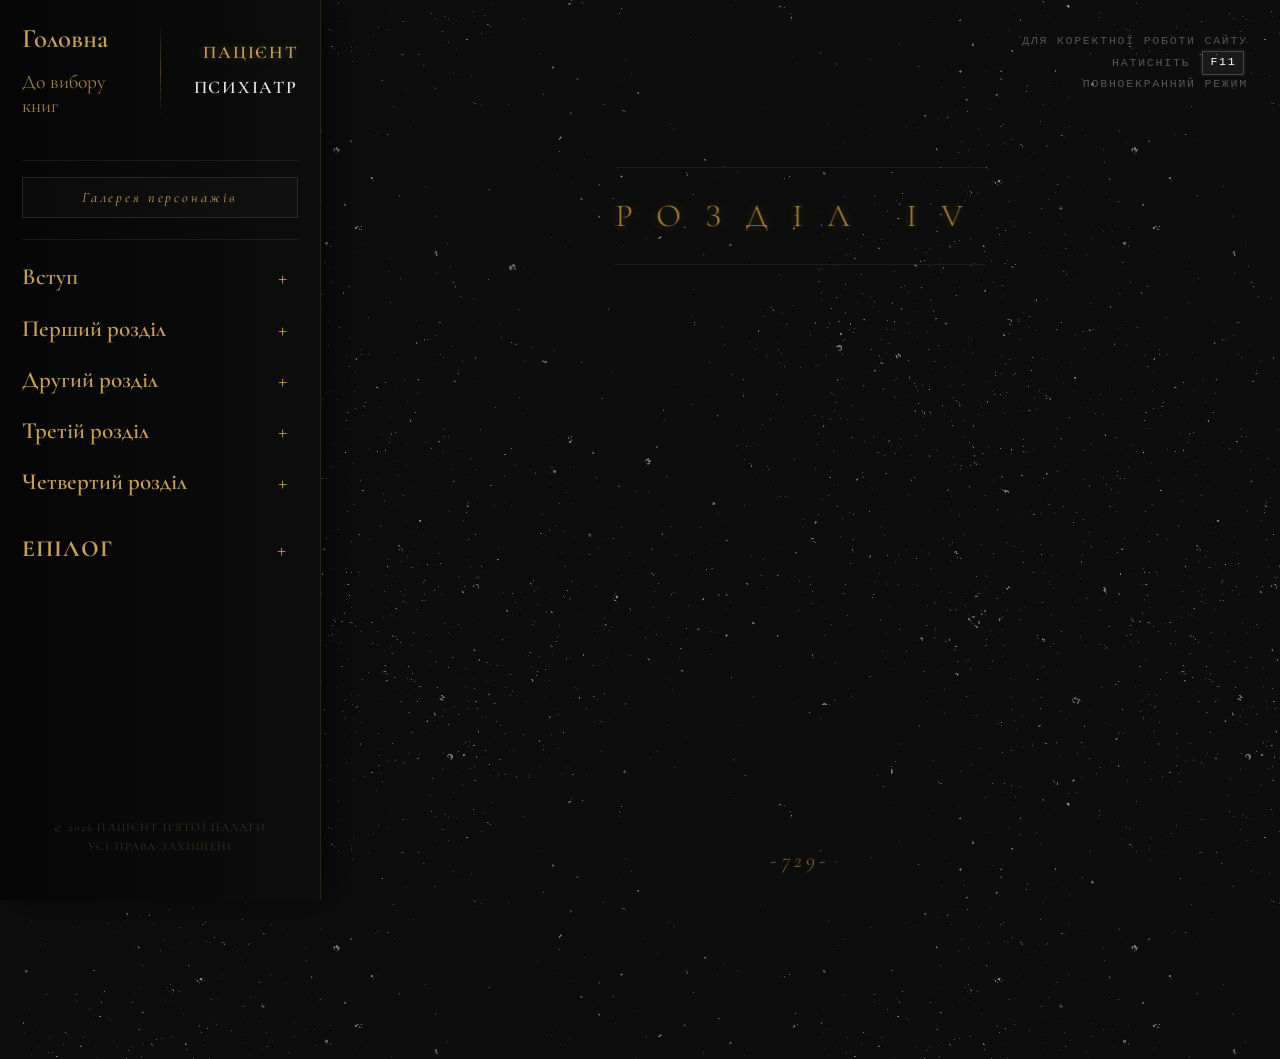
<file: uk/book1/html_4.html>
<!DOCTYPE html>
<html lang="uk">
<head>
<!-- Google tag (gtag.js) -->
<script async src="https://www.googletagmanager.com/gtag/js?id=G-QPC8KW5WGG"></script>
<script>
  window.dataLayer = window.dataLayer || [];
  function gtag(){dataLayer.push(arguments);}
  gtag('js', new Date());

  gtag('config', 'G-QPC8KW5WGG');
</script>    
    <meta charset="UTF-8">
    <meta name="viewport" content="width=device-width, initial-scale=1.0">
    <title>Розділ IV</title>
    <link href="https://fonts.googleapis.com/css2?family=Cormorant+Garamond:ital,wght@0,400;0,600;0,700;1,400;1,600&family=Great+Vibes&display=swap" rel="stylesheet">

    <link rel="stylesheet" href="../../css/style.css">

<link rel="apple-touch-icon" sizes="180x180" href="../../img/icons/apple-touch-icon.png">
<link rel="icon" type="image/png" sizes="32x32" href="../../img/icons/favicon-32x32.png">
<link rel="icon" type="image/png" sizes="16x16" href="../../img/icons/favicon-16x16.png">
<link rel="manifest" href="../../img/icons/site.webmanifest">
</head>

<body data-offset="728">

    <!-- 2. ВСТАВЛЯЕМ ЭТОТ МИНИ-СКРИПТ СРАЗУ ПОСЛЕ BODY -->
    <!-- Он сработает со скоростью света, ДО того как страница отрисуется -->
    <script>
        (function() {
            var savedTheme = localStorage.getItem('activeSiteTheme') || 'theme-patient';
            document.body.classList.add(savedTheme);
        })();
    </script>

    <div id="screen-content" class="screen active" style="opacity: 1;">
        <div id="mobile-menu-btn" class="mobile-menu-btn"><span></span><span></span><span></span></div>

<div class="f11-hint" id="fullscreen-btn">
    ДЛЯ КОРЕКТНОЇ РОБОТИ САЙТУ<br>
    НАТИСНІТЬ <span class="f11-key">F11</span><br>
    ПОВНОЕКРАННИЙ РЕЖИМ
</div>

<aside class="sidebar elegant-sidebar">
<div class="sidebar-top-panel">
    
    <div class="sidebar-nav-col">
        <div class="nav-link main-link" id="btn-to-main-landing">
            Головна
        </div>
        <div class="nav-link sub-link" id="btn-back-to-menu">
            До вибору книг
        </div>
    </div>

    <div class="sidebar-divider"></div>

    <div class="sidebar-theme-col">
        <span class="theme-option active" id="theme-patient">Пацієнт</span>
        <span class="theme-option" id="theme-doctor">Психіатр</span>
    </div>

</div>

    <hr class="nav-divider">

    <div class="sidebar-gallery">
        <div class="gallery-btn old-money-btn" id="open-gallery">
            Галерея персонажів
        </div>
    </div>

    <hr class="nav-divider">
    
 <nav class="bookmarks">
        <ul class="chapter-list staircase-accordion">
            
            <li class="accordion-item">
                <div class="accordion-header">Вступ <span class="accordion-icon">+</span></div>
                <ul class="submenu-list">
                    <li data-file="html_0.html" data-target="0">Щоденник Джессіки</li>
                    <li data-file="html_0.html" data-target="3">Дійові особи</li>
                    <li data-file="html_0.html" data-target="8">Місця</li>
                    <li data-file="html_0.html" data-target="9">Пролог</li>
                </ul>
            </li>
            
<li class="accordion-item">
                <div class="accordion-header">Перший розділ <span class="accordion-icon">+</span></div>
                <ul class="submenu-list">
            
        <li class="accordion-item">
            <div class="accordion-header">Глава 1. Amour <span class="accordion-icon">+</span></div>
            <ul class="submenu-list">
                
                <li class="accordion-item">
                    <div class="accordion-header">1/3 Ідеальний екземпляр<span class="accordion-icon">+</span></div>
                    <ul class="submenu-list">
                        <li data-file="html_1.html" data-target="11">04.09.2019. Середа. Асоціації </li>
                        <li data-file="html_1.html" data-target="15">06.09.2019. П'ятниця. Молодші та старші</li>
                        <li data-file="html_1.html" data-target="19">08.09.2019. Неділя. Перший тиждень</li>
                    </ul>
                </li> <li class="accordion-item">
                    <div class="accordion-header">2/3 Психіатр та Батюшка<span class="accordion-icon">+</span></div>
                    <ul class="submenu-list">
                        <li data-file="html_1.html" data-target="21">09.09.2019. Понеділок. Удар у пах</li>
                        <li data-file="html_1.html" data-target="23">09.09.2019. Понеділок. Чужа історія</li>
                        <li data-file="html_1.html" data-target="26">09.09.2019. Понеділок. На крок ближче</li>
                        <li data-file="html_1.html" data-target="28">12.09.2019. Четвер. Шкільні вибори</li>
                        <li data-file="html_1.html" data-target="31">14.09.2019. Субота. Сеанс №6</li>
                        <li data-file="html_1.html" data-target="36">15.09.2019. Неділя. Неугодна молитва</li> 
                    </ul>
  </li> <li class="accordion-item">
                    <div class="accordion-header">3/3 Залиште все ось так<span class="accordion-icon">+</span></div>
                    <ul class="submenu-list">
                        <li data-file="html_1.html" data-target="39">17.09.2019. Вівторок. Шанувальник</li>
                        <li data-file="html_1.html" data-target="42">17.09.2019. Вівторок. Жодної ревності</li>
                        <li data-file="html_1.html" data-target="44">20.09.2019. П'ятниця. Мокра</li>
                        <li data-file="html_1.html" data-target="48">24.09.2019. Вівторок. Власний голос</li>
                        <li data-file="html_1.html" data-target="51">27.09.2019. П'ятниця. …під деревом</li>
                        <li data-file="html_1.html" data-target="54">30.09.2019. Понеділок.</li>
                        <li data-file="html_1.html" data-target="55">Останній запис за вересень</li>
                    </ul>
                </li> </ul>
       </li> <li class="accordion-item">
            <div class="accordion-header">Глава 2. На межі <span class="accordion-icon">+</span></div>
            <ul class="submenu-list">
                
                <li class="accordion-item">
                    <div class="accordion-header">1/4 Мандарин<span class="accordion-icon">+</span></div>
                    <ul class="submenu-list">
                        <li data-file="html_1.html" data-target="56">30.09.2019. Понеділок. Буратіно</li>
                        <li data-file="html_1.html" data-target="57">01.10.2019. Вівторок. Вітамінка</li>
                        <li data-file="html_1.html" data-target="60">02.10.2019. Середа. Заміна</li>
                        <li data-file="html_1.html" data-target="62">03.10.2019. Четвер. Агілера</li>
                        <li data-file="html_1.html" data-target="64">4–7.10.2019. Інша реальність</li>
                        <li data-file="html_1.html" data-target="67">07-08.10.2019. Привітання</li>
                        <li data-file="html_1.html" data-target="69">9–10.10.2019. Повернення</li>
                    </ul>
                </li>

                <li class="accordion-item">
                    <div class="accordion-header">2/4 Анекдот<span class="accordion-icon">+</span></div>
                    <ul class="submenu-list">
                        <li data-file="html_1.html" data-target="71">11.10.2019. П'ятниця. Неофіційні стосунки</li>
                        <li data-file="html_1.html" data-target="73">11.10.2019. П'ятниця. Дженніфер</li>
                        <li data-file="html_1.html" data-target="75">12.10.2019. Субота. Сеанс №7</li>
                        <li data-file="html_1.html" data-target="80">12.10.2019. Субота. Радикальні методи</li>
                        <li data-file="html_1.html" data-target="84">12.10.2019. Субота. План</li>
                    </ul>
                </li>

<li class="accordion-item">
                    <div class="accordion-header">3/4 Інструкція з читання<span class="accordion-icon">+</span></div>
                    <ul class="submenu-list">
                        <li data-file="html_1.html" data-target="86">14.10.2019. Понеділок. Кліфхенгер</li>
                        <li data-file="html_1.html" data-target="89">15.10.2019. Вівторок. Все нормально</li>
                        <li data-file="html_1.html" data-target="90">16.10.2019. Середа. До самого вікна</li>
                        <li data-file="html_1.html" data-target="95">17.10.2019. Четвер. Божевілля</li>
                        <li data-file="html_1.html" data-target="102">18.10.2019. П'ятниця. Твіст</li>
                        <li data-file="html_1.html" data-target="105">19.10.2019. Субота. Сеанс №8</li>
                        <li data-file="html_1.html" data-target="109">З архіву докторки Морган Браун. Клінічні нотатки.</li>
                    </ul>
                </li>

                <li class="accordion-item">
                    <div class="accordion-header">4/4 Постріл собі в ногу<span class="accordion-icon">+</span></div>
                    <ul class="submenu-list">
                        <li data-file="html_1.html" data-target="110">20.10.2019. Неділя. Нова баночка</li>
                        <li data-file="html_1.html" data-target="111">22.10.2019. Вівторок. Тема уроку</li>
                        <li data-file="html_1.html" data-target="113">23.10.2019. Середа. Нові стандарти</li>
                        <li data-file="html_1.html" data-target="117">24.10.2019. Четвер. Пацанська солідарність</li>
                        <li data-file="html_1.html" data-target="119">24.10.2019. Четвер. Свідків немає</li>
                        <li data-file="html_1.html" data-target="120">25.10.2019. П'ятниця. Колишня подружка</li>
                        <li data-file="html_1.html" data-target="124">25.10.2019. П'ятниця. Не така дискотека</li>
                        <li data-file="html_1.html" data-target="127">25.10.2019. П'ятниця. Дзвіночок. Не на урок</li>
                        <li data-file="html_1.html" data-target="130">25.10.2019. П'ятниця. Інші препарати</li>
                    </ul>
                </li>

                <li data-file="html_1.html" data-target="131" style="margin-top: 10px; padding-left: 15px;">15.02.2030. Запис №1</li>

</ul> 
</li> 
</ul> 
</li>

<li class="accordion-item">
                <div class="accordion-header">Другий розділ <span class="accordion-icon">+</span></div>
                <ul class="submenu-list">
                    
                    <li class="accordion-item">
                        <div class="accordion-header">Глава 3. Гола невагомість <span class="accordion-icon">+</span></div>
                        <ul class="submenu-list">
                            
                            <li class="accordion-item">
                                <div class="accordion-header">1/5 У сміттєвому кошику <span class="accordion-icon">+</span></div>
                                <ul class="submenu-list">
                                    <li data-file="html_2.html" data-target="133">25.10.2019. П'ятниця. Жива</li>
                                    <li data-file="html_2.html" data-target="135">26.10.2019. Субота. Мандарини</li>
                                </ul>
                            </li>

                            <li class="accordion-item">
                                <div class="accordion-header">2/5 Джон Вуд <span class="accordion-icon">+</span></div>
                                <ul class="submenu-list">
                                    <li data-file="html_2.html" data-target="141">01.11.2019. П'ятниця. Гарний хлопчик</li>
                                    <li data-file="html_2.html" data-target="149">01.11.2019. П'ятниця. Баскетбол і танці</li>
                                    <li data-file="html_2.html" data-target="156">01.11.2019. П'ятниця. Гроші не пахнуть</li>
                                    <li data-file="html_2.html" data-target="159">02.11.2019. Субота. Гарна дівчинка</li>
                                </ul>
                            </li>

                            <li class="accordion-item">
                                <div class="accordion-header">3/5 Дженніфер Холстен <span class="accordion-icon">+</span></div>
                                <ul class="submenu-list">
                                    <li data-file="html_2.html" data-target="161">03.11.2019. Неділя. «Чудові новини»</li>
                                    <li data-file="html_2.html" data-target="163">04.11.2019. Понеділок. Ґудзик</li>
                                </ul>
                            </li>

                            <li class="accordion-item">
                                <div class="accordion-header">4/5 Френсіс Джексон <span class="accordion-icon">+</span></div>
                                <ul class="submenu-list">
                                    <li data-file="html_2.html" data-target="166">05.11.2019. Вівторок. Заборонений плід</li>
                                    <li data-file="html_2.html" data-target="169">06.11.2019. Середа. Туман</li>
                                    <li data-file="html_2.html" data-target="171">06.11.2019. Середа. Кабінет офтальмолога</li>
                                    <li data-file="html_2.html" data-target="174">07.11.2019. Четвер. Без очей</li>
                                    <li data-file="html_2.html" data-target="176">08.11.2019. П'ятниця. Темно</li>
                                    <li data-file="html_2.html" data-target="179">08.11.2019. П'ятниця. Дірект смс</li>
                                    <li data-file="html_2.html" data-target="182">09.11.2019. Субота. Метиловий спирт</li>
                                    <li data-file="html_2.html" data-target="185">09.11.2019. Субота. Гидке каченя</li>
                                    <li data-file="html_2.html" data-target="190">10.11.2019. Неділя. Скарлетт</li>
                                </ul>
                            </li>
<li class="accordion-item">
    <div class="accordion-header">5/5 Джессіка Нолан <span class="accordion-icon">+</span></div>
    <ul class="submenu-list">
        <li data-file="html_2.html" data-target="193">Без дати</li>
        <li data-file="html_2.html" data-target="194">08.11.2019. Виписка</li>
        <li data-file="html_2.html" data-target="195">11.11.2019. Понеділок. Навіть не минуле</li>
        <li data-file="html_2.html" data-target="196">12.11.2019. Вівторок. Імунітет</li>
        <li data-file="html_2.html" data-target="197">16.11.2019. Субота. Сеанс №9</li>
        <li data-file="html_2.html" data-target="202">17.11.2019. Неділя. Іржавий парк</li>
        <li data-file="html_2.html" data-target="205">18.11.2019. Понеділок. Неможливо</li>
        <li data-file="html_2.html" data-target="206">19.11.2019. Вівторок. Кайдани знято</li>
        <li data-file="html_2.html" data-target="208">20.11.2019. Середа. Обідня перерва</li>
        <li data-file="html_2.html" data-target="213">21.11.2019. Четвер. Осуд</li>
        <li data-file="html_2.html" data-target="216">22.11.2019. П'ятниця. За старою схемою</li>
        <li data-file="html_2.html" data-target="217">22.11.2019. П'ятниця. Нотації Моніки</li>
        <li data-file="html_2.html" data-target="219">24.11.2019. Неділя. Фотографії</li>
        <li data-file="html_2.html" data-target="221">25.11.2019. Понеділок. Висновки</li>
</ul>
                            </li>
                        </ul> </li> <li class="accordion-item">
                        <div class="accordion-header">Глава 4. Енігма <span class="accordion-icon">+</span></div>
                        <ul class="submenu-list">
                            
                            <li class="accordion-item">
                                <div class="accordion-header">1/5 Альба / Еліза Солбейн / Діана Кроуфорд <span class="accordion-icon">+</span></div>
                                <ul class="submenu-list">
                                    <li data-file="html_2.html" data-target="228">30.11.2019. Субота. 15-й день народження Альби</li>
                                    <li data-file="html_2.html" data-target="233">30.11.2019. Субота. Гра в мафію. Правила</li>
                                    <li data-file="html_2.html" data-target="239">30.11.2019. Субота. Гра в мафію. Перша гра</li>
                                    <li data-file="html_2.html" data-target="240">30.11.2019. Субота. Гра в мафію. Друга гра</li>
                                    <li data-file="html_2.html" data-target="241">30.11.2019. Субота. Гра в мафію. Третя гра</li>
                                    <li data-file="html_2.html" data-target="243">30.11.2019. Субота. Різний інтерес</li>
                                </ul>
                            </li>

                            <li class="accordion-item">
                                <div class="accordion-header">2/5 Вероніка, Річард, Глен, Джулія, Мелісса <span class="accordion-icon">+</span></div>
                                <ul class="submenu-list">
                                    <li data-file="html_2.html" data-target="246">02.12.2019. Понеділок. Якісь чудові окуляри</li>
                                    <li data-file="html_2.html" data-target="253">03.12.2019. Вівторок. Свічки</li>
                                    <li data-file="html_2.html" data-target="255">03.12.2019. Вівторок. Ай, Кун, і тянки</li>
                                    <li data-file="html_2.html" data-target="258">04.12.2019. Середа. Водні процедури</li>
                                    <li data-file="html_2.html" data-target="260">07.12.2019. Субота. Знайдені записи</li>
                                    <li data-file="html_2.html" data-target="263">09.12.2019. Понеділок. Ієрархія</li>
                                    <li data-file="html_2.html" data-target="265">13.12.2019. П'ятниця. Фокалізація</li>
                                </ul>
                            </li>

                            <li class="accordion-item">
                                <div class="accordion-header">3/5 Новорічний фейл <span class="accordion-icon">+</span></div>
                                <ul class="submenu-list">
                                    <li data-file="html_2.html" data-target="270">14.12.2019. Субота. Сеанс №12</li>
                                    <li data-file="html_2.html" data-target="274">15.12.2019. Понеділок. Стаціонар</li>
                                    <li data-file="html_2.html" data-target="276">17.12.2019. Вівторок. Репетиції</li>
                                    <li data-file="html_2.html" data-target="280">21.12.2019. Субота. Дурепа</li>
                                    <li data-file="html_2.html" data-target="283">25.12.2019. Середа. Запрошення</li>
                                    <li data-file="html_2.html" data-target="287">25.12.2019. Середа. Забороняю</li>
                                    <li data-file="html_2.html" data-target="290">25.12.2019. Середа. Виступ</li>
                                    <li data-file="html_2.html" data-target="294">25.12.2019. Середа. Скасування</li>
                                </ul>
                            </li>

                            <li class="accordion-item">
                                <div class="accordion-header">4/5 День народження Френсіса <span class="accordion-icon">+</span></div>
                                <ul class="submenu-list">
                                    <li data-file="html_2.html" data-target="300">26.12.2019. Четвер. Підготовка до свята</li>
                                    <li data-file="html_2.html" data-target="303">26.12.2019. Четвер. А ось і ВОНА</li>
                                    <li data-file="html_2.html" data-target="307">26.12.2019. Четвер. П'ємо</li>
                                    <li data-file="html_2.html" data-target="311">26.12.2019. Четвер. Дзеркало і Я</li>
                                    <li data-file="html_2.html" data-target="316">**.**.20**. Четвер. Подвійна гра</li>
                                    <li data-file="html_2.html" data-target="317">26.12.2019. Четвер. П'ємо далі</li>
                                    <li data-file="html_2.html" data-target="319">26.12.2019. Четвер. Бонні і Клайд</li>
                                    <li data-file="html_2.html" data-target="321">26-27.12.2019. Північ. Навстіж</li>
                                    <li data-file="html_2.html" data-target="324">26-27.12.2019. Північ. Її</li>
                                    <li data-file="html_2.html" data-target="325">27.12.2019. П'ятниця. Мій подарунок</li>
                                </ul>
                            </li>
<li class="accordion-item">
                                <div class="accordion-header">5/5 Анонім <span class="accordion-icon">+</span></div>
                                <ul class="submenu-list">
                                    <li data-file="html_2.html" data-target="327">27.12.2019. П'ятниця. Голосно</li>
                                    <li data-file="html_2.html" data-target="330">27.12.2019. П'ятниця. Холод по шкірі</li>
                                    <li data-file="html_2.html" data-target="332">27.12.2019. П'ятниця. Перегар</li>
                                    <li data-file="html_2.html" data-target="336">27-28.12.2019. Злив</li>
                                </ul>
                            </li>
                        </ul> </li> <li class="accordion-item">
                        <div class="accordion-header">Глава 5. Лабіринт <span class="accordion-icon">+</span></div>
                        <ul class="submenu-list">
                            
                            <li class="accordion-item">
                                <div class="accordion-header">1/5 Червоні/Чорні <span class="accordion-icon">+</span></div>
                                <ul class="submenu-list">
                                    <li data-file="html_2.html" data-target="341">Альба — Дженніфер</li>
                                    <li data-file="html_2.html" data-target="345">Альба — Діана</li>
                                    <li data-file="html_2.html" data-target="349">28.12.2019. Субота. Річард і Глен</li>
                                    <li data-file="html_2.html" data-target="350">28.12.2019. Субота. Мелісса та подруги. Район Індарі</li>
                                    <li data-file="html_2.html" data-target="351">Альба — Ліззі</li>
                                    <li data-file="html_2.html" data-target="354">Альба — Марго</li>
                                </ul>
                            </li>

                            <li class="accordion-item">
                                <div class="accordion-header">2/5 Затишшя <span class="accordion-icon">+</span></div>
                                <ul class="submenu-list">
                                    <li data-file="html_2.html" data-target="356">28.12.2019. Субота. Оченята</li>
                                    <li data-file="html_2.html" data-target="359">28.12.2019. Субота. На годиннику час: відпустити</li>
                                    <li data-file="html_2.html" data-target="362">29.12.2019. Неділя. Квартира сестер</li>
                                    <li data-file="html_2.html" data-target="364">30.12.2019. Понеділок. Підтримка</li>
                                </ul>
                            </li>

                            <li class="accordion-item">
                                <div class="accordion-header">3/5 Конфронтація <span class="accordion-icon">+</span></div>
                                <ul class="submenu-list">
                                    <li data-file="html_2.html" data-target="366">31.12.2019. Вівторок. Прямий ефір</li>
                                    <li data-file="html_2.html" data-target="369">31.12.2019. Вівторок. Доставка</li>
                                    <li data-file="html_2.html" data-target="373">31.12.2019. Вівторок. Котилася торба</li>
                                    <li data-file="html_2.html" data-target="375">31.12.2019. Вівторок. Приготування</li>
                                    <li data-file="html_2.html" data-target="377">31.12.2019. Вівторок. Операція «Нічого особливого»</li>
                                    <li data-file="html_2.html" data-target="381">31.12.2019. Вівторок. Сніжна тиша</li>
                                    <li data-file="html_2.html" data-target="382">31.12.2019. Вівторок. П'ята гра в мафію</li>
                                </ul>
                            </li>

                            <li class="accordion-item">
                                <div class="accordion-header">4/5 Ізярг в ізянк зі <span class="accordion-icon">+</span></div>
                                <ul class="submenu-list">
                                    <li data-file="html_2.html" data-target="390">31.12.2019. Вівторок. Вихід з гри</li>
                                    <li data-file="html_2.html" data-target="394">31.12.2019. Вівторок. Прогрес</li>
                                    <li data-file="html_2.html" data-target="395">31.12.2019. Вівторок. Уламки на мандарини</li>
                                    <li data-file="html_2.html" data-target="399">01.01.2020. Середа. Чуже щастя</li>
                                    <li data-file="html_2.html" data-target="401">01.01.2020. Середа. Між двома</li>
                                    <li data-file="html_2.html" data-target="404">01.01.2020. Середа. Ванна кімната</li>
                                    <li data-file="html_2.html" data-target="406">01.01.2020. Середа. Мінус дві душі</li>
                                </ul>
                            </li>

                            <li class="accordion-item">
                                <div class="accordion-header">5/5 Все тільки починається <span class="accordion-icon">+</span></div>
                                <ul class="submenu-list">
                                    <li data-file="html_2.html" data-target="410">01.01.2020. Середа. Феміда</li>
                                </ul>
                            </li>

                        </ul> </li> </ul> </li>

<li class="accordion-item">
    <div class="accordion-header">Третій розділ<span class="accordion-icon">+</span></div>
    <ul class="submenu-list">
        
        <li class="accordion-item">
            <div class="accordion-header">Глава 6. Інверсія <span class="accordion-icon">+</span></div>
            <ul class="submenu-list">
                
                <li class="accordion-item">
                    <div class="accordion-header">1/8 Сестри <span class="accordion-icon">+</span></div>
                    <ul class="submenu-list">
                        <li data-file="html_3.html" data-target="415">01.01.2020. Середа. Бартон</li>
                        <li data-file="html_3.html" data-target="419">02.01.2020. Четвер. План руйнування</li>
                        <li data-file="html_3.html" data-target="421">02.01.2020. Четвер. Фу</li>
                        <li data-file="html_3.html" data-target="424">02.01.2020. Четвер. Тривога</li>
                    </ul>
                </li>

                <li class="accordion-item">
                    <div class="accordion-header">2/8 Дві смужки <span class="accordion-icon">+</span></div>
                    <ul class="submenu-list">
                        <li data-file="html_3.html" data-target="425">04.01.2020. Субота. Не твоя справа</li>
                        <li data-file="html_3.html" data-target="427">04.01.2020. Субота. Я знаю пароль</li>
                        <li data-file="html_3.html" data-target="429">04.01.2020. Субота. Розбитий телефон</li>
                        <li data-file="html_3.html" data-target="432">05.01.2020. Неділя. Незаплановане батьківство</li>
                        <li data-file="html_3.html" data-target="435">05.01.2020. Неділя. Трикутник</li>
                        <li data-file="html_3.html" data-target="441">05.01.2020. Неділя. Нудота</li>
                        <li data-file="html_3.html" data-target="443">05.01.2020. Неділя. «4ever bitches»</li>
                    </ul>
                </li>

                <li class="accordion-item">
                    <div class="accordion-header">3/8 Ф <span class="accordion-icon">+</span></div>
                    <ul class="submenu-list">
                        <li data-file="html_3.html" data-target="445">05.01.2020. Неділя. Бажання</li>
                        <li data-file="html_3.html" data-target="446">05.01.2020. Неділя. Діаманти</li>
                        <li data-file="html_3.html" data-target="448">06.01.2020. Понеділок. Іронія долі</li>
                        <li data-file="html_3.html" data-target="450">06.01.2020. Понеділок. Подруги</li>
                        <li data-file="html_3.html" data-target="452">06.01.2020. Понеділок. Вибачення</li>
                        <li data-file="html_3.html" data-target="455">06.01.2020. Понеділок. Гра в кішки-мишки</li>
                        <li data-file="html_3.html" data-target="456">07.01.2020. Вівторок. Гордість</li>
                        <li data-file="html_3.html" data-target="458">08.01.2020. Середа. Дріт</li>
                        <li data-file="html_3.html" data-target="460">08.01.2020. Середа. 24 години</li>
                    </ul>
                </li>

                <li class="accordion-item">
                    <div class="accordion-header">4/8 Час сплив <span class="accordion-icon">+</span></div>
                    <ul class="submenu-list">
                        <li data-file="html_3.html" data-target="462">09.01.2020. Четвер. Ім'я</li>
                        <li data-file="html_3.html" data-target="466">09.01.2020. Четвер. Злив</li>
                    </ul>
                </li>

                <li class="accordion-item">
                    <div class="accordion-header">5/8 Три кола пекла <span class="accordion-icon">+</span></div>
                    <ul class="submenu-list">
                        <li data-file="html_3.html" data-target="472">09.01.2020. Четвер. Гарячі голови</li>
                        <li data-file="html_3.html" data-target="477">09.01.2020. Четвер. Як справи?</li>
                        <li data-file="html_3.html" data-target="478">10.01.2020. П'ятниця. Опитування</li>
                        <li data-file="html_3.html" data-target="482">10.01.2020. П'ятниця. Допит</li>
                    </ul>
                </li>

                <li class="accordion-item">
                    <div class="accordion-header">6/8 33.33% <span class="accordion-icon">+</span></div>
                    <ul class="submenu-list">
                        <li data-file="html_3.html" data-target="486">10.01.2020. П'ятниця. Відсутність алібі</li>
                        <li data-file="html_3.html" data-target="489">10.01.2020. П'ятниця. Час сказати</li>
                        <li data-file="html_3.html" data-target="494">11.01.2020. Субота. Автобус</li>
                        <li data-file="html_3.html" data-target="498">11.01.2020. Субота. Ще раз — мафія</li>
                    </ul>
                </li>

                <li class="accordion-item">
                    <div class="accordion-header">7/8 Обійми <span class="accordion-icon">+</span></div>
                    <ul class="submenu-list">
                        <li data-file="html_3.html" data-target="508">11.01.2020. Субота. Сеанс №13</li>
                        <li data-file="html_3.html" data-target="512">11.01.2020. Субота. Безжальна</li>
                        <li data-file="html_3.html" data-target="515">**.**.202*. Неділя. Моя дитина</li>
                    </ul>
                </li>

                <li class="accordion-item">
                    <div class="accordion-header">8/8 Третій — не зайвий <span class="accordion-icon">+</span></div>
                    <ul class="submenu-list">
                        <li data-file="html_3.html" data-target="518">13.01.2020. Понеділок. Новенький</li>
                        <li data-file="html_3.html" data-target="521">13.01.2020. Понеділок. Методи Шерлока</li>
                        <li data-file="html_3.html" data-target="528">14.01.2020. Вівторок. Фото на пам'ять</li>
                    </ul>
                </li>

                <li data-file="html_3.html" data-target="532" style="margin-top: 10px; padding-left: 15px; cursor: pointer; list-style: none;">
                    15.02.2030. Запис №2
                </li>
            </ul>
        </li>

<li class="accordion-item">
    <div class="accordion-header">Глава 7. Навиворіт <span class="accordion-icon">+</span></div>
    <ul class="submenu-list">
        
        <li class="accordion-item">
            <div class="accordion-header">Підглава 1. Крістіан/Френсіс <span class="accordion-icon">+</span></div>
            <ul class="submenu-list">
                
                <li class="accordion-item">
                    <div class="accordion-header">1/10 Крістіан Стівенсон. Ланцюгова реакція <span class="accordion-icon">+</span></div>
                    <ul class="submenu-list">
                        <li data-file="html_3.html" data-target="533">15.01.2020. Середа. Людина під дощем</li>
                        <li data-file="html_3.html" data-target="540">15.01.2020. Середа. Переписочки</li>
                        <li data-file="html_3.html" data-target="541">16.01.2020. Четвер. Фізика</li>
                        <li data-file="html_3.html" data-target="545">16.01.2020. Четвер. Тактика</li>
                        <li data-file="html_3.html" data-target="548">17.01.2020. П'ятниця. Група підтримки</li>
                        <li data-file="html_3.html" data-target="551">17.01.2020. П'ятниця. Моніка</li>
                        <li data-file="html_3.html" data-target="556">17.01.2020. П'ятниця. Не стягую</li>
                        <li data-file="html_3.html" data-target="560">18.01.2020. Субота. Апельсинки та Кішечки</li>
                        <li data-file="html_3.html" data-target="561">18.01.2020. Субота. Лайв</li>
                    </ul>
                </li>

                <li class="accordion-item">
                    <div class="accordion-header">2/10 Еліза Солбейн. Альба все розповість <span class="accordion-icon">+</span></div>
                    <ul class="submenu-list">
                        <li data-file="html_3.html" data-target="563">18.01.2020. Субота. Ліззі</li>
                        <li data-file="html_3.html" data-target="568">18.01.2020. Субота. Троба</li>
                    </ul>
                </li>

                <li class="accordion-item">
                    <div class="accordion-header">3/10 Ще одна спроба <span class="accordion-icon">+</span></div>
                    <ul class="submenu-list">
                        <li data-file="html_3.html" data-target="575">19.01.2020. Неділя. Капітан команди</li>
                        <li data-file="html_3.html" data-target="578">19.01.2020. Неділя. Зіпсоване побачення</li>
                        <li data-file="html_3.html" data-target="585">19.01.2020. Неділя. Ще одна розмова</li>
                        <li data-file="html_3.html" data-target="587">20.01.2020. Понеділок. Не така</li>
                        <li data-file="html_3.html" data-target="590">20.01.2020. Понеділок. Без пари</li>
                        <li data-file="html_3.html" data-target="592">20.01.2020. Понеділок. Остання у списку потрібних</li>
                        <li data-file="html_3.html" data-target="595">20.01.2020. Понеділок. Погром</li>
                        <li data-file="html_3.html" data-target="597">20.01.2020. Понеділок. Опитування</li>
                        <li data-file="html_3.html" data-target="599">20.01.2020. Понеділок. Совість</li>
                    </ul>
                </li>

<li class="accordion-item">
    <div class="accordion-header">4/10 Людина за дверима <span class="accordion-icon">+</span></div>
    <ul class="submenu-list">
        <li data-file="html_3.html" data-target="602">21.01.2020. Вівторок. Татусь Ф</li>
        <li data-file="html_3.html" data-target="606">21.01.2020. Вівторок. Пара</li>
        <li data-file="html_3.html" data-target="608">21.01.2020. Вівторок. Ніж у спину</li>
        <li data-file="html_3.html" data-target="609">21.01.2020. Вівторок. Риба</li>
        <li data-file="html_3.html" data-target="612">21.01.2020. Вівторок. Коледж у Престоні</li>
    </ul>
</li>

<li class="accordion-item">
    <div class="accordion-header">5/10 Жорстока справедливість <span class="accordion-icon">+</span></div>
    <ul class="submenu-list">
        <li data-file="html_3.html" data-target="614">22.01.2020. Середа. Френсіс без пари</li>
        <li data-file="html_3.html" data-target="618">22.01.2020. Середа. Танець</li>
        <li data-file="html_3.html" data-target="620">22.01.2020. Середа. Прогулянка між рядків</li>
        <li data-file="html_3.html" data-target="624">23.01.2020. Четвер. На очах учителя</li>
        <li data-file="html_3.html" data-target="626">24.01.2020. П'ятниця. Блискітки</li>
        <li data-file="html_3.html" data-target="631">24.01.2020. П'ятниця. Тендітна дружба</li>
        <li data-file="html_3.html" data-target="632">25.01.2020. Субота. Сеанс №14</li>
        
        <li data-file="html_3.html" data-target="635" style="margin: 5px 0; padding-left: 15px; cursor: pointer; list-style: none; font-style: italic;">З архіву психіатра Морган Браун</li>

        <li data-file="html_3.html" data-target="636">26.01.2020. Неділя. Гравець. Ф'ючер</li>
    </ul>
</li>

<li class="accordion-item">
    <div class="accordion-header">6/10 Маніпуляція <span class="accordion-icon">+</span></div>
    <ul class="submenu-list">
        <li data-file="html_3.html" data-target="637">27.01.2020. Понеділок. Залишитися після уроку</li>
        <li data-file="html_3.html" data-target="639">28.01.2020. Вівторок. Тест</li>
        <li data-file="html_3.html" data-target="642">28.01.2020. Вівторок. Ревнощі</li>
        <li data-file="html_3.html" data-target="644">29.01.2020. Середа. Написана історія</li>
        <li data-file="html_3.html" data-target="648">30.01.2020. Четвер. Перлина в тіні</li>
        <li data-file="html_3.html" data-target="653">31.01.2020. П'ятниця. Вибір</li>
        <li data-file="html_3.html" data-target="656">31.01.2020. П'ятниця. Гра на виліт</li>
    </ul>
</li>

<li class="accordion-item">
    <div class="accordion-header">7/10 Вирок <span class="accordion-icon">+</span></div>
    <ul class="submenu-list">
        <li data-file="html_3.html" data-target="659">01.02.2020. Субота. Удача на боці магії</li>
        <li data-file="html_3.html" data-target="662">02.02.2020. Неділя. Кішечки</li>
        <li data-file="html_3.html" data-target="663">02.02.2020. Неділя. Повернення Ф'ючера</li>
        <li data-file="html_3.html" data-target="668">02.02.2020. Неділя. У презервативі</li>
        <li data-file="html_3.html" data-target="671">03.02.2020. Понеділок. Сусід</li>
    </ul>
</li>

<li class="accordion-item">
    <div class="accordion-header">8/10 Ім'я батька <span class="accordion-icon">+</span></div>
    <ul class="submenu-list">
        <li data-file="html_3.html" data-target="674">03.02.2020. Понеділок. Неможлива симпатія</li>
        <li data-file="html_3.html" data-target="676">03.02.2020. Понеділок. Нова дружба</li>
        <li data-file="html_3.html" data-target="681">04.02.2020. Вівторок. Збір проти венеричних захворювань</li>
        <li data-file="html_3.html" data-target="685">05.02.2020. Середа. І знову хвороба</li>
        <li data-file="html_3.html" data-target="686">05.02.2020. Середа. Щаслива</li>
        <li data-file="html_3.html" data-target="688">06.02.2020. Четвер. Запала</li>
        <li data-file="html_3.html" data-target="690">07.02.2020. П'ятниця. Нерозгаданим</li>
    </ul>
</li>

<li class="accordion-item">
    <div class="accordion-header">9/10 Фарс <span class="accordion-icon">+</span></div>
    <ul class="submenu-list">
        <li data-file="html_3.html" data-target="691">08.02.2020. Субота. Сеанс № 15-16</li>
        <li data-file="html_3.html" data-target="692">08.02.2020. Субота. Фарс</li>
        <li data-file="html_3.html" data-target="696">09.02.2020. Неділя. Мелісса</li>
        <li data-file="html_3.html" data-target="697">09.02.2020. Неділя. Примирення</li>
        <li data-file="html_3.html" data-target="702">09.02.2020. Неділя. Мрії збуваються</li>
        <li data-file="html_3.html" data-target="704">09.02.2020. Неділя. Повернення тітки</li>
    </ul>
</li>

<li class="accordion-item">
    <div class="accordion-header">10/10 Хибний слід <span class="accordion-icon">+</span></div>
    <ul class="submenu-list">
        <li data-file="html_3.html" data-target="708">10.02.2020. Понеділок. Подвійний удар</li>
        <li data-file="html_3.html" data-target="709">10.02.2020. Понеділок. Шоколадка</li>
        <li data-file="html_3.html" data-target="711">11.02.2020. Вівторок. Підозри</li>
        <li data-file="html_3.html" data-target="720">12.02.2020. Середа. Ранкові дебати</li>
        <li data-file="html_3.html" data-target="721">12.02.2020. Середа. Любов перемогла</li>
        <li data-file="html_3.html" data-target="723">13.02.2020. Четвер. Допоможи мені</li>
        <li data-file="html_3.html" data-target="724">13.02.2020. Четвер. Не бачу сенсу</li>
        <li data-file="html_3.html" data-target="725">13.02.2020. Четвер. Статистика</li>
    </ul>
</li>

<li data-file="html_3.html" data-target="727" style="margin-top: 10px; padding-left: 15px; cursor: pointer; list-style: none;">
                    15.02.2030. Запис №3
                </li>
</ul> </li> </ul> </li> </ul> </li>

<li class="accordion-item">
    <div class="accordion-header">Четвертий розділ<span class="accordion-icon">+</span></div>
    <ul class="submenu-list">
        
        <li class="accordion-item">
            <div class="accordion-header">Глава 7. Навиворіт <span class="accordion-icon">+</span></div>
            <ul class="submenu-list">
                
                <li class="accordion-item">
                    <div class="accordion-header">Підглава 2. День закоханих <span class="accordion-icon">+</span></div>
                    <ul class="submenu-list">
                        <li class="accordion-item">
                            <div class="accordion-header">1/4 Свідок <span class="accordion-icon">+</span></div>
                            <ul class="submenu-list">
                                <li data-file="html_4.html" data-target="729">14.02.2020. П'ятниця. Під градусом</li>
                                <li data-file="html_4.html" data-target="733">14.02.2020. П'ятниця. Більше ніж просто друг</li>
                                <li data-file="html_4.html" data-target="736">14.02.2020. П'ятниця. Світло за школою</li>
                            </ul>
                        </li>
                        <li class="accordion-item">
                            <div class="accordion-header">2/4 Барбі цього вечора <span class="accordion-icon">+</span></div>
                            <ul class="submenu-list">
                                <li data-file="html_4.html" data-target="738">14.02.2020. П'ятниця. Таємниці валентинок</li>
                            </ul>
                        </li>
                        <li class="accordion-item">
                            <div class="accordion-header">3/4 Молодша сестра <span class="accordion-icon">+</span></div>
                            <ul class="submenu-list">
                                <li data-file="html_4.html" data-target="744">14.02.2020. П'ятниця. Повільний танець</li>
                            </ul>
                        </li>
                        <li class="accordion-item">
                            <div class="accordion-header">4/4 Інше кохання <span class="accordion-icon">+</span></div>
                            <ul class="submenu-list">
                                <li data-file="html_4.html" data-target="750">14.02.2020. П'ятниця. Змова в коридорі</li>
                                <li data-file="html_4.html" data-target="753">14.02.2020. П'ятниця. Провісник</li>
                                <li data-file="html_4.html" data-target="754">14.02.2020. П'ятниця. Допомога Барбі</li>
                                <li data-file="html_4.html" data-target="756">14.02.2020. П'ятниця. Принцеса та потвора</li>
                                <li data-file="html_4.html" data-target="758">14.02.2020. П'ятниця. Сцена, яку ніхто не побачить</li>
                            </ul>
                        </li>
                    </ul>
                </li>

                <li class="accordion-item">
                    <div class="accordion-header">Підглава 3. Маски <span class="accordion-icon">+</span></div>
                    <ul class="submenu-list">
                        <li class="accordion-item">
                            <div class="accordion-header">1/2 Початок <span class="accordion-icon">+</span></div>
                            <ul class="submenu-list">
                                <li data-file="html_4.html" data-target="762">14.02.2020. П'ятниця. Утрьох</li>
                                <li data-file="html_4.html" data-target="766">14.02.2020. П'ятниця. Мишоловка</li>
                            </ul>
                        </li>
                        <li class="accordion-item">
                            <div class="accordion-header">2/2 кінець? <span class="accordion-icon">+</span></div>
                            <ul class="submenu-list">
                                <li data-file="html_4.html" data-target="768">14.02.2020. П'ятниця. Апогей</li>
                            </ul>
                        </li>
                    </ul>
                </li>

                <li class="accordion-item">
                    <div class="accordion-header">Підглава 4. Зриваємо ВСІ маски <span class="accordion-icon">+</span></div>
                    <ul class="submenu-list">
                        <li data-file="html_4.html" data-target="775">1/2 З попелу</li>
                        <li data-file="html_4.html" data-target="784">2/2 Вибух усього вулкана</li>
                    </ul>
                </li>

                <li class="accordion-item">
                    <div class="accordion-header">Підглава 5. Ті, хто вижив <span class="accordion-icon">+</span></div>
                    <ul class="submenu-list">
                        <li data-file="html_4.html" data-target="791">17.02.2020. Понеділок. Оголені стіни</li>
                    </ul>
                </li>
            </ul>
        </li>

        <li class="accordion-item">
            <div class="accordion-header">Глава 8. Артефакт <span class="accordion-icon">+</span></div>
            <ul class="submenu-list">
                <li data-file="html_4.html" data-target="792">1/3 03.06.2020 Дивлячись назад</li>
                <li data-file="html_4.html" data-target="793">2/3 18.06.2020 Таємниця окулярів</li>
                <li data-file="html_4.html" data-target="796">3/3 25.06.2020 Випускний</li>
            </ul>
        </li>

</ul> </li> <li class="accordion-item" style="margin-top: 25px;">
    <div class="accordion-header" style="font-weight: bold; text-transform: uppercase; letter-spacing: 1px;">
        ЕПІЛОГ <span class="accordion-icon">+</span>
    </div>
    <ul class="submenu-list">
        <li data-file="html_4.html" data-target="803">Про трилогію</li>
        
        <li data-file="html_4.html" data-target="804">26.06.2030. Запис №4</li>
            </ul>
        </li>
    </ul> </nav> <div class="sidebar-footer">
    <div class="copyright-text">
        © 2026 Пацієнт п'ятої палати<br>Усі права захищені
    </div>
</div>

</aside>

        <div class="book-viewport">
            <div class="click-zone zone-left" id="zone-prev" title="Попередня сторінка"></div>
            <div class="click-zone zone-right" id="zone-next" title="Наступна сторінка"></div>
            <div id="page-counter" class="page-counter"></div>
            
            <div class="art-book-container" id="pages-wrapper">

<div class="page active">        
        <h2 class="section-title">Розділ IV</h2>
</div>

<div class="page">
    <div class="chapter-header">
        <h2>Глава 7.2. Навиворіт • День закоханих</h2>
        <h3>1/4 Свідок </h3>
        <h4>14.02.2020. П'ятниця. Під градусом</h4>
    </div>

    <p><span class="pov-marker">Ⓙ Зі спогадів Джона</span></p>

    <p>Сьогодні був якийсь кострубатий день. Типу свято, дівчата дарують одна одній валентинки, освідчуються в коханні, обіймаються. Мені пох на цей двіж.</p>
    <p>За шкільною традицією о 17:00 відкривали «валентинкову скриню». Протягом сьогоднішнього дня кожен міг кинути в скриню валентинку з чиїмось ім'ям. Потім їх дістають, рахують імена, і переможець отримує право тричі змінити музику на дискотеці. Будь-яку пісню. Хоч «Barbie Girl» — ніхто не мав права заперечувати.</p>

    <div class="vzdoh"></div>

    <p>Як і домовлялися на вихідних, ми зібралися перед дискотекою. Машина. П'ятеро людей. Небо, що темніє. Запітніле скло. Сиділи: я, Френсіс, Дженніфер, Білл і Крістіан.</p>
    <p>Френсіс дістає пляшку.</p>
    <p>— Щоб не було нудно, — сказав він, наливаючи на денце.</p>
    <p>— Ні, ну це серйозний захід уже, — взявши пластикову склянку, промовив Білл. — Не те що ці валентинки, пісеньки.</p>
    <p>— Ще не випив, а настрій уже піднявся, — зауважив Джексон, поправивши чубчик. Його волосся намазане гелем.</p>

    <div class="vzdoh"></div>

    <p>Білл, як завжди, себе переоцінив. Уже за десять хвилин його знудило просто з машини.</p>
    <p>— Прекрасний старт, — пирхнув я, увімкнувши музику для настрою.</p>

    <details class="music-box" ontoggle="stopOthers(this)">
        <summary>
            <span>🎧 Слухати Yung Lean — Kyoto</span>
        </summary>
        <div class="music-content">
            <p class="music-source-label">Spotify</p>
            <iframe data-src="https://open.spotify.com/embed/track/7vQ8hT2jlA6RhxI4ZxISVd?utm_source=generator&theme=0" width="100%" height="80" frameborder="0" allowtransparency="true" allow="encrypted-media"></iframe>
            <p class="music-source-label">YouTube</p>
            <iframe data-src="https://www.youtube.com/embed/tMgkt9jdjTU?si=WnMGdqiI6nKKmLjW" width="100%" height="150" frameborder="0" allowfullscreen></iframe>
        </div>
    </details>

</div>

<div class="page">
    <div class="chapter-header">
        <h2>Глава 7.2. Навиворіт • День закоханих</h2>
        <h3>1/4 Свідок </h3>
        <h4>14.02.2020. П'ятниця. Під градусом</h4>
    </div>
    <p>Дженніфер не допивала і багато закушувала, попри те що Джексон намагався налити їй побільше, але вона затуляла склянку рукою. Вона сьогодні дуже красива, тож я попросив наливати більше мені. Я хвилююся, а Джексон позирає на мене так, ніби ще раз намагається переконатися, чи згоден я на трійничок сьогодні ввечері. У нього ніби вселився Ф’ючер.</p>
    <p>А Кріс... Він тримає пластикову склянку так, ніби в ній не наливка, а граната.</p>
    <p>— Не обов'язково пити, якщо не хочеш, — сказав я, коли Френ налив йому втретє.</p>
    <p>— Ти хоч пив коли-небудь? — жартома запитав Френ, дивлячись у дзеркало машини.</p>
    <p>— Ні, — сухо відповів новенький.</p>
    <p>— Ти серйозно? — уточнюю я.</p>
    <p>— Ага.</p>
    <p>— Я спробую, — відповів він і зробив маленький ковток.</p>
    <p>Обличчя зморщилося, але він не здався.</p>

    <div class="vzdoh"></div>

    <p>Я додав гучності, ми з Френсісом закурили, потім затягнулася пару разів Дженні. Біллу було погано, а Крістіан відмовився. Сніг за вікном майже весь розтанув. Накрапає мокрий дощ із дуже неприємним вітром. Протяг розносить дим по машині. Крістіан кашляє.</p>
    <p>— І не курив жодного разу? </p>
    <p>— Не-а… Жах, як ви це робите.</p>
    <p>Ще один розлив, і фіолетово-рожеве небо додало вайбу нашому двіжу. Це та атмосфера, яку я згадуватиму в сімдесят років, сидячи на порозі й затягуючись сижкою.</p>
    <p>— Ти жодного разу не курив? — здивувався Френсіс.</p>
</div>

<div class="page">
    <div class="chapter-header">
        <h2>Глава 7.2. Навиворіт • День закоханих</h2>
        <h3>1/4 Свідок</h3>
        <h4>14.02.2020. П'ятниця. Під градусом</h4>
    </div>    
    <p>— Сам не знаю, як це сталося, — знизав він плечима і допив наливку зі склянки, сильно скривившись.</p>
    <p>— А нічого, що я в нього це питав? </p>
    <p>— Коли? </p>
    <p>— Дві хвилини тому. Ти де був? </p>
    <p>— Мене відволікла Дженні.</p>
    <p>— Я не відволікала, а накинула на тебе курточку, — поправила Холстен. — Холодно ж, а ти опирався.</p>
    <p>— Тому ти улюбленець дівчат, — зауважив я, а він хмикнув.</p>
    <p>— Френсіс теж улюбленець, — сказав Кріс, ляснувши Френсіса.</p>
    <p>— Я улюбленець поганих дівчат, — підкреслив він театрально, широко розкривши руки, так що трохи сигаретою не пропалив крісло, на якому я сидів.</p>
    <p>— Значить, я погана дівчинка, — вдарила його по плечу Дженні, дивлячись уже веселенькими очима.</p>
    <p>— Виходить так, — підтвердив Джексон і поцілував її в губи. </p>
    <p>Ми розсміялися. Френсіс продовжував наливати, поки пляшка не спорожніла. Ми закушували: хто шоколадкою, хто чипсами, хто запивав колою. І тут раптом Білл, напівзігнувшись, зашепотів під трек, майже репом: </p>
    <p>— Я був замкнений у своїй голові... Але мої думки не вийде вгамувати...</p>
    <p>Усі подивилися на нього, а потім заіржали просто наповал. Він скинув голову, наче прокинувся, і видав: </p>
    <p>— Не знаю, як це працює, але я вже нікуди не хочу йти. Залиште мене тут!</p>
    <p>А потім його знову знудило.</p>
</div>

<div class="page">
    <div class="chapter-header">
        <h2>Глава 7.2. Навиворіт • День закоханих</h2>
        <h3>1/4 Свідок</h3>
        <h4>14.02.2020. П'ятниця. Під градусом</h4>
    </div>        
    <p>Підійшов час, коли треба їхати до школи, щоб не пропустити початок. Френсіс залишив машину недалеко від шкільної території, тож нам довелося трохи пройтися.</p>
</div>

<div class="page">
    <div class="chapter-header">
        <h2>Глава 7.2 Навиворіт • День закоханих</h2>
        <h3>1/4 Свідок</h3>
        <h4>14.02.2020. П'ятниця. Більше ніж просто друг</h4>
    </div>

    <p><span class="pov-marker">Ⓒ Зі спогадів Крістіана</span></p>

    <p>Увійшли з заднього двору на територію школи. Випадково вскочив у калюжу, пропускаючи вперед Дженніфер. Відчув, як почала мокнути права нога. Вже виднілися вікна актової зали, чую музику, але я не міг зайти. Не так. Не з цим усередині. Попри те що я розслабився, мене почало судомно трусити. Може, варто було закурити?</p>
    <p>— Френсісе, зачекай, — поклавши руку йому на плече, сказав я. — Можемо… відійти за ріг? На хвилину. Я хочу поговорити.</p>
    <p>Він подивився на мене з подивом, як і решта.</p>
    <p>— З тобою все добре? Виглядаєш не дуже.</p>
    <p>— Все чудово, просто дещо особисте.</p>
    <p>— Ладно, ви йдіть, ми зараз наздоженемо! — сказав він Джону, Дженні та Біллу. </p>
    <p>Френсіс знизав плечима і пішов за мною. </p>

    <details class="music-box" ontoggle="stopOthers(this)">
        <summary>
            <span>🎧 Слухати Joji — Ew</span>
        </summary>
        <div class="music-content">
            <p class="music-source-label">Spotify</p>
            <iframe data-src="https://open.spotify.com/embed/track/1y9kw88x5zwG9Pyxu3veQ2?utm_source=generator&theme=0" src="" width="100%" height="80" frameborder="0" allowtransparency="true" allow="encrypted-media"></iframe>
            <p class="music-source-label">YouTube</p>
            <iframe data-src="https://www.youtube.com/embed/UGB_Bsm5Unk?si=1Mqf2maRjK8UaBbx" src="" width="100%" height="150" frameborder="0" allowfullscreen></iframe>
        </div>
    </details>

    <p>Ми пройшли за школу, туди, де пахне мокрим асфальтом, де світло ліхтарів ледь пробивається крізь гілки. Моє дихання перетворилося на пару, наче саме повітря не справляється з тим, що я відчуваю.</p>
    <p>— Я давно хотів… — вагався я, не знаючи з чого почати. — Ну, тобто, я розумію, що це прозвучить дивно. Особливо зараз. Але краще зараз, ніж ніколи.</p>
    <p>Френсіс мовчить. Руки в кишенях. Куртка нарозхрист. Ліхтарі ріжуть темряву, але до мене не дотягувалися. Я сам себе ріжу, мучу, намагаючись побудувати речення всередині своєї голови. Світло розсипається десь осторонь, не торкаючись мене. Я довго намагався підібрати слова і не знав з чого почати. Зате темрява охоче мене поглинала. Я відчуваю порожнечу всередині себе і намагаюся її заповнити. І почав я огидно:</p>
</div>

<div class="page">
    <div class="chapter-header">
        <h2>Глава 7.2 Навиворіт • День закоханих</h2>
        <h3>1/4 Свідок</h3>
        <h4>14.02.2020. П'ятниця. Більше ніж просто друг</h4>
    </div>    
    <p>— Я не закоханий у тебе, Френе. Не так. Я не бігаю за тобою, як Джессіка чи Дженніфер. Я просто… — мене зупиняє клубок у горлі, але я, порухавши щелепою, намагаюся його проковтнути, — увесь цей час спостерігав. Розумів. І чим більше розумів — тим ясніше ставало: якщо тобі колись стане по-справжньому важко — я поруч. Більше, ніж просто однокласник. Більше, ніж просто друг. Я не ділю людей на дівчаток і хлопчиків. Я дивлюся глибше. На те, які вони всередині.</p>
    <p>Він на секунду відсахнувся. Обличчя наче закрилося.</p>
    <p>— Крісе... — перелякано перериває мене. — Ти перебрав? Може, тебе додому відвезти? </p>
    <p>— Бачиш, ти турботливий, а отже — я не помилявся в тобі. Ти дуже скритний, і важко іноді зрозуміти, про що ти насправді думаєш, а багатьом це взагалі нецікаво. Але не мені… — я зупинився і подивився йому в очі. Десь там усередині захована душа, яка навчилася виставляти шипи, щоб її не поранили, але моя душа навчилася знаходити ці шипи, щоб на них падати. — І так, я тверезий. І серйозний. Мені набридло ходити колами. Усі ці ігри, стосунки, статуси. Ти теж втомився — я бачу. Так ось... якби ти захотів — ми могли б виїхати. Після випускного. Куди завгодно. Тільки ти і я. Без усього цього хаосу.</p>
    <p>Він дивиться на мене, потираючи чоло й очі. Довго. Наче перетравлює все мною сказане. Дивиться на небо, важко видихаючи, випускаючи пару. Почухав потилицю, а потім тихо промовив:</p>
    <p>— Мені нічого тобі відповісти, Крістіане.</p>
    <p>І подивився мені в очі. Коліна ніби затекли. Я стою, наче не у своєму тілі. Наче тіло залишилося тут, а я — десь між словами. Наче я заблукав. Вляпався. Загубився.</p>
</div>

<div class="page">
    <div class="chapter-header">
        <h2>Глава 7.2 Навиворіт • День закоханих</h2>
        <h3>1/4 Свідок</h3>
        <h4>14.02.2020. П'ятниця. Більше ніж просто друг</h4>
    </div>      
    <p>Чи можна зламати те, що вже й так зламане? Думаю, так, доламавши те, що залишилося. Серце впало в п'яти, потім пішло глибше. Я в ньому впевнений. Він збереже це в таємниці. Згідно похивав йому, розуміючи, що на інше й розраховувати не варто. Простягаю йому руку, він тисне. Я не злий, не ображений, просто пригнічений. Потягнув його за руку і міцно обійняв, по-чоловічому. </p>
    <p>— Чим більший вибір, тим складніше він дається, — прошепотів йому на вухо.</p>
    <p>— Це все х*йня! — відповів він і пішов, відповідаючи комусь на СМС.</p>

    <div class="vzdoh"></div>

    <p>Френсіс пішов. Я залишився стояти. Думати. І тоді я зрозумів: є ще одна людина, яка дійсно особлива, яка виділяється на тлі цієї ієрархії, перебуваючи поза нею. Вона — добра, чесна, світла. І я більше не хочу мовчати. Я знайду Ліллі. Я скажу, що вона мені дуже подобається як дівчина, і насамперед — як людина. І запрошу на танець.</p>
</div>

<div class="page">
    <div class="chapter-header">
        <h2>Глава 7.2 Навиворіт • День закоханих</h2>
        <h3>1/4 Свідок</h3>
        <h4>14.02.2020. П'ятниця. Світло за школою</h4>
    </div>

    <p><span class="pov-marker">🗝 Із історії Річарда</span></p>

    <p>Я повертався з вулиці, повз смітник, до школи. Вітер став противним — наче хотів видути мене назад, зачинити в туалеті, як у четвертому класі, і… ладно, це інша історія. Не хочу про неї. Снігу майже немає, калюжі — липкі, настрій — ніякий. Знову скрутило живіт перед заходом. Вже звик. І в цей момент я почув віддалені голоси й повернув голову, намагаючись прислухатися.</p>
    <p>За школою, майже в темряві, стояли Френсіс і Крістіан. Один слухав, другий — говорив. Кріс виглядав схвильованим, а Френсіс — наче переляканим. </p>
    <p>Я поправив окуляри, і вони показали те, від чого мій шлунок згорнувся навпіл. У момент, коли Кріс дивився на Френсіса, з його очей йшло біле м'яке світло в напрямку до Джексона. У нього в очах було світло. Не фігурально. Реально світло. Я навіть ступив назад. І завмер. Такого чистого світла я ще не бачив. Воно не просто біле, воно білосніжне, м'яке, тепле… Вау. І все стало зрозуміло.</p>
    <p>Ось що в ньому дивного. Ось чому дівчата тягнуться, але не можуть зрозуміти, чому він так і не визначився з вибором. Чому він такий закритий, несхожий. Чому пацани з Престона сказали, що у мене немає шансів. Ось виродки. Не такий я вже й потворний. Але ні. Не претендував. Я нормальний.</p>
    <p>Схоже… він відчуває почуття не тільки до дівчаток, а й до хлопчиків. Я б не сказав, що це була любов якась блакитна, гейська. Ні. Світло було інше. Майже ангельське. Бачу, як він бере його за руку й обіймає, а навколо них така яскрава хмара, що мене вдарило по очах. Я зняв окуляри, злякавшись, що вони зараз тріснуть. Мені не соромно визнати. І це був не просто страх. Це були чужі сильні почуття, від яких хотілося сховатися — наче вони могли перекинутися на мене. Світло було таке ніжне, що навіть я відчував його на собі. Мені захотілося обійняти Крістіана після того, як Френсіс пішов, а той залишився там стояти. Схоже світло я у нього якось бачив до Джессіки, але слабше, і з часом воно зникло.</p>

</div>

<div class="page">
    <div class="chapter-header">
        <h2>Глава 7.2 Навиворіт • День закоханих</h2>
        <h3>1/4 Свідок</h3>
        <h4>14.02.2020. П'ятниця. Світло за школою</h4>
    </div>

    <p><i>Тоді я не міг ще зрозуміти, що це було. І, звісно, перша думка, на якій я зупинився, була одна: він — бісексуальний. І це був момент, коли все всередині нього вирвалося назовні, нехай навіть ніхто цього, крім мене, не побачив. Мені ніколи не повірять у те, що я бачив. Я б і сам це з радістю забув.</i></p>
    <p><i>Я втік, щоб мене ніхто не помітив, із відчуттям, що побачив те, чого не повинен був, наче доторкнувся до чужої інтимності. У дитинстві я не вмів тримати язика за зубами, тому мені дико кортіло розповісти це комусь. Хоча б натяком. Як я зазвичай це і роблю.</i></p>
</div>

<div class="page">
    <div class="chapter-header">
        <h2>Глава 7.2 Навиворіт • День закоханих</h2>
        <h3>2/4 Барбі цього вечора</h3>
        <h4>14.02.2020. П'ятниця. Таємниці валентинок</h4>
    </div>

    <p><span class="pov-marker">📚 Із спогадів усіх присутніх</span></p>

    <p>17:00. Скриня з валентинками. </p>
    <p>У спортзалі людей п'ятдесят. Навіть Джессіка прийшла після хвороби. Красива така, у білій сукні, на підборах, із шпилькою збоку у вигляді квітки. Ніжна. </p>
    <p>Френсіс у чорній атласній сорочці, рукави високо закочені, так що видно його накачані передпліччя, волосся акуратно укладене гелем, мешти аж блищать. </p>
    <p>Дженніфер у короткій сукні з лелітками, що підкреслює її струнку фігуру, на високих підборах із тонкими шпильками. Сидить у другому ряду з Френсісом.</p>
    <p>Джон у білій сорочці з метеликом, склавши руки на грудях, спостерігає за тим, що відбувається. </p>
    <p>Крістіан із кам'яним обличчям осторонь від усіх, але виглядає так, ніби зійшов з афіші модного серіалу: виголені скроні, волосся зачесане назад, рвані джинси та темна вечірня сорочка з металевими ґудзиками, від яких відблискує світло.</p>
    
    <div class="vzdoh"></div>

    <p>А також: Джулія — у ніжно-рожевій сукні, сувора Хлоя — як з подіуму, Вероніка з кучерями, що намагається скопіювати Мейв, Річард у костюмі — сидить блідий, протирає окуляри, Мелісса з величезними косами. Діана в зеленій обтислій сукні з довгою рудою косою та Ліллі у скромній блузці з двома акуратними кісками.</p>
    <p>І інші.</p>

    <div class="vzdoh"></div>

    <p>Ведучі заходу — Кейт і Мейв. </p>

    <details class="music-box" ontoggle="stopOthers(this)">
        <summary>
            <span>🎧 Слухати Aqua — Barbie Girl</span>
        </summary>
        <div class="music-content">
            <p class="music-source-label">Spotify</p>
            <iframe data-src="https://open.spotify.com/embed/track/5ZrDlcxIDZyjOzHdYW1ydr?utm_source=generator&theme=0" src="" width="100%" height="80" frameborder="0" allowtransparency="true" allow="encrypted-media"></iframe>
            <p class="music-source-label">YouTube</p>
            <iframe data-src="https://www.youtube.com/embed/ZyhrYis509A?si=JDH5PEC_3WRuxXkz" src="" width="100%" height="150" frameborder="0" allowfullscreen></iframe>
        </div>
    </details>

</div>

<div class="page">
    <div class="chapter-header">
        <h2>Глава 7.2 Навиворіт • День закоханих</h2>
        <h3>2/4 Барбі цього вечора</h3>
        <h4>14.02.2020. П'ятниця. Таємниці валентинок</h4>
    </div>

    <p>— Ну що, ось і настав той час, коли ми відкриємо цю скриню і дізнаємося, — голосно в мікрофон заводила публіку Мейв, ледь встоявши на підборах, — хто ж та дівчина, у якої купа таємних шанувальників, чи це буде серійний краш?</p>
    <p>Публіка зааплодувала.</p>
    <p>— Ваші ставки, зал? — звернулася до всіх присутніх Кейт.</p>
    <p>Із залу лунали вигуки:</p>
    <p>— Френсіс... </p>
    <p>— Так, це Джексон... </p>
    <p>— Кріс... </p>
    <p>— Крістіан... </p>
    <p>— Джессіка... </p>
    <p>— Мейв... </p>
    <p>— Джессі.</p>
    <p>— Френ.</p>
    <p>— Кріс.</p>

    <div class="vzdoh"></div>

    <p>Френсіс аплодував і піднімав руки вгору, коли звучало його ім'я. Джессіка вставала з місця і робила жест у формі серця перед грудьми. А ось Крістіан сидів без рухів, ніяково усміхаючись. Його підбадьорювали дівчата, що сиділи поруч.</p>
    <p>Із залу лунали слова підтримки: Ешлі, Джон, Френсіс, Крістіан, Джулія, Кейт...</p>
    <p>— Мейв, ти красуня! — вигукнув шестикласник. </p>
    <p>— Оце так освідчення, Мейв, — розсміялася з усім залом Кейт.</p>
    <p>— Дякую, Деніале, тільки тобі треба підрости ще, — відповіла Мейв, і знову пролунав сміх і свист.</p>
    <p>— Ми за тебе всім класом голосували! — вигукнули молодшокласники.</p>

    
</div>

<div class="page">
    <div class="chapter-header">
        <h2>Глава 7.2 Навиворіт • День закоханих</h2>
        <h3>2/4 Барбі цього вечора</h3>
        <h4>14.02.2020. П'ятниця. Таємниці валентинок</h4>
    </div>
    <p>Настрій майже у всіх був чудовий. Школа маленька, і всі один одного чудово знають.</p>
    <p>— А ти сама кому валентинку писала, Мейв? — звернулася Кейт із запитанням до своєї співведучої.</p>
    <p>Мейв стиснула губи і, зігнувши коліна, зніяковіла, широко усміхаючись.</p>
    <p>— Я, звісно ж, писала валентинки моїм улюбленим кішечкам із сьомого класу! — заверещала Мейв і заплескала.</p>
    <p>— А з хлопців... — наполягала Кейт. — Не соромся!</p>
    <p>— Ну... </p>
    <p>— Зал, давайте підтримаємо Мейв! — свист і аплодисменти пролунали на прохання Кейт.</p>
    <p>— Добре… Я… — тягне інтригу. — Відправила… валентинку… через скриню... Джону з одинадцятого класу! — зізналася Мейв, і пролунали аплодисменти.</p>
    <p>— Дякую, кучерява. Ти найкраща! — вигукнув Джон, і знову шум у залі. </p>
    <p>— Ну що, зараз ми про все дізнаємося. Для цього нам потрібна розумна людина, яка вміє добре рахувати. А ми всі знаємо, що розумнішої за красуню Ліллі в школі нікого немає, — сказала Мейв і заплескала. </p>
    <p>— Давайте зустрінемо її аплодисментами, — промовила Кейт. — Гучніше! </p>
    <p>— Виходь, Ліллі!</p>

    <div class="vzdoh"></div>

    <p>Підрахунок почався. Кріс не ворушився. Сидить із кам'яним обличчям, ніби всі ці імена — не для нього. Дженніфер тримає за руку Френсіса, немов боячись, що його забере вітром від неї. Джессіка гордо вкладає вигляд, ніби не помічає цю парочку. Її розважає Глен.</p>
    <p>— Ну що, результати у нас уже готові, — підглядаючи в список, каже Мейв. — Почнемо з третього місця.</p>
</div>

<div class="page">
    <div class="chapter-header">
        <h2>Глава 7.2 Навиворіт • День закоханих</h2>
        <h3>2/4 Барбі цього вечора</h3>
        <h4>14.02.2020. П'ятниця. Таємниці валентинок</h4>
    </div>
    <p>— Підтримайте аплодисментами, — попросила Кейт.</p>
    <p>— Передаю мікрофон Ліллі... Тримай, крихітко.</p>
    <p>Ліллі усміхалася, тримаючи в руках планшетку з результатами.</p>
    <p>— Третє місце… із 26 валентинками… посідає… наш випускник… крутий фотограф… Френсіс!</p>
    <p>Знову гул підтримки та вигуків. Френсіс поаплодував собі. Його обережно поцілувала в щоку Дженніфер. </p>
    <p>— Моя там теж є, — сказала вона, поправляючи йому комір.</p>
    <p>— Я не сумніваюся.</p>
    
    <div class="vzdoh"></div>

    <p><span class="pov-marker">📕 Із розповіді Дженніфер</span></p>

    <p>Ще двадцять дівчат за нього проголосували. Хіба вже не зрозуміло, що він зі мною? </p>
    <p>Дивлюся по сторонах. Поглянула, чи дивиться Джессіка. Вона, схрестивши пальці, просила, щоб не друге місце. Хм, думає, що виграє? Яка ж вона самозакохана. За мене ось взагалі ніхто не голосував. Думаю, Френсіс подарує мені особисто. Він же казав, що буде сюрприз.</p>
    
    <div class="vzdoh"></div>

    <p>— Фух, — продовжила Ліллі, потерши чоло. — Здавалося б, дві головні зірки нашої школи мали б боротися за перше місце, але… Місяць тому… все змінилося. Прийшов ВІН — красивий, високий, добрий. Підкорювач сердець і новий краш нашої школи — Крістіан. Він набрав теж 26 валентинок. Виходить, ще одне третє місце.</p>
    <p>Зал просто збожеволів. Усі аплодували. Усі, крім мене, Фреда і Саймона.</p>
    <p>— А хто ж посів друге і перше місце? — здивувалася Джулія. </p>
    <p>— А ось друге місце посідає дівчина, яка особливо сьогодні виглядає надзвичайно, чарівно, неперевершено — Мейв Картер. </p>

</div>

<div class="page">
    <div class="chapter-header">
        <h2>Глава 7.2 Навиворіт • День закоханих</h2>
        <h3>2/4 Барбі цього вечора</h3>
        <h4>14.02.2020. П'ятниця. Таємниці валентинок</h4>
    </div>

    <p>Зал просто вибухнув. Хтось навіть підстрибнув. Хлопці плескали з дивовижним схваленням, дівчата кричали від захвату. Мейв підскочила, скинула руки, як чемпіон із боксу, вихопила свій мікрофон і закричала: </p>
    <p>— ЦЕ Я, БЕЙБІ! Де мій Кен??? </p>
    <p>— Вона набрала цілих 28 валентинок, — оголосила Кейт. — Вітаємо її. Але ти так не радій, це всього лише друге місце.</p>
    <p>— Блін, а хто перше? Були ж Френ і Кріс. Хіба це не третє і друге?</p>
    <p>Джессіка вже готувалася святкувати, адже була впевнена, що це вона. Бачу, як самовдоволено усміхається, поправляючи свій бюст. Ліллі бере останній папірець і читає якимось нерозуміючим голосом:</p>
    <p>— А перше місце у нас посідає — Елізабет Нолан.</p>
    <p>На секунду я відчула дивну радість у тілі, а потім жах, від якого здригнулася. Я хотіла закричати, що це я, але… Може, дежавю чи ще щось подібне? Але я не Елізабет Нолан, а Дженніфер Холстен. За кого тоді голосували люди?</p>
    <p>Мене повело вбік. Треба було менше пити в машині або більше закушувати. Сподіваюся, хоч не тхне від мене спиртним, а то помру від сорому, якщо помітять учителі. </p>
    <p>— Дженні, все гаразд? — запитав мене Френсіс, приобійнявши за талію.</p>
    <p>— Це пранк якийсь? </p>
    <p>— Не знаю.</p>
    <p>— Є ще жуйка?</p>
    <p>— Ура! — вигукнула Джессіка. </p>
    <p>— «Елізабет Нолан» написано скрізь, не «Джессіка Нолан». Причому всі валентинки підписані майже одним почерком, — промамляла розгублено Ліллі.</p>
    <p>— Але там же моє прізвище, я відчуваю, що голосували за мене! — доводила Джессіка, взявшись у боки.</p>
</div>

<div class="page">
    <div class="chapter-header">
        <h2>Глава 7.2 Навиворіт • День закоханих</h2>
        <h3>2/4 Барбі цього вечора</h3>
        <h4>14.02.2020. П'ятниця. Таємниці валентинок</h4>
    </div>    
    <p>— Напевно, хтось знову пожартував, — втрутилася Кімберлі Андерсон. — І якщо там один почерк, то у нас було правило — за одного тільки один голос від особи. У такому разі перемогу віддаємо Мейв Картер. </p>
    <p>Мейв заверещала від радості. Решта її не хвилювала. Вона переможець.</p>
    <p>— І за традицією нашої школи на дискотеці вона має право в будь-який момент поставити три свої пісні, які їй захочеться, — сказала завуч.</p>
    <p>— А де голоси за Ліллі, ви що, зглузду з’їхали? — хтось голосно вигукнув із залу. </p>
    <p>Усі обернулися на цей голос і притихли. </p>
    <p>— Нейтане, ти що тут робиш? — здивувався Джон, упізнавши друга. </p>
    <p>— Прийшов підтримати цю скромну принцесу, — вказав він на Ліллі. Вона зніяковіла. </p>

    <div class="vzdoh"></div>

    <p><span class="pov-marker">Ⓒ Зі спогадів Крістіана</span></p>

    <p>А що це за блазень? Звідки він взагалі з'явився і чому підкочує до Ліллі? Я навіть відчув, як випаровується алкоголь разом із розмовою за школою. </p>

    <p>— А ти що, проти моєї перемоги? — невдоволено запитала у нього Мейв.</p>
    <p>— Дитинко, у твоїй перемозі я не сумнівався. Усе шляхом. Просто хотів бачити в трійці Ліллі.</p>
    <p>— Тоді раз усе ок, ми починаємо дискотеку! — оголосила Кейт, і заграла музика.</p>
    
    <div class="vzdoh"></div>

    <p>Як добре, що мого почерку ніхто не знає. <s>Шкода, що в Елізабет забрали перше місце, вонинерозуміютьякцедлянеїважливо…</s></p>

    <details class="music-box" ontoggle="stopOthers(this)">
        <summary>
            <span>🎧 Слухати Eiffel 65 — Blue (Da Ba Dee)</span>
        </summary>
        <div class="music-content">
            <p class="music-source-label">Spotify</p>
            <iframe data-src="https://open.spotify.com/embed/track/7lMIJ4EFWRVoAIPDpeGyM3?utm_source=generator&theme=0" src="" width="100%" height="80" frameborder="0" allowtransparency="true" allow="encrypted-media"></iframe>
            <p class="music-source-label">YouTube</p>
            <iframe data-src="https://www.youtube.com/embed/68ugkg9RePc?si=LNQWrN_8G7D3CpE0" src="" width="100%" height="150" frameborder="0" allowfullscreen></iframe>
        </div>
    </details>
</div>

<div class="page">
    <div class="chapter-header">
        <h2>Глава 7.2. Навиворіт • День закоханих</h2>
        <h3>3/4 Молодша сестра</h3>
        <h4>14.02.2020. П'ятниця. Повільний танець</h4>
    </div>

    <p><span class="pov-marker">Ⓒ Зі спогадів Крістіана</span></p>

    <p>Відмова Френсіса, конкурент за Ліллі… Наче весь світ проти мене. Вкотре? Хтось сміється, хтось танцює, хтось шепоче. А я… не можу знайти собі місця. Усе всередині — ще там, за школою. Там, де світло ліхтарів розбивалося об мокрий асфальт.</p>
    <p>А тільки-но я почав усміхатися — з'являється цей хлопець. На вигляд — зовсім дитина, але як він упевнено поводиться. Попри те що Ліллі зовсім не в його стилі.</p>
    <p>За мною по п'ятах ходив Глен.</p>
    <p>— Ти чого такий кислий? — питає він. — Валентинок — гора, дівчата самі лізуть, а ти наче з моргу повернувся. Засмутився через третє місце?</p>    
    <p>Я знизав плечима.</p>
    <p>— Та байдуже мені на третє місце. Голова болить.</p>
    <p>— Та ти випив, га? — нахилився він до мене, намагаючись зазирнути в очі. — Ти ж не п'єш.</p>
    <p>— Було діло. Але не будемо про це, — відмахнувся я і пішов на вулицю. Вже стемніло.</p>
    <p>— Дивись на нього, а мені не запропонував. Друг ще називається.</p>
    <p>— Я був зі своїми.</p>
    <p>— А я, значить, чужий?.. Ладно, не парся.</p>
    <p>Постоявши на порозі, подихавши свіжим повітрям, я повернувся до зали. Зі мною був Глен, це дуже допомагало. Якби не він, можливо, я б уже пішов додому. Ми сиділи на лавці, спостерігали за тим, як дівчата бігають одна за одною. Він говорив не замовкаючи, а мені хотілося ще випити для сміливості. Я шукав очима Ліллі, до якої чіпляється цей Нейтан. Він дуже веселий і балакучий, моя повна протилежність зараз.</p>
    
</div>

<div class="page">
    <div class="chapter-header">
        <h2>Глава 7.2. Навиворіт • День закоханих</h2>
        <h3>3/4 Молодша сестра</h3>
        <h4>14.02.2020. П'ятниця. Повільний танець</h4>
    </div>
    <p>Глен розпитує, з ким я хочу потанцювати, на що я залишаю його без відповіді.</p>
    <p>До мене протягом вечора підходили по черзі.</p>
    <p>— Крісе, потанцюємо? — Джулія.</p>
    <p>— Крісе, з тобою хоче потанцювати Хлоя, але соромиться сказати, — каже Мелісса, а Хлоя закривається руками і тікає.</p>
    <p>— Меліссо, ти теж хотіла, — піддражнює Кейт.</p>
    <p>— Він не в гуморі.</p>
    <p>— Ладно, ходімо. Нехай посидить! — каже Джулія.</p>
    <p>Я ввічливо відмовлявся. Спочатку. За годину підійшли старші, з місцевого коледжу, ті, хто вчилися в п'ятій школі. Так казав Глен. Я нікого з них не знав. Вони підходили до Френсіса та Джона, про щось розмовляли, а потім ішли за школу або стояли в коридорі спілкувалися. Вчителі радісно їх вітали, а ті усміхалися у відповідь. Мені подобається ця школа. Видно, яка тут сімейна атмосфера, попри всі любовні пригоди.</p>
    <div class="vzdoh"></div>
    <p>Малеча почала розсікати лазером повітря, створюючи враження клубної дискотеки. І тоді Глен поклав руку мені на плече:</p>
    <p>— Брате, ходімо. Дивись, як вони веселяться. Давай!</p>
    <p>Ми підходимо до «Апельсинок». Вони яскраві, гучні, веселі й усі різні. Від них іде тепло, вони раді мене бачити. Я заусміхався і почав танцювати в центрі їхнього кола. Це моя компанія. Ті люди, які в принципі не просять нічого натомість, крім моєї уваги. Я забуду про все хоча б на трішки. Потанцюю з ними, поки старші осторонь сміються, дивлячись, як я в центрі семикласниць.</p>
        <details class="music-box" ontoggle="stopOthers(this)">
        <summary>   
          <span>🎧 Miyagi & Эндшпиль — I Got Love</span>
        </summary>
        <div class="music-content">
            <p class="music-source-label">Spotify</p>
            <iframe data-src="https://open.spotify.com/embed/track/43wgyQXc2M9KmTDUqVzugM?utm_source=generator&theme=0" src="" width="100%" height="80" frameborder="0" allowtransparency="true" allow="encrypted-media"></iframe>
            <p class="music-source-label">YouTube</p>
            <iframe data-src="https://www.youtube.com/embed/nidQCt_HEsY?si=kgiTCkuw56DV0Gxh" src="" width="100%" height="150" frameborder="0" allowfullscreen></iframe>
        </div>
    </details>
</div>

<div class="page">
    <div class="chapter-header">
        <h2>Глава 7.2. Навиворіт • День закоханих</h2>
        <h3>3/4 Молодша сестра</h3>
        <h4>14.02.2020. П'ятниця. Повільний танець</h4>
    </div>

    <p>Спочатку я закружляв із «Барбі» цього вечора — Мейв. Потім із милою Меліссою. Потім зі скромною Кейт. Джулія розсміялася, коли я ледь не наступив їй на ногу. Хлоя тремтіла, тримаючи мене за руку.</p>
    <p>Я трохи розслабився. Сміявся, веселився з ними, як у нашому листуванні. Недалеко від нас — інша компанія: Джон, Дженніфер, Білл і Френсіс. Вони були як окремий острів: веселі, зухвалі, гучні. Джон круто танцює, він розслаблений. Відпочиває. Френсіс танцює так, ніби весь біль залишив десь під шкірою, і тепер може бути просто хлопцем, якому добре. І я дивився. І танцював. І на мить подумав: «А може, і я так зможу?».. Ні, не зможу.</p>

    <p>Очима шукав іншу компанію: Джессіку, Діану, Фреда, Саймона, Нейтана і Ліллі.</p>
    <p>Ліллі.</p>
    <p>Я позираю на неї і на цього хлопця поруч.</p>
    <p>— Хто це? — питаю я у Глена.</p>
    <p>— Нейтан із першої школи. Мій сусід на Індарі.</p>
    <p>— Чого він поводиться так?</p>
    <p>— У нього батько бандит.</p>
    <p>— А-а, ну тоді все зрозуміло.</p>

    <div class="vzdoh"></div>

    <p>Настав час повільного танцю.</p>
    <p>— Глене, потанцюємо? — підійшла до нього шестикласниця з дуже гарними очима і пишною зачіскою.</p>
    <p>— Давай, Вероніко.</p>
    <p>Він пішов, а «Апельсинки» самі мене відправили до Джессіки. Вона була роздратованою весь вечір, тому я — розбитий, але не зламаний до кінця — пішов її рятувати. Мою пару на випускний. Фреду вона відмовила, Саймон намагався, але я мовчки її забрав у нього з-під носа.</p>
   
</div>

<div class="page">
    <div class="chapter-header">
        <h2>Глава 7.2. Навиворіт • День закоханих</h2>
        <h3>3/4 Молодша сестра</h3>
        <h4>14.02.2020. П'ятниця. Повільний танець</h4>
    </div>
    <details class="music-box" ontoggle="stopOthers(this)">
        <summary>
            <span>🎧 Слухати LP — Lost On You</span>
        </summary>
        <div class="music-content">
            <p class="music-source-label">Spotify</p>
            <iframe data-src="https://open.spotify.com/embed/track/40x5K8xyIWVmSeUrYjj0os?utm_source=generator&theme=0" src="" width="100%" height="80" frameborder="0" allowtransparency="true" allow="encrypted-media"></iframe>
            <p class="music-source-label">YouTube</p>
            <iframe data-src="https://www.youtube.com/embed/boeuk8N_Gsw?si=aNH06CrjctDpVpef" src="" width="100%" height="150" frameborder="0" allowfullscreen></iframe>
        </div>
    </details>

    <p>— Ось я і зібралася, — сказала вона, відсилаючи до того моменту, коли я чекав, а вона все зволікала, змушуючи мене чекати на вулиці після того, як вона прочекала мене дві години. Ми так і не встигли обговорити той момент прояву її характеру.</p>
    <p>— Але ти все ще без шапки та курточки, — пожартував я, усміхаючись у відповідь.</p>
    <p>— Я можу вдягнути, якщо хочеш? — єхидствувала вона, вдаючи, ніби йде, тримаючи мене за руку.</p>
    <p>— Не треба, сьогодні ти прекрасна, — промовив я від усього серця. — Рівних тобі немає.</p>
    <p>— Раз прекрасна, то давай піднімемося на сцену? Хочу з тобою станцювати перед усіма, — попросила вона і потягнула за руку, я піддався. Чую, як її підбори торкаються сходинок, невеликий проліт, і ми височіємо перед Френсісом, Дженніфер, Джоном, Джулією, Діаною, Ліллі, Гленом, Веронікою, Саймоном і Річардом, стоячи на сцені. Я тримаю її за талію, торкаючись білосніжної сукні, вона гордо опускає свої плечі донизу, а руками охоплює мою шию. Дивлюся в її сірі очі й бачу, як вона подорослішала.</p>
    <p>— Якщо Мейв — Барбі цього вечора, то ти в цій білій сукні — з іншого кіно.</p>
    <p>— З якого?</p>
    <p>— Яке в майбутньому буде про тебе.</p>
    <p>— Звучить поетично.</p>
    <p>— Я іноді складаю вірші, але зовсім трохи, — зізнався я, повернувши голову в той бік, куди вона дивиться. Френсіс танцює з Дженніфер і дивиться на Джессіку, але Дженніфер бере танець у свої руки і повертає його до нас спиною, подивившись на нас і опустивши очі, міцніше обійнявши Джексона.</p>
</div>

<div class="page">
    <div class="chapter-header">
        <h2>Глава 7.2. Навиворіт • День закоханих</h2>
        <h3>3/4 Молодша сестра</h3>
        <h4>14.02.2020. П'ятниця. Повільний танець</h4>
    </div>    
    <p>— Вірші? — запитує Джессіка, важко зітхнувши.</p>
    <p>— Так, але мрію написати свою книгу, — відкриваю їй секрет.</p>
    <p>— Круто, я б почитала, — сказала Джессіка, зупинившись. Вона уважно дивиться. — Ти незвичайний. У тебе все вийде!</p>
    <p>Мені приємно це чути. Я знаю, про що буде ця книга. Я обережно торкаюся її обличчя і кажу:</p>
    <p>— <strong>Одного разу я тобі щось надішлю. Навіть якщо ми не будемо спілкуватися, навіть якщо мине багато часу, навіть якщо я напишу з іншого акаунта. Твою історію я не забуду. Ніколи! Якщо колись вийде книга про нерозділене кохання — вона буде про тебе, дорога. Там буде всього вісім розділів, за кількістю літер твого імені. Так ти точно зрозумієш, що вона присвячена тобі.</strong></p>
    <p>Її губи затремтіли, а очі намокли.</p>
    <p>— Я зараз розплачуся. Не кажи більше. Просто... обійми. Сильно.</p>
    <div class="vzdoh"></div>
        <div class="vzdoh"></div>
            <div class="vzdoh"></div>
    <p><span class="pov-marker">📓 Щоденник Джессіки</span></p>

    <p>Ми замовкли, я вткнулася носом у його шию. Від нього пахне, як від рідної людини. Через секунду мої очі зустрілися з очима Дженні, які мовчки говорили — на цьому місці могла б бути ти. Їхній танець був не таким, як на репетиціях. Він був ближчим, інтимнішим, чуттєвішим, а на її місці могла опинитися Я. </p>
    <p>Вона має рацію. Я б робила так, щоб усі нам заздрили, але Дженніфер поводиться дуже скромно. Може, так і треба? Може, він дістався дійсно тій, хто по-справжньому на нього варта?</p>
</div>

<div class="page">
    <div class="chapter-header">
        <h2>Глава 7.2. Навиворіт • День закоханих</h2>
        <h3>3/4 Молодша сестра</h3>
        <h4>14.02.2020. П'ятниця. Повільний танець</h4>
    </div>   
    <p>Вони не просто танцювали. Він тримає її за талію так, ніби там — центр його світу, а вона дивиться на нього знизу вгору. Із закоханістю. Її очі світяться сильніше, ніж лазерні указки. А мої — блищать. Від сліз. Крістіан ніколи не дізнається, що в той момент я змирилася. Просто міцніше вчепилася в нього, немов це могло хоча б на хвилину втримати мене, щоб не впасти в попіл — у те, що залишилося від мого гарячого серця.</p>
    <p>Тримай мене!</p>
            <div class="vzdoh"></div>
            <div class="vzdoh"></div>
    <p><span class="pov-marker">Ⓒ Зі спогадів Крістіана</span></p>

    <p>Джессіка поклала мені на плече свою голову і дивилася в бік Френсіса і Дженні. Я відчував серцебиття її серця, важку порожнечу всередині грудей. Я чув, як вона плаче всередині, не показуючи вигляду. Це так було… особисто. </p>
    <p>Я не знав, як назвати це відчуття. Це було не кохання. Не жалість. Це було щось поміж. Щось, що змушувало захищати, навіть якщо зламаний сам.</p>
    <p>Я погладжую її, як молодшу сестру. Вона цілує мене в плече, на якому лежала, і схлипує. Я розумію її й намагаюся забрати весь біль на себе, звільнивши її від цієї ноші. Краще загине хтось один із нас, ніж удвох. Я знаю, що в неї все буде добре. Вона впорається!</p>
</div>

<div class="page">
    <div class="chapter-header">
        <h2>Глава 7.2. Навиворіт • День закоханих</h2>
        <h3>4/4 Інше кохання</h3>
        <h4>14.02.2020. П'ятниця. Змова в коридорі</h4>
    </div>

    <p><span class="pov-marker">🗝 Із розповіді Річарда</span></p>

    <p>Фред вилетів із зали, гримнувши дверима. Саймон за ним.</p>
    <p>Позаду них грала сумна музика, підбори клацали по паркету, хтось верещав від сміху. Тут — напівтемний коридор.</p>
    <p>Порожньо. Тільки я.</p>
    <p>Стою, вткнувшись у телефон. Не читав. Просто залипав в екран. Зі мною все одно ніхто не стане танцювати мєдляк. Мені там робити нічого. Перед очима все ще бачу світло в очах Кріса. І я більше не міг тримати це в собі.</p>
    <p>— Гей, Фреде! Саймоне! Сюди. Швидко.</p>
    <p>Вони обернулися. Підійшли. Обидва злі.</p>
    <p>— Що за термінова справа, Річарде? — буркнув Фред.</p>
    <p>— У мене інфа. Про Кріса.</p>
    <p>— Не тягни, — пирхнув Саймон. — Що ще він накоїв?</p>
    <p>Я обвів поглядом коридор. Порожньо.</p>
    <p>— Коротше. Я це бачив. Він... стояв із Френсісом. За школою. І з його очей… йшло світло.</p>
    <p>— Що?</p>
    <p>— Не фігурально. Реально. Біле. М'яке. Як із кіно.</p>
    <p>Вони перезирнулися.</p>
    <p>— Ти придурок? — пирхнув Саймон.</p>
    <p>— У нього радіація? Плутоній всередині? — усміхнувся Фред.</p>
    <p>— Стоп. Забудьте, як я це сказав, — я скинув руки, наче малював формулу в повітрі. — І слухайте нормально.</p>
    <p>— Ну давай. У тебе останній шанс нас здивувати.</p>
    <p>— Він… гей.</p>
    <p>— Що, бл*?</p>

</div>

<div class="page">
    <div class="chapter-header">
        <h2>Глава 7.2. Навиворіт • День закоханих</h2>
        <h3>4/4 Інше кохання</h3>
        <h4>14.02.2020. П'ятниця. Змова в коридорі</h4>
    </div>
    <p>— Ну або бі. Я не впевнений. Але я бачив, як він освідчувався Френсісу в коханні.</p>
    <p>Вони замовкли.</p>
    <p>— Точно? — нахмурився Саймон. — Хрінь якась.</p>
    <p>— Відповідаю. Пацани з Престона щось шепотіли про нього. Що у нього відмінність є, що він дивний, часто школу змінював. Ось воно. Я казав вам, коли ви його вперше побачили.</p>
    <p>— Ти щось помічав? — запитав Саймон у Фреда.</p>
    <p>— Ні, — знизав той плечима.</p>
    <p>— Ось і я ні. Хоча… — Саймон задумався. — Він завжди ніби не тут. Ніби сканує людей.</p>
    <p>— Ладно. Грець із ним. Перевіримо, — Фред позіхнув.</p>
    <p>Саймон нахилився і щось прошепотів йому на вухо. Я вдав, що не чув. Але чув.</p>
    <p>— Пам'ятаєш, я тобі казав, що у мене є думка, як його покарати… і ти будеш поруч. Ось це — той момент.</p>
    <p>Він випрямився, подивився на мене вже спокійніше:</p>
    <p>— Слухай. Коли всі підбухнуть, а училки звалять в учительську, ти скажи йому, що ми його шукаємо. Що хочемо просто… поговорити. Відверто.</p>
    <p>— Лади. Тільки ви…</p>
    <p>— Що?</p>
    <p>— Без жесті, ладно? — попросив їх. — Ми ж… типу кореші тепер?</p>
    <p>— Базару нуль, — кивнув Саймон, ляснувши мене по плечу.</p>
    <p>— Ми просто поговоримо. А ти красавчик, Річі. Реальний інформатор, — додав Фред.</p>

    <div class="vzdoh"></div>

    <p>Вони пішли. А я залишився. І в грудях усе завило.</p>
</div>

<div class="page">
    <div class="chapter-header">
        <h2>Глава 7.2. Навиворіт • День закоханих</h2>
        <h3>4/4 Інше кохання</h3>
        <h4>14.02.2020. П'ятниця. Змова в коридорі</h4>
    </div>
    <p><i>Я знав, що зробив.</i></p>
    <p><i>І відразу — прошу вибачення.</i></p>
    <p><i>Якби я знав, до чого це призведе…</i></p>
    <p><i>Я б краще втік додому, ліг спати і прокинувся вранці в холодному поту.</i></p>
    <p><i>І сказав би собі: «Яке дивне лайно мені наснилося».</i></p>
    <p><i>Забути.</i></p>
    <p><i>І нікому.</i></p>
    <p><i>Ніколи.</i></p>
    <p><i>Не говорити.</i></p>
    <p><i>Ні-ко-му.</i></p>
</div>

<div class="page">
    <div class="chapter-header">
        <h2>Глава 7.2. Навиворіт • День закоханих</h2>
        <h3>4/4 Інше кохання</h3>
        <h4>14.02.2020. П'ятниця. Передвісник</h4>
    </div>

    <p><span class="pov-marker">📚 Із спогадів усіх, хто був у залі</span></p>

    <p>Гучна музика, пахне алкоголем і сигаретами, парфумами і потом. Хтось робив кола, хтось намагався танцювати вальс. Джон ледь не зачепив діджея. Дженніфер сміялася, прикриваючи рот руками. Кейт із Меліссою танцювали разом, зображуючи дует із кліпу. Хлоя вже зняла мешти і ходила босоніж.</p>
    <p>І тут — усе мигнуло.</p>
    <p>Світло смикнулося, ніби злякалося, і зникло. Повністю.</p>    
    <p>Усе завмерло на секунду. Потім — крик. Сміх. Шепіт.</p>
    <p>— Світло вирубило?</p>
    <p>— Це прикол?</p>
    <p>— Офігенно!</p>
    <p>— Зараз ліхтарик увімкну!</p>    
    <p>Вчителі зібралися в кутку.</p>
    <p>— Усе під контролем! — крикнув фізрук.</p>
    <p>— Просто автомат вибило. Спокійно!</p>    
    <p>Ліхтарики ввімкнулися. Один — під обличчя. Другий — в очі. Третій — у стелю. Обличчя здавалися спотвореними, як на старих VHS-касетах.</p>

    <div class="vzdoh"></div>

    <p><span class="pov-marker">Ⓒ Зі спогадів Крістіана</span></p>
    <p>Я стояв біля стіни. Спочатку не рухаючись. Потім повільно дістав телефон, екран мигнув — 7% — і згас. Я відчув, як світ хитнувся. Наче щось поруч. Щось старе. Або дуже нове. Не знаю чому, але я обернувся до дверей.</p>
    <p>І побачив його: Річард дивиться на мене. Він просто стоїть. У дверях. І дивиться... Серце забилося сильніше, наче передчувало щось погане. Це просто хвилювання — відповідав я собі. Адже я хочу зробити те, що хотів ще пару днів тому.</p>
</div>

<div class="page">
    <div class="chapter-header">
        <h2>Глава 7.2. Навиворіт • День закоханих</h2>
        <h3>4/4 Інше кохання</h3>
        <h4>14.02.2020. П'ятниця. Допомога Барбі</h4>
    </div>

    <p><span class="pov-marker">Ⓒ Зі спогадів Крістіана</span></p>

    <p>Коли світло повернулося, усе ніби клацнуло назад. Звук пішов, зала закрутилася, хтось закричав, що «це був найкращий момент», хтось згадував, як налетів на стіну в темряві.</p>
    <p>Стою осторонь. Перевіряю, чи всі на місці.</p>
    <p>Ліллі — так. Вона якраз збиралася з дівчатами в туалет. «Потім потанцюємо» — сказала Діані.</p>
    <p>Чудово. У мене є хвилин п'ять. Тепер головне — знайти Барбі цього вечора.</p>
    <p>Мейв сяяла. Вона вже відтанцювала з Джоном, із Френсісом, увімкнула два свої улюблені треки. Значить — залишилася одна спроба. Хочу станцювати з Ліллі під свою улюблену пісню. Я підійшов до кучерявої.</p>
    <p>— Слухай, можеш зробити мені послугу?</p>
    <p>— Ти чого такий серйозний? — широко вона усміхалася, танцюючи. — Не лякай. Що сталося?</p>
    <p>— У тебе ж залишилася можливість втулити свою пісню? Останню?</p>
    <p>— Ну так… — кивнула вона, поправляючи колготки. — Одну.</p>
    <p>— Дуже прошу!!! Через пару хвилин постав ось цю.</p>
    <p>— Е-ні. Я хотіла свою!</p>
    <p>— Мейв, потім я твій боржник. Серйозно, — благаю я, дивлячись як кіт із Шрека.</p>
    <p>— Ну... ладно. Умовив. Поставлю.</p>
    <p>— Я скину пісню тобі в особисті.</p>
    <p>— Тільки не яку-небудь сльозливу хрінь, я тебе дуже прошу.</p>
    <p>— Ні-і-і-т, — збрехав я, бо інакше вона б не погодилася.</p>
    <p>— Будеш винен.</p>
    <p>— Вже винен.</p>
</div>

<div class="page">
    <div class="chapter-header">
        <h2>Глава 7.2. Навиворіт • День закоханих</h2>
        <h3>4/4 Інше кохання</h3>
        <h4>14.02.2020. П'ятниця. Допомога Барбі</h4>
    </div>    
    <p>Вона пішла до діджея, а я — до краю сцени. Сів на колонку.</p>
    <p>Вдих. Видих.</p>
    <p>Скинув пісню.</p>
    <p>Через 3:27 усе зміниться.</p>
    <p>Пора. Я вийшов у коридор і чекав на Ліллі, коли вона йтиме назад.</p>
</div>

<div class="page">
    <div class="chapter-header">
        <h2>Глава 7.2. Навиворіт • День закоханих</h2>
        <h3>4/4 Інше кохання</h3>
        <h4>14.02.2020. П'ятниця. Принцеса і потвора</h4>
    </div>

    <p><span class="pov-marker">Ⓒ Зі спогадів Крістіана</span></p>

    <p>Стою біля входу, підпираючи підвіконня, нервово потираю пальці. Серце виривається. Вона поверталася з Джессікою та Діаною. Джессіка непомітно кивнула, ніби дала згоду на мою спробу. Я кивнув у відповідь. Попросив Ліллі затриматися, бо хочу щось сказати.</p>
    <p>— Я тебе слухаю, — казала вона щаслива. Її ластовиння сяє. Такою легкою я її ще не бачив.</p>
    <p>Я почав, щоб не втрачати часу:</p>
    <p>— Слухай, ти вже бачила мої знаки уваги, і я вирішив сказати тобі прямо. Ти мені дуже подобаєшся. Я не знаю, як у такій маленькій людині вмістилося стільки чудових якостей: доброта, розум і краса. Це ідеальна формула, і мені вона здавалася неможливою у цьому світі, як філософський камінь. Якщо ти мені можеш відповісти взаємністю, запрошую тебе на танець, — сказав я, поки вона терпляче мовчала.</p>
    <p>Вона важко зітхнула, похитала головою в сторони.</p>
    <p>— Ти вибач мені, правда. Але мені подобається інший, я піду, — ось так коротко і холодно. Сказала і пішла.</p>
    <p>Я очікував чого завгодно, але не цього. Не знаю. Мені здавалося, що я зробив ідеальний вибір. Другий вибір серцем, і знову мимо.</p>
    <div class="vzdoh"></div>
    <p>У цей момент вмикається пісня, яку я скинув Мейв.</p>

    <details class="music-box" ontoggle="stopOthers(this)">
        <summary>
            <span>🎧 Слухати Tom Odell — Another Love</span>
        </summary>
        <div class="music-content">
            <p class="music-source-label">Spotify</p>
            <iframe data-src="https://open.spotify.com/embed/track/3JvKfv6T31zO0ini8iNItO?utm_source=generator&theme=0" width="100%" height="80" frameborder="0" allowtransparency="true" allow="encrypted-media"></iframe>
            <p class="music-source-label">YouTube</p>
            <iframe data-src="https://www.youtube.com/embed/MwpMEbgC7DA?si=qDlhT1-Ts536sqlF" width="100%" height="150" frameborder="0" allowfullscreen></iframe>
        </div>
    </details>

</div>

<div class="page">
    <div class="chapter-header">
        <h2>Глава 7.2. Навиворіт • День закоханих</h2>
        <h3>4/4 Інше кохання</h3>
        <h4>14.02.2020. П'ятниця. Принцеса і потвора</h4>
    </div>    
    <p>Груди ніби провалилися всередину. Я не впав, але ноги пропонували. У пам'ять врізалися ті моменти, як я обійняв її тендітне тіло, як незграбно поцілував на день народження. І розумів, що більше у мене цього не буде.</p>
    <p>Я залишився стояти на місці.</p>
    <p>Що зі мною не так? Ми ж були б ідеальною парою. Я вибрав її не за зовнішність, і все одно — я програв. Навіть не почавши гру. Вона повернулася до своїх однокласниць, а потім до неї підійшов ось цей з іншої школи — Нейтан. Запросив її на танець, і вона… погодилася.</p>
    <p>Кохання — жахливе. Мерзотне. Огидне. Сліпе.</p>
    <p>Ось так я бачив їхній танець. Він навіть не дивився на неї. Просто взяв за руку. Вона не обернулася. Навіть цього мені не залишила…</p>
    <p>Я б дорожив нею, як чимось рідкісним, тендітним, живим, а для цієї потвори вона просто заради забави.</p>
    <p>— Так, вона закохана в нього. Дивно, правда? — з’явившись нізвідки, задумливо сказав Річард, сам, напевно, дивуючись побаченому. — Вона хороша дівчинка, а він — поганий хлопець. Наче принцеса і потвора... Тебе, до речі, шукали Саймон і Фред. Хочуть поговорити. Вони на вулиці.</p>
    <p>Я мовчки кивнув і пішов на вулицю, наче сам вів себе на страту. Наче просив — добийте.</p>
</div>

<div class="page">
    <div class="chapter-header">
        <h2>Глава 7.2. Навиворіт • День закоханих</h2>
        <h3>4/4 Інше кохання</h3>
        <h4>14.02.2020. П'ятниця. Сцена, якої ніхто не побачить</h4>
    </div>

    <p><span class="pov-marker">Ⓒ Зі спогадів Крістіана</span></p>

    <p>Опинившись на вулиці, я побачив два невдоволені обличчя. Стоять на порозі. Саймон плюється насінням, а Фред нервово сіпає ногою. Будуть погрожувати??? Я розумію, що забрав у них Джессіку пів години тому. Вони хотіли танцювати з нею, але чи вистачить їм розуму зрозуміти, що вона не хотіла танцювати з ними? А забрав її я. Знову. Алкоголь ще діє, тому мені не страшно.</p>
    <p>— Ходімо за школу, поговоримо! — сказав хтось із них. Уже не пам'ятаю.</p>
    <p>За нами плентався Річард, озираючись на всі боки. Він намагається наслідувати старших, прикушуючи насіння, імітуючи блатну ходу. Вітер дивом не здуває його з ніг. Я усміхнувся, подумавши про це. Влізе ж у голову.</p>
    <p>Ми звернули за школу. Туди, де я ще пару годин тому дивився в карі очі Френсіса. Накрапає дрібний дощ, дме палючий вітер. Моя сорочка зовсім мене не захищає. Ребра зябнуть — тепер холод був не тільки всередині, а й зовні. Фред мене зупинив, схопивши за плече.</p>
    <p>— А нам тут пташка наспівала, що ти голубої крові, січеш? — почав Саймон, плюнувши в мене лушпинням.</p>
    <p>— Звичайної, — знизав я плечима. Він закотив очі.</p>
    <p>— Світишся від любові до хлопчиків, так? Що неясно? — пояснив голосніше Фред.</p>
    <p>— Пацани з Престона передали, — додав Саймон. Світло падає на його обличчя, і я чітко бачу презирство в його міміці. </p>
    <p>Так само як зникла електрика пів години тому, зник і страх, і злість, і інстинкт самозбереження. Мені смішна його поведінка. Я лише хмикнув, чекаючи, що буде далі.</p>
</div>

<div class="page">
    <div class="chapter-header">
        <h2>Глава 7.2. Навиворіт • День закоханих</h2>
        <h3>4/4 Інше кохання</h3>
        <h4>14.02.2020. П'ятниця. Сцена, якої ніхто не побачить</h4>
    </div>    
    <p>— Дивись, він навіть не заперечує, — переконався Фред, киваючи головою. Він позирає на Саймона, наче чекає вказівки, що робити далі. — Усе ясно.</p>
    <p>— Знаєш, кого ми терпіти не можемо? — запитав Саймон, підійшовши ближче. — Таких як ти — під*расів.</p>
    <p>Він роззирнувся навколо, а потім різкий замах змінився хльостким ударом у мою щелепу. Я падаю в кущі, гілками дряпаючи собі обличчя. Щось хруснуло в моєму хребці. Не встигнувши піднятися, Фред із розгону б'є мене своїм величезним чоботом по нирках. Хапаюся за спину. Саймон повторює за ним, завдаючи удару з іншого боку. Це знущання супроводжується образами. Рукави мокрі, джинси в багнюці. Вони не дозволяють мені піднятися, копаючи знову і знову… </p>
    <p>Я чую, як грає моя пісня, під яку я мав танцювати з хорошою, доброю, скромною, прекрасною, милою людиною. Ліллі була в моїх очах найневиннішою і безкорисливою, як ангел, як дитина, як той, за кого можна померти, знаючи, що вона стане гідною людиною.</p>

<div class="story-poem">
    <p>Там за вікном, через стіну — танцювали, сміялися, любили...</p>
    <p>Тому цієї сцени ніхто не побачить.</p>
    
    <span class="poem-break"></span>
    
    <p>Я слухав пісню…</p>
    <p>А мене — ображали, принижували, били.</p>
    
    <span class="poem-break"></span>
    
    <p>Я плачу і не опираюся.</p>
    <p>Мене поступово залишають сили…</p>
</div>

</div>

<div class="page">
    <div class="chapter-header">
        <h2>Глава 7.2. Навиворіт • День закоханих</h2>
        <h3>4/4 Інше кохання</h3>
        <h4>14.02.2020. П'ятниця. Сцена, якої ніхто не побачить</h4>
    </div>     
    <p>— Хтось іде! Тікаймо звідси, поки нас не паливнули, — сказав Річард і побіг. </p>
    <p>— Та почекай, насолодимося, як він ридає, — говорив Саймон, важко дихаючи. Він не міг відірвати очей від моїх страждань. Уявляю, як він про це мріяв із перших хвилин моєї появи. Він ненавидить не мене, а Джексона, природу, самого себе. Я просто той, на кому він може зігнати свою злість. Я його прощаю. Він просто позбавлений цього почуття, яким я намагався поділитися, але його ніхто не взяв. </p>
    <p>Йдучи, він кривлявся, намагаючись копіювати мене, коли я плакав: </p>
    <p>— Зараз він побіжить до своїх дівчаток, і вони його пошкодують. Хорошого хлопчика.</p>
    <p>— Що за хрінь ви влаштували, ви ж сказали: «поговоримо»? — наляканий Річард кричав, тікаючи.</p>
    <p>— Ось ми і поговорили, — плюнув Фред, і вони пішли. </p>

    <div class="vzdoh"></div>

    <p>Я довго не вставав. Душевний, сердечний біль був набагато болючішим за фізичні удари. Лежу, і все, що відчуваю — що я нікому не потрібен. Причин підійматися немає. Там усередині все скінчено. Лише думки про маму дають мені сил дихати. Зовні мені вісімнадцять, а всередині — я наївне кошеня, яке після знущань не сичить, а сподівається на ласку. Йому холодно, воно лежить на вулиці й труситься від холоду.</p>
    <p>Моє кохання сліпе, мертве, божевільне. Саме по собі воно несправедливе, холодне, безжальне. І усміхалося щоразу лише для того, щоб заманити мене у свої тенета, показати, яке воно ніжне, щоб своєю отрутою пронизати кожну клітинку, аби я страждав при кожному вдиху.</p>
    
</div>

<div class="page">
    <div class="chapter-header">
        <h2>Глава 7.2. Навиворіт • День закоханих</h2>
        <h3>4/4 Інше кохання</h3>
        <h4>14.02.2020. П'ятниця. Сцена, якої ніхто не побачить</h4>
    </div>     
    <p>У цей День закоханих щасливі лише ті, хто не здатний кохати глибоко. Лише на поверхні, вдаючи, імітуючи, щоб повернути все на свою користь. Я не знаю, як мені вижити в цьому жорстокому світі, в якому після розставання людина, якій ти подарував своє серце, вбила його, розчавила, знищила, познущалася, завдала каліцтв, підірвала. </p>
    <p>Нолан! Я зараз про тебе. Ані Джессіка, ані Стівен, ані Френсіс, ані Ліллі… ніхто не замінив тебе і не замінить, тому що справа не в тобі, а в мені. Це я такий наївний, що кожного разу сподіваюся, ніби ця людина зі мною назавжди. </p>
    <p>Я десь чув, що сучасне кохання як дівчина легкої поведінки — з тобою лише заради вигоди. Мені доведеться стати привидом, який блукатиме цією землею, поки не зустріне свою людину. Як привид, який не може знайти спокій своїй душі. Я змінив школу, змінив місто, але я не можу змінити людей. </p>
    <p>Чую, як поруч проїхала людина на велосипеді. Вона подивилася на мене і не зупинилася… З кожним разом закохуючись, я немов зраджую всіх тих людей, кому казав «люблю». Це залишає слід.</p>
</div>

<div class="page">
    <div class="chapter-header">
        <h2>Глава 7.3. Навиворіт • Маски</h2>
        <h3>1/2 Початок</h3>
        <h4>14.02.2020. П'ятниця. Втрьох</h4>
    </div>

        <blockquote class="epigraph">
            <p>Це не маскарад, а День закоханих. Тому настав час зірвати свої маски.</p>
            <cite>&mdash;&nbsp;Альба Солбейн</cite>
        </blockquote>

    <p><span class="pov-marker">Ⓙ Зі спогадів Джона</span></p>

    <p>Таке згадувати соромно, але… план Френсіса все ще був у справі.</p>
    <p>Ми в машині добре хильнули, потім ще доганялися, і до завершення дискотеки вже збиралися їхати на квартиру. Дженніфер була в чудовому настрої, танцюючи з Френсісом, не відходячи від нього ні на крок. Вона й не підозрювала, що у неї ввечері буде секс, але не тільки з Френсісом, а й зі мною. Принаймні, так нам хотілося.</p>
    <p>Френ каже, що це буде найкращий день у її житті, і ми могли б взяти будь-яку на її місце, але обрали її. Вона симпатична, завжди з нами, ніколи не обговорювала нас при інших людях, вміє тримати язика за зубами на відміну від багатьох інших дівчат — вона хороша. І думка, що така дівчина буде першою — тільки ставила галочку навпроти слова «так».</p>
    <p>Ми думали, потім можна ще покликати Крістіана. Але… Четвертий тут зайвий. Та й навряд чи він би погодився. Швидше, це було як жарт, який швидко нас залишив. Виходячи із зали, ми його не бачили. Кудись зник. Тож цей вечір продовжиться втрьох.</p>

    <div class="vzdoh"></div>

    <p>П'яний Френсіс відмовився йти пішки, і ми поїхали на машині. А це вже додало адреналіну в кров. Дорогою ми заїхали на точку і купили пляшку самогону. Знаю. Перебір. Але тоді настрій дозволяв.</p>

    <details class="music-box" ontoggle="stopOthers(this)">
        <summary>
            <span>🎧 Слухати BONES — Dirt</span>
        </summary>
        <div class="music-content">
            <p class="music-source-label">Spotify</p>
            <iframe data-src="https://open.spotify.com/embed/track/00RaykzZO1vFk3eSSxHYHV?utm_source=generator&theme=0" width="100%" height="80" frameborder="0" allowtransparency="true" allow="encrypted-media"></iframe>
            <p class="music-source-label">YouTube</p>
            <iframe data-src="https://www.youtube.com/embed/0IYght7FGdg?si=EsQOc6hpwhJEhy0z" width="100%" height="150" frameborder="0" allowfullscreen></iframe>
        </div>
    </details>
</div>
   
<div class="page">
    <div class="chapter-header">
        <h2>Глава 7.3. Навиворіт • Маски</h2>
        <h3>1/2 Початок</h3>
        <h4>14.02.2020. П'ятниця. Втрьох</h4>
    </div>

    <p>Увійшовши до знайомої квартири, Дженніфер розстебнула підбори і кинула кудись у куток. Френсіс недбало кинув куртку прямо на обігрівач, взяв дівчину на руки і поніс у спальню. Весь алкоголь, який ми встигли залити в себе, пульсує в голові.</p>
    <p>Френ тихенько ввімкнув музику на своєму телефоні, поклав його на диван, а за ним туди ж — Дженніфер. Я не знав, що мені робити… Йду у ванну, беру старе мило, вмикаю холодну воду, вмиваюся. Чую їхній сміх. Що, якщо Френсіс і є анонім?</p>
    <p>Від цієї думки моє серце застукало як скажене. Ще раз умився. Йду до них у спальню, знімаю з себе сорочку, лягаю поруч. Дженні лежить на спині, повертає голову в мій бік, Френсіс зверху над нею цілує її в шию. Дивлюся п'яними очима і намагаюся зрозуміти, чи відчуваю я збудження. Миле обличчя Дженніфер більше підходить для ніжностей, ніж для сексу.</p>
    <p>— Поцілуєш її? — питає Френсіс. — Чи так і будеш дивитися?</p>
    <p>— Френе, ти чого? — зніяковіла Дженні, повернувши його обличчя до себе.</p>
    <p>Він ліг на бік з іншого боку від неї, погладжуючи її по щоці. Я простягаю свою руку і кладу їй так само на щоку, але з протилежного боку. Вона злегка позирає на мене, і я повертаю її голову до себе, а потім цілую в маленькі губи. Це неправильно. Знаю. І все одно не зупинився.</p>
    <p>Френ дістав пляшку шампанського, заховану з Нового року тут. Почав пити з горла. Дженні відсахнулася, піднялася на ліктях і подивилася на Френсіса. Вона не розуміє, що відбувається. Хоче подивитися на його реакцію. Точніше — її відсутність.</p>
    <p>— Ти мене кохаєш?</p>
    <p>— А ти мене?</p>
</div>
   
<div class="page">
    <div class="chapter-header">
        <h2>Глава 7.3. Навиворіт • Маски</h2>
        <h3>1/2 Початок</h3>
        <h4>14.02.2020. П'ятниця. Втрьох</h4>
    </div>

    <p>— Звичайно… Ти казав, що буде сюрприз?!</p>
    <p>— А тобі він не подобається?</p>
    <p>— Хто?</p>
    <p>— Сюрприз. Ось він. Я, Ти і Джон.</p>
    <p>— Ти так хочеш?</p>
    <p>— Це мій найкращий друг. Чому ні? — знизав він плечима і зробив ще один ковток. Вона застигла, гикнула, подивилася на мене.</p>
    <p>— Ти гарний, Джон… Я знаю, що ти не підставляв Джексона. І… я не знаю, хто це. Чесно.</p>
    <p>— Я тобі вірю, Дженні.</p>
    <p>— Ти хочеш, щоб я його поцілувала? — питає вона у Френа.</p>
    <p>— Я хочу, щоб ти хотіла.</p>
    <p>— Добре, як скажеш, — відповідає вона, а потім різко повертається, залізає зверху на мене і пристрасно цілує. Це було несподівано, гаряче, збудливо. Вона п'яна чи просто занадто скромна, щоб бути такою завжди?</p>
    <div class="vzdoh"></div>
    <p>Ми лежимо на дивані, цілуємося, п'ємо шампанське… Настав момент, коли пора діяти далі. Моя рука рухалася в тому напрямку, куди ще Дженні нікого не пускала... І тут екран на телефоні Френсіса спалахнув:</p>

    <div class="ig-notification">
        <span class="ig-notif-title">📱 Вхідний дзвінок</span>
        <span class="ig-notif-info">Невідомий номер</span>
    </div>

    <p>Наче хтось смикнув за дріт і знеструмив усе, що між нами було. Дженні перестала хихикати. Секунду дивилася на екран, потім на Джексона.</p>
    
    <p>Френ взяв слухавку і поставив на гучний зв'язок:</p>
    </div>
   
<div class="page">
    <div class="chapter-header">
        <h2>Глава 7.3. Навиворіт • Маски</h2>
        <h3>1/2 Початок</h3>
        <h4>14.02.2020. П'ятниця. Втрьох</h4>
    </div>
    <p>— Алло, хто це? — п'яним, але тривожним голосом запитав він.</p>
    <p>— Салют, це АЛЬБА!</p>
    <p>…</p>
    <p>Дженніфер встала і пішла за горілкою, яку ми купили. Я пішов за нею.</p>
    <p>Сиділи на кухні мовчки. Встигли випити по одній чарці, поки Френсіс розмовляв на балконі.</p>
    <p>— Закуси сиром, — сказав я і протягнув скибочку.</p>
    <p>— Дякую, — відмовилася вона, відмахнувшись.</p>
    <div class="vzdoh"></div>
    <p>Увійшов Френсіс. Він довго тягнути не став:</p>
    <p>— Вона їде сюди на таксі. Буде за десять хвилин.</p>
    <p>— Якого х*я? — не втрималася Дженні, явно пред'являючи Френсісу. Я і сам був не в захваті. Навіщо Альбі сюди їхати?</p>
    <p>— Це не моя ідея — вона сама, — знизав плечима Джексон, теж будучи не в захваті. — Запитала, де я, і поставила перед фактом. Мені здається, навіть якби я спав у себе вдома, вона б приїхала і туди.</p>
    <p>— І чого вона хоче? — запитав я.</p>
    <p>— Я не знаю. Скоро запитаємо.</p>
    <p>Дженні налила собі ще одну і випила. Почала кашляти. Френсіс набрав води з-під крана і простягнув їй. Вона жадібно запила.</p>
    <p>— Закуси! </p>
    <p>Вона мовчки відкусила шматок сиру.</p>
    <p>— Ладно… — сказав сухо Френ. — Я зустріну її внизу.</p>
    <p>— Я з тобою, — сказала Дженні, боячись відпустити його одного. — Не хочу тебе з нею наодинці залишати.</p>
    <p>— Ну і я з вами. Не хочу тут один сидіти, як ідіот, — пробурчав я, ніби це хоч трохи скрасить незручність.</p>
</div>

<div class="page">
    <div class="chapter-header">
        <h2>Глава 7.3. Навиворіт • Маски</h2>
        <h3>1/2 Початок</h3>
        <h4>14.02.2020. П'ятниця. Мишоловка</h4>
    </div>

    <p><span class="pov-marker">📕 Із розповіді Дженніфер</span></p>

    <p>Кілька хвилин потому</p>
    <p>— Скучив, пупсику? — запитала Альба, дивлячись на Френсіса, щойно вийшла з таксі. Вона готувалася. Виглядає шикарно, стерво. Волосся зібране у хвіст. Легка осіння курточка, широкі сірі спортивні штани, кросівки.</p>
    <p>Їй ніхто не відповів. Машина рушила, залишивши хмарку диму з вихлопної труби.</p>
    <p>— Ходімо у квартиру! — сказав Френсіс, махнувши рукою. — Тут дуже холодно. А ти, Дженні, ще й вийшла без курточки, — додав він і дбайливо приобійняв мене за плече.</p>
    <p>— Дженні, — перекривила Альба. — Ну ні х*я собі у вас тут кохання.</p>
    <p>— Ні, не кохання, — втрутився Джон, склавши руки на грудях.</p>
    <p>— А-а-а, хм, — протягнула вона, опустивши очі, усміхається. — Я зрозуміла, трійничок намічався.</p>
    <p>— Менше фантазуй, Альбо, — сказала я, відчуваючи лють і впевненість. — Це у твоєму стилі — спати з двома за одну ніч, але не в моєму.</p>
    <p>— Непогано. Тільки це слова того, хто програв. Га? — викрутилася вона.</p>
    <p>— А я програла?.. Ти щось наплутала.</p>
    <p>— Все, всередині поговоримо, — серйозно сказав Френсіс, намагаючись рукою зрушити мене з місця.</p>
    <p>— Я б хотіла наодинці поговорити зі сміливою Холстен. Навіть здивована, що вона так змінилася за час моєї недовгої відсутності. Чи ти тільки поруч із Джексоном смілива?</p>
    <p>Вона думає, що може ось так з'явитися і диктувати свої правила? Одразу ж намагатися мене принизити, щоб заблищала її корона?</p>
</div>

<div class="page">
    <div class="chapter-header">
        <h2>Глава 7.3. Навиворіт • Маски</h2>
        <h3>1/2 Початок</h3>
        <h4>14.02.2020. П'ятниця. Мишоловка</h4>
    </div>    
    <p>— Ви піднімайтеся, — сказала я, відправляючи рукою Френсіса, — а я з Альбою дещо наше дівоче обговорю!</p>
    <p>— Точно?</p>
    <p>— Ну спробуй, Дженні! — сказала Альба, заховавши руки в кишені.</p>
    <p>— Все буде нормально! — вимовила я впевненим п'яним голоском.</p>
    <p>— Окей, ми на вас чекаємо, — сказав Френсіс і пішов нагору. Наче поспішав піти з епіцентру, поки він не вибухнув. За ним рушив Вуд.</p>
</div>

<div class="page">
    <div class="chapter-header">
        <h2>Глава 7.3. Навиворіт • Маски</h2>
        <h3>2/2 Кінець?</h3>
        <h4>14.02.2020. П'ятниця. Апогей</h4>
    </div>

    <p><span class="pov-marker">📕 Із розповіді Дженніфер</span></p>

    <p>Вітер пробирає до кісток, накрапає дощ. Стоїмо біля під'їзду, наче чекаємо, хто перший смикнеться і вистрелить… Вона почала першою. Як завжди. Вона все робила першою, і це мене дратувало. Особливо її зверхність та впевненість.</p>
    <p>— Тобі холодно? Чи ти тремтиш від страху? Хлопці ж пішли. Можна більше не прикидатися і просто піти додому! Твій під'їзд недалеко.</p>
    <p>— З чого ти вирішила, що мені треба йти додому?</p>
    <p>— Дружня порада.</p>
    <p>— А ти мені подруга?</p>
    <p>— Звісно. А ти хіба вже вважаєш, що ми не дружимо? Просто скажи, як ти за мною скучила, — сичала Альба, наче змія, провокуючи. — Ми ж подруги. Давай! Так давно не бачилися. Ну ж бо!!! Ти за мене, мабуть, хвилювалася. Ночами не спала, поки я лежала в лікарні.</p>
    <p>— Ти чого сюди приперлася? — зухвало випалила я, зробивши невеликий крок до неї. — Тебе не кликали. Тебе ніхто вже навіть не згадує. Крім мене — бо ти досі псуєш мені життя в кошмарах.</p>
    <p>— Головне, що пам'ятаєш ти. І запам'ятаєш цей вечір. Адже я вам інтимчик зірвала, угу? — голос її ставав дедалі вищим і огиднішим.</p>
    <p>— Таке відчуття, що ти існуєш тільки для того, щоб псувати людям життя, — чесно висловила я свою думку. — Ти ж вампір. Ти ненавидиш усіх!</p>
    <p>Махнула я рукою, яку майже не відчувала. Усе моє тіло наче не справжнє після горілки.</p>
    <p>— Ой, а це у нас янголятко заспівало, — спотворила вона свій голос, манірно кривляючись мені в обличчя. — Так?.. Крильця від дощу ще не намокли?</p>
    <p>Як же хочеться їй усе висловити!!!! Самовпевненій. Самозакоханій. Аж нудить.</p>
    <p>— Чого ти хочеш?</p>
</div>

<div class="page">
    <div class="chapter-header">
        <h2>Глава 7.3. Навиворіт • Маски</h2>
        <h3>2/2 Кінець?</h3>
        <h4>14.02.2020. П'ятниця. Апогей</h4>
    </div>

    <p>— Ні! — відрізала вона. — Ти глуха? Йди додому! Бачу, у тебе з віконця світиться. Мабуть, мама готує теплий супчик чи ще якісь помої. Ну ти ж і їх з’їси. У тебе ж немає сміливості заперечити.</p>
    <p>— Думаєш, можеш ось так зі мною говорити?</p>
    <p>— Можу і буду! Востаннє кажу — йди додому! Хлопці хочуть провести вечір із дорослою дівчинкою, а не з оцим! — вона вказала на мене, скрививши обличчя від огиди.</p>
    <p>— Та я краща за тебе… У ВСЬОМУ!</p>
    <p>— Тому ти злила голосову Ліззі всьому місту? — прирснула вона, дивлячись на мене своїми зміїними очима, і кивнула. — А? Ну ж бо! Скажи мені в обличчя, якщо хочеш бути номером один. Чи тільки нишком можеш діяти?..</p>
    <p>Альба дістає телефон і дивиться на час. Усміхається. Наче сумувала за цими моментами конфліктів віч-на-віч. </p>
    <p>— Тік-так. А час іде… Дженні протверезіла і знову опустила оченята, — прокоментувала вона, продовжуючи жалити далі. — Не знаю, як тобі, але мені вже холодно. Тож я піду нагору, а ти підеш додому!</p>
    <p>Не цього разу, суко!</p>
    <p>Я усміхнулася. Сьогодні все буде інакше, Альбо.</p>
    <p>Витягую з кишені телефон, краплі дощу падають на екран, заходжу в інсту і крізь туман в очах починаю друкувати…</p>
    <details class="music-box" ontoggle="stopOthers(this)">
        <summary>
            <span>🎧 Слухати Blue Foundation — Eyes On Fire</span>
        </summary>
        <div class="music-content">
            <p class="music-source-label">Spotify</p>
            <iframe data-src="https://open.spotify.com/embed/track/3XHrTm6WE2BOHafLwTT3GR?utm_source=generator&theme=0" width="100%" height="80" frameborder="0" allowtransparency="true" allow="encrypted-media"></iframe>
            <p class="music-source-label">YouTube</p>
            <iframe data-src="https://www.youtube.com/embed/24ICmB1Mka8?si=FYWQe24lPrtJ8ccQ" width="100%" height="150" frameborder="0" allowfullscreen></iframe>
        </div>
    </details>

    <p>— Кому ти там пишеш? — питає вона з підозрою. Я хмихнула, продовжуючи друкувати, навіть не піднявши очей. — Ой, Френ, допоможи, мені страшно, а-а-а, врятуй мене, — кривлялася вона.</p>
    <p>— Перевір сторіз аноніма!</p>
</div>

<div class="page">
    <div class="chapter-header">
        <h2>Глава 7.3. Навиворіт • Маски</h2>
        <h3>2/2 Кінець?</h3>
        <h4>14.02.2020. П'ятниця. Апогей</h4>
    </div>
    <p>Альба стоїть кілька секунд нерухомо, хмикає, а потім розблоковує телефон і заходить в інсту. Вона відкриває… дивиться на екран, і самовдоволене обличчя змінюється на крик у кімнаті жаху. Крик без голосу. Крик жаху.</p>

<p class="chat-header">📲 INSTAGRAM STORY | <span class="trauma">@your_poison999</span></p>
    <div class="vzdoh"></div>
    <div class="ig-stories">
        <span class="ig-story-title">Сторіз</span>
        Це я твоя отрута
    </div>

    <p>Альба піднімає очі, сповнені ненависті. </p>
    <p>Я зловтішно, єхидно усміхаюся, згадуючи всі її знущання наді мною, ховаючи свій цілий, непобитий, неушкоджений телефон, який став жахом для багатьох грішних душ. Я не змінювала скло, бо воно ціле, бо я всіх надурила.</p>
    <p>— Так, Альбо. Я і є твоя найгірша отрута. Твоя отрута, яку ти пила, і вона тебе знищувала як усередині, так і зовні. І тягнула на дно всіх, кого ти підім'яла під себе. А найсолодше те, що ніхто так і не розгадав, хто ж цей АНОНІМ. Але тепер ти знаєш, що це — дурна, наївна ДЖЕННІФЕР.</p>
    <p>Я дивлюся на обличчя Альби, поливаючи її своїми словами, як отрутою. Я збираюся зняти свою маску першою і показати, на що мене перетворило це несправедливе життя. Тому продовжила:</p>
    <p>— Френсіс, Ф'ючер, Ірвін, та навіть Джон… усі хочуть тебе, а я — вічний запасний варіант, — сказала я, відчувши гіркоту в роті від цих слів. — Усе почалося з дня народження, коли ти нахабно відсунула мене від Френсіса, а потім увесь вечір мерзенно цілувала його. Це я зробила фото, поки всі витріщалися, як ти ставиш йому засос. Я — створила акаунт, коли в загальному чаті почула голосову від Ліззі. І злила все без жодного жалю, щоб увесь Вайтфілд і Престон бачили, яка ти шльондра!.. А потім продовжувала вдавати перелякану дівчинку під час твоїх допитів.</p>

</div>

<div class="page">
    <div class="chapter-header">
        <h2>Глава 7.3. Навиворіт • Маски</h2>
        <h3>2/2 Кінець?</h3>
        <h4>14.02.2020. П'ятниця. Апогей</h4>
    </div>    
    <p>Альба тримає в руках свій телефон так міцно, наче вхопилася за нього як за останній якір, перш ніж загубитися в моєму океані правди.</p>
    <p>— Спеціально запросила Джессіку на Новий рік, щоб ви вбили одна одну. І найогидніше для тебе те, що твоя тупа сестра почала мене ще й захищати, вигадуючи на ходу, ніби це вона попросила мене запросити Джессі. І навіть потім у вас вдома, коли Діана майже мене розкусила, Ліззі знову продовжувала мене вигороджувати, захищаючи мій образ невинної дівчинки.</p>
    <div class="vzdoh"></div>
    <p>Її обличчя вперше в житті намагалося переключитися на роль переможеної. Воно спотворюється, наче кричить, як йому зараз некомфортно в цьому новому статусі. А слова про сестру тільки добивають цю «переможницю», а після сьогоднішнього дня — опушену на саме дно.</p>
    <div class="vzdoh"></div>
    <p>— Пам'ятаю, коли ти прийшла у ванну, я встигла написати Джессіці лише в останню секунду. Адже весь свій обмежений час я витратила на скасування зливу від імені аноніма, щоб ви подумали на Джессіку. А потім, для переконливості — розплакалася. І ви знову повелися. Лохушки.</p>
    <div class="vzdoh"></div>
    <p>Альба навіть не моргнула. Вона наче закам'яніла. А я дедалі більше насолоджуюся тріумфом, забиваючи цвяхи в її кришку труни.</p>
    <div class="vzdoh"></div>
    <p>— Але попри все це... Коли зникла ти, зламалася Джессіка, я все одно залишалася на задньому плані для Френсіса. Найобразливішим стало те, що навіть після сексу з тобою він мене відкинув. Я відчула дике приниження, сидячи у ванній, поки ти тр*халася з Ф'ючером. І після такого… я зрозуміла, що недостатньо руйнувати всіх його сучок. Можна вчинити набагато простіше — ЗРУЙНУВАТИ ЙОГО!</p>
    <div class="vzdoh"></div>
    <p>Солбейн почало сильно трусити. Дме холодний вітер, а разом із ним і торнадо, яке кружляло її у вихорі моїх слів.</p>
</div>

<div class="page">
    <div class="chapter-header">
        <h2>Глава 7.3. Навиворіт • Маски</h2>
        <h3>2/2 Кінець?</h3>
        <h4>14.02.2020. П'ятниця. Апогей</h4>
    </div>
    <p>— Ти дуже сильно облажалася, Альбо, повіривши в помсту цієї намистинки Марго. Написавши в загальний чат про свою вагітність, ти думала, що ми будемо переживати за тебе, підтримувати, але… як з'ясувалося, ти лише зовні здавалася розумною та грізною. Я дала шанс і час Френсісу, щоб він зробив правильний вибір у мій бік, але він продовжував мене ігнорувати й не помічати мого кохання. Він почав думати на Джона, і я зрозуміла, що це ідеальне прикриття. Адже посварившись із ним, у нього б не залишилося людини, яка завжди поруч, яка завжди підтримає. І це місце мало стати моїм.</p>
    
    <div class="vzdoh"></div>
    <p>Альба заплющила очі, намагаючись вичавити їх повіками. Френсіс і Джон ще не спустилися перевірити, чи все ок, а отже — час ще є. Я продовжувала:</p>
    <p>— Через тиждень Ліззі запросила мене до себе на вечірку. Ми веселилися, обіймалися, танцювали. Вона наклюкалася і написала Джону, щоб повідомити йому та Френсісу, що ти зробила аборт. А мене — відправила у свою спальню, щоб зайвий раз на мене знову не думали. Така солоденька… Ще тупіша за тебе. Ліззі схибила. У вас дуже тонкі стіни, і мені все було чудово чутно — про що вони говорять на кухні. Джон знову був поруч, Джон знову чув, і Джон знову був готовий на роль цапа-відбувайла. Я злила новину про аборт одразу ж після його допиту. Нехай Френсіс думає, що це Джон намагається мене підставити, а не я його. І вранці ще й отримала алібі, адже «розумна» Діана купилася на те, що у мене тріснуло скло на телефоні і я його залишила вдома в цей момент. Потім, звісно, вона поміти…</p>
    <p>Дзвінок обриває мене. Френсіс. Зараз заспокою його:</p>
    <p>— Алло, так, Френе. Ні. Все нормально... Я скоро зайду, мені не холодно. А от Альба збирається додому… Так, вона приїжджала перепросити… Ми зараз договоримо, і я піднімуся… Все… Ага… Давай, цілую!</p>

</div>

<div class="page">
    <div class="chapter-header">
        <h2>Глава 7.3. Навиворіт • Маски</h2>
        <h3>2/2 Кінець?</h3>
        <h4>14.02.2020. П'ятниця. Апогей</h4>
    </div>
    <p>Я відключилася і подивилася на цю сучку. Альба витерла обличчя своєю мокрою долонею, намагаючись заживо здерти з себе шкіру. Я б хотіла, щоб цей вечір не закінчувався. Нехай спробує мене заткнути.</p>
    <p>— Ой, ти все ще тут?.. — запитала я в її манері. — Ну тоді продовжимо… Поява Ф'ючера ще підкинула мені контенту для зливу. І знову інформація дивним чином потрапила спочатку до Джона. Усе складалося ідеально. Цей злив назавжди міг поставити крапку в їхній дружбі. Френсіс був пригнічений, але я була поруч. Вчергове. І він — прозрів від мого тепла та ласки.</p>
    <p>Такої беземоційної Альби я ніколи в житті не бачила. Сподіваюся, вона дістане пістолет і вистрелить собі в голову. Адже це найкраще рішення на цей момент.</p>
    <p>— Але що нас відрізняє? Я тобі скажу. Я не руйную все заради самого руйнування. Я робила це лише для того, щоб покарати тебе й отримати Джексона. Тому, вплутавши в гру Ф'ючера, мені його стало шкода. Я використала Ф не тільки для того, щоб думали на Марго, а й щоб дати Френсісу шанс одуматися і припинити все в будь-який момент. Але він не ламався. А коли це сталося, то я хотіла виправити ситуацію, адже Ф'ючер завжди захищав мене на Індарі, коли я була маленькою. І я хотіла захистити його, написавши, що все з тобою скінчено. Ти зробила аборт, і він може спокійно повертатися у Вайтфілд. Я не стала добивати Джессіку, адже вона відступила, хоч і проявляла жалюгідні спроби. Я не добила Джона, коли вони помирилися, адже Френсіс уже був моїм. І найголовніше — анонім залишився нерозгаданим. Я перемогла.</p>
    <p>Вона розплющила очі й не повірила, що реальність триває. Це не страшний сон. І не сон уві сні. Це — страшне життя. Її нове, смердюче, ганебне життя. Холод проймає її до кісток, наче земля пожирає труп мерця. А мені стало гаряче.</p>
</div>

<div class="page">
    <div class="chapter-header">
        <h2>Глава 7.3. Навиворіт • Маски</h2>
        <h3>2/2 Кінець?</h3>
        <h4>14.02.2020. П'ятниця. Апогей</h4>
    </div>
    <p>— Підіб’ємо підсумки: ти — залетіла, зробила аборт. Увесь Вайтфілд і Престон знають, яка ти шльондра. Джессіка — втратила свою останню надію у Френсісі. Ах, ось ще забула. Сучка Ешлі хотіла завадити мені танцювати з Френсісом на випускному, посівши моє місце, а наступного дня раптово отруїлася. Оце так збіг, — саркастично промовила я. — Ніхто навіть не зрозумів, що це я її отруїла. Тому на випускному Френсіс танцюватиме зі мною, а не з моєю тупою однокласницею. Зараз же я на квартирі у двох найкрутіших хлопців у школі. Вони хочуть МЕНЕ! — і з усмішкою додала: — І ось я вже і не друга. </p>
    <div class="vzdoh"></div>
    <p>Стою гордо, усвідомлюючи перемогу в цій війні. Ворог номер один повністю знищений! Невже я це зробила? Серце виривається назовні від адреналіну. Божевілля! Кохання творить дива.</p>
    <p>— І я більше не боюся тебе! Що ти мені зробиш?.. Удариш?.. Тоді я повернуся до них і покажу, яка ти ненормальна. А заради нього я готова на все, навіть на секс утрьох! Так що знову викликай таксі і звалюй звідси на всі чотири боки, — грубо їй пирхнула, аж крапельки забризкали їй обличчя. — Тобі навіть зроблять знижку як постійному клієнту. Усекла?!</p>
</div>

<div class="page">
    <div class="chapter-header">
        <h2>Глава 7.4. Навиворіт • Зриваємо УСІ маски</h2>
        <h3>1/2 Із попелу</h3>
        <h4>14.02.2020. П'ятниця.</h4>
    </div>

    <p><span class="pov-marker">📕 Із розповіді Дженніфер</span></p>

    <p>У відповідь — тиша.</p>
    <p>Розумію. Навпаки, навіть немає сліз. Я її переграла, принизила, розтоптала.</p>

    <details class="music-box" ontoggle="stopOthers(this)">
        <summary>
            <span>🎧 Слухати LORN — ACID RAIN</span>
        </summary>
        <div class="music-content">
            <p class="music-source-label">Spotify</p>
            <iframe data-src="https://open.spotify.com/embed/track/7pM9cLbrgRGX1hHElTX92m?utm_source=generator&theme=0" width="100%" height="80" frameborder="0" allowtransparency="true" allow="encrypted-media"></iframe>
            <p class="music-source-label">YouTube</p>
            <iframe data-src="https://www.youtube.com/embed/evgoa2uVcuE?si=GxyEYdCKVwuHfkAo" width="100%" height="150" frameborder="0" allowfullscreen></iframe>
        </div>
    </details>

    <p>Альба перевірила телефон, за який так міцно трималася, і опустила голову. Я з насолодою впиваюся її опущеним поглядом, але вона якимось бісячим знущальним голосом протягує:</p>
    <p>— М-м-м… зро-зу-мі-і-і-ло…</p>
    <p>А потім піднімає над головою праву руку, зімкнувши пальці, зображуючи пістолет перед пострілом, як це робить уночі бос та його свита у грі «Мафія», коли засинає місто. </p>
    <p>— Тільки от знаєш, у чому прикол, — почала Альба, піднявши свої очі. І це вже були очі не дівчинки, а очі — диявола. — А НЕ БУЛО ніякої вагітності і ніякого аборту.</p>
    <p>Постріл. </p>
    <p>…</p>
    <p>Її пальці зімкнулися, а в моїй голові пролунав звук гільзи, що падає, дотик якої до асфальту супроводжувався відривом однієї з артерій у моєму серці.</p>
    <p>Тваринний страх дезорієнтував в одну мить. Весь ґрунт під ногами похитнувся так, наче розкололися тектонічні плити під тим місцем, де я стояла. Вона продовжила:</p>
</div>

<div class="page">
    <div class="chapter-header">
        <h2>Глава 7.4. Навиворіт • Зриваємо УСІ маски</h2>
        <h3>1/2 Із попелу</h3>
        <h4>14.02.2020. П'ятниця.</h4>
    </div>

    <p>— Першого січня я посварилася з Ліззі через одного збоченця Бартона, який хотів із нею зустрічатися. Я забрала у неї телефон з метою виховного процесу, а за кілька днів вона злетіла з котушок. Перед тим як полетіти в Чехію до матері, Ліззі на нервах викинула мій телефон у вікно з четвертого поверху. Його я більше не бачила. Весь ранок мене нудило, але не від вагітності, а від того, що я багато випила на дні народження Софії. Я сіла в таксі, щоб дістатися Престона, а звідти полетіти в Чехію, але по дорозі зрозуміла, що не можу увійти у свій акаунт в інсті. Тож ніяких СМС я не відправляла ні Френсісу, ні в загальний чат. А телефон, я так розумію, уцілів. Це — <span class="trauma">ОДИН</span>.</p>

    <div class="vzdoh"></div>

    <p>Жар і холод стали одним злом, пожираючи мене з усіх боків, як древній дракон і як морське чудовисько. Дивлюся на Альбу і не вірю своїм вухам. Я прийняла міраж за твердий камінь. Прийняла чийсь жарт за реальність… але як же її фото з лікарні та голосова Ф'ючеру? Це теж гра?</p>

    <p>— А <span class="trauma">ДВА</span> — ще страшніше для тебе, — вона підняла свій телефон, продовжуючи міцно його стискати. — Що після того, як я побачила твою сторіз, я одразу ж увімкнула диктофон і все сказане тобою далі — записала.</p>

    <div class="vzdoh"></div>

    <p>Мене повело остаточно, в голові закрутилося, живіт скрутило і мене знудило на лавку. Я не впала, тому що невидима сила ще утримувала мене на плаву. Ці ДВА вибухи були вже крапкою, після якої тільки темрява. Але вона не зупинялася.</p>
    <p>— Допизд*лася? — усміхнулася Альба, підійшовши ближче. — Намагаючись повільно вбити мене, ти з кожним словом стріляла собі в голову. Виходить — ти знову друга.</p>
    <p>Вона весело розвела руками й істерично зареготала. Їй так весело. Для неї це свято. </p>
</div>

<div class="page">
    <div class="chapter-header">
        <h2>Глава 7.4. Навиворіт • Зриваємо УСІ маски</h2>
        <h3>1/2 Із попелу</h3>
        <h4>14.02.2020. П'ятниця.</h4>
    </div>
    <p>Мені нема чого відповісти. Це приниження вже вийшло за межі божевілля. Я дивлюся на своє блювотиння і бачу сир, сир, який лежав у мишоловці, на яку я попалася — мишка.</p>
    <p>— <span class="trauma">ТРИ</span>, — пролунало як ще один постріл у спину, коли десять хвилин тому здавалося, що твій супротивник уже повалений. — Ти думала, що ти всіх на*буєш? Я теж спочатку так подумала, що анонім вигадав це все поодинці, поки не дізналася про СМС Джексону і в загальний чат. Тільки одна людина могла писати з мого акаунта і вигадати всі ці казки про вагітність та аборт. Моя молодша сестра — Еліза Солбейн. Ось чому вона тебе захищала. І якщо в цій грі ти була — анонімом, то вона — стала твоїм <span class="trauma">ЛЯЛЬКОВОДОМ</span>.</p>
    <p>Цього я навіть не могла припустити. Ліззі — ляльковод? А я думаю, чому вона мене захищала. Вона захищала мене, щоб використовувати. Справа на моєму плечі не було ангела, там була Ліззі. Повірила в дружбу. З ким? Із молодшою сестрою цього демона? У цій сімейці всі єб*нуті.</p>

    <div class="vzdoh"></div>

    <p>— Вона не дурна. Я думаю, молодша сестричка швидко зобразила, як перевірити, хто зливає інфу. А потім зрозуміла, що раз ти зрадила нас, то тебе можна використовувати у своїх цілях. Навіщо робити таку брудну роботу своїми руками, коли є божевільна дурненька-подружка?.. Ось так вона мстилася мені за мою любов і турботу. Ліззі просто веселилася, коли ви всі божеволіли… Вона чудово знала, що, зачинивши тебе в кімнаті, ти почуєш через стіну новину про аборт і знову не встоїш, щоб усе злити. Навіть гордість трошки бере за сестру. Молодець! Тільки от вона обрала не ту суперницю. Але то ладно, я з нею окремо розберуся.</p>
    <p>Я повністю протверезіла. Дива не сталося. Це мене переграли, принизили й розтоптали. І поки вона не висмокче мою душу, вона не заткнеться. А я — і ворухнутися не можу. Вона — демон. Альбу ніяк не перемогти. Вся кров пішла в ноги. Гримаса попливла. Як та, що повстала з попелу, ВОНА продовжувала розстріл.</p>
</div>

<div class="page">
    <div class="chapter-header">
        <h2>Глава 7.4. Навиворіт • Зриваємо УСІ маски</h2>
        <h3>1/2 Із попелу</h3>
        <h4>14.02.2020. П'ятниця.</h4>
    </div>

    <p>— Якщо це все, на що ти здатна, Дженніфер, то мені тебе дуже шкода. Ні... Реально шкода. Ти намагалася нав’язати боротьбу, але обробилася. Не вивезла на собі ролі поганої дівчинки. Адже, як ти правильно зауважила, ти — інша. І твоя слабкість — це твоя слабкість, твоє милосердя, неприпустиме для лиходія такого рангу.</p>
    <p>Моя маска виявилася підробкою. Такою, що відрізнити її змогла тільки Альба. Що буде далі? Чи піднімуся я наверх? Все так чудово складалося.</p>
    <p>— Ти з жалю написала Ф'ючеру, але він — гравець мого рангу. Льюїс виявився дорослішим, і замість того, щоб впадати в параною і грати в детектива, пішов прямо до мого батька… Уявляєш??? Якраз у той день, коли я повернулася з Чехії. Збіг? Я відчиняю двері й бачу наляканого Льюїса, який втирає мені про мій аборт.</p>
    <p>Чому він пішов до неї? Бл*дь. Чому… презерватив джон качалка він спеціально це все мені говорив вони знали що я підставляю джона і ф'ючер чекав на мене щоб передати інфу для перевірки, як то б зробив уночі шериф, а я повелася… ДуРрРрРрАаАаА!!!2222</p>

    <div class="vzdoh"></div>

    <p>— <span class="trauma">ЧОТИРИ</span>, — сказала Альба, добиваючи мій труп. — Тепер Ф'ючер грав у моїй команді. Тож, поки ми сиділи в кафе, ти сама нам усе розповіла в листуванні. Повернення до школи довелося відкласти. А коли я зрозуміла, що вигадана історія Ліззі рушиться, потрібно було її підкріпити, тому зранку ми пішли в лікарню, знайшли палату, поки ніхто не бачить, і зробили фото, а потім анонімно відправили в закритий канал, щоб зовсім заплутати цю історію. Думаю, Ліззі була в шоці. І голосова з лікарні була підставою Марго, щоб закрити питання, як Джон отримав першу голосову з нашого чату. Солбейн не дурні, Солбейн легко зрозуміли, як ти дієш. Тож те, що тобі здавалося удачею — було нашим планом. Ф'ючер навмисно дав інформацію спочатку Джону про презерватив, а потім — тобі. Це була наживка, і ти її проковтнула. Так я стала шерифом і перевірила мафію. В цей момент я і стала розумнішою за аноніма і вищою за самого ляльковода.</p>

</div>

<div class="page">
    <div class="chapter-header">
        <h2>Глава 7.4. Навиворіт • Зриваємо УСІ маски</h2>
        <h3>1/2 Із попелу</h3>
        <h4>14.02.2020. П'ятниця.</h4>
    </div>
    <p>— Видали запис, будь ласка, прошу!!! Ти перемогла. Не знищуй мене! — просила я тремтячим голосом, переживаючи тільки за одне — щоб не дізнався Джексон.</p>
    <p>— Ось що відрізняє справжнього лиходія від підробки: він не дає поблажок!</p>
    <p>— Благаю! Що завгодно!</p>
    <p>— Не видалю, дорога! Більше того… Адже коли я піднімуся наверх, я цей запис увімкну Френсісу.</p>
    <p>— Не треба йому!!! Тільки не Джексону.</p>
    <p>— <span class="trauma">П'ЯТЬ</span>, — сказала вона, і я ледь не знепритомніла. — На коліна!</p>

    <div class="vzdoh"></div>

    <p style="font-size: 1.0em;">Я сподіваюся, це сон, який мені досі сниться.</p>
    <p style="font-size: 1.1em;">І якщо ви можете, розбудіть мене!</p>
    <p style="font-size: 1.2em;">Прошу, хто-небудь!</p>
    <p style="font-size: 1.3em;">Зробіть хоч щось!</p>
    <p style="font-size: 1.4em;">Зупиніть її!!!</p>
    <p class="trauma" style="font-size: 1.5em; text-indent: 0;">ЗАКРИЙТЕ ЦЮ ГРЬОБАНУ КНИГУ!!!!!!</p>
    <p class="trauma" style="font-size: 1.6em; text-indent: 0;">ЗНИЩТЕ ЇЇ!!!!!!!!!!!!!!!</p>
</div>

<div class="page">
    <div class="chapter-header">
        <h2>Глава 7.4. Навиворіт • Зриваємо УСІ маски</h2>
        <h3>1/2 Із попелу</h3>
        <h4>14.02.2020. П'ятниця.</h4>
    </div>
    <p style="font-size: 0.9em;">— Ставай на коліна! — пошепки повторила Альба, відчуваючи повний контроль над ситуацією.</p>
    <p>— Благаю, не треба!</p>
    <p>— Я сказала: <span style="font-size: 1.1em; font-weight: bold;">НА КОЛІНА!!!</span> — загорлала вона так, що неподалік забрехали собаки.</p>
    <p>Я слухняно стала, боячись, що вона не блефує і реально ввімкне запис Френу. Це все одно що вбити мене. Він не пробачить ніколи в житті. Ні в цьому, ні в наступному. </p>
    <div class="vzdoh"></div>
    <p>— А тепер слухай сюди, пласка! — говорила вона, нахилившись до мене, закривши останнє світло своєю тінню. — Від танцю з Джексоном ти відмовишся. Сама! Я ТАК ХОЧУ! Зламай собі що-небудь, мені плювати. Але від танцю ти відмовишся! Це <span class="trauma">ШІСТЬ</span>.</p>
    <p>Стоячи на колінах, я згадую наші репетиції, наш поцілунок у роздягальні, наші повільні танці вечора, що минув і тепер проклятий. Його легку усмішку, чорні очі, гострі вилиці, сильні руки…</p>
    <div class="vzdoh"></div>
    <p>— І відразу ж — <span class="trauma">СІМ</span>. Акаунт аноніма ти віддаєш мені і забуваєш про те, що колись ним керувала. Або я нагадаю так, що ночами ти більше не заснеш, — сказала Альба і пальцем підняла моє підборіддя, по якому струмком лилися сльози. — Втямила?! </p>
    <p>— Так, — тремтячим голосом відповіла я.</p>
    <p>— Кажи пароль.</p>
    <div class="vzdoh"></div>
    <p>Я передала доступ до акаунта <span class="trauma">@your_poison999</span>, і Альба подивилася ще один раз у мої тьмяні очі. </p>


</div>

<div class="page">
    <div class="chapter-header">
        <h2>Глава 7.4. Навиворіт • Зриваємо УСІ маски</h2>
        <h3>1/2 Із попелу</h3>
        <h4>14.02.2020. П'ятниця.</h4>
    </div>
    <p>— З тобою я закінчила — <span class="trauma">ВІСІМ</span>, — сказала вона і вдарила долонею по моїй лівій щоці. Я впала на асфальт і розридалася.</p>    
    <p>Солбейн відчинила двері під'їзду і пішла нагору. У квартиру.</p>
    <p>А я?</p>
    <p>Я пішла за гаражі й просто впала. Пролежавши в холодній калюжі до посиніння, намагалася придумати, як жити далі. Наступного дня я сказала батькам, що хочу змінити школу. А потім просто виїхати. Чим далі, тим краще. </p>
</div>

<div class="page">
    <div class="chapter-header">
        <h2>Глава 7.4. Навиворіт • Зриваємо УСІ маски</h2>
        <h3>1/2 Із попелу</h3>
        <h4>14.02.2020. П'ятниця.</h4>
    </div>

    <p><span class="pov-marker">👑 Із відеоблогу Альби</span></p>

    <p><span class="trauma">ДЕВ'ЯТЬ</span>.</p>
    
    <p>О, так, я знаю. </p>
    <p>Ви вже рахуєте зі мною? </p>
    <p>Це так збуджує… такий адреналін, коли не знаєш, коли закінчиться відлік, коли чекаєш, що ж буде далі, у кого буде націлений наступний постріл.</p>

    <div class="vzdoh"></div>

    <p>Я дзвоню Ф'ючеру.</p>
    <p>— Алло, привіт, дорогий... Вибач, що так пізно. Просто хочу сказати, що ти нахабний актор, найах*єнніший з усіх, кого я бачила. Твоя сценка в качалці та поява в під'їзді Дженніфер спрацювали на сто відсотків. Сьогодні можна розлучитися з Марго, це прикриття нам навіть не знадобилося… Чудово. На тебе чекає найспекотніша ніч, коли я повернуся в Престон. Люблю тебе, бувай!</p>
    
    <p>Бонні та Клайд. Як він і мріяв.</p>

    <div class="vzdoh"></div>

    <p>Я відключила свій новий телефон, а потім увійшла у квартиру, згадуючи кожну перемогу, здійснену в цих стінах… Повідомила, що Дженніфер не повернеться. Магнітні бурі, мігрені, нудота, депресія. Усе це наздогнало її в моменті, але я — тут. На куражі, у шикарному настрої, з тим самим відчуттям, що мій план спрацював. </p>
    <p>Розповіла, що була в Чехії, аборт пройшов чудово, а Ліззі — все перебільшила.</p>

    <p><span class="trauma">ДЕСЯТЬ</span>.</p>
    <details class="music-box" ontoggle="stopOthers(this)">
        <summary>
            <span>🎧 Слухати Madonna — Hung Up</span>
        </summary>
        <div class="music-content">
            <p class="music-source-label">Spotify</p>
            <iframe data-src="https://open.spotify.com/embed/track/3850dYVgOFIXJh5U4BFEWH?utm_source=generator" width="100%" height="80" frameborder="0" allowtransparency="true" allow="encrypted-media"></iframe>
            <p class="music-source-label">YouTube</p>
            <iframe data-src="https://www.youtube.com/embed/EDwb9jOVRtU?si=f3yMrOoFAnMeq83U" width="100%" height="150" frameborder="0" allowfullscreen></iframe>
        </div>
    </details>
</div>

<div class="page">
    <div class="chapter-header">
        <h2>Глава 7.4. Навиворіт • Зриваємо УСІ маски</h2>
        <h3>1/2 Із попелу</h3>
        <h4>14.02.2020. П'ятниця.</h4>
    </div>

    <p>Сидимо на кухні.</p>
    <p>— Френе, ти підеш зі мною в спальню? — питаю я, погладжуючи його по голові.</p>
    <p>— Я собі сказав, що з мене досить цих пригод, — невпевнено він набиває собі ціну.</p>
    <p>— Тоді я піду з Джоном, — кажу я грайливо, приобійнявши його друга кількома пальцями.</p>
    <p>— Як хочеш, — знизує він плечима.</p>
    <p>— Хочу вдвох, — наполягаю я, продовжуючи грати своїм голосом. Повертаю його обличчя до себе і вдаю, що хочу поцілувати, але в останній момент відвертаюся. Я знаю, це з хлопцями працює. — Хіба тобі не сподобалося минулого разу?</p>
    <p>— А мене чому не питаєш? — поклавши руку мені на стегно, питає Вуд.</p>
    <p>— Якщо ти був згоден із Дженні, то навряд чи відмовишся від мене, — сказала я і скинула з себе червону олімпійку, сіла йому на руки, прогнула поперек, поклала його долоні собі на задницю, а потім поцілувала його в шию. </p>

    <div class="vzdoh"></div>

    <p>Ми випили ще по одній, і я переспала з Френсісом та Джоном, як того хотіла Дженніфер. Це було спекотно. Я кричала так, ніби цей світ належить мені. Світ, може, і ні, але ці двоє — точно. </p>
    <p>Я не планувала, але такий день… Закоханих. Як без кохання?</p>
    <p>Кохання до Джона? До Френсіса?</p>
    <p>Ні.</p>
    <p>До себе!</p>
    <p>А вони просто тварини.</p>
    <p>І це ще не кінець!</p>
</div>

<div class="page">
    <div class="chapter-header">
        <h2>Глава 7.4. Навиворіт • Зриваємо УСІ маски</h2>
        <h3>2/2 Вибух усього вулкана</h3>
        <h4>14.02.2020. П'ятниця.</h4>
    </div>

    <p><span class="pov-marker">👑 Із відеоблогу Альби</span></p>

    <p>Ви думаєте, це неможливо?</p>
    <p>Думаєте — все?</p>
    <p>Припини!</p>
    <p>Ви кажете, що це — кінець світу? </p>
    <p>Або ти хочеш бруду і крові? І кажеш далі…</p>

    <div class="vzdoh"></div>

    <p>У такому разі ви вже не маленькі дітки. І вмієте рахувати не тільки до десяти, а й далі. Тож повторюйте за мною.</p>
    <p>Я кажу — <span class="trauma">ОДИНАДЦЯТЬ</span>.</p>

    <p>Після сексу з цими двома красенями я вийшла на балкон, дістала пачку сигарет, яку тоді сховав Ф'ючер, і зателефонувала Діані.</p>
    <p>— Алло, хто це?</p>
    <p>— Це Альба.</p>
    <p>— Ого, щось термінове? Час пів на п'яту ранку, — сонним голосом шепоче Діана.</p>
    <p>— Навіть не запитаєш, як я? </p>
    <p>— Звісно, вибач…</p>
    <p>— Не вибачайся. Все нормально. Просто хотіла подякувати тобі за те, що повідомила Джессіці про мій мінет Френсісу тоді на дискотеці восени. І за наступні рази теж дякую, хоча я вже й не просила.</p>
    <p>— Це не заради тебе було, Альбо. Я робила це заради неї!</p>
    <p>— Ах так? Ну, в будь-якому разі, ти свою роль виконала. Відпочивай!</p>

    <p>Така зухвала, а Дженніфер не дотиснула. Як бачите, навіть у мене не все гладко. Але ж спрацювало, правда? </p>
</div>

<div class="page">
    <div class="chapter-header">
        <h2>Глава 7.4. Навиворіт • Зриваємо УСІ маски</h2>
        <h3>2/2 Вибух усього вулкана</h3>
        <h4>14.02.2020. П'ятниця.</h4>
    </div>

    <p>Тепер дзвіночок улюбленій сестричці. Адже вона породила те зло, в яке всі повірили.</p>
    <p>— Алло, привітик, рідна, — кажу я турботливим, теплим голоском.</p>
    <p>— Альба? — чую нотки переляку.</p>
    <p>— Так, це я. Тільки от чомусь дзвонила на свій старий номер, а він поза зоною доступу???</p>
    <p>— Я ж його розбила, коли викинула з вікна з четвертого поверху. Ти забула? — вдає дурненьку. Завжди так, коли я тисну.</p>
    <p>— У мене дуже хороша пам'ять. Особливо пам'ятаю, як тебе довго не було вранці в день мого від’їзду.</p>
    <p>Тиша. Думає, що збрехати. Але рано-вранці нічого, мабуть, в голову їй не прийшло.</p>
    <p>— Ти в Чехії чи в Престоні? </p>
    <p>Роблю затяжку, закидаю ногу на ногу, видихаю хмарку диму.</p>
    <p>— Зараз я у Вайтфілді. Танцюю на могилі Дженніфер… Ось стало нудно, і думаю, може, на твоїй потанцювати? </p>
    <p>— Гей, Альбо. Ти п’яна? </p>
    <p>— Ні, Ліззі, ти що??? Я повністю твереза, — кажу я знущальним голосом. — А знаєш, що мене так тверезить? Ну?</p>
    <p>— Не знаю.</p>
    <p>— Думка про те, що моя рідна сестра за моєю спиною робила все для того, щоб мене знищити.</p>
    <p>Зараз Ліззі довго мовчати не стала:</p>
    <p>— Ти на це заслужила! Уявила себе недоторканною богинею, позбавила мене телефону, вирішила за мене, з ким мені зустрічатися…</p>
</div>

<div class="page">
    <div class="chapter-header">
        <h2>Глава 7.4. Навиворіт • Зриваємо УСІ маски</h2>
        <h3>2/2 Вибух усього вулкана</h3>
        <h4>14.02.2020. П'ятниця.</h4>
    </div>
    <p>— Заткнись! — пирхнула я, стиснувши сигарету в руці. — Мої знайомі знайшли твого Бартона. Тож ти або розповідаєш мені, як усе прокрутила, або я роблю те, що обіцяла.</p>
    <p>— Ти блефуєш.</p>
    <p>— Та невже? — дивуюся я, відкриваю інсту і знаходжу назву, яку скинули мої знайомі. — Чула про таке — @bart_anon.jhr?</p>
    <p>— Ладно, я тобі вірю, тільки не чіпайте його! Я розповім…</p>
    <p>— Окей. Валяй!</p>
    <p>— Все, що було до дня твого від’їзду — до мене не відноситься. У мене навіть плану не було, я діяла інтуїтивно. Твій телефон я кинула не за гаражі, як мені здалося — він ударився об гілки і впав біля дерева під нашим вікном. Я його знайшла вранці, коли поверталася з магазину. Лежав у снігу, екран тріснув, але після увімкнення реагував на натискання. Я сховалася з ним за гаражі і думала, що робити. Двері під'їзду відчинилися, і я побачила, як ти пішла в аптеку за активованим вугіллям. Сиділа і думала, що мені робити… — починає плакати.</p>
    <p>— Якщо ти будеш ревти, то я нічого не почую!</p>
    <p>— Телефон увімкнула тільки після того, як ти повернулася, сподіваючись, що тебе далі нудитиме і мій телефон буде не з тобою. Адже коли я його увімкну і з'явиться зв'язок, то прийде СМС на мій телефон, що «Абонент Альба на зв'язку». Адже з нього дзвонила ти, коли шукала ввечері. Сидячи на кухні, я тисячу разів бачила твій графічний ключ. Запам'ятати його було не проблема. Я хотіла вчинити з тобою так, як вчинила ти з моїм Бартоном — відлякала його. Я теж саме хотіла зробити і з Френсісом. Для доказів навіть знайшла фотку тесту з двома смужками, масштабувала і відправила йому як доказ. Потім змінила пароль на твоєму акаунті і на своєму теж. Доводилося діяти дуже швидко, сподіваючись, що ти не читаєш усе це. Ось так… Я сховала телефон і увійшла у квартиру… Коли задзвонив мій телефон, я зрозуміла, що це або Джон, або Френсіс. Я швидко підтвердила твою вагітність, а потім — видалила СМС, що твій номер був на зв'язку. Ось і все. Ти поїхала, а я повернулася за твоїм розбитим телефоном і вирішила переконатися, Дженніфер це чи все ж таки була Марго.</p>
</div>

<div class="page">
    <div class="chapter-header">
        <h2>Глава 7.4. Навиворіт • Зриваємо УСІ маски</h2>
        <h3>2/2 Вибух усього вулкана</h3>
        <h4>14.02.2020. П'ятниця.</h4>
    </div>

    <p>— Не бреши! Ти вже знала, що це Дженні, адже заступилася за неї на Новий рік.</p>
    <p>— Тоді я заступилася за неї як за подругу. А цього разу зрозуміла, що вона підставила і мене, зливши голосове з моїм голосом. Не знаю, що на мене найшло, але я вирішила її використати, і далі продовжила її захищати, дивлячись, як вона красиво все робить сама. Я лише спостерігала. </p>
    <p>— І спеціально її зачинила у спальні, щоб вона підслухала? </p>
    <p>— Ти й це вже знаєш?.. Так, я все передбачила. Розуму для цього багато не треба.</p>
    <p>— І тобі не було страшно, що буде, якщо я дізнаюся???</p>
    <p>— Мені було прикро, що моя історія ось так розвалилася, коли тітка дала номер матері вчительки, і сама вона дзвонила матері, бо нічого не знала. Я давала невірні номери класусі, коли та просила у мене, щоб не спалитися. Але я не зрозуміла, що сталося потім… Мати збрехала вчительці, ти виставила фото з лікарні, а Марго злила голосове Ф’ючера, яке ти відправила йому з лікарні.</p>

    <div class="vzdoh"></div>

    <p>— Так, Ліззі. Після того як тітка поговорила з матір’ю, вона одразу зателефонувала мені. Це я переконала її збрехати вчительці, а потім домалювала вашу історію, підставивши Марго і сфоткавшись у лікарні. Дженніфер помилилася, написавши Ф’ючеру, який закохався в мене. А я помилок не прощаю.</p>
    <p>— Навіщо ти все це робила?</p>
    <p>— Хотіла помститися красиво.</p>
    <p>— Ти божевільна! Я після фотки з лікарні реально подумала, що тобі тоді нудило не від похмілля. Трохи з глузду не з’їхала, коли подумала, що все, що я вигадала — правда.</p>
    <p>— Ти так і не відповіла, чи не страшно тобі було заварювати цю кашу? </p>
    <p>— Що ти мені зробиш? Знову забереш телефон? </p>
</div>

<div class="page">
    <div class="chapter-header">
        <h2>Глава 7.4. Навиворіт • Зриваємо УСІ маски</h2>
        <h3>2/2 Вибух усього вулкана</h3>
        <h4>14.02.2020. П'ятниця.</h4>
    </div>
    <p>— Гірше. Ліззі, дівчинко. Треба було подумати про наслідки. Телефон забрали у твого Бартона і знайшли в ньому твої інтимні фотки та листування, як він мріяв тебе тр*хнути… А чого ти замовкла? <span class="trauma">ДВАНАДЦЯТЬ</span>. Мені ось учора скинули знайомі фотографію. Там якийсь хлопець двадцятисемирічний. Його відморозки побили, уявляєш? Ой, а це ж твій Бартон, — сказала я, імітуючи здивування, приклавши долоню до рота.</p>
    <p>— А-а-а-а-а-а-а, — закричала сестричка.</p>
    <p>— Я ж тримаю своє слово, Ліззі! Ти це чудово знаєш. Тож його важкий стан — наслідок твоїх необдуманих вчинків, які підірвали мою репутацію. </p>
    <p>— Я ненавиджу тебе!!! Помри! Здохни, тварюко! Він кохав мене!</p>
    <p>— Ой, ти так кричиш, що прокинеться тітка. Вона ж удома? </p>

    <details class="music-box" ontoggle="stopOthers(this)">
        <summary>
            <span>🎧 Слухати Artonoise — Acid Storm</span>
        </summary>
        <div class="music-content">
            <p class="music-source-label">Spotify</p>
            <iframe data-src="https://open.spotify.com/embed/track/5DGeKt2X33M1tDvbTkw7PW?utm_source=generator" width="100%" height="80" frameborder="0" allowtransparency="true" allow="encrypted-media"></iframe>
            <p class="music-source-label">YouTube</p>
            <iframe data-src="https://www.youtube.com/embed/cBvnhhC4-N8?si=pLN0DSFoooenbHV_" width="100%" height="150" frameborder="0" allowfullscreen></iframe>
        </div>
    </details>

    <p>Вибило дзвінок. Ну нічого. Побіситься і заспокоїться. Не думала ж вона, що я це так просто залишу? Ляльковод має бути розумнішим, як на мене. </p>
        <div class="vzdoh"></div>
    <p>Але знаєте що? Усієї цієї епічної сцени не було б без найбезневиннішої людини, яку я знаю. Він — сонечко. Мій котик. Просто краса. Людина, яка навіть не підозрювала, якою важливою інформацією вона зі мною поділилася. Після того як ми з Ф’ючером чітко вичислили Дженні, я з ним зв’язалася через інсту і дала свої нові контакти. Набираю номер: «Улюблений двоюрідний братик».</p>
</div>

<div class="page">
    <div class="chapter-header">
        <h2>Глава 7.4. Навиворіт • Зриваємо УСІ маски</h2>
        <h3>2/2 Вибух усього вулкана</h3>
        <h4>14.02.2020. П'ятниця.</h4>
    </div>

    <p><span class="trauma">ТРИНАДЦЯТЬ</span>.</p>

    <p>— Алло, ну ти як, уже в Престоні?.. Добре… Мені справді боляче було це чути, що з тобою сталося вчора ввечері… Не парся за таксі. Вважай, його оплатив мій батько… Добре відіспись, і, якщо треба — виклич лікаря. Нехай подивляться тебе… Обіймаю тебе міцно! І дякую за інформацію, що Дженніфер буде з ними на квартирі. Я одразу ж виїхала. Це вона була анонімом… Так, я б теж на неї не подумала, але зло має бути покаране… Дякую, що не казав, що знаєш мене!.. Угу… Ні, не переживай! НІХТО НЕ ПОСТРАЖДАВ! Все… Бувай, Крістіане.</p>
</div>

<div class="page">
<br><br><br><br>
    <div style="text-align: center; margin-top: 3em; margin-bottom: 3em;">
        <p style="font-size: 1.1em; letter-spacing: 0.05em;">А тепер я скажу трохи про епілог.</p>
        <p style="font-size: 1.1em; letter-spacing: 0.05em;">Ті маски, які ви носите — дитячий маскарад.</p>
        
        <p style="font-size: 1.3em; font-weight: bold; margin-top: 1.5em;">Тому що <span class="trauma">я — номер один</span>.</p>
        <p style="font-size: 1.3em; font-weight: bold;">Вище «аноніма», вище «ляльковода».</p>
        <p style="font-size: 1.3em; font-weight: bold;">Усі маски тепер належать мені.</p>
        <p style="font-size: 1.3em; font-weight: bold;">Я зірвала їх з облич усіх цих… дешевих лиходіїв.</p>
        
        <p style="font-size: 2em; font-weight: bold; color: var(--gold); text-transform: uppercase; letter-spacing: 0.1em; margin-top: 1.5em; text-shadow: 0 0 10px rgba(197, 160, 89, 0.3);">Я — АЛЬБА!</p>
        
        <p style="font-size: 1.2em; margin-top: 1em; letter-spacing: 0.05em;">Запам’ятай це ім’я.</p>
        <p style="font-size: 1.2em; letter-spacing: 0.05em;">І не намагайся повторити це вдома.</p>
        
        <p class="trauma" style="font-size: 1.6em; font-weight: bold; margin-top: 1.5em; text-transform: uppercase; letter-spacing: 0.05em;">Я прийду і зірву її з тебе!!!</p>
    </div>
</div>

<div class="page">
    <div class="chapter-header">
        <h2>Глава 7.5. Навиворіт • Ті, хто вижили</h2>
        <h4>17.02.2020. Понеділок. Оголені стіни</h4>
    </div>

    <p><span class="pov-marker">📓 Щоденник Джессіки</span></p>

    <p>Зранку перед першим уроком, як зазвичай, я прийшла на репетицію, але Крістіана не було. Френсіс теж стояв один — Дженні не прийшла. Ми сиділи в телефонах, але відповіді від них не надійшло.</p>
    <p>— Ну, раз така ситуація, то я пропоную тобі, Джессі, стати в партнери з Френсісом, — сказала педагог-організатор, розуміючи абсурдність ситуації.</p>
    <p>Ми завмерли. Лише подивилися один на одного. Пауза…</p>
    <p>— Ну то що, репетируємо — чи йдете на урок? </p>
    <p>— Що скажеш, Френсісе? — запитала я, підійшовши к нього.</p>
    <p>Він знизав плечима.</p>
    <p>— Я не проти, — відповів Джексон, простягнувши мені руку.</p>

    <div class="vzdoh"></div>

    <p>Ми стали у вихідне положення. Я тримаю його за пальці, забувши, коли востаннє до нього торкалася. </p>
    <p>— І що б не відбувалося, а ми знову разом... — хмикнула я, дивлячись йому в очі. </p>
    <p>— Виходить — так, — погодився він, дивуючись, як усе сталося.</p>
    <p>…і в цей момент заходить директор:</p>
    <p>— Школу закривають на карантин до кінця місяця.</p>

    <div class="vzdoh"></div>

    <p>Ми завмерли.</p>
    <p>За вікнами спортивної зали дуже повільно кружляв мокрий сніг.</p>
    <p>Наче все застигло. У світі епідемія.  </p>
    <div class="vzdoh"></div>
    <p>Я думаю, всім нам треба добряче відпочити і переварити все, що сталося. </p>
    <p>Я з вами прощаюся. Побачимося за пару місяців. </p>
    <p>Вірте в дива!</p>
</div>

<div class="page">
    <div class="chapter-header">
        <h1>Глава 8. Артефакт</h1>
        <h3>1/3 Озираючись назад</h3>
        <h4>03.06.2020. Середа.</h4>
    </div>

    <p><span class="pov-marker">📓 Щоденник Джессіки</span></p>

    <p>Після того як загадково пішов Крістіан,</p> 
    <p>Усе ніби повернулося на круги своя.</p>
    <p>Тільки не в Новий рік, а навіть далі — в листопад.</p>
    <p>Тільки ось всередині з нас уже ніхто не залишився колишнім.</p>

    <div class="vzdoh"></div>

    <p>Щоденник я закинула. Не могла писати.</p>
    <p>Здавалося, якщо виллю хоч слово — трісну сама.</p>
    <p>Але ось… знову взялася. Просто хочеться зафіксувати точку, де я зараз перебуваю.</p>
    <p>Просто... не забути, що я ще відчуваю.</p>

    <div class="vzdoh"></div>

    <p>З Френсісом усе… добре. Майже.</p>
    <p>Ми репетируємо. Переписуємося. Зідзвонюємося.</p>
    <p>Іноді сміємося, іноді просто мовчимо.</p>
    <p>Тільки зустрічатися він так і не запропонував.</p>

    <div class="vzdoh"></div>

    <p>Усе зависло в повітрі.</p>
    <p>На столі є їжа, але вона без смаку.</p>
    <p>Смак з’явився, але це суп без солі.</p>
    <p>Суперечливі почуття. Він поруч, але знову сам по собі.</p>

    <div class="vzdoh"></div>

    <p>Дженніфер до школи не повернулася.</p>
    <p>Перевелася в іншу — мовчки, без прощань.</p>
    <p>Таке відчуття, що вона спалила мости.</p>
    <p>І ніхто не знає, що було на тому березі.</p>

    <div class="vzdoh"></div>

    <p>Я закінчила восьмий клас. Попереду дев'ятий.</p>
    <p>А потім — Престон. Може, до нього. Може... не знаю.</p>
    <p>Я знову живу надією. </p>
    <p>Наче люблю за двох.</p>

    <div class="vzdoh"></div>

    <p>Через три тижні у нього випускний.</p>
    <p>Дуже чекаю на наш танець.</p>
    <p>Можливо, він і буде нашою останньою реплікою?</p>
    <p>А може... довгоочікуваним справжнім початком.</p>
</div>

<div class="page">
    <div class="chapter-header">
        <h1>Глава 8. Артефакт</h1>
        <h3>2/3 Таємниця окулярів</h3>
        <h4>18.06.2020. Четвер.</h4>
    </div>

    <p><span class="pov-marker">📓 Щоденник Джессіки</span></p>

    <p>До випускного залишався тиждень.</p>
    <p>Ліллі пішла гуляти з Нейтаном по Індарі й покликала мене з собою. Ми зустріли іншу компанію — Джулію, Меліссу, Річарда, Вероніку, Глена — і почали вештатися районом усі разом.</p>
    <p>Сонце хилиться до горизонту. Тепло, тихо і якось… уже по-вересневому. Наче все вже закінчилося, а ми просто дограємо залишки літа. Я помітила, що Глен тримає за руку Вероніку — і усміхнулася. Вона злегка притиснулася до нього і вдала, ніби не помічає мого погляду. Ну хоч хтось щасливий. </p>
    
    <div class="vzdoh"></div>

    <p>Так залишилися ми: три самотні діви — Джулія, Мелісса і я. Точніше, у мене був Френсіс. Але це... неофіційно. Він ніби і є — і ніби тінь. А у Мелісси та Джулії все ще не минула закоханість у Крістіана. Видно, як їм важко після того, як він пішов по-англійськи. Кожній — по-своєму. Мелісса мовчала. Джулія сміялася, ігноруючи СМС Фреда. </p>
    <p>— Про Кріса нічого не чути? — не витримала Джулія.</p>
    <p>— Думаю, він змінив номер, — відповів Глен, міцніше стиснувши руку Вероніки. — Я йому сто разів намагався зателефонувати, сто разів написав в особисті — без результату.</p>
    <p>— Що ж усе-таки сталося того вечора? — задавалася питанням Мелісса. — Мені здається, люди знають, але не хочуть зізнатися. </p>
    <p>Ліллі хотіла приобійняти Нейтана, але той холодно відійшов. Річард прокашлявся. Усі глянули на нього.</p>
    <p>— Річі, якщо ти знаєш — скажи! — благала Джулія. </p>
    <p>— Ти ж у нас найкрутіший пліткар, — казала Мелісса, намагаючись взяти його лестощами. — У тебе всюди друзі. </p>

</div>

<div class="page">
    <div class="chapter-header">
        <h1>Глава 8. Артефакт</h1>
        <h3>2/3 Таємниця окулярів</h3>
        <h4>18.06.2020. Четвер.</h4>
    </div>    
    <p>— Я більше цим не займаюся. Я облажався. Якщо я щось і знаю, то точно не скажу, — винуватим голосом говорив Річард, копаючи камінці на дорозі.</p>
    <p>— Крістіан був мені як старший брат, — сказала я, дивлячись на нього. — Якби твоя сестра зникла, а я знала, уяви, як би було тобі.</p>
    <p>Він промовчав. Більше не сказав жодного слова. </p>

    <div class="vzdoh"></div>

    <p>Настав вечір. Джулія пішла додому, а Нейтан пішов проводжати Ліллі. Ми залишилися сидіти на майданчику: я, Мелісса, Річард, Глен і Вероніка. </p>
    <p>— Тільки обіцяйте, що не будете сміятися, — раптом перервав тишу Річард.</p>
    <p>Він різко встав із лавки, наче не витримав.</p>
    <p>— Що ти хочеш сказати? — запитала я, сподіваючись, що мова піде про Крістіана.</p>
    <p>— Слухай, не тягни, Річарде! — гримнув Глен, кинувши в нього камінчик.</p>
    <p>— Окей, — видихнув він. Зняв окуляри, протер, надів назад. Повільно продовжив: — Коли людина закохана, вона починає світитися. Для вас не буквально, але це видно з рухів, з очей, з дихання, з якихось інших дивних дрібниць, наче душа не вміщується в тілі.</p>

    <div class="vzdoh"></div>

    <p>Він замовк. Ми слухали.</p>
    <p>— Вечором перед дискотекою я повертався… ну, неважливо звідки. Йшов до школи на відкриття скрині. На задньому дворі школи я побачив двох. Ім'я однієї людини залишиться секретом, другою ж був Крістіан. І тоді сталося це — з його очей… пішло світло. Правда! Не фігурально — а реально. Ну, так я бачу. Сяйво м'яке, біле, таке, що навіть я відчув, що у нього на серці. Це відбувається завдяки моїм окулярам. Вони не звичайні. Так, згоден, маячня. Але… крізь них можна бачити почуття інших людей у різних кольорових сяйвах, де кожен колір показує силу і глибину почуттів, які одна людина має до іншої.</p>
    
</div>

<div class="page">
    <div class="chapter-header">
        <h1>Глава 8. Артефакт</h1>
        <h3>2/3 Таємниця окулярів</h3>
        <h4>18.06.2020. Четвер.</h4>
    </div>     
    <p>— Звучить і справді дико, — не втримався Глен. — Нейтан тебе травою пригостив? </p>
    <p>— І який колір за що відповідає? — запитала я, усміхнувшись від жарту Глена.</p>
    <p>— Ну… <b>Золотий</b> — це справжнє кохання, як материнське, чисте і без умов. <b>Білий</b> — симпатія, закоханість. Решту кольорів я не скажу. Нехай буде таємницею.</p>
    <p>— Не скажеш, бо не вигадав, — реготнув Глен, позираючи на мене.</p>
    <p>— Можливо, — сказав Річард і усміхнувся, але з сумом в очах.</p>
    <p>— Значить, якщо я візьму твої окуляри, то побачу, як світяться твої очі, коли ти дивишся на Мейв?</p>
    <p>— Не знаю…  </p>
    <p>Вероніка перезирнулася зі мною. Я запитала:</p>
    <p>— А якщо немає кохання?</p>
    <p>Він подивився тільки на мене і тихо відповів:</p>
    <p>— Тоді й світла немає. Все просто.</p>
    <p>— Вигадник! Так, а що з Крістіаном? — запитав Глен, думаючи, що Річ жене прикол.</p>
    <p>— Я думаю, він змінив школу через те, що йому двічі відмовили.</p>
    <p>— Якось ти нас не переконав! — сказала Мелісса, уважно його слухаючи весь цей час.</p>
    <p>— Я розповів усе, що міг. Піду додому!</p>
</div>

<div class="page">
    <div class="chapter-header">
        <h1>Глава 8. Артефакт</h1>
        <h3>3/3 Випускний</h3>
        <h4>25.06.2020. Четвер.</h4>
    </div>

    <p><span class="pov-marker">🗒 Із блокнота Вероніки</span></p>

    <p>Я прийшла з Гленом подивитися на випускний. Ви скажете: «А як щодо того факту, що ти обіцяла закохати Глена в себе і кинути, щоб він страждав?»</p>
    <p>І ви матимете рацію. Але я… передумала. </p>
    <p>Мені з ним добре. Я люблю його. І псувати нічого не збираюся. </p>

    <div class="vzdoh"></div>

    <p>У будівлі школи та на задньому дворі було дуже багато людей. Усі гарно одягнені. Усюди різноколірні кульки, кульки з написом: «Випуск 2020». Виглядає бомбезно. Ну, я теж не ликом шита. Зробила кучері, як подобається Глену, взула підбори, одягла чорну спідницю та сорочку. Схожа на кореяночку. У такому вигляді я б точно позмагалася з Мейв на Дні закоханих (якби мені було цікаво). Стоїмо в коридорі на другому поверсі — Глен, Річард, Джулія і я. До початку заходу залишається десять хвилин. </p>

    <p>— Блі-і-і-н, — заверещала Джулія. — Подивіться на Джессіку! Вона в такій шикарній сукні. Я закохалася. </p>
    <p>— Хм, виглядає добре, — погодилася я, дивлячись, як вона підбігла до своєї молодшої сестри й поцілувала її в щоку.</p>
    <p>— Тепер вона — мій краш, — зізналася Джулія, намагаючись сфоткати її на телефон. </p>
    <p>У цей час поруч пробігає якась малеча. Вони кидаються одне в одного якоюсь хрінню з фарби, яку, напевно, купили в цирку, що приїжджав минулих вихідних. І один із них промахнувся і вцілив у нас. </p>
    <p>— С*ка, мій костюм! — сказав Річард, дивлячись на суміш із піску та блискіток. — Мої окуляри. Усе брудне. Як я тепер вийду?</p>
    <p>— Бл*, моя сукня! Що ви наробили! — змахнула руками Джулія. </p>
</div>

<div class="page">
    <div class="chapter-header">
        <h1>Глава 8. Артефакт</h1>
        <h3>3/3 Випускний</h3>
        <h4>25.06.2020. Четвер.</h4>
    </div>
    <p>— Так, я в туалет — треба змити це, поки не присохло, — сказав Глен. — Хто зі мною? </p>
    <p>— Я не розумію, куди дивляться їхні батьки? — сказала я невдоволено.</p>
    <p>Ми пішли змивати цю гидоту з себе. Річард насамперед зняв окуляри й промив їх під проточною водою, а потім протер своєю сорочкою лінзи й поклав їх поруч. </p>
    <p>Ви вже здогадалися, що я замислила? </p>
    <p>— Попроси Річарда потримати твою сорочку, — пошепки попросила я свого хлопця.</p>
    <p>— Знову твої ігри? — запитав підозріло Глен. </p>
    <p>— Мої ігри взагалі-то призвели до того, що ми — разом. І цього разу все дуже серйозно.</p>
    <p>— Ну ти й бандитка.</p>
    <p>— Не волай! Просто відволічи. </p>
    <p>Мій коханий, слухняний Глен зробив так, як я і попросила. Річард тримає йому сорочку, а він її відтирає. Я непомітно хапаю його окуляри й миттю вилітаю в коридор. У вбиральні залишилося троє. Поки Річард нічого не запідозрив, у мене є пара хвилин перевірити, наскільки правдиві його казки про чарівні окуляри.</p>
    <p>Я з передчуттям, із трепетом побачити сяйво, одягаю цей артефакт.</p>
    <p>І… о диво! Нічого не сталося. Тільки світ огорнув туман. Я знімаю, одягаю ще раз. Ні… Протерла їх, але знову без результату. </p>
    <p>Може, треба вийти на вулицю? </p>
    <p>Я біжу коридором як божевільна, озираючись назад, щоб не помітити за собою «хвоста». Провідчиняю двері на вулицю, визираю, але — нічого. Він надурив мене! Весь рік труїв казки про диво. А він просто пліткар, який грів вуха і знав, хто кому подобається. Ублюдок малолітній! Ніякого сяйва через ці довбані окуляри не видно. </p>
    
</div>

<div class="page">
    <div class="chapter-header">
        <h1>Глава 8. Артефакт</h1>
        <h3>3/3 Випускний</h3>
        <h4>25.06.2020. Четвер.</h4>
    </div>
    <p>Я зняла їх. Подивилася ще раз. Я очікувала побачити те саме світло, а побачила наш буденний світ, вкритий туманом.</p>
    <p>Кидаю окуляри на підвіконня. Нехай пошукає, розумник.</p>
    <p>Усе.</p>

    <div class="vzdoh"></div>
    <p><span class="pov-marker">📓 Щоденник Джессіки</span></p>

    <p>Ось і настав щасливий момент і водночас сумний. Моя сага і шкільна історія з Френсісом добігає кінця на такій красивій ноті. Він їде до Престона, а я залишаюся тут. Те, чого я і боялася. Але… зараз випускний. Ми разом. Танцюємо. Він шикарний. Я — красуня. На нас прийшли подивитися його батьки, мої батьки. Лея усміхається, веселиться, скаче. Моя радість. Вона щаслива за мене. </p>
    <p>Мої рідні змирилися з моїм вибором. Вони прийняли заради мене той факт, що я знову з ним спілкуюся. Що знову дала йому шанс. </p>
    <p>Антидепресанти я більше не приймаю. До психіатра їздила востаннє перед останнім дзвоником. Міс Браун сказала забути про такий діагноз, як синдром Аделі. Вона помилилася. А я, виходить, мала рацію! </p>
    <p>Ладненько…</p>
    <p>Я вірила в диво, як попросила і вас вірити в дива.</p>
    <p>Моя мама молилася і просила, щоб мені стало краще, а я молюся зараз на колінах, щоб Френсіс дав мені чітку відповідь і більше не мучив надією. Встаю з колін, обтрусивши пил. Дивлюся в дзеркало, додавши трохи тих самих легендарних блискіток. Пора!</p>
    <p>Я виходжу зі свого кабінету, опустивши голову, дивлячись, як я крокую на підборах, намагаючись рівно ставити ніжку. Піднімаю очі й бачу, як Вероніка нервово щось кидає на підвіконня. </p>
</div>

<div class="page">
    <div class="chapter-header">
        <h1>Глава 8. Артефакт</h1>
        <h3>3/3 Випускний</h3>
        <h4>25.06.2020. Четвер.</h4>
    </div>

    <p>З цікавості підійшла до того місця, побачила окуляри, взяла їх у руки й придивилася. R.L. — ініціали Річарда.</p>
    <p>Ах, так, ті самі диво-окуляри!!! І тут хвиля тривоги та страху пробрала мене до кісток. Я ще раз згадала ту історію, яку він нам розповідав тиждень тому. Може, його окуляри реально показують, хто кого кохає? Не можу не перевірити. </p>
    <p>І я, зі страхом у грудях, видихнула й одягла їх.</p>

    <details class="music-box" ontoggle="stopOthers(this)">
        <summary>
            <span>🎧 Слухати Where's My Love — SYML</span>
        </summary>
        <div class="music-content">
            <p class="music-source-label">Spotify</p>
            <iframe data-src="https://open.spotify.com/embed/track/1B62o4CbdL9ckGvwsz2cgn?utm_source=generator&theme=0" width="100%" height="80" frameborder="0" allowtransparency="true" allow="encrypted-media"></iframe>
            <p class="music-source-label">YouTube</p>
            <iframe data-src="https://www.youtube.com/embed/43k-NKTdimg?si=Uldhug2P1di98x5R" width="100%" height="150" frameborder="0" allowfullscreen></iframe>
        </div>
    </details>

    <p>Те, що я побачила, збило мені подих, серце йокнуло, а пальці рук затремтіли. Навколо мене ходили люди, від яких ішло сяйво. Навколо них світлові оболонки, які мають різні кольорові відтінки, але здебільшого — це м'який блакитний колір, особливо навколо дітей. </p>
    <p>Я подивилася у вікно. Люди на вулиці випромінюють сяйво, а з їхніх очей іде світло, як і казав Річард. Матері, які дивляться на своїх дітей, випромінюють м'яке золотисте світло. Я бачу м'яке біле світло в очах Ліллі, коли вона дивиться на Нейтана, але не бачу нічого з його очей. Мені стало холодно, мурашки пробігли по шкірі. Він не кохає її… </p>

    <div class="vzdoh"></div>

    <p>Але я тут же відчула жар у тілі, коли перевела погляд на свого батька. Мені хотілося перевірити свою теорію, що він уже не кохає маму і зраджує їй у Престоні, але… сильний, майже блискучий колір іде від нього при погляді на мою маму. Я ледь не пустила сльозу. Намагаюся стриматися, щоб не потік макіяж. Це чудово!!! </p>
    <p>Моя крихітка Лея дивиться на молодшого з такою теплою любов'ю, що мій макіяж усе-таки поплив. У житті вона це приховує, кажучи, що ненавидить його, але зараз я бачу, що це не так. </p>

</div>

<div class="page">
    <div class="chapter-header">
        <h1>Глава 8. Артефакт</h1>
        <h3>3/3 Випускний</h3>
        <h4>25.06.2020. Четвер.</h4>
    </div>

    <p>Я помічаю, як Саймон із Фредом стоять на вулиці й голосно сміються. Саймон переводить на мене погляд, і я бачу біль у його очах, образу і ненависть. Навколо нього сірий, моторошний кокон. Ніякого світла. Він густий і громіздкий, і стає тільки важчим після погляду на мене. Я відвела очі. </p>
    <p>Навіть ніколи не могла подумати, що наш всесвіт такий чудесний, що всі наші почуття та емоції можна фізично побачити. Кольори були різні. Вони йшли не тільки від погляду, але навіть від слів. Побачити таке — наче взяти участь у святі фарб в Індії. Моя душа за цю хвилину відчула більше, ніж за все моє життя. </p>
    <p>На жаль, були й темні, сірі, холодні, агресивні кольори, які лякали до холоду в п'ятах. Я зняла їх, бо такий спектр почуттів та емоцій фізично більше не могла в собі вмістити.</p>
    <p>Я була зворушена побаченим і зрозуміла. За всі мої страждання, за всі мої сльози, за весь мій шлях… Господь дає мені шанс поглянути на Френсіса і побачити, що він реально до мене відчуває. </p>

    <details class="music-box" ontoggle="stopOthers(this)">
        <summary>
            <span>🎧 Слухати Aron Wright — In the Woods</span>
        </summary>
        <div class="music-content">
            <p class="music-source-label">Spotify</p>
            <iframe data-src="https://open.spotify.com/embed/track/5y53TNuEac3Q1fOKN69WPY?utm_source=generator&theme=0" width="100%" height="80" frameborder="0" allowtransparency="true" allow="encrypted-media"></iframe>
            <p class="music-source-label">YouTube</p>
            <iframe data-src="https://www.youtube.com/embed/jYBDirSUs2A?si=Lf6O7FzygksKsbk0" width="100%" height="150" frameborder="0" allowfullscreen></iframe>
        </div>
    </details>

    <p>Обережно спускаюся сходами, підходжу до нього й одягаю окуляри… Я чекала світла. Не золотистого, не білосніжного, хоча б просто дружнього жовтого… Чекала хоч чого-небудь… Він дивиться й усміхається, щось каже мені, але я нічого не чую, лише <span class="tinnitus-glitch">дзвін у своїх вухах</span>. У моїй потилиці шум. Навіть фізичний біль. </p>
    
</div>

<div class="page">
    <div class="chapter-header">
        <h1>Глава 8. Артефакт</h1>
        <h3>3/3 Випускний</h3>
        <h4>25.06.2020. Четвер.</h4>
    </div>

<p class="trauma" style="font-size: 0.8em; text-align: left; letter-spacing: 0.1em; line-height: 1.6;">
    <span style="color: #4d0000;">С</span><span style="color: #590f0b;">в</span><span style="color: #651e16;">і</span><span style="color: #712d21;">т</span><span style="color: #7d3c2c;">л</span><span style="color: #894b37;">а</span><span style="color: #955a42;">…</span> 
    <span style="color: #a1694d;">н</span><span style="color: #ad7858;">е</span><span style="color: #b98763;">м</span><span style="color: #c5966e;">а</span><span style="color: #d1a579;">є</span><span style="color: #ddb484;">…</span> 
    <span style="color: #e9c38f;">в</span> 
    <span style="color: #f5d29a;">й</span><span style="color: #fce1a5;">о</span><span style="color: #fdf0b0;">г</span><span style="color: #feffbb;">о</span><span style="color: #ffffff;">…</span> 
    <span style="color: #ffffff;">о</span><span style="color: #ffffff;">ч</span><span style="color: #ffffff;">а</span><span style="color: #ffffff;">х</span><span style="color: #ffffff;">.</span>
</p>
    <div class="vzdoh"></div>
    <p style="font-size: 0.9em; text-align: left; font-weight: bold; margin-top: 1em; margin-bottom: 0.5em;">Я ДЛЯ НЬОГО — НІЧОГО НЕ ЗНАЧУ.</p>

    <p>Зняла окуляри, наче відкрила вирву. Сльози водоспадом вирвалися з моїх очей. Його обличчя змінилося на нерозуміння. Я кидаю окуляри на асфальт і топчу їх підбором, наче свою надію. </p>
    <p>Я розтоптала. </p>
    <p>Свої. </p>
    <p>Ілюзії. </p>
    <p>Зняла рожеві окуляри й нарешті подивилася в очі реальності. Світ прекрасний. Світ жахливий. Але без нас разом.</p>
    <p>— Тепер у тебе немає пари на випускний, — кажу я захлинаючись, намагаючись подолати клубок у горлі. — Я йду! З твого життя. Назавжди!!!</p>
    <div class="vzdoh"></div>
    <p>Я біжу так швидко, як тільки можна бігти, коли ноги ватні й просяться впасти: по асфальту, по камінню, переступаючи рейки, наче хотіла в моменті зникнути. Весь цей рік пролетів перед очима.</p>
    <p>Зупинилася. </p>
    <p>Стою під деревом, де ми вперше поцілувалися, і розумію… Цей біль буде зі мною до кінця моїх днів. </p>
    <div class="vzdoh"></div>
    <p><i>Згадуючи цю історію, я точно знаю — Не можна. Нікого. Змусити. Себе. Полюбити.</i></p>
    <p><i>Навіть якби я продала душу дияволу. Це було б не його бажання — це була б моя солодка ілюзія. Це був би порожній манекен.</i></p>
    <p><i>Гарний, бажаний, але порожній.</i></p>
    <p><i>А я хотіла по-справжньому, а я мріяла, щоб він мене полюбив.</i></p> 
</div>

<div class="page">
    <div class="chapter-header">
    <h1>Глава 8. Артефакт</h1>
    <h3>3/3 Випускний</h3>
    </div>

    <p><span class="pov-marker">🗝 Із розповіді Річарда</span></p>
    <p>P.S.</p>
    <p><i>Я вперше побачив світло без окулярів, вийшовши в коридор і подивившись на вулицю. Я весь час думав, що тільки в них можу бачити диво почуттів людей, але тоді зрозумів, що — ні.</i></p>
    <p><i>Сила не в окулярах. Сила в нас. У чистоті нашого серця і нашої душі. Тільки той, хто готовий, може побачити найпотаємніше. Не для того, щоб нашкодити, скористатися і вихвалятися. А щоб здивуватися. Щоб зрадіти. Щоб усміхнутися…</i></p>
    
    <div class="vzdoh"></div>

    <p><i>Істина відкривається небагатьом, але для мене вона закрилася в той день. Я нашкодив людині й більше не міг бачити світло. Після того дня цей дар у мене зник назавжди, але я буду його шукати все життя, що залишилося.</i></p>

    <div class="vzdoh"></div>

    <p><i>Я відчув, як вона віддала всю себе. Я побачив, як із її очей виходило сяйво. Таке сильне і яскраве, як перший ранковий світанок.</i></p>
    <p><i>Саме так Джессіка востаннє подивилася на Френсіса в той день.</i></p>

    <hr class="final-divider">
    <p class="diary-signature">Завершення Щоденника Джессіки</p>
</div>

<div class="page">
    <div class="chapter-header">
        <h1>ЕПІЛОГ</h1>
    </div>

    <p>Мій прекрасний друг Стефан Стівенсон створив по-справжньому жахливу історію, яка перегукується з цією. Адже її дії так само розгортаються у школі номер п'ять, але п'ятьма роками раніше. Ми об'єдналися. Тому…</p>
    
    <p>На вас чекає незабутня трилогія психологічного трилера-детективу, яка з цього моменту набуває нового вигляду — вигляду потойбічного світу. Такого навиворіт ви ще не бачили. </p>

    <div class="vzdoh"></div>

    <p>У другій книзі:</p>
    <ul>
        <li>Психологічний трилер зміниться на психологічний хорор.</li>
        <li>Ненадійний оповідач — на ненадійну реальність.</li>
        <li>Любовна драма розшириться до сімейної.</li>
        <li>А за психічними хворобами постане тінь містики.</li>
    </ul>

    <div class="vzdoh"></div>

    <p>Але це все ще наш реальний всесвіт. Так-так. І його паранормальність та надприродність залежать виключно від того, як ви сприймете прочитане.</p>
    <div class="vzdoh"></div>
    <p>У нас з'явиться нове питання:</p>
      <div class="vzdoh"></div>
    <p><span class="trauma">Що страшніше — світ, у якому існують реальні демони, чи світ, у якому найстрашніший демон може народитися всередині твогго власного розуму?</span></p>

    <div class="vzdoh"></div>

    <p>Це вирішите ви — хто буде жертвою монстра, а хто на нього перетвориться. </p>

    <hr class="final-divider">
    <p class="diary-signature">Крістіан Стівенсон. Престон. Осінь 2022 року.</p>

</div>

<div class="page">
    <div class="chapter-header">
        <h1>ЕПІЛОГ</h1>
        <h4>26.06.2030. Запис №4</h4>
    </div>

    <div class="comment-box">
        <div class="comment-box-header">
            <span class="comment-box-title">👑 Коментар Альби Солбейн</span>
        </div>

        <div class="comment-box-body">
            <p style="font-weight: bold;">КІНЕЦЬ ЩОДЕННИКА ДЖЕССІКИ?</p>
            <p>Але не кінець мого!..</p>
            
            <div class="vzdoh"></div>

            <p>Є сцена, яку з кількох причин Крістіан не вніс до своєї книги, але вона кардинально змінить ваше уявлення про те, який же справжній фінал цієї історії. </p>
            
        </div>
    </div>
</div>

<div class="page">
    <div class="chapter-header">
        <h4>28.09.2020. Понеділок.</h4>
    </div>

    <p><span class="pov-marker">👵 Із спогадів бабусі Дженніфер Холстен</span></p>

    <p>— Дженні, ти не спиш? — запитую я, зазираючи до неї в спальню. — Я пішла до бабусі Зої. Віднесу їй продуктів, і як зазвичай поговоримо, тож сніданок на столі, а на обід приготуєш щось сама. Ти мене чуєш? </p>
    <p>Вона дивилася в телефон, не звертаючи на мене уваги. Щось на неї зовсім не схоже.</p>
    <p>— Добре, — відповіла вона, ледь пробурмотівши.</p>
    <p>Перехідний вік. Ребекка казала, що у її внучки таке саме. Фуркає постійно. Ходить незадоволена. Нічого їй не цікаво. Що за молодь пішла? </p>

    <div class="vzdoh"></div>

    <p>Я зібрала продукти і потихеньку попрямувала до старенької бабусі. Як завжди, розговорилися. Ну а що? Вона майже не ходить. Сидить одна. Діти приїжджають із Престона раз на місяць. Шкода її. Добре, що мої живуть поруч. Попросила мене принести кип'ятильник, бо плита зламалася, а газом користуватися вона не хоче з метою економії. Сказала, що принесу зараз, адже завтра вранці мені на церковну службу, а потім у місто запланувала їхати. </p>

    <div class="vzdoh"></div>

    <p>Йду потихеньку додому, входжу у двір, чую якийсь шум у сараї. Може, здалося? Знаходжу в домі кип'ятильник, перевіряю його — працює. Все відчинене, а Дженніфер ніде немає. Може, в туалеті на вулиці чи на городі по телефону розмовляє… </p>
    <div class="vzdoh"></div>
    <p>Виходжу у двір, чую знову якийсь глухий звук. Потихеньку йду, відчиняю двері зі скрипом і бачу, як моя внучка висить на зашморгу, прив'язана до найвищої сходинки драбини. </p>
 
</div>

<div class="page">
    <div class="chapter-header">
        <h4>28.09.2020. Понеділок.</h4>
    </div>    
    <p class="trauma">Її обличчя налите кров'ю, а очі дивляться вгору. </p>
    <div class="vzdoh"></div>
    <p>Моє серце коле, я похитуюсь, впадаючи в ступор, але мотузка обривається... мабуть, не вперше. Дженніфер падає вже вся синя. Її повіки не рухаються. </p>

    <div class="vzdoh"></div>

    <p>Я підповзаю до неї, моє горло пересохло, хочу кричати, але не можу, дивлячись на її зовсім дитяче обличчя з цим прекрасним ластовинням. Нахиляю до неї вухо — Слава Богу, дихає. І лише після цього починаю волати.</p>
    <div class="vzdoh"></div>
    <p>Навіщо? Чому? Що сталося? — крутиться у мене в голові. Я не знаю, що мені робити, руки трясуться… Дістаю телефон і набираю номер невістки. Нехай вона викличе швидку.</p>
</div>

<div class="page">
    <div class="chapter-header">
        <h1>ЕПІЛОГ</h1>
        <h4>26.06.2030. Запис №4</h4>
    </div>

    <div class="comment-box">
        <div class="comment-box-header">
            <span class="comment-box-title">👑 Коментар Альби Солбейн</span>
        </div>

    <details class="music-box" ontoggle="stopOthers(this)">
        <summary>
            <span>🎧 Слухати Oscar and the Wolf — Joaquim</span>
        </summary>
        <div class="music-content">
            <p class="music-source-label">Spotify</p>
            <iframe data-src="https://open.spotify.com/embed/track/4x6H3TK4kSnw1QOxuWD0c5?utm_source=generator&theme=0" src="" width="100%" height="80" frameborder="0" allowtransparency="true" allow="encrypted-media"></iframe>
            <p class="music-source-label">YouTube</p>
            <iframe data-src="https://www.youtube.com/embed/3gTA8xf-W6w?si=7lADqfH6dTO2b9wE" src="" width="100%" height="150" frameborder="0" allowfullscreen></iframe>
        </div>
    </details>

        <div class="vzdoh"></div>

        <div class="comment-box-body">
            <p>Серед речей Дженніфер Холстен були знайдені роздруковані фотографії Френсіса, які вона робила потайки; використані сім-карти, з яких вона йому дзвонила, намагаючись зайвий раз почути його голос; у її шафці були акуратно складені його речі, які вона крала при зручній нагоді — кофта, шапка, сорочка. Так вона могла насолоджуватися його запахом; а також кілька упаковок щурячої отрути на основі фосфіду цинку<sup class="custom-note" tabindex="0" data-tooltip="Фосфід цинку при реакції з соляною кислотою шлунка виділяє вкрай отруйний газ — фосфін, що має різкий запах гнилої риби.">[*]</sup>, одна з них була додана в другу пачку сухариків, щоб Ешлі не з'явилася на репетицію. Так, вона все продумала, спритно списавши отруєння однокласників на недобросовісність кухарів у їдальні. Але ніщо з цього не робить її холоднокровним лиходієм, а радше показує ступінь відчаю.</p>
            
            <div class="vzdoh"></div>

            <p>Хто це робив? Вона чи її хвороба? Хто пішов проти Альби Солбейн — непереможної суперниці, Елізи Солбейн — найкращої подруги, друга дитинства — Ф'ючера, чи психічного здоров'я свого коханого — Френсіса?</p>
            <p>Мета виправдовувала будь-які засоби.</p>  
            <div class="vzdoh"></div>
            <p>Дженніфер — лиходій і жертва в одній особі, яка закопувала себе з кожним зливом, а ми допомагали їй у цьому, думаючи, що вона діє, керуючись лише заздрістю та помстою. Це трагедія одного актора. І поки ми грали в мафію на репутацію, вона грала в кохання на серце, душу і розум.</p>

            <div class="vzdoh"></div>

            <p>Не всіх, хто потребує допомоги, можна впізнати за кричущим виглядом. Вони можуть поводитися зовсім непримітно, а потім просто вчинити вчинок, якого від них ніхто ніколи не очікував і не подумав би, що ця людина здатна його здійснити.</p>
            <div class="vzdoh"></div>    
            <p>Дженніфер поклали до психіатричної лікарні Престона з гострим маренням, а після досягнення повноліття психіатр міс Браун поставила їй діагноз <span class="trauma">Синдром Лорен Браун (Синдром Аделі Гюго)</span> на основі маревного розладу, написала докторську роботу і продовжує боротися за включення хвороби до DSM-5.</p>
            <div class="vzdoh"></div>            
            <p>Усю гребану книгу ви лікували Джессіку Нолан, у якої ПРЛ, поки на ваших очах гинула інша дівчинка від синдрому Аделі Гюго.</p>
            
            <p>Ось так тихо хвороба знищує людину, про що може ніхто й не здогадуватися, навіть вона сама.</p>

            <div class="vzdoh"></div>

            <p>Дженніфер Холстен лікується в стаціонарі донині, чекаючи, коли Френсіс прийде до неї і запропонує зустрічатися... Вона вже давно обрала імена для їхніх дітей і просить бабусю показувати ціни на заміські будиночки біля Престона, щоб вони могли жити там разом.</p>

            <div class="vzdoh"></div>

            <p>Кріс не написав, що Дженні намагалася вчинити повішення. Почасти він винить у цьому себе, посилаючись на те, що завдяки йому я дізналася про її місцеперебування. Він був занадто добрим для цього світу. Він просто хотів кохати і бути коханим. А цю книгу він написав для всіх розбитих сердець, зробивши головною героїнею ту, яка впоралася, вилікувалася, перемогла. Він хотів закінчити книгу щасливим фіналом, показавши, що людина сильніша за будь-яку пристрасть. А я показала вам, що буває й інший вихід.</p>

            <div class="vzdoh"></div>

<p>Ось вам ще інфа з майбутнього, яку в першій версії видання не зміг надати Крістіан:</p>
<div class="vzdoh"></div>
<p><b>Джессіка Нолан</b> вилікувалася від ПРЛ, продовжуючи регулярно відвідувати психотерапевта. Наприкінці дев'ятого класу в неї з'явився хлопець, який витягнув зв'язку мандаринів попри осколки. Він не став тим єдиним, але він показав їй, що вона варта справжнього кохання. Як склалося її життя надалі, мені невідомо. Кажуть, вона вийшла заміж.</p>
<div class="vzdoh"></div>
<p>У <b>Френсіса Джексона</b> з оченятами все ок. Провели складну операцію в Німеччині, яка значно сповільнить падіння зору. Тепер його батько в кредитах, а Френсіс знову радіє життю. Після закінчення школи він все ж таки недовгий час зустрічався зі Скарлетт, потім із Грейс, потім із…</p>
<p>їх було багато.</p>
<div class="vzdoh"></div>
<p>А що сталося зі мною? Ви ж знаєте.</p>
<p>Після закінчення дев'ятого я поїхала до Престона. З Ф'ючером зустрічалися недовго — він виявився нуднішим, ніж я собі уявляла. Мій батько фінансово допоміг Крістіану з книгою та рекламою, тому перше видання вистрілило і зробило мене відомою.</p>
<div class="vzdoh"></div>
<p>А далі: колаборації з відомими брендами, інтерв'ю, модельні агентства, контракти і те саме успішне життя.</p>
<p>І оскільки все склалося так чудово (для мене), з'явилося бажання продовжити розпочате Крістіаном і написати третю книгу. Мені є що розповісти.</p>
<div class="vzdoh"></div>
<p>Ах так, лялечки, і найголовніше — ніколи не забувайте...</p>
<div class="vzdoh"></div>
<p><span class="alba-prime">Альба завжди номер один!</span></p>
        </div>
    </div>
</div>

<div class="page">
    <div class="takeover-container">
        <h2 class="jessica-old-title">Щоденник Джессіки</h2>
        <h1 class="alba-new-title">Щоденник Альби</h1>
    </div>
</div>


            </div>
        </div>
    </div>


<audio id="audio-page-flip" src="../../audio/pr.mp3"></audio>
<audio id="audio-book-close" src="../../audio/kviboruk.mp3"></audio>

<script src="../../js/book.js"></script>

<div id="gallery-modal" class="gallery-overlay">
    
    <div class="gallery-content">
        
 <h2 class="gallery-title">Фотоальбом</h2>

        <div class="gallery-grid">
            <div class="section-cover-container">
                <img src="../../img/book1/cover-1.webp" alt="Джессіка" class="section-cover-art" loading="lazy" decoding="async">
                <p class="cover-caption">Джессіка</p>
            </div>
            
            <div class="section-cover-container">
                <img src="../../img/book1/cover-2.webp" alt="Френсіс" class="section-cover-art" loading="lazy" decoding="async">
                <p class="cover-caption">Френсіс</p>
            </div>

            <div class="section-cover-container">
                <img src="../../img/book1/cover-3.webp" alt="Альба" class="section-cover-art" loading="lazy" decoding="async">
                <p class="cover-caption">Альба</p>
            </div>

            <div class="section-cover-container">
                <img src="../../img/book1/cover-4.webp" alt="Еліза" class="section-cover-art" loading="lazy" decoding="async">
                <p class="cover-caption">Еліза</p>
            </div>

            <div class="section-cover-container">
                <img src="../../img/book1/cover-5.webp" alt="Марго" class="section-cover-art" loading="lazy" decoding="async">
                <p class="cover-caption">Марго</p>
            </div>

            <div class="section-cover-container">
                <img src="../../img/book1/cover-6.webp" alt="Льюїс (Ф'ючер)" class="section-cover-art" loading="lazy" decoding="async">
                <p class="cover-caption">Льюїс (Ф'ючер)</p>
            </div>

            <div class="section-cover-container">
                <img src="../../img/book1/cover-7.webp" alt="Діана" class="section-cover-art" loading="lazy" decoding="async">
                <p class="cover-caption">Діана</p>
            </div>

            <div class="section-cover-container">
                <img src="../../img/book1/cover-8.webp" alt="Джон" class="section-cover-art" loading="lazy" decoding="async">
                <p class="cover-caption">Джон</p>
            </div>

            <div class="section-cover-container">
                <img src="../../img/book1/cover-9.webp" alt="Вероніка" class="section-cover-art" loading="lazy" decoding="async">
                <p class="cover-caption">Вероніка</p>
            </div>

            <div class="section-cover-container">
                <img src="../../img/book1/cover-10.webp" alt="Річард" class="section-cover-art" loading="lazy" decoding="async">
                <p class="cover-caption">Річард</p>
            </div>

            <div class="section-cover-container">
                <img src="../../img/book1/cover-11.webp" alt="Крістіан" class="section-cover-art" loading="lazy" decoding="async">
                <p class="cover-caption">Крістіан</p>
            </div>

            <div class="section-cover-container">
                <img src="../../img/book1/cover-12.webp" alt="Дженніфер" class="section-cover-art" loading="lazy" decoding="async">
                <p class="cover-caption">Дженніфер</p>
            </div>

            <div class="section-cover-container">
                <img src="../../img/book1/cover-13.webp" alt="Міс Морган Браун" class="section-cover-art" loading="lazy" decoding="async">
                <p class="cover-caption">Міс Морган Браун</p>
            </div>

            <div class="section-cover-container">
                <img src="../../img/book1/cover-14.webp" alt="Доросла Альба" class="section-cover-art" loading="lazy" decoding="async">
                <p class="cover-caption">Доросла Альба</p>
            </div>

        </div> <div class="gallery-close-text" id="close-gallery-bottom">ЗАКРИТИ АРХІВ</div>

    </div> </div> </body>

</html>
</file>
<file: css/style.css>
/* ==========================================================================
   I. БАЗА И ПЕРЕМЕННЫЕ (ФУНДАМЕНТ)
   Здесь закладывается основа для всей невероятной красоты и эстетики.
   ========================================================================== */

/* 1. Цветовая палитра проекта */
:root {
    --bg-color: #0d0d0d;   /* Основной фон (глубокий темный) */
    --gold: #c5a059;       /* Золотой акцент */
    --gold-dim: #8a6d3b;   /* Приглушенный золотой для теней и сносок */
    --text-color: #e0e0e0; /* Светлый цвет основного текста */
    --deep-red: #660000;   /* Темно-красный для опасных или тревожных акцентов */
}

/* 2. Настройка корневого шрифта (База для Золотого правила em) */
html {
    /* Плавный рост от 16px до 18px */
    font-size: clamp(16px, 0.3vw + 14px, 18px);
}

/* 3. Жесткий сброс стилей браузера */
* {
    margin: 0;
    padding: 0;
    box-sizing: border-box;
}

/* 4. Основные настройки тела страницы */
body {
    background-color: #000; 
    color: var(--text-color);
    font-family: 'Cormorant Garamond', serif; /* Основной книжный шрифт */
    overflow: hidden; 
    user-select: none; /* Запрет выделения текста для полного погружения */
    opacity: 0; /* Стартовая невидимость для анимации появления */
    animation: fadeInSite 2.5s ease-in-out forwards;
    transition: background 2s ease, color 1.5s ease;
    overscroll-behavior-y: none; /* Убирает эффект "резинки" при скролле на телефонах */
}

/* 5. Безшовная анимация появления сайта */
@keyframes fadeInSite {
    to { opacity: 1; }
}


/* ==========================================================================
   II. СЕТКА И УПРАВЛЕНИЕ ЭКРАНАМИ
   Логика переключения состояний и глобальная разметка страниц.
   ========================================================================== */

/* 1. Базовый скрытый экран */
.screen {
    display: none;
    min-height: 100vh;
    width: 100%;
    opacity: 0;
    transition: opacity 1.5s ease-in-out;
    flex-direction: column;
    align-items: center;
    justify-content: center;
    position: absolute;
    top: 0; 
    left: 0;
}

/* 2. Активный экран (плавное проявление) */
.screen.active {
    display: flex;
    opacity: 1;
    z-index: 10;
}

/* 3. Экран чтения (Основной контент) */
#screen-content {
    flex-direction: row; /* Блоки выстраиваются в ряд (например, сайдбар + текст) */
    align-items: stretch;
    justify-content: flex-start;
}

/* 4. Экран обложки книги */
#screen-cover {
    background-color: transparent;
    perspective: 2000px;
}

/* Контент внутри обложки (названия, авторы) */
.cover-content {
    z-index: 2;
    text-align: center;
}

/* 5. 3D-Анимация перелистывания тяжелой обложки */
#screen-cover.page-turning {
    animation: heavyCoverTurn 1.5s cubic-bezier(0.645, 0.045, 0.355, 1) forwards;
    transform-origin: left center; /* Точка сгиба переплета */
}

@keyframes heavyCoverTurn {
    0% { 
        transform: rotateY(0deg); 
        opacity: 1; 
    }
    100% { 
        transform: rotateY(-90deg); 
        opacity: 0; 
    }
}

/* ==========================================================================
   III. ИНТЕРФЕЙС ЧТЕНИЯ (ОБЛОЖКА)
   Визуальное сердце книги. Сетка, частицы и элементы управления.
   ========================================================================== */

/* === 1. ГЛАВНАЯ ОБЛОЖКА === */

/* Главный 3D-заголовок книги */
.title-3d {
    font-family: 'Cormorant Garamond', serif;
    font-size: clamp(2rem, 5vw, 5rem);
    font-weight: 700;
    text-transform: uppercase;
    letter-spacing: 0.15em;
    color: var(--gold);
    text-shadow: 0px 10px 20px rgba(0,0,0,0.9), 0 0 15px rgba(197, 160, 89, 0.4);
    line-height: 1.2;
    
    /* Центрирование и защита для смартфонов */
    width: 100%;
    max-width: 90vw; 
    margin: 0 auto;
}

/* Зона клика для перелистывания обложки */
.page-turn-trigger {
    position: absolute;
    top: 0; 
    right: 0;
    width: 50%; 
    height: 100%;
    z-index: 10;
    cursor: pointer;
}

/* === 2. ЭФФЕКТЫ: ЗОЛОТЫЕ ЧАСТИЦЫ === */
#particles-container {
    position: absolute;
    top: 0; 
    left: 0;
    width: 100%; 
    height: 100%;
    pointer-events: none;
    z-index: 1;
}

.gold-particle {
    position: absolute;
    background: var(--gold);
    box-shadow: 0 0 10px var(--gold);
    border-radius: 50%;
    opacity: 0;
    animation: floatUp linear forwards;
}

@keyframes floatUp {
    0%   { opacity: 0; transform: translateY(0) scale(0.5); }
    20%  { opacity: 0.8; transform: translateY(-20vh) scale(1.5); }
    100% { opacity: 0; transform: translateY(-100vh) scale(0.5); }
}


/* 4. === САЙДБАР (Меню слева) === */
.sidebar {
    /* 370px / 18 (твоя база) = ~20.5rem */
    width: 18rem; 
    /* 320px / 18 = ~17.8rem  было 16 норм*/
    min-width: 14rem;
    flex-shrink: 0;
    height: 100dvh;
    /* Рамка остается в px для изящности */
    border-right: 1px solid rgba(197, 160, 89, 0.2);
    /* 50px 30px -> переводим в rem */
    padding: 3rem 1.8rem; 
    background: linear-gradient(90deg, #050505 0%, #0d0d0d 100%);
    display: flex;
    flex-direction: column;
    z-index: 20;
}

.back-btn {
    color: var(--gold-dim); 
    font-size: 1.2rem; 
    text-transform: uppercase;
    /* em идеально подходит для межбуквенного интервала */
    letter-spacing: 0.15em; 
    cursor: pointer; 
    /* 60px / 16 = 3.75rem */
    margin-bottom: 3.75rem; 
    transition: color 0.3s; 
    display: flex; 
    align-items: center; 
    /* Расстояние от иконки до текста зависит от размера шрифта кнопки */
    gap: 0.5em; 
}

.back-btn:hover { color: var(--gold); }

.bookmarks {
    /* 120px / 16 = 7.5rem. Вычитаем из высоты экрана гибкое значение */
    max-height: calc(100vh - 7.5rem);
    overflow-y: auto;
    /* 10px / 16 = ~0.6rem */
    padding-right: 0.6rem;
    scrollbar-width: thin;
    scrollbar-color: var(--gold-dim) transparent;
}

/* Настройки скроллбара оставляем в px, чтобы он всегда был тонким и аккуратным */
.bookmarks::-webkit-scrollbar { width: 3px; }
.bookmarks::-webkit-scrollbar-track { background: transparent; }
.bookmarks::-webkit-scrollbar-thumb { 
    background-color: var(--gold-dim); 
    border-radius: 10px; 
}

/* 5. === КОНТЕЙНЕР КНИГИ И ЗОНЫ КЛИКА === */
.book-viewport {
    width: 100%;
    max-width: 100%;
    height: 100dvh;
    position: relative;
    display: block;
    perspective: 2000px; 
}

.art-book-container { 
    width: 100%; 
    height: 100%; 
    position: relative; 
}

.click-zone { position: absolute; top: 0; height: 100%; width: 10%; z-index: 15; cursor: pointer; }
.zone-left { left: 0; }
.zone-right { right: 0; }

.page-counter {
    position: absolute;
    /* 25px перевели в rem, чтобы отступ дышал вместе с экраном */
    bottom: 1.5rem; 
    left: 50%;
    transform: translateX(-50%);
    font-size: 1.2rem;
    color: var(--gold-dim);
    /* 4px перевели в em от текущего шрифта */
    letter-spacing: 0.2em; 
    font-style: italic;
    z-index: 10;
    opacity: 0.8;
}

/* 6. === СТРАНИЦЫ И ТЕКСТ === */

/* 1. БЕЗОПАСНАЯ БАЗА (ТРЕТИЙ ВАРИАНТ) — Для слабых устройств или длинных текстов */
.page {
    position: absolute; 
    top: 0; 
    left: 0; 
    width: 100%; 
    height: 100%;
    opacity: 0; 
    pointer-events: none;
    z-index: 1; 
    contain: content; 
    backface-visibility: hidden; 

    /* Плоский старт для надежности */
    transform-origin: left center; 
    transform: scale(1) translateX(0); 
    transition: transform 0.8s ease, opacity 0.8s ease, filter 0.8s ease;

    /* Типографика и Масштабирование */
    font-family: 'Lora', serif !important;
    line-height: 1.6; 
    font-size: 1.1rem;
    color: #d1d1d1;
    text-align: left;
    hyphens: auto;
    letter-spacing: 0.015em;
    padding: clamp(1rem, 3vw, 1.8rem) clamp(1.5rem, 5vw, 5rem) clamp(1.2rem, 4vw, 2.5rem);

    /* Скроллбар (Firefox) */
    overflow-y: auto;
    overflow-x: hidden;
    scrollbar-width: thin; 
    scrollbar-color: var(--gold-dim) transparent; 

    /* Сглаживание */
    -webkit-font-smoothing: antialiased;
    -moz-osx-font-smoothing: grayscale;
    text-rendering: optimizeLegibility;
}

/* СКРОЛЛБАР (Chrome, Safari, Edge) — Те самые потерянные правила */
.page::-webkit-scrollbar-track { 
    background: transparent; 
}
.page::-webkit-scrollbar-thumb { 
    background-color: var(--gold-dim); 
    border-radius: 10px; 
}

/* Состояния для плоского перелистывания */
.page.active {
    opacity: 1; 
    transform: scale(1) translateX(0); 
    pointer-events: auto; 
    z-index: 5; 
}

.page.flipped { 
    transform: scale(0.95) translateX(-20px); 
    opacity: 0; 
    z-index: 10; 
}

/* 2. ПОЛНОЦЕННОЕ 3D (Включается только если браузер на 100% готов) */
@supports (perspective: 2000px) or (-webkit-perspective: 2000px) {
    .page {
        transform: perspective(2000px) rotateY(0deg); 
        transition: transform 0.8s cubic-bezier(0.645, 0.045, 0.355, 1), opacity 0.8s ease;
    }
    .page.active {
        transform: perspective(2000px) rotateY(0deg); 
    }
    .page.flipped { 
        transform: perspective(2000px) rotateY(-90deg); 
    }
}

/* Оформление абзацев */
.page p {
    margin-bottom: 0; 
    text-indent: 2.5rem;
    opacity: 1;
    animation: none !important;
    transform: translateZ(0);
}

/* Специально для курсива для Лоры*/
.page em, .page i {
    font-style: italic;
    letter-spacing: 0.02em; 
}

/* 7. === КОНТЕЙНЕР ЗАГОЛОВКОВ === */
.chapter-header {
    width: 100%;
    text-align: center;
    margin-bottom: 1.25em; 
    padding-bottom: 1em;   
    border-bottom: 1px solid rgba(197, 160, 89, 0.1); 
}

/* h1 — ГЛАВА  */
.chapter-header h1 {
    font-family: 'Cormorant Garamond', serif;
    color: var(--gold);
    font-size: 1.6em;
    font-weight: 400;
    letter-spacing: 0.15em; 
    text-transform: uppercase;
    margin-bottom: 0.15em;
}

/* h2 — ПОДГЛАВА  */
.chapter-header h2 {
    font-family: 'Cormorant Garamond', serif;
    color: var(--gold);
    font-size: 1.3em;
    font-weight: 400;
    letter-spacing: 0.1em;
    margin-bottom: 0.15em;
    text-transform: uppercase;
}

/* h3 — БЛОК  */
.chapter-header h3 {
    font-family: 'Courier New', Courier, monospace;
    font-size: 0.8em;
    letter-spacing: 0.1em; 
    color: var(--gold-dim);
    opacity: 1;
    margin-bottom: 0.5em;
}

/* h4 — ДАТА И ДЕНЬ  */
.chapter-header h4 {
    font-family: 'Courier New', Courier, monospace;
    font-size: 0.7em;
    letter-spacing: 0.1em; 
    color: var(--gold-dim);
    opacity: 2;
    margin-bottom: 0;
}

/* === POV (ФОКУС ПЕРСОНАЖА) === */
.pov-marker {
    font-size: 1.2em;
    font-style: italic;
    color: var(--text-color); /* Или var(--gold-dim), если хочется выделить */
}

/* 8. === Утилиты, спецэфекты, СПЕЦИАЛЬНЫЕ СТИЛИ ТЕКСТА === */

.blurred-vision {
    /* Оставляем px для фильтра — это безопаснее для кроссбраузерности */
    filter: blur(3.5px); 
    opacity: 0.8;      
    user-select: none; 
    transition: filter 0.5s ease, opacity 0.5s ease;
    display: inline-block;
}

.blurred-vision:hover {
    filter: blur(2.8px);
    opacity: 1;
}

p.no-indent {
    text-indent: 0;
    margin-top: 0;
}

/* Шмуцтитул (для крупных частей книги) */
.part-title { 
    font-family: 'Cormorant Garamond', serif;
    /* rem здесь сработает идеально, отталкиваясь от нашего умного html */
    font-size: 2.5rem; 
    font-weight: 700;
    color: var(--gold);
    text-align: center;
    text-transform: uppercase;
    /* em для межбуквенного интервала, как договаривались */
    letter-spacing: 0.1em; 
    margin-bottom: 2rem;
}

/* Рукописная подпись или заметка на полях */
.diary-signature { 
    font-family: 'Great Vibes', cursive;
    font-size: 1.6rem; 
    color: var(--gold);
    margin-bottom: 0.5rem;
    text-align: right; 
}

.vzdoh {
    height: 1em;
    display: block;
}

sup {
    font-size: 0.5em; /* Читабельно, но мельче основного текста */
    vertical-align: super; /* Приподнимает над строкой */
    line-height: 0; /* Чтобы сноска не ломала межстрочный интервал абзаца */
}

/* Продолжение текста с прошлой страницы (без красной строки) */
p.no-indent {
    text-indent: 0;
    margin-top: 0;
}

/* Универсальное описание фото/видео/аудио в соцсетях */
.media-desc {
    font-style: italic;
    color: #888;
}

.highlight { 
    color: var(--gold); 
    font-style: italic; 
}

.trauma { 
    color: var(--deep-red); 
    font-weight: 600; 
    text-shadow: 0 0 10px rgba(102, 0, 0, 0.3); 
}

/* ЗВОН В УШАХ */
.tinnitus-glitch {
    display: inline-block;
    /* Анимация длится 3 секунды и повторяется безконечно */
    animation: ear-ringing 3s infinite linear; 
}

/* Настраиваем сам приступ: резкая боль, вибрация и отпускает */
@keyframes ear-ringing {
    0%, 100% {
        transform: skewX(0deg) translateX(0);
        text-shadow: 0 0 0 transparent;
        opacity: 1;
        filter: blur(0);
    }
    /* Резкий скачок (свист бьёт по ушам) */
    10%, 14%, 18% {
        transform: skewX(-3deg) translateX(-1px);
        /* Раздвоение текста: золотой и полупрозрачный белый */
        text-shadow: 2px 0 rgba(184, 155, 94, 0.7), -2px 0 rgba(255, 255, 255, 0.3);
        opacity: 0.8;
        filter: blur(0.5px);
    }
    12%, 16%, 20% {
        transform: skewX(3deg) translateX(1px);
        text-shadow: -2px 0 rgba(184, 155, 94, 0.7), 2px 0 rgba(255, 255, 255, 0.3);
        opacity: 0.9;
        filter: blur(0);
    }
    /* После 20% анимации звук стихает, давая читателю передышку на пару секунд */
    22% {
        transform: skewX(0deg) translateX(0);
        text-shadow: 0 0 0 transparent;
        opacity: 1;
    }
}

/* 9. === СНОСКИ И ПОДСКАЗКИ (Footnotes/Tooltips) === */

.custom-note {
    color: var(--gold);
    cursor: help;
    position: relative;
    z-index: 40;
    font-weight: bold;
    text-decoration: none;
    padding: 0 0.2em;
    font-family: sans-serif; /* Для лучшей читаемости символа сноски */
}

/* Всплывающее окно с текстом */
.custom-note::after {
    content: attr(data-tooltip); /* Берем текст из атрибута data-tooltip */
    position: absolute;
    bottom: 1.8em;               /* Позиция над текстом */
    left: 50%;
    transform: translateX(-50%);
    background: #0d0d0d;
    color: var(--text-color);
    padding: 0.5rem 0.7rem;      /* px -> rem для стабильности */
    border: 1px solid var(--gold); /* Линия строго в px */
    border-radius: 0.3em;
    font-size: 1rem;             /* Адекватный читабельный размер (было 0.85em) */
    line-height: 1.3;
    text-indent: 0;
    width: 15rem;                /* Ширина в rem, чтобы не зависела от родителя */
    max-width: 80vw;             /* Защита для смартфонов: не шире экрана */
    visibility: hidden;
    opacity: 0;
    transition: opacity 0.3s ease, transform 0.3s ease;
    z-index: 40;
    pointer-events: none;        /* Окно не мешает курсору */
    
    /* Возвращаем книжные стили внутри подсказки */
    font-family: 'Cormorant Garamond', serif;
    font-style: normal;
    font-weight: normal;
    text-align: left;
    box-shadow: 0 4px 15px rgba(0, 0, 0, 0.5);
}

/* Появление при наведении или нажатии (focus) */
.custom-note:hover::after,
.custom-note:focus::after {
    visibility: visible;
    opacity: 1;
    transform: translateX(-50%) translateY(-5px);
}

/* ==========================================================================
   VI. СОЦИАЛЬНЫЕ СЕТИ И МЕДИА (ИНТЕРФЕЙСЫ)
   ========================================================================== */

/* === 1. ИНСТАГРАМ: ОПИСАНИЕ ФОТО === */
.insta-photo-desc {
    margin: 1.2em 0;          
    padding: 0.75em 1em;      
    border-left: 2px solid rgba(184, 155, 94, 0.2); /* Рамка строго в px */
    background: rgba(255, 255, 255, 0.02); 
}

.insta-photo-desc .photo-info {
    font-family: 'Lora', serif;
    font-style: italic; 
    font-size: 0.9em;         
    color: #888; 
    display: block; 
    line-height: 1.5;
    text-indent: 0; 
    margin: 0;                
}

/* === 2. ИНСТАГРАМ: DIRECT И ГРУППЫ === */
.chat-header {
    text-align: center;
    color: var(--gold);
    letter-spacing: 0.15em;
    margin-top: 0.85em;
    margin-bottom: 0.85em;
    display: block; 
}

.ig-participants {
    font-size: 0.85em;
    margin-top: 0.95em; 
    margin-bottom: 1.5em; 
    text-indent: 0; 
    line-height: 1.4; 
}

.ig-participants span {
    color: var(--gold);
}

.ig-direct, .ig-group {
    font-family: sans-serif;
    font-size: 0.85em;
    line-height: 1.2;
    margin-top: 0.85em;    
    margin-bottom: 0.85em;
}

.ig-user {
    font-weight: bold;
    color: var(--gold);
}

.ig-time {
    font-size: 0.85em; 
    color: #888;
    font-weight: bold;
}

.ig-status {
    font-size: 0.85em;
    color: #888; 
    display: inline-block; 
    margin-top: 0.2em; 
}

.ig-status em {
    font-style: italic;
}

/* === 3. INSTAGRAM LIVE (ПРЯМОЙ ЭФИР) === */
.live-header {
    text-align: center;
    color: var(--gold);
    letter-spacing: 0.15em;
    font-weight: bold;
    /* !important железно защищает от влияния .page p */
    margin: 1.2em 0 !important; 
    text-indent: 0 !important; 
}

.live-dot {
    vertical-align: middle;
    font-size: 0.9em;
    color: #ff0000; 
    margin-right: 0.3em;
}

.live-interface {
    margin-top: 0; 
    font-family: sans-serif;
    font-size: 0.85em;
    line-height: 1.2;
}

.live-desc {
    font-style: italic;
    color: #888;
    display: block; 
    margin-bottom: 0.6em !important; 
}

.live-viewers {
    text-align: right;
    font-size: 0.9em; 
    color: #888;
    margin-top: 0.3em; 
}

.live-body {
    border-left: 3px solid rgba(184, 155, 94, 0.4); 
    padding-left: 0.9em;
    margin: 1.2em 0;
    font-style: italic;
    color: #d1d1d1; 
    font-size: 0.95em;
    line-height: 1.4;
}

.live-action {
    border-left: 3px solid rgba(184, 155, 94, 0.4); 
    padding-left: 1em;
    margin: 1.2em 0;
    font-style: italic;
    color: #8a8a8a;
    font-size: 0.9em; 
    line-height: 1.4;
}

.live-action p {
    margin-top: 0;
    margin-bottom: 0.5em;
}

.live-action p:last-child {
    margin-bottom: 0;
}

.live-comments {
    border-left: 3px solid rgba(184, 155, 94, 0.4); 
    padding-left: 0.9em;
}

.live-comments-title {
    font-size: 0.9em;
    text-transform: uppercase;
    color: var(--gold);
    letter-spacing: 0.05em;
    margin-top: 0 !important;
    margin-bottom: 0.3em !important;
    text-indent: 0 !important; 
}

/* === 4. INSTAGRAM STORIES === */
.ig-stories {
    font-family: sans-serif;
    font-size: 0.85em; 
    line-height: 1.4;
    border-left: 2px solid var(--gold); 
    padding-left: 0.95em; 
    margin-bottom: 1.2em; 
}

.ig-story-title {
    font-weight: bold;
    color: var(--gold);
    display: block; 
    margin-top: 1em; 
    margin-bottom: 0.3em;
}

.ig-stories .ig-story-title:first-child {
    margin-top: 0;
}

.ig-story-desc {
    font-style: italic;
    color: #888;
    display: block; 
    margin-bottom: 0.3em;
}

.ig-story-stats {
    font-family: sans-serif;
    font-size: 0.85em;
    line-height: 1.4;
    color: #888;
    margin-bottom: 1.25em; 
}

.ig-reactions {
    font-family: sans-serif;
    font-size: 0.85em;
    line-height: 1.2;
}

/* === 5. СИСТЕМНЫЕ УВЕДОМЛЕНИЯ И SMS === */
.ig-notification, .sms-message {
    background: rgba(184, 155, 94, 0.1);
    border-left: 3px solid var(--gold); 
    padding: 0.7em 1em;
    margin: 1.2em 0;
    font-family: sans-serif;
    font-size: 0.85em; 
    border-radius: 0 0.25em 0.25em 0;
    line-height: 1.4;
}

.ig-notif-title {
    font-weight: bold;
    color: var(--gold);
    letter-spacing: 0.05em; 
    text-transform: uppercase;
    display: block; 
    margin-bottom: 0.2em; 
}

.ig-notif-info {
    font-size: 0.85em;
    color: #888;
    display: block; 
    margin-bottom: 0.3em; 
}

.sms-message .sms-sender {
    font-weight: bold;
    color: var(--gold-dim); 
}

/* === 6. TELEGRAM (Канал White/Black) === */
.tg-post {
    margin: 1.5em auto;      
    background: #fafafa;
    padding: 1.25em;         
    border-radius: 0.75em;   
    border: 1px solid #eaeaea; 
    box-shadow: 0 0.1em 0.5em rgba(0,0,0,0.05); /* Тень в em */
    font-family: sans-serif;
    color: #000;
}

.tg-channel-title {
    font-weight: bold;
    font-size: 1.1em;
    margin-bottom: 0.95em;   
    color: #111;
}

.tg-media-desc {
    color: #111;
    font-size: 0.9em;
    margin-bottom: 0.5em;    
    line-height: 1.4;
    text-indent: 0 !important; /* Безпощадно убираем красную строку */
}

.tg-caption {
    font-size: 0.95em;
    line-height: 1.5;
    color: #000;
    margin-top: 0.95em;
    text-indent: 0 !important; /* Безпощадно убираем красную строку */
}

.tg-stats {
    display: flex;
    justify-content: space-between;
    align-items: center;
    margin-top: 1.25em;
    font-size: 0.85em;
    color: #666;
}

.tg-divider {
    border: 0;
    border-top: 1px solid #ddd;
    margin: 0.95em 0;
}

.tg-comments-count {
    font-size: 0.85em;
    color: #888;
    margin-bottom: 0.95em;
    text-indent: 0 !important; /* Безпощадно убираем красную строку */
}

.tg-comment {
    margin-bottom: 0.75em;   
    font-size: 0.9em;
    line-height: 1.4;
}

.tg-reply {
    margin-bottom: 0.75em;
    font-size: 0.85em;       
    margin-left: 1.5em;      
    border-left: 2px solid #ccc; 
    padding-left: 0.6em;     
    line-height: 1.4;
}

.tg-user {
    font-weight: bold;
    color: #222;
}

/* ИНТЕРАКТИВНАЯ СТОРИС (ОПРОС/ВОПРОС) */
.ig-story-poll {
    background: rgba(184, 155, 94, 0.05);
    border: 1px solid rgba(184, 155, 94, 0.2);
    border-radius: 0.75rem;
    padding: 1.5rem;
    margin: 1.25rem auto;
    max-width: 85%;
    text-align: center;
    font-family: sans-serif;
    font-size: 0.95em;
}

.ig-story-label {
    display: block;
    font-size: 0.85em;
    color: var(--gold);
    letter-spacing: 0.15em;
    text-transform: uppercase;
    margin-bottom: 1rem;
}

.ig-story-poll p {
    margin-bottom: 1rem;
    line-height: 1.4;
    text-indent: 0 !important; /* Убираем красную строку, если она есть в базовых стилях */
}

.ig-story-poll p:first-of-type {
    font-style: italic;
    color: var(--text-color);
}

.ig-story-button {
    display: inline-block;
    background: rgba(184, 155, 94, 0.2);
    padding: 0.5rem 1.25rem;
    border-radius: 1.25rem;
    color: var(--gold);
    font-weight: bold;
    letter-spacing: 0.3em;
    margin-top: 0.5rem;
    box-shadow: 0 2px 10px rgba(0, 0, 0, 0.1);
}

/* === 7. МУЗЫКАЛЬНЫЙ ПЛЕЕР (Music Box) === */
.music-box {
    position: relative;
    z-index: 20;
    cursor: pointer;
    background: rgba(184, 155, 94, 0.05);
    font-size: 0.85em; 
    padding: 1em 0.8em; 
    margin-top: 0.8em;   
    margin-bottom: 0.8em; 
    border-radius: 0.15em;
    border: 1px solid rgba(184, 155, 94, 0.2);
    display: block;
}

.music-box summary {
    font-weight: bold;
    color: var(--gold);
    list-style: none;
    outline: none;
    margin: 0;
    line-height: 1.2;
}

.music-box summary span {
    letter-spacing: 0.05em;
}

.music-box summary::-webkit-details-marker {
    display: none;
}

.music-content {
    margin-top: 0.8em;
    padding-top: 0.8em;
    border-top: 1px solid rgba(184, 155, 94, 0.1);
}

.music-source-label {
    font-size: 0.8em; 
    text-transform: uppercase;
    color: var(--gold-dim);
    margin-bottom: 0.4em;
    opacity: 0.8;
}

.music-box iframe {
    margin-bottom: 0.8em;
    display: block;
    max-width: 100%; /* Защита: плеер никогда не вылезет за края карточки */
}

.music-box *:last-child {
    margin-bottom: 0;
}

/* === 8. РЕЗУЛЬТАТЫ ИГРЫ И СПИСКИ === */
.game-results {
    margin-top: 1.25em;    
    margin-bottom: 1.25em; 
    padding: 0.95em;       
    border-left: 3px solid var(--gold);
    background: rgba(184, 155, 94, 0.05);
}

.game-results .game-title {
    margin-top: 0;
    margin-bottom: 0.5em; 
    font-weight: bold;
    color: var(--gold);
}

.game-results ul {
    list-style-type: none;
    padding-left: 0;
    margin: 0;
}

.game-results li {
    margin-bottom: 0.3em;
    line-height: 1.4;
}

/* === СТИХОТВОРНЫЙ БЛОК (ЭСТЕТИКА КРИСТИАНА) === */
.story-poem {
    font-family: 'Lora', serif; /* Твой основной шрифт для мемуаров */
    font-style: italic;
    color: var(--gold); /* Твое благородное золото из переменных */
    border-left: 2px solid var(--gold); /* Тот самый боковой бортик */
    padding: 1em 1.2em;
    margin: 1.5em auto;
    background: rgba(184, 155, 94, 0.03); /* Твой фирменный полупрозрачный фон */
    line-height: 1.6;
    max-width: 85%;
    text-indent: 0 !important; /* Убираем красную строку */
}

.story-poem p {
    margin: 0 0 0.5em 0;
    text-indent: 0 !important;
}

.story-poem p:last-child {
    margin-bottom: 0;
}

.poem-break {
    display: block;
    margin-bottom: 1em; /* Расстояние между строфами */
}

/* === ЭПИГРАФЫ И ЦИТАТЫ В НАЧАЛЕ ГЛАВ === */
.epigraph {
    border-left: 2px solid var(--gold);
    padding-left: 1rem;
    margin: 1.5rem 0 2rem 0;
    font-size: 0.95em;
    font-style: italic;
    color: #cccccc; /* Чуть приглушеннее основного текста */
}

.epigraph p {
    margin-bottom: 0;
    text-indent: 0 !important; /* Убираем красную строку для цитаты */
}

.epigraph cite {
    display: block;
    text-align: right;
    margin-top: 0.5rem;
    color: var(--gold-dim);
    font-family: 'Cormorant Garamond', serif;
    letter-spacing: 0.05em;
}

/* === КАРТОЧКА КОММЕНТАРИЯ (ALBA STYLE) === */
.comment-box {
    background: linear-gradient(135deg, #fdfaf5 0%, #f4ebd8 100%);
    border: 2px solid #b89b5e;
    padding: 2.5rem;
    border-radius: 12px;
    box-shadow: 0 15px 30px rgba(184, 155, 94, 0.2);
    margin: 2rem 0;
    font-family: 'Times New Roman', serif;
    color: #2c2c2c;
}

.comment-box-header {
    text-align: center;
    border-bottom: 1px solid rgba(184, 155, 94, 0.5);
    padding-bottom: 1.25rem;
    margin-bottom: 2rem;
}

.comment-box-title {
    font-size: 1.2rem;
    font-weight: bold;
    color: #b89b5e;
    text-transform: uppercase;
    letter-spacing: 0.2em;
}

.comment-box-body {
    font-size: 1.1rem;
    line-height: 1.7;
}

.comment-box-body p {
    font-style: italic;
    margin-bottom: 0;
    text-indent: 1.5 em;
}

/* Фирменный выпендрёж Альбы */
.alba-prime {
    color: var(--gold);
    font-weight: bold;
    font-size: 1.5em;
    line-height: 1; /* Чтобы не сильно раздувало строку */
}

/* Адаптация музыкального плеера внутри светлой карточки */
.comment-box .music-box {
    background: rgba(184, 155, 94, 0.1);
    border: 1px solid rgba(184, 155, 94, 0.3);
}

/* ==============================Финальный разделитель====================== */
hr.final-divider {
    border: 0;
    border-top: 2px solid #b89b5e; /* Цвет var(--gold) */
    margin: 30px 0;
}

/* Страница смены декораций */
.takeover-container {
    display: flex;
    flex-direction: column;
    justify-content: center; /* Центрируем по вертикали */
    align-items: center;     /* Центрируем по горизонтали */
    height: 75vh;            /* Занимаем почти весь экран, чтобы не липло к верху */
    text-align: center;
    font-family: inherit;
}

/* Перечёркнутая Джессика: Золотая, 1.5em */
.jessica-old-title {
    font-size: 1.5em;
    color: var(--gold);
    text-decoration: line-through;
    text-decoration-color: var(--trauma-color, #5f0000); /* Линия цвета Травмы */
    margin-bottom: 15px;
    letter-spacing: 0.05em;
    opacity: 0.9; /* Чтобы золото выглядело чуть бледнее */
}

/* Новая Альба: Травма, 3em, в один ряд */
.alba-new-title {
    font-size: 3em;          /* В один ряд */
    font-weight: bold;
    color: var(--trauma-color, #530404); /* Цвет Травмы */
    text-decoration: underline;
    text-underline-offset: 12px; /* Эстетичный отступ подчёркивания */
    text-transform: uppercase;   /* Капслок для пафоса */
    letter-spacing: 0.1em;
    white-space: nowrap;       /* Гарантия, что влезет в один ряд */
}

/* ==========================================================================
   V. ВНУТРЕННОСТИ САЙДБАРА (РАБОТАЕТ И НА ПК, И НА МОБИЛКАХ)
   ========================================================================== */

/* Общая эстетика сайдбара */
.elegant-sidebar {
    font-family: 'Cormorant Garamond', serif;
    padding: 1.25rem; /* 20px -> rem */
}

/* Верхние кнопки */
.sidebar-top-links {
    display: flex;
    flex-direction: column;
    gap: 0.5rem; 
}

.nav-link {
    cursor: pointer;
    transition: color 0.4s ease, transform 0.4s ease;
    display: flex;
    align-items: center;
    color: var(--text-color);
}

.nav-link:hover { color: var(--gold); }

.main-link {
    font-size: 1.5rem; 
    font-weight: 600;
}

.main-link .bullet-point {
    font-size: 0.6em;
    margin-right: 0.75em; /* 12px -> em (зависит от шрифта) */
}

.sub-link {
    font-size: 1.1rem; 
    font-weight: 400;
    opacity: 0.8;
}

.sub-link .arrow { margin-right: 0.6em; }

/* Элегантные разделители */
.nav-divider {
    border: none;
    border-top: 1px solid rgba(255, 255, 255, 0.08); 
    margin: 0.9rem 0; /* 25px -> rem */
}

/* Кнопка галереи */
.old-money-btn {
    font-size: 1.3rem;
    font-style: italic; 
    letter-spacing: 0.05em; /* 1px -> em */
    text-align: left;
    transition: all 0.4s ease;
    cursor: pointer;
    color: var(--text-color);
}

.old-money-btn:hover {
    color: var(--gold);
    text-shadow: 0 0 15px rgba(197, 160, 89, 0.2); 
}


/* === ВЕРХНЯЯ ПАНЕЛЬ САЙДБАРА (ДВА КВАДРАТА) === */
.sidebar-top-panel {
    display: flex;
    justify-content: space-between;
    align-items: stretch;
    margin-bottom: 0;
    padding-bottom: 1.5rem;
}

/* Колонки навигации и тем */
.sidebar-nav-col, .sidebar-theme-col {
    display: flex;
    flex-direction: column;
    justify-content: center;
    flex: 1; /* Обе колонки занимают ровно по 50% */
    gap: 0.8rem; /* 15px -> rem */
}

.sidebar-nav-col { align-items: flex-start; }
.sidebar-theme-col { align-items: flex-end; text-align: right; }

/* Вертикальная линия-разделитель */
.sidebar-divider {
    width: 1px; /* Толщина в px для изящности */
    background: linear-gradient(to bottom, transparent, var(--gold-dim), transparent);
    margin: 0 0.8rem;
    opacity: 0.5;
}

/* === КНОПКИ ВЕРХНЕГО УРОВНЯ === */
.back-btn {
    cursor: pointer;
    color: var(--accent-life); /* Пыльно-розовый */
    font-size: 0.9rem;
    letter-spacing: 0.15em; /* 2px -> em */
    padding: 0.7rem 0; /* 12px -> rem */
    text-transform: uppercase;
    border-bottom: 1px solid rgba(255, 255, 255, 0.03);
    transition: all 0.4s ease;
}

.back-btn:hover {
    color: #fff;
    text-shadow: 0 0 10px #fff;
    padding-left: 0.3rem; /* 5px -> rem (эффект сдвига при наведении) */
}

.gallery-btn {
    cursor: pointer;
    margin: 0 0 0.3rem 0; 
    padding: 0.6rem;
    border: 1px solid rgba(255, 255, 255, 0.1);
    background: rgba(255, 255, 255, 0.02);
    text-align: center;
    font-size: 0.8rem;
    letter-spacing: 0.2em; /* 3px -> em */
    color: #fff;
    transition: all 0.5s ease;
}

.gallery-btn:hover {
    background: rgba(255, 255, 255, 0.08);
    box-shadow: 0 0 15px rgba(255, 255, 255, 0.2);
}

/* === СТИЛИ ПЕРЕКЛЮЧАТЕЛЯ ТЕМ (Пациент / Доктор) === */
.theme-label-small {
    font-family: 'Cormorant Garamond', serif;
    font-size: 0.65rem;
    color: var(--text-color);
    opacity: 0.3;
    letter-spacing: 0.2em;
    text-transform: uppercase;
    margin-bottom: 0.3rem;
}

.theme-option {
    font-family: 'Cormorant Garamond', serif;
    font-size: 1rem;
    color: var(--text-color);
    opacity: 0.3;
    cursor: pointer;
    letter-spacing: 0.1em;
    text-transform: uppercase;
    font-weight: 600;
    transition: all 0.4s ease;
}

.theme-option:hover { opacity: 0.7; }

.theme-option.active#theme-patient {
    color: var(--gold);
    opacity: 1;
    text-shadow: 0 0 10px rgba(197, 160, 89, 0.4);
}

.theme-option.active#theme-doctor {
    color: #ffffff;
    opacity: 1;
    text-shadow: 0 0 12px rgba(255, 255, 255, 0.8), 0 0 20px rgba(255, 255, 255, 0.4);
}

/*  (ВСЕ ПРАВА ЗАЩИЩЕНЫ)    */

.sidebar-footer {
    /* Эта строчка выталкивает футер в самый низ сайдбара */
    margin-top: auto; 
    padding: 1.25rem 0.625rem;
    text-align: center;
}

.copyright-text {
    font-family: 'Cormorant Garamond', serif;
    font-size: 0.65rem;
    color: var(--gold-dim);
    opacity: 0.4;
    letter-spacing: 0.1em;
    text-transform: uppercase;
    line-height: 1.6;
    pointer-events: none; /* Чтобы текст не мешал свайпам */
}

/* === СТУПЕНЧАТЫЙ АККОРДЕОН === */
.staircase-accordion {
    list-style: none;
    padding: 0;
    margin: 0;
}

.staircase-accordion .accordion-item { margin-bottom: 0.5rem; }

.staircase-accordion .accordion-header {
    font-size: 1.3rem;
    font-weight: 600;
    cursor: pointer;
    transition: color 0.3s ease;
    padding: 0.4rem 0;
    display: flex;
    justify-content: space-between;
    align-items: center;
}

.staircase-accordion .accordion-header:hover { color: var(--gold); }

/* Лесенка вложенности (шаг в 1rem) */
.staircase-accordion .submenu-list {
    list-style: none;
    padding-left: 1rem; 
    overflow: hidden;
    max-height: 0; 
    opacity: 0; 
    visibility: hidden;
    transition: max-height 0.6s ease, opacity 0.5s ease, visibility 0.5s;
    will-change: max-height, opacity;
}

.staircase-accordion .submenu-list .submenu-list { padding-left: 1.5rem; }
.staircase-accordion .submenu-list .submenu-list .submenu-list { padding-left: 2rem; }

/* Состояние ОТКРЫТОГО аккордеона */
.staircase-accordion .accordion-item.active > .submenu-list {
    max-height: 2000px; 
    opacity: 1;
    visibility: visible;
    margin-top: 0.3rem;
}

/* Плюсик */
.accordion-icon {
    display: inline-block;
    transition: transform 0.4s ease;
    font-weight: 300;
}

.staircase-accordion .accordion-item.active > .accordion-header .accordion-icon {
    transform: rotate(45deg); 
    color: var(--gold); 
}

/* Ссылки внутри аккордеона */
.staircase-accordion .submenu-list li:not(.accordion-item) {
    font-size: 1.1rem; 
    padding: 0.3rem 0;
    opacity: 0.85;
    transition: color 0.3s ease, transform 0.3s ease; 
    cursor: pointer;
    list-style: none; 
}

.staircase-accordion .submenu-list li:not(.accordion-item):hover {
    color: var(--gold);
    opacity: 1;
    transform: translateX(0.4rem); /* Эффект выдвижения */
}


/* === ИНТЕРАКТИВНАЯ ПОДСКАЗКА F11 === */
.f11-hint {
    position: fixed;
    top: 1.8rem;
    right: 1.8rem;
    z-index: 1000;
    
    font-family: 'Courier New', monospace;
    font-size: 0.65rem;
    line-height: 1.6;
    text-align: right;
    letter-spacing: 0.15em;
    color: rgba(255, 255, 255, 0.3);
    
    cursor: pointer;
    user-select: none;
    transition: all 0.5s ease;
}

.f11-hint:hover {
    color: rgba(255, 255, 255, 0.8);
}

/* Сама кнопка-клавиша */
.f11-key {
    display: inline-block;
    border: 1px solid rgba(255, 255, 255, 0.2); /* Рамка в px для четкости */
    padding: 0.15em 0.6em;
    margin: 0 0.3em;
    color: #fff;
    background: rgba(255, 255, 255, 0.05);
    transition: all 0.3s ease;
    box-shadow: 0 0 5px rgba(255, 255, 255, 0.1);
}

.f11-hint:hover .f11-key {
    background: rgba(255, 255, 255, 0.15);
    box-shadow: 0 0 12px rgba(255, 255, 255, 0.3);
    border-color: #fff;
}



/* =======================================================================================================================================================
   VI. МОБИЛЬНАЯ АДАПТАЦИЯ (СТРОГО ДО 1024px)
   ========================================================================== */

@media (max-width: 1024px) {
    /* 1. Адаптация текста и отступов */
    .page {
        /* Аккуратные 1.2мобильные отступы: 1.5rem верх, 1.2rem бока, 3.5rem низ */
        padding: 1.5rem 3.3rem 3.5rem !important; 
        font-size: 1.25rem !important; /* Увеличиваем только сам текст для удобства чтения */
        text-align: left !important;
        /* 2. Отключаем 3D и готовим к плоским свайпам */
        position: absolute !important; 
        top: 0;
        left: 0;
        width: 100%;
        visibility: hidden; 
        opacity: 0; 
        pointer-events: none;
        transition: none !important;
    }
    
    .page p {
        /* Красная строка для узкого экрана */
        text-indent: 1.5rem !important; 
    }

    .page.active {
        visibility: visible; 
        opacity: 1; 
        pointer-events: auto;
        /* Оставляем relative, если этого требует твой JS для скролла, 
           но обычно страницы держат absolute, чтобы не ломать высоту контейнера */
        position: relative !important; 
    }

    /* 3. Блокируем 3D-излом для старого класса, чтобы он не конфликтовал со свайпом */
    .page.flipped {
        transform: none !important;
    }
}

/* === Включаем мобильный режим (Управление только свайпом) === */
@media (max-width: 1024px) {
    .sidebar {
        position: absolute;
        left: 0;
        top: 0;
        height: 100%;
        max-width: 85%; 
        z-index: 900;
        transform: translateX(-100%); 
        transition: transform 0.5s cubic-bezier(0.4, 0, 0.2, 1);
        background-color: var(--bg-color); 
        box-shadow: 10px 0 30px rgba(0,0,0,0.8); 
        padding-top: 1.25rem;
    }
    
    .sidebar.mobile-open { 
        transform: translateX(0); 
    }

    /* Элегантный золотой язычок для свайпа (выступает за край экрана) */
    .sidebar::after {
        content: '';
        position: absolute;
        left: 100%; /* Выносим наружу, чтобы зацепиться пальцем */
        top: 50%;
        transform: translateY(-50%);
        width: 0.6rem;
        height: 6rem;
        background-color: var(--gold-dim);
        border-radius: 0 0.2rem 0.2rem 0; /* Скругляем только внешние края */
        opacity: 0.4;
        cursor: pointer;
    }
    
    .book-viewport { 
        width: 100%; 
        flex: 1; 
    }
    
    .zone-left, .zone-right { 
        top: 4rem; 
        height: calc(100% - 4rem); 
        width: 6% !important; 
        z-index: 10; 
    }

    iframe {
        position: relative;
        z-index: 100 !important; 
        pointer-events: auto; 
    }
}

/* ==========================================================================
   СВАЙПЫ на смартфонах
   ========================================================================== */

/* === АНИМАЦИИ СВАЙПОВ (Для тач-интерфейса) === */
.exit-left { animation: slideOutLeft 0.6s ease-in-out forwards; }
.enter-right { animation: slideInRight 0.6s ease-in-out forwards; }
.exit-right { animation: slideOutRight 0.6s ease-in-out forwards; }
.enter-left { animation: slideInLeft 0.6s ease-in-out forwards; }

@keyframes slideOutLeft {
    from { transform: translateX(0); opacity: 1; }
    to { transform: translateX(-100%); opacity: 0; }
}
@keyframes slideInRight {
    from { transform: translateX(100%); opacity: 0; }
    to { transform: translateX(0); opacity: 1; }
}
@keyframes slideOutRight {
    from { transform: translateX(0); opacity: 1; }
    to { transform: translateX(100%); opacity: 0; }
}
@keyframes slideInLeft {
    from { transform: translateX(-100%); opacity: 0; }
    to { transform: translateX(0); opacity: 1; }
}

/* === ПОДСТРАХОВКА: МЯГКИЙ УХОД ДЛЯ ДЛИННЫХ СТРАНИЦ === */
.page.flat-turn {
    /* Меняем стандартную 3D-анимацию на плавное растворение */
    transition: opacity 0.6s ease-in-out, transform 0.6s ease-in-out !important;
}

/* Перехватываем момент перелистывания от JS */
.page.flat-turn.flipped {
    /* Вместо rotateY делаем легкое оседание вниз и растворение в пустоте */
    transform: scale(0.98) translateY(-10px) !important; 
    opacity: 0 !important;
}


/* ==========================================================================
   X. ОФОРМЛЕНИЕ ЗАГОЛОВКОВ РАЗДЕЛОВ
   ========================================================================== */

.section-title {
    font-family: 'Cormorant Garamond', serif;
    font-size: 1.8rem;
    font-weight: 300;
    text-transform: uppercase;
    color: #af8632;
    text-align: center;
    padding: 1.25rem 0;  /* 20px -> rem */
    margin: 15vh auto 3rem; /* Или 12vh, как тебе больше нравится визуально */

    /* ГЛАВНЫЕ ПРАВИЛА ДЛЯ ПЛАВНОСТИ: */
    white-space: nowrap;         /* Запрещаем перенос на вторую строку */
    display: block;
    width: fit-content;          /* Ширина по тексту */
    max-width: 90%;              /* Буквы могут "дышать" */
    
    /* Тонкие линии сверху и снизу (оставляем px для изящества) */
    border-top: 1px solid rgba(210, 170, 49, 0.1);
    border-bottom: 1px solid rgba(210, 187, 42, 0.1);
    
    /* Свечение */
    text-shadow: 0 0 12px rgba(175, 134, 50, 0.4);
    
    /* Анимация */
    animation: titleAppear 3s ease-out forwards;
}

/* Анимация переведена в em, чтобы отступы росли вместе со шрифтом */
@keyframes titleAppear {
    from { 
        opacity: 0; 
        letter-spacing: 1.5em;  /* Эффект широкого разброса (было 25px) */
        filter: blur(8px);      /* Туман */
        transform: scale(0.95); /* Выплывает из глубины */
    }
    to { 
        opacity: 1; 
        letter-spacing: 0.75em; /* Финальный строгий интервал (было 12px) */
        filter: blur(0); 
        transform: scale(1);
    }
}

/* ==========================================================================
   XI. ГАЛЕРЕЯ И КАРТОЧКИ ПЕРСОНАЖЕЙ
   ========================================================================== */

/* === КАРТОЧКИ ФОТО (Используются внутри сетки галереи) === */
.section-cover-container {
    flex: 1;                 
    max-width: 18.75rem;      /* 300px -> rem */
    display: flex;
    flex-direction: column;
    align-items: center;
    position: relative;
    padding: 0.6rem;          /* 10px -> rem */
    border: 1px solid rgba(255, 255, 255, 0.1); 
    background-color: rgba(0,0,0,0.2);
    transition: transform 0.6s cubic-bezier(0.25, 1, 0.5, 1);
}

.section-cover-container:hover {
    transform: translateY(-5px);
}

.section-cover-art {
    width: 100%;
    height: auto;
    display: block;
    border-radius: 2px;
    
    /* ЭСТЕТИКА БЕЗУМИЯ: Фильтры */
    filter: sepia(20%) grayscale(30%) contrast(110%) brightness(90%);
    box-shadow: 0 0 15px rgba(255, 255, 255, 0.1),
                inset 0 0 50px rgba(0,0,0,0.5); 
    transition: all 0.7s ease; 
}

.section-cover-container:hover .section-cover-art {
    filter: sepia(0%) grayscale(0%) contrast(100%) brightness(100%);
    box-shadow: 0 0 25px rgba(255, 255, 255, 0.25);
}

.cover-caption {
    margin-top: 1rem;
    font-family: 'Courier New', monospace;
    font-size: 0.9rem;
    color: var(--accent-life);
    letter-spacing: 0.15em;   /* 2px -> em */
    text-transform: uppercase;
    opacity: 0.8;
}

/* === ИНТЕРФЕЙС ГАЛЕРЕИ === */
.gallery-overlay {
    position: fixed;
    top: 0;
    left: 0;
    width: 100%;
    height: 100%;
    background-color: rgba(0, 0, 0, 0.95);
    z-index: 9999;
    display: flex;
    justify-content: center;
    align-items: flex-start;
    overflow-y: auto;
    
    /* Магия плавности */
    opacity: 0;
    visibility: hidden;
    transition: opacity 1s ease, visibility 1s ease;
    
    /* Эстетичный скролл */
    scrollbar-width: thin; 
    scrollbar-color: var(--gold-dim) transparent;
}

.gallery-overlay.active {
    opacity: 1;
    visibility: visible;
}

/* Скроллбары WebKit */
.gallery-overlay::-webkit-scrollbar { width: 4px; }
.gallery-overlay::-webkit-scrollbar-track { background: transparent; }
.gallery-overlay::-webkit-scrollbar-thumb {
    background-color: var(--gold-dim); 
    border-radius: 10px; 
}

.gallery-content {
    max-width: 75rem;
    margin: 0 auto;
    padding-top: 2.5rem; 
    display: flex;
    flex-direction: column;
    align-items: center;
}

/* Сетка: 4 фото в ряд */
.gallery-grid {
    display: grid;
    grid-template-columns: repeat(4, 1fr);
    gap: 2.5rem 1.8rem;
    width: 100%;
    margin-top: 0; 
}

/* СПЕЦИАЛЬНЫЙ ЗАГОЛОВОК ДЛЯ ГАЛЕРЕИ (добавь этот класс в HTML к слову "Фотоальбом") */
.gallery-title {
    font-family: 'Cormorant Garamond', serif;
    font-size: 1.8rem;
    font-weight: 300;
    text-transform: uppercase;
    color: #af8632;
    letter-spacing: 0.15em;
    
    /* СЕКРЕТ СИММЕТРИИ: Обнуляем верх, задаем точный низ */
    margin-top: 0;
    margin-bottom: 2.5rem; /* Точно такой же отступ, как от потолка! */
    
    text-shadow: 0 0 10px rgba(175, 134, 50, 0.3);
}

/* Кнопка закрытия */
.gallery-close-text {
    margin-top: 3.75rem;      /* 60px -> rem */
    font-family: 'Cormorant Garamond', serif;
    font-size: 1.2rem;
    color: var(--accent-life);
    letter-spacing: 0.3em;    /* 5px -> em */
    text-transform: uppercase;
    cursor: pointer;
    border: 1px solid rgba(255, 255, 255, 0.2);
    padding: 1rem 2.5rem;     /* 15px 40px -> rem */
    transition: all 0.5s ease;
    text-align: center;
    position: relative;
    z-index: 9999999 !important; 
    pointer-events: auto !important; 
}

.gallery-close-text:hover {
    color: #fff;
    border-color: #fff;
    background: rgba(255, 255, 255, 0.05);
    box-shadow: 0 0 15px rgba(255, 255, 255, 0.2);
}

/* ИСКУССТВЕННОЕ ДНО */
.gallery-content::after {
    content: '';
    display: block;
    height: 5rem;             /* 80px -> rem */
    width: 100%;
    flex-shrink: 0; 
}

/* Наш золотой стандарт: 1024px для планшетов и телефонов */
@media (max-width: 1024px) {
    .gallery-grid { 
        grid-template-columns: repeat(2, 1fr); 
        gap: 1.5rem; /* Немного уменьшаем зазоры для узких экранов */
    }
}

/* Плавное затухание сайта */
.fade-out-site { animation: fadeOutSite 1.2s ease-in-out forwards !important; }

@keyframes fadeOutSite {
    0% { opacity: 1; }
    100% { opacity: 0; background-color: #000; }
}


/*==================================================================ТЕМЫ========================****/


/* =========================================================
   === 1. ТЕМА ПАЦИЕНТА: ЗОЛОТО И ТРАВМА (И ЕЁ ВАРИАЦИИ) ===
   ========================================================= */

/* 1. Глобальные фоны Пациента для карусели */

/* Ворон */
body.theme-patient {
    background-color: var(--bg-color); /* Та самая тьма, что делает фон чёрным */
    background-image: url("../img/icons/stardust.png"); /* Теперь файл берется из твоей папки */
    background-repeat: repeat; /* Чтобы пыль равномерно покрывала весь экран */
}

/* Чёрный*/
body.theme-patient-mist {
    background-color: #141414;
    filter: contrast(1.05); /* Легкий акцент на текст в тумане */
}

/* 2. САЙДБАР: Глубокий черный (Работает для всех тем пациента) */
body[class*="theme-patient"] .sidebar {
    background: linear-gradient(90deg, #050505 0%, #0d0d0d 100%);
    border-right: 1px solid rgba(197, 160, 89, 0.2);
    box-shadow: 0.6rem 0 2rem rgba(0, 0, 0, 0.5);
}

/* 3. Текст в сайдбаре Пациента — Золото */
body[class*="theme-patient"] .sidebar .nav-link,
body[class*="theme-patient"] .sidebar .accordion-header,
body[class*="theme-patient"] .sidebar .submenu-list li,
body[class*="theme-patient"] .sidebar .gallery-btn,
body[class*="theme-patient"] .sidebar .theme-label-small {
    color: var(--gold);
}

/* 4. Психиатр в режиме пациента — БЕЛЫЙ шрифт */
body[class*="theme-patient"] #theme-doctor {
    color: #ffffff;
    opacity: 0.9;
}

/* 5. ХОВЕР: КРАСНАЯ ТРАВМА */
body[class*="theme-patient"] .sidebar .nav-link:hover,
body[class*="theme-patient"] .sidebar .accordion-header:hover,
body[class*="theme-patient"] .sidebar .submenu-list li:hover,
body[class*="theme-patient"] .sidebar .gallery-btn:hover,
body[class*="theme-patient"] #theme-patient:hover {
    color: var(--deep-red);
    text-shadow: 0 0 10px rgba(102, 0, 0, 0.8);
    background: transparent;
}

/* 6. ХОВЕР: На Психиатра — БЕЛОЕ свечение */
body[class*="theme-patient"] #theme-doctor:hover {
    color: #ffffff;
    text-shadow: 0 0 15px rgba(255, 255, 255, 0.8);
}

/* =========================================================
   === 2. ТЕМА ПСИХИАТРА: МЕДИЦИНСКОЕ СИЯНИЕ (И ЕГО ВАРИАЦИИ) ===
   ========================================================= */

/* 1. Глобальный фон: Грязный медицинский (Базовый) */
body.theme-doctor {
    background-color: #d6d0b8 !important;
    background-image: none !important;
}

/* Дополнительный фон Психиатра: Пятна Роршаха */
body.theme-doctor-ink {
    background-color: #d6d0b8 !important; 
    background-image: url('../img/icons/rorcharch.webp') !important; 
    background-position: 80% 0 !important;
    background-repeat: no-repeat !important;
    background-attachment: scroll !important;

    /* ВАЖНО: Отключаем анимацию именно для ПЕРЕМЕЩЕНИЯ фона, 
       чтобы пятно не "плыло" из центра, а появлялось сразу там, где нужно */
    transition: background-position 0.4s !important; 
}

/* 1. БАЗОВЫЙ СТИЛЬ (Для телефонов и планшетов) 
      Здесь мы убираем тяжелую математику, чтобы A32 не тормозил. */
body.theme-doctor-ink .page {
    /* Отключаем тяжелые режимы наложения и фильтры */
    mix-blend-mode: normal !important;
    filter: none !important;

    /* Оставляем "легкую" эстетику: чуть приглушенный черный */
    color: rgba(0, 0, 0, 0.85) !important;

    /* Тень оставляем — она почти не ест ресурсы, но дает объем букв */
    text-shadow: 0.3px 0.3px 0px rgba(0, 0, 0, 0.15) !important;
}

/* 2. МАГИЯ ДЛЯ МОЩНЫХ УСТРОЙСТВ (Desktop / Широкие экраны)
      Включается только если ширина экрана больше 1024px. */
@media (min-width: 1025px) {
    body.theme-doctor-ink .page {
        /* Возвращаем впечатывание в бумагу */
        mix-blend-mode: multiply !important;
        
        /* Возвращаем мягкость и контраст типографской краски */
        filter: blur(0.25px) contrast(1.1) !important;
        
        /* Возвращаем исходную плотность цвета */
        color: rgba(0, 0, 0, 0.9) !important;
        
        /* Усиливаем тень для глубины на больших мониторах */
        text-shadow: 0.3px 0.3px 0px rgba(0, 0, 0, 0.2) !important;
    }
}

/* 2. Текст книги: Строго черный LORA (ПРИМЕНЯЕТСЯ КО ВСЕМ ТЕМАМ ПСИХИАТРА) */
body.theme-doctor .page,
body.theme-doctor .page *,
body.theme-doctor-ink .page,
body.theme-doctor-ink .page *,
body.theme-doctor-archive .page,
body.theme-doctor-archive .page * {
    font-family: 'Lora', serif !important;
    color: #000000 !important;
    text-shadow: none !important;
}

/* 3. САЙДБАР: Матовый серый корпус */
body.theme-doctor .sidebar.elegant-sidebar,
body.theme-doctor-ink .sidebar.elegant-sidebar,
body.theme-doctor-archive .sidebar.elegant-sidebar {
    background: #ceccbc !important;
    border-right: 2px solid rgba(0, 0, 0, 0.3) !important;
    box-shadow: 10px 0 30px rgba(0, 0, 0, 0.15) !important;
}

/* 4. ТЕКСТ В САЙДБАРЕ: Исходное состояние (Черный) */
body[class*="theme-doctor"] .sidebar.elegant-sidebar,
body[class*="theme-doctor"] .sidebar.elegant-sidebar *,
body[class*="theme-doctor"] #theme-patient,
body[class*="theme-doctor"] #theme-doctor,
body[class*="theme-doctor"] .nav-link,
body[class*="theme-doctor"] .accordion-header,
body[class*="theme-doctor"] .submenu-list li {
    color: #000000 !important;
    text-shadow: none !important;
    opacity: 1 !important;
}

/* 5. ХОВЕР (НАВЕДЕНИЕ): РАЙСКОЕ МЕДИЦИНСКОЕ СВЕЧЕНИЕ (БЕЛОЕ) */
body[class*="theme-doctor"] .sidebar.elegant-sidebar .nav-link:hover,
body[class*="theme-doctor"] .sidebar.elegant-sidebar .theme-option:hover,
body[class*="theme-doctor"] .sidebar.elegant-sidebar .gallery-btn:hover,
body[class*="theme-doctor"] .sidebar.elegant-sidebar .accordion-header:hover,
body[class*="theme-doctor"] .sidebar.elegant-sidebar .submenu-list li:hover {
    color: #000000 !important; 
    text-shadow: 0 0 15px #ffffff, 0 0 25px #ffffff !important;
    background: rgba(255, 255, 255, 0.2) !important; 
}

/* 6. АКТИВНЫЕ И СПЕЦИАЛЬНЫЕ ЭЛЕМЕНТЫ */
body[class*="theme-doctor"] #theme-doctor.active {
    color: #000000 !important;
    font-weight: bold !important;
    text-shadow: 0 0 10px #ffffff !important;
    border-bottom: 1px solid #000000 !important;
    padding-bottom: 2px !important;
}

body[class*="theme-doctor"] .gallery-btn {
    border: 1px solid #000000 !important;
    background: rgba(0, 0, 0, 0.05) !important;
}

body[class*="theme-doctor"] .gallery-btn:hover {
    border-color: #ffffff !important;
    box-shadow: 0 0 20px rgba(255, 255, 255, 0.6) !important;
}

body[class*="theme-doctor"] .sidebar .accordion-item.active > .accordion-header,
body[class*="theme-doctor"] .sidebar .accordion-item.active > .accordion-header .accordion-icon {
    color: #000000 !important;
    text-shadow: 0 0 10px #ffffff !important;
}

body[class*="theme-doctor"] .sidebar-divider,
body[class*="theme-doctor"] .nav-divider {
    background-color: #000000 !important;
    opacity: 0.2 !important;
}

body[class*="theme-doctor"] .page hr,
body[class*="theme-doctor"] .page .divider {
    border: none !important;
    border-bottom: 1px solid #000000 !important;
    opacity: 0.3 !important; 
    margin: 20px 0 !important; 
}

body[class*="theme-doctor"] .chapter-header {
    border-bottom: 1px solid rgba(0, 0, 0, 0.3) !important;
}

/* ПРОРЫВ ТРАВМЫ */
body[class*="theme-doctor"] #theme-patient:hover {
    color: var(--deep-red) !important; 
    text-shadow: 0 0 10px rgba(102, 0, 0, 0.8) !important; 
    background: transparent !important; 
}

/* =========================================
   4. БУДУЩАЯ ТЕМА (Например, для другого персонажа)
   ========================================= */

    /* Здесь будут новые стили */
</file>
